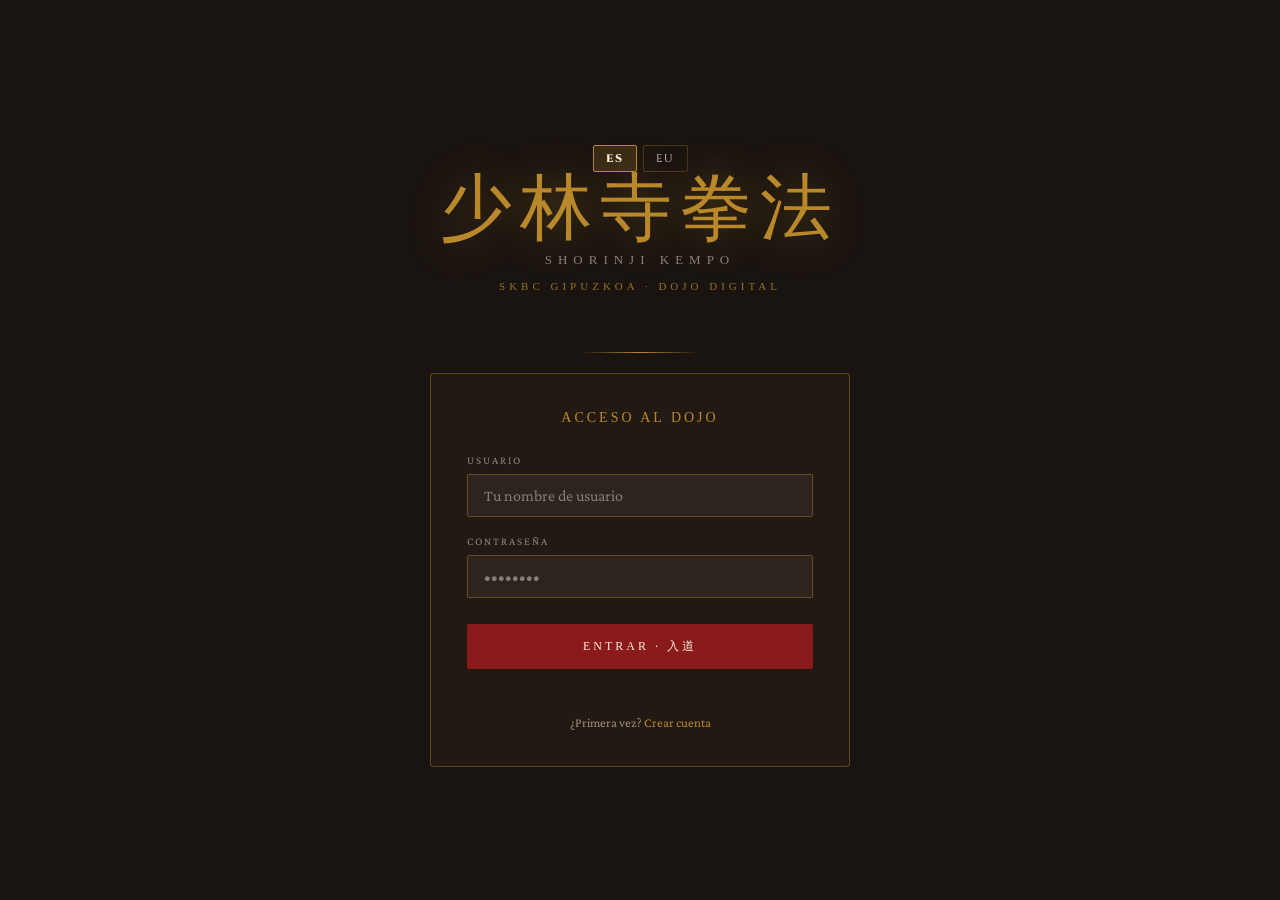
<file: index.html>
<!DOCTYPE html>

<html lang="es">
<head>
<meta charset="UTF-8">
<meta name="color-scheme" content="dark">
  <meta name="theme-color" content="#1a1410">
  <meta name="viewport" content="width=device-width, initial-scale=1.0">
<title>少林寺拳法 · Dojo Digital · SKBC Gipuzkoa</title>
<style>
  @import url('https://fonts.googleapis.com/css2?family=Cinzel:wght@400;600;900&family=Crimson+Pro:ital,wght@0,300;0,400;1,300&family=Noto+Serif+JP:wght@300;400;700&display=swap');

:root {
  --ink: #1a1410;
  --parchment: #f5ede0;
  --gold: #b8882a;
  --gold-light: #d4a847;
  --red: #8b1a1a;
  --red-light: #c0392b;
  --grey: #4a3f35;
  --mist: #e8ddd0;
  --muted: rgba(245,237,224,0.5);
  --white-belt: #f0ece4;
  --yellow-belt: #d4a017;
  --orange-belt: #d4621a;
  --green-belt: #2d6a3f;
  --blue-belt: #1a3a6a;
  --brown-belt: #5c3317;
  --black-belt: #1a1410;
  color-scheme: dark;
}


* { margin: 0; padding: 0; box-sizing: border-box; }


body {
font-family: 'Crimson Pro', Georgia, 'Times New Roman', serif;
background: #1a1410 !important;
background-color: #1a1410 !important;
color: #f5ede0 !important;
min-height: 100vh;
overflow-x: hidden;
}

/* ─── BACKGROUND ─── */
body::before {
content: ‘’;
position: fixed;
inset: 0;
background:
radial-gradient(ellipse at 20% 50%, rgba(139,26,26,0.08) 0%, transparent 60%),
radial-gradient(ellipse at 80% 50%, rgba(184,136,42,0.06) 0%, transparent 60%),
repeating-linear-gradient(0deg, transparent, transparent 60px, rgba(255,255,255,0.01) 60px, rgba(255,255,255,0.01) 61px);
pointer-events: none;
z-index: 0;
}

.kanji-bg {
position: fixed;
font-family: ‘Noto Serif JP’, ‘Hiragino Mincho ProN’, ‘Yu Mincho’, serif;
font-size: 320px;
color: rgba(255,255,255,0.03) !important;
-webkit-text-fill-color: rgba(255,255,255,0.03) !important;
top: 50%; left: 50%;
transform: translate(-50%,-50%);
pointer-events: none;
z-index: 0;
user-select: none;
letter-spacing: -20px;
opacity: 0.4;
}
@media (max-width: 600px) {
.kanji-bg { font-size: 240px !important; }
}

/* ─── SCREENS ─── */
.screen {
display: none;
position: relative;
z-index: 1;
min-height: 100vh;
}
.screen.active { display: flex; flex-direction: column; }

/* ─── SPLASH / LOGIN ─── */
#screen-login {
align-items: center;
justify-content: center;
padding: 40px 20px;
background: #1a1410;
min-height: 100vh;
}

.logo-wrap {
text-align: center;
margin-bottom: 40px;
}

.kanji-title {
font-family: ‘Noto Serif JP’, ‘Hiragino Mincho ProN’, ‘Yu Mincho’, serif;
font-size: 72px;
color: var(--gold);
text-shadow: 0 0 40px rgba(184,136,42,0.4);
letter-spacing: 8px;
line-height: 1;
}

.romaji-title {
font-family: ‘Cinzel’, ‘Palatino Linotype’, Palatino, serif;
font-size: 13px;
letter-spacing: 6px;
color: rgba(245,237,224,0.5);
margin-top: 8px;
}

.dojo-name {
font-family: ‘Cinzel’, ‘Palatino Linotype’, Palatino, serif;
font-size: 11px;
letter-spacing: 4px;
color: var(--gold);
margin-top: 12px;
opacity: 0.8;
}

.divider {
width: 120px;
height: 1px;
background: linear-gradient(90deg, transparent, var(--gold), transparent);
margin: 20px auto;
}

/* ─── CARD ─── */
.card {
background: #221a12;
border: 1px solid rgba(184,136,42,0.4);
border-radius: 4px;
padding: 36px;
max-width: 420px;
width: 100%;
}

.card-title {
font-family: ‘Cinzel’, ‘Palatino Linotype’, Palatino, serif;
font-size: 14px;
letter-spacing: 3px;
color: var(--gold);
text-align: center;
margin-bottom: 28px;
text-transform: uppercase;
}

.input-group { margin-bottom: 18px; }
.input-group label {
display: block;
font-size: 11px;
letter-spacing: 2px;
color: rgba(245,237,224,0.5);
margin-bottom: 8px;
text-transform: uppercase;
}

input, select {
width: 100%;
background: #2a1f14;
border: 1px solid rgba(184,136,42,0.4);
color: #f5ede0;
padding: 12px 16px;
font-family: 'Crimson Pro', Georgia, 'Times New Roman', serif;
font-size: 16px;
border-radius: 2px;
outline: none;
transition: border-color 0.2s;
}
input:focus, select:focus { border-color: var(--gold); }
select option { background: #1a1410; }

.btn {
width: 100%;
padding: 14px;
background: var(--red);
color: var(--parchment);
border: none;
font-family: ‘Cinzel’, ‘Palatino Linotype’, Palatino, serif;
font-size: 12px;
letter-spacing: 3px;
text-transform: uppercase;
cursor: pointer;
border-radius: 2px;
transition: background 0.2s, transform 0.1s;
margin-top: 8px;
}
.btn:hover { background: var(--red-light); }
.btn:active { transform: scale(0.99); }
.btn.secondary {
background: transparent;
border: 1px solid rgba(184,136,42,0.4);
color: var(--gold);
margin-top: 10px;
}
.btn.secondary:hover { background: rgba(184,136,42,0.1); }
.btn.gold {
background: var(--gold);
color: var(--ink);
}
.btn.gold:hover { background: var(--gold-light); }

.error-msg {
color: #e74c3c;
font-size: 13px;
text-align: center;
margin-top: 12px;
min-height: 18px;
}

.toggle-link {
text-align: center;
margin-top: 16px;
font-size: 13px;
color: #a09080;
}
.toggle-link a {
color: var(--gold);
cursor: pointer;
text-decoration: none;
}
.toggle-link a:hover { text-decoration: underline; }

/* ─── TOP BAR ─── */
.top-bar {
display: flex;
align-items: center;
justify-content: space-between;
padding: 16px 28px;
border-bottom: 1px solid rgba(184,136,42,0.15);
background: rgba(0,0,0,0.3);
backdrop-filter: blur(8px);
position: sticky;
top: 0;
z-index: 100;
}

.top-bar-left {
font-family: ‘Noto Serif JP’, ‘Hiragino Mincho ProN’, ‘Yu Mincho’, serif;
font-size: 24px;
color: var(--gold);
text-shadow: 0 0 20px rgba(184,136,42,0.3);
}

.top-bar-center {
font-family: ‘Cinzel’, ‘Palatino Linotype’, Palatino, serif;
font-size: 11px;
letter-spacing: 3px;
color: rgba(245,237,224,0.4);
text-align: center;
}

.top-bar-right {
display: flex;
align-items: center;
gap: 16px;
}

.user-badge {
font-size: 13px;
color: rgba(245,237,224,0.6);
}

.belt-indicator {
display: inline-block;
width: 32px;
height: 8px;
border-radius: 4px;
vertical-align: middle;
margin-left: 8px;
}

.btn-sm {
padding: 8px 16px;
background: transparent;
border: 1px solid rgba(184,136,42,0.3);
color: var(--gold);
font-family: ‘Cinzel’, ‘Palatino Linotype’, Palatino, serif;
font-size: 10px;
letter-spacing: 2px;
text-transform: uppercase;
cursor: pointer;
border-radius: 2px;
transition: background 0.2s;
}
.btn-sm:hover { background: rgba(184,136,42,0.1); }
.btn-sm.red { border-color: rgba(139,26,26,0.4); color: #c0392b; }
.btn-sm.red:hover { background: rgba(139,26,26,0.1); }

/* ─── MAIN CONTENT ─── */
.main-content {
flex: 1;
padding: 32px;
max-width: 1100px;
margin: 0 auto;
width: 100%;
}

/* ─── WELCOME ─── */
.welcome-header {
text-align: center;
padding: 40px 20px 32px;
}

.welcome-header h1 {
font-family: ‘Cinzel’, ‘Palatino Linotype’, Palatino, serif;
font-size: 28px;
color: var(--gold);
margin-bottom: 8px;
}

.welcome-header p {
font-size: 18px;
color: rgba(245,237,224,0.6);
font-style: italic;
}

.grade-display {
display: inline-flex;
align-items: center;
gap: 12px;
background: rgba(245,237,224,0.04);
border: 1px solid rgba(184,136,42,0.2);
padding: 12px 24px;
border-radius: 40px;
margin-top: 16px;
font-family: ‘Cinzel’, ‘Palatino Linotype’, Palatino, serif;
font-size: 13px;
letter-spacing: 2px;
color: var(--parchment);
}

/* ─── STATS ROW ─── */
.stats-row {
display: grid;
grid-template-columns: repeat(4, 1fr);
gap: 12px;
margin-bottom: 28px;
}
.stats-row > div[style*=“grid-column”] {
grid-column: 1 / -1;
}

.stat-card {
background: rgba(245,237,224,0.04);
border: 1px solid rgba(184,136,42,0.15);
padding: 20px;
border-radius: 3px;
text-align: center;
}

.stat-num {
font-family: ‘Cinzel’, ‘Palatino Linotype’, Palatino, serif;
font-size: 36px;
color: var(--gold);
line-height: 1;
}

.stat-label {
font-size: 11px;
letter-spacing: 2px;
color: rgba(245,237,224,0.4);
margin-top: 6px;
text-transform: uppercase;
}

/* ─── GAME GRID ─── */
.section-title {
font-family: ‘Cinzel’, ‘Palatino Linotype’, Palatino, serif;
font-size: 12px;
letter-spacing: 4px;
color: rgba(184,136,42,0.6);
text-transform: uppercase;
margin-bottom: 16px;
padding-bottom: 8px;
border-bottom: 1px solid rgba(184,136,42,0.1);
}

.games-grid {
display: grid;
grid-template-columns: repeat(3, 1fr);
gap: 16px;
margin-bottom: 40px;
}

.game-card {
background: rgba(245,237,224,0.04);
border: 1px solid rgba(184,136,42,0.15);
border-radius: 3px;
padding: 24px 20px;
cursor: pointer;
transition: all 0.25s;
position: relative;
overflow: hidden;
}

.game-card::before {
content: ‘’;
position: absolute;
inset: 0;
background: linear-gradient(135deg, rgba(184,136,42,0.05) 0%, transparent 60%);
opacity: 0;
transition: opacity 0.25s;
}

.game-card:hover {
border-color: rgba(184,136,42,0.4);
transform: translateY(-2px);
}
.game-card:hover::before { opacity: 1; }

.game-icon {
font-size: 36px;
margin-bottom: 12px;
display: block;
}

.game-card h3 {
font-family: ‘Cinzel’, ‘Palatino Linotype’, Palatino, serif;
font-size: 14px;
color: var(--gold);
margin-bottom: 8px;
}

.game-card p {
font-size: 14px;
color: rgba(245,237,224,0.55);
line-height: 1.5;
}

.game-tag {
display: inline-block;
margin-top: 12px;
padding: 3px 10px;
background: rgba(139,26,26,0.3);
border: 1px solid rgba(139,26,26,0.4);
color: rgba(245,237,224,0.6);
font-size: 10px;
letter-spacing: 2px;
text-transform: uppercase;
border-radius: 2px;
}

/* ─── GAME SCREEN ─── */
#screen-game {
align-items: stretch;
}

.game-header {
display: flex;
align-items: center;
justify-content: space-between;
padding: 20px 32px;
border-bottom: 1px solid rgba(184,136,42,0.1);
background: rgba(0,0,0,0.2);
}

.game-title {
font-family: ‘Cinzel’, ‘Palatino Linotype’, Palatino, serif;
font-size: 18px;
color: var(--gold);
}

.progress-bar-wrap {
flex: 1;
margin: 0 32px;
height: 4px;
background: rgba(255,255,255,0.08);
border-radius: 2px;
overflow: hidden;
}

.progress-bar-fill {
height: 100%;
background: linear-gradient(90deg, var(--red), var(--gold));
border-radius: 2px;
transition: width 0.4s ease;
}

.score-display {
font-family: ‘Cinzel’, ‘Palatino Linotype’, Palatino, serif;
font-size: 14px;
color: var(--gold);
}

.game-area {
flex: 1;
padding: 40px 32px;
max-width: 800px;
margin: 0 auto;
width: 100%;
}

.question-card {
background: rgba(245,237,224,0.04);
border: 1px solid rgba(184,136,42,0.2);
border-radius: 4px;
padding: 36px;
margin-bottom: 24px;
}

.question-num {
font-family: ‘Cinzel’, ‘Palatino Linotype’, Palatino, serif;
font-size: 11px;
letter-spacing: 3px;
color: rgba(184,136,42,0.5);
margin-bottom: 16px;
}

.question-text {
font-size: 22px;
line-height: 1.5;
color: var(--parchment);
margin-bottom: 8px;
}

.question-kanji {
font-family: ‘Noto Serif JP’, ‘Hiragino Mincho ProN’, ‘Yu Mincho’, serif;
font-size: 32px;
color: var(--gold);
margin-bottom: 4px;
}

.question-sub {
font-size: 14px;
color: rgba(245,237,224,0.4);
font-style: italic;
}

.options-grid {
display: grid;
grid-template-columns: 1fr 1fr;
gap: 12px;
}

.option-btn {
background: rgba(245,237,224,0.05);
border: 1px solid rgba(184,136,42,0.2);
color: var(--parchment);
padding: 18px 20px;
text-align: left;
font-family: ‘Crimson Pro’, Georgia, ‘Times New Roman’, serif;
font-size: 16px;
cursor: pointer;
border-radius: 3px;
transition: all 0.2s;
line-height: 1.4;
}
.option-btn:hover:not(:disabled) {
background: rgba(184,136,42,0.1);
border-color: rgba(184,136,42,0.4);
}
.option-btn.correct {
background: rgba(45,106,63,0.3);
border-color: #2d6a3f;
color: #7ddf9e;
}
.option-btn.wrong {
background: rgba(139,26,26,0.3);
border-color: var(--red);
color: #e07070;
}
.option-btn:disabled { cursor: default; }

.feedback-box {
background: rgba(245,237,224,0.04);
border-left: 3px solid var(--gold);
padding: 16px 20px;
margin-top: 20px;
font-size: 15px;
line-height: 1.6;
color: rgba(245,237,224,0.75);
display: none;
}

.next-btn-wrap {
text-align: center;
margin-top: 20px;
}

/* ─── FILL IN BLANK ─── */
.fill-input {
width: 100%;
margin-top: 20px;
}

/* ─── MATCH GAME ─── */
.match-container {
display: grid;
grid-template-columns: 1fr 1fr;
gap: 24px;
}

.match-col h4 {
font-family: ‘Cinzel’, ‘Palatino Linotype’, Palatino, serif;
font-size: 11px;
letter-spacing: 3px;
color: rgba(184,136,42,0.6);
margin-bottom: 12px;
text-transform: uppercase;
}

.match-item {
background: rgba(245,237,224,0.04);
border: 1px solid rgba(184,136,42,0.2);
padding: 14px 18px;
border-radius: 3px;
cursor: pointer;
margin-bottom: 8px;
font-size: 15px;
transition: all 0.2s;
}
.match-item:hover { border-color: rgba(184,136,42,0.5); background: rgba(184,136,42,0.08); }
.match-item.selected { border-color: var(--gold); background: rgba(184,136,42,0.15); }
.match-item.matched-correct { border-color: #2d6a3f; background: rgba(45,106,63,0.2); color: #7ddf9e; cursor: default; }
.match-item.matched-wrong { border-color: var(--red); background: rgba(139,26,26,0.2); color: #e07070; }

/* ─── FLASHCARD ─── */
.flashcard-wrap {
perspective: 1000px;
cursor: pointer;
margin-bottom: 24px;
}

.flashcard {
width: 100%;
height: 200px;
position: relative;
transform-style: preserve-3d;
transition: transform 0.5s;
}
.flashcard.flipped { transform: rotateY(180deg); }

.flashcard-face {
position: absolute;
inset: 0;
backface-visibility: hidden;
background: rgba(245,237,224,0.05);
border: 1px solid rgba(184,136,42,0.25);
border-radius: 4px;
display: flex;
flex-direction: column;
align-items: center;
justify-content: center;
padding: 32px;
text-align: center;
}

.flashcard-back { transform: rotateY(180deg); }
.flashcard-hint {
position: absolute;
bottom: 12px;
right: 16px;
font-size: 11px;
color: rgba(184,136,42,0.4);
letter-spacing: 1px;
}

/* ─── RESULTS ─── */
.results-card {
text-align: center;
padding: 48px 32px;
}

.results-score {
font-family: ‘Cinzel’, ‘Palatino Linotype’, Palatino, serif;
font-size: 80px;
color: var(--gold);
line-height: 1;
}

.results-msg {
font-size: 22px;
margin: 16px 0;
font-style: italic;
color: rgba(245,237,224,0.7);
}

.results-detail {
font-size: 15px;
color: rgba(245,237,224,0.4);
margin-bottom: 32px;
}

/* ─── SENSEI PANEL ─── */
.sensei-grid {
display: grid;
grid-template-columns: 300px 1fr;
gap: 0;
flex: 1;
max-height: calc(100vh - 65px);
}

.sensei-sidebar {
border-right: 1px solid rgba(184,136,42,0.15);
overflow-y: auto;
padding: 16px;
}

.student-list-item {
padding: 14px 16px;
border-radius: 3px;
cursor: pointer;
transition: background 0.2s;
border: 1px solid transparent;
margin-bottom: 4px;
}
.student-list-item:hover { background: rgba(245,237,224,0.04); }
.student-list-item.active { background: rgba(184,136,42,0.08); border-color: rgba(184,136,42,0.2); }

.student-name { font-family: ‘Cinzel’, ‘Palatino Linotype’, Palatino, serif; font-size: 14px; color: var(--parchment); }
.student-grade-tag {
font-size: 11px;
color: rgba(245,237,224,0.4);
margin-top: 4px;
}

.banned-badge {
display: inline-block;
padding: 2px 8px;
background: rgba(139,26,26,0.4);
color: #e07070;
font-size: 10px;
border-radius: 2px;
margin-left: 8px;
}

.sensei-detail {
padding: 32px;
overflow-y: auto;
}

.detail-header {
display: flex;
align-items: flex-start;
justify-content: space-between;
margin-bottom: 24px;
}

.detail-name {
font-family: ‘Cinzel’, ‘Palatino Linotype’, Palatino, serif;
font-size: 24px;
color: var(–-gold);
}

.detail-meta {
font-size: 14px;
color: rgba(245,237,224,0.4);
margin-top: 6px;
}

.stats-table {
width: 100%;
border-collapse: collapse;
margin-bottom: 24px;
font-size: 14px;
}
.stats-table th {
text-align: left;
padding: 10px 14px;
font-family: ‘Cinzel’, ‘Palatino Linotype’, Palatino, serif;
font-size: 10px;
letter-spacing: 2px;
color: rgba(184,136,42,0.6);
border-bottom: 1px solid rgba(184,136,42,0.1);
text-transform: uppercase;
}
.stats-table td {
padding: 12px 14px;
border-bottom: 1px solid rgba(255,255,255,0.04);
color: rgba(245,237,224,0.7);
}
.stats-table tr:hover td { background: rgba(255,255,255,0.02); }

/* ─── SORT KANJI GAME ─── */
.sort-tiles-wrap { display: flex; flex-wrap: wrap; gap: 8px; margin-bottom: 20px; }
.sort-answer-wrap {
min-height: 52px;
border: 1px dashed rgba(184,136,42,0.3);
border-radius: 3px;
padding: 8px;
display: flex;
flex-wrap: wrap;
gap: 8px;
margin-bottom: 16px;
}
.tile {
background: rgba(245,237,224,0.08);
border: 1px solid rgba(184,136,42,0.3);
padding: 10px 16px;
border-radius: 3px;
cursor: pointer;
font-family: ‘Noto Serif JP’, ‘Hiragino Mincho ProN’, ‘Yu Mincho’, serif;
font-size: 18px;
transition: all 0.15s;
}
.tile:hover { background: rgba(184,136,42,0.15); border-color: var(–-gold); }
.tile.used { opacity: 0.3; cursor: default; }

/* ─── TIMELINE ─── */
.timeline-items { display: flex; flex-direction: column; gap: 8px; margin-bottom: 16px; }
.timeline-item {
background: rgba(245,237,224,0.05);
border: 1px solid rgba(184,136,42,0.2);
padding: 14px 18px;
border-radius: 3px;
cursor: grab;
font-size: 15px;
}
.timeline-item.dragging { opacity: 0.5; }

/* ─── SEARCH ─── */
.search-input {
width: 100%;
margin-bottom: 12px;
}

/* ─── MODAL ─── */
.modal-overlay {
display: none;
position: fixed;
inset: 0;
background: rgba(0,0,0,0.7);
z-index: 200;
align-items: center;
justify-content: center;
}
.modal-overlay.active { display: flex; }
.modal {
background: #1e1812;
border: 1px solid rgba(184,136,42,0.3);
padding: 40px;
border-radius: 4px;
max-width: 500px;
width: 90%;
text-align: center;
}
.modal h3 { font-family: ‘Cinzel’, ‘Palatino Linotype’, Palatino, serif; font-size: 20px; color: var(–-gold); margin-bottom: 16px; }
.modal p { font-size: 16px; color: rgba(245,237,224,0.6); margin-bottom: 24px; }
.modal-btns { display: flex; gap: 12px; justify-content: center; }

/* ─── LOADING SPINNER ─── */
.spinner {
width: 40px; height: 40px;
border: 3px solid rgba(184,136,42,0.2);
border-top-color: var(–-gold);
border-radius: 50%;
animation: spin 0.8s linear infinite;
margin: 20px auto;
}
@keyframes spin { to { transform: rotate(360deg); } }

/* ─── RESPONSIVE ─── */
@media (max-width: 700px) {
.games-grid { grid-template-columns: 1fr; }
.stats-row { grid-template-columns: 1fr 1fr; }
.options-grid { grid-template-columns: 1fr; }
.sensei-grid { grid-template-columns: 1fr; }
.main-content { padding: 20px; }
}

/* ─── ANIMATIONS ─── */
@keyframes fadeIn { from { opacity: 0; transform: translateY(10px); } to { opacity: 1; transform: none; } }
.fade-in { animation: fadeIn 0.4s ease both; }

.correct-flash { animation: correctFlash 0.5s ease; }
@keyframes correctFlash {
0% { background: rgba(45,106,63,0.0); }
50% { background: rgba(45,106,63,0.2); }
100% { background: rgba(45,106,63,0.0); }
}

/* ─── TOOLTIP ─── */
.tooltip { position: relative; }
.tooltip:hover::after {
content: attr(data-tip);
position: absolute;
bottom: 110%;
left: 50%;
transform: translateX(-50%);
background: #2a1f14;
border: 1px solid rgba(184,136,42,0.3);
color: var(–-parchment);
padding: 6px 12px;
font-size: 12px;
white-space: nowrap;
border-radius: 3px;
pointer-events: none;
z-index: 999;
}

/* ─── NOTIFICATION ─── */
.notification {
position: fixed;
top: 80px;
right: 24px;
background: #2a1f14;
border: 1px solid var(--gold);
color: var(--parchment);
padding: 14px 20px;
border-radius: 3px;
font-size: 14px;
z-index: 300;
opacity: 0;
transform: translateX(20px);
transition: all 0.3s;
}
.notification.show { opacity: 1; transform: none; }

/* ─── SELECT BELT COLOR ─── */
.belt-minarai { background: var(--white-belt); }
.belt-5kyu { background: var(--yellow-belt); }
.belt-4kyu { background: linear-gradient(90deg, var(--yellow-belt) 50%, var(--orange-belt) 50%); }
.belt-3kyu { background: var(--orange-belt); }
.belt-2kyu { background: linear-gradient(90deg, var(--orange-belt) 50%, var(--green-belt) 50%); }
.belt-1kyu-s { background: var(--green-belt); }
.belt-1kyu { background: linear-gradient(90deg, var(--green-belt) 50%, var(--blue-belt) 50%); }
.belt-shodan { background: linear-gradient(90deg, var(--blue-belt) 50%, var(--brown-belt) 50%); }
.belt-nidan { background: var(--black-belt); }
.belt-sandan { background: var(--black-belt); }
.belt-yondan { background: var(--black-belt); }
.belt-godan { background: var(--black-belt); }

/* Dan markers */
.belt-sandan::after, .belt-yondan::after, .belt-godan::after {
content: ‘’;
display: block;
width: 100%; height: 100%;
background: repeating-linear-gradient(90deg, transparent, transparent 8px, rgba(184,136,42,0.4) 8px, rgba(184,136,42,0.4) 10px);
}

/* ═══ ANDROID WEBVIEW CONTRAST FIXES ═══ */

* { margin: 0; padding: 0; box-sizing: border-box; }

  .kanji-bg { color: rgba(255,255,255,0.03) !important; -webkit-text-fill-color: rgba(255,255,255,0.03) !important; opacity: 0.35 !important; }
  html, body { color: #f5ede0 !important; background: #1a1410 !important; }
  p, div, span, h1, h2, h3, h4, label, td, th, li {
  color: inherit;
  }
  input, select, textarea {
  color: #f5ede0 !important;
  -webkit-text-fill-color: #f5ede0 !important;
  background-color: rgba(245,237,224,0.05) !important;
  }
  input::placeholder, textarea::placeholder {
  color: rgba(245,237,224,0.45) !important;
  -webkit-text-fill-color: rgba(245,237,224,0.45) !important;
  opacity: 1 !important;
  }
  button {
  color: #f5ede0 !important;
  -webkit-text-fill-color: #f5ede0 !important;
  }
  .option-btn { color: #d4c4b0 !important; -webkit-text-fill-color: #d4c4b0 !important; }
  .option-btn:disabled { opacity: 0.6; }
  .option-btn.correct { color: #7ecfa0 !important; -webkit-text-fill-color: #7ecfa0 !important; border-color: #2d6a3f !important; background: rgba(45,106,63,0.15) !important; }
  .option-btn.wrong { color: #f08080 !important; -webkit-text-fill-color: #f08080 !important; border-color: #8b1a1a !important; background: rgba(139,26,26,0.15) !important; }
  .feedback-box { color: #f5ede0 !important; -webkit-text-fill-color: #f5ede0 !important; }
  .question-text { color: #f5ede0 !important; -webkit-text-fill-color: #f5ede0 !important; }
  .question-num { color: rgba(184,136,42,0.7) !important; }
  .question-sub { color: rgba(245,237,224,0.55) !important; }
  .stat-label { color: rgba(245,237,224,0.55) !important; }
  .stat-num { color: #d4a847 !important; }
  .section-title { color: rgba(184,136,42,0.6) !important; }
  .game-desc { color: rgba(245,237,224,0.6) !important; }
  .game-tag { color: rgba(184,136,42,0.7) !important; }
  select option { background: #2a2016 !important; color: #f5ede0 !important; }

</style>
</head>
<body>

<div class="kanji-bg">拳禅</div>

<!-- ════════════════════════════════ LOGIN SCREEN ════════════════════════════════ -->

<div id="screen-login" class="screen active">
  <div style="display:flex;justify-content:flex-end;padding:12px 20px 0;">
    <div style="display:flex;gap:6px;">
      <button onclick="setLang('es')" id="btn-lang-es" style="padding:5px 12px;border-radius:2px;border:1px solid rgba(184,136,42,0.5);background:rgba(26,20,16,0.8);color:#b8882a;font-family:'Cinzel',serif;font-size:11px;letter-spacing:2px;cursor:pointer;">ES</button>
      <button onclick="setLang('eu')" id="btn-lang-eu" style="padding:5px 12px;border-radius:2px;border:1px solid rgba(184,136,42,0.3);background:transparent;color:#b8882a;font-family:'Cinzel',serif;font-size:11px;letter-spacing:2px;cursor:pointer;">EU</button>
    </div>
  </div>
  <div class="logo-wrap">
    <div class="kanji-title">少林寺拳法</div>
    <div class="romaji-title">SHORINJI KEMPO</div>
    <div class="dojo-name">SKBC GIPUZKOA · DOJO DIGITAL</div>
  </div>
  <div class="divider"></div>

  <!-- LOGIN FORM -->

  <div id="form-login" class="card fade-in">
    <div class="card-title" data-i18n="login_title">Acceso al Dojo</div>
    <div class="input-group">
      <label data-i18n="login_user">Usuario</label>
      <input type="text" id="login-user" placeholder="Tu nombre de usuario" data-i18n-ph="login_user_ph" autocomplete="username">
    </div>
    <div class="input-group">
      <label data-i18n="login_pass">Contraseña</label>
      <input type="password" id="login-pass" placeholder="••••••••" autocomplete="current-password">
    </div>
    <button class="btn" id="login-btn" onclick="handleLogin()" data-i18n="login_btn">Entrar · 入道</button>
    <div class="error-msg" id="login-error"></div>
    <div class="toggle-link"><span data-i18n="login_first">¿Primera vez?</span> <a onclick="showRegister()" data-i18n="login_create">Crear cuenta</a></div>
  </div>

  <!-- REGISTER FORM -->

  <div id="form-register" class="card fade-in" style="display:none;">
    <div class="card-title" data-i18n="reg_title">Nuevo Kenshi · 新拳士</div>
    <div class="input-group">
      <label data-i18n="reg_user">Nombre de usuario</label>
      <input type="text" id="reg-user" placeholder="ej. yamamoto_kenji">
    </div>
    <div class="input-group">
      <label data-i18n="reg_name">Nombre completo</label>
      <input type="text" id="reg-name" placeholder="Tu nombre real">
    </div>
    <div class="input-group">
      <label>Contraseña</label>
      <input type="password" id="reg-pass" placeholder="Mínimo 6 caracteres">
    </div>
    <div class="input-group">
      <label data-i18n="reg_grade">Tu grado actual</label>
      <select id="reg-grade">
        <option value="minarai">Minarai · Blanco</option>
        <option value="5kyu">5º Kyu · Amarillo</option>
        <option value="4kyu">4º Kyu · Naranja</option>
        <option value="3kyu">3º Kyu · Verde</option>
        <option value="2kyu">2º Kyu · Azul</option>
        <option value="1kyu">1º Kyu · Marrón</option>
        <option value="shodan">Shodan · 初段 (1º Dan)</option>
        <option value="nidan">Nidan · 二段 (2º Dan)</option>
        <option value="sandan">Sandan · 三段 (3º Dan)</option>
        <option value="yondan">Yondan · 四段 (4º Dan)</option>
        <option value="godan">Godan · 五段 (5º Dan)</option>
      </select>
    </div>
    <button class="btn" id="reg-btn" onclick="handleRegister()" data-i18n="reg_btn">Unirse al Dojo</button>
    <div class="error-msg" id="reg-error"></div>
    <div class="toggle-link"><span data-i18n="reg_already">¿Ya tienes cuenta?</span> <a onclick="showLogin()" data-i18n="reg_enter">Entrar</a></div>
  </div>
</div>

<!-- ════════════════════════════════ MAIN SCREEN ════════════════════════════════ -->

<div id="screen-main" class="screen">
  <div class="top-bar">
    <div class="top-bar-left" style="font-size:20px;">卍</div>
    <div class="top-bar-center" id="top-username">KENSHI</div>
    <div class="top-bar-right">
      <span class="user-badge" id="top-grade-badge"></span>
      <span class="belt-indicator" id="top-belt"></span>
      <button class="btn-sm" onclick="showChangeGradeSelf()" style="margin-right:4px;" data-i18n="my_grade">Mi Grado</button>
      <button class="btn-sm music-btn" onclick="SK_toggleMusic()" style="padding:4px 10px;font-size:15px;" title="Música">🎵</button>
      <button class="btn-sm" onclick="logout()" data-i18n="logout">Salir</button>
      <div style="display:flex;gap:4px;margin-left:6px;">
        <button onclick="setLang('es')" id="btn-lang-es" style="padding:3px 8px;border-radius:2px;border:1px solid rgba(184,136,42,0.5);background:rgba(26,20,16,0.8);color:#b8882a;font-family:'Cinzel',serif;font-size:10px;letter-spacing:1px;cursor:pointer;">ES</button>
        <button onclick="setLang('eu')" id="btn-lang-eu" style="padding:3px 8px;border-radius:2px;border:1px solid rgba(184,136,42,0.3);background:transparent;color:#b8882a;font-family:'Cinzel',serif;font-size:10px;letter-spacing:1px;cursor:pointer;">EU</button>
      </div>
    </div>
  </div>

  <div class="main-content">
    <div id="main-content"><div class="welcome-header fade-in">
      <h1>Bienvenido, <span id="welcome-name"></span></h1>
      <p>"Vive la mitad para ti mismo, la mitad para los demás" · Doshin So</p>
      <div class="grade-display">
        <span class="belt-indicator" id="welcome-belt"></span>
        <span id="welcome-grade"></span>
      </div>
    </div>

```
<div class="stats-row fade-in" id="stats-row"></div>

<div id="sk-banner"></div>
<div style="display:flex;align-items:center;justify-content:space-between;margin-bottom:16px;">
  <div class="section-title" style="margin:0;" data-i18n="section_training">Entrenamiento Mental · 学科</div>
  <div style="display:flex;gap:6px;">
    <button class="btn-sm" onclick="showRanking()" style="font-size:11px;letter-spacing:1px;">🏆 Ranking</button>
    <button class="btn-sm" id="challenges-btn" onclick="showChallenges()" style="font-size:11px;letter-spacing:1px;">⚔️ Retos</button>
  </div>
</div>
<div class="games-grid fade-in" id="games-grid"></div>


  </div>
</div>

</div><!-- /main-content -->

<!-- ════════════════════════════════ GAME SCREEN ════════════════════════════════ -->

<div id="screen-game" class="screen">
  <div class="game-header">
    <div>
      <div class="game-title" id="game-title-display">Juego</div>
    </div>
    <div class="progress-bar-wrap">
      <div class="progress-bar-fill" id="progress-bar" style="width:0%"></div>
    </div>
    <div class="score-display" id="score-display">0 / 0</div>
    <button class="btn-sm" style="margin-left:20px;" onclick="exitGame()">← Volver</button>
    <div style="display:flex;gap:4px;margin-left:8px;">
      <button onclick="setLang('es')" id="btn-lang-es" style="padding:3px 7px;border-radius:2px;border:1px solid rgba(184,136,42,0.4);background:transparent;color:#b8882a;font-family:'Cinzel',serif;font-size:9px;cursor:pointer;">ES</button>
      <button onclick="setLang('eu')" id="btn-lang-eu" style="padding:3px 7px;border-radius:2px;border:1px solid rgba(184,136,42,0.4);background:transparent;color:#b8882a;font-family:'Cinzel',serif;font-size:9px;cursor:pointer;">EU</button>
    </div>
  </div>

  <div class="game-area fade-in" id="game-area">
    <!-- Dynamic content here -->
  </div>
</div>

<!-- ════════════════════════════════ SENSEI SCREEN ════════════════════════════════ -->

<div id="screen-sensei" class="screen">
  <div class="top-bar">
    <div class="top-bar-left">禅</div>
    <div class="top-bar-center" style="font-family:'Cinzel',serif; letter-spacing:4px; color:var(--gold);" data-i18n="sensei_panel">PANEL SENSEI</div>
    <div class="top-bar-right">
      <button class="btn-sm" onclick="logout()">Salir</button>
    </div>
  </div>

  <div class="sensei-grid">
    <div class="sensei-sidebar">
      <div style="padding:8px 0 16px; font-family:'Cinzel',serif; font-size:11px; letter-spacing:3px; color:rgba(184,136,42,0.5);" data-i18n="sensei_students">ALUMNOS REGISTRADOS</div>
      <input class="search-input" placeholder="Buscar alumno..." data-i18n-ph="sensei_search" oninput="filterStudents(this.value)" style="background:rgba(255,255,255,0.05); border:1px solid rgba(184,136,42,0.2); color:var(--parchment); padding:10px 14px; font-family:'Crimson Pro',serif; font-size:14px; border-radius:2px; outline:none;">
      <div id="student-list" style="margin-top:12px;"></div>
    </div>
    <div class="sensei-detail" id="sensei-detail">
      <div style="text-align:center; padding:80px 20px; color:rgba(245,237,224,0.3); font-style:italic; font-size:18px;">
        <span data-i18n="sensei_select">Selecciona un alumno para ver su progresión</span>
      </div>
    </div>
  </div>
</div>

<!-- Modal -->

<div class="modal-overlay" id="modal">
  <div class="modal">
    <h3 id="modal-title">Confirmar</h3>
    <p id="modal-msg">¿Estás seguro?</p>
    <div class="modal-btns">
      <button class="btn secondary" style="width:auto;padding:12px 24px;" onclick="closeModal()" data-i18n="modal_cancel">Cancelar</button>
      <button class="btn" style="width:auto;padding:12px 24px;" id="modal-confirm">Confirmar</button>
    </div>
  </div>
</div>

<!-- Notification -->

<div class="notification" id="notification"></div>

<script>
// ══════════════════════════════════════════════════════
// ROTATING GAMES SYSTEM — changes every 2 weeks
// ══════════════════════════════════════════════════════
const CLUB_FOUNDED = new Date('2023-10-01').getTime();

function SK_getCurrentPeriod() {
  const ms = 14 * 24 * 60 * 60 * 1000;
  return Math.floor((Date.now() - CLUB_FOUNDED) / ms);
}

function SK_getDaysUntilRotation() {
  const ms = 14 * 24 * 60 * 60 * 1000;
  const rem = ms - ((Date.now() - CLUB_FOUNDED) % ms);
  return Math.ceil(rem / (24 * 60 * 60 * 1000));
}

const ROTATIONS = [
  { featured: null,             label: null,                     banner: null },
  { featured: 'quiz-keimyaku', label: '⚡ Semana Keimyaku',     banner: '¡Esta semana: domina los puntos vitales!' },
  { featured: 'quiz-historia', label: '📖 Semana Historia',     banner: '¿Conoces la historia de Doshin So y el SKBC Gipuzkoa?' },
  { featured: 'quiz-filosofia',label: '⚔️ Reto Supervivencia', banner: '¡Esta semana bate tu récord de Supervivencia!' },
  { featured: 'kiai-round',    label: '😤 Campeonato Kiai',     banner: '¡Consigue la máxima puntuación en Ronda de Kiai!' },
  { featured: 'quiz-tecnicas', label: '🥋 Semana Técnica',      banner: '¡Repasa todas las técnicas del syllabus!' },
  { featured: 'match-jp-es',   label: '🔤 Semana Vocabulario',  banner: '¡Aprende vocabulario japonés esta semana!' },
  { featured: null,             label: '🏆 Torneo General',      banner: '¡Torneo quincenal! Todos los juegos esta semana.' },
];

function SK_getRotation() {
  return ROTATIONS[SK_getCurrentPeriod() % ROTATIONS.length];
}

function SK_renderBanner() {
  const r = SK_getRotation();
  if (!r.label && !r.banner) return '';
  const days = SK_getDaysUntilRotation();
  return `<div style="background:linear-gradient(135deg,rgba(184,136,42,0.1),rgba(139,26,26,0.06));
    border:1px solid rgba(184,136,42,0.3);border-radius:6px;padding:12px 16px;margin-bottom:16px;">
    <div style="display:flex;justify-content:space-between;align-items:flex-start;gap:8px;">
      <div>
        <div style="font-family:'Cinzel',serif;font-size:11px;letter-spacing:2px;color:var(--gold);margin-bottom:4px;">${r.label||''}</div>
        <div style="font-size:13px;color:rgba(245,237,224,0.7);">${r.banner||''}</div>
      </div>
      <div style="text-align:right;flex-shrink:0;">
        <div style="font-size:10px;color:var(--muted);">Próximo cambio</div>
        <div style="font-family:'Cinzel',serif;color:var(--gold);font-size:14px;font-weight:700;">${days}d</div>
      </div>
    </div>
    ${r.featured ? `<button class="btn-sm" style="margin-top:8px;font-size:11px;" onclick="startGame('${r.featured}')">⚡ Jugar juego destacado</button>` : ''}
  </div>`;
}

// ══════════════════════════════════════════════════════
// TAIKO MUSIC — Web Audio API
// ══════════════════════════════════════════════════════
let _audioCtx = null;
let _musicNodes = [];
let _musicOn = false;
let _musicTimer = null;

async function SK_playZen() {
  if (_musicOn) return true;

  try {
    _audioCtx = _audioCtx || new (window.AudioContext || window.webkitAudioContext)();

    if (_audioCtx.state === 'suspended') {
      await _audioCtx.resume();
    }

    const ctx = _audioCtx;
    _musicOn = true;

    const master = ctx.createGain();
    master.gain.value = 0.22;
    master.connect(ctx.destination);

    _musicNodes = [master];

    let step = 0;
    const tempo = 88;
    const intervalMs = 60000 / tempo / 2;

    function taikoHit(time, type = 'deep') {
      const osc = ctx.createOscillator();
      const gain = ctx.createGain();
      const filter = ctx.createBiquadFilter();

      osc.type = 'sine';
      filter.type = 'lowpass';

      if (type === 'deep') {
        osc.frequency.setValueAtTime(110, time);
        osc.frequency.exponentialRampToValueAtTime(42, time + 0.22);
        gain.gain.setValueAtTime(0.95, time);
        gain.gain.exponentialRampToValueAtTime(0.001, time + 0.34);
        filter.frequency.value = 180;
      } else if (type === 'mid') {
        osc.frequency.setValueAtTime(170, time);
        osc.frequency.exponentialRampToValueAtTime(70, time + 0.14);
        gain.gain.setValueAtTime(0.55, time);
        gain.gain.exponentialRampToValueAtTime(0.001, time + 0.22);
        filter.frequency.value = 300;
      } else {
        osc.frequency.setValueAtTime(320, time);
        osc.frequency.exponentialRampToValueAtTime(150, time + 0.08);
        gain.gain.setValueAtTime(0.25, time);
        gain.gain.exponentialRampToValueAtTime(0.001, time + 0.12);
        filter.frequency.value = 650;
      }

      osc.connect(filter);
      filter.connect(gain);
      gain.connect(master);

      osc.start(time);
      osc.stop(time + 0.4);

      _musicNodes.push(osc, gain, filter);
    }

    function schedulePattern() {
      if (!_musicOn) return;

      const pattern = [
        'deep', null, 'mid', null,
        'deep', 'rim', 'mid', null,
        'deep', null, 'mid', 'rim',
        'deep', 'mid', 'deep', null
      ];

      const hit = pattern[step % pattern.length];
      if (hit) taikoHit(ctx.currentTime + 0.02, hit);

      step++;
      _musicTimer = setTimeout(schedulePattern, intervalMs);
    }

    schedulePattern();
    updateMusicBtn();
    return true;
  } catch (e) {
    console.error('No se pudo iniciar la musica:', e);
    _musicOn = false;
    updateMusicBtn();
    return false;
  }
}

function SK_stopZen() {
  _musicOn = false;

  if (_musicTimer) {
    clearTimeout(_musicTimer);
    _musicTimer = null;
  }

  _musicNodes.forEach(n => {
    try {
      if (n.stop) n.stop();
      if (n.disconnect) n.disconnect();
    } catch (e) {}
  });

  _musicNodes = [];
  updateMusicBtn();
}

async function SK_toggleMusic() {
  if (_musicOn) {
    SK_stopZen();
    localStorage.setItem('sk_music', 'off');
    return;
  }

  localStorage.removeItem('sk_music');
  await SK_playZen();
}

function updateMusicBtn() {
  document.querySelectorAll('.music-btn').forEach(btn => {
    btn.textContent = _musicOn ? '🔇' : '🎵';
    btn.title = _musicOn ? 'Apagar musica' : 'Encender musica';
  });
}


// ══════════════════════════════════════════════════════
// SESSION & GAMIFICATION SYSTEM
// ══════════════════════════════════════════════════════

const DOSHIN_QUOTES = [
  'La fuerza sin amor es violencia. El amor sin fuerza es debilidad.',
  'Vive la mitad para ti mismo, y la mitad para los demás.',
  'El cuerpo y la mente son una sola cosa — entrena ambos.',
  'No juzgues a una persona por su apariencia, sino por sus acciones.',
  'La verdadera fuerza no intimida — protege.',
  'El dojo no es un lugar para competir, sino para crecer juntos.',
  'Quien domina su propio carácter ha conquistado el mayor adversario.',
  'La técnica sin corazón es vacía. El corazón sin técnica es impotente.',
  'Entrena el cuerpo para fortalecer el espíritu, no para dominar a los demás.',
  'Un kenshi no busca la pelea, pero tampoco la huye.',
  'La repetición es el maestro de la excelencia.',
  'El camino del kenshi no termina nunca — siempre hay algo más que aprender.',
];

function SK_getDailyQuote() {
  const day = Math.floor(Date.now() / 86400000);
  return DOSHIN_QUOTES[day % DOSHIN_QUOTES.length];
}

function SK_getDailyStreak() {
  const today = new Date().toDateString();
  const data = JSON.parse(localStorage.getItem('sk_streak') || '{"lastDay":"","streak":0}');
  const yesterday = new Date(Date.now() - 86400000).toDateString();
  if (data.lastDay === today) return data.streak;
  if (data.lastDay === yesterday) {
    const newStreak = data.streak + 1;
    localStorage.setItem('sk_streak', JSON.stringify({ lastDay: today, streak: newStreak }));
    return newStreak;
  }
  // Streak broken
  localStorage.setItem('sk_streak', JSON.stringify({ lastDay: today, streak: 1 }));
  return 1;
}

function SK_getSession() {
  const key = 'sk_session_' + (currentUser?.id || 'anon');
  return JSON.parse(localStorage.getItem(key) || '{"games":0,"correct":0,"total":0,"lastGame":"","bestStreak":0}');
}

function SK_saveSession(delta) {
  const key = 'sk_session_' + (currentUser?.id || 'anon');
  const s = SK_getSession();
  const updated = {
    games:       s.games + (delta.games || 0),
    correct:     s.correct + (delta.correct || 0),
    total:       s.total + (delta.total || 0),
    lastGame:    delta.gameId || s.lastGame,
    bestStreak:  Math.max(s.bestStreak || 0, delta.streak || 0),
    bestSurvival:Math.max(s.bestSurvival || 0, delta.bestSurvival || 0),
    bestKiai:    Math.max(s.bestKiai || 0, delta.bestKiai || 0),
    bestKeimyaku:Math.max(s.bestKeimyaku || 0, delta.bestKeimyaku || 0),
    bestDojoRush:Math.max(s.bestDojoRush || 0, delta.bestDojoRush || 0),
    perfect:     (s.perfect || 0) + (delta.perfect || 0),
    playedEU:    s.playedEU || delta.playedEU || false,
    playedES:    s.playedES || delta.playedES || false,
  };
  localStorage.setItem(key, JSON.stringify(updated));
  return updated;
}

// Badge definitions
const ALL_BADGES = [
  { id:'first_game',   emoji:'🥋', name:'Primer Paso',      eu:'Lehen Urratsa',   desc:'Completa tu primera partida',              eu_desc:'Osatu zure lehen partida',          check: s => s.games >= 1 },
  { id:'ten_games',    emoji:'⚡', name:'Kenshi Constante', eu:'Kenshi Iraunkorra',desc:'Juega 10 partidas',                        eu_desc:'Jolastu 10 partida',                check: s => s.games >= 10 },
  { id:'perfect',      emoji:'💎', name:'Perfección',       eu:'Perfekzioa',       desc:'100% en cualquier partida',               eu_desc:'%100 edozein partidatan',           check: s => s.perfect >= 1 },
  { id:'streak3',      emoji:'🔥', name:'Racha de Fuego',   eu:'Su Errenkada',     desc:'3 días seguidos entrenando',              eu_desc:'3 egun jarraian entrenatzen',       check: () => SK_getDailyStreak() >= 3 },
  { id:'streak7',      emoji:'🏆', name:'Semana Kenshi',    eu:'Kenshi Astea',     desc:'7 días seguidos entrenando',              eu_desc:'7 egun jarraian entrenatzen',       check: () => SK_getDailyStreak() >= 7 },
  { id:'survival10',   emoji:'⚔️', name:'Superviviente',   eu:'Bizirik',          desc:'Llega a 10 en Supervivencia',             eu_desc:'Iriste 10 Biziraupena moduan',      check: s => (s.bestSurvival||0) >= 10 },
  { id:'survival25',   emoji:'🥷', name:'Maestro Kenshi',   eu:'Kenshi Maisua',   desc:'Llega a 25 en Supervivencia',             eu_desc:'Iriste 25 Biziraupena moduan',      check: s => (s.bestSurvival||0) >= 25 },
  { id:'kiai20',       emoji:'😤', name:'¡KIAI!',           eu:'¡KIAI!',           desc:'20 puntos en Ronda de Kiai',              eu_desc:'20 puntu Kiai Txandan',             check: s => (s.bestKiai||0) >= 20 },
  { id:'all_keimyaku', emoji:'🎯', name:'Maestro Keimyaku', eu:'Keimyaku Maisua',  desc:'90%+ en Keimyaku en cualquier partida',   eu_desc:'%90+ Keimyaku partidatan',          check: s => (s.bestKeimyaku||0) >= 90 },
  { id:'polyglot',     emoji:'🌍', name:'Bilingüe',         eu:'Elebitasuna',      desc:'Juega tanto en EU como en ES',            eu_desc:'Jolastu EU eta ES-en',              check: s => s.playedEU && s.playedES },
];

function SK_checkBadges(session) {
  const allData = JSON.parse(localStorage.getItem('sk_badges_' + (currentUser?.id||'anon')) || '{}');
  const earned = [];
  const newlyEarned = [];

  ALL_BADGES.forEach(b => {
    if (b.check(session)) {
      earned.push(b);
      if (!allData[b.id]) {
        newlyEarned.push(b);
        allData[b.id] = Date.now();
      }
    }
  });

  localStorage.setItem('sk_badges_' + (currentUser?.id||'anon'), JSON.stringify(allData));
  return { earned, newlyEarned };
}

function showBadgeNotification(badge) {
  const el = document.createElement('div');
  el.style.cssText = `position:fixed;bottom:80px;left:50%;transform:translateX(-50%) translateY(20px);
    background:linear-gradient(135deg,#2a1f0a,#3d2f10);border:1px solid var(--gold);
    border-radius:8px;padding:16px 24px;z-index:9999;text-align:center;
    box-shadow:0 8px 32px rgba(0,0,0,0.6);transition:all 0.4s;opacity:0;min-width:220px;`;
  el.innerHTML = `
    <div style="font-size:36px;margin-bottom:6px;">${badge.emoji}</div>
    <div style="font-size:10px;letter-spacing:3px;color:var(--gold);">${LANG==='eu'?'INSIGNIA BERRIA':'NUEVA INSIGNIA'}</div>
    <div style="font-weight:900;font-size:16px;color:var(--parchment);margin:4px 0;">
      ${LANG==='eu'?badge.eu:badge.name}
    </div>
    <div style="font-size:12px;color:var(--muted);">${LANG==='eu'?badge.eu_desc:badge.desc}</div>
  `;
  document.body.appendChild(el);
  setTimeout(() => { el.style.opacity='1'; el.style.transform='translateX(-50%) translateY(0)'; }, 50);
  setTimeout(() => { el.style.opacity='0'; el.style.transform='translateX(-50%) translateY(-20px)'; }, 3500);
  setTimeout(() => el.remove(), 4000);
}

function showBadgesPanel() {
  const session = SK_getSession();
  const allData = JSON.parse(localStorage.getItem('sk_badges_' + (currentUser?.id||'anon')) || '{}');

  let panel = document.getElementById('ranking-panel');
  if (!panel) {
    panel = document.createElement('div');
    panel.id = 'ranking-panel';
    panel.style.cssText = 'position:fixed;top:0;left:0;right:0;bottom:0;background:#1a1410;z-index:500;overflow-y:auto;padding:0 0 40px;';
    document.body.appendChild(panel);
  }
  panel.style.display = 'block';

  const rows = ALL_BADGES.map(b => {
    const earned = !!allData[b.id];
    const date = earned ? new Date(allData[b.id]).toLocaleDateString(LANG==='eu'?'eu-ES':'es-ES') : '';
    return `<div style="display:flex;align-items:center;gap:14px;padding:14px 0;
      border-bottom:1px solid rgba(184,136,42,0.1);opacity:${earned?1:0.35};">
      <div style="font-size:36px;min-width:44px;text-align:center;">${earned?b.emoji:'🔒'}</div>
      <div style="flex:1;">
        <div style="font-weight:700;font-size:15px;color:${earned?'var(--parchment)':'var(--muted)'};">
          ${LANG==='eu'?b.eu:b.name}
        </div>
        <div style="font-size:12px;color:var(--muted);margin-top:2px;">${LANG==='eu'?b.eu_desc:b.desc}</div>
        ${earned?`<div style="font-size:10px;color:rgba(184,136,42,0.5);margin-top:4px;">✓ ${date}</div>`:''}
      </div>
    </div>`;
  }).join('');

  panel.innerHTML = `
    <div style="position:sticky;top:0;background:#1a1410;z-index:10;border-bottom:1px solid rgba(184,136,42,0.2);
      padding:16px 20px;display:flex;align-items:center;gap:12px;">
      <button class="btn-sm" onclick="closeRankingPanel()">← ${LANG==='eu'?'Itzuli':'Volver'}</button>
      <div style="font-family:'Cinzel',serif;font-size:13px;letter-spacing:3px;color:var(--gold);flex:1;text-align:center;">
        🏅 ${LANG==='eu'?'INSIGNIAK':'INSIGNIAS'}
      </div>
      <div style="font-family:'Cinzel',serif;font-size:13px;color:var(--gold);">
        ${Object.keys(allData).length}/${ALL_BADGES.length}
      </div>
    </div>
    <div style="padding:0 16px;">${rows}</div>
  `;
}

// ── Hook into showResults to update session stats ──
const _origShowResultsGamify = showResults;
showResults = async function() {
  // Update session stats before showing results
  const pct = gameState.total > 0 ? Math.round(gameState.score/gameState.total*100) : 0;
  const sessionDelta = {
    games: 1, correct: gameState.score, total: gameState.total,
    gameId: gameState.id,
    perfect: pct === 100 ? 1 : 0,
  };
  // Track game-specific bests
  const s = SK_getSession();
  if (gameState.id === 'quiz-filosofia') sessionDelta.bestSurvival = Math.max(s.bestSurvival||0, gameState.survivalCurrent||0);
  if (gameState.id === 'kiai-round') sessionDelta.bestKiai = Math.max(s.bestKiai||0, gameState.kiaiScore||0);
  if (gameState.id === 'quiz-keimyaku') sessionDelta.bestKeimyaku = Math.max(s.bestKeimyaku||0, pct);
  if (gameState.id === 'dojo-rush') sessionDelta.bestDojoRush = Math.max(s.bestDojoRush||0, gameState.rushPoints||0);
  if (LANG === 'eu') sessionDelta.playedEU = true;
  if (LANG === 'es') sessionDelta.playedES = true;
  SK_saveSession(sessionDelta);

  await _origShowResultsGamify();
};

// ═══════════════════════════════════════════════════════════════════════
// LANGUAGE SYSTEM — EU / ES
// ═══════════════════════════════════════════════════════════════════════
let LANG = localStorage.getItem('sk_lang') || 'es';

function setLang(l) {
  LANG = l;
  localStorage.setItem('sk_lang', l);
  applyLang();
  // Re-render current game if active
  const gameScreen = document.getElementById('screen-game');
  if (gameScreen && gameScreen.classList.contains('active') && gameState.id) {
    // Re-render current question without resetting score
    const id = gameState.id;
    if (id === 'quiz-filosofia' || id === 'quiz-tecnicas' || id === 'quiz-historia' ||
        id === 'quiz-keimyaku' || id === 'quiz-gakka') {
      if (gameState.current < gameState.total) renderMCQ();
    } else if (id === 'quiz-relampago') {
      // Don't re-render relampago mid-question (timer sensitive)
    } else if (id === 'principios') {
      if (gameState.current < gameState.total) renderPrincipios();
    } else if (id === 'nombra-tecnica') {
      if (gameState.current < gameState.total) renderNombraTecnica();
    } else if (id === 'quiz-keimyaku') {
      if (gameState.current < gameState.total) renderKeimyakuSimple();
    }
  }
}

function t(key) { return TRANSLATIONS[LANG]?.[key] || TRANSLATIONS['es'][key] || key; }

const TRANSLATIONS = {
  es: {
    // Login
    login_title: 'Acceso al Dojo',
    login_user: 'Usuario',
    login_user_ph: 'Tu nombre de usuario',
    login_pass: 'Contraseña',
    login_pass_ph: '••••••••',
    login_btn: 'Entrar · 入道',
    login_connecting: 'Conectando...',
    login_first: '¿Primera vez?',
    login_create: 'Crear cuenta',
    login_err_notfound: 'Usuario no encontrado.',
    login_err_pass: 'Contraseña incorrecta.',
    login_err_banned: 'Acceso suspendido. Contacta con tu Sensei.',
    login_err_conn: 'Error de conexión. Inténtalo de nuevo.',
    // Register
    reg_title: 'Nuevo Kenshi · 新拳士',
    reg_user: 'Nombre de usuario',
    reg_name_ph: 'Tu nombre real',
    reg_pass_ph: 'Mínimo 6 caracteres',
    reg_user_ph: 'ej. yamamoto_kenji',
    reg_name: 'Nombre completo',
    reg_name_ph: 'Tu nombre real',
    reg_pass: 'Contraseña',
    reg_pass_ph: 'Mínimo 6 caracteres',
    reg_grade: 'Tu grado actual',
    reg_btn: 'Unirse al Dojo',
    reg_registering: 'Registrando...',
    reg_already: '¿Ya tienes cuenta?',
    reg_enter: 'Entrar',
    reg_err_fields: 'Rellena todos los campos.',
    reg_err_user: 'El usuario debe tener al menos 3 caracteres.',
    reg_err_pass: 'La contraseña debe tener al menos 6 caracteres.',
    reg_err_taken: 'Ese usuario ya existe.',
    reg_err_unavail: 'Nombre de usuario no disponible.',
    reg_err_fail: 'Error al registrar. Inténtalo de nuevo.',
    // Top bar
    logout: 'Salir',
    my_grade: 'Mi Grado',
    // Welcome
    welcome: 'Bienvenido',
    welcome_quote: '"Vive la mitad para ti mismo, la mitad para los demás" · Doshin So',
    // Stats
    stat_games: 'Entrenamientos',
    stat_questions: 'Preguntas',
    stat_precision: 'Precisión',
    stat_correct: 'Correctas',
    stat_nodata: 'Sin datos aún',
    // Games section
    section_training: 'Entrenamiento Mental · 学科',
    ranking_title: 'Ranking del Dojo',
    challenges_title: 'Mis Retos',
    // Game titles
    game_relampago_name: 'Quiz Relámpago',
    game_relampago_desc: '20 preguntas, 15 segundos cada una. ¿Cuántas respondes antes de que acabe el tiempo?',
    game_relampago_tag: 'Velocidad · Concentración',
    game_principios_name: 'Principios en Contexto',
    game_principios_desc: 'Situaciones reales del dojo — ¿qué principio filosófico se aplica aquí?',
    game_principios_tag: 'Filosofía · Aplicación',
    game_tecnica_name: 'Nombra la Técnica',
    game_tecnica_desc: 'Lee la descripción de la secuencia y elige el nombre correcto del syllabus.',
    game_tecnica_tag: 'Técnica · Syllabus',
    game_historia_name: 'Historia del Club',
    game_historia_desc: 'Preguntas sobre el Shorinji Kempo, Doshin So y la historia de SKBC Gipuzkoa.',
    game_historia_tag: 'Historia · SKBC',
    game_vocab_name: 'Vocabulario Japonés',
    game_kiai_name: '¡Ronda de Kiai!',
    game_kiai_desc: 'Desliza para emparejar términos japoneses con su significado. ¡Rápido!',
    game_kiai_tag: '⚡ Reflejos',
    game_vocab_desc: 'Relaciona términos japoneses con su significado. Keimyaku, gamae, umpo ho y más.',
    game_vocab_tag: 'Vocabulario',
    game_keimyaku_name: 'Keimyaku y Atemi',
    game_keimyaku_desc: 'Identifica los puntos vitales y su zona del cuerpo. Simplificado por grado.',
    game_keimyaku_tag: 'Keimyaku',
    game_gakka_name: 'Examen de Grado',
    game_gakka_desc: 'Simulacro completo de las preguntas gakka de tu nivel. ¿Estás listo?',
    game_gakka_tag: 'Simulacro Grading',
    game_filosofia_name: 'Supervivencia Filosofía',
    game_filosofia_desc: 'Responde seguido sin parar. Un fallo y termina. ¿Cuántas aguantas?',
    game_filosofia_tag: '⚡ Supervivencia',
    game_tecnicas_name: 'Técnicas por Grado',
    game_tecnicas_desc: 'Identifica goho y juho del syllabus: bloques, golpes, liberaciones y kata.',
    game_tecnicas_tag: 'Gakka · Técnica',
    // In-game
    question_of: 'Pregunta',
    question_of2: 'de',
    technique_of: 'Técnica',
    keimyaku_of: 'Keimyaku',
    situation_of: 'Situación',
    next_btn: 'Siguiente →',
    results_btn: 'Ver Resultados →',
    correct_txt: '✓ Correcto',
    incorrect_txt: '✗ Incorrecto',
    back_dojo: '← Volver al Dojo',
    play_again: 'Jugar otra vez',
    // Results
    result_excellent: '¡Excelente! Digno de un kenshi avanzado 🏆',
    result_good: 'Buen trabajo. Sigue entrenando 💪',
    result_ok: 'Continúa practicando. ¡Ganbatte! 🥋',
    result_low: 'Hay que repasar más. ¡El dojo espera! 🔥',
    result_correct_of: 'correctas de',
    // Match game
    match_title: 'Relaciona cada término japonés con su significado en español',
    match_japanese: 'Japonés',
    match_spanish: 'Español',
    match_wrong: '✗ Incorrecto — intenta otra combinación',
    // Flashcard
    card_hint: '← clic para revelar →',
    card_of: 'Tarjeta',
    card_know: '✓ Lo sé',
    card_review: '✗ A repasar',
    // Relampago
    time_up: 'Tiempo agotado',
    // Principios
    principios_instruction: '¿Qué principio describe esta situación?',
    // Nombra tecnica
    nombra_instruction: 'Lee la secuencia · ¿Cómo se llama esta técnica?',
    nombra_grade: 'Grado:',
    // Keimyaku
    keimyaku_question: '¿En qué zona del cuerpo está este keimyaku?',
    // Exam
    exam_title: 'Simulacro de Examen',
    exam_target: 'Objetivo:',
    exam_desc: '15 preguntas de filosofía, técnica y keimyaku del grado objetivo',
    exam_start: 'Comenzar el examen →',
    // Sensei
    sensei_panel: 'PANEL SENSEI',
    sensei_students: 'ALUMNOS REGISTRADOS',
    sensei_search: 'Buscar alumno...',
    sensei_select: 'Selecciona un alumno para ver su progresión',
    sensei_registered: 'Registrado:',
    sensei_accesses: 'Accesos:',
    sensei_last: 'Último:',
    sensei_ban: 'Suspender acceso',
    sensei_unban: 'Desbloquear acceso',
    sensei_delete: 'Eliminar alumno',
    sensei_change_grade: 'Cambiar grado',
    sensei_games: 'Rendimiento por juego',
    sensei_history: 'Historial reciente',
    sensei_no_games: 'Este alumno no ha jugado todavía',
    sensei_error: 'Error al cargar datos del alumno',
    // Modal
    modal_cancel: 'Cancelar',
    modal_confirm: 'Confirmar',
    modal_ban_title: 'Suspender acceso',
    modal_ban_msg: '¿Suspender el acceso de @{u}? No podrá entrar hasta que lo restaures.',
    modal_delete_title: 'Eliminar alumno',
    modal_delete_msg: '¿Eliminar definitivamente a @{u}? Esta acción no se puede deshacer.',
    modal_grade_title: 'Cambiar Grado',
    modal_mygrade_title: 'Actualizar mi Grado',
    modal_mygrade_desc: 'Si has aprobado un examen de grado, actualiza aquí tu cinturón. Tu Sensei puede verificarlo en el panel.',
    modal_save_grade: 'Actualizar grado',
    // Notifications
    notif_access_suspended: 'Acceso suspendido',
    notif_access_restored: 'Acceso restaurado',
    notif_deleted: 'Alumno eliminado',
    notif_grade_updated: 'Grado actualizado:',
    notif_ban_err: 'Error al suspender',
    notif_restore_err: 'Error al restaurar',
    notif_delete_err: 'Error al eliminar',
    notif_update_err: 'Error al actualizar',
    // Tables
    tbl_game: 'Juego', tbl_correct: 'Correctas', tbl_precision: 'Precisión',
    tbl_result: 'Resultado', tbl_pct: '%', tbl_date: 'Fecha',
    tbl_games: 'Partidas', tbl_questions: 'Preguntas',
    // Sort game
    sort_title: 'Ordena las técnicas · Asigna cada técnica a su grado correcto',
    sort_instruction: 'Haz clic en una técnica y luego en el grado donde pertenece',
    sort_techniques: 'Técnicas',
    sort_check: 'Comprobar',
    sort_you_put: 'pusiste:',
    sort_of: 'de',
    sort_correct_label: 'correctas',
    // IKA/SKBC
    na: 'N/A',
    blocked: 'BLOQUEADO',
  },
  eu: {
    // Login
    login_title: 'Dojoerako sarrera',
    login_user: 'Erabiltzailea',
    login_user_ph: 'Zure erabiltzaile izena',
    login_pass: 'Pasahitza',
    login_pass_ph: '••••••••',
    login_btn: 'Sartu · 入道',
    login_connecting: 'Konektatzen...',
    login_first: 'Lehen aldiz?',
    login_create: 'Kontu berria sortu',
    login_err_notfound: 'Erabiltzailea ez da aurkitu.',
    login_err_pass: 'Pasahitza okerra da.',
    login_err_banned: 'Sarbidea etenda. Jarri harremanetan zure Sensei-arekin.',
    login_err_conn: 'Konexio akatsa. Saiatu berriro.',
    // Register
    reg_title: 'Kenshi Berria · 新拳士',
    reg_user: 'Erabiltzaile izena',
    reg_name_ph: 'Zure benetako izena',
    reg_pass_ph: 'Gutxienez 6 karaktere',
    reg_user_ph: 'adib. yamamoto_kenji',
    reg_name: 'Izen osoa',
    reg_name_ph: 'Zure benetako izena',
    reg_pass: 'Pasahitza',
    reg_pass_ph: 'Gutxienez 6 karaktere',
    reg_grade: 'Zure gaur egungo maila',
    reg_btn: 'Dojoan sartu',
    reg_registering: 'Erregistratzen...',
    reg_already: 'Kontu bat baduzu?',
    reg_enter: 'Sartu',
    reg_err_fields: 'Bete eremu guztiak.',
    reg_err_user: 'Erabiltzaileak gutxienez 3 karaktere behar ditu.',
    reg_err_pass: 'Pasahitzak gutxienez 6 karaktere behar ditu.',
    reg_err_taken: 'Erabiltzaile hori dagoeneko existitzen da.',
    reg_err_unavail: 'Erabiltzaile izena ez dago erabilgarri.',
    reg_err_fail: 'Erregistro akatsa. Saiatu berriro.',
    // Top bar
    logout: 'Irten',
    my_grade: 'Nire Maila',
    // Welcome
    welcome: 'Ongi etorri',
    welcome_quote: '"Bizi zaitez erdia zeure buruarentzat, erdia besteentzat" · Doshin So',
    // Stats
    stat_games: 'Entrenamendua',
    stat_questions: 'Galderak',
    stat_precision: 'Zehaztasuna',
    stat_correct: 'Zuzenak',
    stat_nodata: 'Oraindik daturik ez',
    // Games section
    section_training: 'Buruko Entrenamendua · 学科',
    ranking_title: 'Dojoko Ranking',
    challenges_title: 'Nire Erronkak',
    // Game titles
    game_relampago_name: 'Quiz Tximista',
    game_relampago_desc: '20 galdera, bakoitza 15 segundu. Zenbat erantzuten dituzu denbora bukatu aurretik?',
    game_relampago_tag: 'Abiadura · Kontzentrazioa',
    game_principios_name: 'Printzipioak Testuinguruan',
    game_principios_desc: 'Dojoko benetako egoerak — zein printzipio filosofiko aplikatzen da hemen?',
    game_principios_tag: 'Filosofia · Aplikazioa',
    game_tecnica_name: 'Izendatu Teknika',
    game_tecnica_desc: 'Irakurri sekuentziaren deskribapena eta aukeratu syllabus-eko izen zuzena.',
    game_tecnica_tag: 'Teknika · Syllabus',
    game_historia_name: 'Klubaren Historia',
    game_historia_desc: 'Galderak Shorinji Kempo-ri, Doshin So-ri eta SKBC Gipuzkoa-ren historiari buruz.',
    game_historia_tag: 'Historia · SKBC',
    game_vocab_name: 'Japoniako Hiztegia',
    game_kiai_name: '¡Kiai Txanda!',
    game_kiai_desc: 'Irristatu japonierazko terminoak euren esanahiarekin lotzeko. ¡Azkar!',
    game_kiai_tag: '⚡ Erreflexuak',
    game_vocab_desc: 'Lotu japonierazko terminoak euren esanahiarekin. Keimyaku, gamae, umpo ho eta gehiago.',
    game_vocab_tag: 'Hiztegia',
    game_keimyaku_name: 'Keimyaku eta Atemi',
    game_keimyaku_desc: 'Identifikatu puntu bitalak eta euren gorputzeko gunea. Mailaren arabera sinplifikatua.',
    game_keimyaku_tag: 'Keimyaku',
    game_gakka_name: 'Mailako Azterketa',
    game_gakka_desc: 'Zure mailako gakka galderen simulakroa. Prest zaude?',
    game_gakka_tag: 'Grading Simulakroa',
    game_filosofia_name: 'Filosofia Biziraupena',
    game_filosofia_desc: 'Erantzun etengabe. Huts bat eta amaitu. Zenbat iraun dezakezu?',
    game_filosofia_tag: '⚡ Biziraupena',
    game_tecnicas_name: 'Teknikak Mailaren Arabera',
    game_tecnicas_desc: 'Identifikatu goho eta juho syllabusean: blokeak, kolpeak, askapenetan eta kata.',
    game_tecnicas_tag: 'Gakka · Teknika',
    // In-game
    question_of: 'Galdera',
    question_of2: '-tik',
    technique_of: 'Teknika',
    keimyaku_of: 'Keimyaku',
    situation_of: 'Egoera',
    next_btn: 'Hurrengoa →',
    results_btn: 'Emaitzak ikusi →',
    correct_txt: '✓ Zuzena',
    incorrect_txt: '✗ Okerra',
    back_dojo: '← Dojora itzuli',
    play_again: 'Berriro jolastu',
    // Results
    result_excellent: 'Bikaina! Kenshi aurreratua merezi duzu 🏆',
    result_good: 'Lan ona. Jarraitu entrenatzen 💪',
    result_ok: 'Jarraitu entrenatzen. ¡Ganbatte! 🥋',
    result_low: 'Gehiago errepasatu behar da. Dojoak zain zaitu! 🔥',
    result_correct_of: 'zuzen',
    // Match
    match_title: 'Lotu japonierazko termino bakoitza bere esanahiarekin euskaraz',
    match_japanese: 'Japoniera',
    match_spanish: 'Euskara/Gaztelania',
    match_wrong: '✗ Okerra — saiatu konbinazio beste bat',
    // Flashcard
    card_hint: '← klikatu agerian jartzeko →',
    card_of: 'Txartela',
    card_know: '✓ Badakit',
    card_review: '✗ Errepasatu',
    // Relampago
    time_up: 'Denbora agortuta',
    // Principios
    principios_instruction: 'Zein printzipiok deskribatzen du egoera hau?',
    // Nombra tecnica
    nombra_instruction: 'Irakurri sekuentzia · Nola deitzen da teknika hau?',
    nombra_grade: 'Maila:',
    // Keimyaku
    keimyaku_question: 'Gorputzeko zein gunetan dago keimyaku hau?',
    // Exam
    exam_title: 'Azterketa Simulakroa',
    exam_target: 'Helburua:',
    exam_desc: 'Helburuko mailako 15 galdera filosofia, teknika eta keimyakuri buruz',
    exam_start: 'Azterketa hasi →',
    // Sensei
    sensei_panel: 'SENSEI PANELA',
    sensei_students: 'ERREGISTRATUTAKO IKASLEAK',
    sensei_search: 'Ikaslea bilatu...',
    sensei_select: 'Hautatu ikasle bat bere progresoa ikusteko',
    sensei_registered: 'Erregistratua:',
    sensei_accesses: 'Sarbideak:',
    sensei_last: 'Azkena:',
    sensei_ban: 'Sarbidea eten',
    sensei_unban: 'Sarbidea berreskuratu',
    sensei_delete: 'Ikaslea ezabatu',
    sensei_change_grade: 'Maila aldatu',
    sensei_games: 'Jokoaren araberako errendimendua',
    sensei_history: 'Azken historia',
    sensei_no_games: 'Ikasle honek oraindik ez du jolastu',
    sensei_error: 'Errorea ikaslearen datuak kargatzean',
    // Modal
    modal_cancel: 'Utzi',
    modal_confirm: 'Baieztatu',
    modal_ban_title: 'Sarbidea eten',
    modal_ban_msg: '@{u}-ren sarbidea eten? Ezin izango du sartu berreskuratu arte.',
    modal_delete_title: 'Ikaslea ezabatu',
    modal_delete_msg: '@{u} betiko ezabatu? Ekintza hau ezin da desegin.',
    modal_grade_title: 'Maila aldatu',
    modal_mygrade_title: 'Nire Maila eguneratu',
    modal_mygrade_desc: 'Mailako azterketa gainditu baduzu, eguneratu hemen zure gerriko-korda. Zure Sensei-ak egiaztatu dezake panelean.',
    modal_save_grade: 'Maila eguneratu',
    // Notifications
    notif_access_suspended: 'Sarbidea etenda',
    notif_access_restored: 'Sarbidea berreskuratua',
    notif_deleted: 'Ikaslea ezabatua',
    notif_grade_updated: 'Maila eguneratua:',
    notif_ban_err: 'Errorea etetzean',
    notif_restore_err: 'Errorea berreskuratzean',
    notif_delete_err: 'Errorea ezabatzean',
    notif_update_err: 'Errorea eguneratzean',
    // Tables
    tbl_game: 'Jokoa', tbl_correct: 'Zuzenak', tbl_precision: 'Zehaztasuna',
    tbl_result: 'Emaitza', tbl_pct: '%', tbl_date: 'Data',
    tbl_games: 'Partidak', tbl_questions: 'Galderak',
    // Sort
    sort_title: 'Teknikak ordenatu · Esleitu teknika bakoitza bere maila zuzenari',
    sort_instruction: 'Klikatu teknika batean eta gero mailan non dagokion',
    sort_techniques: 'Teknikak',
    sort_check: 'Egiaztatu',
    sort_you_put: 'jarri zenuen:',
    sort_of: '-tik',
    sort_correct_label: 'zuzen',
    na: 'E/E',
    blocked: 'BLOKEATUA',
  }
};

// ═══════════════════════════════════════════════════════════════════════
// ═══════════════════════════════════════════════════════════════════════
// SUPABASE CONFIG
// ═══════════════════════════════════════════════════════════════════════
const SB_URL = 'https://wucxazuhrgokvtajqmsr.supabase.co';
const SB_KEY = 'eyJhbGciOiJIUzI1NiIsInR5cCI6IkpXVCJ9.eyJpc3MiOiJzdXBhYmFzZSIsInJlZiI6Ind1Y3hhenVocmdva3Z0YWpxbXNyIiwicm9sZSI6ImFub24iLCJpYXQiOjE3Nzc5MjQzODQsImV4cCI6MjA5MzUwMDM4NH0.8Lg_0b7TSNEt69Uwv_1YQjJW5InFEZ3j3JXWQ1ZaYEU';

async function sbFetch(path, options = {}) {
  const res = await fetch(`${SB_URL}/rest/v1${path}`, {
    ...options,
    headers: {
      'apikey': SB_KEY,
      'Authorization': `Bearer ${SB_KEY}`,
      'Content-Type': 'application/json',
      'Prefer': options.prefer || 'return=representation',
      ...(options.headers || {})
    }
  });
  if (!res.ok) {
    const err = await res.json().catch(() => ({}));
    throw new Error(err.message || res.statusText);
  }
  const text = await res.text();
  return text ? JSON.parse(text) : null;
}

// ─── DB helpers ───
async function dbGetKenshi(username) {
  const rows = await sbFetch(`/kenshi?username=eq.${encodeURIComponent(username)}&limit=1`);
  return rows && rows[0] ? rows[0] : null;
}
async function dbGetKeimyakuPoints() {
  const rows = await sbFetch(
    '/keimyaku_points?select=name,kanji,grade,body_zone_es,body_zone_eu,hint&active=eq.true&order=grade.asc'
  ) || [];

  return rows.map(r => ({
    nombre: r.name,
    kanji: r.kanji,
    grade: r.grade,
    zona: LANG === 'eu' && r.body_zone_eu ? r.body_zone_eu : r.body_zone_es,
    zonaEs: r.body_zone_es,
    zonaEu: r.body_zone_eu,
    hint: r.hint
  }));
}

async function getOnlineKeimyakuForUser() {
  const points = await dbGetKeimyakuPoints();
  const userOrder = gradeOrder(currentUser.grade);

  return points.filter(p => gradeOrder(p.grade) <= userOrder);
}
async function dbGetGakkaQuestions(category = null) {
  const filter = category ? `&category=eq.${encodeURIComponent(category)}` : '';

  const rows = await sbFetch(
    `/gakka_questions?select=code,category,grade,question_es,question_eu,explanation_es,explanation_eu,gakka_options(option_es,option_eu,is_correct)&active=eq.true${filter}`
  ) || [];

  return rows.map(q => {
    const options = q.gakka_options || [];
    const correct = options.find(o => o.is_correct);

    return {
      q: LANG === 'eu' && q.question_eu ? q.question_eu : q.question_es,
      a: LANG === 'eu' && correct?.option_eu ? correct.option_eu : correct?.option_es,
      opts: options.map(o => LANG === 'eu' && o.option_eu ? o.option_eu : o.option_es),
      explain: LANG === 'eu' && q.explanation_eu ? q.explanation_eu : q.explanation_es,
      grade: q.grade,
      category: q.category
    };
  }).filter(q => q.a && q.opts.length >= 2);
}

async function dbGetGameQuestions(category = null, gameId = null) {
  const filters = [
    'select=id,code,game_id,category,grade,question_es,question_eu,correct_es,correct_eu,wrong1_es,wrong1_eu,wrong2_es,wrong2_eu,wrong3_es,wrong3_eu,explanation_es,explanation_eu,active,source',
    'active=eq.true'
  ];
  if (category) filters.push(`category=eq.${encodeURIComponent(category)}`);
  if (gameId) filters.push(`game_id=eq.${encodeURIComponent(gameId)}`);

  const rows = await sbFetch(`/game_questions?${filters.join('&')}`) || [];

  return rows.map(q => {
    const correct = LANG === 'eu' && q.correct_eu ? q.correct_eu : q.correct_es;
    const wrongs = [
      LANG === 'eu' && q.wrong1_eu ? q.wrong1_eu : q.wrong1_es,
      LANG === 'eu' && q.wrong2_eu ? q.wrong2_eu : q.wrong2_es,
      LANG === 'eu' && q.wrong3_eu ? q.wrong3_eu : q.wrong3_es
    ].filter(Boolean);

    return {
      q: LANG === 'eu' && q.question_eu ? q.question_eu : q.question_es,
      a: correct,
      opts: [correct, ...wrongs].filter(Boolean),
      explain: LANG === 'eu' && q.explanation_eu ? q.explanation_eu : q.explanation_es,
      grade: q.grade,
      category: q.category,
      gameId: q.game_id,
      code: q.code,
      source: q.source || 'game_questions'
    };
  }).filter(q => q.a && q.opts.length >= 2);
}

async function getOnlineGameQuestionsForUser(category = null, gameId = null) {
  const questions = await dbGetGameQuestions(category, gameId);
  const userOrder = gradeOrder(currentUser.grade);

  return questions.filter(q =>
    !q.grade || gradeOrder(q.grade) <= userOrder
  );
}

function mergeOnlineWithFallback(online, fallback) {
  const onlineText = new Set(online.map(q => (q.q || '').trim().toLowerCase()));
  return [
    ...online,
    ...fallback.filter(q => !onlineText.has((q.q || '').trim().toLowerCase()))
  ];
}

async function getOnlineGakkaForUser(category = null) {
  const questions = await dbGetGakkaQuestions(category);
  const userOrder = gradeOrder(currentUser.grade);

  return questions.filter(q =>
    !q.grade || gradeOrder(q.grade) <= userOrder
  );
}
async function setupOnlineMCQ(category, fallbackPool, limit = 12) {
  document.getElementById('game-area').innerHTML = `
    <div class="question-card fade-in" style="text-align:center;">
      <div class="spinner"></div>
      <div style="color:rgba(245,237,224,0.6);font-size:15px;">
        Cargando preguntas...
      </div>
    </div>
  `;

  try {
    const online = [
      ...await getOnlineGakkaForUser(category),
      ...await getOnlineGameQuestionsForUser(category)
    ];
    const pool = online.length
      ? mergeOnlineWithFallback(online, getQuestionsForGrade(fallbackPool))
      : getQuestionsForGrade(fallbackPool);

    if (!pool.length) {
      throw new Error('No hay preguntas disponibles.');
    }

    setupMCQ(shuffle(pool).slice(0, limit));
  } catch (e) {
    console.error(e);
    setupMCQ(shuffle(getQuestionsForGrade(fallbackPool)).slice(0, limit));
  }
}

async function dbGetKenshiById(id) {
  const rows = await sbFetch(`/kenshi?id=eq.${id}&limit=1`);
  return rows && rows[0] ? rows[0] : null;
}

async function dbGetAllKenshi() {
  return await sbFetch('/kenshi?order=grade.asc') || [];
}

async function dbGetStats(kenshiId) {
  // Cache-buster ensures fresh data from DB
  const rows = await sbFetch(`/kenshi_stats?kenshi_id=eq.${kenshiId}&limit=1&select=*`);
  return rows && rows[0] ? rows[0] : { total_games: 0, total_questions: 0, total_correct: 0 };
}

async function dbGetGameStats(kenshiId) {
  return await sbFetch(`/game_stats?kenshi_id=eq.${kenshiId}`) || [];
}

async function dbGetHistory(kenshiId, limit = 10) {
  return await sbFetch(`/game_history?kenshi_id=eq.${kenshiId}&order=played_at.desc&limit=${limit}`) || [];
}

async function dbUpsertStats(kenshiId, delta) {
  // First ensure the row exists
  await sbFetch('/kenshi_stats', {
    method: 'POST',
    prefer: 'return=minimal',
    headers: { 'Prefer': 'resolution=ignore-duplicates,return=minimal' },
    body: JSON.stringify({ kenshi_id: kenshiId, total_games: 0, total_questions: 0, total_correct: 0 })
  }).catch(()=>{});
  // Then increment using PATCH
  const cur = await dbGetStats(kenshiId);
  await sbFetch(`/kenshi_stats?kenshi_id=eq.${kenshiId}`, {
    method: 'PATCH',
    prefer: 'return=minimal',
    body: JSON.stringify({
      total_games: (cur.total_games || 0) + (delta.games || 0),
      total_questions: (cur.total_questions || 0) + (delta.questions || 0),
      total_correct: (cur.total_correct || 0) + (delta.correct || 0),
      rank_points: (cur.rank_points || 0) + (delta.rankPts || 0),
      total_score: (cur.total_score || 0) + (delta.rankPts || 0),
      updated_at: new Date().toISOString()
    })
  });
}

async function dbUpsertGameStat(kenshiId, gameId, correct, total) {
  await sbFetch('/rpc/increment_game_stats', {
    method: 'POST',
    body: JSON.stringify({
      p_kenshi_id: kenshiId,
      p_game_id: gameId,
      p_correct: correct || 0,
      p_total: total || 0
    })
  });
}
async function dbAddHistory(kenshiId, gameId, score, total, pct) {
  await sbFetch('/game_history', {
    method: 'POST',
    prefer: 'return=minimal',
    body: JSON.stringify({ kenshi_id: kenshiId, game_id: gameId, score, total, pct })
  });
}
async function dbGetTechniqueBuilder() {
  const [techniqueRows, summaryRows] = await Promise.all([
    sbFetch('/techniques?select=id,name,grade,category,source_doc,technique_steps(step_order,step_text)&active=eq.true').catch(() => []) || [],
    dbGetTechniqueSummaries().catch(() => [])
  ]);

  const structured = techniqueRows.map(t => ({
    nombre: t.name,
    grade: t.grade,
    category: t.category,
    sourceDoc: t.source_doc,
    pasos: (t.technique_steps || [])
      .sort((a, b) => a.step_order - b.step_order)
      .map(s => s.step_text)
  })).filter(t => t.pasos.length >= 2);

  const seen = new Set(structured.map(t => `${String(t.nombre).toLowerCase()}|${t.grade}`));
  const summaries = summaryRows
    .filter(t => !seen.has(`${String(t.nombre).toLowerCase()}|${t.grade}`))
    .map(t => ({
      nombre: t.nombre,
      grade: t.grade,
      category: t.category,
      sourceDoc: t.sourceDoc,
      pasos: techniqueSummaryToSteps(t.summaryEs || t.summary)
    }))
    .filter(t => t.pasos.length >= 1);

  return [...structured, ...summaries];
}

async function dbGetTechniqueSummaries() {
  const rows = await sbFetch(
    '/technique_summaries?select=id,canonical_name,section,grade,summary,summary_es,source_name'
  ) || [];

  return rows.map(t => ({
    id: t.id,
    nombre: t.source_name || t.canonical_name,
    canonicalName: t.canonical_name,
    grade: t.grade,
    category: String(t.section || 'technique').toLowerCase(),
    sourceDoc: 'technique_summaries',
    summary: t.summary,
    summaryEs: t.summary_es || t.summary
  }));
}
async function dbGetGlossaryTerms() {
  const rows = await sbFetch(
    '/glossary_terms?select=jp,es,eu,category,grade&active=eq.true&order=grade.asc'
  ) || [];

  return rows.map(r => ({
    jp: r.jp,
    es: LANG === 'eu' && r.eu ? r.eu : r.es,
    esRaw: r.es,
    eu: r.eu,
    category: r.category,
    grade: r.grade
  }));
}

async function getOnlineGlossaryForUser() {
  const terms = await dbGetGlossaryTerms();
  const userOrder = gradeOrder(currentUser.grade);

  return terms.filter(term =>
    !term.grade || gradeOrder(term.grade) <= userOrder
  );
}


function buildTechniqueDescription(tecnica) {
  return (tecnica.pasos || [])
    .map((paso, i) => `${i + 1}. ${paso}`)
    .join(' ');
}

function techniqueSummaryToSteps(summary) {
  const text = String(summary || '').trim();
  if (!text) return [];

  const normalized = text
    .replace(/\s+(A:)/g, '||$1')
    .replace(/\s+(D:)/g, '||$1')
    .replace(/\s*;\s*/g, '||')
    .replace(/\.\s+/g, '||');

  return normalized
    .split('||')
    .map(part => part.trim())
    .filter(Boolean)
    .slice(0, 6);
}

function getTechniqueOptions(correctName, allTechniques) {
  const wrong = shuffle(
    allTechniques
      .map(t => t.nombre)
      .filter(name => name !== correctName)
  ).slice(0, 3);

  return shuffle([correctName, ...wrong]);
}

async function getOnlineTechniquesForUser() {
  let onlineTechniques = [];
  try {
    onlineTechniques = await dbGetTechniqueBuilder();
  } catch (e) {
    console.warn('No se pudieron cargar técnicas Supabase; usando fuentes alternativas.', e);
  }
  const sourceTechniques = onlineTechniques.length ? onlineTechniques : TECNICA_BUILDER.map(t => ({
    nombre: t.nombre,
    grade: t.grade,
    category: t.category || 'technique',
    sourceDoc: 'HTML fijo',
    pasos: t.pasos || []
  }));
  const userOrder = gradeOrder(currentUser.grade);

  return sourceTechniques.filter(t =>
    gradeOrder(t.grade) <= userOrder &&
    t.pasos &&
    t.pasos.length >= 1
  );
}

// ─── Sensei credentials ───
const SENSEI = { user: 'aKaPi', pass: '6577011656' };

// ═══════════════════════════════════════════════════════════════════════
// AUTH
// ═══════════════════════════════════════════════════════════════════════
let currentUser = null;

async function handleLogin() {
  const u = document.getElementById('login-user').value.trim();
  const p = document.getElementById('login-pass').value;
  const err = document.getElementById('login-error');
  const btn = document.querySelector('#form-login .btn');
  err.textContent = '';
  btn.textContent = t('login_connecting'); btn.disabled = true;

  try {
    if (u === SENSEI.user && p === SENSEI.pass) {
      currentUser = { username: 'aKaPi', role: 'sensei', name: 'Sensei' };
      showSensei(); return;
    }

    const kenshi = await dbGetKenshi(u);
    if (!kenshi) { err.textContent = t('login_err_notfound'); return; }
    if (kenshi.password_hash !== p) { err.textContent = t('login_err_pass'); return; }
    if (kenshi.banned) { err.textContent = t('login_err_banned'); return; }

    // Update last login
    await sbFetch(`/kenshi?id=eq.${kenshi.id}`, {
      method: 'PATCH', prefer: 'return=minimal',
      body: JSON.stringify({ last_login_at: new Date().toISOString(), login_count: (kenshi.login_count || 0) + 1 })
    });

    currentUser = { id: kenshi.id, username: kenshi.username, name: kenshi.name, grade: kenshi.grade, banned: kenshi.banned };
    showMain();
  } catch(e) {
    err.textContent = t('login_err_conn');
    console.error(e);
  } finally {
    btn.textContent = t('login_btn'); btn.disabled = false;
  }
}

async function handleRegister() {
  const u = document.getElementById('reg-user').value.trim();
  const name = document.getElementById('reg-name').value.trim();
  const p = document.getElementById('reg-pass').value;
  const grade = document.getElementById('reg-grade').value;
  const err = document.getElementById('reg-error');
  const btn = document.querySelector('#form-register .btn');
  err.textContent = '';

  if (!u || !name || !p || !grade) { err.textContent = t('reg_err_fields'); return; }
  if (u.length < 3) { err.textContent = t('reg_err_user'); return; }
  if (p.length < 6) { err.textContent = t('reg_err_pass'); return; }
  if (u === SENSEI.user) { err.textContent = t('reg_err_unavail'); return; }

  btn.textContent = t('reg_registering'); btn.disabled = true;
  try {
    const existing = await dbGetKenshi(u);
    if (existing) { err.textContent = t('reg_err_taken'); return; }

    const rows = await sbFetch('/kenshi', {
      method: 'POST',
      body: JSON.stringify({ username: u, name, password_hash: p, grade })
    });
    const kenshi = rows && rows[0] ? rows[0] : null;
    if (!kenshi) throw new Error('No se pudo crear el usuario');

    // Init stats row
    await sbFetch('/kenshi_stats', {
      method: 'POST', prefer: 'return=minimal',
      body: JSON.stringify({ kenshi_id: kenshi.id, total_games: 0, total_questions: 0, total_correct: 0 })
    });

    currentUser = { id: kenshi.id, username: kenshi.username, name: kenshi.name, grade: kenshi.grade, banned: false };
    showMain();
  } catch(e) {
    err.textContent = t('reg_err_fail');
    console.error(e);
  } finally {
    btn.textContent = t('reg_btn'); btn.disabled = false;
  }
}

function logout() {
  currentUser = null;
  showLogin();
}

async function showChangeGradeSelf() {
  const gradeKeys = Object.keys(GRADES);
  const opts = gradeKeys.map(g => `<option value="${g}" ${g===currentUser.grade?'selected':''}>${GRADES[g].label}</option>`).join('');
  document.getElementById('modal-title').textContent = t('modal_mygrade_title');
  document.getElementById('modal-msg').innerHTML = `
    <div style="margin-bottom:12px; color:rgba(245,237,224,0.6); font-size:14px;">${t('modal_mygrade_desc')}</div>
    <select id="grade-self-modal" style="width:100%;padding:10px 14px;background:#2a1f14;border:1px solid rgba(184,136,42,0.4);color:#f5ede0;font-family:'Crimson Pro',serif;font-size:15px;border-radius:2px;outline:none;">${opts}</select>
  `;
  document.getElementById('modal-confirm').textContent = t('modal_save_grade');
  document.getElementById('modal-confirm').onclick = async () => {
    const newGrade = document.getElementById('grade-self-modal').value;
    try {
      await sbFetch(`/kenshi?id=eq.${currentUser.id}`,{method:'PATCH',prefer:'return=minimal',body:JSON.stringify({grade:newGrade})});
      currentUser.grade = newGrade;
      notify(`${t('notif_grade_updated')} ${GRADES[newGrade].label}`);
      renderMain();
    } catch(e) { notify('Error al actualizar'); }
    closeModal();
  };
  document.getElementById('modal').classList.add('active');
}

// ═══════════════════════════════════════════════════════════════════════
// SCREEN NAVIGATION
// ═══════════════════════════════════════════════════════════════════════
function showScreen(id) {
  document.querySelectorAll('.screen').forEach(s => s.classList.remove('active'));
  document.getElementById(id).classList.add('active');
}

function showLogin() { showScreen('screen-login'); document.getElementById('form-login').style.display=''; document.getElementById('form-register').style.display='none'; setTimeout(applyLang, 0); }
function showRegister() { document.getElementById('form-login').style.display='none'; document.getElementById('form-register').style.display=''; }
function showMain() {
  showScreen('screen-main');
  renderMain();
}

function showSensei() {
  showScreen('screen-sensei');
  ensureSenseiLibraryButton();
  renderSensei();
}


function exitGame() {
  if (typeof relampago_timer !== 'undefined' && relampago_timer) {
    clearInterval(relampago_timer);
    relampago_timer = null;
  }
  if (typeof dojoRushTimer !== 'undefined' && dojoRushTimer) {
    clearInterval(dojoRushTimer);
    dojoRushTimer = null;
  }
  // Save partial stats if game abandoned mid-way
  if (currentUser && currentUser.id && gameState.id && gameState._localStats) {
    const ls = gameState._localStats;
    if (ls.questions > 0) {
      Promise.all([
        dbUpsertStats(currentUser.id, { games: 1, questions: ls.questions, correct: ls.correct }),
        dbUpsertGameStat(currentUser.id, gameState.id, ls.gameCorrect, ls.gameTotal),
        dbAddHistory(currentUser.id, gameState.id, ls.gameCorrect, ls.gameTotal,
          ls.gameTotal > 0 ? Math.round(ls.gameCorrect / ls.gameTotal * 100) : 0)
      ]).then(() => {
        // Update cache after save completes
        if (currentUser._cachedStats) {
          currentUser._cachedStats.total_games += 1;
          currentUser._cachedStats.total_questions += ls.questions;
          currentUser._cachedStats.total_correct += ls.correct;
        }
      }).catch(e => console.error('exitGame save error:', e));
    }
  }
  gameState._localStats = null;
  showMain();
}

// ═══════════════════════════════════════════════════════════════════════
// GRADE SYSTEM
// ═══════════════════════════════════════════════════════════════════════
const GRADES = {
  'Minarai':  { label: 'Minarai · Blanco', belt: 'belt-Minarai', order: 1 },
  '5kyu':  { label: '5º Kyu · Amarillo', belt: 'belt-5kyu', order: 2 },
  '4kyu':  { label: '4º Kyu · Naranja', belt: 'belt-4kyu', order: 3 },
  '3kyu':  { label: '3º Kyu · Verde', belt: 'belt-3kyu', order: 4 },
  '2kyu':  { label: '2º Kyu · Azul', belt: 'belt-2kyu', order: 5 },
  '1kyu':  { label: '1º Kyu · Marrón', belt: 'belt-1kyu', order: 6 },
  'shodan':{ label: 'Shodan · 初段 (1º Dan)', belt: 'belt-shodan', order: 7 },
  'nidan': { label: 'Nidan · 二段 (2º Dan)', belt: 'belt-nidan', order: 8 },
  'sandan':{ label: 'Sandan · 三段 (3º Dan)', belt: 'belt-sandan', order: 9 },
  'yondan':{ label: 'Yondan · 四段 (4º Dan)', belt: 'belt-yondan', order: 10 },
  'godan': { label: 'Godan · 五段 (5º Dan)', belt: 'belt-godan', order: 11 }
};

function gradeOrder(g) { return (GRADES[g] || {order:0}).order; }

// ═══════════════════════════════════════════════════════════════════════
// RENDER MAIN
// ═══════════════════════════════════════════════════════════════════════
async function renderMain() {
  const u = currentUser;
  const g = GRADES[u.grade] || GRADES['5kyu'];

  document.getElementById('welcome-name').textContent = u.name;
  // Start music on first click after login
  //document.addEventListener("click", function m(){ SK_playZen(); document.removeEventListener("click",m); }, {once:true});
  document.getElementById('welcome-grade').textContent = g.label;
  document.getElementById('welcome-belt').className = 'belt-indicator ' + g.belt;
  document.getElementById('top-username').textContent = u.username.toUpperCase();
  document.getElementById('top-grade-badge').textContent = g.label;
  document.getElementById('top-belt').className = 'belt-indicator ' + g.belt;

  // Update welcome text with translation
  const welcomeH1 = document.querySelector('#screen-main .welcome-header h1');
  if (welcomeH1) welcomeH1.innerHTML = `${t('welcome')}, <span id="welcome-name-inner">${u.name}</span>`;
  const welcomeP = document.querySelector('#screen-main .welcome-header p');
  if (welcomeP) welcomeP.textContent = t('welcome_quote');

  // ── SESSION PANEL (localStorage, always instant) ──
  const session = SK_getSession();
  const badges = SK_checkBadges(session);
  const streak = SK_getDailyStreak();
  const quote = SK_getDailyQuote();

  // Streak display
  const streakHtml = streak > 0 ? `
    <div style="display:flex;align-items:center;gap:8px;margin-bottom:12px;padding:10px 16px;
      background:rgba(184,136,42,0.08);border:1px solid rgba(184,136,42,0.2);border-radius:4px;">
      <span style="font-size:24px;">${streak >= 7?'🔥':'⚡'}</span>
      <div>
        <div style="font-family:'Cinzel',serif;font-size:13px;color:var(--gold);">
          ${streak} ${LANG==='eu'?'egun jarraian':'días seguidos entrenando'}
        </div>
        <div style="font-size:11px;color:var(--muted);">${LANG==='eu'?'Jarraitu!':'¡Sigue así!'}</div>
      </div>
    </div>` : '';

  // Quote of the day
  const quoteHtml = `
    <div style="font-style:italic;font-size:13px;color:var(--muted);text-align:center;
      padding:10px 16px;margin-bottom:16px;border-left:2px solid rgba(184,136,42,0.3);line-height:1.5;">
      "${quote}"
    </div>`;

  // Session stats (this login session only)
  document.getElementById('stats-row').innerHTML = `
    ${streakHtml}
    ${quoteHtml}
    <div class="stat-card"><div class="stat-num">${session.games}</div>
      <div class="stat-label">${LANG==='eu'?'Partida':'Partidas'}<br><span style="font-size:9px;opacity:0.5;">${LANG==='eu'?'gaur':'hoy'}</span></div></div>
    <div class="stat-card"><div class="stat-num">${session.correct}</div>
      <div class="stat-label">${LANG==='eu'?'Zuzen':'Correctas'}<br><span style="font-size:9px;opacity:0.5;">${LANG==='eu'?'gaur':'hoy'}</span></div></div>
    <div class="stat-card"><div class="stat-num">${session.games>0?Math.round(session.correct/session.total*100):0}%</div>
      <div class="stat-label">${LANG==='eu'?'Zehaztasuna':'Precisión'}</div></div>
    <div class="stat-card" style="cursor:pointer;" onclick="showBadgesPanel()">
      <div class="stat-num">${badges.earned.length}</div>
      <div class="stat-label">${LANG==='eu'?'Insigniak':'Insignias'} 🏅</div></div>
  `;

  // Show new badges earned
  if (badges.newlyEarned.length > 0) {
    setTimeout(() => {
      badges.newlyEarned.forEach((b,i) => {
        setTimeout(() => showBadgeNotification(b), i * 1500);
      });
    }, 800);
  }

  const games = getAvailableGames();
  const banner = document.getElementById('sk-banner');
  if(banner) banner.innerHTML = SK_renderBanner();

  document.getElementById('games-grid').innerHTML = games.map(g => {
    const rot = SK_getRotation();
    const feat = rot && rot.featured === g.id;
    const featHtml = feat ? `<div style="font-size:9px;letter-spacing:2px;color:var(--gold);margin-bottom:2px;">⚡ DESTACADO</div>` : '';
    const featStyle = feat ? 'border-color:rgba(184,136,42,0.6);background:rgba(184,136,42,0.05);' : '';
    return `
    <div class="game-card" onclick="startGame('${g.id}')" style="${featStyle}">
    ${featHtml}
      <span class="game-icon">${g.icon}</span>
      <h3>${g.name}</h3>
      <p>${g.desc}</p>
      <span class="game-tag">${g.tag}</span>
    </div>
  `; }).join('');
}

function getAvailableGames() {
  const order = gradeOrder(currentUser.grade);
  const games = [
    { id: 'dojo-rush', icon: '⚡', name: 'Dojo Rush', desc: '60 segundos de reflejos: técnicas, keimyaku, filosofía y vocabulario mezclados a máxima velocidad.', tag: 'Arcade · Combo' },
    { id: 'construye-tecnica', icon: '🧩', name: 'Construye la Técnica', desc: 'Ordena los pasos de cada técnica: ataque, defensa, evasión y contraataque.', tag: 'Técnica · Secuencia'},
    { id: 'camino-examen', icon: '🥋', name: 'Camino al Examen', desc: 'Supera pruebas de técnica, keimyaku, gakka y vocabulario para preparar tu siguiente grado.', tag: 'Grading Quest' },
    { id: 'quiz-filosofia',   icon: '⚡', name: t('game_filosofia_name'), desc: t('game_filosofia_desc'), tag: t('game_filosofia_tag') },
    { id: 'quiz-tecnicas',    icon: '🥋', name: t('game_tecnicas_name'), desc: t('game_tecnicas_desc'), tag: t('game_tecnicas_tag') },
    { id: 'match-jp-es',      icon: '🔤', name: t('game_vocab_name'), desc: t('game_vocab_desc'), tag: t('game_vocab_tag') },
    { id: 'kiai-round',       icon: '😤', name: t('game_kiai_name'),  desc: t('game_kiai_desc'),  tag: t('game_kiai_tag') },
    { id: 'quiz-relampago',   icon: '⚡', name: t('game_relampago_name'), desc: t('game_relampago_desc'), tag: t('game_relampago_tag') },
    { id: 'principios',       icon: '🎯', name: t('game_principios_name'), desc: t('game_principios_desc'), tag: t('game_principios_tag') },
    { id: 'nombra-tecnica',   icon: '🥋', name: t('game_tecnica_name'), desc: t('game_tecnica_desc'), tag: t('game_tecnica_tag') },
    { id: 'quiz-historia',    icon: '⛩️', name: t('game_historia_name'), desc: t('game_historia_desc'), tag: t('game_historia_tag') },
    { id: 'quiz-keimyaku',    icon: '⚡', name: t('game_keimyaku_name'), desc: t('game_keimyaku_desc'), tag: t('game_keimyaku_tag') },
    { id: 'quiz-gakka',       icon: '🎯', name: t('game_gakka_name'), desc: t('game_gakka_desc'), tag: t('game_gakka_tag') },
  ];
  // All games available but content filters by grade internally
  return games;
}

// ═══════════════════════════════════════════════════════════════════════
// QUESTION BANKS — ALL REAL DATA FROM DOCUMENTS
// ═══════════════════════════════════════════════════════════════════════

const Q_FILOSOFIA = [
  { q: '¿Qué significa Ken Zen Ichinyo?', a: 'La unidad del cuerpo y la mente (el arte marcial y la meditación son una sola cosa)', opts: ['La unidad del cuerpo y la mente (el arte marcial y la meditación son una sola cosa)', 'La superioridad del espíritu sobre la técnica — el estado mental determina el resultado del combate', 'La dualidad entre la fuerza física y la sabiduría filosófica que todo kenshi debe equilibrar', 'El principio de que defensa y ataque son dos fases distintas de una misma respuesta'], explain: 'Ken Zen Ichinyo (拳禅一如): "ken" (puño/artes marciales) y "zen" (meditación/consciencia plena) son aspectos de una misma verdad unificada.', grade: '2kyu' },
  { q: '¿Qué representa "Ken" en Ken Zen Ichinyo?', a: 'El puño, la práctica física de las artes marciales y todo lo relacionado con el cuerpo', opts: ['El puño, la práctica física de las artes marciales y todo lo relacionado con el cuerpo', 'La energía interna que fluye durante el kiai y potencia la eficacia de cada técnica ejecutada', 'El carácter del practicante forjado a través de años de disciplina rigurosa en el dojo', 'El conocimiento filosófico acumulado que guía las decisiones éticas del kenshi avanzado'], explain: '"Ken" (拳) significa puño y representa la práctica física de las artes marciales y, por extensión, todo lo relacionado con el cuerpo físico.', grade: '2kyu' },
  { q: '¿Qué representa "Zen" en Ken Zen Ichinyo?', a: 'La meditación y la consciencia plena (mindfulness)', opts: ['La meditación y la consciencia plena (mindfulness)', 'El vacío mental necesario para ejecutar técnicas sin interferencia del pensamiento consciente', 'La actitud de humildad y respeto que el kenshi mantiene dentro y fuera del dojo en todo momento', 'El estudio intelectual de los textos filosóficos que sustentan el Kongo Zen de Doshin So'], explain: '"Zen" (禅) representa la práctica y mentalidad de la meditación, lo que en Occidente llamamos consciencia plena (mindfulness).', grade: '2kyu' },
  { q: '¿Qué significa "Ichinyo" en Ken Zen Ichinyo?', a: 'Unicidad o unidad — que dos cosas son aspectos de un mismo todo', opts: ['Unicidad o unidad — que dos cosas son aspectos de un mismo todo', 'Equilibrio dinámico entre fuerzas opuestas que se mantienen en tensión creativa permanente', 'La síntesis progresiva que ocurre cuando el kenshi alcanza el nivel de dan superior', 'La integración jerárquica de los principios donde el zen tiene prioridad sobre el ken'], explain: '"Ichinyo" (一如) significa unicidad: donde conceptualmente vemos dos cosas separadas, en realidad son aspectos de una misma verdad subyacente.', grade: '2kyu' },
  { q: '¿Qué significa Riki Ai Funi?', a: 'La fuerza y el amor (compasión) no son dos cosas separadas', opts: ['La fuerza y el amor (compasión) no son dos cosas separadas', 'La intensidad del entrenamiento físico debe estar siempre acompañada de respeto profundo al compañero', 'El principio que prohíbe usar la técnica contra cualquier persona fuera de situación de defensa legítima', 'La obligación del kenshi de transmitir sus conocimientos con generosidad y sin reservas egoístas'], explain: 'Riki Ai Funi (力愛不二): "riki" es fuerza, "ai" es amor/compasión, "funi" significa "no dos". La fuerza verdadera y la compasión son la misma cosa.', grade: '2kyu' },
  { q: '¿Qué es la "fuerza verdadera" (True Strength) según Riki Ai Funi?', a: 'La unión de la fuerza física/mental con la compasión', opts: ['La unión de la fuerza física/mental con la compasión', 'La capacidad de vencer al adversario sin causar daño irreversible mediante control técnico preciso', 'El dominio técnico alcanzado tras años de práctica que permite actuar con eficacia sin esfuerzo aparente', 'La voluntad inquebrantable de defender los propios principios aunque ello implique sacrificio personal'], explain: 'Riki Ai Funi nos llama a unir la fuerza (física, de voluntad, intelectual) con la compasión. Fuerza sin compasión es peligrosa; compasión sin fuerza es ineficaz.', grade: '2kyu' },
  { q: '¿Qué significa Shushu Koju?', a: 'La defensa es lo primero, el ataque es secundario', opts: ['La defensa es lo primero, el ataque es secundario', 'El practicante debe ceder terreno físicamente antes de responder con la técnica apropiada al contexto', 'La prioridad de proteger al compañero de entrenamiento sobre la demostración de superioridad técnica', 'El principio de que toda técnica debe comenzar con una postura sólida antes de generar potencia ofensiva'], explain: 'Shushu Koju (守主攻従): defender primero, atacar en segundo lugar. Es el principio ético y táctico fundamental del Shorinji Kempo.', grade: '1kyu' },
  { q: '¿Cuál es el principio de Fusatsu Katsujin?', a: 'No matar, dar vida — usar las técnicas para proteger y rehabilitar, no para destruir', opts: ['No matar, dar vida — usar las técnicas para proteger y rehabilitar, no para destruir', 'Minimizar el daño físico al adversario usando siempre la técnica de menor impacto que resuelva la situación', 'Preservar la integridad del compañero de entrenamiento evitando la aplicación completa de las proyecciones', 'El deber del kenshi de socorrer a cualquier persona herida independientemente de las circunstancias del conflicto'], explain: 'Fusatsu Katsujin (不殺活人): no matar, dar vida. Las técnicas deben usarse para proteger y rehabilitar, nunca para destruir innecesariamente.', grade: '1kyu' },
  { q: '¿Qué significa Go Ju Ittai?', a: 'Lo duro y lo suave son un cuerpo — goho y juho son complementarios e inseparables', opts: ['Lo duro y lo suave son un cuerpo — goho y juho son complementarios e inseparables', 'El kenshi debe alternar fases de entrenamiento intenso con períodos de recuperación activa y reflexión', 'La potencia del golpe aumenta cuando se combina la tensión muscular explosiva con la relajación previa al impacto', 'La rigidez postural en defensa contrasta con la fluidez necesaria en las proyecciones y controles articulares'], explain: 'Go Ju Ittai (剛柔一体): "go" es duro/fuerte, "ju" es suave/blando. Goho y juho son complementarios e inseparables en el entrenamiento.', grade: '1kyu' },
  { q: '¿Qué significa Kumite Shutai?', a: 'El entrenamiento en pareja es el método principal', opts: ['El entrenamiento en pareja es el método principal', 'El combate libre regulado es la prueba definitiva que valida la eficacia de las técnicas aprendidas', 'La práctica cooperativa supera al kata individual porque desarrolla adaptabilidad ante respuestas imprevistas', 'El sparring controlado entre compañeros de nivel similar es preferible al entrenamiento con el sensei'], explain: 'Kumite Shutai (組手主体): el entrenamiento con un compañero es el método principal, reflejando la interdependencia humana.', grade: '1kyu' },
  { q: '¿Qué significa Fuhai Shoju?', a: '¡No pierdas! — la obligación de luchar y sobrevivir cuando te atacan', opts: ['¡No pierdas! — la obligación de luchar y sobrevivir cuando te atacan', 'Mantener la postura técnica correcta incluso cuando el cansancio físico compromete la calidad del movimiento', 'Preservar la calma interior ante la presión del adversario para tomar decisiones tácticas más eficaces', 'La determinación de completar siempre el ciclo técnico completo sin interrumpirlo ante la primera resistencia'], explain: 'Fuhai Shoju (不敗勝): ¡No pierdas! No usar el arte para agredir, pero si atacan, tienes la obligación de no perder.', grade: '1kyu' },
  { q: '¿Qué significa Jiko Kakuritsu?', a: 'Establécete a ti mismo — desarrollar la fortaleza individual física y mental como primer paso', opts: ['Establécete a ti mismo — desarrollar la fortaleza individual física y mental como primer paso', 'Definir tus objetivos personales de entrenamiento y trazarte un plan sistemático para alcanzarlos', 'Consolidar tu posición jerárquica en el dojo mediante la demostración constante de excelencia técnica', 'Identificar tus debilidades técnicas específicas para diseñar un programa de mejora focalizado y eficaz'], explain: 'Jiko Kakuritsu (自己確立): establecerse uno mismo, desarrollar la fortaleza individual. Es el primer paso antes de poder ayudar a los demás.', grade: '2kyu' },
  { q: '¿Qué significa Jita Kyoraku?', a: 'Vivir en armonía con los demás — el disfrute mutuo entre uno mismo y los otros', opts: ['Vivir en armonía con los demás — el disfrute mutuo entre uno mismo y los otros', 'Compartir el conocimiento técnico adquirido con los compañeros de grado inferior para acelerar su progreso', 'Subordinar los intereses propios a las necesidades del grupo cuando el bien colectivo así lo requiere', 'Desarrollar relaciones de respeto mutuo con los kenshi de otros dojos para enriquecer la práctica común'], explain: 'Jita Kyoraku (自他共楽): uno mismo y los demás disfrutan juntos. Expansión de la perspectiva del yo hacia la comunidad y el mundo.', grade: '2kyu' },
  { q: 'El Dokun se divide en tres partes. ¿Cuáles son?', a: 'Seiku, Seigan y Shinjo', opts: ['Seiku, Seigan y Shinjo', 'Seigan, Shinjo y Zazen — las dos promesas y la meditación que las sostiene', 'Kihon, Gakka y Seigan — fundamento técnico, estudio filosófico y compromiso personal', 'Shinjo, Hokei y Seiku — credo, formas y versículo de las escrituras recitado al inicio'], explain: 'El Dokun (道訓) consta de: Seiku (versículo del Dhammapada), Seigan (promesa) y Shinjo (credo).', grade: '4kyu' },
  { q: '¿De qué texto budista proviene el Seiku del Dokun?', a: 'Del Dhammapada — colección de dichos del Buda Shakyamuni compilados por sus discípulos', opts: ['Del Dhammapada — colección de dichos del Buda Shakyamuni compilados por sus discípulos', 'Del Sutra del Loto — texto mahayana que describe la naturaleza búdica presente en todos los seres', 'De los escritos personales de Doshin So recogidos durante su estancia en China entre 1936 y 1946', 'Del Tao Te Ching de Lao Tzu, adaptado por Kaiso para expresar los valores del Kongo Zen'], explain: 'El Seiku contiene versos 160 y 165 del Dhammapada: "Confía en ti mismo y no en los demás..."', grade: '4kyu' },
  { q: '¿Cuándo se recita el Dokun durante el entrenamiento?', a: 'A ambos lados del zazen (meditación sentada), al inicio y al final de la sesión', opts: ['A ambos lados del zazen (meditación sentada), al inicio y al final de la sesión', 'Únicamente al inicio del entrenamiento, antes de comenzar el calentamiento físico y el kihon', 'Al final de cada clase después del randori, como cierre formal de la sesión de entrenamiento', 'Antes del embu de demostración y después del gakka, enmarcando el bloque filosófico del entrenamiento'], explain: 'El Dokun se recita a ambos lados del zazen, funcionando como declaración de misión para todos los kenshi.', grade: '5kyu' },
  { q: '¿En qué año fundó Doshin So el Shorinji Kempo?', a: '1947, en Tadotsu (Kagawa, Japón), tras regresar de China después de la Segunda Guerra Mundial', opts: ['1947, en Tadotsu (Kagawa, Japón), tras regresar de China después de la Segunda Guerra Mundial', '1953, cuando Doshin So obtuvo el reconocimiento oficial del gobierno japonés para la organización', '1945, el mismo año del fin de la Segunda Guerra Mundial, aprovechando el período de reconstrucción nacional', '1960, después de que Kaiso completara la sistematización del syllabus técnico y filosófico completo'], explain: 'Doshin So (宗道臣), Kaiso, creó el Shorinji Kempo en 1947 en Japón, tras sus experiencias en China.', grade: '3kyu' },
  { q: '¿Qué significa el término "Kaiso"?', a: 'Fundador — título honorífico exclusivo de Doshin So como creador del Shorinji Kempo', opts: ['Fundador — título honorífico exclusivo de Doshin So como creador del Shorinji Kempo', 'Gran Maestro — rango honorífico otorgado a quienes superan el octavo dan en cualquier arte marcial japonesa', 'Maestro supremo — denominación que reciben los directores técnicos nacionales de cada federación afiliada', 'Primer patriarca — título de la tradición Kongo Zen que designa al responsable espiritual del Sohonzan'], explain: 'Kaiso (開祖) significa literalmente "fundador". Es el título honorífico con el que se conoce a Doshin So.', grade: '3kyu' },
  { q: '¿Cuándo fue enviado Tameo Mizuno a Londres para establecer el Shorinji Kempo en el Reino Unido?', a: '1974, enviado directamente por Kaiso para difundir el Shorinji Kempo en Europa occidental', opts: ['1974, enviado directamente por Kaiso para difundir el Shorinji Kempo en Europa occidental', '1970, coincidiendo con los Juegos de la Commonwealth celebrados en Edimburgo ese mismo año', '1980, después de que la BSKA hubiera alcanzado un número suficiente de miembros para justificar la visita', '1960, siendo uno de los primeros instructores japoneses en establecerse permanentemente fuera de Asia'], explain: 'Tameo Mizuno fue enviado por Kaiso a Londres en 1974. Luego se formó la BSKA (1976) y la IKA (1989).', grade: 'shodan' },
  { q: '¿Cuáles son los tres objetivos únicos del Shorinji Kempo?', a: 'Cuerpo sano (kenchi), mente sana (seishin) y capacidad de autodefensa (goshindo) — los tres integrados', opts: ['Cuerpo sano (kenchi), mente sana (seishin) y capacidad de autodefensa (goshindo) — los tres integrados', 'Disciplina física rigurosa, comprensión filosófica profunda y aplicación práctica en situaciones reales de peligro', 'Desarrollo técnico progresivo, formación del carácter mediante el gakka y la transmisión fiel a generaciones futuras', 'Fortalecimiento individual, armonía comunitaria y contribución activa a la paz social a través del ejemplo'], explain: 'La naturaleza única del Shorinji Kempo: cuerpo sano (kenchi), mente sana (seishin) y autodefensa (goshindo).', grade: '4kyu' },
  { q: '¿Qué significa Kyakka Shoko?', a: 'Iluminar bajo tus pies — examinarse a uno mismo antes de entrar al dojo, revisar el propio estado', opts: ['Iluminar bajo tus pies — examinarse a uno mismo antes de entrar al dojo, revisar el propio estado', 'Limpiar físicamente el suelo del dojo como acto de respeto ritual antes de comenzar el entrenamiento', 'Observar con atención el suelo durante las técnicas de proyección para anticipar la posición de caída segura', 'Mantener la mirada baja como muestra de humildad ante el sensei al entrar y salir del espacio de práctica'], explain: 'Kyakka Shoko (脚下照顧): "iluminar lo que está bajo tus pies". Examinarse antes de entrar al dojo.', grade: '5kyu' },
  { q: '¿Por qué en el Shorinji Kempo se usa el Gassho Rei en lugar de la reverencia de otras artes marciales?', a: 'Siguiendo la enseñanza budista de la igualdad: las palmas juntas simbolizan dos personas que se encuentran con igual potencial humano', opts: ['Siguiendo la enseñanza budista de la igualdad: las palmas juntas simbolizan dos personas que se encuentran con igual potencial humano', 'Porque la reverencia con las manos libres puede interpretarse como señal de sumisión incompatible con el espíritu del Budo', 'Porque Doshin So observó este saludo en los templos chinos y lo adoptó como parte de la identidad única del sistema', 'Porque mantener las manos visibles y unidas frente al pecho garantiza que ninguno de los practicantes pueda atacar primero'], explain: 'El Gassho Rei (合掌礼): las dos manos simbolizan dos individuos que se encuentran como iguales en potencial humano.', grade: '5kyu' },
  { q: '¿Qué es el Samu en el contexto del dojo?', a: 'Las tareas de limpieza y preparación del espacio de entrenamiento, realizadas por todos independientemente del grado', opts: ['Las tareas de limpieza y preparación del espacio de entrenamiento, realizadas por todos independientemente del grado', 'El período de práctica libre sin supervisión directa del sensei donde el kenshi consolida lo aprendido', 'El ritual de preparación mental personal que cada practicante realiza antes de comenzar el calentamiento físico', 'Las responsabilidades administrativas que rotan entre los miembros del dojo para la gestión del club'], explain: 'Samu (作務): tareas del templo zen. En el dojo significa preparar el espacio. Lo hace todo el mundo sin excepción.', grade: '5kyu' },
  { q: '¿Qué significa literalmente la palabra "Budo"?', a: 'Camino marcial — "bu" viene del carácter que significa "parar dos lanzas", no promover la violencia', opts: ['Camino marcial — "bu" viene del carácter que significa "parar dos lanzas", no promover la violencia', 'Arte de la guerra — sistema codificado de técnicas desarrollado por los samurai del período Edo japonés', 'Disciplina del guerrero — conjunto de valores éticos y prácticas físicas propios de la clase militar nipona', 'Método marcial — término genérico que designa cualquier sistema de combate con raíces en la tradición japonesa'], explain: 'Budo (武道): "bu" significa "parar dos lanzas" (detener el conflicto), "do" es camino. El Budo cultiva el carácter.', grade: '3kyu' },
  { q: '¿Cuáles son los seis tipos de entrenamiento del Shorinji Kempo?', a: 'Kihon, Hokei, Randori, Embu, Seiho y Tetsugaku — cada uno con función específica en el desarrollo integral', opts: ['Kihon, Hokei, Randori, Embu, Seiho y Tetsugaku — cada uno con función específica en el desarrollo integral', 'Kata, Kumite, Randori, Gakka, Zazen y Embu — los seis pilares que equilibran técnica, combate y filosofía', 'Goho, Juho, Kata, Randori, Keimyaku y Gakka — clasificación basada en la naturaleza dura o suave de cada práctica', 'Kihon, Kata, Kumite, Randori, Zazen y Dokun — la secuencia progresiva de cada sesión de entrenamiento'], explain: 'Los seis tipos: Kihon (fundamentos), Hokei (formas), Randori (libre), Embu (demostración), Seiho (terapia), Tetsugaku (filosofía).', grade: 'shodan' },
  { q: '¿Qué es el Innen o Karma según la filosofía del Shorinji Kempo?', a: 'La ley de causa y efecto — las acciones pasadas crean condiciones presentes que podemos modificar con nuestras acciones futuras', opts: ['La ley de causa y efecto — las acciones pasadas crean condiciones presentes que podemos modificar con nuestras acciones futuras', 'El destino predeterminado por fuerzas cósmicas que el individuo puede comprender pero no alterar mediante su voluntad', 'La energía acumulada a través de la práctica intensa que potencia la efectividad de las técnicas avanzadas de keimyaku', 'El vínculo espiritual entre el kenshi y su linaje de maestros que transmite la esencia auténtica del sistema a través del tiempo'], explain: 'Innen (因縁): causa (in) y condición (en). Las acciones presentes crean causas que producen resultados futuros. Podemos cambiar nuestro karma.', grade: 'nidan' },
  { q: '¿Cuál es la Primera Noble Verdad del Budismo?', a: 'Dukkha — la existencia conlleva inevitablemente sufrimiento, insatisfacción e impermanencia', opts: ['Dukkha — la existencia conlleva inevitablemente sufrimiento, insatisfacción e impermanencia', 'Anicca — la impermanencia de todos los fenómenos obliga al practicante a no aferrarse a ningún resultado', 'Anatta — la ausencia de un yo permanente e independiente libera al kenshi del ego que limita el aprendizaje', 'Samsara — el ciclo de renacimiento condicionado del que el Camino Óctuple ofrece la única vía de escape'], explain: 'Las Cuatro Nobles Verdades: 1ª Dukkha (sufrimiento), 2ª Samudaya (el deseo como origen), 3ª Nirodha (cese del sufrimiento), 4ª Magga (el Camino Óctuple).', grade: 'sandan' },
  { q: '¿Cuáles son los Tres Estados de Aprendizaje (Shu Ha Ri)?', a: 'Shu (seguir las reglas fielmente), Ha (romper y cuestionar las reglas asimiladas), Ri (trascender y fluir libremente)', opts: ['Shu (seguir las reglas fielmente), Ha (romper y cuestionar las reglas asimiladas), Ri (trascender y fluir libremente)', 'Gi (aprender la forma correcta), Jutsu (aplicar con habilidad real), Ryaku (desplegar con sabiduría estratégica)', 'Shoshin (mente de principiante), Zanshin (mente alerta continua), Mushin (mente sin pensamiento deliberado)', 'Kihon (fundamentos), Kata (aplicación formal), Kumite (aplicación libre en situación de combate real)'], explain: 'Shu Ha Ri (守破離): Shu: seguir las reglas. Ha: romper las normas una vez internalizadas. Ri: trascender y fluir libremente.', grade: '1kyu' },
  { q: '¿Cuáles son los Tres Niveles de Dominar un Arte (Gi, Jutsu, Ryaku)?', a: 'Gi (técnica/forma correcta), Jutsu (arte/habilidad en la aplicación), Ryaku (estrategia/sabiduría de cuándo y cómo)', opts: ['Gi (técnica/forma correcta), Jutsu (arte/habilidad en la aplicación), Ryaku (estrategia/sabiduría de cuándo y cómo)', 'Shu (preservar la tradición recibida), Ha (innovar con criterio propio), Ri (crear un camino completamente original)', 'Kihon (movimiento base correcto), Hokei (secuencia codificada aplicada), Randori (respuesta espontánea al caos)', 'Cuerpo (precisión mecánica del movimiento), Mente (intención clara detrás de la técnica), Espíritu (kiai que unifica ambos)'], explain: 'Gi (técnica/forma), Jutsu (arte/habilidad), Ryaku (estrategia/sabiduría). Los tres juntos constituyen el dominio completo.', grade: '1kyu' },
  { q: '¿Quién es Bodhidharma y qué relación tiene con el Shorinji Kempo?', a: 'El monje indio que llevó el Zen al templo Shaolin y enseñó ejercicios físicos a los monjes debilitados por la meditación sedentaria', opts: ['El monje indio que llevó el Zen al templo Shaolin y enseñó ejercicios físicos a los monjes debilitados por la meditación sedentaria', 'El maestro chino que sistematizó por primera vez las técnicas de combate del templo Shaolin en un compendio escrito', 'El patriarca budista cuyas enseñanzas sobre la vacuidad influyeron directamente en la filosofía Kongo Zen de Doshin So', 'El legendario guerrero que defendió el templo Shaolin de los invasores y cuyas técnicas forman el núcleo del sistema'], explain: 'Bodhidharma (達磨) viajó de India a China al templo Shaolin. Enseñó ejercicios físicos a monjes debilitados por la meditación. Kaiso usaba esta historia para ilustrar Ken Zen Ichinyo.', grade: 'nidan' },
  { q: '¿Qué significa "Sen" en el contexto del Shorinji Kempo?', a: 'Iniciativa — actuar en el momento oportuno para controlar la situación sin necesariamente golpear primero', opts: ['Iniciativa — actuar en el momento oportuno para controlar la situación sin necesariamente golpear primero', 'Distancia táctica óptima que el kenshi mantiene para poder defender y contraatacar con eficacia máxima', 'La velocidad de reacción desarrollada mediante el entrenamiento sistemático de los reflejos condicionados', 'El primer movimiento de cualquier técnica que determina la dirección y el resultado de toda la secuencia'], explain: 'Sen (先): iniciativa o anticipación. No necesariamente golpear primero, sino actuar en el momento oportuno. Relacionado con Shushu Koju.', grade: 'shodan' },
  { q: '¿Qué significa el Maai (間合い) en el Shorinji Kempo?', a: 'Distancia y timing — la separación óptima entre practicantes que determina qué técnicas son posibles', opts: ['Distancia y timing — la separación óptima entre practicantes que determina qué técnicas son posibles', 'La pausa deliberada que el kenshi introduce entre técnicas para recuperar el equilibrio y la postura correcta', 'El intervalo de tiempo entre el ataque del adversario y la respuesta defensiva que define la eficacia del sistema', 'El espacio mental de calma que el kenshi mantiene durante el combate para evitar reacciones impulsivas'], explain: 'Maai (間合い): distancia y timing entre practicantes. Controlar el maai es fundamental para la efectividad técnica.', grade: 'shodan' },
  { q: '¿Qué es el Kongo Zen?', a: 'La tradición religiosa y filosófica budista fundada por Doshin So como base espiritual del Shorinji Kempo', opts: ['La tradición religiosa y filosófica budista fundada por Doshin So como base espiritual del Shorinji Kempo', 'Una antigua escuela de meditación china de la que Doshin So fue discípulo durante su etapa en Manchuria', 'El conjunto de kata avanzados de nivel dan que transmiten de forma codificada la esencia del sistema técnico', 'La organización internacional que agrupa a todas las federaciones nacionales afiliadas al Sohonzan Shorinji'], explain: 'Kongo Zen (金剛禅): tradición religiosa y filosófica fundada por Doshin So. "Kongo" (vajra en sánscrito) significa diamante o indestructible.', grade: 'nidan' },
];


const Q_TECNICAS = [
  { q: '¿Qué técnica de 5º Kyu bloquea un gyaku zuki jodan con uchi uke y contraataca al suigetsu?', a: 'Uchi uke zuki (ura) — bloqueo interior de muñeca seguido de gyaku zuki al plexo solar', opts: ['Uchi uke zuki (ura) — bloqueo interior de muñeca seguido de gyaku zuki al plexo solar', 'Uwa uke zuki (ura) — bloqueo superior de muñeca con contraataque al suigetsu del atacante', 'Soto uke zuki (ura) — bloqueo exterior con contragolpe cruzado dirigido al chudan del oponente', 'Tenshin geri — evasión lateral con kani ashi seguida de gyaku geri al cuerpo del atacante'], explain: '5º Kyu: Uchi uke zuki (ura): A lanza gyaku zuki jodan; D hace uchi uke y chudan gyaku zuki al suigetsu.', grade: '5kyu' },
  { q: '¿Qué técnica de 5º Kyu usa kani ashi como evasión ante un gyaku zuki jodan?', a: 'Tenshin geri — evasión lateral con paso de cangrejo y contraataque con gyaku geri', opts: ['Tenshin geri — evasión lateral con paso de cangrejo y contraataque con gyaku geri', 'Uwa uke geri — bloqueo superior ascendente seguido inmediatamente de patada frontal al chudan', 'Yori nuki (katate) — liberación de agarre de muñeca usando kumade zuki hacia el mikazuki', 'Uchi uke zuki (ura) — bloqueo interior con contraataque de puño cruzado al plexo solar'], explain: '5º Kyu: Tenshin geri: A lanza gyaku zuki jodan; D usa kani ashi (paso de cangrejo) y gyaku geri.', grade: '5kyu' },
  { q: '¿Qué liberación de 5º Kyu responde a un agarre en la misma mano por fuera de la muñeca?', a: 'Yori nuki (katate) — liberación usando kumade zuki dirigido al mikazuki del atacante', opts: ['Yori nuki (katate) — liberación usando kumade zuki dirigido al mikazuki del atacante', 'Kote nuki — liberación de agarre cruzado por dentro de la muñeca con uraken uchi al sango', 'Gyaku gote — control articular de muñeca en dirección contraria aplicado tras la liberación inicial', 'Johaku nuki — liberación de agarre doble en las solapas usando presión simultánea en ambos codos'], explain: '5º Kyu: Yori nuki (katate): A agarra la misma mano por fuera de la muñeca; D usa kumade zuki hacia mikazuki.', grade: '5kyu' },
  { q: '¿Qué liberación de 5º Kyu responde a un agarre cruzado por dentro de la muñeca?', a: 'Kote nuki — liberación con uraken uchi dirigido al sango o yongo del atacante', opts: ['Kote nuki — liberación con uraken uchi dirigido al sango o yongo del atacante', 'Yori nuki (katate) — liberación de agarre exterior usando kumade zuki al mikazuki del atacante', 'Maki nuki (katate) — liberación giratoria de muñeca con rotación completa del antebrazo hacia dentro', 'Johaku nuki — escapatoria de agarre bilateral en muñecas con empuje simultáneo al mae zanmai'], explain: '5º Kyu: Kote nuki: A agarra en cruz por dentro de la muñeca; D usa uraken uchi hacia sango/yongo.', grade: '5kyu' },
  { q: '¿Qué técnica de 4º Kyu comienza desde nio gamae ante un gyaku shuto uchi?', a: 'Mae ryusui geri — desde nio gamae, bloqueo mae ryusui uke y contraataque con gyaku geri', opts: ['Mae ryusui geri — desde nio gamae, bloqueo mae ryusui uke y contraataque con gyaku geri', 'Shita uke geri — desde hasso gamae, bloqueo shita uke inferior y contraataque con jun geri al chudan', 'Juji uke geri (omote) — bloqueo cruzado con ambos antebrazos seguido de patada frontal al suigetsu', 'Uwa uke zuki (omote) — bloqueo ascendente desde ichiji gamae con puño directo al suigetsu enemigo'], explain: '4º Kyu: Mae ryusui geri: A lanza gyaku shuto uchi; D adopta nio gamae, hace mae ryusui uke y gyaku geri.', grade: '4kyu' },
  { q: '¿Qué técnica de 4º Kyu comienza desde hasso gamae ante un gyaku zuki chudan?', a: 'Shita uke geri — desde hasso gamae, jun shita uke inferior y contraataque con gyaku geri', opts: ['Shita uke geri — desde hasso gamae, jun shita uke inferior y contraataque con gyaku geri', 'Mae ryusui geri — desde nio gamae con bloqueo fluido descendente y contraataque al suigetsu del atacante', 'Uwa uke zuki (ura) — bloqueo ascendente con la mano trasera y puño cruzado al cuerpo del oponente', 'Soto uke zuki (ura) — bloqueo exterior de antebrazo seguido de gyaku zuki al plexo solar del atacante'], explain: '4º Kyu: Shita uke geri: A lanza gyaku zuki chudan; D adopta hasso gamae, hace jun shita uke y gyaku geri.', grade: '4kyu' },
  { q: '¿Qué liberación de 4º Kyu responde a un agarre simultáneo en ambas muñecas?', a: 'Ryote yori nuki — liberación simultánea de ambas muñecas con me uchi y chudan dan zuki', opts: ['Ryote yori nuki — liberación simultánea de ambas muñecas con me uchi y chudan dan zuki', 'Maki nuki (katate) — liberación giratoria de una sola muñeca con rotación del antebrazo hacia dentro', 'Johaku nuki (katate) — escapatoria de agarre en la solapa con presión sobre el codo del atacante', 'Sode nuki — liberación de agarre en la manga usando rotación del hombro y paso lateral simultáneo'], explain: '4º Kyu: Ryote yori nuki: A agarra ambas muñecas; D usa me uchi y chudan dan zuki para liberarse.', grade: '4kyu' },
  { q: '¿Qué técnica de 3º Kyu usa taiki gamae ante un gyaku zuki jodan?', a: 'Tsubame gaeshi renhanko — desde taiki gamae, secuencia múltiple de ataques en combinación', opts: ['Tsubame gaeshi renhanko — desde taiki gamae, secuencia múltiple de ataques en combinación', 'Soto uke zuki (ura) renhanko — bloqueo exterior con contraataque seguido de secuencia de golpes libres', 'Ushiro ryusui geri — evasión hacia atrás con bloqueo fluido y contraataque con geri al cuerpo', 'Shita uke jun geri — bloqueo descendente desde hasso gamae con patada del mismo lado al chudan'], explain: '3º Kyu: Tsubame gaeshi renhanko: A lanza gyaku zuki jodan; D adopta taiki gamae y ejecuta el renhanko.', grade: '3kyu' },
  { q: '¿Qué liberación de 3º Kyu responde a un agarre de la muñeca por dentro con intento de tirar?', a: 'Kiri nuki (uchi) — se ofrece la mano elevada y al ser agarrada por dentro se ejecuta la liberación cortante', opts: ['Kiri nuki (uchi) — se ofrece la mano elevada y al ser agarrada por dentro se ejecuta la liberación cortante', 'Tsuki nuki (soto) — liberación de agarre exterior usando empuje lineal del puño hacia el suigetsu del atacante', 'Juji nuki (katate) — escapatoria de agarre cruzado en muñeca con rotación de la articulación del hombro', 'Okuri maki tembin — liberación con control articular de codo usando palanca de apalancamiento hacia arriba'], explain: '3º Kyu: Kiri nuki (uchi): se ofrece la mano elevada; A agarra por dentro y tira; D ejecuta la liberación.', grade: '3kyu' },
  { q: '¿Qué técnica de 2º Kyu usa kusshin (agacharse) como evasión ante un furi zuki?', a: 'Kusshin zuki — agacharse bajo el furi zuki, jun uchi age uke y contraataque con gyaku zuki', opts: ['Kusshin zuki — agacharse bajo el furi zuki, jun uchi age uke y contraataque con gyaku zuki', 'Kusshin geri — agacharse bajo el ataque circular y responder con patada ascendente al kinteki del atacante', 'Han tenshin geri — medio giro lateral para esquivar el furi zuki con uchi otoshi uke y jun geri', 'Yoko tenshin geri — evasión lateral completa ante el golpe circular con bloqueo y contraataque de patada'], explain: '2º Kyu: Kusshin zuki: A lanza furi zuki; D se agacha (kusshin), hace jun uchi age uke y gyaku zuki.', grade: '2kyu' },
  { q: '¿Qué técnica de 2º Kyu responde a un gyaku geri lanzado desde ichiji gamae?', a: 'Han tenshin geri — medio giro, uchi otoshi uke y jun geri al cuerpo del atacante', opts: ['Han tenshin geri — medio giro, uchi otoshi uke y jun geri al cuerpo del atacante', 'Yoko tenshin geri — evasión lateral completa con bloqueo de antebrazo y gyaku geri al suigetsu', 'Kusshin geri — agacharse bajo la patada y responder con geri ascendente al kinteki del atacante', 'Kusshin zuki — esquivar la patada bajando el nivel del cuerpo y responder con gyaku zuki al chudan'], explain: '2º Kyu: Han tenshin geri: A lanza gyaku geri; D hace uchi otoshi uke y jun geri.', grade: '2kyu' },
  { q: '¿Qué técnica de 1º Kyu usa hasso gamae y shita uke contra un jun zuki?', a: 'Shita uke zuki (ura & omote) — desde hasso gamae, shita uke y jodan gyaku zuki de contraataque', opts: ['Shita uke zuki (ura & omote) — desde hasso gamae, shita uke y jodan gyaku zuki de contraataque', 'Harai uke geri — barrido lateral del ataque con el antebrazo y contraataque inmediato con geri al chudan', 'Gyaku tenshin geri — giro inverso para salir de la línea del ataque con bloqueo y contrapatada giratoria', 'Kaishin zuki — evasión circular completa que sitúa al defensor detrás del atacante con puño al jinchu'], explain: '1º Kyu: Shita uke zuki: D adopta hasso gamae, hace shita uke y lanza jodan gyaku zuki.', grade: '1kyu' },
  { q: '¿Qué liberación de 1º Kyu usa manji gamae ante un intento de ude gyaku dori?', a: 'Morote oshi nuki — desde manji gamae, liberación empujando con ambas manos para neutralizar el control', opts: ['Morote oshi nuki — desde manji gamae, liberación empujando con ambas manos para neutralizar el control', 'Gyaku tembin — contrapalanca articular de codo que invierte el control del adversario usando su propio peso', 'Hiki otoshi — liberación tirando hacia abajo y girando la muñeca para romper el agarre del atacante', 'Ude gyaku dori to morote maki gote — aplicación del propio ude gyaku como respuesta al intento del adversario'], explain: '1º Kyu: Morote oshi nuki: D adopta manji gamae como defensa contra el gyaku tembin.', grade: '1kyu' },
  { q: '¿En qué grado aparece por primera vez en el syllabus una técnica contra arma (tanto)?', a: 'Shodan (1º Dan) — tanto furi age ryusui geri, tanto tsuki komi shita uke geri y tanto tsuki komi kote nage', opts: ['Shodan (1º Dan) — tanto furi age ryusui geri, tanto tsuki komi shita uke geri y tanto tsuki komi kote nage', '1º Kyu — las técnicas contra tanto aparecen en el último nivel kyu como preparación para el primer dan', 'Nidan (2º Dan) — las técnicas contra arma requieren la madurez técnica del segundo dan para ejecutarse con seguridad', '2º Kyu — el syllabus introduce el tanto en el nivel previo a los kyu superiores para ampliar el repertorio'], explain: 'En Shodan aparecen por primera vez técnicas contra tanto: tanto furi age ryusui geri, shita uke uchi otoshi geri y shita uke geri kote nage.', grade: 'shodan' },
  { q: '¿Qué familia de kata se introduce en Shodan además de los Tenchi ken dai ichi a dai seis?', a: 'Byakuren ken dai ichi y Ko manji ken, junto con Giwa ken dai ichi y dai ni', opts: ['Byakuren ken dai ichi y Ko manji ken, junto con Giwa ken dai ichi y dai ni', 'Giwa ken dai ni exclusivamente — los demás kata del Shodan son los mismos que en el nivel de 1º Kyu', 'Ko manji ken únicamente — el kata especial del manji que representa la filosofía dual del Shorinji Kempo', 'Giwa ken dai ichi — primer kata de la familia Giwa que sirve de puente entre los niveles kyu y dan'], explain: 'En Shodan: Tenchi ken dai ichi-dai roku, Giwa ken dai ichi y dai ni, Byakuren ken dai ichi y Ko manji ken.', grade: 'shodan' },
  { q: '¿Qué kata tan-en aprende el kenshi de 5º Kyu?', a: 'Tenchiken dai ichi y Ryuoken dai ichi — los dos primeros kata individuales del sistema', opts: ['Tenchiken dai ichi y Ryuoken dai ichi — los dos primeros kata individuales del sistema', 'Giwa ken dai ichi — primer kata de la familia Giwa que se introduce junto con los Tenchi ken básicos', 'Tenchi ken dai ni — la segunda forma de la familia Tenchi que amplía el repertorio del quinto kyu', 'Byakuren ken dai ichi — kata de nivel avanzado que excepcionalmente se introduce en el nivel inicial'], explain: '5º Kyu: Kata tan-en: Tenchiken dai ichi y Ryuoken dai ichi. El kata sotai comienza en 4º Kyu.', grade: '5kyu' },
  { q: '¿Qué kata nuevo aprende el kenshi en 3º Kyu?', a: 'Tenchi ken dai ni — segunda forma de la familia Tenchi que se añade al repertorio de kata individuales', opts: ['Tenchi ken dai ni — segunda forma de la familia Tenchi que se añade al repertorio de kata individuales', 'Tenchi ken dai san y dai yon — tercera y cuarta formas que completan la familia Tenchi en este nivel', 'Giwa ken dai ichi — primera forma de la familia Giwa introducida en el nivel de tercer kyu del sistema', 'Byakuren ken dai ichi — kata especial de la familia Byakuren que aparece en el nivel de tercer kyu'], explain: '3º Kyu: Kata tan-en: Tenchi ken dai ni. (4º Kyu: Giwa ken dai ichi y sotai de Tenchi ken dai ichi y Ryuo ken dai ichi.)', grade: '3kyu' },
  { q: '¿Qué tipo de randori se introduce por primera vez en 2º Kyu?', a: 'Goho free randori (combate libre de ataque sin restricciones de técnica), además del Gentei juho', opts: ['Goho free randori (combate libre de ataque sin restricciones de técnica), además del Gentei juho', 'Gentei goho randori con ataques limitados a tsuki y geri básicos previamente acordados entre los participantes', 'Gentei juho randori con agarres restringidos al área de muñeca y antebrazo del compañero de práctica', 'Gentei go-ju randori que combina ataques y liberaciones en secuencia libre determinada por el sensei'], explain: '2º Kyu: Goho free randori (combate libre). En grados anteriores solo había goho y juho gentei (con restricciones).', grade: '2kyu' },
  { q: '¿Qué keimyaku se aprenden en 5º Kyu?', a: 'Suigetsu (plexo solar), Mikazuki y Hakusetsu — los tres primeros puntos vitales del sistema', opts: ['Suigetsu (plexo solar), Mikazuki y Hakusetsu — los tres primeros puntos vitales del sistema', 'Mae zanmai, Yoko zanmai y Shin-e — los puntos del cuello y la cabeza que se estudian en el cuarto kyu', 'Sango, Yongo, Tenchu y Amon — los cuatro puntos vitales de la cabeza introducidos en el tercer kyu', 'Sunmyaku, San inko y Fushi — puntos del cuello y rodilla que aparecen en el nivel de segundo kyu'], explain: '5º Kyu: Keimyaku: Suigetsu (plexo solar), Mikazuki y Hakusetsu. Los primeros tres puntos vitales.', grade: '5kyu' },
  { q: '¿Qué keimyaku se aprenden en 4º Kyu?', a: 'Mae zanmai, Yoko zanmai, Shin-e e Hyaku-e — cuatro puntos de la zona craneal y cervical', opts: ['Mae zanmai, Yoko zanmai, Shin-e e Hyaku-e — cuatro puntos de la zona craneal y cervical', 'Suigetsu, Mikazuki y Hakusetsu — plexo solar, barbilla y antebrazo aprendidos en quinto kyu', 'Sango, Yongo, Tenchu y Amon — los cuatro puntos vitales de la cabeza que se estudian en tercer kyu', 'Kekkai, Matsukaze, Rinkyu y Danchu — los puntos de las piernas y el tronco del nivel de primer kyu'], explain: '4º Kyu: Keimyaku: Mae zanmai, Yoko zanmai, Shin-e e Hyaku-e.', grade: '4kyu' },
  { q: '¿Qué keimyaku se aprenden en 3º Kyu?', a: 'Sango, Yongo, Tenchu y Amon — cuatro puntos del área de la cabeza y la nuca', opts: ['Sango, Yongo, Tenchu y Amon — cuatro puntos del área de la cabeza y la nuca', 'Sunmyaku, San inko y Fushi — tres puntos del cuello, muslo y rodilla del nivel de segundo kyu', 'Kekkai, Matsukaze, Rinkyu y Danchu — puntos de muslos y pantorrillas introducidos en primer kyu', 'Mae zanmai y Yoko zanmai — los dos primeros puntos cranofaciales aprendidos en el cuarto kyu'], explain: '3º Kyu: Keimyaku: Sango, Yongo, Tenchu y Amon.', grade: '3kyu' },
];


const Q_VOCABJP = [
  // Comandos dojo
  { jp: '始め (Hajime)', es: 'Comenzar / Empezar', explain: 'Hajime (始め) es la orden del sensei para comenzar el ejercicio o el randori.' },
  { jp: '止め (Yame)', es: 'Parar / Detener', explain: 'Yame (止め) es la orden de detener lo que se está haciendo.' },
  { jp: '気合 (Kiai)', es: 'Grito de espíritu', explain: 'Kiai (気合) es el grito que concentra y libera la energía (ki) en el momento del impacto.' },
  { jp: '構え (Kamae)', es: 'Postura / Guardia', explain: 'Kamae (構え) se refiere a la postura de guardia adoptada al comienzo o durante el combate.' },
  { jp: '礼 (Rei)', es: 'Saludo con gassho rei', explain: 'Rei (礼) es la señal para realizar el gassho rei (saludo con palmas juntas).' },
  { jp: '直れ (Naore)', es: 'Volver a kesshu gamae', explain: 'Naore (直れ) indica volver a la posición kesshu (manos unidas frente al pecho).' },
  { jp: '結手 (Kesshu)', es: 'Adoptar kesshu gamae', explain: 'Kesshu (結手) es la posición de descanso con las manos unidas frente al pecho.' },
  { jp: '起立 (Kiritsu)', es: 'Levantarse', explain: 'Kiritsu (起立) es la orden de ponerse en pie.' },
  { jp: '着座 (Chakuza)', es: 'Sentarse', explain: 'Chakuza (着座) es la orden de sentarse.' },
  { jp: '正座 (Seiza)', es: 'Sentado en posición japonesa formal (arrodillado)', explain: 'Seiza (正座): sentarse sobre los talones con la espalda recta. Postura formal en el dojo.' },
  // Técnica
  { jp: '突き (Tsuki / Zuki)', es: 'Golpe de puño', explain: 'Tsuki (突き) significa puñetazo o golpe de puño.' },
  { jp: '蹴り (Keri / Geri)', es: 'Patada / Golpe de pie', explain: 'Keri (蹴り) significa patada.' },
  { jp: '受け (Uke)', es: 'Bloqueo / Defensa', explain: 'Uke (受け) significa bloqueo o recepción del ataque.' },
  { jp: '受身 (Ukemi)', es: 'Técnica de caída', explain: 'Ukemi (受身) son las técnicas para caer de forma segura.' },
  { jp: '抜き (Nuki)', es: 'Liberación / Escapar de un agarre', explain: 'Nuki (抜き) se refiere a las técnicas para liberarse de agarres.' },
  { jp: '手首 (Kote / Gote)', es: 'Muñeca', explain: 'Kote (手首) significa muñeca. Muchas técnicas de control incluyen "gote" en su nombre.' },
  { jp: '取り (Dori)', es: 'Llave / Control / Derribo', explain: 'Dori (取り) significa tomar o llevar al suelo a alguien.' },
  { jp:'間合い (Maai)', es:'Distancia y timing', explain:'Maai (間合い): la distancia óptima entre practicantes.' },
  { jp:'転換 (Tenkan)', es:'Giro / Cambio de dirección', explain:'Tenkan (転換): giro para reposicionarse.' },
  // Posiciones/gamae
  { jp: '一字構え (Ichiji gamae)', es: 'Postura básica del defensor en goho', explain: 'Ichiji gamae (一字構え) es la postura que adopta el defensor al inicio de las técnicas goho.' },
  { jp: '中段構え (Chudan gamae)', es: 'Postura de nivel medio', explain: 'Chudan gamae (中段構え) es la postura de guardia al nivel del pecho, usada por el atacante en goho y por ambos en juho.' },
  { jp: '八相構え (Hasso gamae)', es: 'Postura con el brazo delantero levantado', explain: 'Hasso gamae (八相構え): postura usada especialmente en shita uke geri y similares.' },
  // Dirección
  { jp: '右 (Migi)', es: 'Derecha', explain: 'Migi (右): derecha. Importante para especificar el lado en las técnicas.' },
  { jp: '左 (Hidari)', es: 'Izquierda', explain: 'Hidari (左): izquierda.' },
  { jp: '順 (Jun)', es: 'Lado delantero / Mismo lado', explain: 'Jun (順) indica el mismo lado que el pie adelantado. Jun zuki = golpe del mismo lado.' },
  { jp: '逆 (Gyaku)', es: 'Lado trasero / Lado contrario', explain: 'Gyaku (逆) indica el lado contrario al pie adelantado. Gyaku zuki = golpe cruzado.' },
  // Números
  { jp: '一 (Ichi)', es: '1', explain: 'Ichi (一) es el número uno en japonés. Se usa en secuencias y nombres de kata.' },
  { jp: '二 (Ni)', es: '2', explain: 'Ni (二) es el número dos.' },
  { jp: '三 (San)', es: '3', explain: 'San (三) es el número tres.' },
  { jp: '四/四 (Shi/Yon)', es: '4', explain: 'Shi/Yon (四/四): ambas son válidas para el número cuatro.' },
  { jp: '五 (Go)', es: '5', explain: 'Go (五) es el número cinco.' },
  // Fórmulas de cortesía
  { jp: 'お願いします (O-negai shimasu)', es: 'Por favor (inicio de entrenamiento)', explain: 'O-negai shimasu: literalmente "te lo pido", se usa al inicio de un ejercicio con el compañero.' },
  { jp: 'ありがとうございました (Arigato gozaimashita)', es: 'Muchas gracias (al terminar)', explain: 'Arigato gozaimashita se usa al finalizar el entrenamiento o el ejercicio.' },
  // Keimyaku
  { jp: '水月 (Suigetsu)', es: 'Plexo solar', explain: 'Suigetsu (水月): punto vital en el plexo solar. Uno de los primeros keimyaku que aprende el kenshi (5º Kyu).' },
  { jp: '三江 (Sango)', es: 'Punto en la sien', explain: 'Sango (三江): punto vital en la zona de la sien. Se aprende en 3º Kyu.' },
  { jp: '天柱 (Tenchu)', es: 'Punto en la nuca', explain: 'Tenchu (天柱): punto vital en la nuca. Se aprende en 3º Kyu.' },
  // Familia de técnicas
  { jp: '剛法 (Goho)', es: 'Técnicas duras (ataque y defensa directa)', explain: 'Goho (剛法): las técnicas "duras" del Shorinji Kempo, que incluyen golpes, patadas y bloqueos.' },
  { jp: '柔法 (Juho)', es: 'Técnicas suaves (liberaciones y controles)', explain: 'Juho (柔法): las técnicas "suaves", que incluyen liberaciones de agarres, proyecciones y controles articulares.' },
];

const Q_HISTORIA = [
  { q: '¿Dónde nació Doshin So (Kaiso), fundador del Shorinji Kempo?', a: 'Japón, en la región de Kagawa — donde también estableció posteriormente el Sohonzan Shorinji', opts: ['Japón, en la región de Kagawa — donde también estableció posteriormente el Sohonzan Shorinji', 'China, en la región de Manchuria donde vivió durante la guerra y donde aprendió las técnicas del sistema', 'Corea, durante el período de ocupación japonesa, lo que influyó profundamente en su visión de la paz', 'Japón, en la región de Osaka, ciudad portuaria desde la que viajó por primera vez al continente asiático'], explain: 'Doshin So nació en Japón. Sus experiencias en China durante la guerra fueron fundamentales para crear el Shorinji Kempo.', grade: '3kyu' },
  { q: '¿Cuál es el nombre completo del templo matriz del Shorinji Kempo y dónde está ubicado?', a: 'Sohonzan Shorinji — ubicado en Tadotsu, prefectura de Kagawa, en la isla de Shikoku, Japón', opts: ['Sohonzan Shorinji — ubicado en Tadotsu, prefectura de Kagawa, en la isla de Shikoku, Japón', 'Templo Shaolin de China — el templo histórico del que Doshin So tomó el nombre para su organización', 'WSKO Honbu Dojo — la sede central de la World Shorinji Kempo Organization establecida en Tokio', 'Tomo-no-kai Honbu — el dojo principal de Japón donde Kaiso impartió personalmente las primeras clases'], explain: 'El Sohonzan Shorinji (総本山少林寺) es el templo matriz en Tadotsu, Japón.', grade: 'shodan' },
  { q: '¿Qué significa exactamente el término "Kenshi" aplicado a los practicantes de Shorinji Kempo?', a: 'Literalmente "samurai del puño" — traducido mejor como "damas y caballeros del Kempo", término para todos los practicantes', opts: ['Literalmente "samurai del puño" — traducido mejor como "damas y caballeros del Kempo", término para todos los practicantes', 'Maestro certificado de artes marciales — título otorgado a quienes superan el examen de segundo dan con distinción', 'Estudiante avanzado registrado oficialmente en el Sohonzan y reconocido por la organización internacional', 'Instructor cualificado con licencia para enseñar de forma independiente bajo el aval de la federación nacional'], explain: 'Kenshi (拳士): "ken" es puño, "shi" es samurai. Es como se llama a todos los practicantes sin distinción de grado.', grade: '5kyu' },
  { q: '¿Qué significa exactamente el término "Sensei" en el contexto del Shorinji Kempo?', a: 'Nacido antes — alguien cuya autoridad se basa en mayor experiencia y tiempo de dedicación, no en jerarquía arbitraria', opts: ['Nacido antes — alguien cuya autoridad se basa en mayor experiencia y tiempo de dedicación, no en jerarquía arbitraria', 'Gran maestro supremo — título reservado a los practicantes que han alcanzado el nivel de quinto dan o superior', 'Instructor certificado por el Sohonzan Shorinji con licencia renovable anualmente para impartir enseñanza oficial', 'El kenshi más fuerte del dojo — quien demuestra mayor eficacia técnica en el randori y el embu de competición'], explain: 'Sensei (先生): "el que nació antes". La autoridad del sensei se basa en dedicación y experiencia, no en autoridad arbitraria.', grade: '5kyu' },
  { q: '¿Qué es el Manji y cuál es su significado en el contexto del Shorinji Kempo?', a: 'El símbolo del IKA — antiguo símbolo budista de buena fortuna y flujo de energía universal, distinto de la esvástica', opts: ['El símbolo del IKA — antiguo símbolo budista de buena fortuna y flujo de energía universal, distinto de la esvástica', 'El logotipo oficial del Sohonzan Shorinji en Japón — marca registrada de la organización internacional (WSKO)', 'Un kata especial de nivel dan que solo se enseña a kenshi con permiso expreso del Sohonzan Shorinji', 'La insignia de rango del sensei que lo distingue visualmente de los demás kenshi durante los actos oficiales'], explain: 'El Manji (卍) es el símbolo del IKA: antiguo símbolo budista de buena fortuna, distinto de la esvástica nazi.', grade: 'shodan' },
  { q: '¿Cuáles son los tres "contenedores" o Vessels del Shorinji Kempo y qué representa cada uno?', a: 'Ken (sistema técnico), Kai (organización comunitaria) y Oshi (enseñanzas filosóficas) — los tres son necesarios', opts: ['Ken (sistema técnico), Kai (organización comunitaria) y Oshi (enseñanzas filosóficas) — los tres son necesarios', 'Goho (técnicas duras), Juho (técnicas suaves) y Kata (formas) — los tres sistemas técnicos complementarios del arte', 'Kihon (fundamentos), Hokei (formas predeterminadas) y Randori (combate libre) — los tres métodos principales de práctica', 'Jiko (individuo), Jita (comunidad) y Kongo (espíritu) — los tres niveles de desarrollo que persigue el Shorinji Kempo'], explain: 'Los 3 Vessels: sistema técnico (ken), organización de la comunidad (kai) y enseñanzas filosóficas (oshi). Los tres son inseparables.', grade: 'shodan' },
  { q: '¿En qué año cambió la British Shorinji Kempo Association su nombre a British Shorinji Kempo Federation?', a: '1989 — la BSKA fundada en 1976 pasó a denominarse IKA manteniendo la misma estructura organizativa', opts: ['1989 — la BSKA fundada en 1976 pasó a denominarse IKA manteniendo la misma estructura organizativa', '1974 — coincidiendo con la llegada de Tameo Mizuno a Londres enviado directamente por Doshin So (Kaiso)', '1976 — el mismo año en que se constituyó formalmente la primera asociación británica de Shorinji Kempo', '2000 — cuando la federación alcanzó el número mínimo de miembros exigido por el Sohonzan para el cambio'], explain: 'La BSKA (1976) pasó a llamarse IKA en 1989. Tameo Mizuno llegó a Londres en 1974 enviado por Kaiso.', grade: 'shodan' },
];


const Q_KEIMYAKU = [
  { q: '¿Qué keimyaku corresponde al plexo solar y cuál es su nombre en japonés?', a: 'Suigetsu (水月) — "luna reflejada en el agua", el primer keimyaku del 5º Kyu', opts: ['Suigetsu (水月) — "luna reflejada en el agua", el primer keimyaku del 5º Kyu', 'Mikazuki (三日月) — "luna creciente", punto vital en el área facial que se aprende junto al Suigetsu', 'Hakusetsu (白雪) — "nieve blanca", punto vital del antebrazo aprendido también en el quinto kyu', 'Tenchu (天柱) — "pilar del cielo", punto vital en la nuca que forma parte del syllabus de tercer kyu'], explain: 'Suigetsu (水月): "luna reflejada en el agua" — el plexo solar. Primer keimyaku del 5º Kyu.', grade: '5kyu' },
  { q: '¿En qué zona del cuerpo se localiza el keimyaku Hakusetsu y qué significa su nombre?', a: 'Antebrazo - cara lateral externa del antebrazo, zona media entre el codo y la muñeca — "nieve blanca", punto vital aprendido en 5º Kyu', opts: ['Antebrazo - cara lateral externa del antebrazo, zona media entre el codo y la muñeca — "nieve blanca", punto vital aprendido en 5º Kyu', 'Plexo solar — zona del abdomen superior donde convergen nervios del sistema nervioso autónomo central', 'Zona de la sien — punto craneal lateral muy sensible que se estudia en el nivel de tercer kyu del sistema', 'Nuca — zona posterior del cuello donde la columna cervical es especialmente vulnerable a presión precisa'], explain: 'Hakusetsu (白雪): "nieve blanca" — antebrazo, cara lateral externa, zona media entre el codo y la muñeca. Punto vital del 5º Kyu.', grade: '5kyu' },
  { q: '¿Cuántos keimyaku acumula el kenshi al llegar a Shodan y cuáles son los aprendidos en ese grado?', a: 'En Shodan se añaden Kisha, Bukkotsu, Chuin y Nichigetsu — sumando todos los de kyu anteriores', opts: ['En Shodan se añaden Kisha, Bukkotsu, Chuin y Nichigetsu — sumando todos los de kyu anteriores', 'En Shodan se aprenden únicamente los tres primeros keimyaku avanzados sin acumular los de nivel kyu', 'Solo se estudian los keimyaku de kyu — en dan el énfasis se desplaza completamente hacia el Appo (presión)', 'Solo los keimyaku clasificados como jodan se exigen en Shodan, siendo los chudan opcionales hasta Nidan'], explain: 'Para Shodan: todos los keimyaku de los kyu más Kisha, Bukkotsu, Chuin y Nichigetsu (propios de Shodan).', grade: 'shodan' },
  { q: '¿Qué keimyaku nuevos se introducen en 2º Kyu?', a: 'Sunmyaku, San inko y Fushi — puntos del cuello, parte posterior del muslo y zona de la rodilla', opts: ['Sunmyaku, San inko y Fushi — puntos del cuello, parte posterior del muslo y zona de la rodilla', 'Kekkai, Matsukaze, Rinkyu y Danchu — los cuatro keimyaku de las piernas introducidos en primer kyu', 'Sango, Yongo, Tenchu y Amon — los cuatro puntos de la cabeza y la nuca del nivel de tercer kyu', 'Mae zanmai y Yoko zanmai — los primeros keimyaku del área craneal estudiados en el cuarto kyu'], explain: '2º Kyu: Keimyaku: Sunmyaku (vena del cuello), San inko y Fushi.', grade: '2kyu' },
  { q: '¿Qué keimyaku nuevos se introducen en 1º Kyu?', a: 'Kekkai, Matsukaze, Rinkyu y Danchu — puntos de las extremidades inferiores y el tronco', opts: ['Kekkai, Matsukaze, Rinkyu y Danchu — puntos de las extremidades inferiores y el tronco', 'Sunmyaku, San inko y Fushi — puntos del cuello y rodilla que corresponden al nivel de segundo kyu', 'Kisha, Bukkotsu, Chuin y Nichigetsu — los cuatro keimyaku propios del nivel de primer dan (Shodan)', 'Sango, Yongo, Tenchu y Amon — los puntos de la cabeza y nuca introducidos en tercer kyu del sistema'], explain: '1º Kyu: Keimyaku: Kekkai, Matsukaze, Rinkyu y Danchu.', grade: '1kyu' },
  { q: '¿Qué keimyaku nuevos se introducen específicamente en el nivel de Shodan?', a: 'Kisha, Bukkotsu, Chuin y Nichigetsu — cuatro nuevos puntos vitales del área dorsal y craneal', opts: ['Kisha, Bukkotsu, Chuin y Nichigetsu — cuatro nuevos puntos vitales del área dorsal y craneal', 'Kekkai, Matsukaze, Rinkyu y Danchu — los keimyaku de las piernas que corresponden al nivel 1º Kyu', 'Todos los keimyaku de Nidan simultáneamente — el Shodan solo consolida los aprendidos en los kyu', 'Yongo zeme y Sango zeme en técnica de Appo — la presión aplicada a keimyaku ya conocidos del kyu'], explain: 'Shodan: Keimyaku: Kisha, Bukkotsu, Chuin y Nichigetsu — cuatro nuevos puntos vitales propios de este nivel.', grade: 'shodan' },
  { q: '¿Qué puntos de Appo (técnica de presión) aprende el kenshi de Yondan?', a: 'Oyayubi zeme, Yongo zeme, Sango zeme y Bukkotsu zeme — cuatro aplicaciones de presión con el pulgar', opts: ['Oyayubi zeme, Yongo zeme, Sango zeme y Bukkotsu zeme — cuatro aplicaciones de presión con el pulgar', 'Tsurigane zeme, Sunmyaku zeme y Gokoku zeme — puntos de presión del nivel inferior de Sandan del sistema', 'Los mismos puntos de Appo que en Godan — Yondan consolida lo aprendido sin añadir nuevas técnicas de presión', 'Los mismos puntos de Appo que en Sandan — el Yondan enfoca el estudio en la profundización, no en nuevos puntos'], explain: 'Yondan: Appo: Oyayubi zeme, Yongo zeme, Sango zeme y Bukkotsu zeme.', grade: 'yondan' },
];


const Q_DOKUN = [
  { line: '"Confía en _____ y no en los demás; nadie es tan fiable como tu propio _____ bien disciplinado."', answer: 'ti mismo / yo (uno mismo)', blanks: ['ti mismo', 'yo'], explain: 'Seiku del Dokun, vers. 160 del Dhammapada: "Rely on yourself and not on others; no one is as reliable as your own well-disciplined self."' },
  { line: '"Al cometer el mal, te manchas a _____; al evitar el mal, alcanzas la _____."', answer: 'ti mismo / pureza', blanks: ['ti mismo', 'pureza'], explain: 'Seiku del Dokun, verso 165 del Dhammapada: "By committing evil, you defile yourself; by avoiding evil, you attain purity."' },
  { line: '"En la adquisición de este arte, nos comprometemos a honrar a nuestro _____ y a no traicionar a nuestros _____."', answer: 'fundador / maestros', blanks: ['fundador', 'maestros'], explain: 'Primera parte del Seigan: el compromiso de mantener la visión original de Doshin So y respetar la jerarquía de la organización.' },
  { line: '"Nos comprometemos a nunca realizar nuestro arte por razones _____, sino para el beneficio de toda la _____."', answer: 'egoístas / humanidad', blanks: ['egoístas', 'humanidad'], explain: 'Última parte del Seigan: el arte se practica para el bien de todos, no para el ego propio o el enriquecimiento personal.' },
  { line: '"Somos agradecidos de estar dotados de nuestras almas por el _____ y de nuestros cuerpos por nuestros _____."', answer: 'Dharma / padres', blanks: ['Dharma', 'padres'], explain: 'Primera parte del Shinjo: gratitud hacia el Dharma (la fuerza de la naturaleza, la ley del universo) y hacia los padres que nos dieron vida.' },
  { line: '"Amamos la justicia, respetamos la _____, observamos la cortesía, mantenemos la paz y determinamos ser _____ y valientes."', answer: 'humanidad / verdaderos (íntegros)', blanks: ['humanidad', 'verdaderos'], explain: 'Tercera parte del Shinjo: el compromiso con la justicia, el respeto, la paz y la valentía íntegra.' },
];

// Dan-level gakka questions
const Q_DAN_GAKKA = [
  { q: '¿Cuáles son los dos temas gakka que el candidato a Shodan (Shokenshi) debe enviar por escrito con antelación?', a: '"Half For Your Own Happiness, Half For Others" y "On Self Defence" — enviados antes del grading', opts: ['"Half For Your Own Happiness, Half For Others" y "On Self Defence" — enviados antes del grading', '"Doshin So and the Founding of Shorinji Kempo" y "Gyo — The Discipline of Shorinji Kempo"', '"Ken Zen Ichinyo in Practice" y "Riki Ai Funi — Strength and Compassion in Daily Life"', '"The Four Noble Truths as Applied to Training" y "The Eightfold Path and the Shorinji Kempo Practitioner"'], explain: 'Para Shodan: se envían "Half For Your Own Happiness, Half For Others" y "On Self Defence". En el examen se preguntan tres temas al azar.', grade: 'shodan' },
  { q: '¿Cuáles son los dos temas que el candidato a Nidan (Shokenshi) debe enviar por escrito antes del examen?', a: '"Doshin So and the Founding of Shorinji Kempo" y "Gyo — The Discipline of Shorinji Kempo"', opts: ['"Doshin So and the Founding of Shorinji Kempo" y "Gyo — The Discipline of Shorinji Kempo"', '"Half For Your Own Happiness, Half For Others" y "On Self Defence" — los mismos temas que en Shodan', '"The Four Noble Truths as a Framework" y "The Eightfold Noble Path in Kempo Practice"', '"On Leadership in Shorinji Kempo" y "Buddhism and Science — Complementary Worldviews"'], explain: 'Para Nidan: "Doshin So and the Founding" y "Gyo". Los temas examinados incluyen el Dokun, Kongo Zen, Dharma, Karma y el Camino Medio.', grade: 'nidan' },
  { q: '¿Cuántos ensayos escritos debe presentar el candidato a Sandan (Chukenshi) y sobre qué temas?', a: 'Seis ensayos: Liderazgo, Cuatro Nobles Verdades, Camino Óctuple, Vacuidad y No-yo, Budismo y Moral, Budismo y Ciencia', opts: ['Seis ensayos: Liderazgo, Cuatro Nobles Verdades, Camino Óctuple, Vacuidad y No-yo, Budismo y Moral, Budismo y Ciencia', 'Dos ensayos como en Nidan más una presentación oral sobre la historia del Shorinji Kempo en el Reino Unido', 'Tres ensayos sobre Ken Zen Ichinyo, Riki Ai Funi y Shushu Koju aplicados a la práctica diaria del kenshi', 'Cuatro ensayos sobre los mismos temas de Nidan ampliados con reflexiones personales sobre el propio camino'], explain: 'Para Sandan: seis ensayos sobre Liderazgo, Cuatro Nobles Verdades, Camino Óctuple, Vacuidad, Budismo y Moral, Budismo y Ciencia.', grade: 'sandan' },
];



// ═══════════════════════════════════════════════════════════════════════
// EXTENDED QUESTION BANKS
// ═══════════════════════════════════════════════════════════════════════

const Q_GAKKA_KYU = [
  // 3rd kyu written topics
  { q: '¿Qué tema gakka escrito se exige en 3º Kyu sobre la disciplina?', a: 'Gyo — The Discipline of Shorinji Kempo', opts: ['Gyo — The Discipline of Shorinji Kempo', 'Shushu Koju — la defensa como principio ético del sistema', 'Ken Zen Ichinyo — la unidad de la práctica física y mental', 'On Chinkon — el método de recogimiento espiritual del Kongo Zen'], explain: '3º Kyu (escrito): Doshin So and the Founding, On Chinkon, The Dokun, What is Budo and Why Do We Practise It?, Gyo, Half For Your Own Happiness Half For Others.', grade: '3kyu' },
  { q: '¿Qué tema gakka del 3º Kyu habla sobre el fundador?', a: 'Doshin So and the Founding of Shorinji Kempo', opts: ['Doshin So and the Founding of Shorinji Kempo', 'The History of the IKA desde su fundación en Londres en 1974', 'Bodhidharma, Zen and the Shaolin Temple — el origen chino del sistema', 'The Key Teachings of Kaiso — los siete principios fundamentales'], explain: '3º Kyu (escrito): uno de los temas es "Doshin So and the Founding of Shorinji Kempo".', grade: '3kyu' },
  // 2nd kyu written topics
  { q: '¿Qué tema gakka del 2º Kyu habla sobre el desarrollo personal?', a: 'Establish Yourself, Live in Harmony with Others (Jiko Kakuritsu / Jita Kyoraku)', opts: ['Establish Yourself, Live in Harmony with Others (Jiko Kakuritsu / Jita Kyoraku)', 'Guidelines for Effective Training — pautas para maximizar el rendimiento en el dojo', 'The Growth Mindset — la mentalidad de crecimiento aplicada al entrenamiento', 'Ars Longa, Vita Brevis — la vida es corta pero el arte es largo'], explain: '2º Kyu (escrito): Establish Yourself / Live in Harmony, Ken Zen Ichi Nyo, Riki Ai Funi, Guidelines for Effective Training, The Growth Mindset, Ars Longa Vita Brevis.', grade: '2kyu' },
  { q: '¿Cuáles son los dos principios filosóficos que se estudian como gakka en 2º Kyu?', a: 'Ken Zen Ichi Nyo y Riki Ai Funi', opts: ['Ken Zen Ichi Nyo y Riki Ai Funi', 'Shushu Koju y Fusatsu Katsujin — defensa primero y no matar', 'Go Ju Ittai y Kumite Shutai — duro/suave y entrenamiento en pareja', 'Jiko Kakuritsu y Jita Kyoraku — establecerse y vivir en armonía'], explain: '2º Kyu (escrito): incluye Ken Zen Ichi Nyo y Riki Ai Funi como temas filosóficos específicos.', grade: '2kyu' },
  // 1st kyu written topics
  { q: '¿Qué cinco principios éticos son temas gakka del 1º Kyu?', a: 'Shushu Koju, Fusatsu Katsujin, Go Ju Ittai, Kumite Shutai y Fuhai Shoju', opts: ['Shushu Koju, Fusatsu Katsujin, Go Ju Ittai, Kumite Shutai y Fuhai Shoju', 'Ken Zen Ichinyo, Riki Ai Funi, Jiko Kakuritsu, Jita Kyoraku y Kongo Zen', 'Gi, Jutsu, Ryaku, Shu Ha Ri y los tipos de entrenamiento del sistema', 'Los Tres Tesoros, Las Cuatro Nobles Verdades, El Camino Óctuple y el Dharma'], explain: '1º Kyu (escrito): Shushu Koju, Fusatsu Katsujin, Go Ju Ittai, Kumite Shutai, Fuhai Shoju, Gi/Jutsu/Ryaku, Shu/Ha/Ri.', grade: '1kyu' },
  // Shodan gakka at grading
  { q: '¿Qué temas se examinan verbalmente en el grading de Shodan?', a: 'The Key Teachings, Guidelines for Effective Training, The Three Levels of Art, The Three Stages of Learning, Types of Training, The Five Elements of Atemi, Sen, Maai', opts: ['The Key Teachings, Guidelines for Effective Training, The Three Levels of Art, The Three Stages of Learning, Types of Training, The Five Elements of Atemi, Sen, Maai', 'Solo el Dokun y los keimyaku hasta Shodan — el resto se evalúa mediante el embu', 'On Kongo Zen, The Key Elements of Buddha Teaching, Dharma, Fate and Free Will, Karma and Destiny, The Middle Way', 'Doshin So and the Founding, Gyo, The Dokun, y los tres temas enviados por escrito'], explain: 'En el grading de Shodan se examinan verbalmente: Key Teachings, Guidelines, Gi/Jutsu/Ryaku, Shu/Ha/Ri, Types of Training, Five Elements of Atemi, Sen, Maai.', grade: 'shodan' },
];

const Q_UMPO = [
  { q: '¿Qué es el Umpo Ho en el Shorinji Kempo?', a: 'Los métodos de desplazamiento — las formas de mover los pies durante la práctica', opts: ['Los métodos de desplazamiento — las formas de mover los pies durante la práctica', 'Las posiciones de guardia desde las que se inician las técnicas defensivas del sistema', 'El conjunto de técnicas de caída que permiten recibir proyecciones sin lesionarse', 'Los métodos de respiración practicados durante el zazen y el kihon del entrenamiento'], explain: 'Umpo Ho (運歩法): métodos de desplazamiento. Incluye chidori ashi, kani ashi, kumo ashi, juji ashi, sashi komi ashi, zen tenkan, han tenkan...', grade: '5kyu' },
  { q: '¿Qué tipo de paso es el Kani Ashi?', a: 'Paso de cangrejo — desplazamiento lateral que se usa como evasión en técnicas como Tenshin geri', opts: ['Paso de cangrejo — desplazamiento lateral que se usa como evasión en técnicas como Tenshin geri', 'Paso cruzado hacia adelante usado para cerrar distancia rápidamente antes del contraataque', 'Paso giratorio completo de 180 grados que permite reposicionarse detrás del atacante', 'Paso de penetración profunda hacia el interior de la guardia del atacante en goho avanzado'], explain: 'Kani ashi (蟹足): "paso de cangrejo" — desplazamiento lateral. Se usa en Tenshin geri (5º Kyu).', grade: '5kyu' },
  { q: '¿Qué es el Zen Tenkan?', a: 'Giro completo de 180 grados hacia adelante para reposicionarse ante el atacante', opts: ['Giro completo de 180 grados hacia adelante para reposicionarse ante el atacante', 'Paso lateral doble que permite esquivar ataques consecutivos de la misma dirección', 'Desplazamiento diagonal hacia atrás que aumenta la distancia de seguridad respecto al atacante', 'Paso en zigzag que alterna el pie adelantado para confundir al atacante sobre la guardia'], explain: 'Zen tenkan (全転換): giro completo hacia adelante. Parte del Umpo Ho del 5º Kyu.', grade: '5kyu' },
  { q: '¿Qué es el Sashi Komi Ashi?', a: 'Paso de penetración — entrada rápida hacia el interior de la guardia del oponente', opts: ['Paso de penetración — entrada rápida hacia el interior de la guardia del oponente', 'Paso de retroceso rápido para ganar distancia ante un ataque inesperado del adversario', 'Desplazamiento lateral con cambio de pie adelantado para alterar el ángulo de defensa', 'Paso cruzado por detrás que permite cambiar la posición sin exponer la espalda al atacante'], explain: 'Sashi komi ashi (差込足): paso de penetración hacia el interior. Se introduce en 4º Kyu.', grade: '4kyu' },
];

const Q_UKEMI = [
  { q: '¿Qué Ukemi se aprende en 5º Kyu?', a: 'Daisharin (rueda grande) y Yoko ukemi (caída lateral)', opts: ['Daisharin (rueda grande) y Yoko ukemi (caída lateral)', 'Ushiro ukemi (caída hacia atrás) y Mae ukemi (caída hacia adelante)', 'Tobi komi mae ukemi (caída hacia adelante saltando) y Yoko ukemi', 'Ippon se nage ukemi (caída desde proyección de hombro) y Daisharin'], explain: '5º Kyu: Ukemi: Daisharin y Yoko ukemi. El ushiro ukemi se introduce en 4º Kyu.', grade: '5kyu' },
  { q: '¿Qué Ukemi nuevo se introduce en 4º Kyu?', a: 'Ushiro ukemi — caída hacia atrás', opts: ['Ushiro ukemi — caída hacia atrás', 'Mae ukemi — caída hacia adelante sobre las manos y antebrazos', 'Tobi ukemi — caída saltando para superar un obstáculo en el suelo', 'Ippon se nage ukemi — caída desde la proyección clásica de hombro'], explain: '4º Kyu: Ukemi: Ushiro ukemi. El mae ukemi se introduce en 3º Kyu.', grade: '4kyu' },
  { q: '¿Qué Ukemi nuevo se introduce en 3º Kyu?', a: 'Mae ukemi — caída hacia adelante', opts: ['Mae ukemi — caída hacia adelante', 'Ushiro ukemi — caída hacia atrás introducida ya en 4º Kyu', 'Tobi komi mae ukemi — caída saltando que aparece en 2º Kyu', 'Ippon se nage ukemi — caída desde proyección de hombro del nivel Shodan'], explain: '3º Kyu: Ukemi: Mae ukemi. El tobi komi mae ukemi (salto) se introduce en 2º Kyu.', grade: '3kyu' },
  { q: '¿Qué Ukemi especial se introduce en 2º Kyu?', a: 'Tobi komi mae ukemi — caída hacia adelante saltando para superar un obstáculo', opts: ['Tobi komi mae ukemi — caída hacia adelante saltando para superar un obstáculo', 'Mae ukemi estándar — la caída hacia adelante básica introducida en tercer kyu', 'Ippon se nage ukemi — caída desde la proyección de hombro del nivel Shodan', 'Tobi ukemi desde nage waza — caída desde proyección que aparece en 1º Kyu'], explain: '2º Kyu: Ukemi: Tobi komi mae ukemi (para superar un obstáculo). El tobi ukemi de nage waza es de 1º Kyu.', grade: '2kyu' },
];

const Q_GAMAE = [
  { q: '¿Qué postura (gamae) se introduce en 3º Kyu además de las ya aprendidas?', a: 'Taiki gamae — postura de espera usada en Tsubame gaeshi renhanko y técnicas avanzadas', opts: ['Taiki gamae — postura de espera usada en Tsubame gaeshi renhanko y técnicas avanzadas', 'Midare gamae — postura de guardia libre introducida en el nivel de segundo kyu', 'Tate muso gamae — postura de un solo brazo vertical del nivel de primer kyu', 'Nio gamae — postura de los reyes guardianes usada en Mae ryusui geri de 4º Kyu'], explain: 'Taiki gamae (待機構え): postura de espera. Se introduce en 3º Kyu y se usa en Tsubame gaeshi renhanko.', grade: '3kyu' },
  { q: '¿Qué postura nueva se introduce en 2º Kyu?', a: 'Midare gamae — postura libre usada en Kaishin zuki y técnicas avanzadas de goho', opts: ['Midare gamae — postura libre usada en Kaishin zuki y técnicas avanzadas de goho', 'Taiki gamae — postura de espera del tercer kyu usada en Tsubame gaeshi renhanko', 'Manji gamae — postura del símbolo manji introducida en el nivel de primer kyu', 'Nio gamae — postura de los reyes guardianes del cuarto kyu para mae ryusui geri'], explain: 'Midare gamae (乱れ構え): postura libre/desordenada. Se introduce en 2º Kyu.', grade: '2kyu' },
  { q: '¿Qué dos posturas nuevas se introducen en 1º Kyu?', a: 'Tate muso gamae y Yoko muso gamae — posturas de un solo brazo vertical y horizontal', opts: ['Tate muso gamae y Yoko muso gamae — posturas de un solo brazo vertical y horizontal', 'Midare gamae y Taiki gamae — postura libre y postura de espera de grados anteriores', 'Nio gamae y Manji gamae — postura de guardianes y postura del símbolo manji', 'Hasso gamae y Gedan gamae — postura con brazo elevado y postura baja de defensa'], explain: '1º Kyu: Tai gamae: Tate muso gamae y Yoko muso gamae. Ambas usadas en técnicas avanzadas de 1º Kyu.', grade: '1kyu' },
  { q: '¿Qué postura (gamae) es exclusiva de Shodan?', a: 'Nio gamae — aunque se introduce en 4º Kyu, en Shodan se usa para las técnicas contra tanto', opts: ['Nio gamae — aunque se introduce en 4º Kyu, en Shodan se usa para las técnicas contra tanto', 'Manji gamae — postura del símbolo manji usada en Morote oshi nuki de 1º Kyu', 'Taiki gamae — postura de espera introducida en 3º Kyu y usada en técnicas avanzadas', 'Tate muso gamae — postura de un solo brazo del 1º Kyu usada en defensa de mawashi geri'], explain: 'En Shodan se introduce Nio gamae específicamente para Tanto furi age ryusui geri y las técnicas contra cuchillo.', grade: 'shodan' },
];

const Q_RANDORI = [
  { q: '¿Qué tipo de randori se practica en 5º Kyu?', a: 'Gentei goho randori con ataques simples (single attacks)', opts: ['Gentei goho randori con ataques simples (single attacks)', 'Goho free randori sin restricciones de ataque combinado entre los participantes', 'Gentei juho randori con agarres simples de una mano en la muñeca del compañero', 'Gentei go-ju randori que combina ataques de puño y liberaciones de agarre en secuencia'], explain: '5º Kyu: Randori: Gentei goho (single attacks). Las combinaciones goho vienen en 4º Kyu.', grade: '5kyu' },
  { q: '¿Qué randori se añade en 4º Kyu además del Gentei goho?', a: 'Gentei goho con combinaciones de ataques y Gentei juho con agarres simples', opts: ['Gentei goho con combinaciones de ataques y Gentei juho con agarres simples', 'Goho free randori sin restricciones — el combate completamente libre de ataque', 'Gentei go-ju randori que mezcla ataques directos y agarres de muñeca en secuencia', 'Solo Gentei juho con agarres de muñeca — el goho pasa a ser libre desde 4º Kyu'], explain: '4º Kyu: Gentei goho (combinations) y Gentei juho (single grabs). El free randori llega en 2º Kyu.', grade: '4kyu' },
  { q: '¿Cuándo aparece el Gentei go-ju randori (ataque y agarre combinados) en el syllabus?', a: 'En Sandan (3º Dan) — es el randori más avanzado que combina goho y juho libremente', opts: ['En Sandan (3º Dan) — es el randori más avanzado que combina goho y juho libremente', 'En 2º Kyu — cuando aparece el goho free randori se introduce también el go-ju gentei', 'En Shodan — el primer dan introduce el randori combinado de ataque y agarre libre', 'En 1º Kyu — el último kyu añade el go-ju randori como preparación para el dan'], explain: 'El Gentei go-ju randori (single attack) aparece en Sandan. En Yondan se practica ya sin restricción.', grade: 'sandan' },
];

const Q_EMBU = [
  { q: '¿Qué es el Embu en el Shorinji Kempo?', a: 'Demostración predeterminada en pareja — combinación de técnicas goho y juho ejecutadas coordinadamente', opts: ['Demostración predeterminada en pareja — combinación de técnicas goho y juho ejecutadas coordinadamente', 'Combate libre sin restricciones donde ambos compañeros alternan ataque y defensa libremente', 'Kata individual que el kenshi ejecuta solo frente al panel de examinadores en el grading', 'Ejercicio de calentamiento en pareja que prepara el cuerpo para las técnicas más exigentes'], explain: 'Embu (演武): demostración en pareja. Contiene seis secuencias de hokei (con renhanko y katame) o kata sotai.', grade: '4kyu' },
  { q: '¿Cuánto tiempo debe durar el Kumi Embu en el taikai?', a: 'Entre 90 y 120 segundos', opts: ['Entre 90 y 120 segundos', 'Entre 60 y 90 segundos — lo suficiente para ejecutar las seis secuencias con calidad', 'Entre 2 y 3 minutos — el tiempo necesario para demostrar todas las técnicas del nivel', 'Exactamente 60 segundos — la duración estándar del embu en todos los niveles de taikai'], explain: 'El Kumi Embu debe durar entre 90 y 120 segundos según las reglas de taikai del IKA.', grade: '4kyu' },
  { q: '¿Cuántas secuencias debe contener el Kumi Embu?', a: 'Seis secuencias, alternando atacante y defensor en cada una', opts: ['Seis secuencias, alternando atacante y defensor en cada una', 'Cuatro secuencias mínimo — el número aumenta con el grado hasta ocho en dan', 'Ocho secuencias obligatorias que cubren goho y juho del nivel correspondiente', 'Sin número fijo — el kenshi elige libremente cuántas secuencias incluir dentro del tiempo'], explain: 'El Kumi Embu contiene seis secuencias. Ambos compañeros alternan atacante/defensor. Dura 90-120 segundos.', grade: '4kyu' },
  { q: '¿Cuándo comienza el Kata Sotai (kata en pareja) en el syllabus kyu?', a: 'En 4º Kyu — con Tenchi ken dai ichi y Ryuo ken dai ichi en pareja', opts: ['En 4º Kyu — con Tenchi ken dai ichi y Ryuo ken dai ichi en pareja', 'En 5º Kyu — los kata sotai comienzan desde el primer nivel junto con los kata individuales', 'En 3º Kyu — cuando se introduce el Tenchi ken dai ni aparece también su versión en pareja', 'En 2º Kyu — el kata sotai se introduce junto con el goho free randori del segundo kyu'], explain: 'Kata sotai comienza en 4º Kyu con Tenchi ken dai ichi y Ryuo ken dai ichi en versión pareja.', grade: '4kyu' },
];

const Q_SHAKUJO = [
  { q: '¿En qué grado se introduce el Shakujo (bastón) en el syllabus?', a: 'Shodan (1º Dan) — Shakujo kihon furi y Tenchi ken dai ichi a dai san con shakujo', opts: ['Shodan (1º Dan) — Shakujo kihon furi y Tenchi ken dai ichi a dai san con shakujo', '1º Kyu — el último kyu antes del dan introduce el arma como preparación para el grading', 'Nidan (2º Dan) — el shakujo avanzado aparece en segundo dan con más formas', 'Sandan (3º Dan) — el bastón ritual del Kongo Zen se introduce en el nivel de tercer dan'], explain: 'Shodan: Shakujo kihon furi, Tenchi ken dai ichi-dai san y Giwa ken dai ichi-dai ni con shakujo.', grade: 'shodan' },
  { q: '¿Cuántas formas de Tenchi ken con Shakujo se exigen en Shodan?', a: 'Tenchi ken dai ichi a dai san (tres formas) con shakujo', opts: ['Tenchi ken dai ichi a dai san (tres formas) con shakujo', 'Solo Tenchi ken dai ichi — la primera forma del bastón para el nivel de primer dan', 'Tenchi ken dai ichi a dai seis — todas las formas Tenchi ken ejecutadas con shakujo', 'Tenchi ken dai ichi a dai cuatro — cuatro formas de bastón para el examen de Shodan'], explain: 'Shodan con shakujo: kihon furi, Tenchi ken dai ichi-dai san, Giwa ken dai ichi-dai ni.', grade: 'shodan' },
];

const Q_SKBC = [
  {
    q: '¿En qué ciudad entrena el SKBC Gipuzkoa?',
    a: 'Gainberri, Tolosa (Gipuzkoa)',
    opts: ['Gainberri, Tolosa (Gipuzkoa)', 'Donostia-San Sebastián', 'Bilbao', 'Irun'],
    explain: 'El SKBC Gipuzkoa entrena en Gainberri, en Tolosa, Gipuzkoa.',
    grade: '5kyu'
  },
  {
    q: '¿En qué año y mes se fundó el SKBC Gipuzkoa?',
    a: 'Octubre de 2023',
    opts: ['Octubre de 2023', 'Enero de 2020', 'Septiembre de 2019', 'Marzo de 2022'],
    explain: 'El SKBC Gipuzkoa fue fundado en octubre de 2023 en Tolosa.',
    grade: '5kyu'
  },
  {
    q: '¿Qué significan las siglas SKBC?',
    a: 'Shorinji Kempo Basque Country',
    opts: ['Shorinji Kempo Basque Country', 'Shorinji Kempo Branch Club', 'Shorinji Kempo Basque Center', 'Shorinji Kempo Budo Club'],
    explain: 'SKBC significa Shorinji Kempo Basque Country.',
    grade: '5kyu'
  },
  {
    q: '¿A qué federación está afiliado el SKBC Gipuzkoa?',
    a: 'IKA (International Kempo Association)',
    opts: ['IKA (International Kempo Association)', 'FESK (Federación Española de Shorinji Kempo)', 'WSKO directamente', 'Ninguna federación'],
    explain: 'El SKBC Gipuzkoa está afiliado a la IKA — British Shorinji Kempo Federation — siguiendo la tradición del Shorinji Kempo en el Reino Unido.',
    grade: '5kyu'
  },
  {
    q: '¿En qué territorio histórico está Tolosa, donde entrena el SKBC Gipuzkoa?',
    a: 'Gipuzkoa (País Vasco)',
    opts: ['Gipuzkoa (País Vasco)', 'Bizkaia (País Vasco)', 'Álava (País Vasco)', 'Navarra'],
    explain: 'Tolosa está en Gipuzkoa, uno de los tres territorios históricos del País Vasco. ¡De ahí viene el nombre del club!',
    grade: '5kyu'
  },
  {
    q: '¿Cómo se dice "Shorinji Kempo" en euskera (el idioma vasco)?',
    a: 'Se mantiene igual — Shorinji Kempo es japonés',
    opts: ['Se mantiene igual — Shorinji Kempo es japonés', 'Eskuko Borroka', 'Arte Martzialak', 'Borroka Gipuzkoarra'],
    explain: 'El nombre "Shorinji Kempo" es japonés y se mantiene igual en todos los idiomas, incluido el euskera.',
    grade: '5kyu'
  },
  {
    q: '¿Dónde entrena actualmente el SKBC Gipuzkoa?',
    a: 'En la escuela deportiva Gainberri de Tolosa',
    opts: ['En la escuela deportiva Gainberri de Tolosa', 'En un polideportivo municipal de Donostia', 'En el Palacio de los Deportes de Vitoria', 'En el Frontón Ategorrieta de San Sebastián'],
    explain: 'El SKBC Gipuzkoa entrena en la escuela deportiva Gainberri, situada en Tolosa (Gipuzkoa).',
    grade: '5kyu'
  }
];


const Q_TRES_VESSELS = [
  { q: '¿Qué son los "3 Systems" dentro de los 3 Vessels del Shorinji Kempo?', a: 'Los tres sistemas son: entrenamiento técnico (ken), organización comunitaria (kai) y enseñanzas filosóficas (oshi)', opts: ['Los tres sistemas son: entrenamiento técnico (ken), organización comunitaria (kai) y enseñanzas filosóficas (oshi)', 'Goho (técnicas duras), Juho (técnicas suaves) y Kata (formas) — los tres métodos técnicos del sistema', 'Kihon, Hokei y Randori — los tres tipos principales de entrenamiento físico del Shorinji Kempo', 'Cuerpo, mente y espíritu — los tres aspectos del ser humano que desarrolla el Kongo Zen'], explain: 'Los 3 Vessels son: Ken (técnica), Kai (comunidad), Oshi (enseñanza). Los 25 Groups son las familias técnicas.', grade: 'shodan' },
  { q: '¿Cuántos grupos técnicos (25 Groups) tiene el Shorinji Kempo?', a: '25 grupos técnicos organizados en familias de goho y juho', opts: ['25 grupos técnicos organizados en familias de goho y juho', '18 grupos técnicos divididos en nueve familias goho y nueve familias juho del sistema', '32 grupos técnicos que aumentan con cada revisión del kyohan oficial del Sohonzan', '12 grupos técnicos fundamentales más apéndices de técnicas especiales de nivel dan'], explain: 'El sistema se organiza en 3 Vessels, 3 Systems y 25 Groups (familias técnicas de goho y juho).', grade: 'shodan' },
];

const Q_FAMILIAS_TECNICAS = [
  { q: '¿A qué familia técnica pertenece el Tenshin geri?', a: 'Nio ken — la familia de técnicas de evasión y contraataque del goho', opts: ['Nio ken — la familia de técnicas de evasión y contraataque del goho', 'Sango ken — la familia de técnicas con bloqueo de pierna y contraataque', 'Byakuren ken — la familia de técnicas de refuerzo avanzado del sistema', 'Tenno ken — la familia de combinaciones numeradas de golpes y bloqueos'], explain: 'Tenshin geri pertenece a la familia Nio ken (técnica número 12 en orden del kyohan).', grade: 'shodan' },
  { q: '¿A qué familia técnica pertenece el Harai uke geri?', a: 'Sango ken — la familia de técnicas de barrido y bloqueo con contraataque de patada', opts: ['Sango ken — la familia de técnicas de barrido y bloqueo con contraataque de patada', 'Nio ken — la familia principal de técnicas goho que incluye las evasiones básicas', 'Byakuren ken — la familia de técnicas de refuerzo con golpes múltiples avanzados', 'Kakaritsu ken — la familia de contraataques especiales a puntos vitales bajos'], explain: 'Harai uke geri es la técnica número 1 de la familia Sango ken del goho.', grade: 'shodan' },
  { q: '¿A qué familia técnica pertenecen el Tsuki ten ichi, Keri ten ichi y Gyaku ten ichi?', a: 'Tenno ken — la familia de combinaciones numeradas (ten ichi, ten ni, ten san)', opts: ['Tenno ken — la familia de combinaciones numeradas (ten ichi, ten ni, ten san)', 'Sango ken — la familia de técnicas con bloqueo de pierna y contraataque de geri', 'Kakaritsu ken — la familia de contraataques especiales que incluye nami gaeshi', 'Byakuren ken — la familia avanzada que incluye Tsubame gaeshi y Chidori gaeshi'], explain: 'Tenno ken incluye: Tsuki ten ichi, Keri ten ichi, Gyaku ten ichi, Furi ten ni, Tsuki ten ni, Keri ten san, Tsuki ten san, Kon ten ichi, Tai ten ichi.', grade: 'shodan' },
  { q: '¿A qué familia juho pertenece el Gyaku gote y el Okuri gote?', a: 'Ryuka ken — la familia de controles articulares y proyecciones de muñeca', opts: ['Ryuka ken — la familia de controles articulares y proyecciones de muñeca', 'Ryuo ken — la familia de liberaciones (nuki) que incluye kote nuki y yori nuki', 'Kongo ken — la familia de controles (gatame) que incluye ude juji y kannuki', 'Goka ken — la familia de proyecciones con bloqueo ascendente como uwa uke nage'], explain: 'Ryuka ken incluye Gyaku gote, Okuri gote, Kiri gote, Juji gote, Oshi gote y sus variantes.', grade: 'shodan' },
];

const Q_CHINKON = [
  { q: '¿Qué es el Chinkon en el Shorinji Kempo?', a: 'Método de recogimiento espiritual — práctica de meditación para calmar y concentrar el espíritu', opts: ['Método de recogimiento espiritual — práctica de meditación para calmar y concentrar el espíritu', 'Técnica de respiración específica practicada durante el kihon para maximizar la potencia del kiai', 'El ritual de limpieza del dojo (samu) realizado al inicio de cada sesión de entrenamiento', 'El período de estudio filosófico individual que el kenshi realiza antes del examen de grado'], explain: 'Chinkon (鎮魂): "calmar el alma/espíritu" — práctica meditativa del Kongo Zen. Es tema gakka del 3º Kyu.', grade: '3kyu' },
  { q: '¿Qué significa "Anza" en el vocabulario del dojo?', a: 'Posición de medio loto — sentarse con las piernas cruzadas informalmente', opts: ['Posición de medio loto — sentarse con las piernas cruzadas informalmente', 'Posición de seiza — arrodillarse sobre los talones con la espalda recta en el dojo', 'La posición de zazen — meditación sentada en pleno loto con la espalda recta', 'La posición de descanso en kesshu gamae con las manos unidas frente al pecho'], explain: 'Anza (安座): posición de medio loto, sentado con piernas cruzadas. Alternativa a seiza en el vocabulario del dojo.', grade: '5kyu' },
  { q: '¿Qué significan los niveles Jo, Chu y Ge (dan)?', a: 'Jodan (alto), Chudan (medio) y Gedan (bajo) — los tres niveles de altura para técnicas y ataques', opts: ['Jodan (alto), Chudan (medio) y Gedan (bajo) — los tres niveles de altura para técnicas y ataques', 'Jo (primero), Chu (segundo) y Ge (tercero) — los tres grados de avance dentro de cada kyu', 'Jodan (fuerte), Chudan (medio) y Gedan (suave) — la intensidad de aplicación de las técnicas', 'Jo (exterior), Chu (interior) y Ge (inferior) — los tres planos de bloqueo del sistema defensivo'], explain: 'Jo-/Chu-/Ge- (dan): Jodan = alto (cabeza/cuello), Chudan = medio (torso), Gedan = bajo (abdomen/piernas).', grade: '5kyu' },
];

// Add these to the game pools by extending existing ones
const Q_FILOSOFIA_EXTRA = [...Q_GAKKA_KYU, ...Q_CHINKON];
const Q_TECNICAS_EXTRA = [...Q_UMPO, ...Q_UKEMI, ...Q_GAMAE, ...Q_RANDORI, ...Q_EMBU, ...Q_SHAKUJO, ...Q_FAMILIAS_TECNICAS];
const Q_HISTORIA_EXTRA = [...Q_TRES_VESSELS];

const TECNICA_BUILDER = [
  {
    nombre: 'Uchi uke zuki (ura)',
    grade: '5kyu',
    pasos: [
      'D adopta ichiji gamae',
      'A lanza gyaku zuki jodan',
      'D bloquea con uchi uke',
      'D contraataca con gyaku zuki al suigetsu'
    ]
  },
  {
    nombre: 'Tenshin geri',
    grade: '5kyu',
    pasos: [
      'D adopta ichiji gamae',
      'A lanza gyaku zuki jodan',
      'D evade lateralmente con kani ashi',
      'D contraataca con gyaku geri'
    ]
  },
  {
    nombre: 'Yori nuki (katate)',
    grade: '5kyu',
    pasos: [
      'A agarra la misma mano por fuera de la muñeca',
      'D dirige la mano hacia la línea débil del agarre',
      'D usa kumade zuki hacia mikazuki',
      'D recupera distancia y zanshin'
    ]
  },
  {
    nombre: 'Kote nuki',
    grade: '5kyu',
    pasos: [
      'A agarra la muñeca en cruz por dentro',
      'D gira la muñeca hacia el punto débil del agarre',
      'D libera con kote nuki',
      'D contraataca con uraken uchi hacia sango o yongo'
    ]
  },
  {
    nombre: 'Mae ryusui geri',
    grade: '4kyu',
    pasos: [
      'D adopta nio gamae',
      'A lanza gyaku shuto uchi',
      'D bloquea con mae ryusui uke',
      'D contraataca con gyaku geri'
    ]
  },
  {
    nombre: 'Shita uke geri',
    grade: '4kyu',
    pasos: [
      'D adopta hasso gamae',
      'A lanza gyaku zuki chudan',
      'D bloquea con jun shita uke',
      'D contraataca con gyaku geri'
    ]
  },
  {
    nombre: 'Ryote yori nuki',
    grade: '4kyu',
    pasos: [
      'A agarra ambas muñecas de D',
      'D usa me uchi para crear apertura',
      'D libera ambas muñecas',
      'D contraataca con chudan dan zuki'
    ]
  },
  {
    nombre: 'Tsubame gaeshi renhanko',
    grade: '3kyu',
    pasos: [
      'D adopta taiki gamae',
      'A lanza gyaku zuki jodan',
      'D responde con tsubame gaeshi',
      'D continúa con renhanko'
    ]
  },
  {
    nombre: 'Kusshin zuki',
    grade: '2kyu',
    pasos: [
      'A lanza furi zuki',
      'D baja el cuerpo con kusshin',
      'D bloquea con jun uchi age uke',
      'D contraataca con gyaku zuki'
    ]
  },
  {
    nombre: 'Han tenshin geri',
    grade: '2kyu',
    pasos: [
      'A lanza gyaku geri',
      'D hace medio giro con han tenshin',
      'D bloquea con uchi otoshi uke',
      'D contraataca con jun geri'
    ]
  },
  {
    nombre: 'Shita uke zuki',
    grade: '1kyu',
    pasos: [
      'D adopta hasso gamae',
      'A lanza jun zuki',
      'D bloquea con shita uke',
      'D contraataca con jodan gyaku zuki'
    ]
  },
  {
    nombre: 'Tanto furi age ryusui geri',
    grade: 'shodan',
    pasos: [
      'A ataca con tanto furi age',
      'D adopta nio gamae',
      'D defiende con ryusui',
      'D contraataca con gyaku geri'
    ]
  }
];

// ═══════════════════════════════════════════════════════════════════════
// GAME ENGINE
// ═══════════════════════════════════════════════════════════════════════
let gameState = {};

function getQuestionsForGrade(pool) {
  const userOrder = gradeOrder(currentUser.grade);
  return pool.filter(q => {
    if (!q.grade) return true;
    return gradeOrder(q.grade) <= userOrder;
  });
}

function shuffle(arr) {
  const a = [...arr];
  for (let i = a.length - 1; i > 0; i--) {
    const j = Math.floor(Math.random() * (i + 1));
    [a[i], a[j]] = [a[j], a[i]];
  }
  return a;
}

function startGame(gameId) {
  // Clear any running relampago timer
  if (typeof relampago_timer !== 'undefined' && relampago_timer) {
    clearInterval(relampago_timer);
    relampago_timer = null;
  }
  if (typeof dojoRushTimer !== 'undefined' && dojoRushTimer) {
    clearInterval(dojoRushTimer);
    dojoRushTimer = null;
  }
  showScreen('screen-game');
  gameState = { id: gameId, score: 0, total: 0, current: 0, questions: [], answered: false };

  const titleMap = {
    'dojo-rush': '⚡ Dojo Rush',
    'construye-tecnica': '🧩 Construye la Técnica',
    'camino-examen': '🥋 Camino al Examen',
    'quiz-filosofia': '⚡ Supervivencia',
    'quiz-tecnicas': 'Técnicas por Grado',
    'match-jp-es': 'Vocabulario Japonés',
    'kiai-round': '😤 Ronda de Kiai',
    'quiz-relampago': 'Quiz Relámpago ⚡',
    'principios':     'Principios en Contexto',
    'nombra-tecnica': 'Nombra la Técnica',
    'quiz-historia':  'Historia del Club',
    'quiz-keimyaku': 'Keimyaku y Atemi',
    'quiz-gakka': 'Examen de Grado',
  };
  document.getElementById('game-title-display').textContent = titleMap[gameId] || gameId;

  switch(gameId) {
    case 'dojo-rush': setupDojoRush(); break;
    case 'construye-tecnica': setupConstruyeTecnica(); break;
    case 'camino-examen': setupCaminoExamen(); break;
    case 'quiz-filosofia': setupSupervivencia(); break;
    case 'quiz-tecnicas': setupQuizTecnicasOnline(); break;
    case 'quiz-historia': setupOnlineMCQ('history', [...Q_HISTORIA, ...Q_HISTORIA_EXTRA, ...Q_SKBC], 10); break;
    case 'quiz-keimyaku':  setupKeimyakuSimple(); break;
    case 'quiz-gakka':     setupExamenGrado(); break;
    case 'match-jp-es':    setupMatch(); break;
    case 'kiai-round':     setupKiai(); break;
    case 'quiz-relampago': setupRelampago(); break;
    case 'principios':     setupPrincipios(); break;
    case 'nombra-tecnica': setupNombraTecnica(); break;
  }
}

// ─── MCQ ───
// Track questions shown this session to avoid repeats
if (!window._shownQuestions) window._shownQuestions = new Set();

function setupMCQ(questions) {
  // Prefer unseen questions, then cycle through seen ones
  const unseen = questions.filter(q => !window._shownQuestions.has(q.q));
  const seen = questions.filter(q => window._shownQuestions.has(q.q));
  // Use unseen first, pad with seen if needed
  const ordered = [...shuffle(unseen), ...shuffle(seen)];
  const pool = ordered.slice(0, questions.length);
  // Mark as shown
  pool.forEach(q => window._shownQuestions.add(q.q));
  // If we've shown everything, reset the tracker
  if (window._shownQuestions.size > 200) window._shownQuestions.clear();

  gameState.questions = pool;
  gameState.total = pool.length;
  gameState.current = 0;
  gameState.score = 0;
  renderMCQ();
}

function renderMCQ() {
  const q = gameState.questions[gameState.current];
  if (!q) { showResults(); return; }

  updateProgress();

  // EU language support: use eu_q/eu_a/eu_opts if available
  const qText = (LANG==='eu' && q.eu_q) ? q.eu_q : q.q;
  const aText = (LANG==='eu' && q.eu_a) ? q.eu_a : q.a;
  const optsRaw = (LANG==='eu' && q.eu_opts) ? q.eu_opts : q.opts;
  const opts = shuffle([...optsRaw]);
  gameState.currentOpts = opts;
  gameState.correctIndex = opts.indexOf(aText);
  gameState.currentExplain = (LANG==='eu' && q.eu_explain) ? q.eu_explain : q.explain;

  document.getElementById('game-area').innerHTML = `
    <div class="question-card fade-in">
      <div class="question-num">${t('question_of')} ${gameState.current + 1} ${t('question_of2')} ${gameState.total}</div>
      ${q.kanji ? `<div class="question-kanji">${q.kanji}</div>` : ''}
      <div class="question-text">${qText}</div>
      ${q.sub ? `<div class="question-sub">${q.sub}</div>` : ''}
    </div>
    <div class="options-grid">
      ${opts.map((opt, i) => `
        <button class="option-btn" onclick="checkMCQ(this, ${i})" style="color:#d4c4b0;-webkit-text-fill-color:#d4c4b0;">
          ${opt}
        </button>
      `).join('')}
    </div>
    <div class="feedback-box" id="feedback"></div>
    <div class="next-btn-wrap" id="next-wrap" style="display:none;">
      <button class="btn gold" style="max-width:200px;" onclick="nextMCQ()">
        ${gameState.current + 1 >= gameState.total ? t('results_btn') : t('next_btn')}
      </button>
    </div>
  `;
}

function checkMCQ(btn, selectedIndex) {
  if (gameState.answered) return;
  gameState.answered = true;

  const q = gameState.questions[gameState.current];
  const correct = selectedIndex === gameState.correctIndex;

  document.querySelectorAll('.option-btn').forEach((b, i) => {
    b.disabled = true;
    if (i === gameState.correctIndex) b.classList.add('correct');
  });

  if (!correct) { btn.classList.add('wrong'); }
  else { gameState.score++; }

  const fb = document.getElementById('feedback');
  fb.style.display = 'block';
  const explainText = gameState.currentExplain || q.explain;
  fb.innerHTML = `<strong>${correct ? t('correct_txt') : t('incorrect_txt')}</strong> — ${explainText}`;
  fb.style.borderColor = correct ? '#2d6a3f' : 'var(--red)';

  document.getElementById('next-wrap').style.display = 'block';
  updateScore();
  saveGameProgress(correct);
}

function nextMCQ() {
  gameState.current++;
  gameState.answered = false;
  if (gameState.current >= gameState.total) { showResults(); return; }
  renderMCQ();
}

// ─── MATCH GAME ───
async function setupMatch() {
  document.getElementById('game-area').innerHTML = `
    <div class="question-card fade-in" style="text-align:center;">
      <div class="spinner"></div>
      <div style="color:rgba(245,237,224,0.6);font-size:15px;">
        Cargando vocabulario...
      </div>
    </div>
  `;

  try {
    const terms = await getOnlineGlossaryForUser();

    if (terms.length < 6) {
      throw new Error('No hay suficiente vocabulario.');
    }

    const pool = shuffle(terms).slice(0, 6);

    gameState.matchPool = pool;
    gameState.selected = null;
    gameState.matched = [];
    gameState.matchScore = 0;
    gameState.total = pool.length;
    gameState.score = 0;

    gameState.leftOrder = shuffle(pool.map((_, i) => i));
    gameState.rightOrder = shuffle(pool.map((_, i) => i));

    renderMatch();
  } catch (e) {
    console.error(e);
    document.getElementById('game-area').innerHTML = `
      <div class="question-card fade-in" style="text-align:center;">
        <div class="question-text">No se pudo cargar el vocabulario.</div>
        <button class="btn secondary" style="max-width:220px;margin-top:20px;" onclick="exitGame()">
          ${t('back_dojo')}
        </button>
      </div>
    `;
  }
}


function renderMatch() {
  const pool = gameState.matchPool;
  const li = gameState.leftOrder;
  const ri = gameState.rightOrder;

  document.getElementById('game-area').innerHTML = `
    <div class="question-card fade-in" style="margin-bottom:16px;">
      <div class="question-text" style="font-size:18px;">${t('match_title')}</div>
    </div>
    <div class="match-container">
      <div class="match-col">
        <h4>${t('match_japanese')}</h4>
        ${li.map((idx, pos) => `
          <div class="match-item ${gameState.matched.includes(idx) ? 'matched-correct' : ''}"
               id="left-${pos}" onclick="selectMatch('left', ${pos}, ${idx})">
            ${pool[idx].jp}
          </div>
        `).join('')}
      </div>
      <div class="match-col">
        <h4>${t('match_spanish')}</h4>
        ${ri.map((idx, pos) => `
          <div class="match-item ${gameState.matched.includes(idx) ? 'matched-correct' : ''}"
               id="right-${pos}" onclick="selectMatch('right', ${pos}, ${idx})">
            ${pool[idx].es}
          </div>
        `).join('')}
      </div>
    </div>
    <div id="match-result" style="margin-top:20px; font-size:16px; color:var(--gold);"></div>
  `;
  updateScore();
}

function selectMatch(side, pos, idx) {
  if (gameState.matched.includes(idx)) return;
  const el = document.getElementById(`${side}-${pos}`);

  if (!gameState.selected) {
    // First selection
    gameState.selected = { side, pos, idx };
    el.classList.add('selected');
  } else {
    const prev = gameState.selected;
    if (prev.side === side) {
      // Same side — change selection
      document.getElementById(`${prev.side}-${prev.pos}`).classList.remove('selected');
      gameState.selected = { side, pos, idx };
      el.classList.add('selected');
      return;
    }
    // Different sides — check match
    if (prev.idx === idx) {
      // Correct!
      gameState.matched.push(idx);
      gameState.score++;
      saveGameProgress(true);
      document.getElementById(`${prev.side}-${prev.pos}`).classList.remove('selected');
      document.getElementById(`${prev.side}-${prev.pos}`).classList.add('matched-correct');
      el.classList.add('matched-correct');
      document.getElementById('match-result').textContent = `✓ ¡Correcto! ${Q_VOCABJP.find(x=>x.jp===gameState.matchPool[idx].jp)?.explain||''}`;

      if (gameState.matched.length === gameState.total) {
        setTimeout(showResults, 1200);
      }
    } else {
      // Wrong
      saveGameProgress(false);
      document.getElementById(`${prev.side}-${prev.pos}`).classList.remove('selected');
      document.getElementById(`${prev.side}-${prev.pos}`).classList.add('matched-wrong');
      el.classList.add('matched-wrong');
      document.getElementById('match-result').textContent = t('match_wrong');
      setTimeout(() => {
        document.getElementById(`${prev.side}-${prev.pos}`) && document.getElementById(`${prev.side}-${prev.pos}`).classList.remove('matched-wrong');
        el.classList.remove('matched-wrong');
        document.getElementById('match-result').textContent = '';
      }, 1000);
    }
    gameState.selected = null;
    updateScore();
  }
}

// ─── FLASHCARDS ───
function setupFlashcards() {
  const userOrder = gradeOrder(currentUser.grade);
  const pool = shuffle([
    ...Q_FILOSOFIA.filter(q => gradeOrder(q.grade||'5kyu') <= userOrder),
    ...Q_VOCABJP.map(v => ({ q: v.jp, a: v.es, explain: v.explain, type: 'vocab' }))
  ]).slice(0, 12);

  gameState.questions = pool;
  gameState.current = 0;
  gameState.total = pool.length;
  gameState.score = 0;
  renderFlashcard();
}

function renderFlashcard() {
  const q = gameState.questions[gameState.current];
  if (!q) { showResults(); return; }
  updateProgress();

  const isVocab = q.type === 'vocab';

  document.getElementById('game-area').innerHTML = `
    <div class="question-card" style="padding:12px 20px; margin-bottom:20px;">
      <div style="font-size:13px; color:rgba(245,237,224,0.4); letter-spacing:2px;">
        Tarjeta ${gameState.current + 1} de ${gameState.total} · Haz clic para voltear
      </div>
    </div>
    <div class="flashcard-wrap" onclick="flipCard()">
      <div class="flashcard" id="flashcard">
        <div class="flashcard-face">
          <div style="font-family:'Noto Serif JP',serif; font-size:${isVocab ? '28px' : '20px'}; color:var(--gold); margin-bottom:12px;">${isVocab ? q.q : '?'}</div>
          ${!isVocab ? `<div style="font-size:18px;">${q.q}</div>` : ''}
          <div class="flashcard-hint">← clic para revelar →</div>
        </div>
        <div class="flashcard-face flashcard-back">
          <div style="font-size:18px; margin-bottom:8px;">${q.a}</div>
          <div style="font-size:13px; color:rgba(245,237,224,0.5);">${q.explain}</div>
        </div>
      </div>
    </div>
    <div style="display:flex; gap:12px; justify-content:center; margin-top:16px;">
      <button class="btn secondary" style="max-width:160px;" onclick="rateFlashcard(false)">✗ A repasar</button>
      <button class="btn gold" style="max-width:160px;" onclick="rateFlashcard(true)">✓ Lo sé</button>
    </div>
  `;
}

function flipCard() {
  document.getElementById('flashcard').classList.toggle('flipped');
}

function rateFlashcard(knew) {
  if (knew) gameState.score++;
  saveGameProgress(knew);
  gameState.current++;
  if (gameState.current >= gameState.total) { showResults(); return; }
  renderFlashcard();
}

// ─── FILL BLANK ───
function setupFillBlank() {
  const pool = shuffle(Q_DOKUN).slice(0, 5);
  gameState.questions = pool;
  gameState.total = pool.length;
  gameState.current = 0;
  gameState.score = 0;
  renderFillBlank();
}

function renderFillBlank() {
  const q = gameState.questions[gameState.current];
  if (!q) { showResults(); return; }
  updateProgress();

  document.getElementById('game-area').innerHTML = `
    <div class="question-card fade-in">
      <div class="question-num">El Dokun · Pregunta ${gameState.current + 1} de ${gameState.total}</div>
      <div class="question-text" style="font-size:20px; font-style:italic; line-height:1.7;">${q.line}</div>
      <div class="question-sub" style="margin-top:8px;">Escribe la respuesta completa</div>
    </div>
    <input class="fill-input" id="fill-answer" placeholder="Tu respuesta..." style="margin-bottom:16px;">
    <button class="btn" style="max-width:200px;" onclick="checkFill()">Comprobar</button>
    <div class="feedback-box" id="feedback" style="margin-top:16px;"></div>
    <div class="next-btn-wrap" id="next-wrap" style="display:none;">
      <button class="btn gold" style="max-width:200px;" onclick="nextFill()">
        ${gameState.current + 1 >= gameState.total ? t('results_btn') : t('next_btn')}
      </button>
    </div>
  `;

  document.getElementById('fill-answer').addEventListener('keydown', e => {
    if (e.key === 'Enter') checkFill();
  });
}

function checkFill() {
  if (document.getElementById('next-wrap').style.display !== 'none') return;
  const q = gameState.questions[gameState.current];
  const input = document.getElementById('fill-answer').value.trim().toLowerCase();
  const correct = q.blanks.some(b => input.includes(b.toLowerCase()));

  const fb = document.getElementById('feedback');
  fb.style.display = 'block';
  fb.innerHTML = `<strong>${correct ? '✓ Correcto' : '✗ Incorrecto'}</strong> — Respuesta: ${q.answer}<br><br>${q.explain}`;
  fb.style.borderColor = correct ? '#2d6a3f' : 'var(--red)';
  if (correct) gameState.score++;
  saveGameProgress(correct);
  document.getElementById('fill-answer').disabled = true;
  document.getElementById('next-wrap').style.display = 'block';
}

function nextFill() {
  gameState.current++;
  if (gameState.current >= gameState.total) { showResults(); return; }
  renderFillBlank();
}

// ─── SORT GAME ───
function setupSortGame() {
  // Create items that belong to specific grades — player sorts them
  const items = [
    { name: 'Uchi uke zuki (ura)', grade: '5kyu' },
    { name: 'Tenshin geri', grade: '5kyu' },
    { name: 'Mae ryusui geri', grade: '4kyu' },
    { name: 'Shita uke geri', grade: '4kyu' },
    { name: 'Tsuki ten ichi', grade: '4kyu' },
    { name: 'Tsubame gaeshi renhanko', grade: '3kyu' },
    { name: 'Ushiro ryusui geri', grade: '3kyu' },
    { name: 'Kusshin zuki', grade: '2kyu' },
    { name: 'Han tenshin geri', grade: '2kyu' },
    { name: 'Kaishin zuki', grade: '1kyu' },
  ];

  const userOrder = gradeOrder(currentUser.grade);
  const validItems = items.filter(it => gradeOrder(it.grade) <= userOrder);
  gameState.sortItems = shuffle(validItems).slice(0, 6);
  gameState.sortAnswers = {};
  gameState.sortDone = false;
  gameState.total = gameState.sortItems.length;
  gameState.score = 0;
  renderSortGame();
}

function renderSortGame() {
  const grades = ['5kyu', '4kyu', '3kyu', '2kyu', '1kyu', 'shodan', 'nidan', 'sandan'];
  const userOrder = gradeOrder(currentUser.grade);
  const relevantGrades = grades.filter(g => gradeOrder(g) <= userOrder);

  document.getElementById('game-area').innerHTML = `
    <div class="question-card fade-in">
      <div class="question-num">Ordena las técnicas · Asigna cada técnica a su grado correcto</div>
      <div class="question-text" style="font-size:17px;">Haz clic en una técnica y luego en el grado donde pertenece</div>
    </div>
    <div style="margin-bottom:20px;">
      <div style="font-family:'Cinzel',serif; font-size:11px; letter-spacing:3px; color:rgba(184,136,42,0.6); margin-bottom:10px; text-transform:uppercase;">Técnicas</div>
      <div class="sort-tiles-wrap" id="sort-tiles">
        ${gameState.sortItems.map((it, i) => `
          <div class="tile" id="tile-${i}" onclick="selectTile(${i})">${it.name}</div>
        `).join('')}
      </div>
    </div>
    <div id="sort-grade-cols">
      ${relevantGrades.map(g => `
        <div style="margin-bottom:12px;">
          <div style="font-size:12px; letter-spacing:2px; color:rgba(245,237,224,0.4); margin-bottom:6px;">${GRADES[g].label}</div>
          <div class="sort-answer-wrap" id="zone-${g}" onclick="placeInGrade('${g}')"></div>
        </div>
      `).join('')}
    </div>
    <div class="next-btn-wrap">
      <button class="btn" style="max-width:200px;" onclick="checkSort()">Comprobar</button>
    </div>
    <div class="feedback-box" id="sort-feedback" style="margin-top:16px;"></div>
  `;
  gameState.selectedTile = null;
}

function selectTile(i) {
  gameState.selectedTile = i;
  document.querySelectorAll('.tile').forEach(t => t.classList.remove('selected'));
  document.getElementById(`tile-${i}`).classList.add('selected');
}

function placeInGrade(grade) {
  if (gameState.selectedTile === null) return;
  const i = gameState.selectedTile;
  const item = gameState.sortItems[i];

  // Remove from previous zone if any
  Object.keys(gameState.sortAnswers).forEach(g => {
    gameState.sortAnswers[g] = (gameState.sortAnswers[g] || []).filter(idx => idx !== i);
  });

  if (!gameState.sortAnswers[grade]) gameState.sortAnswers[grade] = [];
  gameState.sortAnswers[grade].push(i);

  // Re-render zones
  Object.keys(gameState.sortAnswers).forEach(g => {
    const zone = document.getElementById(`zone-${g}`);
    if (zone) {
      zone.innerHTML = (gameState.sortAnswers[g] || []).map(idx => `
        <div class="tile" style="cursor:default; font-size:13px;">${gameState.sortItems[idx].name}</div>
      `).join('');
    }
  });

  // Mark tile as used
  document.getElementById(`tile-${i}`).classList.add('used');
  gameState.selectedTile = null;
}

function checkSort() {
  let correct = 0;
  gameState.sortItems.forEach((item, i) => {
    const placed = Object.keys(gameState.sortAnswers).find(g => (gameState.sortAnswers[g]||[]).includes(i));
    if (placed === item.grade) correct++;
  });

  gameState.score = correct;
  gameState.total = gameState.sortItems.length;

  const fb = document.getElementById('sort-feedback');
  fb.style.display = 'block';
  let html = `<strong>${correct} de ${gameState.sortItems.length} correctas</strong><br><br>`;
  gameState.sortItems.forEach((item, i) => {
    const placed = Object.keys(gameState.sortAnswers).find(g => (gameState.sortAnswers[g]||[]).includes(i));
    const ok = placed === item.grade;
    html += `${ok ? '✓' : '✗'} <strong>${item.name}</strong> → ${GRADES[item.grade].label}${!ok && placed ? ` (pusiste: ${GRADES[placed]?.label||placed})` : ''}<br>`;
  });
  fb.innerHTML = html;

  saveGameProgress(null, correct, gameState.sortItems.length);

  const nb = document.querySelector('.next-btn-wrap button');
  nb.textContent = 'Ver Resultados →';
  nb.onclick = showResults;
}

// ─── SUPERVIVENCIA ───
async function setupSupervivencia() {
  // Full pool — ALL philosophy questions, no grade filter, truly shuffled
  // Reset session tracker for survival to maximize variety
  const fallbackQ = getQuestionsForGrade([
    ...Q_FILOSOFIA, ...Q_FILOSOFIA_EXTRA, ...Q_DAN_GAKKA,
    ...Q_HISTORIA, ...Q_HISTORIA_EXTRA, ...Q_SKBC
  ]);
  const onlineQ = await getOnlineGameQuestionsForUser(null, 'quiz-filosofia')
    .catch(e => {
      console.error('game_questions survival load error:', e);
      return [];
    });
  const allQ = shuffle(onlineQ.length ? mergeOnlineWithFallback(onlineQ, fallbackQ) : fallbackQ);
  // Rotate: put recently-seen at end
  const seenNow = window._shownQuestions || new Set();
  const unseen = allQ.filter(q => !seenNow.has(q.q));
  const seen = allQ.filter(q => seenNow.has(q.q));
  const finalPool = [...unseen, ...shuffle(seen)];

  const myBest = currentUser ? await dbGetMyBestSurvival(currentUser.id) : 0;
  const leaderboard = await dbGetSurvivalLeaderboard();

  gameState.survivalPool = finalPool;
  gameState.survivalCurrent = 0;
  gameState.survivalAlive = true;
  gameState.score = 0;
  gameState.total = 0;
  gameState.id = 'quiz-filosofia';
  gameState._localStats = null;

  // Show survival intro
  const topRows = leaderboard.slice(0,5).map((r,i) => {
    const medal = ['🥇','🥈','🥉','4.','5.'][i];
    const isMe = r.kenshi_id === currentUser?.id;
    return `<div style="display:flex;justify-content:space-between;align-items:center;padding:8px 0;border-bottom:1px solid rgba(184,136,42,0.1);">
      <span style="color:var(--gold);font-family:'Cinzel',serif;min-width:28px;">${medal}</span>
      <span style="flex:1;font-weight:${isMe?'900':'600'};color:${isMe?'var(--gold)':'var(--parchment)'};">${r.name}</span>
      <span style="font-family:'Cinzel',serif;font-size:20px;color:${isMe?'var(--gold)':'var(--parchment)'};">${r.best_record||0}</span>
    </div>`;
  }).join('');

  document.getElementById('game-area').innerHTML = `
    <div class="question-card fade-in" style="text-align:center;padding:32px 24px;">
      <div style="font-size:64px;margin-bottom:8px;">⚡</div>
      <div style="font-family:'Cinzel',serif;font-size:22px;color:var(--gold);letter-spacing:2px;margin-bottom:8px;">
        ${LANG==='eu'?'BIZIRAUPENA':'SUPERVIVENCIA'}
      </div>
      <div style="color:var(--muted);font-size:14px;margin-bottom:24px;line-height:1.6;">
        ${LANG==='eu'?'Galdera bat huts = amaitu. Zenbat iraun dezakezu?':'Un fallo = game over. ¿Cuántas aguantas?'}
      </div>
      ${myBest > 0 ? `<div style="background:rgba(184,136,42,0.1);border:1px solid rgba(184,136,42,0.3);border-radius:4px;padding:12px;margin-bottom:20px;">
        <div style="font-size:12px;letter-spacing:2px;color:var(--muted);">${LANG==='eu'?'NIRE ERREKORRA':'TU RÉCORD'}</div>
        <div style="font-family:'Cinzel',serif;font-size:36px;color:var(--gold);font-weight:900;">${myBest}</div>
      </div>` : ''}
      ${leaderboard.length ? `
        <div style="text-align:left;margin-bottom:20px;">
          <div style="font-size:11px;letter-spacing:3px;color:var(--muted);margin-bottom:8px;">🏆 ${LANG==='eu'?'DOJOAREN ERREKORRA':'RÉCORD DEL DOJO'}</div>
          ${topRows}
        </div>` : ''}
      <button class="btn gold" style="max-width:220px;font-size:16px;" onclick="renderSupervivencia()">
        ${LANG==='eu'?'¡Hasi! ⚡':'¡Empezar! ⚡'}
      </button>
    </div>
  `;
}

function renderSupervivencia() {
  if (!gameState.survivalAlive) return;
  const q = gameState.survivalPool[gameState.survivalCurrent];
  if (!q) {
    // Ran out of questions — you survived them all!
    endSupervivencia(true);
    return;
  }

  const qText = (LANG==='eu' && q.eu_q) ? q.eu_q : q.q;
  const aText = (LANG==='eu' && q.eu_a) ? q.eu_a : q.a;
  const optsRaw = (LANG==='eu' && q.eu_opts) ? q.eu_opts : q.opts;
  const opts = shuffle([...optsRaw]);
  gameState.answered = false;
  gameState.correctIndex = opts.indexOf(aText);
  gameState.currentExplain = (LANG==='eu' && q.eu_explain) ? q.eu_explain : q.explain;
  gameState.total = gameState.survivalCurrent + 1;

  document.getElementById('game-area').innerHTML = `
    <div class="question-card fade-in" style="border-color:rgba(184,136,42,0.3);">
      <div style="display:flex;justify-content:space-between;align-items:center;margin-bottom:16px;">
        <div style="font-family:'Cinzel',serif;font-size:13px;color:var(--muted);letter-spacing:2px;">
          ${LANG==='eu'?'BIZIRIK':'EN PIE'}
        </div>
        <div style="font-family:'Cinzel',serif;font-size:32px;color:var(--gold);font-weight:900;">
          ${gameState.survivalCurrent}
        </div>
        <div style="font-size:20px;">⚡</div>
      </div>
      <div style="height:3px;background:rgba(255,255,255,0.06);border-radius:2px;margin-bottom:16px;overflow:hidden;">
        <div style="height:100%;background:linear-gradient(90deg,var(--gold),#e8a020);border-radius:2px;width:${Math.min(100,(gameState.survivalCurrent/50)*100)}%;transition:width 0.4s;"></div>
      </div>
      ${q.kanji ? `<div class="question-kanji">${q.kanji}</div>` : ''}
      <div class="question-text">${qText}</div>
    </div>
    <div class="options-grid" style="grid-template-columns:1fr;">
      ${opts.map((opt,i) => `
        <button class="option-btn" onclick="checkSupervivencia(this,${i})"
          style="color:#d4c4b0;-webkit-text-fill-color:#d4c4b0;text-align:left;">
          ${opt}
        </button>
      `).join('')}
    </div>
    <div class="feedback-box" id="feedback" style="display:none;"></div>
  `;
}

function checkSupervivencia(btn, idx) {
  if (gameState.answered) return;
  gameState.answered = true;
  const correct = idx === gameState.correctIndex;

  document.querySelectorAll('.option-btn').forEach((b,i) => {
    b.disabled = true;
    b.style.webkitTextFillColor = i === gameState.correctIndex ? '#7ecfa0' : '';
    if (i === gameState.correctIndex) b.classList.add('correct');
  });

  if (correct) {
    gameState.score++;
    gameState.survivalCurrent++;
    saveGameProgress(true);
    // Brief green flash then next question
    setTimeout(() => renderSupervivencia(), 700);
  } else {
    btn.classList.add('wrong');
    btn.style.webkitTextFillColor = '#f08080';
    const fb = document.getElementById('feedback');
    if (fb) {
      fb.style.display = 'block';
      fb.style.borderColor = 'var(--red)';
      fb.innerHTML = `<strong>⚡ Game Over</strong> — ${gameState.currentExplain || ''}`;
    }
    gameState.survivalAlive = false;
    saveGameProgress(false);
    setTimeout(() => endSupervivencia(false), 2000);
  }
}

async function endSupervivencia(survived) {
  const record = gameState.survivalCurrent;
  const totalAnswered = record + (survived ? 0 : 1);
  const previousBest = SK_getSession().bestSurvival || 0;
  const isNewRecord = record > previousBest;

  // ── Save session stats (localStorage dashboard) ──
  const survPct = totalAnswered > 0 ? Math.round(record / totalAnswered * 100) : 0;
  const session = SK_saveSession({
    games: 1, correct: record, total: totalAnswered,
    gameId: 'quiz-filosofia',
    bestSurvival: record,
    perfect: survPct === 100 ? 1 : 0,
    playedEU: LANG==='eu', playedES: LANG==='es'
  });

  const badges = SK_checkBadges(session);
  if (badges.newlyEarned.length > 0) {
    badges.newlyEarned.forEach((b, i) => {
      setTimeout(() => showBadgeNotification(b), i * 900);
    });
  }

  gameState._localStats = null;

  document.getElementById('game-area').innerHTML = `
    <div class="question-card fade-in" style="text-align:center;padding:32px 24px;">
      <div style="font-size:56px;margin-bottom:8px;">${survived?'🏆':isNewRecord?'🎉':'💀'}</div>
      <div style="font-family:'Cinzel',serif;font-size:18px;color:var(--gold);margin-bottom:6px;">
        ${survived?(LANG==='eu'?'¡Guztiak erantzun dituzu!':'¡Lo has respondido todo!')
          :isNewRecord?(LANG==='eu'?'¡Errekorra!':'¡Nuevo récord!')
          :(LANG==='eu'?'Game Over':'Game Over')}
      </div>
      <div style="font-family:'Cinzel',serif;font-size:64px;color:var(--gold);font-weight:900;line-height:1;">${record}</div>
      <div style="color:var(--muted);font-size:14px;margin-bottom:4px;">${LANG==='eu'?'galdera zuzen':'correctas seguidas'}</div>
      ${isNewRecord && record>0 ? `<div style="color:#7ecfa0;font-size:13px;margin-bottom:16px;">↑ ${LANG==='eu'?'Errekorra hobetu duzu!':'¡Récord personal mejorado!'}</div>` : ''}
      <div id="survival-save-status" style="font-size:12px;color:var(--muted);margin:10px 0 16px;">
        ${currentUser ? (LANG==='eu'?'Errekorra gordetzen...':'Guardando récord...') : ''}
      </div>
      <div id="survival-leaderboard-block"></div>
      <div style="display:grid;grid-template-columns:1fr 1fr;gap:10px;">
        <button class="btn gold" onclick="setupSupervivencia()">${LANG==='eu'?'Berriro! ⚡':'¡Otra vez! ⚡'}</button>
        <button class="btn secondary" onclick="exitGame()">${t('back_dojo')}</button>
      </div>
    </div>
  `;

  if (currentUser && record > 0) {
    (async () => {
      try {
        await dbSaveSurvivalRecord(currentUser.id, record);
        await dbUpsertStats(currentUser.id, {
          games: 1,
          questions: totalAnswered,
          correct: record,
          rankPts: Math.min(record, 20)
        });
        await dbAddHistory(currentUser.id, 'quiz-filosofia', record, totalAnswered, survPct);
        if (currentUser._cachedStats) {
          currentUser._cachedStats.total_games += 1;
          currentUser._cachedStats.total_questions += totalAnswered;
          currentUser._cachedStats.total_correct += record;
          currentUser._cachedStats.rank_points += Math.min(record, 20);
        }

        const leaderboard = await dbGetSurvivalLeaderboard();
        const myPos = leaderboard.findIndex(r => r.kenshi_id === currentUser?.id);
        const topRows = leaderboard.slice(0,5).map((r,i) => {
          const medal = ['🥇','🥈','🥉','4.','5.'][i];
          const isMe = r.kenshi_id === currentUser?.id;
          return `<div style="display:flex;justify-content:space-between;align-items:center;padding:8px 0;border-bottom:1px solid rgba(184,136,42,0.1);">
            <span style="color:var(--gold);font-family:'Cinzel',serif;min-width:28px;">${medal}</span>
            <span style="flex:1;font-weight:${isMe?'900':'600'};color:${isMe?'var(--gold)':'var(--parchment)'};">${r.name}</span>
            <span style="font-family:'Cinzel',serif;font-size:20px;color:${isMe?'var(--gold)':'var(--parchment)'};">${r.best_record||0}</span>
          </div>`;
        }).join('');

        const status = document.getElementById('survival-save-status');
        if (status) status.textContent = LANG==='eu' ? 'Errekorra gordeta.' : 'Récord guardado.';

        const block = document.getElementById('survival-leaderboard-block');
        if (block && leaderboard.length) {
          block.innerHTML = `
            ${myPos>=0 ? `<div style="font-size:13px;color:var(--muted);margin-bottom:20px;">${LANG==='eu'?'Dojoan':'En el dojo'}: #${myPos+1}</div>` : ''}
            <div style="text-align:left;margin-bottom:24px;">
              <div style="font-size:11px;letter-spacing:3px;color:var(--muted);margin-bottom:8px;">🏆 ${LANG==='eu'?'ERREKORDAK':'RÉCORDS'}</div>
              ${topRows}
            </div>
          `;
        }
      } catch (e) {
        console.error('survival save error:', e);
        const status = document.getElementById('survival-save-status');
        if (status) status.textContent = LANG==='eu'
          ? 'Emaitza lokalean gordeta. Sareko sailkapena gero eguneratuko da.'
          : 'Resultado guardado localmente. El ranking online se actualizará cuando haya conexión.';
      }
    })();
  }
}


// ─── RONDA DE KIAI ───
const KIAI_PAIRS = [
  // Técnica
  {jp:'Tsuki',es:'Golpe de puño'}, {jp:'Keri',es:'Patada'}, {jp:'Uke',es:'Bloqueo'},
  {jp:'Uchi',es:'Golpe'}, {jp:'Nuki',es:'Liberación'}, {jp:'Geri',es:'Patada'},
  {jp:'Ate',es:'Ataque directo'}, {jp:'Shuto',es:'Canto de mano'}, {jp:'Empi',es:'Codo'},
  {jp:'Hiza',es:'Rodilla'}, {jp:'Mae',es:'Frontal / Adelante'}, {jp:'Yoko',es:'Lateral'},
  {jp:'Ushiro',es:'Hacia atrás'}, {jp:'Mawashi',es:'Circular'}, {jp:'Jun',es:'Directo / Del mismo lado'},
  {jp:'Gyaku',es:'Inverso / Contrario'}, {jp:'Jodan',es:'Zona alta (cara)'}, {jp:'Chudan',es:'Zona media (torso)'},
  {jp:'Gedan',es:'Zona baja (piernas)'}, {jp:'Soto',es:'Por fuera'}, {jp:'Uchi',es:'Por dentro'},
  // Posiciones
  {jp:'Gamae',es:'Guardia / Postura'}, {jp:'Kihon',es:'Técnica básica'}, {jp:'Kata',es:'Forma / Secuencia'},
  {jp:'Randori',es:'Combate libre'}, {jp:'Kumite',es:'Entrenamiento en pareja'}, {jp:'Hokei',es:'Técnica formal'},
  {jp:'Seiza',es:'Sentado formal (rodillas)'}, {jp:'Zazen',es:'Meditación sentada'},
  {jp:'Kesshu',es:'Manos unidas al pecho'}, {jp:'Gassho',es:'Palmas juntas (saludo)'},
  // Filosofía
  {jp:'Ken',es:'Puño / Arte marcial'}, {jp:'Zen',es:'Meditación'}, {jp:'Do',es:'Camino'},
  {jp:'Go',es:'Duro / Fuerte'}, {jp:'Ju',es:'Suave / Flexible'}, {jp:'Riki',es:'Fuerza'},
  {jp:'Ai',es:'Amor / Compasión'}, {jp:'Ji',es:'Uno mismo'}, {jp:'Ta',es:'Los demás'},
  // Comandos
  {jp:'Hajime',es:'Comenzar'}, {jp:'Yame',es:'Parar'}, {jp:'Naore',es:'Descanso / Volver'},
  {jp:'Moku so',es:'Meditación en silencio'}, {jp:'Rei',es:'Saludo'}, {jp:'Kiai',es:'Grito de espíritu'},
  {jp:'Kaiso',es:'Fundador'}, {jp:'Sensei',es:'Maestro'}, {jp:'Kenshi',es:'Practicante'},
  {jp:'Dojo',es:'Lugar de entrenamiento'}, {jp:'Gi',es:'Traje de entrenamiento'},
  // Keimyaku
  {jp:'Suigetsu',es:'Plexo solar'}, {jp:'Mikazuki',es:'Barbilla'}, {jp:'Tenchu',es:'Nuca'},
  {jp:'Danchu',es:'Esternón'}, {jp:'Kekkai',es:'Interior del muslo'}, {jp:'Rinkyu',es:'Empeine del pie'},
];

async function setupKiai() {
  document.getElementById('game-area').innerHTML = `
    <div class="question-card fade-in" style="text-align:center;">
      <div class="spinner"></div>
      <div style="color:rgba(245,237,224,0.6);font-size:15px;">
        Cargando ronda de Kiai...
      </div>
    </div>
  `;

  try {
    const terms = await getOnlineGlossaryForUser();

    if (terms.length < 8) {
      throw new Error('No hay suficiente vocabulario.');
    }

    gameState.kiaiPool = shuffle(terms);
    gameState.kiaiIdx = 0;
    gameState.kiaiScore = 0;
    gameState.kiaiStreak = 0;
    gameState.kiaiTotal = 0;
    gameState.kiaiLife = 3;
    gameState.score = 0;
    gameState.total = 0;
    gameState.id = 'kiai-round';
    gameState._localStats = null;

    renderKiai();
  } catch (e) {
    console.error(e);
    document.getElementById('game-area').innerHTML = `
      <div class="question-card fade-in" style="text-align:center;">
        <div class="question-text">No se pudo cargar la Ronda de Kiai.</div>
        <button class="btn secondary" style="max-width:220px;margin-top:20px;" onclick="exitGame()">
          ${t('back_dojo')}
        </button>
      </div>
    `;
  }
}


function renderKiai() {
  if (gameState.kiaiLife <= 0) {
    endKiai(); return;
  }
  if (gameState.kiaiIdx >= gameState.kiaiPool.length) {
    gameState.kiaiPool = shuffle([...KIAI_PAIRS]);
    gameState.kiaiIdx = 0;
  }

  const pair = gameState.kiaiPool[gameState.kiaiIdx];

  if (!pair) {
    endKiai();return;
  }

  // 50/50: show JP ask ES, or show ES ask JP
  const showJP = Math.random() > 0.5;
  const question = showJP ? pair.jp : pair.es;
  const correctAnswer = showJP ? pair.es : pair.jp;

  // Get 3 wrong answers from pool
  const wrongs = shuffle(gameState.kiaiPool.filter((_,i) => i !== gameState.kiaiIdx))
    .slice(0,3)
    .map(p => showJP ? p.es : p.jp);

  const opts = shuffle([correctAnswer, ...wrongs]);
  gameState.kiaiCorrect = correctAnswer;
  gameState.kiaiShowJP = showJP;
  gameState.answered = false;

  const lives = '❤️'.repeat(gameState.kiaiLife) + '🖤'.repeat(3 - gameState.kiaiLife);
  const streakColor = gameState.kiaiStreak >= 5 ? '#f39c12' : gameState.kiaiStreak >= 3 ? '#7ecfa0' : 'var(--muted)';

  document.getElementById('game-area').innerHTML = `
    <div class="question-card fade-in" style="border-color:rgba(184,136,42,0.3);">
      <div style="display:flex;justify-content:space-between;align-items:center;margin-bottom:12px;">
        <div style="font-size:18px;">${lives}</div>
        <div style="font-family:'Cinzel',serif;font-size:13px;color:${streakColor};">
          ${gameState.kiaiStreak >= 2 ? `🔥 ${gameState.kiaiStreak}` : `${gameState.kiaiScore} pts`}
        </div>
        <div style="font-size:12px;color:var(--muted);">${gameState.kiaiIdx+1} / ${gameState.kiaiPool.length}</div>
      </div>
      <div style="text-align:center;padding:16px 0;">
        <div style="font-size:11px;letter-spacing:3px;color:var(--muted);margin-bottom:10px;">
          ${showJP ? (LANG==='eu'?'JAPONIERA':'JAPONÉS') : (LANG==='eu'?'ESANAHIA':'SIGNIFICADO')}
        </div>
        <div style="font-family:'Cinzel',serif;font-size:28px;font-weight:700;color:var(--gold);line-height:1.2;">${question}</div>
      </div>
    </div>
    <div style="display:grid;grid-template-columns:1fr 1fr;gap:8px;margin-bottom:12px;">
      ${opts.map((opt,i) => `
        <button class="option-btn" onclick="checkKiai(this,'${opt.replace(/'/g,"\'")}',${i})"
          style="color:#d4c4b0;-webkit-text-fill-color:#d4c4b0;text-align:center;padding:18px 12px;font-size:14px;min-height:70px;">
          ${opt}
        </button>
      `).join('')}
    </div>
  `;
}

function checkKiai(btn, selected, idx) {
  if (gameState.answered) return;
  gameState.answered = true;
  gameState.kiaiTotal++;
  gameState.total++;

  const correct = selected === gameState.kiaiCorrect;

  document.querySelectorAll('.option-btn').forEach(b => {
    b.disabled = true;
    if (b.textContent.trim() === gameState.kiaiCorrect) {
      b.classList.add('correct');
      b.style.webkitTextFillColor = '#7ecfa0';
    }
  });

  if (correct) {
    gameState.kiaiStreak++;
    const bonus = gameState.kiaiStreak >= 5 ? 3 : gameState.kiaiStreak >= 3 ? 2 : 1;
    gameState.kiaiScore += bonus;
    gameState.score++;
    saveGameProgress(true);
    btn.style.transform = 'scale(1.04)';
    // Flash score
    if (gameState.kiaiStreak >= 3) {
      btn.textContent = gameState.kiaiStreak >= 5 ? '+3 🔥🔥🔥' : '+2 🔥';
    }
    setTimeout(() => { gameState.kiaiIdx++; renderKiai(); }, 600);
  } else {
    btn.classList.add('wrong');
    btn.style.webkitTextFillColor = '#f08080';
    gameState.kiaiLife--;
    gameState.kiaiStreak = 0;
    saveGameProgress(false);
    if (gameState.kiaiLife <= 0) {
      setTimeout(() => endKiai(), 1200);
    } else {
      setTimeout(() => { gameState.kiaiIdx++; renderKiai(); }, 1200);
    }
  }
}

async function endKiai() {
  const score = gameState.kiaiScore || 0;
  const total = gameState.kiaiTotal || 0;
  const correctAnswers = gameState.score || 0;
  const pct = total > 0 ? Math.round(correctAnswers / total * 100) : 0;

  // Guardar sesión local SIEMPRE, aunque Supabase falle.
  const session = SK_saveSession({
    games: 1,
    correct: correctAnswers,
    total,
    gameId: 'kiai-round',
    bestKiai: score,
    perfect: pct === 100 ? 1 : 0,
    playedEU: LANG === 'eu',
    playedES: LANG === 'es'
  });

  const badges = SK_checkBadges(session);
  if (badges.newlyEarned.length > 0) {
    setTimeout(() => {
      badges.newlyEarned.forEach((b, i) => {
        setTimeout(() => showBadgeNotification(b), i * 1500);
      });
    }, 600);
  }

  // Intentar guardar en Supabase, pero sin bloquear el resultado.
  if (currentUser && currentUser.id && total > 0) {
    try {
      await Promise.all([
        dbUpsertStats(currentUser.id, {
          games: 1,
          questions: total,
          correct: correctAnswers,
          rankPts: Math.min(score, 15)
        }),
        dbUpsertGameStat(currentUser.id, 'kiai-round', correctAnswers, total),
        dbAddHistory(currentUser.id, 'kiai-round', correctAnswers, total, pct)
      ]);

      if (currentUser._cachedStats) {
        currentUser._cachedStats.total_games += 1;
        currentUser._cachedStats.total_questions += total;
        currentUser._cachedStats.total_correct += correctAnswers;
      }
    } catch (e) {
      console.error('Error saving kiai stats:', e);
      notify('Resultado guardado localmente. Error al sincronizar ranking.');
    }
  }

  gameState._localStats = null;

  const stars = score >= 20 ? '⭐⭐⭐' : score >= 10 ? '⭐⭐' : score >= 5 ? '⭐' : '';

  document.getElementById('game-area').innerHTML = `
    <div class="question-card fade-in" style="text-align:center;padding:32px 24px;">
      <div style="font-size:56px;margin-bottom:8px;">😤</div>
      <div style="font-family:'Cinzel',serif;font-size:18px;color:var(--gold);margin-bottom:8px;">KIAI!</div>
      <div style="font-family:'Cinzel',serif;font-size:56px;color:var(--gold);font-weight:900;line-height:1;">${score}</div>
      <div style="color:var(--muted);font-size:14px;margin-bottom:4px;">${LANG === 'eu' ? 'puntu' : 'puntos'}</div>
      ${stars ? `<div style="font-size:32px;margin:8px 0;">${stars}</div>` : ''}
      <div style="font-size:13px;color:var(--muted);margin-bottom:24px;">${correctAnswers}/${total} ${LANG === 'eu' ? 'zuzen' : 'correctas'} · ${pct}%</div>
      <div style="display:grid;grid-template-columns:1fr 1fr;gap:10px;">
        <button class="btn gold" onclick="setupKiai()">${LANG === 'eu' ? 'Berriro! 😤' : '¡Otra vez! 😤'}</button>
        <button class="btn secondary" onclick="exitGame()">${t('back_dojo')}</button>
      </div>
    </div>
  `;
}


// ─── QUIZ RELÁMPAGO ───
let relampago_timer = null;

async function setupRelampago() {
  document.getElementById('game-area').innerHTML = `
    <div class="question-card fade-in" style="text-align:center;">
      <div class="spinner"></div>
      <div style="color:rgba(245,237,224,0.6);font-size:15px;">
        Cargando Quiz Relámpago...
      </div>
    </div>
  `;

  const fallback = getQuestionsForGrade([
    ...Q_FILOSOFIA, ...Q_FILOSOFIA_EXTRA, ...Q_TECNICAS,
    ...Q_HISTORIA, ...Q_HISTORIA_EXTRA, ...Q_SKBC, ...Q_KEIMYAKU
  ]);
  const online = await getOnlineGameQuestionsForUser(null, 'quiz-relampago')
    .catch(e => {
      console.error('game_questions relampago load error:', e);
      return [];
    });
  const all = online.length ? mergeOnlineWithFallback(online, fallback) : fallback;
  const seenNow = window._shownQuestions || new Set();
  const unseen = shuffle(all.filter(q => !seenNow.has(q.q)));
  const seen = shuffle(all.filter(q => seenNow.has(q.q)));
  const pool = [...unseen, ...seen].slice(0, 20);
  pool.forEach(q => { if(window._shownQuestions) window._shownQuestions.add(q.q); });
  gameState.questions = pool;
  gameState.total = pool.length;
  gameState.current = 0;
  gameState.score = 0;
  gameState.relampago_timeLeft = 15;
  renderRelampago();
}

function renderRelampago() {
  if (relampago_timer) clearInterval(relampago_timer);
  const q = gameState.questions[gameState.current];
  if (!q) { showResults(); return; }
  updateProgress();

  gameState.relampago_timeLeft = 15;
  const opts = shuffle(q.opts);
  gameState.correctIndex = opts.indexOf(q.a);

  document.getElementById('game-area').innerHTML = `
    <div class="question-card fade-in" style="border-color: rgba(184,136,42,0.4);">
      <div style="display:flex; justify-content:space-between; align-items:center; margin-bottom:12px;">
        <div class="question-num">Pregunta ${gameState.current + 1} / ${gameState.total}</div>
        <div id="relampago-timer" style="font-family:'Cinzel',serif; font-size:28px; color:var(--gold); font-weight:900;">15</div>
      </div>
      <div style="height:4px; background:rgba(255,255,255,0.08); border-radius:2px; margin-bottom:16px;">
        <div id="timer-bar" style="height:100%; width:100%; background:linear-gradient(90deg,var(--red),var(--gold)); border-radius:2px; transition:width 1s linear;"></div>
      </div>
      <div class="question-text">${q.q}</div>
    </div>
    <div class="options-grid">
      ${opts.map((opt, i) => `
        <button class="option-btn" onclick="checkRelampago(this, ${i})" style="color:#d4c4b0;-webkit-text-fill-color:#d4c4b0;">${opt}</button>
      `).join('')}
    </div>
    <div class="feedback-box" id="feedback"></div>
  `;

  // Start countdown
  relampago_timer = setInterval(() => {
    gameState.relampago_timeLeft--;
    const timerEl = document.getElementById('relampago-timer');
    const barEl = document.getElementById('timer-bar');
    if (!timerEl) { clearInterval(relampago_timer); return; }
    timerEl.textContent = gameState.relampago_timeLeft;
    timerEl.style.color = gameState.relampago_timeLeft <= 5 ? '#e74c3c' : 'var(--gold)';
    if (barEl) barEl.style.width = (gameState.relampago_timeLeft / 15 * 100) + '%';
    if (gameState.relampago_timeLeft <= 0) {
      clearInterval(relampago_timer);
      // Time's up — auto-advance
      checkRelampago(null, -1);
    }
  }, 1000);
}

function checkRelampago(btn, selectedIndex) {
  if (gameState.answered) return;
  gameState.answered = true;
  if (relampago_timer) clearInterval(relampago_timer);

  const correct = selectedIndex === gameState.correctIndex;
  document.querySelectorAll('.option-btn').forEach((b, i) => {
    b.disabled = true;
    if (i === gameState.correctIndex) b.classList.add('correct');
  });
  if (btn && !correct) btn.classList.add('wrong');
  if (correct) gameState.score++;

  const fb = document.getElementById('feedback');
  if (fb) {
    fb.style.display = 'block';
    fb.innerHTML = selectedIndex === -1
      ? `<strong>⏱ ${t('time_up')}</strong> — ${gameState.questions[gameState.current].explain}`
      : `<strong>${correct ? '✓ Correcto' : '✗ Incorrecto'}</strong> — ${gameState.questions[gameState.current].explain}`;
    fb.style.borderColor = correct ? '#2d6a3f' : 'var(--red)';
  }
  updateScore();
  saveGameProgress(correct);
  setTimeout(() => {
    gameState.current++;
    gameState.answered = false;
    renderRelampago();
  }, correct ? 900 : 1600);
}

// ─── PRINCIPIOS EN CONTEXTO ───
const PRINCIPIOS_CONTEXTO = [
  { situacion: 'Tu compañero te ataca con un gyaku zuki. Antes de contraatacar, primero bloqueas.', principio: 'Shushu Koju', opts: ['Shushu Koju', 'Riki Ai Funi', 'Fuhai Shoju', 'Kumite Shutai'], explain: '¡Shushu Koju! Defender primero (shushu), atacar después (koju). El bloqueo va antes del contraataque.' },
  { situacion: 'Durante el randori recibes un golpe. Sabes que debes responder — no puedes dejarte ganar.', principio: 'Fuhai Shoju', opts: ['Fuhai Shoju', 'Shushu Koju', 'Ken Zen Ichinyo', 'Go Ju Ittai'], explain: '¡Fuhai Shoju! "¡No pierdas!" — cuando te atacan tienes la obligación de defender y no rendirte.' },
  { situacion: 'Practicas el kata con concentración total — el movimiento externo y la mente interior, perfectamente unidos.', principio: 'Ken Zen Ichinyo', opts: ['Ken Zen Ichinyo', 'Go Ju Ittai', 'Kumite Shutai', 'Jiko Kakuritsu'], explain: '¡Ken Zen Ichinyo! El arte marcial (ken) y la meditación (zen) son una sola cosa — cuerpo y mente unidos.' },
  { situacion: 'Eres técnicamente superior a tu compañero pero decides no lesionarle — usas solo la fuerza necesaria.', principio: 'Fusatsu Katsujin', opts: ['Fusatsu Katsujin', 'Fuhai Shoju', 'Riki Ai Funi', 'Shushu Koju'], explain: '¡Fusatsu Katsujin! No matar, dar vida. Las técnicas se usan para proteger, no para destruir innecesariamente.' },
  { situacion: 'Practicas tanto goho (golpes) como juho (liberaciones) porque los dos son necesarios y se complementan.', principio: 'Go Ju Ittai', opts: ['Go Ju Ittai', 'Ken Zen Ichinyo', 'Kumite Shutai', 'Riki Ai Funi'], explain: '¡Go Ju Ittai! Lo duro (go) y lo suave (ju) son un cuerpo (ittai) — goho y juho son inseparables.' },
  { situacion: 'Decides entrenar con tu compañero porque sabes que el hokei en solitario no es suficiente.', principio: 'Kumite Shutai', opts: ['Kumite Shutai', 'Go Ju Ittai', 'Jita Kyoraku', 'Jiko Kakuritsu'], explain: '¡Kumite Shutai! El entrenamiento en pareja (kumite) es el método principal — refleja la interdependencia humana.' },
  { situacion: 'Eres fuerte y competente, pero también compasivo. No usas tu habilidad para intimidar sino para ayudar.', principio: 'Riki Ai Funi', opts: ['Riki Ai Funi', 'Fusatsu Katsujin', 'Fuhai Shoju', 'Jiko Kakuritsu'], explain: '¡Riki Ai Funi! La fuerza (riki) y el amor/compasión (ai) no son dos cosas separadas (funi). La fuerza verdadera incluye compasión.' },
  { situacion: 'Trabajas duro en tu propio desarrollo — técnica, carácter, mente — antes de intentar ayudar a los demás.', principio: 'Jiko Kakuritsu', opts: ['Jiko Kakuritsu', 'Jita Kyoraku', 'Ken Zen Ichinyo', 'Riki Ai Funi'], explain: '¡Jiko Kakuritsu! Establécete a ti mismo primero. El desarrollo individual es el primer paso antes de poder ayudar a los demás.' },
  { situacion: 'El entrenamiento te hace crecer como persona y eso repercute positivamente en tu familia, amigos y comunidad.', principio: 'Jita Kyoraku', opts: ['Jita Kyoraku', 'Jiko Kakuritsu', 'Riki Ai Funi', 'Ken Zen Ichinyo'], explain: '¡Jita Kyoraku! Uno mismo (ji) y los demás (ta) disfrutan juntos (kyoraku). El beneficio se extiende a toda la comunidad.' },
  { situacion: 'Durante el zazen antes del entrenamiento, tu mente se calma y al practicar las técnicas fluyen mucho mejor.', principio: 'Ken Zen Ichinyo', opts: ['Ken Zen Ichinyo', 'Jiko Kakuritsu', 'Kumite Shutai', 'Go Ju Ittai'], explain: '¡Ken Zen Ichinyo! La meditación (zen) mejora directamente la técnica (ken). Son una sola cosa — por eso el zazen es parte del entrenamiento.' },
  { situacion: 'En una situación de peligro real decides defenderte porque tienes la obligación de protegerte.', principio: 'Fuhai Shoju', opts: ['Fuhai Shoju', 'Fusatsu Katsujin', 'Shushu Koju', 'Riki Ai Funi'], explain: '¡Fuhai Shoju! ¡No pierdas! No usamos el arte para agredir, pero si nos atacan tenemos la obligación de no perder.' },
  { situacion: 'Aprendes que la meditación no es separada del entrenamiento físico — ambas forman parte del mismo camino.', principio: 'Ken Zen Ichinyo', opts: ['Ken Zen Ichinyo', 'Shu Ha Ri', 'Go Ju Ittai', 'Jita Kyoraku'], explain: '¡Ken Zen Ichinyo! El puño (ken) y la meditación (zen) son "una sola cosa" (ichinyo). Doshin So lo tomó de la historia de Bodhidharma en Shaolin.' },
  { situacion: 'Tu Sensei te enseña paso a paso las formas exactas. Por ahora las sigues sin cuestionarlas.', principio: 'Shu Ha Ri — fase Shu', opts: ['Shu Ha Ri — fase Shu', 'Shu Ha Ri — fase Ha', 'Shu Ha Ri — fase Ri', 'Gi Jutsu Ryaku'], explain: '¡Fase Shu! Shu significa seguir y preservar las reglas fielmente. Es la primera etapa del aprendizaje.' },
  { situacion: 'Llevas años practicando y empiezas a adaptar las técnicas según el contexto, con criterio propio.', principio: 'Shu Ha Ri — fase Ha', opts: ['Shu Ha Ri — fase Ha', 'Shu Ha Ri — fase Shu', 'Shu Ha Ri — fase Ri', 'Gi Jutsu Ryaku'], explain: '¡Fase Ha! Ha significa romper — una vez asimiladas las reglas, empiezas a cuestionarlas y adaptarlas.' },
  { situacion: 'Un maestro avanzado actúa con total naturalidad sin pensar conscientemente en la técnica — fluye.', principio: 'Shu Ha Ri — fase Ri', opts: ['Shu Ha Ri — fase Ri', 'Shu Ha Ri — fase Ha', 'Gi Jutsu Ryaku — Ryaku', 'Ken Zen Ichinyo'], explain: '¡Fase Ri! Ri significa trascender — el conocimiento ya no son reglas externas sino expresión natural de uno mismo.' },
  { situacion: 'Conoces perfectamente la forma correcta de la técnica pero aún no la aplicas bien en randori.', principio: 'Gi Jutsu Ryaku — nivel Gi', opts: ['Gi Jutsu Ryaku — nivel Gi', 'Gi Jutsu Ryaku — nivel Jutsu', 'Gi Jutsu Ryaku — nivel Ryaku', 'Shu Ha Ri — fase Shu'], explain: '¡Nivel Gi! Gi es la técnica/forma correcta. Es saber cómo se hace, pero aún no dominarlo en aplicación real.' },
  { situacion: 'Puedes aplicar la técnica con eficacia real en randori aunque no siempre eliges el momento ideal.', principio: 'Gi Jutsu Ryaku — nivel Jutsu', opts: ['Gi Jutsu Ryaku — nivel Jutsu', 'Gi Jutsu Ryaku — nivel Gi', 'Gi Jutsu Ryaku — nivel Ryaku', 'Shu Ha Ri — fase Ha'], explain: '¡Nivel Jutsu! Jutsu es el arte — aplicar con habilidad real. Ya funciona, pero falta la sabiduría estratégica.' },
];

function setupPrincipios() {
  const seenNow = window._shownQuestions || new Set();
  const unseen = PRINCIPIOS_CONTEXTO.filter(q => !seenNow.has(q.situacion));
  const seen = PRINCIPIOS_CONTEXTO.filter(q => seenNow.has(q.situacion));
  const pool = [...shuffle(unseen), ...shuffle(seen)].slice(0, 10);
  pool.forEach(q => { if(window._shownQuestions) window._shownQuestions.add(q.situacion); });
  gameState.questions = pool;
  gameState.total = pool.length;
  gameState.current = 0;
  gameState.score = 0;
  renderPrincipios();
}

function renderPrincipios() {
  const q = gameState.questions[gameState.current];
  if (!q) { showResults(); return; }
  updateProgress();
  const sitText = (LANG==='eu' && q.eu_situacion) ? q.eu_situacion : q.situacion;
  const opts = shuffle([...(q.opts)]);
  gameState.correctIndex = opts.indexOf(q.principio);

  document.getElementById('game-area').innerHTML = `
    <div class="question-card fade-in">
      <div class="question-num">${t('situation_of')} ${gameState.current + 1} ${t('question_of2')} ${gameState.total}</div>
      <div style="font-size:13px; letter-spacing:1px; color:rgba(184,136,42,0.6); margin-bottom:12px; text-transform:uppercase;">${t('principios_instruction')}</div>
      <div class="question-text" style="font-style:italic; font-size:19px; line-height:1.6; border-left:3px solid var(--gold); padding-left:16px;">"${sitText}"</div>
    </div>
    <div class="options-grid">
      ${opts.map((opt, i) => `
        <button class="option-btn" onclick="checkPrincipios(this, ${i})" style="color:#d4c4b0;-webkit-text-fill-color:#d4c4b0;">${opt}</button>
      `).join('')}
    </div>
    <div class="feedback-box" id="feedback"></div>
    <div class="next-btn-wrap" id="next-wrap" style="display:none;">
      <button class="btn gold" style="max-width:200px;" onclick="nextPrincipios()">
        ${gameState.current + 1 >= gameState.total ? t('results_btn') : t('next_btn')}
      </button>
    </div>
  `;
}

function checkPrincipios(btn, idx) {
  if (gameState.answered) return;
  gameState.answered = true;
  const correct = idx === gameState.correctIndex;
  document.querySelectorAll('.option-btn').forEach((b, i) => {
    b.disabled = true;
    if (i === gameState.correctIndex) b.classList.add('correct');
  });
  if (!correct) btn.classList.add('wrong');
  else gameState.score++;
  const fb = document.getElementById('feedback');
  fb.style.display = 'block';
  const pq = gameState.questions[gameState.current];
  const pExplain = (LANG==='eu' && pq.eu_explain) ? pq.eu_explain : pq.explain;
  fb.innerHTML = `<strong>${correct ? t('correct_txt') : t('incorrect_txt')}</strong> — ${pExplain}`;
  fb.style.borderColor = correct ? '#2d6a3f' : 'var(--red)';
  document.getElementById('next-wrap').style.display = 'block';
  updateScore();
  saveGameProgress(correct);
}
function nextPrincipios() {
  gameState.current++; gameState.answered = false;
  if (gameState.current >= gameState.total) { showResults(); return; }
  renderPrincipios();
}

// ─── NOMBRA LA TÉCNICA ───
const TECNICAS_DESCRIPCION = [
  { desc: 'A lanza gyaku zuki jodan. D en ichiji gamae hace uchi uke con la mano delantera y contraataca con gyaku zuki al suigetsu.', nombre: 'Uchi uke zuki (ura)', opts: ['Uchi uke zuki (ura)', 'Soto uke zuki (ura)', 'Uwa uke zuki (ura)', 'Tenshin geri'], grade: '5kyu' },
  { desc: 'A lanza gyaku zuki jodan. D usa kani ashi para evadir lateralmente y contraataca con gyaku geri.', nombre: 'Tenshin geri', opts: ['Tenshin geri', 'Han tenshin geri', 'Yoko tenshin geri', 'Uchi uke zuki'], grade: '5kyu' },
  { desc: 'A agarra la misma mano de D por fuera de la muñeca. D usa kumade zuki hacia el mikazuki para liberarse.', nombre: 'Yori nuki (katate)', opts: ['Yori nuki (katate)', 'Kote nuki', 'Maki nuki', 'Johaku nuki'], grade: '5kyu' },
  { desc: 'A agarra la muñeca de D en cruz por dentro. D usa uraken uchi hacia sango/yongo.', nombre: 'Kote nuki', opts: ['Kote nuki', 'Yori nuki (katate)', 'Maki nuki', 'Tsuki nuki'], grade: '5kyu' },
  { desc: 'A lanza gyaku shuto uchi. D adopta nio gamae, hace mae ryusui uke y contraataca con gyaku geri.', nombre: 'Mae ryusui geri', opts: ['Mae ryusui geri', 'Shita uke geri', 'Tenshin geri', 'Ushiro ryusui geri'], grade: '4kyu' },
  { desc: 'A lanza gyaku zuki chudan. D adopta hasso gamae, hace jun shita uke y contraataca con gyaku geri.', nombre: 'Shita uke geri', opts: ['Shita uke geri', 'Mae ryusui geri', 'Uwa uke geri', 'Juji uke geri'], grade: '4kyu' },
  { desc: 'A agarra ambas muñecas de D simultáneamente. D usa me uchi y contraataca con chudan dan zuki.', nombre: 'Ryote yori nuki', opts: ['Ryote yori nuki', 'Ryote maki nuki', 'Johaku nuki', 'Morote oshi nuki'], grade: '4kyu' },
  { desc: 'A lanza gyaku zuki jodan. D adopta taiki gamae y ejecuta una secuencia múltiple de ataques combinados.', nombre: 'Tsubame gaeshi renhanko', opts: ['Tsubame gaeshi renhanko', 'Soto uke zuki renhanko', 'Chidori gaeshi renhanko', 'Kaishin renhanko'], grade: '3kyu' },
  { desc: 'D ofrece la mano elevada. A la agarra por dentro y tira. D ejecuta la liberación cortante.', nombre: 'Kiri nuki (uchi)', opts: ['Kiri nuki (uchi)', 'Tsuki nuki (soto)', 'Juji nuki', 'Maki nuki (katate)'], grade: '3kyu' },
  { desc: 'A lanza furi zuki. D se agacha (kusshin) bajo el golpe, hace jun uchi age uke y contraataca con gyaku zuki.', nombre: 'Kusshin zuki', opts: ['Kusshin zuki', 'Kusshin geri', 'Han tenshin geri', 'Yoko tenshin geri'], grade: '2kyu' },
  { desc: 'A en ichiji gamae lanza gyaku geri. D hace uchi otoshi uke y contraataca con jun geri haciendo medio giro.', nombre: 'Han tenshin geri', opts: ['Han tenshin geri', 'Yoko tenshin geri', 'Kusshin geri', 'Gyaku tenshin geri'], grade: '2kyu' },
  { desc: 'A lanza jun zuki. D adopta hasso gamae, hace shita uke y contraataca con jodan gyaku zuki.', nombre: 'Shita uke zuki (ura & omote)', opts: ['Shita uke zuki (ura & omote)', 'Harai uke geri', 'Uwa uke zuki', 'Soto uke zuki'], grade: '1kyu' },
  { desc: 'D adopta manji gamae como defensa. Ante el intento de ude gyaku dori, empuja con ambas manos para neutralizar.', nombre: 'Morote oshi nuki', opts: ['Morote oshi nuki', 'Gyaku tembin', 'Hiki otoshi', 'Morote maki gote'], grade: '1kyu' },
  { desc: 'A lanza harai geri. D hace uchi otoshi uke con el antebrazo trasero y contraataca con jun geri al cuerpo.', nombre: 'Harai uke geri', opts: ['Harai uke geri', 'Han tenshin geri', 'Shita uke geri', 'Soto uke geri'], grade: '1kyu' },
  { desc: 'A ataca con tanto furi age. D adopta nio gamae y ejecuta el bloqueo ryusui seguido de gyaku geri.', nombre: 'Tanto furi age ryusui geri', opts: ['Tanto furi age ryusui geri', 'Tanto tsuki komi shita uke geri', 'Tanto tsuki komi kote nage', 'Mae ryusui geri'], grade: 'shodan' },
  { desc: 'A lanza gyaku zuki jodan con fuerza. D en taiki gamae ejecuta el bloqueo doble y la serie de contraataques.', nombre: 'Tsubame gaeshi renhanko', opts: ['Tsubame gaeshi renhanko', 'Kusshin renhanko', 'Tenshin renhanko', 'Harai renhanko'], grade: '3kyu' },
  { desc: 'D adopta ichiji gamae. A lanza jun zuki jodan. D hace soto uke con la mano trasera y gyaku zuki al suigetsu.', nombre: 'Soto uke zuki (ura)', opts: ['Soto uke zuki (ura)', 'Uchi uke zuki (ura)', 'Uwa uke zuki (ura)', 'Shita uke zuki (ura)'], grade: '5kyu' },
  { desc: 'A agarra ambas solapas de D. D usa me uchi hacia los ojos y contraataca con gyaku zuki al suigetsu.', nombre: 'Johaku nuki', opts: ['Johaku nuki', 'Ryote yori nuki', 'Sode nuki', 'Morote oshi nuki'], grade: '4kyu' },
  { desc: 'A lanza gyaku geri desde chudan gamae. D evasiona lateralmente con yoko tenshin y contraataca con gyaku geri.', nombre: 'Yoko tenshin geri', opts: ['Yoko tenshin geri', 'Han tenshin geri', 'Gyaku tenshin geri', 'Tenshin geri'], grade: '2kyu' },
  { desc: 'D adopta midare gamae. Ante furi zuki de A, gira 180 grados y golpea la nuca del atacante con gyaku zuki.', nombre: 'Kaishin zuki', opts: ['Kaishin zuki', 'Kusshin zuki', 'Han tenshin zuki', 'Gyaku tenshin zuki'], grade: '2kyu' },
];

async function setupNombraTecnica() {
  document.getElementById('game-area').innerHTML = `
    <div class="question-card fade-in" style="text-align:center;">
      <div class="spinner"></div>
      <div style="color:rgba(245,237,224,0.6);font-size:15px;">
        Cargando técnicas del syllabus...
      </div>
    </div>
  `;

  try {
    const eligible = await getOnlineTechniquesForUser();

    if (!eligible.length) {
      throw new Error('No hay técnicas disponibles.');
    }

    const pool = shuffle(eligible).slice(0, 10).map(tecnica => ({
      desc: buildTechniqueDescription(tecnica),
      nombre: tecnica.nombre,
      opts: getTechniqueOptions(tecnica.nombre, eligible),
      grade: tecnica.grade
    }));

    gameState.questions = pool;
    gameState.total = pool.length;
    gameState.current = 0;
    gameState.score = 0;
    gameState.answered = false;

    renderNombraTecnica();
  } catch (e) {
    console.error(e);
    document.getElementById('game-area').innerHTML = `
      <div class="question-card fade-in" style="text-align:center;">
        <div class="question-text">No se pudieron cargar las técnicas.</div>
        <button class="btn secondary" style="max-width:220px;margin-top:20px;" onclick="exitGame()">
          ${t('back_dojo')}
        </button>
      </div>
    `;
  }
}
async function setupQuizTecnicasOnline() {
  document.getElementById('game-area').innerHTML = `
    <div class="question-card fade-in" style="text-align:center;">
      <div class="spinner"></div>
      <div style="color:rgba(245,237,224,0.6);font-size:15px;">
        Preparando preguntas técnicas...
      </div>
    </div>
  `;

  try {
    const eligible = await getOnlineTechniquesForUser();

    if (!eligible.length) {
      throw new Error('No hay técnicas disponibles.');
    }

    const categoryNames = {
      goho: 'Goho',
      juho: 'Juho',
      technique: 'Técnica'
    };

    const gradeLabels = Object.keys(GRADES).map(g => GRADES[g].label);

    const questions = shuffle(eligible).slice(0, 12).map(tecnica => {
      const mode = Math.random();

      if (mode < 0.45) {
        return {
          q: `Lee la secuencia. ¿Qué técnica es? ${buildTechniqueDescription(tecnica)}`,
          a: tecnica.nombre,
          opts: getTechniqueOptions(tecnica.nombre, eligible),
          explain: `${tecnica.nombre} pertenece a ${GRADES[tecnica.grade]?.label || tecnica.grade}.`,
          grade: tecnica.grade
        };
      }

      if (mode < 0.75) {
        const correctGrade = GRADES[tecnica.grade]?.label || tecnica.grade;
        const wrongGrades = shuffle(gradeLabels.filter(g => g !== correctGrade)).slice(0, 3);

        return {
          q: `¿A qué grado pertenece ${tecnica.nombre}?`,
          a: correctGrade,
          opts: shuffle([correctGrade, ...wrongGrades]),
          explain: `${tecnica.nombre} pertenece a ${correctGrade}.`,
          grade: tecnica.grade
        };
      }

      const correctCategory = categoryNames[tecnica.category] || tecnica.category || 'Técnica';

      return {
        q: `¿Qué tipo de técnica es ${tecnica.nombre}?`,
        a: correctCategory,
        opts: shuffle([correctCategory, 'Goho', 'Juho', 'Kata'].filter((v, i, arr) => arr.indexOf(v) === i)).slice(0, 4),
        explain: `${tecnica.nombre} está clasificada como ${correctCategory}.`,
        grade: tecnica.grade
      };
    });

    gameState.questions = questions;
    gameState.total = questions.length;
    gameState.current = 0;
    gameState.score = 0;
    gameState.answered = false;

    renderMCQ();
  } catch (e) {
    console.error(e);
    document.getElementById('game-area').innerHTML = `
      <div class="question-card fade-in" style="text-align:center;">
        <div class="question-text">No se pudieron cargar las preguntas técnicas.</div>
        <button class="btn secondary" style="max-width:220px;margin-top:20px;" onclick="exitGame()">
          ${t('back_dojo')}
        </button>
      </div>
    `;
  }
}


function renderNombraTecnica() {
  const q = gameState.questions[gameState.current];
  if (!q) { showResults(); return; }
  updateProgress();
  const opts = shuffle(q.opts);
  gameState.correctIndex = opts.indexOf(q.nombre);

  const descText = (LANG==='eu' && q.eu_desc) ? q.eu_desc : (q.desc || q.q || '');
  document.getElementById('game-area').innerHTML = `
    <div class="question-card fade-in">
      <div class="question-num">${t('technique_of')} ${gameState.current + 1} ${t('question_of2')} ${gameState.total}</div>
      <div style="font-size:12px; letter-spacing:2px; color:rgba(184,136,42,0.5); margin-bottom:12px; text-transform:uppercase;">${t('nombra_instruction')}</div>
      <div class="question-text" style="font-size:18px; line-height:1.7; font-family:'Crimson Pro',serif; font-style:italic;">${descText}</div>
      <div class="question-sub" style="margin-top:8px;">${t('nombra_grade')} ${GRADES[q.grade]?.label || q.grade}</div>
    </div>
    <div class="options-grid">
      ${opts.map((opt, i) => `
        <button class="option-btn" onclick="checkNombraTecnica(this, ${i})" style="color:#d4c4b0;-webkit-text-fill-color:#d4c4b0;">${opt}</button>
      `).join('')}
    </div>
    <div class="feedback-box" id="feedback"></div>
    <div class="next-btn-wrap" id="next-wrap" style="display:none;">
      <button class="btn gold" style="max-width:200px;" onclick="nextNombraTecnica()">
        ${gameState.current + 1 >= gameState.total ? t('results_btn') : t('next_btn')}
      </button>
    </div>
  `;
}

function checkNombraTecnica(btn, idx) {
  if (gameState.answered) return;
  gameState.answered = true;
  const correct = idx === gameState.correctIndex;
  document.querySelectorAll('.option-btn').forEach((b, i) => {
    b.disabled = true;
    if (i === gameState.correctIndex) b.classList.add('correct');
  });
  if (!correct) btn.classList.add('wrong');
  else gameState.score++;
  const fb = document.getElementById('feedback');
  fb.style.display = 'block';
  fb.innerHTML = `<strong>${correct ? '✓ Correcto' : '✗ Incorrecto'}</strong> — <strong>${gameState.questions[gameState.current].nombre}</strong>`;
  fb.style.borderColor = correct ? '#2d6a3f' : 'var(--red)';
  document.getElementById('next-wrap').style.display = 'block';
  updateScore();
  saveGameProgress(correct);
}
function nextNombraTecnica() {
  gameState.current++; gameState.answered = false;
  if (gameState.current >= gameState.total) { showResults(); return; }
  renderNombraTecnica();
}

// ─── KEIMYAKU SIMPLE ───
const KEIMYAKU_SIMPLE = [
  // ─── 5º KYU ───
  { nombre:'Suigetsu', kanji:'水月', kyu:'5º Kyu', emoji:'⭐',
    zona:'Plexo solar — hueco debajo del esternón, zona epigástrica central',
    eu_zona:'Plexo solarra — esternoi azpiko zuloa, zona epigastrikoa',
    opts:['Plexo solar — hueco debajo del esternón, zona epigástrica central',
          'Esternón — centro del pecho entre las costillas',
          'Lateral del cuello — arteria carótida',
          'Nuca — base del cráneo, parte posterior del cuello'],
    eu_opts:['Plexo solarra — esternoi azpiko zuloa','Esternoia — bularraren erdia','Lepoko alboa — arteria karotidoa','Lepoko atzea — garezurraren oinarria']
  },
  { nombre:'Mikazuki', kanji:'三日月', kyu:'5º Kyu', emoji:'🌙',
    zona:'Mandíbula lateral — ángulo mandibular debajo del pómulo',
opts:['Mandíbula lateral — ángulo mandibular debajo del pómulo',
      'Barbilla — parte inferior de la cara bajo el labio',
      'Frente — zona central entre las cejas',
      'Plexo solar — hueco debajo del esternón'],
    eu_opts:['Kokotsa — aurpegiko beheko zatia','Kopeta — bekain arteko zona','Masailezurra — masailezurraren angelua','Plexo solarra — esternoi azpiko zuloa']
  },
  { nombre:'Hakusetsu', kanji:'白雪', kyu:'5º Kyu', emoji:'❄️',
    zona:'Antebrazo — cara lateral externa del antebrazo, zona media entre el codo y la muñeca',
    eu_zona:'Besaurrean — besaurrearen kanpoko albo aldea, ukondo eta eskumuturren arteko erdi zona',
    opts:['Antebrazo — cara lateral externa del antebrazo, zona media entre el codo y la muñeca',
          'Muñeca — cara interna, zona del pulso radial',
          'Cara interna del codo — epicóndilo medial',
          'Dorso de la mano — entre el pulgar y el índice'],
    eu_opts:['Besaurrean — besaurrearen kanpoko aldea, ukondo eta eskumuturren artean','Eskumuturra — barne aldea, erradio pultsuaren zona','Ukondoaren barne aldea — epikondilo mediala','Eskuaren bizkarrean — erpuru eta erakuslearen artean']
  },
  // ─── 4º KYU ───
  { nombre:'Mae zanmai', kanji:'前三昧', kyu:'4º Kyu', emoji:'🎯',
    zona:'Costillas frontales del torso — cara anterior del tórax, zona costal inferior bajo el pecho',
opts:['Costillas frontales del torso — cara anterior del tórax, zona costal inferior bajo el pecho',
      'Lateral del cuello — arteria carótida',
      'Base del cuello — fosa supraclavicular',
      'Nuca — parte posterior del cuello'],
    eu_opts:['Lepoko aurrea — eztarria, tiroideoaren gainean','Lepoko alboa — arteria karotidoa','Lepoko oinarria — fosa supraklabikularra','Lepoko atzea']
  },
  { nombre:'Yoko zanmai', kanji:'横三昧', kyu:'4º Kyu', emoji:'⚡',
    zona:'Lateral del torso — costado del cuerpo, zona lateral del abdomen / hipocondrio',
    eu_zona:'Enborraren alboa — gorputzaren alboko zatia, abdomenaren albo zona / hipokondrioa',
    opts:['Lateral del torso — costado del cuerpo, zona lateral del abdomen / hipocondrio',
          'Lateral del cuello — arteria carótida',
          'Parte frontal del cuello — garganta / tráquea',
          'Plexo solar — centro del abdomen bajo el esternón'],
    eu_opts:['Enborraren alboa — gorputzaren alboko zatia, abdomenaren albo zona','Lepoko alboa — arteria karotidoa','Lepoko aurrea — eztarria / trakea','Plexo solarra — esternoi azpiko abdomena']
  },
  { nombre:'Shin-e', kanji:'神恵', kyu:'4º Kyu', emoji:'🔮',
    zona:'Frente alta — zona superior de la frente, cerca de la línea del cabello (bregma)',
    eu_zona:'Kopeta goikoa — kopetaren goi zona, ilerraren muga ondoan (bregma)',
    opts:['Frente — zona central de la frente, entre las cejas (entrecejo / glabela)',
          'Coronilla — parte más alta de la cabeza',
          'Frente alta — por encima de la línea del cabello',
          'Nariz — puente nasal'],
    eu_opts:['Kopeta — kopetaren zona zentrala, bekain artean','Koroila — buruaren puntu altuena','Kopeta goikoa — ilerraren gainean','Sudurra — sudur zubia']
  },
  { nombre:'Hyaku-e', kanji:'百会', kyu:'4º Kyu', emoji:'👑',
    zona:'Coronilla — punto más alto de la cabeza, vértex del cráneo',
    eu_zona:'Koroila — buruaren puntu altuena, garezurraren bértex-a',
    opts:['Coronilla — punto más alto de la cabeza, vértex del cráneo',
          'Frente — zona central entre las cejas',
          'Nuca — base del cráneo posterior',
          'Parte posterior alta del cráneo — detrás de la coronilla'],
    eu_opts:['Koroila — buruaren puntu altuena, bértex-a','Kopeta — bekain arteko zona','Lepoko atzea — garezurraren oinarria','Garezurraren atzeko goikoa']
  },
  // ─── 3º KYU ───
  { nombre:'Sango', kanji:'三合', kyu:'3º Kyu', emoji:'💥',
    zona:'Sien derecha — lateral derecho de la cabeza, zona temporal, delante de la oreja derecha',
    eu_zona:'Eskuineko tenplua — buruaren eskuineko albo temporal zona, eskuineko belarri aurrean',
    opts:['Sien derecha — lateral derecho de la cabeza, zona temporal, delante de la oreja derecha',
          'Sien izquierda — lateral izquierdo de la cabeza (punto Yongo)',
          'Frente — zona central entre las cejas',
          'Nuca — base del cráneo posterior'],
    eu_opts:['Eskuineko tenplua — buruaren eskuineko aldea, belarri aurrean','Ezkerreko tenplua — buruaren ezkerreko aldea (Yongo puntua)','Kopeta — bekain arteko zona','Lepoko atzea — garezurraren oinarria']
  },
  { nombre:'Yongo', kanji:'四合', kyu:'3º Kyu', emoji:'⚡',
    zona:'Sien izquierda — lateral izquierdo de la cabeza, zona temporal, delante de la oreja izquierda',
    eu_zona:'Ezkerreko tenplua — buruaren ezkerreko albo temporal zona, ezkerreko belarri aurrean',
    opts:['Sien izquierda — lateral izquierdo de la cabeza, zona temporal, delante de la oreja izquierda',
          'Sien derecha — lateral derecho de la cabeza (punto Sango)',
          'Mandíbula lateral — ángulo mandibular debajo del pómulo',
          'Coronilla — punto más alto de la cabeza'],
    eu_opts:['Ezkerreko tenplua — buruaren ezkerreko aldea, belarri aurrean','Eskuineko tenplua — buruaren eskuineko aldea (Sango puntua)','Masailezurra — masailezurraren angelua','Koroila — buruaren puntu altuena']
  },
  { nombre:'Tenchu', kanji:'天柱', kyu:'3º Kyu', emoji:'💫',
    zona:'Nuca — parte posterior del cuello, músculos cervicales, base del cráneo',
    eu_zona:'Lepoko atzea — lepoko atzeko zatia, muskulu zerbikal, garezurraren oinarria',
    opts:['Nuca — parte posterior del cuello, músculos cervicales, base del cráneo',
          'Parte frontal del cuello — garganta / tráquea',
          'Lateral del cuello — arteria carótida',
          'Parte posterior baja del cráneo — zona occipital (punto Amon)'],
    eu_opts:['Lepoko atzea — lepoko atzeko zatia, garezurraren oinarria','Lepoko aurrea — eztarria / trakea','Lepoko alboa — arteria karotidoa','Garezurraren atzeko behea — zona okzipitala (Amon puntua)']
  },
  { nombre:'Amon', kanji:'亜門', kyu:'3º Kyu', emoji:'🌀',
    zona:'Parte posterior baja del cráneo — zona occipital, justo debajo de Hyaku-e en la nuca',
    eu_zona:'Garezurraren atzeko behekoa — zona okzipitala, Hyaku-e-ren azpian, lepoko atzealdean',
    opts:['Parte posterior baja del cráneo — zona occipital, justo debajo de Hyaku-e en la nuca',
          'Nuca — músculos cervicales, base del cuello posterior (punto Tenchu)',
          'Detrás de la oreja — zona mastoidea',
          'Coronilla — punto más alto de la cabeza'],
    eu_opts:['Garezurraren atzeko behekoa — zona okzipitala, lepoko atzealdean','Lepoko atzea — muskulu zerbikal (Tenchu puntua)','Belarriaren atzean — zona mastoidea','Koroila — buruaren puntu altuena']
  },
  // ─── 2º KYU ───
  { nombre:'Sunmyaku', kanji:'寸脈', kyu:'2º Kyu', emoji:'🩸',
    zona:'Muñeca — cara interna de la muñeca, zona del pulso radial (cara palmar del antebrazo distal)',
    eu_zona:'Eskumuturra — eskumuturren barne aldea, erradio pultsuaren zona (besaurre distalaren palmar aldea)',
    opts:['Muñeca — cara interna de la muñeca, zona del pulso radial (cara palmar del antebrazo distal)',
          'Lateral del cuello — arteria carótida',
          'Cara interna del codo — epicóndilo medial',
          'Antebrazo lateral — cara externa del antebrazo'],
    eu_opts:['Eskumuturra — barne aldea, erradio pultsuaren zona','Lepoko alboa — arteria karotidoa','Ukondoaren barne aldea — epikondilo mediala','Besaurre laterala — besaurrearen kanpoko aldea']
  },
  { nombre:'San inko', kanji:'三陰交', kyu:'2º Kyu', emoji:'🦵',
    zona:'Cara interna de la pierna — cara interna de la pantorrilla, cuatro dedos por encima del maléolo interno',
    eu_zona:'Hankaren barne aldea — txingelaren barne aldea, barne maleolotik lau hatz gorago',
    opts:['Cara interna de la pierna — cara interna de la pantorrilla, cuatro dedos por encima del maléolo interno',
          'Cara interna del muslo — zona inguinal superior',
          'Parte posterior de la rodilla — hueco poplíteo',
          'Empeine del pie — dorso del pie'],
    eu_opts:['Hankaren barne aldea — txingelaren barne aldea, maleolotik lau hatz gorago','Izterraren barne aldea — zona inguinal goikoa','Belaunaren atzeko zatia — hueco popliteoa','Oinaren gainaldea — oinaren bizkarra']
  },
  { nombre:'Fushi', kanji:'附子', kyu:'2º Kyu', emoji:'🦾',
    zona:'Lateral exterior de la rodilla — cara lateral externa, zona del peroné proximal (cabeza del peroné)',
    eu_zona:'Belaunaren kanpoko alboa — albo kanpoko aldea, fibularen zona proximala (fibula burua)',
    opts:['Lateral exterior de la rodilla — cara lateral externa, zona del peroné proximal (cabeza del peroné)',
          'Parte posterior de la rodilla — hueco poplíteo',
          'Cara interna de la rodilla — epicóndilo medial',
          'Cara interna de la pantorrilla — sobre el maléolo interno'],
    eu_opts:['Belaunaren kanpoko alboa — albo kanpoko aldea, fibularen zona proximala','Belaunaren atzeko zatia — hueco popliteoa','Belaunaren barne aldea — epikondilo mediala','Txingelaren barne aldea — maleoloen gainean']
  },
  // ─── 1º KYU ───
  { nombre:'Kekkai', kanji:'結界', kyu:'1º Kyu', emoji:'🔴',
    zona:'Cara interna del muslo — cara interna superior de la pierna, zona femoral (encima de la rodilla)',
    eu_zona:'Izterraren barne aldea — hankaren barne goiko aldea, zona femorala (belauna gainean)',
    opts:['Cara interna del muslo — cara interna superior de la pierna, zona femoral (encima de la rodilla)',
          'Cara externa del muslo — zona lateral del fémur',
          'Parte posterior del muslo — zona isquiotibial',
          'Lateral exterior de la rodilla — cabeza del peroné'],
    eu_opts:['Izterraren barne aldea — hankaren barne goikoa, zona femorala','Izterraren kanpoko aldea — femuaren albo zona','Izterraren atzeko zatia — isquiotibial zona','Belaunaren kanpoko alboa — fibularen burua']
  },
  { nombre:'Matsukaze', kanji:'松風', kyu:'1º Kyu', emoji:'🌬️',
    zona:'Lateral del cuello — músculo esternocleidomastoideo, zona media entre oído y clavícula',
    eu_zona:'Lepoko alboa — esternokleido mastoidea muskulu, belarri eta klabikularen arteko erdi zona',
    opts:['Lateral del cuello — músculo esternocleidomastoideo, zona media entre oído y clavícula',
          'Parte frontal del cuello — garganta / cartílago tiroides',
          'Base del cuello — fosa supraclavicular (punto Kisha)',
          'Arteria carótida — lateral del cuello superior'],
    eu_opts:['Lepoko alboa — esternokleido mastoidea, belarri eta klabikularen artean','Lepoko aurrea — eztarria / tiroideoaren kartilago','Lepoko oinarria — fosa supraklabikularra (Kisha puntua)','Lepoko albo goikoa — arteria karotidoa (Yoko zanmai)']
  },
  { nombre:'Rinkyu', kanji:'臨泣', kyu:'1º Kyu', emoji:'🦶',
    zona:'Empeine del pie — dorso del pie, entre el 4º y 5º metatarsiano',
    eu_zona:'Oinaren gainaldea — oinaren bizkarra, 4. eta 5. metatartsianoen artean',
    opts:['Empeine del pie — dorso del pie, entre el 4º y 5º metatarsiano',
          'Tobillo — zona lateral externa del maléolo',
          'Planta del pie — cara inferior',
          'Cara interna de la pantorrilla — sobre el maléolo interno'],
    eu_opts:['Oinaren gainaldea — oinaren bizkarra, 4. eta 5. metatartsianoen artean','Orkatila — maleolaren kanpoko albo zona','Oinazpia — oinaren azpiko aldea','Txingelaren barne aldea — maleoloen gainean']
  },
  { nombre:'Danchu', kanji:'膻中', kyu:'1º Kyu', emoji:'❤️',
    zona:'Esternón — centro del pecho, punto medio del esternón a la altura de la 4ª costilla',
    eu_zona:'Esternoia — bularraren erdia, esternoi puntu erdia 4. saihets-hezurraren mailan',
    opts:['Esternón — centro del pecho, punto medio del esternón a la altura de la 4ª costilla',
          'Plexo solar — hueco debajo del esternón, zona epigástrica',
          'Clavícula — parte superior del tórax',
          'Zona costal lateral — debajo de las costillas flotantes'],
    eu_opts:['Esternoia — bularraren erdia, 4. saihets-hezurraren mailan','Plexo solarra — esternoi azpiko zuloa','Klabikulak — toraxaren goi zatia','Alboko saihets zona — saihets-hezur flotagarrien azpian']
  },
  // ─── SHODAN ───
  { nombre:'Kisha', kanji:'気舎', kyu:'Shodan', emoji:'🟡',
    zona:'Base anterior del cuello — fosa supraclavicular, hueco encima de la clavícula lateral a la tráquea',
    eu_zona:'Lepoko aurreko oinarria — fosa supraklabikularra, klabikularen gaineko zuloa, trakrearen alboan',
    opts:['Base anterior del cuello — fosa supraclavicular, hueco encima de la clavícula lateral a la tráquea',
          'Centro de la garganta — cartílago tiroides / tráquea',
          'Lateral del cuello — músculo esternocleidomastoideo',
          'Esternón — centro del pecho'],
    eu_opts:['Lepoko aurreko oinarria — fosa supraklabikularra, klabikularen gaineko zuloa','Eztarriaren erdia — tiroideoaren kartilago / trakea','Lepoko alboa — esternokleido mastoidea','Esternoia — bularraren erdia']
  },
  { nombre:'Bukkotsu', kanji:'仏骨', kyu:'Shodan', emoji:'💀',
    zona:'Parte frontal baja del cuello — cartílago cricoides, bajo el cartílago tiroides (nuez de Adán), sobre el esternón',
    eu_zona:'Lepoko aurreko beheko zatia — kartilago krikoideoa, tiroideoaren (Adan sagarra) azpian',
    opts:['Parte frontal baja del cuello — cartílago cricoides, bajo el cartílago tiroides (nuez de Adán), sobre el esternón',
          'Fosa supraclavicular — hueco encima de la clavícula (punto Kisha)',
          'Garganta alta — zona del cartílago tiroideo (punto Mae zanmai)',
          'Lateral del cuello — músculo esternocleidomastoideo'],
    eu_opts:['Lepoko aurreko beheko zatia — kartilago krikoideoa, tiroideoaren azpian','Fosa supraklabikularra — klabikularen gainean (Kisha puntua)','Eztarri goikoa — tiroideoaren kartilago zona (Mae zanmai)','Lepoko alboa — esternokleido mastoidea']
  },
  { nombre:'Chuin', kanji:'肘陰', kyu:'Shodan', emoji:'🎗️',
    zona:'Cara interna del codo — pliegue del codo (fosa antecubital), cara interna de la articulación del codo',
    eu_zona:'Ukondoaren barne aldea — ukondoaren tolestura (fosa antekubitala), ukondoaren artikulazioaren barne aldea',
    opts:['Cara interna del codo — pliegue del codo (fosa antecubital), cara interna de la articulación del codo',
          'Cara externa del codo — epicóndilo lateral, punta del codo',
          'Cara interna del brazo — zona axilar, biceps braquial',
          'Antebrazo interno — cara palmar, zona media'],
    eu_opts:['Ukondoaren barne aldea — ukondoaren tolestura (fosa antekubitala)','Ukondoaren kanpoko aldea — epikondilo laterala','Besoaren barne aldea — zona axilarra, bizeps brakiala','Besaurre barne aldea — palmar aldea, erdi zona']
  },
  { nombre:'Nichigetsu', kanji:'日月', kyu:'Shodan', emoji:'🌗',
    zona:'Entrecejo — zona central entre las cejas, glabela (entre los ojos)',
opts:['Entrecejo — zona central entre las cejas, glabela (entre los ojos)',
      'Coronilla — punto más alto de la cabeza',
      'Lateral de la cabeza — zona temporal sobre la sien',
      'Frente alta — por encima de la línea del cabello'],
    eu_opts:['Bekain artea — bekain arteko zona zentrala, glabela','Koroila — buruaren puntu altuena','Alboko hipokondrioa — saihets-hezur flotagarrien azpian','Kopeta goikoa — ilerraren gainean']
  },
  // ─── NIDAN ───
  { nombre:'Kinteki', kanji:'金的', kyu:'Nidan', emoji:'🔴',
    zona:'Zona inguinal — entrepierna, parte inferior del bajo vientre',
    opts:['Zona inguinal — entrepierna, parte inferior del bajo vientre',
          'Cara interna del muslo — zona femoral encima de la rodilla',
          'Plexo solar — hueco debajo del esternón',
          'Esternón — centro del pecho'],
  },
  { nombre:'Kikai', kanji:'気海', kyu:'Nidan', emoji:'⚡',
    zona:'Bajo vientre — punto central del abdomen, dos dedos bajo el ombligo',
    opts:['Bajo vientre — punto central del abdomen, dos dedos bajo el ombligo',
          'Plexo solar — hueco debajo del esternón, zona epigástrica',
          'Esternón — centro del pecho a la altura de la 4ª costilla',
          'Zona inguinal — entrepierna, parte inferior del bajo vientre'],
  },
  { nombre:'Jinchu', kanji:'人中', kyu:'Nidan', emoji:'💫',
    zona:'Filtrum — zona entre la nariz y el labio superior (surco nasolabial)',
    opts:['Filtrum — zona entre la nariz y el labio superior (surco nasolabial)',
          'Entrecejo — zona central entre las cejas, glabela',
          'Barbilla — parte inferior de la cara bajo el labio',
          'Nariz — puente nasal entre los ojos'],
  },
  { nombre:'Ryogan', kanji:'両眼', kyu:'Nidan', emoji:'👁️',
    zona:'Ojos — zona ocular, globo ocular y cuenca',
    opts:['Ojos — zona ocular, globo ocular y cuenca',
          'Entrecejo — zona central entre las cejas, glabela',
          'Frente alta — zona superior de la frente cerca de la línea del cabello',
          'Sien — zona temporal lateral de la cabeza'],
  },
  { nombre:'Gokoku', kanji:'合谷', kyu:'Nidan', emoji:'🤚',
    zona:'Dorso de la mano — entre el pulgar y el índice, zona del primer interóseo',
    opts:['Dorso de la mano — entre el pulgar y el índice, zona del primer interóseo',
          'Muñeca — cara interna, zona del pulso radial (Sunmyaku)',
          'Antebrazo — cara lateral externa entre codo y muñeca (Hakusetsu)',
          'Cara interna del codo — pliegue del codo, fosa antecubital (Chuin)'],
  },

  // ─── SANDAN ───
  { nombre:'Kyosen', kanji:'虚船', kyu:'Sandan', emoji:'🫁',
    zona:'Costillas flotantes — zona costal inferior lateral, debajo de las últimas costillas',
    opts:['Costillas flotantes — zona costal inferior lateral, debajo de las últimas costillas',
          'Esternón — centro del pecho a la altura de la 4ª costilla (Danchu)',
          'Plexo solar — hueco debajo del esternón, zona epigástrica',
          'Bajo vientre — dos dedos bajo el ombligo (Kikai)'],
  },
  { nombre:'Tentotsu', kanji:'天突', kyu:'Sandan', emoji:'🔵',
    zona:'Base anterior del cuello — fosa yugular, hueco entre las clavículas sobre el esternón',
    opts:['Base anterior del cuello — fosa yugular, hueco entre las clavículas sobre el esternón',
          'Parte frontal baja del cuello — cartílago cricoides bajo la nuez de Adán (Bukkotsu)',
          'Fosa supraclavicular — hueco encima de la clavícula lateral a la tráquea (Kisha)',
          'Garganta alta — cartílago tiroideo / nuez de Adán (Mae zanmai)'],
  },
  { nombre:'Reikyo', kanji:'霊虚', kyu:'Sandan', emoji:'🟡',
    zona:'Lateral del pecho — zona intercostal lateral, entre las costillas en el costado',
    opts:['Lateral del pecho — zona intercostal lateral, entre las costillas en el costado',
          'Lateral del torso bajo — zona costal inferior lateral (Kyosen)',
          'Esternón — centro del pecho a la altura de la 4ª costilla (Danchu)',
          'Plexo solar — hueco debajo del esternón'],
  },
  { nombre:'Yako', kanji:'野虎', kyu:'Sandan', emoji:'🦵',
    zona:'Cara interna del muslo — zona femoral superior, cerca de la ingle',
    opts:['Cara interna del muslo — zona femoral superior, cerca de la ingle',
          'Cara interna del muslo medio — zona femoral encima de la rodilla (Kekkai)',
          'Cara interna de la pantorrilla — cuatro dedos sobre el maléolo (San inko)',
          'Zona inguinal — entrepierna (Kinteki)'],
  },
];
  

async function setupKeimyakuSimple() {
  document.getElementById('game-area').innerHTML = `
    <div class="question-card fade-in" style="text-align:center;">
      <div class="spinner"></div>
      <div style="color:rgba(245,237,224,0.6);font-size:15px;">
        Cargando keimyaku...
      </div>
    </div>
  `;

  try {
    const poolAll = await getOnlineKeimyakuForUser();

    if (poolAll.length < 4) {
      throw new Error('No hay suficientes puntos keimyaku.');
    }

    const pool = shuffle(poolAll).slice(0, 10);

    gameState.questions = pool.map(point => {
      const wrong = shuffle(
        poolAll
          .filter(p => p.nombre !== point.nombre)
          .map(p => p.zona)
      ).slice(0, 3);

      return {
        ...point,
        opts: shuffle([point.zona, ...wrong])
      };
    });

    gameState.total = gameState.questions.length;
    gameState.current = 0;
    gameState.score = 0;
    gameState.answered = false;

    renderKeimyakuSimple();
  } catch (e) {
    console.error(e);
    document.getElementById('game-area').innerHTML = `
      <div class="question-card fade-in" style="text-align:center;">
        <div class="question-text">No se pudo cargar Keimyaku.</div>
        <button class="btn secondary" style="max-width:220px;margin-top:20px;" onclick="exitGame()">
          ${t('back_dojo')}
        </button>
      </div>
    `;
  }
}


function renderKeimyakuSimple() {
  const q = gameState.questions[gameState.current];
  if (!q) { showResults(); return; }
  updateProgress();
  // Use EU options if available and EU language selected
  const zonaText = q.zona;
  const opts = shuffle([...q.opts]);
  gameState.correctIndex = opts.indexOf(zonaText);
  gameState.currentZona = zonaText;


  document.getElementById('game-area').innerHTML = `
    <div class="question-card fade-in">
      <div class="question-num">${t('keimyaku_of')} ${gameState.current + 1} ${t('question_of2')} ${gameState.total} · ${q.kyu}</div>
      <div style="font-family:'Noto Serif JP',serif; font-size:36px; color:var(--gold); margin-bottom:8px;">${q.emoji}</div>
      <div class="question-text" style="font-size:24px;">${q.nombre}</div>
      <div class="question-sub">${t('keimyaku_question')}</div>
    </div>
    <div class="options-grid" style="grid-template-columns:1fr;">
      ${opts.map((opt, i) => `
        <button class="option-btn" onclick="checkKeimyakuSimple(this, ${i})" style="color:#d4c4b0;-webkit-text-fill-color:#d4c4b0;">${opt}</button>
      `).join('')}
    </div>
    <div class="feedback-box" id="feedback"></div>
    <div class="next-btn-wrap" id="next-wrap" style="display:none;">
      <button class="btn gold" style="max-width:200px;" onclick="nextKeimyakuSimple()">
        ${gameState.current + 1 >= gameState.total ? t('results_btn') : t('next_btn')}
      </button>
    </div>
  `;
}

function checkKeimyakuSimple(btn, idx) {
  if (gameState.answered) return;
  gameState.answered = true;
  const correct = idx === gameState.correctIndex;
  document.querySelectorAll('.option-btn').forEach((b, i) => {
    b.disabled = true;
    if (i === gameState.correctIndex) b.classList.add('correct');
  });
  if (!correct) btn.classList.add('wrong');
  else gameState.score++;
  const fb = document.getElementById('feedback');
  fb.style.display = 'block';
  const kq = gameState.questions[gameState.current];
  const zonaFb = gameState.currentZona || kq.zona;
  fb.innerHTML = `<strong>${correct ? t('correct_txt') : t('incorrect_txt')}</strong> — ${kq.nombre} (${kq.kyu}): ${zonaFb}`;
  fb.style.borderColor = correct ? '#2d6a3f' : 'var(--red)';
  document.getElementById('next-wrap').style.display = 'block';
  updateScore();
  saveGameProgress(correct);
}
function nextKeimyakuSimple() {
  gameState.current++; gameState.answered = false;
  if (gameState.current >= gameState.total) { showResults(); return; }
  renderKeimyakuSimple();
}

// ─── EXAMEN DE GRADO ───
async function setupExamenGrado() {
  document.getElementById('game-area').innerHTML = `
    <div class="question-card fade-in" style="text-align:center;">
      <div class="spinner"></div>
      <div style="color:rgba(245,237,224,0.6);font-size:15px;">
        Preparando simulacro de examen...
      </div>
    </div>
  `;

  try {
    const online = await getOnlineGakkaForUser(null);
    const allPool = online.length
      ? online
      : [...Q_FILOSOFIA, ...Q_FILOSOFIA_EXTRA, ...Q_TECNICAS, ...Q_TECNICAS_EXTRA, ...Q_KEIMYAKU, ...Q_DAN_GAKKA];

    const pool = shuffle(allPool).slice(0, 15);

    gameState.questions = pool;
    gameState.total = pool.length;
    gameState.current = 0;
    gameState.score = 0;

    document.getElementById('game-area').innerHTML = `
      <div class="question-card fade-in" style="text-align:center; padding:48px 32px;">
        <div style="font-family:'Noto Serif JP',serif; font-size:48px; color:var(--gold); margin-bottom:16px;">試験</div>
        <div style="font-family:'Cinzel',serif; font-size:20px; color:var(--gold); margin-bottom:8px;">${t('exam_title')}</div>
        <div style="font-size:14px; color:rgba(245,237,224,0.4); margin-bottom:32px;">${t('exam_desc')}</div>
        <button class="btn gold" style="max-width:220px;" onclick="renderMCQ()">${t('exam_start')}</button>
      </div>
    `;
  } catch (e) {
    console.error(e);
    setupMCQ(shuffle(getQuestionsForGrade([...Q_FILOSOFIA, ...Q_TECNICAS, ...Q_KEIMYAKU])).slice(0, 15));
  }
}

function setupCaminoExamen() {
  const gradeKeys = Object.keys(GRADES);
  const currentIdx = gradeKeys.indexOf(currentUser.grade);
  const targetGrade = gradeKeys[Math.min(currentIdx + 1, gradeKeys.length - 1)];
  const targetOrder = gradeOrder(targetGrade);

  const tecnicaPool = [...Q_TECNICAS, ...Q_TECNICAS_EXTRA].filter(q => gradeOrder(q.grade || '5kyu') <= targetOrder);
  const filosofiaPool = [...Q_FILOSOFIA, ...Q_FILOSOFIA_EXTRA, ...Q_DAN_GAKKA].filter(q => gradeOrder(q.grade || '5kyu') <= targetOrder);
  const historiaPool = [...Q_HISTORIA, ...Q_HISTORIA_EXTRA, ...Q_SKBC].filter(q => gradeOrder(q.grade || '5kyu') <= targetOrder);
  const keimyakuPool = Q_KEIMYAKU.filter(q => gradeOrder(q.grade || '5kyu') <= targetOrder);

  const examQuestions = [
    ...shuffle(tecnicaPool).slice(0, 4),
    ...shuffle(filosofiaPool).slice(0, 4),
    ...shuffle(historiaPool).slice(0, 2),
    ...shuffle(keimyakuPool).slice(0, 2)
  ];

  gameState.questions = shuffle(examQuestions);
  gameState.total = gameState.questions.length;
  gameState.current = 0;
  gameState.score = 0;
  gameState.targetGrade = targetGrade;
  gameState.id = 'camino-examen';

  document.getElementById('game-area').innerHTML = `
    <div class="question-card fade-in" style="text-align:center; padding:42px 28px;">
      <div style="font-size:56px; margin-bottom:12px;">🥋</div>
      <div style="font-family:'Cinzel',serif; font-size:22px; color:var(--gold); margin-bottom:8px;">
        Camino al Examen
      </div>
      <div style="font-size:16px; color:rgba(245,237,224,0.7); margin-bottom:10px;">
        Objetivo: <strong style="color:var(--gold);">${GRADES[targetGrade]?.label || targetGrade}</strong>
      </div>
      <div style="font-size:14px; color:rgba(245,237,224,0.45); line-height:1.6; margin-bottom:28px;">
        12 preguntas mezcladas de técnica, filosofía, historia y keimyaku. Necesitas 80% para considerar el reto superado.
      </div>
      <button class="btn gold" style="max-width:240px;" onclick="renderMCQ()">
        Empezar camino →
      </button>
    </div>
  `;
}
async function setupConstruyeTecnica() {
  document.getElementById('game-area').innerHTML = `
    <div class="question-card fade-in" style="text-align:center;">
      <div class="spinner"></div>
      <div style="color:rgba(245,237,224,0.6);font-size:15px;">
        Cargando técnicas del syllabus...
      </div>
    </div>
  `;

  try {
    const eligible = await getOnlineTechniquesForUser();

    if (!eligible.length) {
      throw new Error('No hay técnicas disponibles para tu grado.');
    }

    const pool = shuffle(eligible).slice(0, 8);

    gameState.questions = pool;
    gameState.total = pool.length;
    gameState.current = 0;
    gameState.score = 0;
    gameState.answered = false;

    renderConstruyeTecnica();
  } catch (e) {
    console.error(e);

    document.getElementById('game-area').innerHTML = `
      <div class="question-card fade-in" style="text-align:center;">
        <div class="question-text">No se pudieron cargar las técnicas.</div>
        <div class="question-sub" style="margin-top:8px;">
          Revisa que las tablas techniques y technique_steps tengan datos activos.
        </div>
        <button class="btn secondary" style="max-width:220px;margin-top:20px;" onclick="exitGame()">
          ${t('back_dojo')}
        </button>
      </div>
    `;
  }
}


function renderConstruyeTecnica() {
  const tecnica = gameState.questions[gameState.current];
  if (!tecnica) {
    showResults();
    return;
  }

  updateProgress();

  gameState.builderSelected = [];
  gameState.builderAnswered = false;
  gameState.builderPieces = shuffle(
    tecnica.pasos.map((text, order) => ({ text, order }))
  );

  document.getElementById('game-area').innerHTML = `
    <div class="question-card fade-in">
      <div class="question-num">
        Técnica ${gameState.current + 1} de ${gameState.total} · ${GRADES[tecnica.grade]?.label || tecnica.grade}
      </div>
      <div class="question-text" style="font-size:24px;color:var(--gold);">
        ${tecnica.nombre}
      </div>
      <div class="question-sub">
        Pulsa los pasos en el orden correcto.
      </div>
    </div>

    <div class="question-card" style="padding:18px;margin-bottom:18px;">
      <div style="font-family:'Cinzel',serif;font-size:11px;letter-spacing:2px;color:rgba(184,136,42,0.6);margin-bottom:10px;text-transform:uppercase;">
        Tu secuencia
      </div>
      <div id="builder-answer" class="sort-answer-wrap" style="min-height:64px;"></div>
    </div>

    <div class="sort-tiles-wrap">
      ${gameState.builderPieces.map((piece, i) => `
        <button class="tile" id="builder-piece-${i}" onclick="selectTechniqueStep(${i})">
          ${piece.text}
        </button>
      `).join('')}
    </div>

    <div class="next-btn-wrap">
      <button class="btn secondary" style="max-width:180px;" onclick="resetTechniqueSteps()">
        Reiniciar
      </button>
      <button class="btn gold" style="max-width:180px;" onclick="checkTechniqueSteps()">
        Comprobar
      </button>
    </div>

    <div class="feedback-box" id="feedback"></div>

    <div class="next-btn-wrap" id="next-wrap" style="display:none;">
      <button class="btn gold" style="max-width:220px;" onclick="nextConstruyeTecnica()">
        ${gameState.current + 1 >= gameState.total ? t('results_btn') : t('next_btn')}
      </button>
    </div>
  `;
}

function selectTechniqueStep(index) {
  if (gameState.builderAnswered) return;

  const piece = gameState.builderPieces[index];
  if (!piece || gameState.builderSelected.some(p => p.index === index)) return;

  gameState.builderSelected.push({ ...piece, index });

  const btn = document.getElementById(`builder-piece-${index}`);
  if (btn) {
    btn.classList.add('used');
    btn.disabled = true;
  }

  renderBuilderAnswer();
}

function renderBuilderAnswer() {
  const answer = document.getElementById('builder-answer');
  if (!answer) return;

  answer.innerHTML = gameState.builderSelected.map((piece, pos) => `
    <button class="tile" style="font-size:13px;" onclick="removeTechniqueStep(${pos})">
      ${pos + 1}. ${piece.text}
    </button>
  `).join('');
}

function removeTechniqueStep(position) {
  if (gameState.builderAnswered) return;

  const removed = gameState.builderSelected.splice(position, 1)[0];
  if (removed) {
    const btn = document.getElementById(`builder-piece-${removed.index}`);
    if (btn) {
      btn.classList.remove('used');
      btn.disabled = false;
    }
  }

  renderBuilderAnswer();
}

function resetTechniqueSteps() {
  if (gameState.builderAnswered) return;

  gameState.builderSelected = [];
  document.querySelectorAll('[id^="builder-piece-"]').forEach(btn => {
    btn.classList.remove('used');
    btn.disabled = false;
  });

  renderBuilderAnswer();
}

function checkTechniqueSteps() {
  if (gameState.builderAnswered) return;

  const tecnica = gameState.questions[gameState.current];
  const fb = document.getElementById('feedback');

  if (gameState.builderSelected.length < tecnica.pasos.length) {
    fb.style.display = 'block';
    fb.style.borderColor = 'var(--red)';
    fb.innerHTML = '<strong>Faltan pasos</strong> — coloca todos los pasos antes de comprobar.';
    return;
  }

  gameState.builderAnswered = true;

  const correct = gameState.builderSelected.every((piece, index) => piece.order === index);

  if (correct) {
    gameState.score++;
  }

  saveGameProgress(correct);
  updateScore();

  fb.style.display = 'block';
  fb.style.borderColor = correct ? '#2d6a3f' : 'var(--red)';
  fb.innerHTML = `
    <strong>${correct ? t('correct_txt') : t('incorrect_txt')}</strong>
    <br><br>
    <div style="font-size:13px;color:rgba(245,237,224,0.65);margin-bottom:8px;">Orden correcto:</div>
    ${tecnica.pasos.map((paso, i) => `${i + 1}. ${paso}`).join('<br>')}
  `;

  document.querySelectorAll('[id^="builder-piece-"]').forEach(btn => {
    btn.disabled = true;
  });

  document.getElementById('next-wrap').style.display = 'block';
}

function nextConstruyeTecnica() {
  gameState.current++;
  gameState.answered = false;

  if (gameState.current >= gameState.total) {
    showResults();
    return;
  }

  renderConstruyeTecnica();
}

// ─── DOJO RUSH ───
let dojoRushTimer = null;

function makeRushMCQ(kind, label, q) {
  return {
    kind,
    label,
    q: q.q,
    a: q.a,
    opts: q.opts,
    explain: q.explain || '',
    grade: q.grade
  };
}

function makeRushTechnique(tecnica, allTechniques) {
  const desc = buildTechniqueDescription(tecnica);
  return {
    kind: 'TÉCNICA',
    label: 'Respuesta técnica',
    q: desc ? `Lee la secuencia y responde rápido: ${desc}` : `¿Qué técnica es ${tecnica.nombre}?`,
    a: tecnica.nombre,
    opts: getTechniqueOptions(tecnica.nombre, allTechniques),
    explain: `${tecnica.nombre} · ${GRADES[tecnica.grade]?.label || tecnica.grade}`,
    grade: tecnica.grade
  };
}

function makeRushGlossary(term, allTerms) {
  const wrong = shuffle(allTerms
    .filter(t => t.jp !== term.jp)
    .map(t => t.es)
    .filter(Boolean)
  ).slice(0, 3);

  return {
    kind: 'VOCABULARIO',
    label: 'Traducción',
    q: `¿Qué significa ${term.jp}?`,
    a: term.es,
    opts: shuffle([term.es, ...wrong]),
    explain: `${term.jp} → ${term.es}`,
    grade: term.grade
  };
}

function makeRushKeimyaku(point, allPoints) {
  const wrong = shuffle(allPoints
    .filter(p => p.nombre !== point.nombre)
    .map(p => p.zona)
    .filter(Boolean)
  ).slice(0, 3);

  return {
    kind: 'KEIMYAKU',
    label: point.kanji || 'Punto vital',
    q: `¿Dónde está ${point.nombre}?`,
    a: point.zona,
    opts: shuffle([point.zona, ...wrong]),
    explain: `${point.nombre}: ${point.zona}`,
    grade: point.grade
  };
}

async function buildDojoRushPool() {
  const fallbackMcq = getQuestionsForGrade([
    ...Q_FILOSOFIA, ...Q_FILOSOFIA_EXTRA,
    ...Q_TECNICAS, ...Q_TECNICAS_EXTRA,
    ...Q_HISTORIA, ...Q_HISTORIA_EXTRA, ...Q_SKBC,
    ...Q_KEIMYAKU
  ]).map(q => makeRushMCQ('GAKKA', 'Respuesta rápida', q));

  const onlineRush = await getOnlineGameQuestionsForUser(null, 'dojo-rush')
    .catch(() => []);
  const onlineGeneric = await getOnlineGameQuestionsForUser(null, 'quiz-relampago')
    .catch(() => []);

  const onlineMcq = [...onlineRush, ...onlineGeneric]
    .map(q => makeRushMCQ('GAKKA', 'Respuesta rápida', q));

  const techniques = await getOnlineTechniquesForUser().catch(() => []);
  const techniqueRush = techniques.map(t => makeRushTechnique(t, techniques));

  const glossary = await getOnlineGlossaryForUser().catch(() => []);
  const glossaryRush = glossary.length >= 4
    ? glossary.map(term => makeRushGlossary(term, glossary))
    : [];

  const keimyaku = await getOnlineKeimyakuForUser().catch(() => []);
  const keimyakuRush = keimyaku.length >= 4
    ? keimyaku.map(point => makeRushKeimyaku(point, keimyaku))
    : [];

  const pool = [
    ...onlineMcq,
    ...fallbackMcq,
    ...techniqueRush,
    ...glossaryRush,
    ...keimyakuRush
  ].filter(q => q.a && q.opts && q.opts.length >= 2);

  return shuffle(pool);
}

async function setupDojoRush() {
  document.getElementById('game-area').innerHTML = `
    <div class="question-card fade-in" style="text-align:center;">
      <div class="spinner"></div>
      <div style="color:rgba(245,237,224,0.6);font-size:15px;">
        Preparando Dojo Rush...
      </div>
    </div>
  `;

  const pool = await buildDojoRushPool();
  if (!pool.length) {
    document.getElementById('game-area').innerHTML = `
      <div class="question-card fade-in" style="text-align:center;">
        <div class="question-text">No hay preguntas suficientes para Dojo Rush.</div>
        <button class="btn secondary" style="max-width:220px;margin-top:20px;" onclick="exitGame()">
          ${t('back_dojo')}
        </button>
      </div>
    `;
    return;
  }

  gameState.questions = pool;
  gameState.total = 0;
  gameState.score = 0;
  gameState.current = 0;
  gameState.answered = false;
  gameState.rushPoints = 0;
  gameState.rushCombo = 0;
  gameState.rushBestCombo = 0;
  gameState.rushLives = 3;
  gameState.rushTimeLeft = 60;
  gameState.rushStartedAt = Date.now();

  renderDojoRush();

  dojoRushTimer = setInterval(() => {
    gameState.rushTimeLeft--;
    updateDojoRushHud();
    if (gameState.rushTimeLeft <= 0) finishDojoRush();
  }, 1000);
}

function updateDojoRushHud() {
  const timeEl = document.getElementById('dojo-rush-time');
  const pointsEl = document.getElementById('dojo-rush-points');
  const comboEl = document.getElementById('dojo-rush-combo');
  const livesEl = document.getElementById('dojo-rush-lives');
  const barEl = document.getElementById('progress-bar');

  if (timeEl) timeEl.textContent = gameState.rushTimeLeft;
  if (pointsEl) pointsEl.textContent = gameState.rushPoints;
  if (comboEl) comboEl.textContent = `x${gameState.rushCombo}`;
  if (livesEl) livesEl.textContent = '●'.repeat(gameState.rushLives) + '○'.repeat(Math.max(0, 3 - gameState.rushLives));
  if (barEl) barEl.style.width = `${Math.max(0, gameState.rushTimeLeft) / 60 * 100}%`;

  document.getElementById('score-display').textContent = `${gameState.rushPoints} pts`;
}

function renderDojoRush() {
  if (gameState.rushLives <= 0 || gameState.rushTimeLeft <= 0) {
    finishDojoRush();
    return;
  }

  const q = gameState.questions[gameState.current % gameState.questions.length];
  gameState.currentRushQuestion = q;
  gameState.answered = false;

  const opts = shuffle([...q.opts]).slice(0, 4);
  if (!opts.includes(q.a)) {
    opts[Math.floor(Math.random() * opts.length)] = q.a;
  }
  const finalOpts = shuffle(opts);
  gameState.correctIndex = finalOpts.indexOf(q.a);

  document.getElementById('game-area').innerHTML = `
    <div class="question-card fade-in" style="padding:24px;border-color:rgba(184,136,42,0.35);">
      <div style="display:grid;grid-template-columns:repeat(4,1fr);gap:10px;margin-bottom:18px;">
        <div class="stat-card" style="padding:12px;">
          <div class="stat-num" id="dojo-rush-time" style="font-size:28px;">${gameState.rushTimeLeft}</div>
          <div class="stat-label">Tiempo</div>
        </div>
        <div class="stat-card" style="padding:12px;">
          <div class="stat-num" id="dojo-rush-points" style="font-size:28px;">${gameState.rushPoints}</div>
          <div class="stat-label">Puntos</div>
        </div>
        <div class="stat-card" style="padding:12px;">
          <div class="stat-num" id="dojo-rush-combo" style="font-size:28px;">x${gameState.rushCombo}</div>
          <div class="stat-label">Combo</div>
        </div>
        <div class="stat-card" style="padding:12px;">
          <div class="stat-num" id="dojo-rush-lives" style="font-size:24px;letter-spacing:2px;">${'●'.repeat(gameState.rushLives)}${'○'.repeat(3 - gameState.rushLives)}</div>
          <div class="stat-label">Vidas</div>
        </div>
      </div>
      <div style="font-family:'Cinzel',serif;font-size:11px;letter-spacing:3px;color:var(--gold);margin-bottom:10px;">
        ${q.kind} · ${q.label}
      </div>
      <div class="question-text" style="font-size:22px;">${q.q}</div>
      ${gameState.rushCombo >= 5 ? `<div style="margin-top:10px;color:var(--gold);font-family:'Cinzel',serif;font-size:12px;letter-spacing:2px;">KIAI COMBO x${gameState.rushCombo}</div>` : ''}
    </div>
    <div class="options-grid">
      ${finalOpts.map((opt, i) => `
        <button class="option-btn" onclick="checkDojoRush(this, ${i})" style="color:#d4c4b0;-webkit-text-fill-color:#d4c4b0;">${opt}</button>
      `).join('')}
    </div>
    <div class="feedback-box" id="feedback"></div>
  `;

  updateDojoRushHud();
}

function checkDojoRush(btn, selectedIndex) {
  if (gameState.answered) return;
  gameState.answered = true;

  const q = gameState.currentRushQuestion;
  const correct = selectedIndex === gameState.correctIndex;

  document.querySelectorAll('.option-btn').forEach((b, i) => {
    b.disabled = true;
    if (i === gameState.correctIndex) b.classList.add('correct');
  });

  if (correct) {
    gameState.score++;
    gameState.rushCombo++;
    gameState.rushBestCombo = Math.max(gameState.rushBestCombo, gameState.rushCombo);
    gameState.rushPoints += 100 + Math.min(500, gameState.rushCombo * 25);
  } else {
    if (btn) btn.classList.add('wrong');
    gameState.rushCombo = 0;
    gameState.rushLives--;
  }

  gameState.total++;
  saveGameProgress(correct);
  updateDojoRushHud();

  const fb = document.getElementById('feedback');
  if (fb) {
    fb.style.display = 'block';
    fb.style.borderColor = correct ? '#2d6a3f' : 'var(--red)';
    fb.innerHTML = `<strong>${correct ? t('correct_txt') : t('incorrect_txt')}</strong> — ${q.explain || q.a}`;
  }

  setTimeout(() => {
    gameState.current++;
    if (gameState.rushLives <= 0) finishDojoRush();
    else renderDojoRush();
  }, correct ? 450 : 900);
}

function finishDojoRush() {
  if (dojoRushTimer) {
    clearInterval(dojoRushTimer);
    dojoRushTimer = null;
  }
  showResults();
}

// ─── PROGRESS & RESULTS ───
function updateProgress() {
  const pct = gameState.total > 0 ? (gameState.current / gameState.total) * 100 : 0;
  document.getElementById('progress-bar').style.width = pct + '%';
  updateScore();
}

function updateScore() {
  document.getElementById('score-display').textContent = `${gameState.score} / ${gameState.total}`;
}

function saveGameProgress(correct, bulkCorrect, bulkTotal) {
  // Accumulate locally during game — save to Supabase only at end (showResults)
  if (!gameState._localStats) gameState._localStats = { questions: 0, correct: 0, gameCorrect: 0, gameTotal: 0 };
  if (bulkCorrect !== undefined) {
    gameState._localStats.questions += bulkTotal;
    gameState._localStats.correct += bulkCorrect;
    gameState._localStats.gameCorrect += bulkCorrect;
    gameState._localStats.gameTotal += bulkTotal;
  } else if (correct !== null) {
    gameState._localStats.questions += 1;
    gameState._localStats.correct += (correct ? 1 : 0);
    gameState._localStats.gameCorrect += (correct ? 1 : 0);
    gameState._localStats.gameTotal += 1;
  }
}

async function showResults() {
  if (typeof dojoRushTimer !== 'undefined' && dojoRushTimer) {
    clearInterval(dojoRushTimer);
    dojoRushTimer = null;
  }
  const pct = gameState.total > 0 ? Math.round(gameState.score / gameState.total * 100) : 0;
  let msg = '';
  if (pct >= 90) msg = t('result_excellent');
  else if (pct >= 70) msg = t('result_good');
  else if (pct >= 50) msg = t('result_ok');
  else msg = t('result_low');

  // Save all accumulated stats to Supabase at game end (awaited)
  if (currentUser && currentUser.id && gameState._localStats !== null) {
    const ls = gameState._localStats || { questions: gameState.total, correct: gameState.score, gameCorrect: gameState.score, gameTotal: gameState.total };
    try {
      const rankPts = Math.round((pct / 100) * 10);
      const questions = ls.questions || gameState.total;
      const correct = ls.correct || gameState.score;
      await Promise.all([
        dbUpsertStats(currentUser.id, { games: 1, questions, correct, rankPts }),
        dbUpsertGameStat(currentUser.id, gameState.id, ls.gameCorrect || gameState.score, ls.gameTotal || gameState.total),
        dbAddHistory(currentUser.id, gameState.id, gameState.score, gameState.total, pct)
      ]);
      // Cache fresh stats so dashboard shows updated data immediately on return
      if (!currentUser._cachedStats) currentUser._cachedStats = { total_games:0, total_questions:0, total_correct:0, rank_points:0 };
      currentUser._cachedStats.total_games += 1;
      currentUser._cachedStats.total_questions += questions;
      currentUser._cachedStats.total_correct += correct;
      currentUser._cachedStats.rank_points += rankPts;
      gameState._localStats = null; // mark as saved
    } catch(e) { console.error('Error saving stats:', e); }
  }

  document.getElementById('progress-bar').style.width = '100%';
  if (gameState.id === 'dojo-rush') {
    const rushPoints = gameState.rushPoints || 0;
    const bestCombo = gameState.rushBestCombo || 0;
    const answered = gameState.total || 0;
    const correct = gameState.score || 0;

    document.getElementById('score-display').textContent = `${rushPoints} pts`;
    document.getElementById('game-area').innerHTML = `
      <div class="results-card fade-in">
        <div style="font-family:'Cinzel',serif;font-size:12px;letter-spacing:4px;color:var(--gold);margin-bottom:10px;">
          DOJO RUSH
        </div>
        <div class="results-score">${rushPoints}</div>
        <div class="results-msg">${bestCombo >= 10 ? 'Kiai imparable.' : bestCombo >= 5 ? 'Buen ritmo de combate.' : 'Calma, precisión y otra ronda.'}</div>
        <div class="results-detail">
          ${correct}/${answered} correctas · ${pct}% · combo máximo x${bestCombo}
        </div>
        <div style="display:grid;grid-template-columns:repeat(3,1fr);gap:12px;max-width:520px;margin:0 auto 28px;">
          <div class="stat-card"><div class="stat-num" style="font-size:28px;">${correct}</div><div class="stat-label">Aciertos</div></div>
          <div class="stat-card"><div class="stat-num" style="font-size:28px;">${bestCombo}</div><div class="stat-label">Combo</div></div>
          <div class="stat-card"><div class="stat-num" style="font-size:28px;">${pct}%</div><div class="stat-label">Precisión</div></div>
        </div>
        <div style="display:flex; gap:16px; justify-content:center; flex-wrap:wrap;">
          <button class="btn" style="max-width:200px;" onclick="startGame('dojo-rush')">${t('play_again')}</button>
          <button class="btn secondary" style="max-width:200px;" onclick="exitGame()">${t('back_dojo')}</button>
        </div>
      </div>
    `;
    return;
  }

  document.getElementById('game-area').innerHTML = `
    <div class="results-card fade-in">
      <div class="results-score">${pct}%</div>
      <div class="results-msg">${msg}</div>
      <div class="results-detail">${gameState.score} ${t('result_correct_of')} ${gameState.total} · ${new Date().toLocaleDateString('es-ES')}</div>
      <div style="display:flex; gap:16px; justify-content:center; flex-wrap:wrap;">
        <button class="btn" style="max-width:200px;" onclick="startGame('${gameState.id}')">${t('play_again')}</button>
        <button class="btn secondary" style="max-width:200px;" onclick="exitGame()">${t('back_dojo')}</button>
      </div>
    </div>
  `;
}

// ═══════════════════════════════════════════════════════════════════════
// RANKING & CHALLENGES
// ═══════════════════════════════════════════════════════════════════════

async function dbSaveSurvivalRecord(kenshiId, record) {
  return await sbFetch('/survival_records', {
    method: 'POST',
    prefer: 'return=minimal',
    body: JSON.stringify({ kenshi_id: kenshiId, record })
  });
}

async function dbGetSurvivalLeaderboard() {
  return await sbFetch('/survival_leaderboard?order=best_record.desc&limit=20') || [];
}

async function dbGetMyBestSurvival(kenshiId) {
  const rows = await sbFetch(`/survival_records?kenshi_id=eq.${kenshiId}&order=record.desc&limit=1`) || [];
  return rows[0]?.record || 0;
}

async function dbGetRanking() {
  // Join kenshi + kenshi_stats, order by rank_points desc
  const rows = await sbFetch('/kenshi?select=id,username,name,grade&order=username.asc&limit=50') || [];
  const statsRows = await sbFetch('/kenshi_stats?select=kenshi_id,total_games,total_correct,total_questions,rank_points&order=rank_points.desc&limit=50') || [];
  const statsMap = {};
  statsRows.forEach(s => { statsMap[s.kenshi_id] = s; });
  return rows.map(k => ({ ...k, stats: statsMap[k.id] || { total_games:0, total_correct:0, rank_points:0 } }))
    .sort((a,b) => (b.stats.rank_points||0) - (a.stats.rank_points||0));
}

async function dbGetChallenges(kenshiId) {
  return await sbFetch(`/challenges?or=(challenger_id.eq.${kenshiId},challenged_id.eq.${kenshiId})&order=created_at.desc&limit=20`) || [];
}

async function dbCreateChallenge(challengerId, challengedId, gameId) {
  return await sbFetch('/challenges', {
    method: 'POST',
    prefer: 'return=representation',
    body: JSON.stringify({ challenger_id: challengerId, challenged_id: challengedId, game_id: gameId })
  });
}

async function dbAcceptChallenge(challengeId, score, total, pct) {
  const challenge = (await sbFetch(`/challenges?id=eq.${challengeId}&limit=1`) || [])[0];
  if (!challenge) return;
  const won = pct > (challenge.challenger_pct || 0);
  await sbFetch(`/challenges?id=eq.${challengeId}`, {
    method: 'PATCH',
    prefer: 'return=minimal',
    body: JSON.stringify({
      status: 'completed',
      challenged_score: score, challenged_total: total, challenged_pct: pct,
      winner_id: won ? currentUser.id : challenge.challenger_id,
      completed_at: new Date().toISOString()
    })
  });
  return { won, challengerPct: challenge.challenger_pct };
}

async function dbSubmitChallengerScore(challengeId, score, total, pct) {
  await sbFetch(`/challenges?id=eq.${challengeId}`, {
    method: 'PATCH',
    prefer: 'return=minimal',
    body: JSON.stringify({
      status: 'accepted',
      challenger_score: score, challenger_total: total, challenger_pct: pct
    })
  });
}

// ─── Ranking Screen ───
async function showRanking() {
  // Show overlay panel
  let panel = document.getElementById('ranking-panel');
  if (!panel) {
    panel = document.createElement('div');
    panel.id = 'ranking-panel';
    panel.style.cssText = 'position:fixed;top:0;left:0;right:0;bottom:0;background:#1a1410;z-index:500;overflow-y:auto;padding:0 0 40px;';
    document.body.appendChild(panel);
  }
  panel.style.display = 'block';
  panel.innerHTML = `<div style="padding:20px;text-align:center;color:var(--muted);">Cargando ranking...</div>`;

  try {
    const ranking = await dbGetRanking();
    // Store ranking data globally for onclick access
    window._rankingData = ranking;
    const rows = ranking.map((k, i) => {
      const g = GRADES[k.grade] || {};
      const pct = k.stats.total_questions > 0 ? Math.round(k.stats.total_correct / k.stats.total_questions * 100) : 0;
      const isMe = k.id === currentUser?.id;
      const medal = i === 0 ? '🥇' : i === 1 ? '🥈' : i === 2 ? '🥉' : `<span style="font-size:14px;">${i+1}.</span>`;
      return `<div class="student-item" style="cursor:${isMe?'default':'pointer'};background:${isMe?'rgba(184,136,42,0.08)':''};border-bottom:1px solid rgba(184,136,42,0.08);"
        ${isMe ? '' : `onclick="window._rankingData && showChallengeModal(window._rankingData[${i}].id, window._rankingData[${i}].username, window._rankingData[${i}].name)"`}>
        <div style="display:flex;align-items:center;gap:12px;flex:1;padding:14px 0;">
          <div style="font-family:'Cinzel',serif;font-size:20px;min-width:36px;color:var(--gold);text-align:center;">${medal}</div>
          <div style="flex:1;">
            <div style="font-weight:700;font-size:15px;color:var(--parchment);">${k.name}${isMe?' <span style="color:var(--gold);font-size:11px;">◀ TÚ</span>':''}</div>
            <div style="font-size:12px;color:var(--muted);margin-top:2px;">@${k.username} · ${g.label||k.grade}</div>
          </div>
          <div style="text-align:right;flex-shrink:0;">
            <div style="font-family:'Cinzel',serif;color:var(--gold);font-size:17px;font-weight:900;">${k.stats.rank_points||0} pts</div>
            <div style="font-size:11px;color:var(--muted);">${k.stats.total_games||0} part · ${pct}%</div>
          </div>
        </div>
      </div>`;
    }).join('');

    panel.innerHTML = `
      <div style="position:sticky;top:0;background:#1a1410;z-index:10;border-bottom:1px solid rgba(184,136,42,0.2);padding:16px 20px;display:flex;align-items:center;gap:12px;">
        <button class="btn-sm" onclick="closeRankingPanel()" style="flex-shrink:0;">← ${LANG==='eu'?'Itzuli':'Volver'}</button>
        <div style="font-family:'Cinzel',serif;font-size:14px;letter-spacing:3px;color:var(--gold);flex:1;text-align:center;">🏆 RANKING</div>
        <button class="btn-sm" onclick="showChallenges()" style="flex-shrink:0;">⚔️ ${LANG==='eu'?'Erronkak':'Retos'}</button>
      </div>
      <div style="padding:12px 16px;font-size:13px;color:var(--muted);">${LANG==='eu'?'Tap egin kenshi bati erronka egiteko':'Toca un kenshi para retarle'}</div>
      <div style="padding:0 16px;">
        ${rows || '<div style="padding:40px;text-align:center;color:var(--muted);">Sin datos aún</div>'}
      </div>
    `;
  } catch(e) {
    panel.innerHTML = `<div style="padding:40px;text-align:center;color:var(--red);">Error al cargar el ranking</div>
      <div style="text-align:center;"><button class="btn-sm" onclick="closeRankingPanel()">← Volver</button></div>`;
  }
}

function closeRankingPanel() {
  const panel = document.getElementById('ranking-panel');
  if (panel) panel.style.display = 'none';
}

// ─── Challenge Modal ───
function showChallengeModal(challengedId, challengedUsername, challengedName) {
  if (!currentUser || challengedId === currentUser.id) return;
  const games = [
    { id:'quiz-filosofia', label: LANG==='eu'?'Filosofia Quiz':'Quiz Filosofía' },
    { id:'quiz-relampago', label: LANG==='eu'?'Quiz Tximista':'Quiz Relámpago' },
    { id:'quiz-keimyaku', label: LANG==='eu'?'Keimyaku':'Keimyaku' },
    { id:'quiz-historia', label: LANG==='eu'?'Klub Historia':'Historia del Club' },
    { id:'quiz-tecnicas', label: LANG==='eu'?'Teknikak':'Técnicas' },
  ];

  // Use a sub-panel inside the ranking panel
  let panel = document.getElementById('ranking-panel');
  if (!panel) return;

  panel.innerHTML = `
    <div style="position:sticky;top:0;background:#1a1410;z-index:10;border-bottom:1px solid rgba(184,136,42,0.2);padding:16px 20px;display:flex;align-items:center;gap:12px;">
      <button class="btn-sm" onclick="showRanking()" style="flex-shrink:0;">← ${LANG==='eu'?'Itzuli':'Volver'}</button>
      <div style="font-family:'Cinzel',serif;font-size:13px;letter-spacing:2px;color:var(--gold);flex:1;text-align:center;">⚔️ ${LANG==='eu'?'ERRONKA':'RETO'}</div>
    </div>
    <div style="padding:24px 20px;">
      <div style="text-align:center;margin-bottom:24px;">
        <div style="font-family:'Cinzel',serif;font-size:22px;color:var(--gold);margin-bottom:6px;">vs @${challengedUsername}</div>
        <div style="font-size:14px;color:var(--muted);">${challengedName}</div>
        <div style="font-size:13px;color:rgba(184,136,42,0.6);margin-top:8px;">${LANG==='eu'?'Aukeratu jokoa. Lehenengo zuk jolastu, gero bera erronka jasoko du.':'Elige el juego. Tú juegas primero, luego él/ella recibirá el reto.'}</div>
      </div>
      <div style="display:grid;gap:10px;">
        ${games.map(g => `
          <button class="option-btn" style="color:#d4c4b0;-webkit-text-fill-color:#d4c4b0;text-align:center;padding:16px;font-size:15px;"
            onclick="createChallenge('${challengedId}','${g.id}')">
            ${g.label}
          </button>
        `).join('')}
      </div>
    </div>
  `;
}

async function createChallenge(challengedId, gameId) {
  closeModal();
  // First play the game yourself
  gameState.challengeMode = { challengedId, gameId, isChallenger: true };
  startGame(gameId);
  notify(LANG==='eu'?'Jolastu eta zure emaitza gordeko da!':'¡Juega y tu resultado quedará guardado para el reto!');
}

// ─── Challenges list ───
async function showChallenges() {
  if (!currentUser) return;
  // Reuse the ranking panel
  let panel = document.getElementById('ranking-panel');
  if (!panel) {
    panel = document.createElement('div');
    panel.id = 'ranking-panel';
    panel.style.cssText = 'position:fixed;top:0;left:0;right:0;bottom:0;background:#1a1410;z-index:500;overflow-y:auto;padding:0 0 40px;';
    document.body.appendChild(panel);
  }
  panel.style.display = 'block';
  panel.innerHTML = `<div style="padding:20px;text-align:center;color:var(--muted);">Cargando retos...</div>`;

  try {
    const all = await dbGetChallenges(currentUser.id);
    const allKenshi = await sbFetch('/kenshi?select=id,username,name&limit=100') || [];
    const kMap = {};
    allKenshi.forEach(k => { kMap[k.id] = k; });

    const pending = all.filter(c => c.challenged_id === currentUser.id && c.status === 'pending');
    const active = all.filter(c => c.status !== 'completed' && c.status !== 'expired');
    const done = all.filter(c => c.status === 'completed' || c.status === 'expired');

    const renderC = (c, role) => {
      const other = role==='challenger' ? kMap[c.challenged_id] : kMap[c.challenger_id];
      const statusLabel = {pending:'⏳ Pendiente', accepted:'🎮 En juego', completed:'✅ Completado', rejected:'❌ Rechazado', expired:'⏰ Expirado'}[c.status]||c.status;
      const myPct = role==='challenger' ? c.challenger_pct : c.challenged_pct;
      const theirPct = role==='challenger' ? c.challenged_pct : c.challenger_pct;
      const won = c.winner_id === currentUser.id;
      return `<div style="border:1px solid rgba(184,136,42,0.2);border-radius:4px;padding:14px;margin-bottom:8px;background:rgba(245,237,224,0.02);">
        <div style="display:flex;justify-content:space-between;align-items:flex-start;gap:8px;">
          <div>
            <div style="font-weight:700;font-size:15px;color:var(--parchment);">vs @${other?.username||'?'}</div>
            <div style="font-size:12px;color:var(--muted);margin-top:2px;">${c.game_id} · ${statusLabel}${c.winner_id?(won?' 🏆 Ganaste':' 💔 Perdiste'):''}</div>
            ${myPct!=null?`<div style="font-size:12px;color:var(--gold);margin-top:4px;">Tú: ${myPct}%${theirPct!=null?' · Ellos: '+theirPct+'%':''}</div>`:''}
          </div>
          ${c.status==='pending' && role==='challenged' ? `<button class="btn-sm" onclick="acceptChallenge('${c.id}','${c.game_id}')" style="flex-shrink:0;">¡Aceptar!</button>` : ''}
        </div>
      </div>`;
    };

    panel.innerHTML = `
      <div style="position:sticky;top:0;background:#1a1410;z-index:10;border-bottom:1px solid rgba(184,136,42,0.2);padding:16px 20px;display:flex;align-items:center;gap:12px;">
        <button class="btn-sm" onclick="closeRankingPanel()" style="flex-shrink:0;">← ${LANG==='eu'?'Itzuli':'Volver'}</button>
        <div style="font-family:'Cinzel',serif;font-size:13px;letter-spacing:3px;color:var(--gold);flex:1;text-align:center;">⚔️ ${LANG==='eu'?'ERRONKAK':'RETOS'}</div>
        <button class="btn-sm" onclick="showRanking()" style="flex-shrink:0;">🏆 Ranking</button>
      </div>
      <div style="padding:16px;">
        ${pending.length ? `<div style="color:var(--gold);font-weight:700;margin-bottom:10px;">🔔 Retos pendientes (${pending.length})</div>${pending.map(c=>renderC(c,'challenged')).join('')}` : ''}
        ${active.filter(c=>c.challenger_id===currentUser.id).length ? `<div style="color:var(--muted);font-size:12px;margin:12px 0 8px;font-weight:700;letter-spacing:1px;">ENVIADOS</div>${active.filter(c=>c.challenger_id===currentUser.id).map(c=>renderC(c,'challenger')).join('')}` : ''}
        ${done.length ? `<div style="color:var(--muted);font-size:12px;margin:12px 0 8px;font-weight:700;letter-spacing:1px;">HISTORIAL</div>${done.slice(0,5).map(c=>renderC(c,c.challenger_id===currentUser.id?'challenger':'challenged')).join('')}` : ''}
        ${!all.length ? '<div style="padding:40px;text-align:center;color:var(--muted);">Sin retos aún.<br>Ve al Ranking para retar a alguien.</div>' : ''}
      </div>
    `;
  } catch(e) {
    panel.innerHTML = `<div style="padding:40px;text-align:center;color:var(--red);">Error al cargar retos</div>
      <div style="text-align:center;"><button class="btn-sm" onclick="closeRankingPanel()">← Volver</button></div>`;
  }
}

async function acceptChallenge(challengeId, gameId) {
  gameState.challengeMode = { challengeId, gameId, isChallenger: false };
  startGame(gameId);
  notify(LANG==='eu'?'Erronka onartua! Jolastu!':'¡Reto aceptado! ¡A jugar!');
}

// ─── Hook into showResults for challenge mode ───
const _origShowResults = showResults;
showResults = async function() {
  await _origShowResults();
  if (gameState.challengeMode && currentUser) {
    const cm = gameState.challengeMode;
    const pct = gameState.total > 0 ? Math.round(gameState.score / gameState.total * 100) : 0;
    if (cm.isChallenger && cm.challengedId) {
      const res = await dbCreateChallenge(currentUser.id, cm.challengedId, cm.gameId);
      if (res && res[0]) {
        await dbSubmitChallengerScore(res[0].id, gameState.score, gameState.total, pct);
        notify(LANG==='eu'?'Erronka bidali da!':'¡Reto enviado! Ahora espera su respuesta.');
      }
    } else if (!cm.isChallenger && cm.challengeId) {
      const result = await dbAcceptChallenge(cm.challengeId, gameState.score, gameState.total, pct);
      if (result) {
        notify(result.won
          ? `🏆 ${LANG==='eu'?'Irabazi duzu!':'¡Ganaste!'} (${pct}% vs ${result.challengerPct}%)`
          : `💔 ${LANG==='eu'?'Galdu duzu.':'Perdiste.'} (${pct}% vs ${result.challengerPct}%)`);
      }
    }
    gameState.challengeMode = null;
  }
};
// ═══════════════════════════════════════════════════════════════════════
// DOJO LIBRARY PANEL — SUPABASE CONTENT DASHBOARD
// ═══════════════════════════════════════════════════════════════════════

async function dbGetDojoLibrarySummary() {
  function fixedTechniqueRows(source, rows) {
    return rows.map((t, i) => ({
      id: `${source}_${i}`,
      name: t.nombre || '',
      grade: t.grade || '',
      category: t.category || 'technique',
      source_doc: source,
      technique_steps: (t.pasos || []).map((step, stepIndex) => ({
        step_order: stepIndex + 1,
        step_text: step
      }))
    }));
  }

  function fixedDescriptionTechniqueRows(rows) {
    return rows.map((t, i) => ({
      id: `TECNICAS_DESCRIPCION_${i}`,
      name: t.nombre || '',
      grade: t.grade || '',
      category: 'technique',
      source_doc: 'TECNICAS_DESCRIPCION',
      summary: t.desc || '',
      technique_steps: t.desc ? [{ step_order: 1, step_text: t.desc }] : []
    }));
  }

  function fixedQuestionRows(source, gameId, category, rows) {
    return rows.map((q, i) => ({
      id: `${source}_${i}`,
      code: `${source}_${i + 1}`,
      game_id: gameId,
      category,
      grade: q.grade || '',
      question_es: q.q || q.situacion || q.nombre || '',
      correct_es: q.a || q.principio || q.nombre || '',
      explanation_es: q.explain || '',
      source
    }));
  }

  const fixedGameQuestions = [
    ...fixedQuestionRows('Q_FILOSOFIA', 'quiz-filosofia', 'philosophy', Q_FILOSOFIA),
    ...fixedQuestionRows('Q_FILOSOFIA_EXTRA', 'quiz-filosofia', 'philosophy', Q_FILOSOFIA_EXTRA),
    ...fixedQuestionRows('Q_DAN_GAKKA', 'quiz-filosofia', 'gakka', Q_DAN_GAKKA),
    ...fixedQuestionRows('Q_HISTORIA', 'quiz-historia', 'history', Q_HISTORIA),
    ...fixedQuestionRows('Q_HISTORIA_EXTRA', 'quiz-historia', 'history', Q_HISTORIA_EXTRA),
    ...fixedQuestionRows('Q_SKBC', 'quiz-historia', 'skbc', Q_SKBC),
    ...fixedQuestionRows('Q_KEIMYAKU', 'quiz-keimyaku', 'keimyaku', Q_KEIMYAKU),
    ...fixedQuestionRows('Q_TECNICAS', 'quiz-tecnicas', 'technique', Q_TECNICAS),
    ...fixedQuestionRows('Q_TECNICAS_EXTRA', 'quiz-tecnicas', 'technique', Q_TECNICAS_EXTRA)
  ];
  const fixedTechniques = [
    ...fixedTechniqueRows('TECNICA_BUILDER', TECNICA_BUILDER),
    ...fixedDescriptionTechniqueRows(TECNICAS_DESCRIPCION)
  ];

  const [techniques, techniqueSummaries, glossary, keimyaku, gakka, gameQuestions] = await Promise.all([
    sbFetch('/techniques?select=id,name,grade,category,source_doc,active,technique_steps(step_order,step_text)&active=eq.true') || [],
    sbFetch('/technique_summaries?select=id,canonical_name,section,grade,summary,summary_es,source_name').catch(() => []) || [],
    sbFetch('/glossary_terms?select=id,jp,es,eu,category,grade,active&active=eq.true') || [],
    sbFetch('/keimyaku_points?select=id,name,kanji,grade,body_zone_es,body_zone_eu,hint,active&active=eq.true') || [],
    sbFetch('/gakka_questions?select=id,code,category,grade,question_es,explanation_es,active,gakka_options(option_es,is_correct)&active=eq.true') || [],
    sbFetch('/game_questions?select=id,code,game_id,category,grade,question_es,correct_es,wrong1_es,wrong2_es,wrong3_es,explanation_es,source,active&active=eq.true').catch(() => []) || []

  ]);

  return { techniques, techniqueSummaries, fixedTechniques, glossary, keimyaku, gakka, gameQuestions, fixedGameQuestions };
}
function getKeimyakuLibraryRows() {
  const rows = window._dojoLibraryCache?.keimyaku || [];

  return rows
    .slice()
    .sort((a, b) => {
      const ga = gradeOrder(a.grade);
      const gb = gradeOrder(b.grade);
      if (ga !== gb) return ga - gb;
      return (a.name || '').localeCompare(b.name || '');
    });
}

function renderKeimyakuPickerHtml() {
  const points = getKeimyakuLibraryRows();

  if (!points.length) {
    return `
      <div style="padding:12px;border:1px solid rgba(184,136,42,0.2);color:rgba(245,237,224,0.6);">
        Primero abre Biblioteca para cargar los puntos Keimyaku.
      </div>
    `;
  }

  return `
    <div class="input-group">
      <label>Keimyaku existente</label>
      <select id="gen-existing-keimyaku" onchange="fillKeimyakuGeneratorFromExisting()">
        <option value="">Selecciona un punto...</option>
        ${points.map(p => `
          <option value="${p.id}">
            ${p.name} · ${p.grade}
          </option>
        `).join('')}
      </select>
    </div>
  `;
}

function fillKeimyakuGeneratorFromExisting() {
  const id = document.getElementById('gen-existing-keimyaku')?.value;
  if (!id) return;

  const point = getKeimyakuLibraryRows().find(p => p.id === id);
  if (!point) return;

  document.getElementById('gen-name').value = point.name || '';
  document.getElementById('gen-kanji').value = point.kanji || '';
  document.getElementById('gen-grade').value = point.grade || '5kyu';
  document.getElementById('gen-zone-es').value = point.body_zone_es || '';
  document.getElementById('gen-zone-eu').value = point.body_zone_eu || '';
  document.getElementById('gen-hint').value = point.hint || '';
}

function countBy(items, key) {
  return items.reduce((acc, item) => {
    const value = item[key] || 'sin_categoria';
    acc[value] = (acc[value] || 0) + 1;
    return acc;
  }, {});
}

function getUnifiedTechniqueLibraryRows(data = window._dojoLibraryCache || {}) {
  const structured = (data.techniques || []).map(item => ({
    id: item.id,
    name: item.name,
    grade: item.grade,
    category: item.category || 'technique',
    source: item.source_doc || 'techniques',
    summary: '',
    technique_steps: item.technique_steps || []
  }));

  const seen = new Set(structured.map(item =>
    `${String(item.name || '').trim().toLowerCase()}|${String(item.grade || '').trim().toLowerCase()}`
  ));

  const summaries = (data.techniqueSummaries || [])
    .filter(item => {
      const key = `${String(item.source_name || item.canonical_name || '').trim().toLowerCase()}|${String(item.grade || '').trim().toLowerCase()}`;
      return !seen.has(key);
    })
    .map(item => ({
      id: item.id,
      name: item.source_name || item.canonical_name,
      grade: item.grade,
      category: String(item.section || 'technique').toLowerCase(),
      source: 'technique_summaries',
      summary: item.summary_es || item.summary || '',
      technique_steps: []
    }));

  const fixed = (data.fixedTechniques || [])
    .filter(item => {
      const key = `${String(item.name || '').trim().toLowerCase()}|${String(item.grade || '').trim().toLowerCase()}`;
      return item.name && !seen.has(key);
    })
    .map(item => ({
      id: item.id,
      name: item.name,
      grade: item.grade,
      category: item.category || 'technique',
      source: item.source_doc || 'HTML fijo',
      summary: item.summary || '',
      technique_steps: item.technique_steps || []
    }));

  summaries.forEach(item => {
    seen.add(`${String(item.name || '').trim().toLowerCase()}|${String(item.grade || '').trim().toLowerCase()}`);
  });

  const uniqueFixed = fixed.filter(item => {
    const key = `${String(item.name || '').trim().toLowerCase()}|${String(item.grade || '').trim().toLowerCase()}`;
    if (seen.has(key)) return false;
    seen.add(key);
    return true;
  });

  return [...structured, ...summaries, ...uniqueFixed].sort((a, b) => {
    const ga = gradeOrder(a.grade);
    const gb = gradeOrder(b.grade);
    if (ga !== gb) return ga - gb;
    return String(a.name || '').localeCompare(String(b.name || ''));
  });
}

function renderCountChips(counts) {
  return Object.entries(counts)
    .sort((a, b) => a[0].localeCompare(b[0]))
    .map(([name, total]) => `
      <span style="display:inline-flex;align-items:center;gap:6px;padding:5px 9px;
        border:1px solid rgba(184,136,42,0.25);border-radius:3px;
        background:rgba(245,237,224,0.04);font-size:12px;color:rgba(245,237,224,0.72);">
        <strong style="color:var(--gold);">${total}</strong> ${name}
      </span>
    `).join('');
}

function ensureSenseiLibraryButton() {
  const topRight = document.querySelector('#screen-sensei .top-bar-right');
  if (!topRight || document.getElementById('dojo-library-btn')) return;

  const btn = document.createElement('button');
  btn.id = 'dojo-library-btn';
  btn.className = 'btn-sm';
  btn.textContent = 'Biblioteca';
  btn.onclick = showDojoLibraryPanel;

  topRight.insertBefore(btn, topRight.firstChild);
}

async function showDojoLibraryPanel() {
  let panel = document.getElementById('dojo-library-panel');

  if (!panel) {
    panel = document.createElement('div');
    panel.id = 'dojo-library-panel';
    panel.style.cssText = 'position:fixed;inset:0;background:#1a1410;z-index:650;overflow-y:auto;padding-bottom:40px;';
    document.body.appendChild(panel);
  }

  panel.style.display = 'block';
  panel.innerHTML = `
    <div style="position:sticky;top:0;background:#1a1410;z-index:10;
      border-bottom:1px solid rgba(184,136,42,0.2);
      padding:16px 20px;display:flex;align-items:center;gap:12px;">
      <button class="btn-sm" onclick="closeDojoLibraryPanel()">← Volver</button>
      <div style="font-family:'Cinzel',serif;font-size:13px;letter-spacing:3px;color:var(--gold);flex:1;text-align:center;">
        BIBLIOTECA DEL DOJO · v-tecnicas-2
      </div>
    </div>
    <div style="padding:40px;text-align:center;color:rgba(245,237,224,0.55);">
      <div class="spinner"></div>
      Cargando contenido...
    </div>
  `;

  try {
    const data = await dbGetDojoLibrarySummary();
    window._dojoLibraryCache = data;
    const unifiedTechniques = getUnifiedTechniqueLibraryRows(data);

    const cards = [
      {
        id: 'techniques',
        title: 'Técnicas',
        total: unifiedTechniques.length,
        detail: renderCountChips(countBy(unifiedTechniques, 'grade')),
        action: 'showDojoLibraryList("techniques")'
      },
      {
        id: 'techniqueSummaries',
        title: 'Técnicas resumen',
        total: data.techniqueSummaries.length,
        detail: renderCountChips(countBy(data.techniqueSummaries, 'grade')),
        action: 'showDojoLibraryList("techniqueSummaries")'
      },
      {
        id: 'fixedTechniques',
        title: 'Técnicas fijas HTML',
        total: data.fixedTechniques.length,
        detail: renderCountChips(countBy(data.fixedTechniques, 'grade')),
        action: 'showDojoLibraryList("fixedTechniques")'
      },
      {
        id: 'glossary',
        title: 'Glosario',
        total: data.glossary.length,
        detail: renderCountChips(countBy(data.glossary, 'category')),
        action: 'showDojoLibraryList("glossary")'
      },
      {
        id: 'keimyaku',
        title: 'Keimyaku',
        total: data.keimyaku.length,
        detail: renderCountChips(countBy(data.keimyaku, 'grade')),
        action: 'showDojoLibraryList("keimyaku")'
      },
      {
        id: 'gakka',
        title: 'Preguntas Gakka',
        total: data.gakka.length,
        detail: renderCountChips(countBy(data.gakka, 'category')),
        action: 'showDojoLibraryList("gakka")'
      },
      {
        id: 'gameQuestions',
        title: 'Preguntas de juegos',
        total: data.gameQuestions.length,
        detail: renderCountChips(countBy(data.gameQuestions, 'game_id')),
        action: 'showDojoLibraryList("gameQuestions")'
      },
      {
        id: 'fixedGameQuestions',
        title: 'Preguntas fijas HTML',
        total: data.fixedGameQuestions.length,
        detail: renderCountChips(countBy(data.fixedGameQuestions, 'source')),
        action: 'showDojoLibraryList("fixedGameQuestions")'
      }
    ];

    panel.innerHTML = `
      <div style="position:sticky;top:0;background:#1a1410;z-index:10;
        border-bottom:1px solid rgba(184,136,42,0.2);
        padding:16px 20px;display:flex;align-items:center;gap:12px;">
        <button class="btn-sm" onclick="closeDojoLibraryPanel()">← Volver</button>
        <div style="font-family:'Cinzel',serif;font-size:13px;letter-spacing:3px;color:var(--gold);flex:1;text-align:center;">
          BIBLIOTECA DEL DOJO · v-tecnicas-2
        </div>
      </div>

      <div style="padding:20px;display:grid;gap:14px;max-width:900px;margin:0 auto;">
              <div style="border:1px solid rgba(184,136,42,0.28);background:rgba(184,136,42,0.06);
          border-radius:4px;padding:18px;display:flex;align-items:center;justify-content:space-between;gap:16px;">
          <div>
            <div style="font-family:'Cinzel',serif;font-size:15px;color:var(--gold);letter-spacing:2px;">
              Generador Sensei
            </div>
            <div style="font-size:13px;color:rgba(245,237,224,0.58);margin-top:6px;">
              Crea SQL seguro para añadir preguntas, vocabulario, keimyaku o técnicas.
            </div>
          </div>
          <button class="btn-sm" onclick="showSenseiSqlGenerator()">Crear</button>
        </div>

        ${cards.map(card => `
          <div style="border:1px solid rgba(184,136,42,0.2);background:rgba(245,237,224,0.035);
            border-radius:4px;padding:18px;">
            <div style="display:flex;align-items:flex-start;justify-content:space-between;gap:16px;margin-bottom:12px;">
              <div>
                <div style="font-family:'Cinzel',serif;font-size:15px;color:var(--gold);letter-spacing:2px;">
                  ${card.title}
                </div>
                <div style="font-size:36px;font-family:'Cinzel',serif;color:var(--parchment);line-height:1;margin-top:8px;">
                  ${card.total}
                </div>
              </div>
              <button class="btn-sm" onclick='${card.action}'>Ver</button>
            </div>
            <div style="display:flex;flex-wrap:wrap;gap:7px;">${card.detail}</div>
          </div>
        `).join('')}
      </div>
    `;
  } catch (e) {
    console.error(e);
    panel.innerHTML = `
      <div style="padding:40px;text-align:center;color:#e07070;">
        Error al cargar la biblioteca.
        <div style="margin-top:20px;">
          <button class="btn-sm" onclick="closeDojoLibraryPanel()">← Volver</button>
        </div>
      </div>
    `;
  }
}

function showDojoLibraryList(type) {
  const data = window._dojoLibraryCache;
  const panel = document.getElementById('dojo-library-panel');
  if (!data || !panel) return;

  const config = {
    techniques: {
      title: 'Técnicas',
      rows: getUnifiedTechniqueLibraryRows(data),
      render: item => `${item.name} · ${item.grade || 'sin grado'} · ${item.category || 'technique'} · ${item.source}${item.summary ? ' · ' + item.summary : ''}`
    },
    techniqueSummaries: {
      title: 'Técnicas resumen',
      rows: data.techniqueSummaries,
      render: item => `${item.source_name || item.canonical_name} · ${item.grade || 'sin grado'} · ${item.section || 'sin sección'} · ${item.summary_es || item.summary || ''}`
    },
    fixedTechniques: {
      title: 'Técnicas fijas HTML',
      rows: data.fixedTechniques,
      render: item => `${item.name} · ${item.grade} · ${item.category || 'technique'} · ${(item.technique_steps || []).length} pasos`
    },
    glossary: {
      title: 'Glosario',
      rows: data.glossary,
      render: item => `${item.jp} → ${item.es} · ${item.category || 'general'} · ${item.grade || ''}`
    },
    keimyaku: {
      title: 'Keimyaku',
      rows: data.keimyaku,
      render: item => `${item.name} · ${item.grade} · ${item.body_zone_es}`
    },
    gakka: {
      title: 'Preguntas Gakka',
      rows: data.gakka,
      render: item => `${item.question_es} · ${item.category} · ${item.grade}`
    },
    gameQuestions: {
      title: 'Preguntas de juegos',
      rows: data.gameQuestions,
      render: item => `${item.question_es} · ${item.game_id} · ${item.category} · ${item.grade || 'sin grado'}`
    },
    fixedGameQuestions: {
      title: 'Preguntas fijas HTML',
      rows: data.fixedGameQuestions,
      render: item => `${item.question_es} · ${item.source} · ${item.game_id} · ${item.grade || 'sin grado'}`
    }
  }[type];

  if (!config) return;

  panel.innerHTML = `
    <div style="position:sticky;top:0;background:#1a1410;z-index:10;
      border-bottom:1px solid rgba(184,136,42,0.2);
      padding:16px 20px;display:flex;align-items:center;gap:12px;">
      <button class="btn-sm" onclick="showDojoLibraryPanel()">← Biblioteca</button>
      <div style="font-family:'Cinzel',serif;font-size:13px;letter-spacing:3px;color:var(--gold);flex:1;text-align:center;">
        ${config.title.toUpperCase()}
      </div>
      <div style="font-family:'Cinzel',serif;color:var(--gold);">${config.rows.length}</div>
    </div>

    <div style="padding:16px;max-width:900px;margin:0 auto;">
      ${config.rows.map(item => `
        <div style="padding:12px 0;border-bottom:1px solid rgba(184,136,42,0.1);
          color:rgba(245,237,224,0.75);font-size:14px;line-height:1.45;">
          ${config.render(item)}
        </div>
      `).join('')}
    </div>
  `;
}

function closeDojoLibraryPanel() {
  const panel = document.getElementById('dojo-library-panel');
  if (panel) panel.style.display = 'none';
}
function sqlEscape(value) {
  return String(value || '').replace(/'/g, "''");
}
function gradeSelectHtml(id, selected = '5kyu') {
  const grades = [
    ['5kyu', '5º Kyu'],
    ['4kyu', '4º Kyu'],
    ['3kyu', '3º Kyu'],
    ['2kyu', '2º Kyu'],
    ['1kyu', '1º Kyu'],
    ['shodan', 'Shodan'],
    ['nidan', 'Nidan'],
    ['sandan', 'Sandan'],
    ['yondan', 'Yondan'],
    ['godan', 'Godan']
  ];

  return `
    <select id="${id}">
      ${grades.map(([value, label]) => `
        <option value="${value}" ${value === selected ? 'selected' : ''}>${label}</option>
      `).join('')}
    </select>
  `;
}

function copyGeneratedSql() {
  const out = document.getElementById('sql-generator-output');
  if (!out || !out.value.trim()) return;

  navigator.clipboard.writeText(out.value)
    .then(() => notify('SQL copiado'))
    .catch(() => {
      out.select();
      document.execCommand('copy');
      notify('SQL copiado');
    });
}
function getTechniqueLibraryRows() {
  const rows = window._dojoLibraryCache?.techniques || [];

  return rows
    .map(t => ({
      ...t,
      technique_steps: (t.technique_steps || [])
        .sort((a, b) => a.step_order - b.step_order)
    }))
    .sort((a, b) => {
      const ga = gradeOrder(a.grade);
      const gb = gradeOrder(b.grade);
      if (ga !== gb) return ga - gb;
      return a.name.localeCompare(b.name);
    });
}

function sourceSelectHtml(id, selected = 'Sensei manual entry') {
  const sources = [
    ['Sensei manual entry', 'Nueva entrada manual'],
    ['BSKF kyu syllabus 2024', 'Syllabus kyu'],
    ['BSKF dan syllabus 2024', 'Syllabus dan']
  ];

  return `
    <select id="${id}">
      ${sources.map(([value, label]) => `
        <option value="${value}" ${value === selected ? 'selected' : ''}>${label}</option>
      `).join('')}
    </select>
  `;
}

function renderTechniquePickerHtml() {
  const techniques = getTechniqueLibraryRows();

  if (!techniques.length) {
    return `
      <div style="padding:12px;border:1px solid rgba(184,136,42,0.2);color:rgba(245,237,224,0.6);">
        Primero abre Biblioteca para cargar las técnicas.
      </div>
    `;
  }

  return `
    <div class="input-group">
      <label>Técnica existente</label>
      <select id="gen-existing-technique" onchange="fillTechniqueGeneratorFromExisting()">
        <option value="">Selecciona una técnica...</option>
        ${techniques.map(t => `
          <option value="${t.id}">
            ${t.name} · ${t.grade} · ${t.source_doc || 'sin origen'}
          </option>
        `).join('')}
      </select>
    </div>
  `;
}

function fillTechniqueGeneratorFromExisting() {
  const id = document.getElementById('gen-existing-technique')?.value;
  if (!id) return;

  const technique = getTechniqueLibraryRows().find(t => t.id === id);
  if (!technique) return;

  document.getElementById('gen-name').value = technique.name || '';
  document.getElementById('gen-grade').value = technique.grade || '5kyu';
  document.getElementById('gen-category').value = technique.category || 'technique';
  document.getElementById('gen-source').value = technique.source_doc || 'Sensei manual entry';

  const steps = technique.technique_steps || [];

  for (let i = 1; i <= 5; i++) {
    const input = document.getElementById(`gen-step${i}`);
    if (input) input.value = steps[i - 1]?.step_text || '';
  }
}
function getGakkaLibraryRows() {
  const rows = window._dojoLibraryCache?.gakka || [];

  return rows
    .map(q => ({
      ...q,
      gakka_options: q.gakka_options || []
    }))
    .sort((a, b) => {
      const ga = gradeOrder(a.grade);
      const gb = gradeOrder(b.grade);
      if (ga !== gb) return ga - gb;
      return (a.code || '').localeCompare(b.code || '');
    });
}

function renderGakkaPickerHtml() {
  const questions = getGakkaLibraryRows();

  if (!questions.length) {
    return `
      <div style="padding:12px;border:1px solid rgba(184,136,42,0.2);color:rgba(245,237,224,0.6);">
        Primero abre Biblioteca para cargar las preguntas Gakka.
      </div>
    `;
  }

  return `
    <div class="input-group">
      <label>Pregunta existente</label>
      <select id="gen-existing-gakka" onchange="fillGakkaGeneratorFromExisting()">
        <option value="">Selecciona una pregunta...</option>
        ${questions.map(q => `
          <option value="${q.id}">
            ${q.code} · ${q.grade} · ${q.category}
          </option>
        `).join('')}
      </select>
    </div>
  `;
}

function fillGakkaGeneratorFromExisting() {
  const id = document.getElementById('gen-existing-gakka')?.value;
  if (!id) return;

  const question = getGakkaLibraryRows().find(q => q.id === id);
  if (!question) return;

  const options = question.gakka_options || [];
  const correct = options.find(o => o.is_correct);
  const wrong = options.filter(o => !o.is_correct);

  document.getElementById('gen-code').value = question.code || '';
  document.getElementById('gen-category').value = question.category || 'gakka';
  document.getElementById('gen-grade').value = question.grade || '5kyu';
  document.getElementById('gen-question').value = question.question_es || '';
  document.getElementById('gen-correct').value = correct?.option_es || '';
  document.getElementById('gen-wrong1').value = wrong[0]?.option_es || '';
  document.getElementById('gen-wrong2').value = wrong[1]?.option_es || '';
  document.getElementById('gen-wrong3').value = wrong[2]?.option_es || '';
  document.getElementById('gen-explain').value = question.explanation_es || '';
}
function getGlossaryLibraryRows() {
  const rows = window._dojoLibraryCache?.glossary || [];

  return rows
    .slice()
    .sort((a, b) => {
      const ga = gradeOrder(a.grade);
      const gb = gradeOrder(b.grade);
      if (ga !== gb) return ga - gb;
      return (a.jp || '').localeCompare(b.jp || '');
    });
}

function renderGlossaryPickerHtml() {
  const terms = getGlossaryLibraryRows();

  if (!terms.length) {
    return `
      <div style="padding:12px;border:1px solid rgba(184,136,42,0.2);color:rgba(245,237,224,0.6);">
        Primero abre Biblioteca para cargar el glosario.
      </div>
    `;
  }

  return `
    <div class="input-group">
      <label>Término existente</label>
      <select id="gen-existing-glossary" onchange="fillGlossaryGeneratorFromExisting()">
        <option value="">Selecciona un término...</option>
        ${terms.map(term => `
          <option value="${term.id}">
            ${term.jp} → ${term.es} · ${term.category || 'general'} · ${term.grade || ''}
          </option>
        `).join('')}
      </select>
    </div>
  `;
}

function fillGlossaryGeneratorFromExisting() {
  const id = document.getElementById('gen-existing-glossary')?.value;
  if (!id) return;

  const term = getGlossaryLibraryRows().find(t => t.id === id);
  if (!term) return;

  document.getElementById('gen-jp').value = term.jp || '';
  document.getElementById('gen-es').value = term.es || '';
  document.getElementById('gen-eu').value = term.eu || '';
  document.getElementById('gen-category').value = term.category || '';
  document.getElementById('gen-grade').value = term.grade || '5kyu';
}

function getGameQuestionLibraryRows() {
  const rows = window._dojoLibraryCache?.gameQuestions || [];

  return rows
    .slice()
    .sort((a, b) => {
      const gameCmp = (a.game_id || '').localeCompare(b.game_id || '');
      if (gameCmp) return gameCmp;
      const ga = gradeOrder(a.grade);
      const gb = gradeOrder(b.grade);
      if (ga !== gb) return ga - gb;
      return (a.question_es || '').localeCompare(b.question_es || '');
    });
}

function renderGameQuestionPickerHtml() {
  const questions = getGameQuestionLibraryRows();

  if (!questions.length) {
    return `
      <div style="padding:12px;border:1px solid rgba(184,136,42,0.2);color:rgba(245,237,224,0.6);">
        Todavía no hay preguntas editables en Supabase. Puedes crear una nueva.
      </div>
    `;
  }

  return `
    <div class="input-group">
      <label>Pregunta existente</label>
      <select id="gen-existing-game-question" onchange="fillGameQuestionGeneratorFromExisting()">
        <option value="">Selecciona una pregunta...</option>
        ${questions.map(q => `
          <option value="${q.id}">
            ${q.game_id} · ${q.grade || 'sin grado'} · ${q.question_es}
          </option>
        `).join('')}
      </select>
    </div>
  `;
}

function fillGameQuestionGeneratorFromExisting() {
  const id = document.getElementById('gen-existing-game-question')?.value;
  if (!id) return;

  const q = getGameQuestionLibraryRows().find(x => x.id === id);
  if (!q) return;

  document.getElementById('gen-code').value = q.code || '';
  document.getElementById('gen-game-id').value = q.game_id || 'quiz-filosofia';
  document.getElementById('gen-category').value = q.category || 'general';
  document.getElementById('gen-grade').value = q.grade || '5kyu';
  document.getElementById('gen-question').value = q.question_es || '';
  document.getElementById('gen-correct').value = q.correct_es || '';
  document.getElementById('gen-wrong1').value = q.wrong1_es || '';
  document.getElementById('gen-wrong2').value = q.wrong2_es || '';
  document.getElementById('gen-wrong3').value = q.wrong3_es || '';
  document.getElementById('gen-explain').value = q.explanation_es || '';
}

function showSenseiSqlGenerator() {
  const panel = document.getElementById('dojo-library-panel');
  if (!panel) return;

  panel.style.display = 'block';
  panel.innerHTML = `
    <div style="position:sticky;top:0;background:#1a1410;z-index:10;
      border-bottom:1px solid rgba(184,136,42,0.2);
      padding:16px 20px;display:flex;align-items:center;gap:12px;">
      <button class="btn-sm" onclick="showDojoLibraryPanel()">← Biblioteca</button>
      <div style="font-family:'Cinzel',serif;font-size:13px;letter-spacing:3px;color:var(--gold);flex:1;text-align:center;">
        GENERADOR SENSEI
      </div>
    </div>

    <div style="padding:20px;max-width:760px;margin:0 auto;">
      <div class="input-group">
        <label>Tipo de contenido</label>
        <select id="sql-gen-type" onchange="renderSqlGeneratorForm()">
          <option value="game-question">Pregunta de cualquier juego</option>
          <option value="gakka">Pregunta Gakka / Filosofía / Historia</option>
          <option value="glossary">Glosario</option>
          <option value="keimyaku">Keimyaku</option>
          <option value="technique">Técnica con pasos</option>
        </select>
      </div>

      <div id="sql-generator-form"></div>
            <div style="border:1px solid rgba(184,136,42,0.25);background:rgba(245,237,224,0.035);
        padding:14px;border-radius:4px;margin-top:14px;font-size:13px;line-height:1.55;color:rgba(245,237,224,0.68);">
        <strong style="color:var(--gold);">Importante:</strong>
        el SQL generado aquí no se pega en GitHub ni dentro del código HTML.
        Se pega en <strong>Supabase → SQL Editor → New query → Run</strong>.
        GitHub guarda la app; Supabase guarda el contenido vivo del dojo.
      </div>

      <div style="display:grid;grid-template-columns:1fr 1fr;gap:10px;">
        <button class="btn gold" onclick="generateSenseiSql()">Generar SQL</button>
        <button class="btn secondary" onclick="copyGeneratedSql()">Copiar SQL</button>
      </div>
      <textarea id="sql-generator-output" readonly
        style="width:100%;min-height:220px;margin-top:18px;background:#111;border:1px solid rgba(184,136,42,0.25);
        color:#f5ede0;padding:14px;font-family:Consolas,monospace;font-size:12px;line-height:1.45;border-radius:4px;"></textarea>
    </div>
  `;

  renderSqlGeneratorForm();
}

function renderSqlGeneratorForm() {
  const type = document.getElementById('sql-gen-type').value;
  const form = document.getElementById('sql-generator-form');

  if (type === 'game-question') {
    const currentMode = document.getElementById('gen-game-question-mode')?.value || 'new';

    form.innerHTML = `
      <div class="input-group">
        <label>Modo</label>
        <select id="gen-game-question-mode" onchange="renderSqlGeneratorForm()">
          <option value="new" ${currentMode === 'new' ? 'selected' : ''}>Nueva pregunta editable</option>
          <option value="edit" ${currentMode === 'edit' ? 'selected' : ''}>Modificar pregunta editable existente</option>
        </select>
      </div>

      ${currentMode === 'edit' ? renderGameQuestionPickerHtml() : ''}

      <div class="input-group"><label>Código único</label><input id="gen-code" placeholder="ej. survival_hakusetsu_01"></div>
      <div class="input-group"><label>Juego</label>
        <select id="gen-game-id">
          <option value="quiz-filosofia">Supervivencia</option>
          <option value="quiz-relampago">Quiz Relámpago</option>
          <option value="quiz-historia">Historia</option>
          <option value="quiz-keimyaku">Keimyaku</option>
          <option value="camino-examen">Camino al Examen</option>
          <option value="general">General / varios juegos</option>
        </select>
      </div>
      <div class="input-group"><label>Categoría</label><input id="gen-category" placeholder="philosophy, history, keimyaku, skbc..."></div>
      <div class="input-group"><label>Grado</label>${gradeSelectHtml('gen-grade')}</div>
      <div class="input-group"><label>Pregunta</label><input id="gen-question" placeholder="Pregunta..."></div>
      <div class="input-group"><label>Respuesta correcta</label><input id="gen-correct" placeholder="Respuesta correcta"></div>
      <div class="input-group"><label>Respuesta falsa 1</label><input id="gen-wrong1"></div>
      <div class="input-group"><label>Respuesta falsa 2</label><input id="gen-wrong2"></div>
      <div class="input-group"><label>Respuesta falsa 3</label><input id="gen-wrong3"></div>
      <div class="input-group"><label>Explicación</label><input id="gen-explain" placeholder="Explicación breve"></div>
    `;
    return;
  }

  if (type === 'gakka') {
  const currentMode = document.getElementById('gen-gakka-mode')?.value || 'new';

  form.innerHTML = `
    <div class="input-group">
      <label>Modo</label>
      <select id="gen-gakka-mode" onchange="renderSqlGeneratorForm()">
        <option value="new" ${currentMode === 'new' ? 'selected' : ''}>Nueva pregunta</option>
        <option value="edit" ${currentMode === 'edit' ? 'selected' : ''}>Modificar pregunta existente</option>
      </select>
    </div>

    ${currentMode === 'edit' ? renderGakkaPickerHtml() : ''}

    <div class="input-group"><label>Código único</label><input id="gen-code" placeholder="ej. ken_zen_extra_01"></div>
    <div class="input-group"><label>Categoría</label>
      <select id="gen-category">
        <option value="gakka">gakka</option>
        <option value="philosophy">philosophy</option>
        <option value="history">history</option>
      </select>
    </div>
    <div class="input-group"><label>Grado</label>${gradeSelectHtml('gen-grade')}</div>
    <div class="input-group"><label>Pregunta</label><input id="gen-question" placeholder="Pregunta..."></div>
    <div class="input-group"><label>Respuesta correcta</label><input id="gen-correct" placeholder="Respuesta correcta"></div>
    <div class="input-group"><label>Respuesta falsa 1</label><input id="gen-wrong1"></div>
    <div class="input-group"><label>Respuesta falsa 2</label><input id="gen-wrong2"></div>
    <div class="input-group"><label>Respuesta falsa 3</label><input id="gen-wrong3"></div>
    <div class="input-group"><label>Explicación</label><input id="gen-explain" placeholder="Explicación breve"></div>
  `;
  return;
}


  if (type === 'glossary') {
  const currentMode = document.getElementById('gen-glossary-mode')?.value || 'new';

  form.innerHTML = `
    <div class="input-group">
      <label>Modo</label>
      <select id="gen-glossary-mode" onchange="renderSqlGeneratorForm()">
        <option value="new" ${currentMode === 'new' ? 'selected' : ''}>Nuevo término</option>
        <option value="edit" ${currentMode === 'edit' ? 'selected' : ''}>Modificar término existente</option>
      </select>
    </div>

    ${currentMode === 'edit' ? renderGlossaryPickerHtml() : ''}

    <div class="input-group"><label>Japonés</label><input id="gen-jp" placeholder="ej. Gassho Rei"></div>
    <div class="input-group"><label>Español</label><input id="gen-es" placeholder="Significado en español"></div>
    <div class="input-group"><label>Euskera</label><input id="gen-eu" placeholder="Opcional"></div>
    <div class="input-group"><label>Categoría</label><input id="gen-category" placeholder="tecnica, dojo, filosofia, keimyaku..."></div>
    <div class="input-group"><label>Grado</label>${gradeSelectHtml('gen-grade')}</div>
  `;
  return;
}


  if (type === 'keimyaku') {
  const currentMode = document.getElementById('gen-keimyaku-mode')?.value || 'new';

  form.innerHTML = `
    <div class="input-group">
      <label>Modo</label>
      <select id="gen-keimyaku-mode" onchange="renderSqlGeneratorForm()">
        <option value="new" ${currentMode === 'new' ? 'selected' : ''}>Nuevo Keimyaku</option>
        <option value="edit" ${currentMode === 'edit' ? 'selected' : ''}>Modificar Keimyaku existente</option>
      </select>
    </div>

    ${currentMode === 'edit' ? renderKeimyakuPickerHtml() : ''}

    <div class="input-group"><label>Nombre</label><input id="gen-name" placeholder="ej. Shin-e"></div>
    <div class="input-group"><label>Kanji</label><input id="gen-kanji" placeholder="Opcional"></div>
    <div class="input-group"><label>Grado</label>${gradeSelectHtml('gen-grade')}</div>
    <div class="input-group"><label>Zona ES</label><input id="gen-zone-es" placeholder="Zona corporal precisa"></div>
    <div class="input-group"><label>Zona EU</label><input id="gen-zone-eu" placeholder="Opcional"></div>
    <div class="input-group"><label>Pista</label><input id="gen-hint" placeholder="Pista breve"></div>
  `;
  return;
}


  form.innerHTML = `
  <div class="input-group">
    <label>Modo</label>
    <select id="gen-technique-mode" onchange="renderSqlGeneratorForm()">
      <option value="new">Nueva técnica</option>
      <option value="edit">Modificar técnica existente</option>
    </select>
  </div>

  ${document.getElementById('gen-technique-mode')?.value === 'edit' ? renderTechniquePickerHtml() : ''}

  <div class="input-group"><label>Nombre técnica</label><input id="gen-name" placeholder="ej. Uchi uke zuki (ura)"></div>
  <div class="input-group"><label>Grado</label>${gradeSelectHtml('gen-grade')}</div>

  <div class="input-group">
    <label>Origen</label>
    ${sourceSelectHtml('gen-source')}
  </div>

  <div class="input-group"><label>Categoría</label>
    <select id="gen-category">
      <option value="goho">goho</option>
      <option value="juho">juho</option>
      <option value="technique">technique</option>
    </select>
  </div>

  <div class="input-group"><label>Paso 1</label><input id="gen-step1" placeholder="D adopta..."></div>
  <div class="input-group"><label>Paso 2</label><input id="gen-step2" placeholder="A ataca..."></div>
  <div class="input-group"><label>Paso 3</label><input id="gen-step3"></div>
  <div class="input-group"><label>Paso 4</label><input id="gen-step4"></div>
  <div class="input-group"><label>Paso 5</label><input id="gen-step5" placeholder="Opcional"></div>
`;
}

function generateSenseiSql() {
  const type = document.getElementById('sql-gen-type').value;
  const out = document.getElementById('sql-generator-output');

  if (type === 'game-question') {
    const code = sqlEscape(document.getElementById('gen-code').value);
    const gameId = sqlEscape(document.getElementById('gen-game-id').value);
    const category = sqlEscape(document.getElementById('gen-category').value);
    const grade = sqlEscape(document.getElementById('gen-grade').value);
    const question = sqlEscape(document.getElementById('gen-question').value);
    const correct = sqlEscape(document.getElementById('gen-correct').value);
    const wrong1 = sqlEscape(document.getElementById('gen-wrong1').value);
    const wrong2 = sqlEscape(document.getElementById('gen-wrong2').value);
    const wrong3 = sqlEscape(document.getElementById('gen-wrong3').value);
    const explain = sqlEscape(document.getElementById('gen-explain').value);

    out.value = `insert into public.game_questions (
  code, game_id, category, grade,
  question_es, correct_es, wrong1_es, wrong2_es, wrong3_es,
  explanation_es, active, source
)
values (
  '${code}', '${gameId}', '${category}', '${grade}',
  '${question}', '${correct}', '${wrong1}', '${wrong2}', '${wrong3}',
  '${explain}', true, 'sensei'
)
on conflict (code)
do update set
  game_id = excluded.game_id,
  category = excluded.category,
  grade = excluded.grade,
  question_es = excluded.question_es,
  correct_es = excluded.correct_es,
  wrong1_es = excluded.wrong1_es,
  wrong2_es = excluded.wrong2_es,
  wrong3_es = excluded.wrong3_es,
  explanation_es = excluded.explanation_es,
  active = true,
  updated_at = now();`;

    return;
  }

  if (type === 'gakka') {
    const code = sqlEscape(document.getElementById('gen-code').value);
    const category = sqlEscape(document.getElementById('gen-category').value);
    const grade = sqlEscape(document.getElementById('gen-grade').value);
    const question = sqlEscape(document.getElementById('gen-question').value);
    const correct = sqlEscape(document.getElementById('gen-correct').value);
    const wrong1 = sqlEscape(document.getElementById('gen-wrong1').value);
    const wrong2 = sqlEscape(document.getElementById('gen-wrong2').value);
    const wrong3 = sqlEscape(document.getElementById('gen-wrong3').value);
    const explain = sqlEscape(document.getElementById('gen-explain').value);

    out.value = `do $$
declare
  v_question_id uuid;
begin
  insert into public.gakka_questions (code, category, grade, question_es, explanation_es, active)
  values ('${code}', '${category}', '${grade}', '${question}', '${explain}', true)
  on conflict (code) do update set
    category = excluded.category,
    grade = excluded.grade,
    question_es = excluded.question_es,
    explanation_es = excluded.explanation_es,
    active = true
  returning id into v_question_id;

  delete from public.gakka_options
  where question_id = v_question_id;

  insert into public.gakka_options (question_id, option_es, is_correct)
  values
    (v_question_id, '${correct}', true),
    (v_question_id, '${wrong1}', false),
    (v_question_id, '${wrong2}', false),
    (v_question_id, '${wrong3}', false);
end $$;`;

    return;
  }

  if (type === 'glossary') {
    const jp = sqlEscape(document.getElementById('gen-jp').value);
    const es = sqlEscape(document.getElementById('gen-es').value);
    const eu = sqlEscape(document.getElementById('gen-eu').value);
    const category = sqlEscape(document.getElementById('gen-category').value);
    const grade = sqlEscape(document.getElementById('gen-grade').value);

    out.value = `insert into public.glossary_terms (jp, es, eu, category, grade, active)
values ('${jp}', '${es}', '${eu}', '${category}', '${grade}', true)
on conflict (jp, es)
do update set
  eu = excluded.eu,
  category = excluded.category,
  grade = excluded.grade,
  active = true;`;
    return;
  }

  if (type === 'keimyaku') {
    const name = sqlEscape(document.getElementById('gen-name').value);
    const kanji = sqlEscape(document.getElementById('gen-kanji').value);
    const grade = sqlEscape(document.getElementById('gen-grade').value);
    const zoneEs = sqlEscape(document.getElementById('gen-zone-es').value);
    const zoneEu = sqlEscape(document.getElementById('gen-zone-eu').value);
    const hint = sqlEscape(document.getElementById('gen-hint').value);

    out.value = `insert into public.keimyaku_points (name, kanji, grade, body_zone_es, body_zone_eu, hint, active)
values ('${name}', '${kanji}', '${grade}', '${zoneEs}', '${zoneEu}', '${hint}', true)
on conflict (name, grade)
do update set
  kanji = excluded.kanji,
  body_zone_es = excluded.body_zone_es,
  body_zone_eu = excluded.body_zone_eu,
  hint = excluded.hint,
  active = true;`;
    return;
  }

  const name = sqlEscape(document.getElementById('gen-name').value);
  const grade = sqlEscape(document.getElementById('gen-grade').value);
  const category = sqlEscape(document.getElementById('gen-category').value);
  const sourceDoc = sqlEscape(document.getElementById('gen-source').value);
  const steps = [1, 2, 3, 4, 5]
    .map(i => document.getElementById(`gen-step${i}`).value.trim())
    .filter(Boolean)
    .map(sqlEscape);

  if (!steps.length) {
    out.value = '-- Añade al menos un paso antes de generar el SQL.';
    return;
  }

  const stepsSql = steps.map((step, i) =>
    `(v_technique_id, ${i + 1}, '${step}')`
  ).join(',\n    ');

  out.value = `do $$
declare
  v_technique_id uuid;
begin
  insert into public.techniques (name, grade, category, source_doc, active)
  values ('${name}', '${grade}', '${category}', '${sourceDoc}', true)
  on conflict (name, grade, source_doc)
  do update set
    category = excluded.category,
    active = true
  returning id into v_technique_id;

  delete from public.technique_steps
  where technique_id = v_technique_id;

  insert into public.technique_steps (technique_id, step_order, step_text)
  values
    ${stepsSql};
end $$;`;

}

// ═══════════════════════════════════════════════════════════════════════
// SENSEI PANEL
// ═══════════════════════════════════════════════════════════════════════
let selectedStudent = null;

async function renderSensei() {
  filterStudents('');
}

let _allStudents = [];
async function filterStudents(query) {
  try {
    _allStudents = await dbGetAllKenshi();
  } catch(e) { _allStudents = []; }
  const users = _allStudents
    .filter(u => !query || u.username.toLowerCase().includes(query.toLowerCase()) || u.name.toLowerCase().includes(query.toLowerCase()))
    .sort((a, b) => gradeOrder(b.grade) - gradeOrder(a.grade));

  document.getElementById('student-list').innerHTML = users.length === 0
    ? `<div style="color:rgba(245,237,224,0.3); font-size:14px; padding:20px; text-align:center;">No hay alumnos registrados aún</div>`
    : users.map(u => `
    <div class="student-list-item ${selectedStudent === u.username ? 'active' : ''}" onclick="selectStudent('${u.username}')">
      <div class="student-name">${u.name} ${u.banned ? `<span class="banned-badge">${t('blocked')}</span>` : ''}</div>
      <div class="student-grade-tag">${GRADES[u.grade]?.label || u.grade} · @${u.username}</div>
    </div>
  `).join('');
}

async function selectStudent(username) {
  selectedStudent = username;
  document.getElementById('sensei-detail').innerHTML = `<div style="text-align:center; padding:60px;"><div class="spinner"></div></div>`;

  // Re-render sidebar with new selection highlighted
  const users = _allStudents
    .sort((a, b) => gradeOrder(b.grade) - gradeOrder(a.grade));
  document.getElementById('student-list').innerHTML = users.map(u => `
    <div class="student-list-item ${selectedStudent === u.username ? 'active' : ''}" onclick="selectStudent('${u.username}')">
      <div class="student-name">${u.name} ${u.banned ? `<span class="banned-badge">${t('blocked')}</span>` : ''}</div>
      <div class="student-grade-tag">${GRADES[u.grade]?.label || u.grade} · @${u.username}</div>
    </div>
  `).join('');

  try {
    const u = await dbGetKenshi(username);
    if (!u) return;
    const [stats, gameStatsArr, history] = await Promise.all([
      dbGetStats(u.id),
      dbGetGameStats(u.id),
      dbGetHistory(u.id, 10)
    ]);

    const total = stats.total_questions || 0;
    const correct = stats.total_correct || 0;
    const pct = total > 0 ? Math.round(correct/total*100) : 0;

    const gameNames = {
      'quiz-filosofia': 'Filosofía Kongo Zen', 'quiz-tecnicas': 'Técnicas por Grado',
      'match-jp-es': 'Vocabulario', 'flashcards': 'Flashcards', 'fill-blank': 'Dokun',
      'sort-grade': 'Ordenar técnicas', 'quiz-historia': 'Historia',
      'quiz-keimyaku': 'Keimyaku', 'quiz-gakka': 'Examen de Grado',
    };

    const historyRows = history.map(h => `
      <tr>
        <td>${gameNames[h.game_id] || h.game_id}</td>
        <td>${h.score}/${h.total}</td>
        <td>${h.pct}%</td>
        <td>${new Date(h.played_at).toLocaleDateString('es-ES')}</td>
      </tr>
    `).join('');

    const gameStatsRows = gameStatsArr.map(gs => `
      <tr>
        <td>${gameNames[gs.game_id] || gs.game_id}</td>
        <td>${gs.correct}/${gs.total}</td>
        <td>${gs.total > 0 ? Math.round(gs.correct/gs.total*100) : 0}%</td>
      </tr>
    `).join('');

    document.getElementById('sensei-detail').innerHTML = `
      <div class="detail-header">
        <div>
          <div class="detail-name">${u.name}</div>
          <div class="detail-meta">@${u.username} · ${GRADES[u.grade]?.label || u.grade}</div>
          <div class="detail-meta">${t('sensei_registered')} ${new Date(u.registered_at).toLocaleDateString('es-ES')} · ${t('sensei_accesses')} ${u.login_count || 0} · ${t('sensei_last')} ${u.last_login_at ? new Date(u.last_login_at).toLocaleDateString('es-ES') : t('na')}</div>
        </div>
        <div style="display:flex; flex-direction:column; gap:8px;">
          ${u.banned
            ? `<button class="btn-sm" onclick="unbanUser('${username}')">Desbloquear acceso</button>`
            : `<button class="btn-sm red" onclick="banUser('${username}')">${t('sensei_ban')}</button>`
          }
          <button class="btn-sm" onclick="changeGrade('${username}','${u.grade}')">${t('sensei_change_grade')}</button>
          <button class="btn-sm red" onclick="confirmDeleteUser('${username}')">${t('sensei_delete')}</button>
        </div>
      </div>
      <div class="stats-row" style="grid-template-columns: repeat(4, 1fr); margin-bottom:28px;">
        <div class="stat-card"><div class="stat-num">${stats.total_games || 0}</div><div class="stat-label">${t('tbl_games')}</div></div>
        <div class="stat-card"><div class="stat-num">${total}</div><div class="stat-label">${t('tbl_questions')}</div></div>
        <div class="stat-card"><div class="stat-num">${pct}%</div><div class="stat-label">${t('stat_precision')}</div></div>
        <div class="stat-card"><div class="stat-num">${correct}</div><div class="stat-label">${t('stat_correct')}</div></div>
      </div>
      ${gameStatsRows ? `
      <div class="section-title">${t('sensei_games')}</div>
      <table class="stats-table" style="margin-bottom:28px;">
        <thead><tr><th>${t('tbl_game')}</th><th>${t('tbl_correct')}</th><th>${t('tbl_precision')}</th></tr></thead>
        <tbody>${gameStatsRows}</tbody>
      </table>` : ''}
      ${historyRows ? `
      <div class="section-title">${t('sensei_history')}</div>
      <table class="stats-table">
        <thead><tr><th>${t('tbl_game')}</th><th>${t('tbl_result')}</th><th>${t('tbl_pct')}</th><th>${t('tbl_date')}</th></tr></thead>
        <tbody>${historyRows}</tbody>
      </table>` : '<div style="color:rgba(245,237,224,0.3);font-style:italic;text-align:center;padding:40px;">Este alumno no ha jugado todavía</div>'}
    `;
  } catch(e) {
    document.getElementById('sensei-detail').innerHTML = `<div style="text-align:center;padding:60px;color:#e07070;">${t('sensei_error')}</div>`;
  }
}

async function changeGrade(username, currentGrade) {
  const gradeKeys = Object.keys(GRADES);
  const opts = gradeKeys.map(g => `<option value="${g}" ${g===currentGrade?'selected':''}>${GRADES[g].label}</option>`).join('');
  document.getElementById('modal-title').textContent = t('modal_grade_title');
  document.getElementById('modal-msg').innerHTML = `
    <div style="margin-bottom:12px; color:rgba(245,237,224,0.6);">Alumno: <strong style="color:var(--gold);">${username}</strong></div>
    <select id="grade-select-modal" style="width:100%;padding:10px 14px;background:#2a1f14;border:1px solid rgba(184,136,42,0.4);color:#f5ede0;font-family:'Crimson Pro',serif;font-size:15px;border-radius:2px;outline:none;">${opts}</select>
  `;
  document.getElementById('modal-confirm').textContent = t('modal_save_grade');
  document.getElementById('modal-confirm').onclick = async () => {
    const newGrade = document.getElementById('grade-select-modal').value;
    const u = _allStudents.find(x=>x.username===username);
    if(u) {
      await sbFetch(`/kenshi?id=eq.${u.id}`,{method:'PATCH',prefer:'return=minimal',body:JSON.stringify({grade:newGrade})});
      notify(`${t('notif_grade_updated')} ${GRADES[newGrade].label}`);
      _allStudents = _allStudents.map(s => s.username===username ? {...s,grade:newGrade} : s);
      selectStudent(username);
      filterStudents('');
    }
    closeModal();
  };
  document.getElementById('modal').classList.add('active');
}

function banUser(username) {
  showModal('Suspender acceso', `¿Suspender el acceso de @${username}? No podrá entrar hasta que lo restaures.`, async () => {
    try {
      const u = await dbGetKenshi(username);
      await sbFetch(`/kenshi?id=eq.${u.id}`, { method: 'PATCH', prefer: 'return=minimal', body: JSON.stringify({ banned: true }) });
      notify(t('notif_access_suspended'));
      _allStudents = _allStudents.map(s => s.username === username ? {...s, banned: true} : s);
      selectStudent(username);
    } catch(e) { notify('Error al suspender'); }
  });
}

async function unbanUser(username) {
  try {
    const u = await dbGetKenshi(username);
    await sbFetch(`/kenshi?id=eq.${u.id}`, { method: 'PATCH', prefer: 'return=minimal', body: JSON.stringify({ banned: false }) });
    notify(t('notif_access_restored'));
    _allStudents = _allStudents.map(s => s.username === username ? {...s, banned: false} : s);
    selectStudent(username);
  } catch(e) { notify('Error al restaurar'); }
}

function confirmDeleteUser(username) {
  showModal('Eliminar alumno', `¿Eliminar definitivamente a @${username}? Esta acción no se puede deshacer.`, async () => {
    try {
      const u = await dbGetKenshi(username);
      await sbFetch(`/kenshi?id=eq.${u.id}`, { method: 'DELETE', prefer: 'return=minimal' });
      selectedStudent = null;
      _allStudents = _allStudents.filter(s => s.username !== username);
      document.getElementById('sensei-detail').innerHTML = `<div style="text-align:center; padding:80px; color:rgba(245,237,224,0.3); font-style:italic; font-size:18px;">Alumno eliminado</div>`;
      filterStudents('');
      notify(t('notif_deleted'));
    } catch(e) { notify('Error al eliminar'); }
  });
}

// ═══════════════════════════════════════════════════════════════════════
// MODAL & NOTIFICATIONS
// ═══════════════════════════════════════════════════════════════════════
function showModal(title, msg, onConfirm) {
  document.getElementById('modal-title').textContent = title;
  document.getElementById('modal-msg').textContent = msg;
  document.getElementById('modal-confirm').onclick = () => { onConfirm(); closeModal(); };
  document.getElementById('modal').classList.add('active');
}

function closeModal() {
  document.getElementById('modal').classList.remove('active');
}

function notify(msg) {
  const n = document.getElementById('notification');
  n.textContent = msg;
  n.classList.add('show');
  setTimeout(() => n.classList.remove('show'), 2500);
}

// ═══════════════════════════════════════════════════════════════════════
// KEYBOARD SHORTCUTS
// ═══════════════════════════════════════════════════════════════════════
document.addEventListener('keydown', e => {
  if (e.key === 'Escape') {
    if (document.getElementById('modal').classList.contains('active')) closeModal();
  }
});

// ═══════════════════════════════════════════════════════════════════════
// APPLY LANGUAGE
// ═══════════════════════════════════════════════════════════════════════
function applyLang() {
  // Update ALL lang toggle buttons (multiple per page now)
  document.querySelectorAll('[id="btn-lang-es"]').forEach(btn => {
    btn.style.background = LANG==='es' ? 'rgba(184,136,42,0.2)' : 'transparent';
    btn.style.border = LANG==='es' ? '1px solid var(--gold)' : '1px solid rgba(184,136,42,0.3)';
    btn.style.fontWeight = LANG==='es' ? '900' : '400';
  });
  document.querySelectorAll('[id="btn-lang-eu"]').forEach(btn => {
    btn.style.background = LANG==='eu' ? 'rgba(184,136,42,0.2)' : 'transparent';
    btn.style.border = LANG==='eu' ? '1px solid var(--gold)' : '1px solid rgba(184,136,42,0.3)';
    btn.style.fontWeight = LANG==='eu' ? '900' : '400';
  });

  // Update all data-i18n elements
  document.querySelectorAll('[data-i18n]').forEach(el => {
    const key = el.getAttribute('data-i18n');
    el.textContent = t(key);
  });

  // Update placeholders explicitly by ID first
  const _lu = document.getElementById('login-user');
  if (_lu) _lu.placeholder = t('login_user_ph');
  const _lp = document.getElementById('login-pass');
  if (_lp) _lp.placeholder = t('login_pass_ph');

  // Update all data-i18n-ph elements
  document.querySelectorAll('[data-i18n-ph]').forEach(el => {
    const key = el.getAttribute('data-i18n-ph');
    const val = t(key);
    if (val && val !== key) el.placeholder = val;
  });

  // Update reg-user placeholder
  const regUserInput = document.getElementById('reg-user');
  if (regUserInput) regUserInput.placeholder = t('reg_user_ph');
  const regNameInput = document.getElementById('reg-name');
  if (regNameInput) regNameInput.placeholder = t('reg_name_ph');
  const regPassInput = document.getElementById('reg-pass');
  if (regPassInput) regPassInput.placeholder = t('reg_pass_ph');

  // Update ranking/challenge buttons
  const challengesBtn = document.getElementById('challenges-btn');
  if (challengesBtn) challengesBtn.textContent = '⚔️ ' + t('challenges_title');

  // Re-render dynamic content if on main screen
  const mainScreen = document.getElementById('screen-main');
  if (mainScreen && mainScreen.classList.contains('active') && currentUser) {
    renderMain();
  }
}

// ═══════════════════════════════════════════════════════════════════════
// INIT
// ═══════════════════════════════════════════════════════════════════════
document.getElementById('login-user').addEventListener('keydown', e => { if(e.key==='Enter') document.getElementById('login-pass').focus(); });
document.getElementById('login-pass').addEventListener('keydown', e => { if(e.key==='Enter') handleLogin(); });

// Check if sensei is viewing
applyLang();
showLogin();
</script>

</body>
</html>
</file>
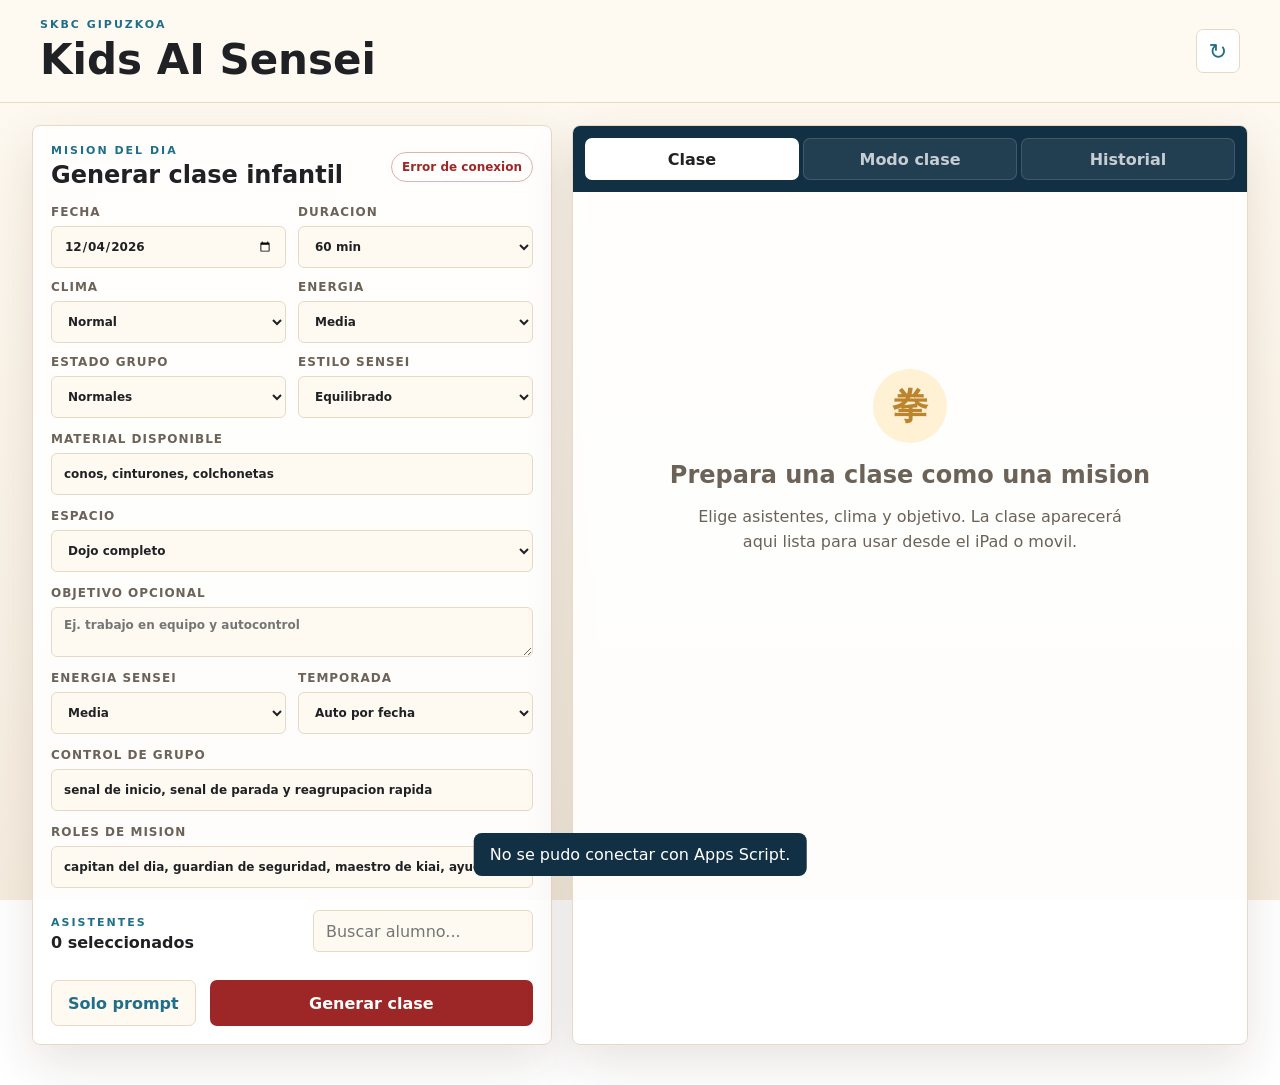
<file: kids/index.html>
<!DOCTYPE html>
<html lang="es">
<head>
  <meta charset="UTF-8">
  <meta name="viewport" content="width=device-width, initial-scale=1.0">
  <meta name="theme-color" content="#f7efe1">
  <title>SKBC Kids AI Sensei</title>
  <link rel="stylesheet" href="./styles.css">
</head>
<body>
  <header class="app-header">
    <div>
      <p class="eyebrow">SKBC Gipuzkoa</p>
      <h1>Kids AI Sensei</h1>
    </div>
    <button id="refreshBtn" class="icon-btn" type="button" title="Actualizar datos">↻</button>
  </header>

  <main class="app-shell">
    <section class="planner-panel" aria-label="Generador de clase infantil">
      <div class="section-head">
        <div>
          <p class="eyebrow">Mision del dia</p>
          <h2>Generar clase infantil</h2>
        </div>
        <span id="backendStatus" class="status-pill">Sin conectar</span>
      </div>

      <form id="classForm" class="class-form">
        <div class="field-grid">
          <label>
            Fecha
            <input id="dateInput" name="fecha" type="date" required>
          </label>
          <label>
            Duracion
            <select id="durationInput" name="duracion">
              <option value="45">45 min</option>
              <option value="60" selected>60 min</option>
              <option value="75">75 min</option>
            </select>
          </label>
          <label>
            Clima
            <select id="weatherInput" name="clima">
              <option value="normal">Normal</option>
              <option value="mucho calor">Mucho calor</option>
              <option value="frio">Frio</option>
              <option value="lluvia">Lluvia</option>
            </select>
          </label>
          <label>
            Energia
            <select id="energyInput" name="energiaGrupo">
              <option value="baja">Baja</option>
              <option value="media" selected>Media</option>
              <option value="alta">Alta</option>
            </select>
          </label>
          <label>
            Estado grupo
            <select id="groupStateInput" name="estadoGrupo">
              <option value="normales" selected>Normales</option>
              <option value="muy excitados">Muy excitados</option>
              <option value="cansados">Cansados</option>
              <option value="dispersos">Dispersos</option>
              <option value="frustrados">Frustrados</option>
              <option value="muy motivados">Muy motivados</option>
            </select>
          </label>
          <label>
            Estilo sensei
            <select id="senseiStyleInput" name="estiloSensei">
              <option value="equilibrado" selected>Equilibrado</option>
              <option value="muy dinamico">Muy dinamico</option>
              <option value="muy tecnico">Muy tecnico</option>
            </select>
          </label>
        </div>

        <label>
          Material disponible
          <input id="materialInput" name="material" type="text" value="conos, cinturones, colchonetas">
        </label>

        <label>
          Espacio
          <select id="spaceInput" name="espacio">
            <option value="dojo completo">Dojo completo</option>
            <option value="medio dojo">Medio dojo</option>
            <option value="espacio pequeno">Espacio pequeno</option>
          </select>
        </label>

        <label>
          Objetivo opcional
          <textarea id="goalInput" name="objetivo" rows="2" placeholder="Ej. trabajo en equipo y autocontrol"></textarea>
        </label>

        <div class="field-grid">
          <label>
            Energia sensei
            <select id="senseiEnergyInput" name="energiaSensei">
              <option value="alta">Alta</option>
              <option value="media" selected>Media</option>
              <option value="baja">Baja</option>
            </select>
          </label>
          <label>
            Temporada
            <select id="seasonInput" name="temporada">
              <option value="auto" selected>Auto por fecha</option>
              <option value="septiembre-octubre cohesion normas confianza">Sep-Oct cohesion</option>
              <option value="noviembre-diciembre autonomia cooperacion">Nov-Dic autonomia</option>
              <option value="enero-febrero perseverancia">Ene-Feb perseverancia</option>
              <option value="marzo-abril liderazgo">Mar-Abr liderazgo</option>
              <option value="mayo-junio consolidacion">May-Jun consolidacion</option>
            </select>
          </label>
        </div>

        <label>
          Control de grupo
          <input id="groupControlInput" name="controlGrupo" type="text" value="senal de inicio, senal de parada y reagrupacion rapida">
        </label>

        <label>
          Roles de mision
          <input id="missionRolesInput" name="rolesMision" type="text" value="capitan del dia, guardian de seguridad, maestro de kiai, ayudante de material">
        </label>

        <div class="students-toolbar">
          <div>
            <p class="eyebrow">Asistentes</p>
            <strong id="selectedCount">0 seleccionados</strong>
          </div>
          <input id="studentSearch" type="search" placeholder="Buscar alumno...">
        </div>

        <div id="studentsGrid" class="students-grid" aria-live="polite"></div>

        <div class="actions-row">
          <button id="promptBtn" class="secondary-btn" type="button">Solo prompt</button>
          <button id="generateBtn" class="primary-btn" type="submit">Generar clase</button>
        </div>
      </form>
    </section>

    <section class="result-panel" aria-label="Clase generada">
      <div class="tabs">
        <button class="tab active" type="button" data-tab="class">Clase</button>
        <button class="tab" type="button" data-tab="mode">Modo clase</button>
        <button class="tab" type="button" data-tab="history">Historial</button>
      </div>

      <div id="classTab" class="tab-panel active">
        <div id="emptyState" class="empty-state">
          <div class="badge-icon">拳</div>
          <h2>Prepara una clase como una mision</h2>
          <p>Elige asistentes, clima y objetivo. La clase aparecerá aqui lista para usar desde el iPad o movil.</p>
        </div>
        <article id="classOutput" class="class-output hidden"></article>
      </div>

      <div id="modeTab" class="tab-panel">
        <div class="mode-header">
          <button id="prevBlockBtn" class="icon-btn" type="button" title="Anterior">←</button>
          <div>
            <p class="eyebrow">Modo clase</p>
            <h2 id="modeTitle">Sin clase cargada</h2>
          </div>
          <button id="nextBlockBtn" class="icon-btn" type="button" title="Siguiente">→</button>
        </div>
        <div id="modeCard" class="mode-card">Genera una clase para activar esta vista.</div>
      </div>

      <div id="historyTab" class="tab-panel">
        <div class="section-head">
          <div>
            <p class="eyebrow">Archivo</p>
            <h2>Ultimas clases</h2>
          </div>
        </div>
        <div id="historyList" class="history-list"></div>
      </div>
    </section>
  </main>

  <div id="toast" class="toast" role="status"></div>

  <script src="./config.js"></script>
  <script src="./app.js"></script>
</body>
</html>
</file>
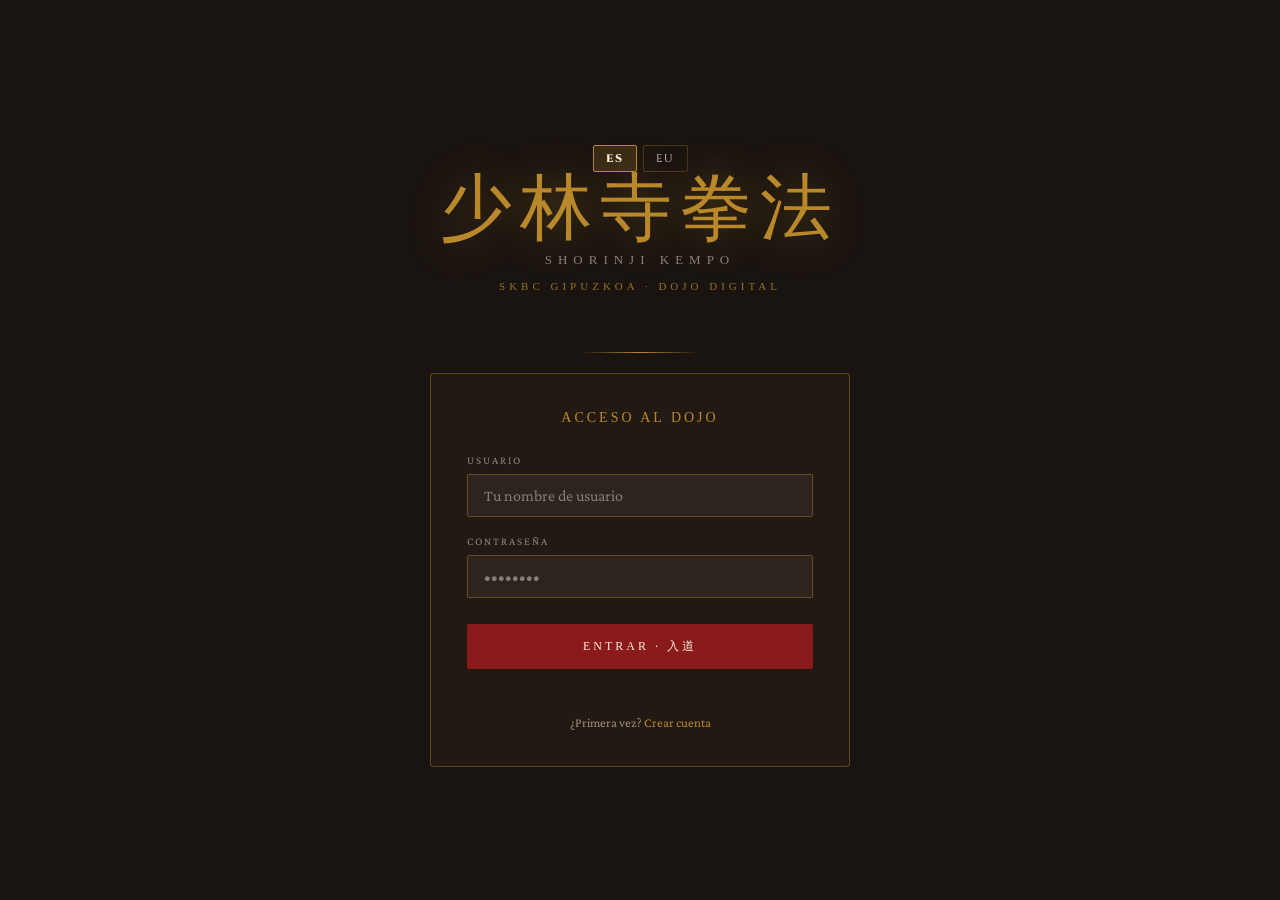
<file: index2.html>
<!DOCTYPE html>

<html lang="es">
<head>
<meta charset="UTF-8">
<meta name="color-scheme" content="dark">
  <meta name="theme-color" content="#1a1410">
  <meta name="viewport" content="width=device-width, initial-scale=1.0">
<title>少林寺拳法 · Dojo Digital · SKBC Gipuzkoa</title>
<style>
  @import url('https://fonts.googleapis.com/css2?family=Cinzel:wght@400;600;900&family=Crimson+Pro:ital,wght@0,300;0,400;1,300&family=Noto+Serif+JP:wght@300;400;700&display=swap');

:root {
  --ink: #1a1410;
  --parchment: #f5ede0;
  --gold: #b8882a;
  --gold-light: #d4a847;
  --red: #8b1a1a;
  --red-light: #c0392b;
  --grey: #4a3f35;
  --mist: #e8ddd0;
  --muted: rgba(245,237,224,0.5);
  --white-belt: #f0ece4;
  --yellow-belt: #d4a017;
  --orange-belt: #d4621a;
  --green-belt: #2d6a3f;
  --blue-belt: #1a3a6a;
  --brown-belt: #5c3317;
  --black-belt: #1a1410;
  color-scheme: dark;
}


* { margin: 0; padding: 0; box-sizing: border-box; }


body {
font-family: 'Crimson Pro', Georgia, 'Times New Roman', serif;
background: #1a1410 !important;
background-color: #1a1410 !important;
color: #f5ede0 !important;
min-height: 100vh;
overflow-x: hidden;
}

/* ─── BACKGROUND ─── */
body::before {
content: ‘’;
position: fixed;
inset: 0;
background:
radial-gradient(ellipse at 20% 50%, rgba(139,26,26,0.08) 0%, transparent 60%),
radial-gradient(ellipse at 80% 50%, rgba(184,136,42,0.06) 0%, transparent 60%),
repeating-linear-gradient(0deg, transparent, transparent 60px, rgba(255,255,255,0.01) 60px, rgba(255,255,255,0.01) 61px);
pointer-events: none;
z-index: 0;
}

.kanji-bg {
position: fixed;
font-family: ‘Noto Serif JP’, ‘Hiragino Mincho ProN’, ‘Yu Mincho’, serif;
font-size: 320px;
color: rgba(255,255,255,0.03) !important;
-webkit-text-fill-color: rgba(255,255,255,0.03) !important;
top: 50%; left: 50%;
transform: translate(-50%,-50%);
pointer-events: none;
z-index: 0;
user-select: none;
letter-spacing: -20px;
opacity: 0.4;
}
@media (max-width: 600px) {
.kanji-bg { font-size: 240px !important; }
}

/* ─── SCREENS ─── */
.screen {
display: none;
position: relative;
z-index: 1;
min-height: 100vh;
}
.screen.active { display: flex; flex-direction: column; }

/* ─── SPLASH / LOGIN ─── */
#screen-login {
align-items: center;
justify-content: center;
padding: 40px 20px;
background: #1a1410;
min-height: 100vh;
}

.logo-wrap {
text-align: center;
margin-bottom: 40px;
}

.kanji-title {
font-family: ‘Noto Serif JP’, ‘Hiragino Mincho ProN’, ‘Yu Mincho’, serif;
font-size: 72px;
color: var(--gold);
text-shadow: 0 0 40px rgba(184,136,42,0.4);
letter-spacing: 8px;
line-height: 1;
}

.romaji-title {
font-family: ‘Cinzel’, ‘Palatino Linotype’, Palatino, serif;
font-size: 13px;
letter-spacing: 6px;
color: rgba(245,237,224,0.5);
margin-top: 8px;
}

.dojo-name {
font-family: ‘Cinzel’, ‘Palatino Linotype’, Palatino, serif;
font-size: 11px;
letter-spacing: 4px;
color: var(--gold);
margin-top: 12px;
opacity: 0.8;
}

.divider {
width: 120px;
height: 1px;
background: linear-gradient(90deg, transparent, var(--gold), transparent);
margin: 20px auto;
}

/* ─── CARD ─── */
.card {
background: #221a12;
border: 1px solid rgba(184,136,42,0.4);
border-radius: 4px;
padding: 36px;
max-width: 420px;
width: 100%;
}

.card-title {
font-family: ‘Cinzel’, ‘Palatino Linotype’, Palatino, serif;
font-size: 14px;
letter-spacing: 3px;
color: var(--gold);
text-align: center;
margin-bottom: 28px;
text-transform: uppercase;
}

.input-group { margin-bottom: 18px; }
.input-group label {
display: block;
font-size: 11px;
letter-spacing: 2px;
color: rgba(245,237,224,0.5);
margin-bottom: 8px;
text-transform: uppercase;
}

input, select {
width: 100%;
background: #2a1f14;
border: 1px solid rgba(184,136,42,0.4);
color: #f5ede0;
padding: 12px 16px;
font-family: 'Crimson Pro', Georgia, 'Times New Roman', serif;
font-size: 16px;
border-radius: 2px;
outline: none;
transition: border-color 0.2s;
}
input:focus, select:focus { border-color: var(--gold); }
select option { background: #1a1410; }

.btn {
width: 100%;
padding: 14px;
background: var(--red);
color: var(--parchment);
border: none;
font-family: ‘Cinzel’, ‘Palatino Linotype’, Palatino, serif;
font-size: 12px;
letter-spacing: 3px;
text-transform: uppercase;
cursor: pointer;
border-radius: 2px;
transition: background 0.2s, transform 0.1s;
margin-top: 8px;
}
.btn:hover { background: var(--red-light); }
.btn:active { transform: scale(0.99); }
.btn.secondary {
background: transparent;
border: 1px solid rgba(184,136,42,0.4);
color: var(--gold);
margin-top: 10px;
}
.btn.secondary:hover { background: rgba(184,136,42,0.1); }
.btn.gold {
background: var(--gold);
color: var(--ink);
}
.btn.gold:hover { background: var(--gold-light); }

.error-msg {
color: #e74c3c;
font-size: 13px;
text-align: center;
margin-top: 12px;
min-height: 18px;
}

.toggle-link {
text-align: center;
margin-top: 16px;
font-size: 13px;
color: #a09080;
}
.toggle-link a {
color: var(--gold);
cursor: pointer;
text-decoration: none;
}
.toggle-link a:hover { text-decoration: underline; }

/* ─── TOP BAR ─── */
.top-bar {
display: flex;
align-items: center;
justify-content: space-between;
padding: 16px 28px;
border-bottom: 1px solid rgba(184,136,42,0.15);
background: rgba(0,0,0,0.3);
backdrop-filter: blur(8px);
position: sticky;
top: 0;
z-index: 100;
}

.top-bar-left {
font-family: ‘Noto Serif JP’, ‘Hiragino Mincho ProN’, ‘Yu Mincho’, serif;
font-size: 24px;
color: var(--gold);
text-shadow: 0 0 20px rgba(184,136,42,0.3);
}

.top-bar-center {
font-family: ‘Cinzel’, ‘Palatino Linotype’, Palatino, serif;
font-size: 11px;
letter-spacing: 3px;
color: rgba(245,237,224,0.4);
text-align: center;
}

.top-bar-right {
display: flex;
align-items: center;
gap: 16px;
}

.user-badge {
font-size: 13px;
color: rgba(245,237,224,0.6);
}

.belt-indicator {
display: inline-block;
width: 32px;
height: 8px;
border-radius: 4px;
vertical-align: middle;
margin-left: 8px;
}

.btn-sm {
padding: 8px 16px;
background: transparent;
border: 1px solid rgba(184,136,42,0.3);
color: var(--gold);
font-family: ‘Cinzel’, ‘Palatino Linotype’, Palatino, serif;
font-size: 10px;
letter-spacing: 2px;
text-transform: uppercase;
cursor: pointer;
border-radius: 2px;
transition: background 0.2s;
}
.btn-sm:hover { background: rgba(184,136,42,0.1); }
.btn-sm.red { border-color: rgba(139,26,26,0.4); color: #c0392b; }
.btn-sm.red:hover { background: rgba(139,26,26,0.1); }

/* ─── MAIN CONTENT ─── */
.main-content {
flex: 1;
padding: 32px;
max-width: 1100px;
margin: 0 auto;
width: 100%;
}

/* ─── WELCOME ─── */
.welcome-header {
text-align: center;
padding: 40px 20px 32px;
}

.welcome-header h1 {
font-family: ‘Cinzel’, ‘Palatino Linotype’, Palatino, serif;
font-size: 28px;
color: var(--gold);
margin-bottom: 8px;
}

.welcome-header p {
font-size: 18px;
color: rgba(245,237,224,0.6);
font-style: italic;
}

.grade-display {
display: inline-flex;
align-items: center;
gap: 12px;
background: rgba(245,237,224,0.04);
border: 1px solid rgba(184,136,42,0.2);
padding: 12px 24px;
border-radius: 40px;
margin-top: 16px;
font-family: ‘Cinzel’, ‘Palatino Linotype’, Palatino, serif;
font-size: 13px;
letter-spacing: 2px;
color: var(--parchment);
}

/* ─── STATS ROW ─── */
.stats-row {
display: grid;
grid-template-columns: repeat(4, 1fr);
gap: 12px;
margin-bottom: 28px;
}
.stats-row > div[style*=“grid-column”] {
grid-column: 1 / -1;
}

.stat-card {
background: rgba(245,237,224,0.04);
border: 1px solid rgba(184,136,42,0.15);
padding: 20px;
border-radius: 3px;
text-align: center;
}

.stat-num {
font-family: ‘Cinzel’, ‘Palatino Linotype’, Palatino, serif;
font-size: 36px;
color: var(--gold);
line-height: 1;
}

.stat-label {
font-size: 11px;
letter-spacing: 2px;
color: rgba(245,237,224,0.4);
margin-top: 6px;
text-transform: uppercase;
}

/* ─── GAME GRID ─── */
.section-title {
font-family: ‘Cinzel’, ‘Palatino Linotype’, Palatino, serif;
font-size: 12px;
letter-spacing: 4px;
color: rgba(184,136,42,0.6);
text-transform: uppercase;
margin-bottom: 16px;
padding-bottom: 8px;
border-bottom: 1px solid rgba(184,136,42,0.1);
}

.games-grid {
display: grid;
grid-template-columns: repeat(3, 1fr);
gap: 16px;
margin-bottom: 40px;
}

.game-card {
background: rgba(245,237,224,0.04);
border: 1px solid rgba(184,136,42,0.15);
border-radius: 3px;
padding: 24px 20px;
cursor: pointer;
transition: all 0.25s;
position: relative;
overflow: hidden;
}

.game-card::before {
content: ‘’;
position: absolute;
inset: 0;
background: linear-gradient(135deg, rgba(184,136,42,0.05) 0%, transparent 60%);
opacity: 0;
transition: opacity 0.25s;
}

.game-card:hover {
border-color: rgba(184,136,42,0.4);
transform: translateY(-2px);
}
.game-card:hover::before { opacity: 1; }

.game-icon {
font-size: 36px;
margin-bottom: 12px;
display: block;
}

.game-card h3 {
font-family: ‘Cinzel’, ‘Palatino Linotype’, Palatino, serif;
font-size: 14px;
color: var(--gold);
margin-bottom: 8px;
}

.game-card p {
font-size: 14px;
color: rgba(245,237,224,0.55);
line-height: 1.5;
}

.game-tag {
display: inline-block;
margin-top: 12px;
padding: 3px 10px;
background: rgba(139,26,26,0.3);
border: 1px solid rgba(139,26,26,0.4);
color: rgba(245,237,224,0.6);
font-size: 10px;
letter-spacing: 2px;
text-transform: uppercase;
border-radius: 2px;
}

/* ─── GAME SCREEN ─── */
#screen-game {
align-items: stretch;
}

.game-header {
display: flex;
align-items: center;
justify-content: space-between;
padding: 20px 32px;
border-bottom: 1px solid rgba(184,136,42,0.1);
background: rgba(0,0,0,0.2);
}

.game-title {
font-family: ‘Cinzel’, ‘Palatino Linotype’, Palatino, serif;
font-size: 18px;
color: var(--gold);
}

.progress-bar-wrap {
flex: 1;
margin: 0 32px;
height: 4px;
background: rgba(255,255,255,0.08);
border-radius: 2px;
overflow: hidden;
}

.progress-bar-fill {
height: 100%;
background: linear-gradient(90deg, var(--red), var(--gold));
border-radius: 2px;
transition: width 0.4s ease;
}

.score-display {
font-family: ‘Cinzel’, ‘Palatino Linotype’, Palatino, serif;
font-size: 14px;
color: var(--gold);
}

.game-area {
flex: 1;
padding: 40px 32px;
max-width: 800px;
margin: 0 auto;
width: 100%;
}

.question-card {
background: rgba(245,237,224,0.04);
border: 1px solid rgba(184,136,42,0.2);
border-radius: 4px;
padding: 36px;
margin-bottom: 24px;
}

.question-num {
font-family: ‘Cinzel’, ‘Palatino Linotype’, Palatino, serif;
font-size: 11px;
letter-spacing: 3px;
color: rgba(184,136,42,0.5);
margin-bottom: 16px;
}

.question-text {
font-size: 22px;
line-height: 1.5;
color: var(--parchment);
margin-bottom: 8px;
}

.question-kanji {
font-family: ‘Noto Serif JP’, ‘Hiragino Mincho ProN’, ‘Yu Mincho’, serif;
font-size: 32px;
color: var(--gold);
margin-bottom: 4px;
}

.question-sub {
font-size: 14px;
color: rgba(245,237,224,0.4);
font-style: italic;
}

.options-grid {
display: grid;
grid-template-columns: 1fr 1fr;
gap: 12px;
}

.option-btn {
background: rgba(245,237,224,0.05);
border: 1px solid rgba(184,136,42,0.2);
color: var(--parchment);
padding: 18px 20px;
text-align: left;
font-family: ‘Crimson Pro’, Georgia, ‘Times New Roman’, serif;
font-size: 16px;
cursor: pointer;
border-radius: 3px;
transition: all 0.2s;
line-height: 1.4;
}
.option-btn:hover:not(:disabled) {
background: rgba(184,136,42,0.1);
border-color: rgba(184,136,42,0.4);
}
.option-btn.correct {
background: rgba(45,106,63,0.3);
border-color: #2d6a3f;
color: #7ddf9e;
}
.option-btn.wrong {
background: rgba(139,26,26,0.3);
border-color: var(--red);
color: #e07070;
}
.option-btn:disabled { cursor: default; }

.feedback-box {
background: rgba(245,237,224,0.04);
border-left: 3px solid var(--gold);
padding: 16px 20px;
margin-top: 20px;
font-size: 15px;
line-height: 1.6;
color: rgba(245,237,224,0.75);
display: none;
}

.next-btn-wrap {
text-align: center;
margin-top: 20px;
}

/* ─── FILL IN BLANK ─── */
.fill-input {
width: 100%;
margin-top: 20px;
}

/* ─── MATCH GAME ─── */
.match-container {
display: grid;
grid-template-columns: 1fr 1fr;
gap: 24px;
}

.match-col h4 {
font-family: ‘Cinzel’, ‘Palatino Linotype’, Palatino, serif;
font-size: 11px;
letter-spacing: 3px;
color: rgba(184,136,42,0.6);
margin-bottom: 12px;
text-transform: uppercase;
}

.match-item {
background: rgba(245,237,224,0.04);
border: 1px solid rgba(184,136,42,0.2);
padding: 14px 18px;
border-radius: 3px;
cursor: pointer;
margin-bottom: 8px;
font-size: 15px;
transition: all 0.2s;
}
.match-item:hover { border-color: rgba(184,136,42,0.5); background: rgba(184,136,42,0.08); }
.match-item.selected { border-color: var(--gold); background: rgba(184,136,42,0.15); }
.match-item.matched-correct { border-color: #2d6a3f; background: rgba(45,106,63,0.2); color: #7ddf9e; cursor: default; }
.match-item.matched-wrong { border-color: var(--red); background: rgba(139,26,26,0.2); color: #e07070; }

/* ─── FLASHCARD ─── */
.flashcard-wrap {
perspective: 1000px;
cursor: pointer;
margin-bottom: 24px;
}

.flashcard {
width: 100%;
height: 200px;
position: relative;
transform-style: preserve-3d;
transition: transform 0.5s;
}
.flashcard.flipped { transform: rotateY(180deg); }

.flashcard-face {
position: absolute;
inset: 0;
backface-visibility: hidden;
background: rgba(245,237,224,0.05);
border: 1px solid rgba(184,136,42,0.25);
border-radius: 4px;
display: flex;
flex-direction: column;
align-items: center;
justify-content: center;
padding: 32px;
text-align: center;
}

.flashcard-back { transform: rotateY(180deg); }
.flashcard-hint {
position: absolute;
bottom: 12px;
right: 16px;
font-size: 11px;
color: rgba(184,136,42,0.4);
letter-spacing: 1px;
}

/* ─── RESULTS ─── */
.results-card {
text-align: center;
padding: 48px 32px;
}

.results-score {
font-family: ‘Cinzel’, ‘Palatino Linotype’, Palatino, serif;
font-size: 80px;
color: var(--gold);
line-height: 1;
}

.results-msg {
font-size: 22px;
margin: 16px 0;
font-style: italic;
color: rgba(245,237,224,0.7);
}

.results-detail {
font-size: 15px;
color: rgba(245,237,224,0.4);
margin-bottom: 32px;
}

/* ─── SENSEI PANEL ─── */
.sensei-grid {
display: grid;
grid-template-columns: 300px 1fr;
gap: 0;
flex: 1;
max-height: calc(100vh - 65px);
}

.sensei-sidebar {
border-right: 1px solid rgba(184,136,42,0.15);
overflow-y: auto;
padding: 16px;
}

.student-list-item {
padding: 14px 16px;
border-radius: 3px;
cursor: pointer;
transition: background 0.2s;
border: 1px solid transparent;
margin-bottom: 4px;
}
.student-list-item:hover { background: rgba(245,237,224,0.04); }
.student-list-item.active { background: rgba(184,136,42,0.08); border-color: rgba(184,136,42,0.2); }

.student-name { font-family: ‘Cinzel’, ‘Palatino Linotype’, Palatino, serif; font-size: 14px; color: var(--parchment); }
.student-grade-tag {
font-size: 11px;
color: rgba(245,237,224,0.4);
margin-top: 4px;
}

.banned-badge {
display: inline-block;
padding: 2px 8px;
background: rgba(139,26,26,0.4);
color: #e07070;
font-size: 10px;
border-radius: 2px;
margin-left: 8px;
}

.sensei-detail {
padding: 32px;
overflow-y: auto;
}

.detail-header {
display: flex;
align-items: flex-start;
justify-content: space-between;
margin-bottom: 24px;
}

.detail-name {
font-family: ‘Cinzel’, ‘Palatino Linotype’, Palatino, serif;
font-size: 24px;
color: var(–-gold);
}

.detail-meta {
font-size: 14px;
color: rgba(245,237,224,0.4);
margin-top: 6px;
}

.stats-table {
width: 100%;
border-collapse: collapse;
margin-bottom: 24px;
font-size: 14px;
}
.stats-table th {
text-align: left;
padding: 10px 14px;
font-family: ‘Cinzel’, ‘Palatino Linotype’, Palatino, serif;
font-size: 10px;
letter-spacing: 2px;
color: rgba(184,136,42,0.6);
border-bottom: 1px solid rgba(184,136,42,0.1);
text-transform: uppercase;
}
.stats-table td {
padding: 12px 14px;
border-bottom: 1px solid rgba(255,255,255,0.04);
color: rgba(245,237,224,0.7);
}
.stats-table tr:hover td { background: rgba(255,255,255,0.02); }

/* ─── SORT KANJI GAME ─── */
.sort-tiles-wrap { display: flex; flex-wrap: wrap; gap: 8px; margin-bottom: 20px; }
.sort-answer-wrap {
min-height: 52px;
border: 1px dashed rgba(184,136,42,0.3);
border-radius: 3px;
padding: 8px;
display: flex;
flex-wrap: wrap;
gap: 8px;
margin-bottom: 16px;
}
.tile {
background: rgba(245,237,224,0.08);
border: 1px solid rgba(184,136,42,0.3);
padding: 10px 16px;
border-radius: 3px;
cursor: pointer;
font-family: ‘Noto Serif JP’, ‘Hiragino Mincho ProN’, ‘Yu Mincho’, serif;
font-size: 18px;
transition: all 0.15s;
}
.tile:hover { background: rgba(184,136,42,0.15); border-color: var(–-gold); }
.tile.used { opacity: 0.3; cursor: default; }

/* ─── TIMELINE ─── */
.timeline-items { display: flex; flex-direction: column; gap: 8px; margin-bottom: 16px; }
.timeline-item {
background: rgba(245,237,224,0.05);
border: 1px solid rgba(184,136,42,0.2);
padding: 14px 18px;
border-radius: 3px;
cursor: grab;
font-size: 15px;
}
.timeline-item.dragging { opacity: 0.5; }

/* ─── SEARCH ─── */
.search-input {
width: 100%;
margin-bottom: 12px;
}

/* ─── MODAL ─── */
.modal-overlay {
display: none;
position: fixed;
inset: 0;
background: rgba(0,0,0,0.7);
z-index: 200;
align-items: center;
justify-content: center;
}
.modal-overlay.active { display: flex; }
.modal {
background: #1e1812;
border: 1px solid rgba(184,136,42,0.3);
padding: 40px;
border-radius: 4px;
max-width: 500px;
width: 90%;
text-align: center;
}
.modal h3 { font-family: ‘Cinzel’, ‘Palatino Linotype’, Palatino, serif; font-size: 20px; color: var(–-gold); margin-bottom: 16px; }
.modal p { font-size: 16px; color: rgba(245,237,224,0.6); margin-bottom: 24px; }
.modal-btns { display: flex; gap: 12px; justify-content: center; }

/* ─── LOADING SPINNER ─── */
.spinner {
width: 40px; height: 40px;
border: 3px solid rgba(184,136,42,0.2);
border-top-color: var(–-gold);
border-radius: 50%;
animation: spin 0.8s linear infinite;
margin: 20px auto;
}
@keyframes spin { to { transform: rotate(360deg); } }

/* ─── RESPONSIVE ─── */
@media (max-width: 700px) {
.games-grid { grid-template-columns: 1fr; }
.stats-row { grid-template-columns: 1fr 1fr; }
.options-grid { grid-template-columns: 1fr; }
.sensei-grid { grid-template-columns: 1fr; }
.main-content { padding: 20px; }
}

/* ─── ANIMATIONS ─── */
@keyframes fadeIn { from { opacity: 0; transform: translateY(10px); } to { opacity: 1; transform: none; } }
.fade-in { animation: fadeIn 0.4s ease both; }

.correct-flash { animation: correctFlash 0.5s ease; }
@keyframes correctFlash {
0% { background: rgba(45,106,63,0.0); }
50% { background: rgba(45,106,63,0.2); }
100% { background: rgba(45,106,63,0.0); }
}

/* ─── TOOLTIP ─── */
.tooltip { position: relative; }
.tooltip:hover::after {
content: attr(data-tip);
position: absolute;
bottom: 110%;
left: 50%;
transform: translateX(-50%);
background: #2a1f14;
border: 1px solid rgba(184,136,42,0.3);
color: var(–-parchment);
padding: 6px 12px;
font-size: 12px;
white-space: nowrap;
border-radius: 3px;
pointer-events: none;
z-index: 999;
}

/* ─── NOTIFICATION ─── */
.notification {
position: fixed;
top: 80px;
right: 24px;
background: #2a1f14;
border: 1px solid var(--gold);
color: var(--parchment);
padding: 14px 20px;
border-radius: 3px;
font-size: 14px;
z-index: 300;
opacity: 0;
transform: translateX(20px);
transition: all 0.3s;
}
.notification.show { opacity: 1; transform: none; }

/* ─── SELECT BELT COLOR ─── */
.belt-minarai { background: var(--white-belt); }
.belt-5kyu { background: var(--yellow-belt); }
.belt-4kyu { background: linear-gradient(90deg, var(--yellow-belt) 50%, var(--orange-belt) 50%); }
.belt-3kyu { background: var(--orange-belt); }
.belt-2kyu { background: linear-gradient(90deg, var(--orange-belt) 50%, var(--green-belt) 50%); }
.belt-1kyu-s { background: var(--green-belt); }
.belt-1kyu { background: linear-gradient(90deg, var(--green-belt) 50%, var(--blue-belt) 50%); }
.belt-shodan { background: linear-gradient(90deg, var(--blue-belt) 50%, var(--brown-belt) 50%); }
.belt-nidan { background: var(--black-belt); }
.belt-sandan { background: var(--black-belt); }
.belt-yondan { background: var(--black-belt); }
.belt-godan { background: var(--black-belt); }

/* Dan markers */
.belt-sandan::after, .belt-yondan::after, .belt-godan::after {
content: ‘’;
display: block;
width: 100%; height: 100%;
background: repeating-linear-gradient(90deg, transparent, transparent 8px, rgba(184,136,42,0.4) 8px, rgba(184,136,42,0.4) 10px);
}

/* ═══ ANDROID WEBVIEW CONTRAST FIXES ═══ */

* { margin: 0; padding: 0; box-sizing: border-box; }

  .kanji-bg { color: rgba(255,255,255,0.03) !important; -webkit-text-fill-color: rgba(255,255,255,0.03) !important; opacity: 0.35 !important; }
  html, body { color: #f5ede0 !important; background: #1a1410 !important; }
  p, div, span, h1, h2, h3, h4, label, td, th, li {
  color: inherit;
  }
  input, select, textarea {
  color: #f5ede0 !important;
  -webkit-text-fill-color: #f5ede0 !important;
  background-color: rgba(245,237,224,0.05) !important;
  }
  input::placeholder, textarea::placeholder {
  color: rgba(245,237,224,0.45) !important;
  -webkit-text-fill-color: rgba(245,237,224,0.45) !important;
  opacity: 1 !important;
  }
  button {
  color: #f5ede0 !important;
  -webkit-text-fill-color: #f5ede0 !important;
  }
  .option-btn { color: #d4c4b0 !important; -webkit-text-fill-color: #d4c4b0 !important; }
  .option-btn:disabled { opacity: 0.6; }
  .option-btn.correct { color: #7ecfa0 !important; -webkit-text-fill-color: #7ecfa0 !important; border-color: #2d6a3f !important; background: rgba(45,106,63,0.15) !important; }
  .option-btn.wrong { color: #f08080 !important; -webkit-text-fill-color: #f08080 !important; border-color: #8b1a1a !important; background: rgba(139,26,26,0.15) !important; }
  .feedback-box { color: #f5ede0 !important; -webkit-text-fill-color: #f5ede0 !important; }
  .question-text { color: #f5ede0 !important; -webkit-text-fill-color: #f5ede0 !important; }
  .question-num { color: rgba(184,136,42,0.7) !important; }
  .question-sub { color: rgba(245,237,224,0.55) !important; }
  .stat-label { color: rgba(245,237,224,0.55) !important; }
  .stat-num { color: #d4a847 !important; }
  .section-title { color: rgba(184,136,42,0.6) !important; }
  .game-desc { color: rgba(245,237,224,0.6) !important; }
  .game-tag { color: rgba(184,136,42,0.7) !important; }
  select option { background: #2a2016 !important; color: #f5ede0 !important; }

</style>
</head>
<body>

<div class="kanji-bg">拳禅</div>

<!-- ════════════════════════════════ LOGIN SCREEN ════════════════════════════════ -->

<div id="screen-login" class="screen active">
  <div style="display:flex;justify-content:flex-end;padding:12px 20px 0;">
    <div style="display:flex;gap:6px;">
      <button onclick="setLang('es')" id="btn-lang-es" style="padding:5px 12px;border-radius:2px;border:1px solid rgba(184,136,42,0.5);background:rgba(26,20,16,0.8);color:#b8882a;font-family:'Cinzel',serif;font-size:11px;letter-spacing:2px;cursor:pointer;">ES</button>
      <button onclick="setLang('eu')" id="btn-lang-eu" style="padding:5px 12px;border-radius:2px;border:1px solid rgba(184,136,42,0.3);background:transparent;color:#b8882a;font-family:'Cinzel',serif;font-size:11px;letter-spacing:2px;cursor:pointer;">EU</button>
    </div>
  </div>
  <div class="logo-wrap">
    <div class="kanji-title">少林寺拳法</div>
    <div class="romaji-title">SHORINJI KEMPO</div>
    <div class="dojo-name">SKBC GIPUZKOA · DOJO DIGITAL</div>
  </div>
  <div class="divider"></div>

  <!-- LOGIN FORM -->

  <div id="form-login" class="card fade-in">
    <div class="card-title" data-i18n="login_title">Acceso al Dojo</div>
    <div class="input-group">
      <label data-i18n="login_user">Usuario</label>
      <input type="text" id="login-user" placeholder="Tu nombre de usuario" data-i18n-ph="login_user_ph" autocomplete="username">
    </div>
    <div class="input-group">
      <label data-i18n="login_pass">Contraseña</label>
      <input type="password" id="login-pass" placeholder="••••••••" autocomplete="current-password">
    </div>
    <button class="btn" id="login-btn" onclick="handleLogin()" data-i18n="login_btn">Entrar · 入道</button>
    <div class="error-msg" id="login-error"></div>
    <div class="toggle-link"><span data-i18n="login_first">¿Primera vez?</span> <a onclick="showRegister()" data-i18n="login_create">Crear cuenta</a></div>
  </div>

  <!-- REGISTER FORM -->

  <div id="form-register" class="card fade-in" style="display:none;">
    <div class="card-title" data-i18n="reg_title">Nuevo Kenshi · 新拳士</div>
    <div class="input-group">
      <label data-i18n="reg_user">Nombre de usuario</label>
      <input type="text" id="reg-user" placeholder="ej. yamamoto_kenji">
    </div>
    <div class="input-group">
      <label data-i18n="reg_name">Nombre completo</label>
      <input type="text" id="reg-name" placeholder="Tu nombre real">
    </div>
    <div class="input-group">
      <label>Contraseña</label>
      <input type="password" id="reg-pass" placeholder="Mínimo 6 caracteres">
    </div>
    <div class="input-group">
      <label data-i18n="reg_grade">Tu grado actual</label>
      <select id="reg-grade">
        <option value="minarai">Minarai · Blanco</option>
        <option value="5kyu">5º Kyu · Amarillo</option>
        <option value="4kyu">4º Kyu · Naranja</option>
        <option value="3kyu">3º Kyu · Verde</option>
        <option value="2kyu">2º Kyu · Azul</option>
        <option value="1kyu">1º Kyu · Marrón</option>
        <option value="shodan">Shodan · 初段 (1º Dan)</option>
        <option value="nidan">Nidan · 二段 (2º Dan)</option>
        <option value="sandan">Sandan · 三段 (3º Dan)</option>
        <option value="yondan">Yondan · 四段 (4º Dan)</option>
        <option value="godan">Godan · 五段 (5º Dan)</option>
      </select>
    </div>
    <button class="btn" id="reg-btn" onclick="handleRegister()" data-i18n="reg_btn">Unirse al Dojo</button>
    <div class="error-msg" id="reg-error"></div>
    <div class="toggle-link"><span data-i18n="reg_already">¿Ya tienes cuenta?</span> <a onclick="showLogin()" data-i18n="reg_enter">Entrar</a></div>
  </div>
</div>

<!-- ════════════════════════════════ MAIN SCREEN ════════════════════════════════ -->

<div id="screen-main" class="screen">
  <div class="top-bar">
    <div class="top-bar-left" style="font-size:20px;">卍</div>
    <div class="top-bar-center" id="top-username">KENSHI</div>
    <div class="top-bar-right">
      <span class="user-badge" id="top-grade-badge"></span>
      <span class="belt-indicator" id="top-belt"></span>
      <button class="btn-sm" onclick="showChangeGradeSelf()" style="margin-right:4px;" data-i18n="my_grade">Mi Grado</button>
      <button class="btn-sm music-btn" onclick="SK_toggleMusic()" style="padding:4px 10px;font-size:15px;" title="Música">🎵</button>
      <button class="btn-sm" onclick="logout()" data-i18n="logout">Salir</button>
      <div style="display:flex;gap:4px;margin-left:6px;">
        <button onclick="setLang('es')" id="btn-lang-es" style="padding:3px 8px;border-radius:2px;border:1px solid rgba(184,136,42,0.5);background:rgba(26,20,16,0.8);color:#b8882a;font-family:'Cinzel',serif;font-size:10px;letter-spacing:1px;cursor:pointer;">ES</button>
        <button onclick="setLang('eu')" id="btn-lang-eu" style="padding:3px 8px;border-radius:2px;border:1px solid rgba(184,136,42,0.3);background:transparent;color:#b8882a;font-family:'Cinzel',serif;font-size:10px;letter-spacing:1px;cursor:pointer;">EU</button>
      </div>
    </div>
  </div>

  <div class="main-content">
    <div id="main-content"><div class="welcome-header fade-in">
      <h1>Bienvenido, <span id="welcome-name"></span></h1>
      <p>"Vive la mitad para ti mismo, la mitad para los demás" · Doshin So</p>
      <div class="grade-display">
        <span class="belt-indicator" id="welcome-belt"></span>
        <span id="welcome-grade"></span>
      </div>
    </div>

```
<div class="stats-row fade-in" id="stats-row"></div>

<div id="sk-banner"></div>
<div style="display:flex;align-items:center;justify-content:space-between;margin-bottom:16px;">
  <div class="section-title" style="margin:0;" data-i18n="section_training">Entrenamiento Mental · 学科</div>
  <div style="display:flex;gap:6px;">
    <button class="btn-sm" onclick="showRanking()" style="font-size:11px;letter-spacing:1px;">🏆 Ranking</button>
    <button class="btn-sm" id="challenges-btn" onclick="showChallenges()" style="font-size:11px;letter-spacing:1px;">⚔️ Retos</button>
  </div>
</div>
<div class="games-grid fade-in" id="games-grid"></div>


  </div>
</div>

</div><!-- /main-content -->

<!-- ════════════════════════════════ GAME SCREEN ════════════════════════════════ -->

<div id="screen-game" class="screen">
  <div class="game-header">
    <div>
      <div class="game-title" id="game-title-display">Juego</div>
    </div>
    <div class="progress-bar-wrap">
      <div class="progress-bar-fill" id="progress-bar" style="width:0%"></div>
    </div>
    <div class="score-display" id="score-display">0 / 0</div>
    <button class="btn-sm" style="margin-left:20px;" onclick="exitGame()">← Volver</button>
    <div style="display:flex;gap:4px;margin-left:8px;">
      <button onclick="setLang('es')" id="btn-lang-es" style="padding:3px 7px;border-radius:2px;border:1px solid rgba(184,136,42,0.4);background:transparent;color:#b8882a;font-family:'Cinzel',serif;font-size:9px;cursor:pointer;">ES</button>
      <button onclick="setLang('eu')" id="btn-lang-eu" style="padding:3px 7px;border-radius:2px;border:1px solid rgba(184,136,42,0.4);background:transparent;color:#b8882a;font-family:'Cinzel',serif;font-size:9px;cursor:pointer;">EU</button>
    </div>
  </div>

  <div class="game-area fade-in" id="game-area">
    <!-- Dynamic content here -->
  </div>
</div>

<!-- ════════════════════════════════ SENSEI SCREEN ════════════════════════════════ -->

<div id="screen-sensei" class="screen">
  <div class="top-bar">
    <div class="top-bar-left">禅</div>
    <div class="top-bar-center" style="font-family:'Cinzel',serif; letter-spacing:4px; color:var(--gold);" data-i18n="sensei_panel">PANEL SENSEI</div>
    <div class="top-bar-right">
      <button class="btn-sm" onclick="logout()">Salir</button>
    </div>
  </div>

  <div class="sensei-grid">
    <div class="sensei-sidebar">
      <div style="padding:8px 0 16px; font-family:'Cinzel',serif; font-size:11px; letter-spacing:3px; color:rgba(184,136,42,0.5);" data-i18n="sensei_students">ALUMNOS REGISTRADOS</div>
      <input class="search-input" placeholder="Buscar alumno..." data-i18n-ph="sensei_search" oninput="filterStudents(this.value)" style="background:rgba(255,255,255,0.05); border:1px solid rgba(184,136,42,0.2); color:var(--parchment); padding:10px 14px; font-family:'Crimson Pro',serif; font-size:14px; border-radius:2px; outline:none;">
      <div id="student-list" style="margin-top:12px;"></div>
    </div>
    <div class="sensei-detail" id="sensei-detail">
      <div style="text-align:center; padding:80px 20px; color:rgba(245,237,224,0.3); font-style:italic; font-size:18px;">
        <span data-i18n="sensei_select">Selecciona un alumno para ver su progresión</span>
      </div>
    </div>
  </div>
</div>

<!-- Modal -->

<div class="modal-overlay" id="modal">
  <div class="modal">
    <h3 id="modal-title">Confirmar</h3>
    <p id="modal-msg">¿Estás seguro?</p>
    <div class="modal-btns">
      <button class="btn secondary" style="width:auto;padding:12px 24px;" onclick="closeModal()" data-i18n="modal_cancel">Cancelar</button>
      <button class="btn" style="width:auto;padding:12px 24px;" id="modal-confirm">Confirmar</button>
    </div>
  </div>
</div>

<!-- Notification -->

<div class="notification" id="notification"></div>

<script>
// ══════════════════════════════════════════════════════
// ROTATING GAMES SYSTEM — changes every 2 weeks
// ══════════════════════════════════════════════════════
const CLUB_FOUNDED = new Date('2023-10-01').getTime();

function SK_getCurrentPeriod() {
  const ms = 14 * 24 * 60 * 60 * 1000;
  return Math.floor((Date.now() - CLUB_FOUNDED) / ms);
}

function SK_getDaysUntilRotation() {
  const ms = 14 * 24 * 60 * 60 * 1000;
  const rem = ms - ((Date.now() - CLUB_FOUNDED) % ms);
  return Math.ceil(rem / (24 * 60 * 60 * 1000));
}

const ROTATIONS = [
  { featured: null,             label: null,                     banner: null },
  { featured: 'quiz-keimyaku', label: '⚡ Semana Keimyaku',     banner: '¡Esta semana: domina los puntos vitales!' },
  { featured: 'quiz-historia', label: '📖 Semana Historia',     banner: '¿Conoces la historia de Doshin So y el SKBC Gipuzkoa?' },
  { featured: 'quiz-filosofia',label: '⚔️ Reto Supervivencia', banner: '¡Esta semana bate tu récord de Supervivencia!' },
  { featured: 'kiai-round',    label: '😤 Campeonato Kiai',     banner: '¡Consigue la máxima puntuación en Ronda de Kiai!' },
  { featured: 'quiz-tecnicas', label: '🥋 Semana Técnica',      banner: '¡Repasa todas las técnicas del syllabus!' },
  { featured: 'match-jp-es',   label: '🔤 Semana Vocabulario',  banner: '¡Aprende vocabulario japonés esta semana!' },
  { featured: null,             label: '🏆 Torneo General',      banner: '¡Torneo quincenal! Todos los juegos esta semana.' },
];

function SK_getRotation() {
  return ROTATIONS[SK_getCurrentPeriod() % ROTATIONS.length];
}

function SK_renderBanner() {
  const r = SK_getRotation();
  if (!r.label && !r.banner) return '';
  const days = SK_getDaysUntilRotation();
  return `<div style="background:linear-gradient(135deg,rgba(184,136,42,0.1),rgba(139,26,26,0.06));
    border:1px solid rgba(184,136,42,0.3);border-radius:6px;padding:12px 16px;margin-bottom:16px;">
    <div style="display:flex;justify-content:space-between;align-items:flex-start;gap:8px;">
      <div>
        <div style="font-family:'Cinzel',serif;font-size:11px;letter-spacing:2px;color:var(--gold);margin-bottom:4px;">${r.label||''}</div>
        <div style="font-size:13px;color:rgba(245,237,224,0.7);">${r.banner||''}</div>
      </div>
      <div style="text-align:right;flex-shrink:0;">
        <div style="font-size:10px;color:var(--muted);">Próximo cambio</div>
        <div style="font-family:'Cinzel',serif;color:var(--gold);font-size:14px;font-weight:700;">${days}d</div>
      </div>
    </div>
    ${r.featured ? `<button class="btn-sm" style="margin-top:8px;font-size:11px;" onclick="startGame('${r.featured}')">⚡ Jugar juego destacado</button>` : ''}
  </div>`;
}

// ══════════════════════════════════════════════════════
// TAIKO MUSIC — Web Audio API
// ══════════════════════════════════════════════════════
let _audioCtx = null;
let _musicNodes = [];
let _musicOn = false;
let _musicTimer = null;

async function SK_playZen() {
  if (_musicOn) return true;

  try {
    _audioCtx = _audioCtx || new (window.AudioContext || window.webkitAudioContext)();

    if (_audioCtx.state === 'suspended') {
      await _audioCtx.resume();
    }

    const ctx = _audioCtx;
    _musicOn = true;

    const master = ctx.createGain();
    master.gain.value = 0.22;
    master.connect(ctx.destination);

    _musicNodes = [master];

    let step = 0;
    const tempo = 88;
    const intervalMs = 60000 / tempo / 2;

    function taikoHit(time, type = 'deep') {
      const osc = ctx.createOscillator();
      const gain = ctx.createGain();
      const filter = ctx.createBiquadFilter();

      osc.type = 'sine';
      filter.type = 'lowpass';

      if (type === 'deep') {
        osc.frequency.setValueAtTime(110, time);
        osc.frequency.exponentialRampToValueAtTime(42, time + 0.22);
        gain.gain.setValueAtTime(0.95, time);
        gain.gain.exponentialRampToValueAtTime(0.001, time + 0.34);
        filter.frequency.value = 180;
      } else if (type === 'mid') {
        osc.frequency.setValueAtTime(170, time);
        osc.frequency.exponentialRampToValueAtTime(70, time + 0.14);
        gain.gain.setValueAtTime(0.55, time);
        gain.gain.exponentialRampToValueAtTime(0.001, time + 0.22);
        filter.frequency.value = 300;
      } else {
        osc.frequency.setValueAtTime(320, time);
        osc.frequency.exponentialRampToValueAtTime(150, time + 0.08);
        gain.gain.setValueAtTime(0.25, time);
        gain.gain.exponentialRampToValueAtTime(0.001, time + 0.12);
        filter.frequency.value = 650;
      }

      osc.connect(filter);
      filter.connect(gain);
      gain.connect(master);

      osc.start(time);
      osc.stop(time + 0.4);

      _musicNodes.push(osc, gain, filter);
    }

    function schedulePattern() {
      if (!_musicOn) return;

      const pattern = [
        'deep', null, 'mid', null,
        'deep', 'rim', 'mid', null,
        'deep', null, 'mid', 'rim',
        'deep', 'mid', 'deep', null
      ];

      const hit = pattern[step % pattern.length];
      if (hit) taikoHit(ctx.currentTime + 0.02, hit);

      step++;
      _musicTimer = setTimeout(schedulePattern, intervalMs);
    }

    schedulePattern();
    updateMusicBtn();
    return true;
  } catch (e) {
    console.error('No se pudo iniciar la musica:', e);
    _musicOn = false;
    updateMusicBtn();
    return false;
  }
}

function SK_stopZen() {
  _musicOn = false;

  if (_musicTimer) {
    clearTimeout(_musicTimer);
    _musicTimer = null;
  }

  _musicNodes.forEach(n => {
    try {
      if (n.stop) n.stop();
      if (n.disconnect) n.disconnect();
    } catch (e) {}
  });

  _musicNodes = [];
  updateMusicBtn();
}

async function SK_toggleMusic() {
  if (_musicOn) {
    SK_stopZen();
    localStorage.setItem('sk_music', 'off');
    return;
  }

  localStorage.removeItem('sk_music');
  await SK_playZen();
}

function updateMusicBtn() {
  document.querySelectorAll('.music-btn').forEach(btn => {
    btn.textContent = _musicOn ? '🔇' : '🎵';
    btn.title = _musicOn ? 'Apagar musica' : 'Encender musica';
  });
}


// ══════════════════════════════════════════════════════
// SESSION & GAMIFICATION SYSTEM
// ══════════════════════════════════════════════════════

const DOSHIN_QUOTES = [
  'La fuerza sin amor es violencia. El amor sin fuerza es debilidad.',
  'Vive la mitad para ti mismo, y la mitad para los demás.',
  'El cuerpo y la mente son una sola cosa — entrena ambos.',
  'No juzgues a una persona por su apariencia, sino por sus acciones.',
  'La verdadera fuerza no intimida — protege.',
  'El dojo no es un lugar para competir, sino para crecer juntos.',
  'Quien domina su propio carácter ha conquistado el mayor adversario.',
  'La técnica sin corazón es vacía. El corazón sin técnica es impotente.',
  'Entrena el cuerpo para fortalecer el espíritu, no para dominar a los demás.',
  'Un kenshi no busca la pelea, pero tampoco la huye.',
  'La repetición es el maestro de la excelencia.',
  'El camino del kenshi no termina nunca — siempre hay algo más que aprender.',
];

function SK_getDailyQuote() {
  const day = Math.floor(Date.now() / 86400000);
  return DOSHIN_QUOTES[day % DOSHIN_QUOTES.length];
}

function SK_getDailyStreak() {
  const today = new Date().toDateString();
  const data = JSON.parse(localStorage.getItem('sk_streak') || '{"lastDay":"","streak":0}');
  const yesterday = new Date(Date.now() - 86400000).toDateString();
  if (data.lastDay === today) return data.streak;
  if (data.lastDay === yesterday) {
    const newStreak = data.streak + 1;
    localStorage.setItem('sk_streak', JSON.stringify({ lastDay: today, streak: newStreak }));
    return newStreak;
  }
  // Streak broken
  localStorage.setItem('sk_streak', JSON.stringify({ lastDay: today, streak: 1 }));
  return 1;
}

function SK_getSession() {
  const key = 'sk_session_' + (currentUser?.id || 'anon');
  return JSON.parse(localStorage.getItem(key) || '{"games":0,"correct":0,"total":0,"lastGame":"","bestStreak":0}');
}

function SK_saveSession(delta) {
  const key = 'sk_session_' + (currentUser?.id || 'anon');
  const s = SK_getSession();
  const updated = {
    games:       s.games + (delta.games || 0),
    correct:     s.correct + (delta.correct || 0),
    total:       s.total + (delta.total || 0),
    lastGame:    delta.gameId || s.lastGame,
    bestStreak:  Math.max(s.bestStreak || 0, delta.streak || 0),
    bestSurvival:Math.max(s.bestSurvival || 0, delta.bestSurvival || 0),
    bestKiai:    Math.max(s.bestKiai || 0, delta.bestKiai || 0),
    bestKeimyaku:Math.max(s.bestKeimyaku || 0, delta.bestKeimyaku || 0),
    bestDojoRush:Math.max(s.bestDojoRush || 0, delta.bestDojoRush || 0),
    perfect:     (s.perfect || 0) + (delta.perfect || 0),
    playedEU:    s.playedEU || delta.playedEU || false,
    playedES:    s.playedES || delta.playedES || false,
  };
  localStorage.setItem(key, JSON.stringify(updated));
  return updated;
}

// Badge definitions
const ALL_BADGES = [
  { id:'first_game',   emoji:'🥋', name:'Primer Paso',      eu:'Lehen Urratsa',   desc:'Completa tu primera partida',              eu_desc:'Osatu zure lehen partida',          check: s => s.games >= 1 },
  { id:'ten_games',    emoji:'⚡', name:'Kenshi Constante', eu:'Kenshi Iraunkorra',desc:'Juega 10 partidas',                        eu_desc:'Jolastu 10 partida',                check: s => s.games >= 10 },
  { id:'perfect',      emoji:'💎', name:'Perfección',       eu:'Perfekzioa',       desc:'100% en cualquier partida',               eu_desc:'%100 edozein partidatan',           check: s => s.perfect >= 1 },
  { id:'streak3',      emoji:'🔥', name:'Racha de Fuego',   eu:'Su Errenkada',     desc:'3 días seguidos entrenando',              eu_desc:'3 egun jarraian entrenatzen',       check: () => SK_getDailyStreak() >= 3 },
  { id:'streak7',      emoji:'🏆', name:'Semana Kenshi',    eu:'Kenshi Astea',     desc:'7 días seguidos entrenando',              eu_desc:'7 egun jarraian entrenatzen',       check: () => SK_getDailyStreak() >= 7 },
  { id:'survival10',   emoji:'⚔️', name:'Superviviente',   eu:'Bizirik',          desc:'Llega a 10 en Supervivencia',             eu_desc:'Iriste 10 Biziraupena moduan',      check: s => (s.bestSurvival||0) >= 10 },
  { id:'survival25',   emoji:'🥷', name:'Maestro Kenshi',   eu:'Kenshi Maisua',   desc:'Llega a 25 en Supervivencia',             eu_desc:'Iriste 25 Biziraupena moduan',      check: s => (s.bestSurvival||0) >= 25 },
  { id:'kiai20',       emoji:'😤', name:'¡KIAI!',           eu:'¡KIAI!',           desc:'20 puntos en Ronda de Kiai',              eu_desc:'20 puntu Kiai Txandan',             check: s => (s.bestKiai||0) >= 20 },
  { id:'all_keimyaku', emoji:'🎯', name:'Maestro Keimyaku', eu:'Keimyaku Maisua',  desc:'90%+ en Keimyaku en cualquier partida',   eu_desc:'%90+ Keimyaku partidatan',          check: s => (s.bestKeimyaku||0) >= 90 },
  { id:'polyglot',     emoji:'🌍', name:'Bilingüe',         eu:'Elebitasuna',      desc:'Juega tanto en EU como en ES',            eu_desc:'Jolastu EU eta ES-en',              check: s => s.playedEU && s.playedES },
];

function SK_checkBadges(session) {
  const allData = JSON.parse(localStorage.getItem('sk_badges_' + (currentUser?.id||'anon')) || '{}');
  const earned = [];
  const newlyEarned = [];

  ALL_BADGES.forEach(b => {
    if (b.check(session)) {
      earned.push(b);
      if (!allData[b.id]) {
        newlyEarned.push(b);
        allData[b.id] = Date.now();
      }
    }
  });

  localStorage.setItem('sk_badges_' + (currentUser?.id||'anon'), JSON.stringify(allData));
  return { earned, newlyEarned };
}

function showBadgeNotification(badge) {
  const el = document.createElement('div');
  el.style.cssText = `position:fixed;bottom:80px;left:50%;transform:translateX(-50%) translateY(20px);
    background:linear-gradient(135deg,#2a1f0a,#3d2f10);border:1px solid var(--gold);
    border-radius:8px;padding:16px 24px;z-index:9999;text-align:center;
    box-shadow:0 8px 32px rgba(0,0,0,0.6);transition:all 0.4s;opacity:0;min-width:220px;`;
  el.innerHTML = `
    <div style="font-size:36px;margin-bottom:6px;">${badge.emoji}</div>
    <div style="font-size:10px;letter-spacing:3px;color:var(--gold);">${LANG==='eu'?'INSIGNIA BERRIA':'NUEVA INSIGNIA'}</div>
    <div style="font-weight:900;font-size:16px;color:var(--parchment);margin:4px 0;">
      ${LANG==='eu'?badge.eu:badge.name}
    </div>
    <div style="font-size:12px;color:var(--muted);">${LANG==='eu'?badge.eu_desc:badge.desc}</div>
  `;
  document.body.appendChild(el);
  setTimeout(() => { el.style.opacity='1'; el.style.transform='translateX(-50%) translateY(0)'; }, 50);
  setTimeout(() => { el.style.opacity='0'; el.style.transform='translateX(-50%) translateY(-20px)'; }, 3500);
  setTimeout(() => el.remove(), 4000);
}

function showBadgesPanel() {
  const session = SK_getSession();
  const allData = JSON.parse(localStorage.getItem('sk_badges_' + (currentUser?.id||'anon')) || '{}');

  let panel = document.getElementById('ranking-panel');
  if (!panel) {
    panel = document.createElement('div');
    panel.id = 'ranking-panel';
    panel.style.cssText = 'position:fixed;top:0;left:0;right:0;bottom:0;background:#1a1410;z-index:500;overflow-y:auto;padding:0 0 40px;';
    document.body.appendChild(panel);
  }
  panel.style.display = 'block';

  const rows = ALL_BADGES.map(b => {
    const earned = !!allData[b.id];
    const date = earned ? new Date(allData[b.id]).toLocaleDateString(LANG==='eu'?'eu-ES':'es-ES') : '';
    return `<div style="display:flex;align-items:center;gap:14px;padding:14px 0;
      border-bottom:1px solid rgba(184,136,42,0.1);opacity:${earned?1:0.35};">
      <div style="font-size:36px;min-width:44px;text-align:center;">${earned?b.emoji:'🔒'}</div>
      <div style="flex:1;">
        <div style="font-weight:700;font-size:15px;color:${earned?'var(--parchment)':'var(--muted)'};">
          ${LANG==='eu'?b.eu:b.name}
        </div>
        <div style="font-size:12px;color:var(--muted);margin-top:2px;">${LANG==='eu'?b.eu_desc:b.desc}</div>
        ${earned?`<div style="font-size:10px;color:rgba(184,136,42,0.5);margin-top:4px;">✓ ${date}</div>`:''}
      </div>
    </div>`;
  }).join('');

  panel.innerHTML = `
    <div style="position:sticky;top:0;background:#1a1410;z-index:10;border-bottom:1px solid rgba(184,136,42,0.2);
      padding:16px 20px;display:flex;align-items:center;gap:12px;">
      <button class="btn-sm" onclick="closeRankingPanel()">← ${LANG==='eu'?'Itzuli':'Volver'}</button>
      <div style="font-family:'Cinzel',serif;font-size:13px;letter-spacing:3px;color:var(--gold);flex:1;text-align:center;">
        🏅 ${LANG==='eu'?'INSIGNIAK':'INSIGNIAS'}
      </div>
      <div style="font-family:'Cinzel',serif;font-size:13px;color:var(--gold);">
        ${Object.keys(allData).length}/${ALL_BADGES.length}
      </div>
    </div>
    <div style="padding:0 16px;">${rows}</div>
  `;
}

// ── Hook into showResults to update session stats ──
const _origShowResultsGamify = showResults;
showResults = async function() {
  // Update session stats before showing results
  const pct = gameState.total > 0 ? Math.round(gameState.score/gameState.total*100) : 0;
  const sessionDelta = {
    games: 1, correct: gameState.score, total: gameState.total,
    gameId: gameState.id,
    perfect: pct === 100 ? 1 : 0,
  };
  // Track game-specific bests
  const s = SK_getSession();
  if (gameState.id === 'quiz-filosofia') sessionDelta.bestSurvival = Math.max(s.bestSurvival||0, gameState.survivalCurrent||0);
  if (gameState.id === 'kiai-round') sessionDelta.bestKiai = Math.max(s.bestKiai||0, gameState.kiaiScore||0);
  if (gameState.id === 'quiz-keimyaku') sessionDelta.bestKeimyaku = Math.max(s.bestKeimyaku||0, pct);
  if (gameState.id === 'dojo-rush') sessionDelta.bestDojoRush = Math.max(s.bestDojoRush||0, gameState.rushPoints||0);
  if (LANG === 'eu') sessionDelta.playedEU = true;
  if (LANG === 'es') sessionDelta.playedES = true;
  SK_saveSession(sessionDelta);

  await _origShowResultsGamify();
};

// ═══════════════════════════════════════════════════════════════════════
// LANGUAGE SYSTEM — EU / ES
// ═══════════════════════════════════════════════════════════════════════
let LANG = localStorage.getItem('sk_lang') || 'es';

function setLang(l) {
  LANG = l;
  localStorage.setItem('sk_lang', l);
  applyLang();
  // Re-render current game if active
  const gameScreen = document.getElementById('screen-game');
  if (gameScreen && gameScreen.classList.contains('active') && gameState.id) {
    // Re-render current question without resetting score
    const id = gameState.id;
    if (id === 'quiz-filosofia' || id === 'quiz-tecnicas' || id === 'quiz-historia' ||
        id === 'quiz-keimyaku' || id === 'quiz-gakka') {
      if (gameState.current < gameState.total) renderMCQ();
    } else if (id === 'quiz-relampago') {
      // Don't re-render relampago mid-question (timer sensitive)
    } else if (id === 'principios') {
      if (gameState.current < gameState.total) renderPrincipios();
    } else if (id === 'nombra-tecnica') {
      if (gameState.current < gameState.total) renderNombraTecnica();
    } else if (id === 'quiz-keimyaku') {
      if (gameState.current < gameState.total) renderKeimyakuSimple();
    }
  }
}

function t(key) { return TRANSLATIONS[LANG]?.[key] || TRANSLATIONS['es'][key] || key; }

const TRANSLATIONS = {
  es: {
    // Login
    login_title: 'Acceso al Dojo',
    login_user: 'Usuario',
    login_user_ph: 'Tu nombre de usuario',
    login_pass: 'Contraseña',
    login_pass_ph: '••••••••',
    login_btn: 'Entrar · 入道',
    login_connecting: 'Conectando...',
    login_first: '¿Primera vez?',
    login_create: 'Crear cuenta',
    login_err_notfound: 'Usuario no encontrado.',
    login_err_pass: 'Contraseña incorrecta.',
    login_err_banned: 'Acceso suspendido. Contacta con tu Sensei.',
    login_err_conn: 'Error de conexión. Inténtalo de nuevo.',
    // Register
    reg_title: 'Nuevo Kenshi · 新拳士',
    reg_user: 'Nombre de usuario',
    reg_name_ph: 'Tu nombre real',
    reg_pass_ph: 'Mínimo 6 caracteres',
    reg_user_ph: 'ej. yamamoto_kenji',
    reg_name: 'Nombre completo',
    reg_name_ph: 'Tu nombre real',
    reg_pass: 'Contraseña',
    reg_pass_ph: 'Mínimo 6 caracteres',
    reg_grade: 'Tu grado actual',
    reg_btn: 'Unirse al Dojo',
    reg_registering: 'Registrando...',
    reg_already: '¿Ya tienes cuenta?',
    reg_enter: 'Entrar',
    reg_err_fields: 'Rellena todos los campos.',
    reg_err_user: 'El usuario debe tener al menos 3 caracteres.',
    reg_err_pass: 'La contraseña debe tener al menos 6 caracteres.',
    reg_err_taken: 'Ese usuario ya existe.',
    reg_err_unavail: 'Nombre de usuario no disponible.',
    reg_err_fail: 'Error al registrar. Inténtalo de nuevo.',
    // Top bar
    logout: 'Salir',
    my_grade: 'Mi Grado',
    // Welcome
    welcome: 'Bienvenido',
    welcome_quote: '"Vive la mitad para ti mismo, la mitad para los demás" · Doshin So',
    // Stats
    stat_games: 'Entrenamientos',
    stat_questions: 'Preguntas',
    stat_precision: 'Precisión',
    stat_correct: 'Correctas',
    stat_nodata: 'Sin datos aún',
    // Games section
    section_training: 'Entrenamiento Mental · 学科',
    ranking_title: 'Ranking del Dojo',
    challenges_title: 'Mis Retos',
    // Game titles
    game_relampago_name: 'Quiz Relámpago',
    game_relampago_desc: '20 preguntas, 15 segundos cada una. ¿Cuántas respondes antes de que acabe el tiempo?',
    game_relampago_tag: 'Velocidad · Concentración',
    game_principios_name: 'Principios en Contexto',
    game_principios_desc: 'Situaciones reales del dojo — ¿qué principio filosófico se aplica aquí?',
    game_principios_tag: 'Filosofía · Aplicación',
    game_tecnica_name: 'Nombra la Técnica',
    game_tecnica_desc: 'Lee la descripción de la secuencia y elige el nombre correcto del syllabus.',
    game_tecnica_tag: 'Técnica · Syllabus',
    game_historia_name: 'Historia del Club',
    game_historia_desc: 'Preguntas sobre el Shorinji Kempo, Doshin So y la historia de SKBC Gipuzkoa.',
    game_historia_tag: 'Historia · SKBC',
    game_vocab_name: 'Vocabulario Japonés',
    game_kiai_name: '¡Ronda de Kiai!',
    game_kiai_desc: 'Desliza para emparejar términos japoneses con su significado. ¡Rápido!',
    game_kiai_tag: '⚡ Reflejos',
    game_vocab_desc: 'Relaciona términos japoneses con su significado. Keimyaku, gamae, umpo ho y más.',
    game_vocab_tag: 'Vocabulario',
    game_keimyaku_name: 'Keimyaku y Atemi',
    game_keimyaku_desc: 'Identifica los puntos vitales y su zona del cuerpo. Simplificado por grado.',
    game_keimyaku_tag: 'Keimyaku',
    game_gakka_name: 'Examen de Grado',
    game_gakka_desc: 'Simulacro completo de las preguntas gakka de tu nivel. ¿Estás listo?',
    game_gakka_tag: 'Simulacro Grading',
    game_filosofia_name: 'Supervivencia Filosofía',
    game_filosofia_desc: 'Responde seguido sin parar. Un fallo y termina. ¿Cuántas aguantas?',
    game_filosofia_tag: '⚡ Supervivencia',
    game_tecnicas_name: 'Técnicas por Grado',
    game_tecnicas_desc: 'Identifica goho y juho del syllabus: bloques, golpes, liberaciones y kata.',
    game_tecnicas_tag: 'Gakka · Técnica',
    // In-game
    question_of: 'Pregunta',
    question_of2: 'de',
    technique_of: 'Técnica',
    keimyaku_of: 'Keimyaku',
    situation_of: 'Situación',
    next_btn: 'Siguiente →',
    results_btn: 'Ver Resultados →',
    correct_txt: '✓ Correcto',
    incorrect_txt: '✗ Incorrecto',
    back_dojo: '← Volver al Dojo',
    play_again: 'Jugar otra vez',
    // Results
    result_excellent: '¡Excelente! Digno de un kenshi avanzado 🏆',
    result_good: 'Buen trabajo. Sigue entrenando 💪',
    result_ok: 'Continúa practicando. ¡Ganbatte! 🥋',
    result_low: 'Hay que repasar más. ¡El dojo espera! 🔥',
    result_correct_of: 'correctas de',
    // Match game
    match_title: 'Relaciona cada término japonés con su significado en español',
    match_japanese: 'Japonés',
    match_spanish: 'Español',
    match_wrong: '✗ Incorrecto — intenta otra combinación',
    // Flashcard
    card_hint: '← clic para revelar →',
    card_of: 'Tarjeta',
    card_know: '✓ Lo sé',
    card_review: '✗ A repasar',
    // Relampago
    time_up: 'Tiempo agotado',
    // Principios
    principios_instruction: '¿Qué principio describe esta situación?',
    // Nombra tecnica
    nombra_instruction: 'Lee la secuencia · ¿Cómo se llama esta técnica?',
    nombra_grade: 'Grado:',
    // Keimyaku
    keimyaku_question: '¿En qué zona del cuerpo está este keimyaku?',
    // Exam
    exam_title: 'Simulacro de Examen',
    exam_target: 'Objetivo:',
    exam_desc: '15 preguntas de filosofía, técnica y keimyaku del grado objetivo',
    exam_start: 'Comenzar el examen →',
    // Sensei
    sensei_panel: 'PANEL SENSEI',
    sensei_students: 'ALUMNOS REGISTRADOS',
    sensei_search: 'Buscar alumno...',
    sensei_select: 'Selecciona un alumno para ver su progresión',
    sensei_registered: 'Registrado:',
    sensei_accesses: 'Accesos:',
    sensei_last: 'Último:',
    sensei_ban: 'Suspender acceso',
    sensei_unban: 'Desbloquear acceso',
    sensei_delete: 'Eliminar alumno',
    sensei_change_grade: 'Cambiar grado',
    sensei_games: 'Rendimiento por juego',
    sensei_history: 'Historial reciente',
    sensei_no_games: 'Este alumno no ha jugado todavía',
    sensei_error: 'Error al cargar datos del alumno',
    // Modal
    modal_cancel: 'Cancelar',
    modal_confirm: 'Confirmar',
    modal_ban_title: 'Suspender acceso',
    modal_ban_msg: '¿Suspender el acceso de @{u}? No podrá entrar hasta que lo restaures.',
    modal_delete_title: 'Eliminar alumno',
    modal_delete_msg: '¿Eliminar definitivamente a @{u}? Esta acción no se puede deshacer.',
    modal_grade_title: 'Cambiar Grado',
    modal_mygrade_title: 'Actualizar mi Grado',
    modal_mygrade_desc: 'Si has aprobado un examen de grado, actualiza aquí tu cinturón. Tu Sensei puede verificarlo en el panel.',
    modal_save_grade: 'Actualizar grado',
    // Notifications
    notif_access_suspended: 'Acceso suspendido',
    notif_access_restored: 'Acceso restaurado',
    notif_deleted: 'Alumno eliminado',
    notif_grade_updated: 'Grado actualizado:',
    notif_ban_err: 'Error al suspender',
    notif_restore_err: 'Error al restaurar',
    notif_delete_err: 'Error al eliminar',
    notif_update_err: 'Error al actualizar',
    // Tables
    tbl_game: 'Juego', tbl_correct: 'Correctas', tbl_precision: 'Precisión',
    tbl_result: 'Resultado', tbl_pct: '%', tbl_date: 'Fecha',
    tbl_games: 'Partidas', tbl_questions: 'Preguntas',
    // Sort game
    sort_title: 'Ordena las técnicas · Asigna cada técnica a su grado correcto',
    sort_instruction: 'Haz clic en una técnica y luego en el grado donde pertenece',
    sort_techniques: 'Técnicas',
    sort_check: 'Comprobar',
    sort_you_put: 'pusiste:',
    sort_of: 'de',
    sort_correct_label: 'correctas',
    // IKA/SKBC
    na: 'N/A',
    blocked: 'BLOQUEADO',
  },
  eu: {
    // Login
    login_title: 'Dojoerako sarrera',
    login_user: 'Erabiltzailea',
    login_user_ph: 'Zure erabiltzaile izena',
    login_pass: 'Pasahitza',
    login_pass_ph: '••••••••',
    login_btn: 'Sartu · 入道',
    login_connecting: 'Konektatzen...',
    login_first: 'Lehen aldiz?',
    login_create: 'Kontu berria sortu',
    login_err_notfound: 'Erabiltzailea ez da aurkitu.',
    login_err_pass: 'Pasahitza okerra da.',
    login_err_banned: 'Sarbidea etenda. Jarri harremanetan zure Sensei-arekin.',
    login_err_conn: 'Konexio akatsa. Saiatu berriro.',
    // Register
    reg_title: 'Kenshi Berria · 新拳士',
    reg_user: 'Erabiltzaile izena',
    reg_name_ph: 'Zure benetako izena',
    reg_pass_ph: 'Gutxienez 6 karaktere',
    reg_user_ph: 'adib. yamamoto_kenji',
    reg_name: 'Izen osoa',
    reg_name_ph: 'Zure benetako izena',
    reg_pass: 'Pasahitza',
    reg_pass_ph: 'Gutxienez 6 karaktere',
    reg_grade: 'Zure gaur egungo maila',
    reg_btn: 'Dojoan sartu',
    reg_registering: 'Erregistratzen...',
    reg_already: 'Kontu bat baduzu?',
    reg_enter: 'Sartu',
    reg_err_fields: 'Bete eremu guztiak.',
    reg_err_user: 'Erabiltzaileak gutxienez 3 karaktere behar ditu.',
    reg_err_pass: 'Pasahitzak gutxienez 6 karaktere behar ditu.',
    reg_err_taken: 'Erabiltzaile hori dagoeneko existitzen da.',
    reg_err_unavail: 'Erabiltzaile izena ez dago erabilgarri.',
    reg_err_fail: 'Erregistro akatsa. Saiatu berriro.',
    // Top bar
    logout: 'Irten',
    my_grade: 'Nire Maila',
    // Welcome
    welcome: 'Ongi etorri',
    welcome_quote: '"Bizi zaitez erdia zeure buruarentzat, erdia besteentzat" · Doshin So',
    // Stats
    stat_games: 'Entrenamendua',
    stat_questions: 'Galderak',
    stat_precision: 'Zehaztasuna',
    stat_correct: 'Zuzenak',
    stat_nodata: 'Oraindik daturik ez',
    // Games section
    section_training: 'Buruko Entrenamendua · 学科',
    ranking_title: 'Dojoko Ranking',
    challenges_title: 'Nire Erronkak',
    // Game titles
    game_relampago_name: 'Quiz Tximista',
    game_relampago_desc: '20 galdera, bakoitza 15 segundu. Zenbat erantzuten dituzu denbora bukatu aurretik?',
    game_relampago_tag: 'Abiadura · Kontzentrazioa',
    game_principios_name: 'Printzipioak Testuinguruan',
    game_principios_desc: 'Dojoko benetako egoerak — zein printzipio filosofiko aplikatzen da hemen?',
    game_principios_tag: 'Filosofia · Aplikazioa',
    game_tecnica_name: 'Izendatu Teknika',
    game_tecnica_desc: 'Irakurri sekuentziaren deskribapena eta aukeratu syllabus-eko izen zuzena.',
    game_tecnica_tag: 'Teknika · Syllabus',
    game_historia_name: 'Klubaren Historia',
    game_historia_desc: 'Galderak Shorinji Kempo-ri, Doshin So-ri eta SKBC Gipuzkoa-ren historiari buruz.',
    game_historia_tag: 'Historia · SKBC',
    game_vocab_name: 'Japoniako Hiztegia',
    game_kiai_name: '¡Kiai Txanda!',
    game_kiai_desc: 'Irristatu japonierazko terminoak euren esanahiarekin lotzeko. ¡Azkar!',
    game_kiai_tag: '⚡ Erreflexuak',
    game_vocab_desc: 'Lotu japonierazko terminoak euren esanahiarekin. Keimyaku, gamae, umpo ho eta gehiago.',
    game_vocab_tag: 'Hiztegia',
    game_keimyaku_name: 'Keimyaku eta Atemi',
    game_keimyaku_desc: 'Identifikatu puntu bitalak eta euren gorputzeko gunea. Mailaren arabera sinplifikatua.',
    game_keimyaku_tag: 'Keimyaku',
    game_gakka_name: 'Mailako Azterketa',
    game_gakka_desc: 'Zure mailako gakka galderen simulakroa. Prest zaude?',
    game_gakka_tag: 'Grading Simulakroa',
    game_filosofia_name: 'Filosofia Biziraupena',
    game_filosofia_desc: 'Erantzun etengabe. Huts bat eta amaitu. Zenbat iraun dezakezu?',
    game_filosofia_tag: '⚡ Biziraupena',
    game_tecnicas_name: 'Teknikak Mailaren Arabera',
    game_tecnicas_desc: 'Identifikatu goho eta juho syllabusean: blokeak, kolpeak, askapenetan eta kata.',
    game_tecnicas_tag: 'Gakka · Teknika',
    // In-game
    question_of: 'Galdera',
    question_of2: '-tik',
    technique_of: 'Teknika',
    keimyaku_of: 'Keimyaku',
    situation_of: 'Egoera',
    next_btn: 'Hurrengoa →',
    results_btn: 'Emaitzak ikusi →',
    correct_txt: '✓ Zuzena',
    incorrect_txt: '✗ Okerra',
    back_dojo: '← Dojora itzuli',
    play_again: 'Berriro jolastu',
    // Results
    result_excellent: 'Bikaina! Kenshi aurreratua merezi duzu 🏆',
    result_good: 'Lan ona. Jarraitu entrenatzen 💪',
    result_ok: 'Jarraitu entrenatzen. ¡Ganbatte! 🥋',
    result_low: 'Gehiago errepasatu behar da. Dojoak zain zaitu! 🔥',
    result_correct_of: 'zuzen',
    // Match
    match_title: 'Lotu japonierazko termino bakoitza bere esanahiarekin euskaraz',
    match_japanese: 'Japoniera',
    match_spanish: 'Euskara/Gaztelania',
    match_wrong: '✗ Okerra — saiatu konbinazio beste bat',
    // Flashcard
    card_hint: '← klikatu agerian jartzeko →',
    card_of: 'Txartela',
    card_know: '✓ Badakit',
    card_review: '✗ Errepasatu',
    // Relampago
    time_up: 'Denbora agortuta',
    // Principios
    principios_instruction: 'Zein printzipiok deskribatzen du egoera hau?',
    // Nombra tecnica
    nombra_instruction: 'Irakurri sekuentzia · Nola deitzen da teknika hau?',
    nombra_grade: 'Maila:',
    // Keimyaku
    keimyaku_question: 'Gorputzeko zein gunetan dago keimyaku hau?',
    // Exam
    exam_title: 'Azterketa Simulakroa',
    exam_target: 'Helburua:',
    exam_desc: 'Helburuko mailako 15 galdera filosofia, teknika eta keimyakuri buruz',
    exam_start: 'Azterketa hasi →',
    // Sensei
    sensei_panel: 'SENSEI PANELA',
    sensei_students: 'ERREGISTRATUTAKO IKASLEAK',
    sensei_search: 'Ikaslea bilatu...',
    sensei_select: 'Hautatu ikasle bat bere progresoa ikusteko',
    sensei_registered: 'Erregistratua:',
    sensei_accesses: 'Sarbideak:',
    sensei_last: 'Azkena:',
    sensei_ban: 'Sarbidea eten',
    sensei_unban: 'Sarbidea berreskuratu',
    sensei_delete: 'Ikaslea ezabatu',
    sensei_change_grade: 'Maila aldatu',
    sensei_games: 'Jokoaren araberako errendimendua',
    sensei_history: 'Azken historia',
    sensei_no_games: 'Ikasle honek oraindik ez du jolastu',
    sensei_error: 'Errorea ikaslearen datuak kargatzean',
    // Modal
    modal_cancel: 'Utzi',
    modal_confirm: 'Baieztatu',
    modal_ban_title: 'Sarbidea eten',
    modal_ban_msg: '@{u}-ren sarbidea eten? Ezin izango du sartu berreskuratu arte.',
    modal_delete_title: 'Ikaslea ezabatu',
    modal_delete_msg: '@{u} betiko ezabatu? Ekintza hau ezin da desegin.',
    modal_grade_title: 'Maila aldatu',
    modal_mygrade_title: 'Nire Maila eguneratu',
    modal_mygrade_desc: 'Mailako azterketa gainditu baduzu, eguneratu hemen zure gerriko-korda. Zure Sensei-ak egiaztatu dezake panelean.',
    modal_save_grade: 'Maila eguneratu',
    // Notifications
    notif_access_suspended: 'Sarbidea etenda',
    notif_access_restored: 'Sarbidea berreskuratua',
    notif_deleted: 'Ikaslea ezabatua',
    notif_grade_updated: 'Maila eguneratua:',
    notif_ban_err: 'Errorea etetzean',
    notif_restore_err: 'Errorea berreskuratzean',
    notif_delete_err: 'Errorea ezabatzean',
    notif_update_err: 'Errorea eguneratzean',
    // Tables
    tbl_game: 'Jokoa', tbl_correct: 'Zuzenak', tbl_precision: 'Zehaztasuna',
    tbl_result: 'Emaitza', tbl_pct: '%', tbl_date: 'Data',
    tbl_games: 'Partidak', tbl_questions: 'Galderak',
    // Sort
    sort_title: 'Teknikak ordenatu · Esleitu teknika bakoitza bere maila zuzenari',
    sort_instruction: 'Klikatu teknika batean eta gero mailan non dagokion',
    sort_techniques: 'Teknikak',
    sort_check: 'Egiaztatu',
    sort_you_put: 'jarri zenuen:',
    sort_of: '-tik',
    sort_correct_label: 'zuzen',
    na: 'E/E',
    blocked: 'BLOKEATUA',
  }
};

// ═══════════════════════════════════════════════════════════════════════
// ═══════════════════════════════════════════════════════════════════════
// SUPABASE CONFIG
// ═══════════════════════════════════════════════════════════════════════
const SB_URL = 'https://wucxazuhrgokvtajqmsr.supabase.co';
const SB_KEY = 'eyJhbGciOiJIUzI1NiIsInR5cCI6IkpXVCJ9.eyJpc3MiOiJzdXBhYmFzZSIsInJlZiI6Ind1Y3hhenVocmdva3Z0YWpxbXNyIiwicm9sZSI6ImFub24iLCJpYXQiOjE3Nzc5MjQzODQsImV4cCI6MjA5MzUwMDM4NH0.8Lg_0b7TSNEt69Uwv_1YQjJW5InFEZ3j3JXWQ1ZaYEU';

async function sbFetch(path, options = {}) {
  const res = await fetch(`${SB_URL}/rest/v1${path}`, {
    ...options,
    headers: {
      'apikey': SB_KEY,
      'Authorization': `Bearer ${SB_KEY}`,
      'Content-Type': 'application/json',
      'Prefer': options.prefer || 'return=representation',
      ...(options.headers || {})
    }
  });
  if (!res.ok) {
    const err = await res.json().catch(() => ({}));
    throw new Error(err.message || res.statusText);
  }
  const text = await res.text();
  return text ? JSON.parse(text) : null;
}

// ─── DB helpers ───
async function dbGetKenshi(username) {
  const rows = await sbFetch(`/kenshi?username=eq.${encodeURIComponent(username)}&limit=1`);
  return rows && rows[0] ? rows[0] : null;
}
async function dbGetKeimyakuPoints() {
  const rows = await sbFetch(
    '/keimyaku_points?select=name,kanji,grade,body_zone_es,body_zone_eu,hint&active=eq.true&order=grade.asc'
  ) || [];

  return rows.map(r => ({
    nombre: r.name,
    kanji: r.kanji,
    grade: r.grade,
    zona: LANG === 'eu' && r.body_zone_eu ? r.body_zone_eu : r.body_zone_es,
    zonaEs: r.body_zone_es,
    zonaEu: r.body_zone_eu,
    hint: r.hint
  }));
}

async function getOnlineKeimyakuForUser() {
  const points = await dbGetKeimyakuPoints();
  const userOrder = gradeOrder(currentUser.grade);

  return points.filter(p => gradeOrder(p.grade) <= userOrder);
}
async function dbGetGakkaQuestions(category = null) {
  const filter = category ? `&category=eq.${encodeURIComponent(category)}` : '';

  const rows = await sbFetch(
    `/gakka_questions?select=code,category,grade,question_es,question_eu,explanation_es,explanation_eu,gakka_options(option_es,option_eu,is_correct)&active=eq.true${filter}`
  ) || [];

  return rows.map(q => {
    const options = q.gakka_options || [];
    const correct = options.find(o => o.is_correct);

    return {
      q: LANG === 'eu' && q.question_eu ? q.question_eu : q.question_es,
      a: LANG === 'eu' && correct?.option_eu ? correct.option_eu : correct?.option_es,
      opts: options.map(o => LANG === 'eu' && o.option_eu ? o.option_eu : o.option_es),
      explain: LANG === 'eu' && q.explanation_eu ? q.explanation_eu : q.explanation_es,
      grade: q.grade,
      category: q.category
    };
  }).filter(q => q.a && q.opts.length >= 2);
}

async function dbGetGameQuestions(category = null, gameId = null) {
  const filters = [
    'select=id,code,game_id,category,grade,question_es,question_eu,correct_es,correct_eu,wrong1_es,wrong1_eu,wrong2_es,wrong2_eu,wrong3_es,wrong3_eu,explanation_es,explanation_eu,active,source',
    'active=eq.true'
  ];
  if (category) filters.push(`category=eq.${encodeURIComponent(category)}`);
  if (gameId) filters.push(`game_id=eq.${encodeURIComponent(gameId)}`);

  const rows = await sbFetch(`/game_questions?${filters.join('&')}`) || [];

  return rows.map(q => {
    const correct = LANG === 'eu' && q.correct_eu ? q.correct_eu : q.correct_es;
    const wrongs = [
      LANG === 'eu' && q.wrong1_eu ? q.wrong1_eu : q.wrong1_es,
      LANG === 'eu' && q.wrong2_eu ? q.wrong2_eu : q.wrong2_es,
      LANG === 'eu' && q.wrong3_eu ? q.wrong3_eu : q.wrong3_es
    ].filter(Boolean);

    return {
      q: LANG === 'eu' && q.question_eu ? q.question_eu : q.question_es,
      a: correct,
      opts: [correct, ...wrongs].filter(Boolean),
      explain: LANG === 'eu' && q.explanation_eu ? q.explanation_eu : q.explanation_es,
      grade: q.grade,
      category: q.category,
      gameId: q.game_id,
      code: q.code,
      source: q.source || 'game_questions'
    };
  }).filter(q => q.a && q.opts.length >= 2);
}

async function getOnlineGameQuestionsForUser(category = null, gameId = null) {
  const questions = await dbGetGameQuestions(category, gameId);
  const userOrder = gradeOrder(currentUser.grade);

  return questions.filter(q =>
    !q.grade || gradeOrder(q.grade) <= userOrder
  );
}

function mergeOnlineWithFallback(online, fallback) {
  const onlineText = new Set(online.map(q => (q.q || '').trim().toLowerCase()));
  return [
    ...online,
    ...fallback.filter(q => !onlineText.has((q.q || '').trim().toLowerCase()))
  ];
}

async function getOnlineGakkaForUser(category = null) {
  const questions = await dbGetGakkaQuestions(category);
  const userOrder = gradeOrder(currentUser.grade);

  return questions.filter(q =>
    !q.grade || gradeOrder(q.grade) <= userOrder
  );
}
async function setupOnlineMCQ(category, fallbackPool, limit = 12) {
  document.getElementById('game-area').innerHTML = `
    <div class="question-card fade-in" style="text-align:center;">
      <div class="spinner"></div>
      <div style="color:rgba(245,237,224,0.6);font-size:15px;">
        Cargando preguntas...
      </div>
    </div>
  `;

  try {
    const online = [
      ...await getOnlineGakkaForUser(category),
      ...await getOnlineGameQuestionsForUser(category)
    ];
    const pool = online.length
      ? mergeOnlineWithFallback(online, getQuestionsForGrade(fallbackPool))
      : getQuestionsForGrade(fallbackPool);

    if (!pool.length) {
      throw new Error('No hay preguntas disponibles.');
    }

    setupMCQ(shuffle(pool).slice(0, limit));
  } catch (e) {
    console.error(e);
    setupMCQ(shuffle(getQuestionsForGrade(fallbackPool)).slice(0, limit));
  }
}

async function dbGetKenshiById(id) {
  const rows = await sbFetch(`/kenshi?id=eq.${id}&limit=1`);
  return rows && rows[0] ? rows[0] : null;
}

async function dbGetAllKenshi() {
  return await sbFetch('/kenshi?order=grade.asc') || [];
}

async function dbGetStats(kenshiId) {
  // Cache-buster ensures fresh data from DB
  const rows = await sbFetch(`/kenshi_stats?kenshi_id=eq.${kenshiId}&limit=1&select=*`);
  return rows && rows[0] ? rows[0] : { total_games: 0, total_questions: 0, total_correct: 0 };
}

async function dbGetGameStats(kenshiId) {
  return await sbFetch(`/game_stats?kenshi_id=eq.${kenshiId}`) || [];
}

async function dbGetHistory(kenshiId, limit = 10) {
  return await sbFetch(`/game_history?kenshi_id=eq.${kenshiId}&order=played_at.desc&limit=${limit}`) || [];
}

async function dbUpsertStats(kenshiId, delta) {
  // First ensure the row exists
  await sbFetch('/kenshi_stats', {
    method: 'POST',
    prefer: 'return=minimal',
    headers: { 'Prefer': 'resolution=ignore-duplicates,return=minimal' },
    body: JSON.stringify({ kenshi_id: kenshiId, total_games: 0, total_questions: 0, total_correct: 0 })
  }).catch(()=>{});
  // Then increment using PATCH
  const cur = await dbGetStats(kenshiId);
  await sbFetch(`/kenshi_stats?kenshi_id=eq.${kenshiId}`, {
    method: 'PATCH',
    prefer: 'return=minimal',
    body: JSON.stringify({
      total_games: (cur.total_games || 0) + (delta.games || 0),
      total_questions: (cur.total_questions || 0) + (delta.questions || 0),
      total_correct: (cur.total_correct || 0) + (delta.correct || 0),
      rank_points: (cur.rank_points || 0) + (delta.rankPts || 0),
      total_score: (cur.total_score || 0) + (delta.rankPts || 0),
      updated_at: new Date().toISOString()
    })
  });
}

async function dbUpsertGameStat(kenshiId, gameId, correct, total) {
  await sbFetch('/rpc/increment_game_stats', {
    method: 'POST',
    body: JSON.stringify({
      p_kenshi_id: kenshiId,
      p_game_id: gameId,
      p_correct: correct || 0,
      p_total: total || 0
    })
  });
}
async function dbAddHistory(kenshiId, gameId, score, total, pct) {
  await sbFetch('/game_history', {
    method: 'POST',
    prefer: 'return=minimal',
    body: JSON.stringify({ kenshi_id: kenshiId, game_id: gameId, score, total, pct })
  });
}
async function dbGetTechniqueBuilder() {
  const [techniqueRows, summaryRows] = await Promise.all([
    sbFetch('/techniques?select=id,name,grade,category,source_doc,technique_steps(step_order,step_text)&active=eq.true').catch(() => []) || [],
    dbGetTechniqueSummaries().catch(() => [])
  ]);

  const structured = techniqueRows.map(t => ({
    nombre: t.name,
    grade: t.grade,
    category: t.category,
    sourceDoc: t.source_doc,
    pasos: (t.technique_steps || [])
      .sort((a, b) => a.step_order - b.step_order)
      .map(s => s.step_text)
  })).filter(t => t.pasos.length >= 2);

  const seen = new Set(structured.map(t => `${String(t.nombre).toLowerCase()}|${t.grade}`));
  const summaries = summaryRows
    .filter(t => !seen.has(`${String(t.nombre).toLowerCase()}|${t.grade}`))
    .map(t => ({
      nombre: t.nombre,
      grade: t.grade,
      category: t.category,
      sourceDoc: t.sourceDoc,
      pasos: techniqueSummaryToSteps(t.summaryEs || t.summary)
    }))
    .filter(t => t.pasos.length >= 1);

  return [...structured, ...summaries];
}

async function dbGetTechniqueSummaries() {
  const rows = await sbFetch(
    '/technique_summaries?select=id,canonical_name,section,grade,summary,summary_es,source_name'
  ) || [];

  return rows.map(t => ({
    id: t.id,
    nombre: t.source_name || t.canonical_name,
    canonicalName: t.canonical_name,
    grade: t.grade,
    category: String(t.section || 'technique').toLowerCase(),
    sourceDoc: 'technique_summaries',
    summary: t.summary,
    summaryEs: t.summary_es || t.summary
  }));
}
async function dbGetGlossaryTerms() {
  const rows = await sbFetch(
    '/glossary_terms?select=jp,es,eu,category,grade&active=eq.true&order=grade.asc'
  ) || [];

  return rows.map(r => ({
    jp: r.jp,
    es: LANG === 'eu' && r.eu ? r.eu : r.es,
    esRaw: r.es,
    eu: r.eu,
    category: r.category,
    grade: r.grade
  }));
}

async function getOnlineGlossaryForUser() {
  const terms = await dbGetGlossaryTerms();
  const userOrder = gradeOrder(currentUser.grade);

  return terms.filter(term =>
    !term.grade || gradeOrder(term.grade) <= userOrder
  );
}


function buildTechniqueDescription(tecnica) {
  return (tecnica.pasos || [])
    .map((paso, i) => `${i + 1}. ${paso}`)
    .join(' ');
}

function techniqueSummaryToSteps(summary) {
  const text = String(summary || '').trim();
  if (!text) return [];

  const normalized = text
    .replace(/\s+(A:)/g, '||$1')
    .replace(/\s+(D:)/g, '||$1')
    .replace(/\s*;\s*/g, '||')
    .replace(/\.\s+/g, '||');

  return normalized
    .split('||')
    .map(part => part.trim())
    .filter(Boolean)
    .slice(0, 6);
}

function getTechniqueOptions(correctName, allTechniques) {
  const wrong = shuffle(
    allTechniques
      .map(t => t.nombre)
      .filter(name => name !== correctName)
  ).slice(0, 3);

  return shuffle([correctName, ...wrong]);
}

async function getOnlineTechniquesForUser() {
  let onlineTechniques = [];
  try {
    onlineTechniques = await dbGetTechniqueBuilder();
  } catch (e) {
    console.warn('No se pudieron cargar técnicas Supabase; usando fuentes alternativas.', e);
  }
  const sourceTechniques = onlineTechniques.length ? onlineTechniques : TECNICA_BUILDER.map(t => ({
    nombre: t.nombre,
    grade: t.grade,
    category: t.category || 'technique',
    sourceDoc: 'HTML fijo',
    pasos: t.pasos || []
  }));
  const userOrder = gradeOrder(currentUser.grade);

  return sourceTechniques.filter(t =>
    gradeOrder(t.grade) <= userOrder &&
    t.pasos &&
    t.pasos.length >= 1
  );
}

// ─── Sensei credentials ───
const SENSEI = { user: 'aKaPi', pass: '6577011656' };

// ═══════════════════════════════════════════════════════════════════════
// AUTH
// ═══════════════════════════════════════════════════════════════════════
let currentUser = null;

async function handleLogin() {
  const u = document.getElementById('login-user').value.trim();
  const p = document.getElementById('login-pass').value;
  const err = document.getElementById('login-error');
  const btn = document.querySelector('#form-login .btn');
  err.textContent = '';
  btn.textContent = t('login_connecting'); btn.disabled = true;

  try {
    if (u === SENSEI.user && p === SENSEI.pass) {
      currentUser = { username: 'aKaPi', role: 'sensei', name: 'Sensei' };
      showSensei(); return;
    }

    const kenshi = await dbGetKenshi(u);
    if (!kenshi) { err.textContent = t('login_err_notfound'); return; }
    if (kenshi.password_hash !== p) { err.textContent = t('login_err_pass'); return; }
    if (kenshi.banned) { err.textContent = t('login_err_banned'); return; }

    // Update last login
    await sbFetch(`/kenshi?id=eq.${kenshi.id}`, {
      method: 'PATCH', prefer: 'return=minimal',
      body: JSON.stringify({ last_login_at: new Date().toISOString(), login_count: (kenshi.login_count || 0) + 1 })
    });

    currentUser = { id: kenshi.id, username: kenshi.username, name: kenshi.name, grade: kenshi.grade, banned: kenshi.banned };
    showMain();
  } catch(e) {
    err.textContent = t('login_err_conn');
    console.error(e);
  } finally {
    btn.textContent = t('login_btn'); btn.disabled = false;
  }
}

async function handleRegister() {
  const u = document.getElementById('reg-user').value.trim();
  const name = document.getElementById('reg-name').value.trim();
  const p = document.getElementById('reg-pass').value;
  const grade = document.getElementById('reg-grade').value;
  const err = document.getElementById('reg-error');
  const btn = document.querySelector('#form-register .btn');
  err.textContent = '';

  if (!u || !name || !p || !grade) { err.textContent = t('reg_err_fields'); return; }
  if (u.length < 3) { err.textContent = t('reg_err_user'); return; }
  if (p.length < 6) { err.textContent = t('reg_err_pass'); return; }
  if (u === SENSEI.user) { err.textContent = t('reg_err_unavail'); return; }

  btn.textContent = t('reg_registering'); btn.disabled = true;
  try {
    const existing = await dbGetKenshi(u);
    if (existing) { err.textContent = t('reg_err_taken'); return; }

    const rows = await sbFetch('/kenshi', {
      method: 'POST',
      body: JSON.stringify({ username: u, name, password_hash: p, grade })
    });
    const kenshi = rows && rows[0] ? rows[0] : null;
    if (!kenshi) throw new Error('No se pudo crear el usuario');

    // Init stats row
    await sbFetch('/kenshi_stats', {
      method: 'POST', prefer: 'return=minimal',
      body: JSON.stringify({ kenshi_id: kenshi.id, total_games: 0, total_questions: 0, total_correct: 0 })
    });

    currentUser = { id: kenshi.id, username: kenshi.username, name: kenshi.name, grade: kenshi.grade, banned: false };
    showMain();
  } catch(e) {
    err.textContent = t('reg_err_fail');
    console.error(e);
  } finally {
    btn.textContent = t('reg_btn'); btn.disabled = false;
  }
}

function logout() {
  currentUser = null;
  showLogin();
}

async function showChangeGradeSelf() {
  const gradeKeys = Object.keys(GRADES);
  const opts = gradeKeys.map(g => `<option value="${g}" ${g===currentUser.grade?'selected':''}>${GRADES[g].label}</option>`).join('');
  document.getElementById('modal-title').textContent = t('modal_mygrade_title');
  document.getElementById('modal-msg').innerHTML = `
    <div style="margin-bottom:12px; color:rgba(245,237,224,0.6); font-size:14px;">${t('modal_mygrade_desc')}</div>
    <select id="grade-self-modal" style="width:100%;padding:10px 14px;background:#2a1f14;border:1px solid rgba(184,136,42,0.4);color:#f5ede0;font-family:'Crimson Pro',serif;font-size:15px;border-radius:2px;outline:none;">${opts}</select>
  `;
  document.getElementById('modal-confirm').textContent = t('modal_save_grade');
  document.getElementById('modal-confirm').onclick = async () => {
    const newGrade = document.getElementById('grade-self-modal').value;
    try {
      await sbFetch(`/kenshi?id=eq.${currentUser.id}`,{method:'PATCH',prefer:'return=minimal',body:JSON.stringify({grade:newGrade})});
      currentUser.grade = newGrade;
      notify(`${t('notif_grade_updated')} ${GRADES[newGrade].label}`);
      renderMain();
    } catch(e) { notify('Error al actualizar'); }
    closeModal();
  };
  document.getElementById('modal').classList.add('active');
}

// ═══════════════════════════════════════════════════════════════════════
// SCREEN NAVIGATION
// ═══════════════════════════════════════════════════════════════════════
function showScreen(id) {
  document.querySelectorAll('.screen').forEach(s => s.classList.remove('active'));
  document.getElementById(id).classList.add('active');
}

function showLogin() { showScreen('screen-login'); document.getElementById('form-login').style.display=''; document.getElementById('form-register').style.display='none'; setTimeout(applyLang, 0); }
function showRegister() { document.getElementById('form-login').style.display='none'; document.getElementById('form-register').style.display=''; }
function showMain() {
  showScreen('screen-main');
  renderMain();
}

function showSensei() {
  showScreen('screen-sensei');
  ensureSenseiLibraryButton();
  renderSensei();
}


function exitGame() {
  if (typeof relampago_timer !== 'undefined' && relampago_timer) {
    clearInterval(relampago_timer);
    relampago_timer = null;
  }
  if (typeof dojoRushTimer !== 'undefined' && dojoRushTimer) {
    clearInterval(dojoRushTimer);
    dojoRushTimer = null;
  }
  // Save partial stats if game abandoned mid-way
  if (currentUser && currentUser.id && gameState.id && gameState._localStats) {
    const ls = gameState._localStats;
    if (ls.questions > 0) {
      Promise.all([
        dbUpsertStats(currentUser.id, { games: 1, questions: ls.questions, correct: ls.correct }),
        dbUpsertGameStat(currentUser.id, gameState.id, ls.gameCorrect, ls.gameTotal),
        dbAddHistory(currentUser.id, gameState.id, ls.gameCorrect, ls.gameTotal,
          ls.gameTotal > 0 ? Math.round(ls.gameCorrect / ls.gameTotal * 100) : 0)
      ]).then(() => {
        // Update cache after save completes
        if (currentUser._cachedStats) {
          currentUser._cachedStats.total_games += 1;
          currentUser._cachedStats.total_questions += ls.questions;
          currentUser._cachedStats.total_correct += ls.correct;
        }
      }).catch(e => console.error('exitGame save error:', e));
    }
  }
  gameState._localStats = null;
  showMain();
}

// ═══════════════════════════════════════════════════════════════════════
// GRADE SYSTEM
// ═══════════════════════════════════════════════════════════════════════
const GRADES = {
  'Minarai':  { label: 'Minarai · Blanco', belt: 'belt-Minarai', order: 1 },
  '5kyu':  { label: '5º Kyu · Amarillo', belt: 'belt-5kyu', order: 2 },
  '4kyu':  { label: '4º Kyu · Naranja', belt: 'belt-4kyu', order: 3 },
  '3kyu':  { label: '3º Kyu · Verde', belt: 'belt-3kyu', order: 4 },
  '2kyu':  { label: '2º Kyu · Azul', belt: 'belt-2kyu', order: 5 },
  '1kyu':  { label: '1º Kyu · Marrón', belt: 'belt-1kyu', order: 6 },
  'shodan':{ label: 'Shodan · 初段 (1º Dan)', belt: 'belt-shodan', order: 7 },
  'nidan': { label: 'Nidan · 二段 (2º Dan)', belt: 'belt-nidan', order: 8 },
  'sandan':{ label: 'Sandan · 三段 (3º Dan)', belt: 'belt-sandan', order: 9 },
  'yondan':{ label: 'Yondan · 四段 (4º Dan)', belt: 'belt-yondan', order: 10 },
  'godan': { label: 'Godan · 五段 (5º Dan)', belt: 'belt-godan', order: 11 }
};

function gradeOrder(g) { return (GRADES[g] || {order:0}).order; }

// ═══════════════════════════════════════════════════════════════════════
// RENDER MAIN
// ═══════════════════════════════════════════════════════════════════════
async function renderMain() {
  const u = currentUser;
  const g = GRADES[u.grade] || GRADES['5kyu'];

  document.getElementById('welcome-name').textContent = u.name;
  // Start music on first click after login
  //document.addEventListener("click", function m(){ SK_playZen(); document.removeEventListener("click",m); }, {once:true});
  document.getElementById('welcome-grade').textContent = g.label;
  document.getElementById('welcome-belt').className = 'belt-indicator ' + g.belt;
  document.getElementById('top-username').textContent = u.username.toUpperCase();
  document.getElementById('top-grade-badge').textContent = g.label;
  document.getElementById('top-belt').className = 'belt-indicator ' + g.belt;

  // Update welcome text with translation
  const welcomeH1 = document.querySelector('#screen-main .welcome-header h1');
  if (welcomeH1) welcomeH1.innerHTML = `${t('welcome')}, <span id="welcome-name-inner">${u.name}</span>`;
  const welcomeP = document.querySelector('#screen-main .welcome-header p');
  if (welcomeP) welcomeP.textContent = t('welcome_quote');

  // ── SESSION PANEL (localStorage, always instant) ──
  const session = SK_getSession();
  const badges = SK_checkBadges(session);
  const streak = SK_getDailyStreak();
  const quote = SK_getDailyQuote();

  // Streak display
  const streakHtml = streak > 0 ? `
    <div style="display:flex;align-items:center;gap:8px;margin-bottom:12px;padding:10px 16px;
      background:rgba(184,136,42,0.08);border:1px solid rgba(184,136,42,0.2);border-radius:4px;">
      <span style="font-size:24px;">${streak >= 7?'🔥':'⚡'}</span>
      <div>
        <div style="font-family:'Cinzel',serif;font-size:13px;color:var(--gold);">
          ${streak} ${LANG==='eu'?'egun jarraian':'días seguidos entrenando'}
        </div>
        <div style="font-size:11px;color:var(--muted);">${LANG==='eu'?'Jarraitu!':'¡Sigue así!'}</div>
      </div>
    </div>` : '';

  // Quote of the day
  const quoteHtml = `
    <div style="font-style:italic;font-size:13px;color:var(--muted);text-align:center;
      padding:10px 16px;margin-bottom:16px;border-left:2px solid rgba(184,136,42,0.3);line-height:1.5;">
      "${quote}"
    </div>`;

  // Session stats (this login session only)
  document.getElementById('stats-row').innerHTML = `
    ${streakHtml}
    ${quoteHtml}
    <div class="stat-card"><div class="stat-num">${session.games}</div>
      <div class="stat-label">${LANG==='eu'?'Partida':'Partidas'}<br><span style="font-size:9px;opacity:0.5;">${LANG==='eu'?'gaur':'hoy'}</span></div></div>
    <div class="stat-card"><div class="stat-num">${session.correct}</div>
      <div class="stat-label">${LANG==='eu'?'Zuzen':'Correctas'}<br><span style="font-size:9px;opacity:0.5;">${LANG==='eu'?'gaur':'hoy'}</span></div></div>
    <div class="stat-card"><div class="stat-num">${session.games>0?Math.round(session.correct/session.total*100):0}%</div>
      <div class="stat-label">${LANG==='eu'?'Zehaztasuna':'Precisión'}</div></div>
    <div class="stat-card" style="cursor:pointer;" onclick="showBadgesPanel()">
      <div class="stat-num">${badges.earned.length}</div>
      <div class="stat-label">${LANG==='eu'?'Insigniak':'Insignias'} 🏅</div></div>
  `;

  // Show new badges earned
  if (badges.newlyEarned.length > 0) {
    setTimeout(() => {
      badges.newlyEarned.forEach((b,i) => {
        setTimeout(() => showBadgeNotification(b), i * 1500);
      });
    }, 800);
  }

  const games = getAvailableGames();
  const banner = document.getElementById('sk-banner');
  if(banner) banner.innerHTML = SK_renderBanner();

  document.getElementById('games-grid').innerHTML = games.map(g => {
    const rot = SK_getRotation();
    const feat = rot && rot.featured === g.id;
    const featHtml = feat ? `<div style="font-size:9px;letter-spacing:2px;color:var(--gold);margin-bottom:2px;">⚡ DESTACADO</div>` : '';
    const featStyle = feat ? 'border-color:rgba(184,136,42,0.6);background:rgba(184,136,42,0.05);' : '';
    return `
    <div class="game-card" onclick="startGame('${g.id}')" style="${featStyle}">
    ${featHtml}
      <span class="game-icon">${g.icon}</span>
      <h3>${g.name}</h3>
      <p>${g.desc}</p>
      <span class="game-tag">${g.tag}</span>
    </div>
  `; }).join('');
}

function getAvailableGames() {
  const order = gradeOrder(currentUser.grade);
  const games = [
    { id: 'dojo-rush', icon: '⚡', name: 'Dojo Rush', desc: '60 segundos de reflejos: técnicas, keimyaku, filosofía y vocabulario mezclados a máxima velocidad.', tag: 'Arcade · Combo' },
    { id: 'construye-tecnica', icon: '🧩', name: 'Construye la Técnica', desc: 'Ordena los pasos de cada técnica: ataque, defensa, evasión y contraataque.', tag: 'Técnica · Secuencia'},
    { id: 'camino-examen', icon: '🥋', name: 'Camino al Examen', desc: 'Supera pruebas de técnica, keimyaku, gakka y vocabulario para preparar tu siguiente grado.', tag: 'Grading Quest' },
    { id: 'quiz-filosofia',   icon: '⚡', name: t('game_filosofia_name'), desc: t('game_filosofia_desc'), tag: t('game_filosofia_tag') },
    { id: 'quiz-tecnicas',    icon: '🥋', name: t('game_tecnicas_name'), desc: t('game_tecnicas_desc'), tag: t('game_tecnicas_tag') },
    { id: 'match-jp-es',      icon: '🔤', name: t('game_vocab_name'), desc: t('game_vocab_desc'), tag: t('game_vocab_tag') },
    { id: 'kiai-round',       icon: '😤', name: t('game_kiai_name'),  desc: t('game_kiai_desc'),  tag: t('game_kiai_tag') },
    { id: 'quiz-relampago',   icon: '⚡', name: t('game_relampago_name'), desc: t('game_relampago_desc'), tag: t('game_relampago_tag') },
    { id: 'principios',       icon: '🎯', name: t('game_principios_name'), desc: t('game_principios_desc'), tag: t('game_principios_tag') },
    { id: 'nombra-tecnica',   icon: '🥋', name: t('game_tecnica_name'), desc: t('game_tecnica_desc'), tag: t('game_tecnica_tag') },
    { id: 'quiz-historia',    icon: '⛩️', name: t('game_historia_name'), desc: t('game_historia_desc'), tag: t('game_historia_tag') },
    { id: 'quiz-keimyaku',    icon: '⚡', name: t('game_keimyaku_name'), desc: t('game_keimyaku_desc'), tag: t('game_keimyaku_tag') },
    { id: 'quiz-gakka',       icon: '🎯', name: t('game_gakka_name'), desc: t('game_gakka_desc'), tag: t('game_gakka_tag') },
  ];
  // All games available but content filters by grade internally
  return games;
}

// ═══════════════════════════════════════════════════════════════════════
// QUESTION BANKS — ALL REAL DATA FROM DOCUMENTS
// ═══════════════════════════════════════════════════════════════════════

const Q_FILOSOFIA = [
  { q: '¿Qué significa Ken Zen Ichinyo?', a: 'La unidad del cuerpo y la mente (el arte marcial y la meditación son una sola cosa)', opts: ['La unidad del cuerpo y la mente (el arte marcial y la meditación son una sola cosa)', 'La superioridad del espíritu sobre la técnica — el estado mental determina el resultado del combate', 'La dualidad entre la fuerza física y la sabiduría filosófica que todo kenshi debe equilibrar', 'El principio de que defensa y ataque son dos fases distintas de una misma respuesta'], explain: 'Ken Zen Ichinyo (拳禅一如): "ken" (puño/artes marciales) y "zen" (meditación/consciencia plena) son aspectos de una misma verdad unificada.', grade: '2kyu' },
  { q: '¿Qué representa "Ken" en Ken Zen Ichinyo?', a: 'El puño, la práctica física de las artes marciales y todo lo relacionado con el cuerpo', opts: ['El puño, la práctica física de las artes marciales y todo lo relacionado con el cuerpo', 'La energía interna que fluye durante el kiai y potencia la eficacia de cada técnica ejecutada', 'El carácter del practicante forjado a través de años de disciplina rigurosa en el dojo', 'El conocimiento filosófico acumulado que guía las decisiones éticas del kenshi avanzado'], explain: '"Ken" (拳) significa puño y representa la práctica física de las artes marciales y, por extensión, todo lo relacionado con el cuerpo físico.', grade: '2kyu' },
  { q: '¿Qué representa "Zen" en Ken Zen Ichinyo?', a: 'La meditación y la consciencia plena (mindfulness)', opts: ['La meditación y la consciencia plena (mindfulness)', 'El vacío mental necesario para ejecutar técnicas sin interferencia del pensamiento consciente', 'La actitud de humildad y respeto que el kenshi mantiene dentro y fuera del dojo en todo momento', 'El estudio intelectual de los textos filosóficos que sustentan el Kongo Zen de Doshin So'], explain: '"Zen" (禅) representa la práctica y mentalidad de la meditación, lo que en Occidente llamamos consciencia plena (mindfulness).', grade: '2kyu' },
  { q: '¿Qué significa "Ichinyo" en Ken Zen Ichinyo?', a: 'Unicidad o unidad — que dos cosas son aspectos de un mismo todo', opts: ['Unicidad o unidad — que dos cosas son aspectos de un mismo todo', 'Equilibrio dinámico entre fuerzas opuestas que se mantienen en tensión creativa permanente', 'La síntesis progresiva que ocurre cuando el kenshi alcanza el nivel de dan superior', 'La integración jerárquica de los principios donde el zen tiene prioridad sobre el ken'], explain: '"Ichinyo" (一如) significa unicidad: donde conceptualmente vemos dos cosas separadas, en realidad son aspectos de una misma verdad subyacente.', grade: '2kyu' },
  { q: '¿Qué significa Riki Ai Funi?', a: 'La fuerza y el amor (compasión) no son dos cosas separadas', opts: ['La fuerza y el amor (compasión) no son dos cosas separadas', 'La intensidad del entrenamiento físico debe estar siempre acompañada de respeto profundo al compañero', 'El principio que prohíbe usar la técnica contra cualquier persona fuera de situación de defensa legítima', 'La obligación del kenshi de transmitir sus conocimientos con generosidad y sin reservas egoístas'], explain: 'Riki Ai Funi (力愛不二): "riki" es fuerza, "ai" es amor/compasión, "funi" significa "no dos". La fuerza verdadera y la compasión son la misma cosa.', grade: '2kyu' },
  { q: '¿Qué es la "fuerza verdadera" (True Strength) según Riki Ai Funi?', a: 'La unión de la fuerza física/mental con la compasión', opts: ['La unión de la fuerza física/mental con la compasión', 'La capacidad de vencer al adversario sin causar daño irreversible mediante control técnico preciso', 'El dominio técnico alcanzado tras años de práctica que permite actuar con eficacia sin esfuerzo aparente', 'La voluntad inquebrantable de defender los propios principios aunque ello implique sacrificio personal'], explain: 'Riki Ai Funi nos llama a unir la fuerza (física, de voluntad, intelectual) con la compasión. Fuerza sin compasión es peligrosa; compasión sin fuerza es ineficaz.', grade: '2kyu' },
  { q: '¿Qué significa Shushu Koju?', a: 'La defensa es lo primero, el ataque es secundario', opts: ['La defensa es lo primero, el ataque es secundario', 'El practicante debe ceder terreno físicamente antes de responder con la técnica apropiada al contexto', 'La prioridad de proteger al compañero de entrenamiento sobre la demostración de superioridad técnica', 'El principio de que toda técnica debe comenzar con una postura sólida antes de generar potencia ofensiva'], explain: 'Shushu Koju (守主攻従): defender primero, atacar en segundo lugar. Es el principio ético y táctico fundamental del Shorinji Kempo.', grade: '1kyu' },
  { q: '¿Cuál es el principio de Fusatsu Katsujin?', a: 'No matar, dar vida — usar las técnicas para proteger y rehabilitar, no para destruir', opts: ['No matar, dar vida — usar las técnicas para proteger y rehabilitar, no para destruir', 'Minimizar el daño físico al adversario usando siempre la técnica de menor impacto que resuelva la situación', 'Preservar la integridad del compañero de entrenamiento evitando la aplicación completa de las proyecciones', 'El deber del kenshi de socorrer a cualquier persona herida independientemente de las circunstancias del conflicto'], explain: 'Fusatsu Katsujin (不殺活人): no matar, dar vida. Las técnicas deben usarse para proteger y rehabilitar, nunca para destruir innecesariamente.', grade: '1kyu' },
  { q: '¿Qué significa Go Ju Ittai?', a: 'Lo duro y lo suave son un cuerpo — goho y juho son complementarios e inseparables', opts: ['Lo duro y lo suave son un cuerpo — goho y juho son complementarios e inseparables', 'El kenshi debe alternar fases de entrenamiento intenso con períodos de recuperación activa y reflexión', 'La potencia del golpe aumenta cuando se combina la tensión muscular explosiva con la relajación previa al impacto', 'La rigidez postural en defensa contrasta con la fluidez necesaria en las proyecciones y controles articulares'], explain: 'Go Ju Ittai (剛柔一体): "go" es duro/fuerte, "ju" es suave/blando. Goho y juho son complementarios e inseparables en el entrenamiento.', grade: '1kyu' },
  { q: '¿Qué significa Kumite Shutai?', a: 'El entrenamiento en pareja es el método principal', opts: ['El entrenamiento en pareja es el método principal', 'El combate libre regulado es la prueba definitiva que valida la eficacia de las técnicas aprendidas', 'La práctica cooperativa supera al kata individual porque desarrolla adaptabilidad ante respuestas imprevistas', 'El sparring controlado entre compañeros de nivel similar es preferible al entrenamiento con el sensei'], explain: 'Kumite Shutai (組手主体): el entrenamiento con un compañero es el método principal, reflejando la interdependencia humana.', grade: '1kyu' },
  { q: '¿Qué significa Fuhai Shoju?', a: '¡No pierdas! — la obligación de luchar y sobrevivir cuando te atacan', opts: ['¡No pierdas! — la obligación de luchar y sobrevivir cuando te atacan', 'Mantener la postura técnica correcta incluso cuando el cansancio físico compromete la calidad del movimiento', 'Preservar la calma interior ante la presión del adversario para tomar decisiones tácticas más eficaces', 'La determinación de completar siempre el ciclo técnico completo sin interrumpirlo ante la primera resistencia'], explain: 'Fuhai Shoju (不敗勝): ¡No pierdas! No usar el arte para agredir, pero si atacan, tienes la obligación de no perder.', grade: '1kyu' },
  { q: '¿Qué significa Jiko Kakuritsu?', a: 'Establécete a ti mismo — desarrollar la fortaleza individual física y mental como primer paso', opts: ['Establécete a ti mismo — desarrollar la fortaleza individual física y mental como primer paso', 'Definir tus objetivos personales de entrenamiento y trazarte un plan sistemático para alcanzarlos', 'Consolidar tu posición jerárquica en el dojo mediante la demostración constante de excelencia técnica', 'Identificar tus debilidades técnicas específicas para diseñar un programa de mejora focalizado y eficaz'], explain: 'Jiko Kakuritsu (自己確立): establecerse uno mismo, desarrollar la fortaleza individual. Es el primer paso antes de poder ayudar a los demás.', grade: '2kyu' },
  { q: '¿Qué significa Jita Kyoraku?', a: 'Vivir en armonía con los demás — el disfrute mutuo entre uno mismo y los otros', opts: ['Vivir en armonía con los demás — el disfrute mutuo entre uno mismo y los otros', 'Compartir el conocimiento técnico adquirido con los compañeros de grado inferior para acelerar su progreso', 'Subordinar los intereses propios a las necesidades del grupo cuando el bien colectivo así lo requiere', 'Desarrollar relaciones de respeto mutuo con los kenshi de otros dojos para enriquecer la práctica común'], explain: 'Jita Kyoraku (自他共楽): uno mismo y los demás disfrutan juntos. Expansión de la perspectiva del yo hacia la comunidad y el mundo.', grade: '2kyu' },
  { q: 'El Dokun se divide en tres partes. ¿Cuáles son?', a: 'Seiku, Seigan y Shinjo', opts: ['Seiku, Seigan y Shinjo', 'Seigan, Shinjo y Zazen — las dos promesas y la meditación que las sostiene', 'Kihon, Gakka y Seigan — fundamento técnico, estudio filosófico y compromiso personal', 'Shinjo, Hokei y Seiku — credo, formas y versículo de las escrituras recitado al inicio'], explain: 'El Dokun (道訓) consta de: Seiku (versículo del Dhammapada), Seigan (promesa) y Shinjo (credo).', grade: '4kyu' },
  { q: '¿De qué texto budista proviene el Seiku del Dokun?', a: 'Del Dhammapada — colección de dichos del Buda Shakyamuni compilados por sus discípulos', opts: ['Del Dhammapada — colección de dichos del Buda Shakyamuni compilados por sus discípulos', 'Del Sutra del Loto — texto mahayana que describe la naturaleza búdica presente en todos los seres', 'De los escritos personales de Doshin So recogidos durante su estancia en China entre 1936 y 1946', 'Del Tao Te Ching de Lao Tzu, adaptado por Kaiso para expresar los valores del Kongo Zen'], explain: 'El Seiku contiene versos 160 y 165 del Dhammapada: "Confía en ti mismo y no en los demás..."', grade: '4kyu' },
  { q: '¿Cuándo se recita el Dokun durante el entrenamiento?', a: 'A ambos lados del zazen (meditación sentada), al inicio y al final de la sesión', opts: ['A ambos lados del zazen (meditación sentada), al inicio y al final de la sesión', 'Únicamente al inicio del entrenamiento, antes de comenzar el calentamiento físico y el kihon', 'Al final de cada clase después del randori, como cierre formal de la sesión de entrenamiento', 'Antes del embu de demostración y después del gakka, enmarcando el bloque filosófico del entrenamiento'], explain: 'El Dokun se recita a ambos lados del zazen, funcionando como declaración de misión para todos los kenshi.', grade: '5kyu' },
  { q: '¿En qué año fundó Doshin So el Shorinji Kempo?', a: '1947, en Tadotsu (Kagawa, Japón), tras regresar de China después de la Segunda Guerra Mundial', opts: ['1947, en Tadotsu (Kagawa, Japón), tras regresar de China después de la Segunda Guerra Mundial', '1953, cuando Doshin So obtuvo el reconocimiento oficial del gobierno japonés para la organización', '1945, el mismo año del fin de la Segunda Guerra Mundial, aprovechando el período de reconstrucción nacional', '1960, después de que Kaiso completara la sistematización del syllabus técnico y filosófico completo'], explain: 'Doshin So (宗道臣), Kaiso, creó el Shorinji Kempo en 1947 en Japón, tras sus experiencias en China.', grade: '3kyu' },
  { q: '¿Qué significa el término "Kaiso"?', a: 'Fundador — título honorífico exclusivo de Doshin So como creador del Shorinji Kempo', opts: ['Fundador — título honorífico exclusivo de Doshin So como creador del Shorinji Kempo', 'Gran Maestro — rango honorífico otorgado a quienes superan el octavo dan en cualquier arte marcial japonesa', 'Maestro supremo — denominación que reciben los directores técnicos nacionales de cada federación afiliada', 'Primer patriarca — título de la tradición Kongo Zen que designa al responsable espiritual del Sohonzan'], explain: 'Kaiso (開祖) significa literalmente "fundador". Es el título honorífico con el que se conoce a Doshin So.', grade: '3kyu' },
  { q: '¿Cuándo fue enviado Tameo Mizuno a Londres para establecer el Shorinji Kempo en el Reino Unido?', a: '1974, enviado directamente por Kaiso para difundir el Shorinji Kempo en Europa occidental', opts: ['1974, enviado directamente por Kaiso para difundir el Shorinji Kempo en Europa occidental', '1970, coincidiendo con los Juegos de la Commonwealth celebrados en Edimburgo ese mismo año', '1980, después de que la BSKA hubiera alcanzado un número suficiente de miembros para justificar la visita', '1960, siendo uno de los primeros instructores japoneses en establecerse permanentemente fuera de Asia'], explain: 'Tameo Mizuno fue enviado por Kaiso a Londres en 1974. Luego se formó la BSKA (1976) y la IKA (1989).', grade: 'shodan' },
  { q: '¿Cuáles son los tres objetivos únicos del Shorinji Kempo?', a: 'Cuerpo sano (kenchi), mente sana (seishin) y capacidad de autodefensa (goshindo) — los tres integrados', opts: ['Cuerpo sano (kenchi), mente sana (seishin) y capacidad de autodefensa (goshindo) — los tres integrados', 'Disciplina física rigurosa, comprensión filosófica profunda y aplicación práctica en situaciones reales de peligro', 'Desarrollo técnico progresivo, formación del carácter mediante el gakka y la transmisión fiel a generaciones futuras', 'Fortalecimiento individual, armonía comunitaria y contribución activa a la paz social a través del ejemplo'], explain: 'La naturaleza única del Shorinji Kempo: cuerpo sano (kenchi), mente sana (seishin) y autodefensa (goshindo).', grade: '4kyu' },
  { q: '¿Qué significa Kyakka Shoko?', a: 'Iluminar bajo tus pies — examinarse a uno mismo antes de entrar al dojo, revisar el propio estado', opts: ['Iluminar bajo tus pies — examinarse a uno mismo antes de entrar al dojo, revisar el propio estado', 'Limpiar físicamente el suelo del dojo como acto de respeto ritual antes de comenzar el entrenamiento', 'Observar con atención el suelo durante las técnicas de proyección para anticipar la posición de caída segura', 'Mantener la mirada baja como muestra de humildad ante el sensei al entrar y salir del espacio de práctica'], explain: 'Kyakka Shoko (脚下照顧): "iluminar lo que está bajo tus pies". Examinarse antes de entrar al dojo.', grade: '5kyu' },
  { q: '¿Por qué en el Shorinji Kempo se usa el Gassho Rei en lugar de la reverencia de otras artes marciales?', a: 'Siguiendo la enseñanza budista de la igualdad: las palmas juntas simbolizan dos personas que se encuentran con igual potencial humano', opts: ['Siguiendo la enseñanza budista de la igualdad: las palmas juntas simbolizan dos personas que se encuentran con igual potencial humano', 'Porque la reverencia con las manos libres puede interpretarse como señal de sumisión incompatible con el espíritu del Budo', 'Porque Doshin So observó este saludo en los templos chinos y lo adoptó como parte de la identidad única del sistema', 'Porque mantener las manos visibles y unidas frente al pecho garantiza que ninguno de los practicantes pueda atacar primero'], explain: 'El Gassho Rei (合掌礼): las dos manos simbolizan dos individuos que se encuentran como iguales en potencial humano.', grade: '5kyu' },
  { q: '¿Qué es el Samu en el contexto del dojo?', a: 'Las tareas de limpieza y preparación del espacio de entrenamiento, realizadas por todos independientemente del grado', opts: ['Las tareas de limpieza y preparación del espacio de entrenamiento, realizadas por todos independientemente del grado', 'El período de práctica libre sin supervisión directa del sensei donde el kenshi consolida lo aprendido', 'El ritual de preparación mental personal que cada practicante realiza antes de comenzar el calentamiento físico', 'Las responsabilidades administrativas que rotan entre los miembros del dojo para la gestión del club'], explain: 'Samu (作務): tareas del templo zen. En el dojo significa preparar el espacio. Lo hace todo el mundo sin excepción.', grade: '5kyu' },
  { q: '¿Qué significa literalmente la palabra "Budo"?', a: 'Camino marcial — "bu" viene del carácter que significa "parar dos lanzas", no promover la violencia', opts: ['Camino marcial — "bu" viene del carácter que significa "parar dos lanzas", no promover la violencia', 'Arte de la guerra — sistema codificado de técnicas desarrollado por los samurai del período Edo japonés', 'Disciplina del guerrero — conjunto de valores éticos y prácticas físicas propios de la clase militar nipona', 'Método marcial — término genérico que designa cualquier sistema de combate con raíces en la tradición japonesa'], explain: 'Budo (武道): "bu" significa "parar dos lanzas" (detener el conflicto), "do" es camino. El Budo cultiva el carácter.', grade: '3kyu' },
  { q: '¿Cuáles son los seis tipos de entrenamiento del Shorinji Kempo?', a: 'Kihon, Hokei, Randori, Embu, Seiho y Tetsugaku — cada uno con función específica en el desarrollo integral', opts: ['Kihon, Hokei, Randori, Embu, Seiho y Tetsugaku — cada uno con función específica en el desarrollo integral', 'Kata, Kumite, Randori, Gakka, Zazen y Embu — los seis pilares que equilibran técnica, combate y filosofía', 'Goho, Juho, Kata, Randori, Keimyaku y Gakka — clasificación basada en la naturaleza dura o suave de cada práctica', 'Kihon, Kata, Kumite, Randori, Zazen y Dokun — la secuencia progresiva de cada sesión de entrenamiento'], explain: 'Los seis tipos: Kihon (fundamentos), Hokei (formas), Randori (libre), Embu (demostración), Seiho (terapia), Tetsugaku (filosofía).', grade: 'shodan' },
  { q: '¿Qué es el Innen o Karma según la filosofía del Shorinji Kempo?', a: 'La ley de causa y efecto — las acciones pasadas crean condiciones presentes que podemos modificar con nuestras acciones futuras', opts: ['La ley de causa y efecto — las acciones pasadas crean condiciones presentes que podemos modificar con nuestras acciones futuras', 'El destino predeterminado por fuerzas cósmicas que el individuo puede comprender pero no alterar mediante su voluntad', 'La energía acumulada a través de la práctica intensa que potencia la efectividad de las técnicas avanzadas de keimyaku', 'El vínculo espiritual entre el kenshi y su linaje de maestros que transmite la esencia auténtica del sistema a través del tiempo'], explain: 'Innen (因縁): causa (in) y condición (en). Las acciones presentes crean causas que producen resultados futuros. Podemos cambiar nuestro karma.', grade: 'nidan' },
  { q: '¿Cuál es la Primera Noble Verdad del Budismo?', a: 'Dukkha — la existencia conlleva inevitablemente sufrimiento, insatisfacción e impermanencia', opts: ['Dukkha — la existencia conlleva inevitablemente sufrimiento, insatisfacción e impermanencia', 'Anicca — la impermanencia de todos los fenómenos obliga al practicante a no aferrarse a ningún resultado', 'Anatta — la ausencia de un yo permanente e independiente libera al kenshi del ego que limita el aprendizaje', 'Samsara — el ciclo de renacimiento condicionado del que el Camino Óctuple ofrece la única vía de escape'], explain: 'Las Cuatro Nobles Verdades: 1ª Dukkha (sufrimiento), 2ª Samudaya (el deseo como origen), 3ª Nirodha (cese del sufrimiento), 4ª Magga (el Camino Óctuple).', grade: 'sandan' },
  { q: '¿Cuáles son los Tres Estados de Aprendizaje (Shu Ha Ri)?', a: 'Shu (seguir las reglas fielmente), Ha (romper y cuestionar las reglas asimiladas), Ri (trascender y fluir libremente)', opts: ['Shu (seguir las reglas fielmente), Ha (romper y cuestionar las reglas asimiladas), Ri (trascender y fluir libremente)', 'Gi (aprender la forma correcta), Jutsu (aplicar con habilidad real), Ryaku (desplegar con sabiduría estratégica)', 'Shoshin (mente de principiante), Zanshin (mente alerta continua), Mushin (mente sin pensamiento deliberado)', 'Kihon (fundamentos), Kata (aplicación formal), Kumite (aplicación libre en situación de combate real)'], explain: 'Shu Ha Ri (守破離): Shu: seguir las reglas. Ha: romper las normas una vez internalizadas. Ri: trascender y fluir libremente.', grade: '1kyu' },
  { q: '¿Cuáles son los Tres Niveles de Dominar un Arte (Gi, Jutsu, Ryaku)?', a: 'Gi (técnica/forma correcta), Jutsu (arte/habilidad en la aplicación), Ryaku (estrategia/sabiduría de cuándo y cómo)', opts: ['Gi (técnica/forma correcta), Jutsu (arte/habilidad en la aplicación), Ryaku (estrategia/sabiduría de cuándo y cómo)', 'Shu (preservar la tradición recibida), Ha (innovar con criterio propio), Ri (crear un camino completamente original)', 'Kihon (movimiento base correcto), Hokei (secuencia codificada aplicada), Randori (respuesta espontánea al caos)', 'Cuerpo (precisión mecánica del movimiento), Mente (intención clara detrás de la técnica), Espíritu (kiai que unifica ambos)'], explain: 'Gi (técnica/forma), Jutsu (arte/habilidad), Ryaku (estrategia/sabiduría). Los tres juntos constituyen el dominio completo.', grade: '1kyu' },
  { q: '¿Quién es Bodhidharma y qué relación tiene con el Shorinji Kempo?', a: 'El monje indio que llevó el Zen al templo Shaolin y enseñó ejercicios físicos a los monjes debilitados por la meditación sedentaria', opts: ['El monje indio que llevó el Zen al templo Shaolin y enseñó ejercicios físicos a los monjes debilitados por la meditación sedentaria', 'El maestro chino que sistematizó por primera vez las técnicas de combate del templo Shaolin en un compendio escrito', 'El patriarca budista cuyas enseñanzas sobre la vacuidad influyeron directamente en la filosofía Kongo Zen de Doshin So', 'El legendario guerrero que defendió el templo Shaolin de los invasores y cuyas técnicas forman el núcleo del sistema'], explain: 'Bodhidharma (達磨) viajó de India a China al templo Shaolin. Enseñó ejercicios físicos a monjes debilitados por la meditación. Kaiso usaba esta historia para ilustrar Ken Zen Ichinyo.', grade: 'nidan' },
  { q: '¿Qué significa "Sen" en el contexto del Shorinji Kempo?', a: 'Iniciativa — actuar en el momento oportuno para controlar la situación sin necesariamente golpear primero', opts: ['Iniciativa — actuar en el momento oportuno para controlar la situación sin necesariamente golpear primero', 'Distancia táctica óptima que el kenshi mantiene para poder defender y contraatacar con eficacia máxima', 'La velocidad de reacción desarrollada mediante el entrenamiento sistemático de los reflejos condicionados', 'El primer movimiento de cualquier técnica que determina la dirección y el resultado de toda la secuencia'], explain: 'Sen (先): iniciativa o anticipación. No necesariamente golpear primero, sino actuar en el momento oportuno. Relacionado con Shushu Koju.', grade: 'shodan' },
  { q: '¿Qué significa el Maai (間合い) en el Shorinji Kempo?', a: 'Distancia y timing — la separación óptima entre practicantes que determina qué técnicas son posibles', opts: ['Distancia y timing — la separación óptima entre practicantes que determina qué técnicas son posibles', 'La pausa deliberada que el kenshi introduce entre técnicas para recuperar el equilibrio y la postura correcta', 'El intervalo de tiempo entre el ataque del adversario y la respuesta defensiva que define la eficacia del sistema', 'El espacio mental de calma que el kenshi mantiene durante el combate para evitar reacciones impulsivas'], explain: 'Maai (間合い): distancia y timing entre practicantes. Controlar el maai es fundamental para la efectividad técnica.', grade: 'shodan' },
  { q: '¿Qué es el Kongo Zen?', a: 'La tradición religiosa y filosófica budista fundada por Doshin So como base espiritual del Shorinji Kempo', opts: ['La tradición religiosa y filosófica budista fundada por Doshin So como base espiritual del Shorinji Kempo', 'Una antigua escuela de meditación china de la que Doshin So fue discípulo durante su etapa en Manchuria', 'El conjunto de kata avanzados de nivel dan que transmiten de forma codificada la esencia del sistema técnico', 'La organización internacional que agrupa a todas las federaciones nacionales afiliadas al Sohonzan Shorinji'], explain: 'Kongo Zen (金剛禅): tradición religiosa y filosófica fundada por Doshin So. "Kongo" (vajra en sánscrito) significa diamante o indestructible.', grade: 'nidan' },
];


const Q_TECNICAS = [
  { q: '¿Qué técnica de 5º Kyu bloquea un gyaku zuki jodan con uchi uke y contraataca al suigetsu?', a: 'Uchi uke zuki (ura) — bloqueo interior de muñeca seguido de gyaku zuki al plexo solar', opts: ['Uchi uke zuki (ura) — bloqueo interior de muñeca seguido de gyaku zuki al plexo solar', 'Uwa uke zuki (ura) — bloqueo superior de muñeca con contraataque al suigetsu del atacante', 'Soto uke zuki (ura) — bloqueo exterior con contragolpe cruzado dirigido al chudan del oponente', 'Tenshin geri — evasión lateral con kani ashi seguida de gyaku geri al cuerpo del atacante'], explain: '5º Kyu: Uchi uke zuki (ura): A lanza gyaku zuki jodan; D hace uchi uke y chudan gyaku zuki al suigetsu.', grade: '5kyu' },
  { q: '¿Qué técnica de 5º Kyu usa kani ashi como evasión ante un gyaku zuki jodan?', a: 'Tenshin geri — evasión lateral con paso de cangrejo y contraataque con gyaku geri', opts: ['Tenshin geri — evasión lateral con paso de cangrejo y contraataque con gyaku geri', 'Uwa uke geri — bloqueo superior ascendente seguido inmediatamente de patada frontal al chudan', 'Yori nuki (katate) — liberación de agarre de muñeca usando kumade zuki hacia el mikazuki', 'Uchi uke zuki (ura) — bloqueo interior con contraataque de puño cruzado al plexo solar'], explain: '5º Kyu: Tenshin geri: A lanza gyaku zuki jodan; D usa kani ashi (paso de cangrejo) y gyaku geri.', grade: '5kyu' },
  { q: '¿Qué liberación de 5º Kyu responde a un agarre en la misma mano por fuera de la muñeca?', a: 'Yori nuki (katate) — liberación usando kumade zuki dirigido al mikazuki del atacante', opts: ['Yori nuki (katate) — liberación usando kumade zuki dirigido al mikazuki del atacante', 'Kote nuki — liberación de agarre cruzado por dentro de la muñeca con uraken uchi al sango', 'Gyaku gote — control articular de muñeca en dirección contraria aplicado tras la liberación inicial', 'Johaku nuki — liberación de agarre doble en las solapas usando presión simultánea en ambos codos'], explain: '5º Kyu: Yori nuki (katate): A agarra la misma mano por fuera de la muñeca; D usa kumade zuki hacia mikazuki.', grade: '5kyu' },
  { q: '¿Qué liberación de 5º Kyu responde a un agarre cruzado por dentro de la muñeca?', a: 'Kote nuki — liberación con uraken uchi dirigido al sango o yongo del atacante', opts: ['Kote nuki — liberación con uraken uchi dirigido al sango o yongo del atacante', 'Yori nuki (katate) — liberación de agarre exterior usando kumade zuki al mikazuki del atacante', 'Maki nuki (katate) — liberación giratoria de muñeca con rotación completa del antebrazo hacia dentro', 'Johaku nuki — escapatoria de agarre bilateral en muñecas con empuje simultáneo al mae zanmai'], explain: '5º Kyu: Kote nuki: A agarra en cruz por dentro de la muñeca; D usa uraken uchi hacia sango/yongo.', grade: '5kyu' },
  { q: '¿Qué técnica de 4º Kyu comienza desde nio gamae ante un gyaku shuto uchi?', a: 'Mae ryusui geri — desde nio gamae, bloqueo mae ryusui uke y contraataque con gyaku geri', opts: ['Mae ryusui geri — desde nio gamae, bloqueo mae ryusui uke y contraataque con gyaku geri', 'Shita uke geri — desde hasso gamae, bloqueo shita uke inferior y contraataque con jun geri al chudan', 'Juji uke geri (omote) — bloqueo cruzado con ambos antebrazos seguido de patada frontal al suigetsu', 'Uwa uke zuki (omote) — bloqueo ascendente desde ichiji gamae con puño directo al suigetsu enemigo'], explain: '4º Kyu: Mae ryusui geri: A lanza gyaku shuto uchi; D adopta nio gamae, hace mae ryusui uke y gyaku geri.', grade: '4kyu' },
  { q: '¿Qué técnica de 4º Kyu comienza desde hasso gamae ante un gyaku zuki chudan?', a: 'Shita uke geri — desde hasso gamae, jun shita uke inferior y contraataque con gyaku geri', opts: ['Shita uke geri — desde hasso gamae, jun shita uke inferior y contraataque con gyaku geri', 'Mae ryusui geri — desde nio gamae con bloqueo fluido descendente y contraataque al suigetsu del atacante', 'Uwa uke zuki (ura) — bloqueo ascendente con la mano trasera y puño cruzado al cuerpo del oponente', 'Soto uke zuki (ura) — bloqueo exterior de antebrazo seguido de gyaku zuki al plexo solar del atacante'], explain: '4º Kyu: Shita uke geri: A lanza gyaku zuki chudan; D adopta hasso gamae, hace jun shita uke y gyaku geri.', grade: '4kyu' },
  { q: '¿Qué liberación de 4º Kyu responde a un agarre simultáneo en ambas muñecas?', a: 'Ryote yori nuki — liberación simultánea de ambas muñecas con me uchi y chudan dan zuki', opts: ['Ryote yori nuki — liberación simultánea de ambas muñecas con me uchi y chudan dan zuki', 'Maki nuki (katate) — liberación giratoria de una sola muñeca con rotación del antebrazo hacia dentro', 'Johaku nuki (katate) — escapatoria de agarre en la solapa con presión sobre el codo del atacante', 'Sode nuki — liberación de agarre en la manga usando rotación del hombro y paso lateral simultáneo'], explain: '4º Kyu: Ryote yori nuki: A agarra ambas muñecas; D usa me uchi y chudan dan zuki para liberarse.', grade: '4kyu' },
  { q: '¿Qué técnica de 3º Kyu usa taiki gamae ante un gyaku zuki jodan?', a: 'Tsubame gaeshi renhanko — desde taiki gamae, secuencia múltiple de ataques en combinación', opts: ['Tsubame gaeshi renhanko — desde taiki gamae, secuencia múltiple de ataques en combinación', 'Soto uke zuki (ura) renhanko — bloqueo exterior con contraataque seguido de secuencia de golpes libres', 'Ushiro ryusui geri — evasión hacia atrás con bloqueo fluido y contraataque con geri al cuerpo', 'Shita uke jun geri — bloqueo descendente desde hasso gamae con patada del mismo lado al chudan'], explain: '3º Kyu: Tsubame gaeshi renhanko: A lanza gyaku zuki jodan; D adopta taiki gamae y ejecuta el renhanko.', grade: '3kyu' },
  { q: '¿Qué liberación de 3º Kyu responde a un agarre de la muñeca por dentro con intento de tirar?', a: 'Kiri nuki (uchi) — se ofrece la mano elevada y al ser agarrada por dentro se ejecuta la liberación cortante', opts: ['Kiri nuki (uchi) — se ofrece la mano elevada y al ser agarrada por dentro se ejecuta la liberación cortante', 'Tsuki nuki (soto) — liberación de agarre exterior usando empuje lineal del puño hacia el suigetsu del atacante', 'Juji nuki (katate) — escapatoria de agarre cruzado en muñeca con rotación de la articulación del hombro', 'Okuri maki tembin — liberación con control articular de codo usando palanca de apalancamiento hacia arriba'], explain: '3º Kyu: Kiri nuki (uchi): se ofrece la mano elevada; A agarra por dentro y tira; D ejecuta la liberación.', grade: '3kyu' },
  { q: '¿Qué técnica de 2º Kyu usa kusshin (agacharse) como evasión ante un furi zuki?', a: 'Kusshin zuki — agacharse bajo el furi zuki, jun uchi age uke y contraataque con gyaku zuki', opts: ['Kusshin zuki — agacharse bajo el furi zuki, jun uchi age uke y contraataque con gyaku zuki', 'Kusshin geri — agacharse bajo el ataque circular y responder con patada ascendente al kinteki del atacante', 'Han tenshin geri — medio giro lateral para esquivar el furi zuki con uchi otoshi uke y jun geri', 'Yoko tenshin geri — evasión lateral completa ante el golpe circular con bloqueo y contraataque de patada'], explain: '2º Kyu: Kusshin zuki: A lanza furi zuki; D se agacha (kusshin), hace jun uchi age uke y gyaku zuki.', grade: '2kyu' },
  { q: '¿Qué técnica de 2º Kyu responde a un gyaku geri lanzado desde ichiji gamae?', a: 'Han tenshin geri — medio giro, uchi otoshi uke y jun geri al cuerpo del atacante', opts: ['Han tenshin geri — medio giro, uchi otoshi uke y jun geri al cuerpo del atacante', 'Yoko tenshin geri — evasión lateral completa con bloqueo de antebrazo y gyaku geri al suigetsu', 'Kusshin geri — agacharse bajo la patada y responder con geri ascendente al kinteki del atacante', 'Kusshin zuki — esquivar la patada bajando el nivel del cuerpo y responder con gyaku zuki al chudan'], explain: '2º Kyu: Han tenshin geri: A lanza gyaku geri; D hace uchi otoshi uke y jun geri.', grade: '2kyu' },
  { q: '¿Qué técnica de 1º Kyu usa hasso gamae y shita uke contra un jun zuki?', a: 'Shita uke zuki (ura & omote) — desde hasso gamae, shita uke y jodan gyaku zuki de contraataque', opts: ['Shita uke zuki (ura & omote) — desde hasso gamae, shita uke y jodan gyaku zuki de contraataque', 'Harai uke geri — barrido lateral del ataque con el antebrazo y contraataque inmediato con geri al chudan', 'Gyaku tenshin geri — giro inverso para salir de la línea del ataque con bloqueo y contrapatada giratoria', 'Kaishin zuki — evasión circular completa que sitúa al defensor detrás del atacante con puño al jinchu'], explain: '1º Kyu: Shita uke zuki: D adopta hasso gamae, hace shita uke y lanza jodan gyaku zuki.', grade: '1kyu' },
  { q: '¿Qué liberación de 1º Kyu usa manji gamae ante un intento de ude gyaku dori?', a: 'Morote oshi nuki — desde manji gamae, liberación empujando con ambas manos para neutralizar el control', opts: ['Morote oshi nuki — desde manji gamae, liberación empujando con ambas manos para neutralizar el control', 'Gyaku tembin — contrapalanca articular de codo que invierte el control del adversario usando su propio peso', 'Hiki otoshi — liberación tirando hacia abajo y girando la muñeca para romper el agarre del atacante', 'Ude gyaku dori to morote maki gote — aplicación del propio ude gyaku como respuesta al intento del adversario'], explain: '1º Kyu: Morote oshi nuki: D adopta manji gamae como defensa contra el gyaku tembin.', grade: '1kyu' },
  { q: '¿En qué grado aparece por primera vez en el syllabus una técnica contra arma (tanto)?', a: 'Shodan (1º Dan) — tanto furi age ryusui geri, tanto tsuki komi shita uke geri y tanto tsuki komi kote nage', opts: ['Shodan (1º Dan) — tanto furi age ryusui geri, tanto tsuki komi shita uke geri y tanto tsuki komi kote nage', '1º Kyu — las técnicas contra tanto aparecen en el último nivel kyu como preparación para el primer dan', 'Nidan (2º Dan) — las técnicas contra arma requieren la madurez técnica del segundo dan para ejecutarse con seguridad', '2º Kyu — el syllabus introduce el tanto en el nivel previo a los kyu superiores para ampliar el repertorio'], explain: 'En Shodan aparecen por primera vez técnicas contra tanto: tanto furi age ryusui geri, shita uke uchi otoshi geri y shita uke geri kote nage.', grade: 'shodan' },
  { q: '¿Qué familia de kata se introduce en Shodan además de los Tenchi ken dai ichi a dai seis?', a: 'Byakuren ken dai ichi y Ko manji ken, junto con Giwa ken dai ichi y dai ni', opts: ['Byakuren ken dai ichi y Ko manji ken, junto con Giwa ken dai ichi y dai ni', 'Giwa ken dai ni exclusivamente — los demás kata del Shodan son los mismos que en el nivel de 1º Kyu', 'Ko manji ken únicamente — el kata especial del manji que representa la filosofía dual del Shorinji Kempo', 'Giwa ken dai ichi — primer kata de la familia Giwa que sirve de puente entre los niveles kyu y dan'], explain: 'En Shodan: Tenchi ken dai ichi-dai roku, Giwa ken dai ichi y dai ni, Byakuren ken dai ichi y Ko manji ken.', grade: 'shodan' },
  { q: '¿Qué kata tan-en aprende el kenshi de 5º Kyu?', a: 'Tenchiken dai ichi y Ryuoken dai ichi — los dos primeros kata individuales del sistema', opts: ['Tenchiken dai ichi y Ryuoken dai ichi — los dos primeros kata individuales del sistema', 'Giwa ken dai ichi — primer kata de la familia Giwa que se introduce junto con los Tenchi ken básicos', 'Tenchi ken dai ni — la segunda forma de la familia Tenchi que amplía el repertorio del quinto kyu', 'Byakuren ken dai ichi — kata de nivel avanzado que excepcionalmente se introduce en el nivel inicial'], explain: '5º Kyu: Kata tan-en: Tenchiken dai ichi y Ryuoken dai ichi. El kata sotai comienza en 4º Kyu.', grade: '5kyu' },
  { q: '¿Qué kata nuevo aprende el kenshi en 3º Kyu?', a: 'Tenchi ken dai ni — segunda forma de la familia Tenchi que se añade al repertorio de kata individuales', opts: ['Tenchi ken dai ni — segunda forma de la familia Tenchi que se añade al repertorio de kata individuales', 'Tenchi ken dai san y dai yon — tercera y cuarta formas que completan la familia Tenchi en este nivel', 'Giwa ken dai ichi — primera forma de la familia Giwa introducida en el nivel de tercer kyu del sistema', 'Byakuren ken dai ichi — kata especial de la familia Byakuren que aparece en el nivel de tercer kyu'], explain: '3º Kyu: Kata tan-en: Tenchi ken dai ni. (4º Kyu: Giwa ken dai ichi y sotai de Tenchi ken dai ichi y Ryuo ken dai ichi.)', grade: '3kyu' },
  { q: '¿Qué tipo de randori se introduce por primera vez en 2º Kyu?', a: 'Goho free randori (combate libre de ataque sin restricciones de técnica), además del Gentei juho', opts: ['Goho free randori (combate libre de ataque sin restricciones de técnica), además del Gentei juho', 'Gentei goho randori con ataques limitados a tsuki y geri básicos previamente acordados entre los participantes', 'Gentei juho randori con agarres restringidos al área de muñeca y antebrazo del compañero de práctica', 'Gentei go-ju randori que combina ataques y liberaciones en secuencia libre determinada por el sensei'], explain: '2º Kyu: Goho free randori (combate libre). En grados anteriores solo había goho y juho gentei (con restricciones).', grade: '2kyu' },
  { q: '¿Qué keimyaku se aprenden en 5º Kyu?', a: 'Suigetsu (plexo solar), Mikazuki y Hakusetsu — los tres primeros puntos vitales del sistema', opts: ['Suigetsu (plexo solar), Mikazuki y Hakusetsu — los tres primeros puntos vitales del sistema', 'Mae zanmai, Yoko zanmai y Shin-e — los puntos del cuello y la cabeza que se estudian en el cuarto kyu', 'Sango, Yongo, Tenchu y Amon — los cuatro puntos vitales de la cabeza introducidos en el tercer kyu', 'Sunmyaku, San inko y Fushi — puntos del cuello y rodilla que aparecen en el nivel de segundo kyu'], explain: '5º Kyu: Keimyaku: Suigetsu (plexo solar), Mikazuki y Hakusetsu. Los primeros tres puntos vitales.', grade: '5kyu' },
  { q: '¿Qué keimyaku se aprenden en 4º Kyu?', a: 'Mae zanmai, Yoko zanmai, Shin-e e Hyaku-e — cuatro puntos de la zona craneal y cervical', opts: ['Mae zanmai, Yoko zanmai, Shin-e e Hyaku-e — cuatro puntos de la zona craneal y cervical', 'Suigetsu, Mikazuki y Hakusetsu — plexo solar, barbilla y antebrazo aprendidos en quinto kyu', 'Sango, Yongo, Tenchu y Amon — los cuatro puntos vitales de la cabeza que se estudian en tercer kyu', 'Kekkai, Matsukaze, Rinkyu y Danchu — los puntos de las piernas y el tronco del nivel de primer kyu'], explain: '4º Kyu: Keimyaku: Mae zanmai, Yoko zanmai, Shin-e e Hyaku-e.', grade: '4kyu' },
  { q: '¿Qué keimyaku se aprenden en 3º Kyu?', a: 'Sango, Yongo, Tenchu y Amon — cuatro puntos del área de la cabeza y la nuca', opts: ['Sango, Yongo, Tenchu y Amon — cuatro puntos del área de la cabeza y la nuca', 'Sunmyaku, San inko y Fushi — tres puntos del cuello, muslo y rodilla del nivel de segundo kyu', 'Kekkai, Matsukaze, Rinkyu y Danchu — puntos de muslos y pantorrillas introducidos en primer kyu', 'Mae zanmai y Yoko zanmai — los dos primeros puntos cranofaciales aprendidos en el cuarto kyu'], explain: '3º Kyu: Keimyaku: Sango, Yongo, Tenchu y Amon.', grade: '3kyu' },
];


const Q_VOCABJP = [
  // Comandos dojo
  { jp: '始め (Hajime)', es: 'Comenzar / Empezar', explain: 'Hajime (始め) es la orden del sensei para comenzar el ejercicio o el randori.' },
  { jp: '止め (Yame)', es: 'Parar / Detener', explain: 'Yame (止め) es la orden de detener lo que se está haciendo.' },
  { jp: '気合 (Kiai)', es: 'Grito de espíritu', explain: 'Kiai (気合) es el grito que concentra y libera la energía (ki) en el momento del impacto.' },
  { jp: '構え (Kamae)', es: 'Postura / Guardia', explain: 'Kamae (構え) se refiere a la postura de guardia adoptada al comienzo o durante el combate.' },
  { jp: '礼 (Rei)', es: 'Saludo con gassho rei', explain: 'Rei (礼) es la señal para realizar el gassho rei (saludo con palmas juntas).' },
  { jp: '直れ (Naore)', es: 'Volver a kesshu gamae', explain: 'Naore (直れ) indica volver a la posición kesshu (manos unidas frente al pecho).' },
  { jp: '結手 (Kesshu)', es: 'Adoptar kesshu gamae', explain: 'Kesshu (結手) es la posición de descanso con las manos unidas frente al pecho.' },
  { jp: '起立 (Kiritsu)', es: 'Levantarse', explain: 'Kiritsu (起立) es la orden de ponerse en pie.' },
  { jp: '着座 (Chakuza)', es: 'Sentarse', explain: 'Chakuza (着座) es la orden de sentarse.' },
  { jp: '正座 (Seiza)', es: 'Sentado en posición japonesa formal (arrodillado)', explain: 'Seiza (正座): sentarse sobre los talones con la espalda recta. Postura formal en el dojo.' },
  // Técnica
  { jp: '突き (Tsuki / Zuki)', es: 'Golpe de puño', explain: 'Tsuki (突き) significa puñetazo o golpe de puño.' },
  { jp: '蹴り (Keri / Geri)', es: 'Patada / Golpe de pie', explain: 'Keri (蹴り) significa patada.' },
  { jp: '受け (Uke)', es: 'Bloqueo / Defensa', explain: 'Uke (受け) significa bloqueo o recepción del ataque.' },
  { jp: '受身 (Ukemi)', es: 'Técnica de caída', explain: 'Ukemi (受身) son las técnicas para caer de forma segura.' },
  { jp: '抜き (Nuki)', es: 'Liberación / Escapar de un agarre', explain: 'Nuki (抜き) se refiere a las técnicas para liberarse de agarres.' },
  { jp: '手首 (Kote / Gote)', es: 'Muñeca', explain: 'Kote (手首) significa muñeca. Muchas técnicas de control incluyen "gote" en su nombre.' },
  { jp: '取り (Dori)', es: 'Llave / Control / Derribo', explain: 'Dori (取り) significa tomar o llevar al suelo a alguien.' },
  { jp:'間合い (Maai)', es:'Distancia y timing', explain:'Maai (間合い): la distancia óptima entre practicantes.' },
  { jp:'転換 (Tenkan)', es:'Giro / Cambio de dirección', explain:'Tenkan (転換): giro para reposicionarse.' },
  // Posiciones/gamae
  { jp: '一字構え (Ichiji gamae)', es: 'Postura básica del defensor en goho', explain: 'Ichiji gamae (一字構え) es la postura que adopta el defensor al inicio de las técnicas goho.' },
  { jp: '中段構え (Chudan gamae)', es: 'Postura de nivel medio', explain: 'Chudan gamae (中段構え) es la postura de guardia al nivel del pecho, usada por el atacante en goho y por ambos en juho.' },
  { jp: '八相構え (Hasso gamae)', es: 'Postura con el brazo delantero levantado', explain: 'Hasso gamae (八相構え): postura usada especialmente en shita uke geri y similares.' },
  // Dirección
  { jp: '右 (Migi)', es: 'Derecha', explain: 'Migi (右): derecha. Importante para especificar el lado en las técnicas.' },
  { jp: '左 (Hidari)', es: 'Izquierda', explain: 'Hidari (左): izquierda.' },
  { jp: '順 (Jun)', es: 'Lado delantero / Mismo lado', explain: 'Jun (順) indica el mismo lado que el pie adelantado. Jun zuki = golpe del mismo lado.' },
  { jp: '逆 (Gyaku)', es: 'Lado trasero / Lado contrario', explain: 'Gyaku (逆) indica el lado contrario al pie adelantado. Gyaku zuki = golpe cruzado.' },
  // Números
  { jp: '一 (Ichi)', es: '1', explain: 'Ichi (一) es el número uno en japonés. Se usa en secuencias y nombres de kata.' },
  { jp: '二 (Ni)', es: '2', explain: 'Ni (二) es el número dos.' },
  { jp: '三 (San)', es: '3', explain: 'San (三) es el número tres.' },
  { jp: '四/四 (Shi/Yon)', es: '4', explain: 'Shi/Yon (四/四): ambas son válidas para el número cuatro.' },
  { jp: '五 (Go)', es: '5', explain: 'Go (五) es el número cinco.' },
  // Fórmulas de cortesía
  { jp: 'お願いします (O-negai shimasu)', es: 'Por favor (inicio de entrenamiento)', explain: 'O-negai shimasu: literalmente "te lo pido", se usa al inicio de un ejercicio con el compañero.' },
  { jp: 'ありがとうございました (Arigato gozaimashita)', es: 'Muchas gracias (al terminar)', explain: 'Arigato gozaimashita se usa al finalizar el entrenamiento o el ejercicio.' },
  // Keimyaku
  { jp: '水月 (Suigetsu)', es: 'Plexo solar', explain: 'Suigetsu (水月): punto vital en el plexo solar. Uno de los primeros keimyaku que aprende el kenshi (5º Kyu).' },
  { jp: '三江 (Sango)', es: 'Punto en la sien', explain: 'Sango (三江): punto vital en la zona de la sien. Se aprende en 3º Kyu.' },
  { jp: '天柱 (Tenchu)', es: 'Punto en la nuca', explain: 'Tenchu (天柱): punto vital en la nuca. Se aprende en 3º Kyu.' },
  // Familia de técnicas
  { jp: '剛法 (Goho)', es: 'Técnicas duras (ataque y defensa directa)', explain: 'Goho (剛法): las técnicas "duras" del Shorinji Kempo, que incluyen golpes, patadas y bloqueos.' },
  { jp: '柔法 (Juho)', es: 'Técnicas suaves (liberaciones y controles)', explain: 'Juho (柔法): las técnicas "suaves", que incluyen liberaciones de agarres, proyecciones y controles articulares.' },
];

const Q_HISTORIA = [
  { q: '¿Dónde nació Doshin So (Kaiso), fundador del Shorinji Kempo?', a: 'Japón, en la región de Kagawa — donde también estableció posteriormente el Sohonzan Shorinji', opts: ['Japón, en la región de Kagawa — donde también estableció posteriormente el Sohonzan Shorinji', 'China, en la región de Manchuria donde vivió durante la guerra y donde aprendió las técnicas del sistema', 'Corea, durante el período de ocupación japonesa, lo que influyó profundamente en su visión de la paz', 'Japón, en la región de Osaka, ciudad portuaria desde la que viajó por primera vez al continente asiático'], explain: 'Doshin So nació en Japón. Sus experiencias en China durante la guerra fueron fundamentales para crear el Shorinji Kempo.', grade: '3kyu' },
  { q: '¿Cuál es el nombre completo del templo matriz del Shorinji Kempo y dónde está ubicado?', a: 'Sohonzan Shorinji — ubicado en Tadotsu, prefectura de Kagawa, en la isla de Shikoku, Japón', opts: ['Sohonzan Shorinji — ubicado en Tadotsu, prefectura de Kagawa, en la isla de Shikoku, Japón', 'Templo Shaolin de China — el templo histórico del que Doshin So tomó el nombre para su organización', 'WSKO Honbu Dojo — la sede central de la World Shorinji Kempo Organization establecida en Tokio', 'Tomo-no-kai Honbu — el dojo principal de Japón donde Kaiso impartió personalmente las primeras clases'], explain: 'El Sohonzan Shorinji (総本山少林寺) es el templo matriz en Tadotsu, Japón.', grade: 'shodan' },
  { q: '¿Qué significa exactamente el término "Kenshi" aplicado a los practicantes de Shorinji Kempo?', a: 'Literalmente "samurai del puño" — traducido mejor como "damas y caballeros del Kempo", término para todos los practicantes', opts: ['Literalmente "samurai del puño" — traducido mejor como "damas y caballeros del Kempo", término para todos los practicantes', 'Maestro certificado de artes marciales — título otorgado a quienes superan el examen de segundo dan con distinción', 'Estudiante avanzado registrado oficialmente en el Sohonzan y reconocido por la organización internacional', 'Instructor cualificado con licencia para enseñar de forma independiente bajo el aval de la federación nacional'], explain: 'Kenshi (拳士): "ken" es puño, "shi" es samurai. Es como se llama a todos los practicantes sin distinción de grado.', grade: '5kyu' },
  { q: '¿Qué significa exactamente el término "Sensei" en el contexto del Shorinji Kempo?', a: 'Nacido antes — alguien cuya autoridad se basa en mayor experiencia y tiempo de dedicación, no en jerarquía arbitraria', opts: ['Nacido antes — alguien cuya autoridad se basa en mayor experiencia y tiempo de dedicación, no en jerarquía arbitraria', 'Gran maestro supremo — título reservado a los practicantes que han alcanzado el nivel de quinto dan o superior', 'Instructor certificado por el Sohonzan Shorinji con licencia renovable anualmente para impartir enseñanza oficial', 'El kenshi más fuerte del dojo — quien demuestra mayor eficacia técnica en el randori y el embu de competición'], explain: 'Sensei (先生): "el que nació antes". La autoridad del sensei se basa en dedicación y experiencia, no en autoridad arbitraria.', grade: '5kyu' },
  { q: '¿Qué es el Manji y cuál es su significado en el contexto del Shorinji Kempo?', a: 'El símbolo del IKA — antiguo símbolo budista de buena fortuna y flujo de energía universal, distinto de la esvástica', opts: ['El símbolo del IKA — antiguo símbolo budista de buena fortuna y flujo de energía universal, distinto de la esvástica', 'El logotipo oficial del Sohonzan Shorinji en Japón — marca registrada de la organización internacional (WSKO)', 'Un kata especial de nivel dan que solo se enseña a kenshi con permiso expreso del Sohonzan Shorinji', 'La insignia de rango del sensei que lo distingue visualmente de los demás kenshi durante los actos oficiales'], explain: 'El Manji (卍) es el símbolo del IKA: antiguo símbolo budista de buena fortuna, distinto de la esvástica nazi.', grade: 'shodan' },
  { q: '¿Cuáles son los tres "contenedores" o Vessels del Shorinji Kempo y qué representa cada uno?', a: 'Ken (sistema técnico), Kai (organización comunitaria) y Oshi (enseñanzas filosóficas) — los tres son necesarios', opts: ['Ken (sistema técnico), Kai (organización comunitaria) y Oshi (enseñanzas filosóficas) — los tres son necesarios', 'Goho (técnicas duras), Juho (técnicas suaves) y Kata (formas) — los tres sistemas técnicos complementarios del arte', 'Kihon (fundamentos), Hokei (formas predeterminadas) y Randori (combate libre) — los tres métodos principales de práctica', 'Jiko (individuo), Jita (comunidad) y Kongo (espíritu) — los tres niveles de desarrollo que persigue el Shorinji Kempo'], explain: 'Los 3 Vessels: sistema técnico (ken), organización de la comunidad (kai) y enseñanzas filosóficas (oshi). Los tres son inseparables.', grade: 'shodan' },
  { q: '¿En qué año cambió la British Shorinji Kempo Association su nombre a British Shorinji Kempo Federation?', a: '1989 — la BSKA fundada en 1976 pasó a denominarse IKA manteniendo la misma estructura organizativa', opts: ['1989 — la BSKA fundada en 1976 pasó a denominarse IKA manteniendo la misma estructura organizativa', '1974 — coincidiendo con la llegada de Tameo Mizuno a Londres enviado directamente por Doshin So (Kaiso)', '1976 — el mismo año en que se constituyó formalmente la primera asociación británica de Shorinji Kempo', '2000 — cuando la federación alcanzó el número mínimo de miembros exigido por el Sohonzan para el cambio'], explain: 'La BSKA (1976) pasó a llamarse IKA en 1989. Tameo Mizuno llegó a Londres en 1974 enviado por Kaiso.', grade: 'shodan' },
];


const Q_KEIMYAKU = [
  { q: '¿Qué keimyaku corresponde al plexo solar y cuál es su nombre en japonés?', a: 'Suigetsu (水月) — "luna reflejada en el agua", el primer keimyaku del 5º Kyu', opts: ['Suigetsu (水月) — "luna reflejada en el agua", el primer keimyaku del 5º Kyu', 'Mikazuki (三日月) — "luna creciente", punto vital en el área facial que se aprende junto al Suigetsu', 'Hakusetsu (白雪) — "nieve blanca", punto vital del antebrazo aprendido también en el quinto kyu', 'Tenchu (天柱) — "pilar del cielo", punto vital en la nuca que forma parte del syllabus de tercer kyu'], explain: 'Suigetsu (水月): "luna reflejada en el agua" — el plexo solar. Primer keimyaku del 5º Kyu.', grade: '5kyu' },
  { q: '¿En qué zona del cuerpo se localiza el keimyaku Hakusetsu y qué significa su nombre?', a: 'Antebrazo - cara lateral externa del antebrazo, zona media entre el codo y la muñeca — "nieve blanca", punto vital aprendido en 5º Kyu', opts: ['Antebrazo - cara lateral externa del antebrazo, zona media entre el codo y la muñeca — "nieve blanca", punto vital aprendido en 5º Kyu', 'Plexo solar — zona del abdomen superior donde convergen nervios del sistema nervioso autónomo central', 'Zona de la sien — punto craneal lateral muy sensible que se estudia en el nivel de tercer kyu del sistema', 'Nuca — zona posterior del cuello donde la columna cervical es especialmente vulnerable a presión precisa'], explain: 'Hakusetsu (白雪): "nieve blanca" — antebrazo, cara lateral externa, zona media entre el codo y la muñeca. Punto vital del 5º Kyu.', grade: '5kyu' },
  { q: '¿Cuántos keimyaku acumula el kenshi al llegar a Shodan y cuáles son los aprendidos en ese grado?', a: 'En Shodan se añaden Kisha, Bukkotsu, Chuin y Nichigetsu — sumando todos los de kyu anteriores', opts: ['En Shodan se añaden Kisha, Bukkotsu, Chuin y Nichigetsu — sumando todos los de kyu anteriores', 'En Shodan se aprenden únicamente los tres primeros keimyaku avanzados sin acumular los de nivel kyu', 'Solo se estudian los keimyaku de kyu — en dan el énfasis se desplaza completamente hacia el Appo (presión)', 'Solo los keimyaku clasificados como jodan se exigen en Shodan, siendo los chudan opcionales hasta Nidan'], explain: 'Para Shodan: todos los keimyaku de los kyu más Kisha, Bukkotsu, Chuin y Nichigetsu (propios de Shodan).', grade: 'shodan' },
  { q: '¿Qué keimyaku nuevos se introducen en 2º Kyu?', a: 'Sunmyaku, San inko y Fushi — puntos del cuello, parte posterior del muslo y zona de la rodilla', opts: ['Sunmyaku, San inko y Fushi — puntos del cuello, parte posterior del muslo y zona de la rodilla', 'Kekkai, Matsukaze, Rinkyu y Danchu — los cuatro keimyaku de las piernas introducidos en primer kyu', 'Sango, Yongo, Tenchu y Amon — los cuatro puntos de la cabeza y la nuca del nivel de tercer kyu', 'Mae zanmai y Yoko zanmai — los primeros keimyaku del área craneal estudiados en el cuarto kyu'], explain: '2º Kyu: Keimyaku: Sunmyaku (vena del cuello), San inko y Fushi.', grade: '2kyu' },
  { q: '¿Qué keimyaku nuevos se introducen en 1º Kyu?', a: 'Kekkai, Matsukaze, Rinkyu y Danchu — puntos de las extremidades inferiores y el tronco', opts: ['Kekkai, Matsukaze, Rinkyu y Danchu — puntos de las extremidades inferiores y el tronco', 'Sunmyaku, San inko y Fushi — puntos del cuello y rodilla que corresponden al nivel de segundo kyu', 'Kisha, Bukkotsu, Chuin y Nichigetsu — los cuatro keimyaku propios del nivel de primer dan (Shodan)', 'Sango, Yongo, Tenchu y Amon — los puntos de la cabeza y nuca introducidos en tercer kyu del sistema'], explain: '1º Kyu: Keimyaku: Kekkai, Matsukaze, Rinkyu y Danchu.', grade: '1kyu' },
  { q: '¿Qué keimyaku nuevos se introducen específicamente en el nivel de Shodan?', a: 'Kisha, Bukkotsu, Chuin y Nichigetsu — cuatro nuevos puntos vitales del área dorsal y craneal', opts: ['Kisha, Bukkotsu, Chuin y Nichigetsu — cuatro nuevos puntos vitales del área dorsal y craneal', 'Kekkai, Matsukaze, Rinkyu y Danchu — los keimyaku de las piernas que corresponden al nivel 1º Kyu', 'Todos los keimyaku de Nidan simultáneamente — el Shodan solo consolida los aprendidos en los kyu', 'Yongo zeme y Sango zeme en técnica de Appo — la presión aplicada a keimyaku ya conocidos del kyu'], explain: 'Shodan: Keimyaku: Kisha, Bukkotsu, Chuin y Nichigetsu — cuatro nuevos puntos vitales propios de este nivel.', grade: 'shodan' },
  { q: '¿Qué puntos de Appo (técnica de presión) aprende el kenshi de Yondan?', a: 'Oyayubi zeme, Yongo zeme, Sango zeme y Bukkotsu zeme — cuatro aplicaciones de presión con el pulgar', opts: ['Oyayubi zeme, Yongo zeme, Sango zeme y Bukkotsu zeme — cuatro aplicaciones de presión con el pulgar', 'Tsurigane zeme, Sunmyaku zeme y Gokoku zeme — puntos de presión del nivel inferior de Sandan del sistema', 'Los mismos puntos de Appo que en Godan — Yondan consolida lo aprendido sin añadir nuevas técnicas de presión', 'Los mismos puntos de Appo que en Sandan — el Yondan enfoca el estudio en la profundización, no en nuevos puntos'], explain: 'Yondan: Appo: Oyayubi zeme, Yongo zeme, Sango zeme y Bukkotsu zeme.', grade: 'yondan' },
];


const Q_DOKUN = [
  { line: '"Confía en _____ y no en los demás; nadie es tan fiable como tu propio _____ bien disciplinado."', answer: 'ti mismo / yo (uno mismo)', blanks: ['ti mismo', 'yo'], explain: 'Seiku del Dokun, vers. 160 del Dhammapada: "Rely on yourself and not on others; no one is as reliable as your own well-disciplined self."' },
  { line: '"Al cometer el mal, te manchas a _____; al evitar el mal, alcanzas la _____."', answer: 'ti mismo / pureza', blanks: ['ti mismo', 'pureza'], explain: 'Seiku del Dokun, verso 165 del Dhammapada: "By committing evil, you defile yourself; by avoiding evil, you attain purity."' },
  { line: '"En la adquisición de este arte, nos comprometemos a honrar a nuestro _____ y a no traicionar a nuestros _____."', answer: 'fundador / maestros', blanks: ['fundador', 'maestros'], explain: 'Primera parte del Seigan: el compromiso de mantener la visión original de Doshin So y respetar la jerarquía de la organización.' },
  { line: '"Nos comprometemos a nunca realizar nuestro arte por razones _____, sino para el beneficio de toda la _____."', answer: 'egoístas / humanidad', blanks: ['egoístas', 'humanidad'], explain: 'Última parte del Seigan: el arte se practica para el bien de todos, no para el ego propio o el enriquecimiento personal.' },
  { line: '"Somos agradecidos de estar dotados de nuestras almas por el _____ y de nuestros cuerpos por nuestros _____."', answer: 'Dharma / padres', blanks: ['Dharma', 'padres'], explain: 'Primera parte del Shinjo: gratitud hacia el Dharma (la fuerza de la naturaleza, la ley del universo) y hacia los padres que nos dieron vida.' },
  { line: '"Amamos la justicia, respetamos la _____, observamos la cortesía, mantenemos la paz y determinamos ser _____ y valientes."', answer: 'humanidad / verdaderos (íntegros)', blanks: ['humanidad', 'verdaderos'], explain: 'Tercera parte del Shinjo: el compromiso con la justicia, el respeto, la paz y la valentía íntegra.' },
];

// Dan-level gakka questions
const Q_DAN_GAKKA = [
  { q: '¿Cuáles son los dos temas gakka que el candidato a Shodan (Shokenshi) debe enviar por escrito con antelación?', a: '"Half For Your Own Happiness, Half For Others" y "On Self Defence" — enviados antes del grading', opts: ['"Half For Your Own Happiness, Half For Others" y "On Self Defence" — enviados antes del grading', '"Doshin So and the Founding of Shorinji Kempo" y "Gyo — The Discipline of Shorinji Kempo"', '"Ken Zen Ichinyo in Practice" y "Riki Ai Funi — Strength and Compassion in Daily Life"', '"The Four Noble Truths as Applied to Training" y "The Eightfold Path and the Shorinji Kempo Practitioner"'], explain: 'Para Shodan: se envían "Half For Your Own Happiness, Half For Others" y "On Self Defence". En el examen se preguntan tres temas al azar.', grade: 'shodan' },
  { q: '¿Cuáles son los dos temas que el candidato a Nidan (Shokenshi) debe enviar por escrito antes del examen?', a: '"Doshin So and the Founding of Shorinji Kempo" y "Gyo — The Discipline of Shorinji Kempo"', opts: ['"Doshin So and the Founding of Shorinji Kempo" y "Gyo — The Discipline of Shorinji Kempo"', '"Half For Your Own Happiness, Half For Others" y "On Self Defence" — los mismos temas que en Shodan', '"The Four Noble Truths as a Framework" y "The Eightfold Noble Path in Kempo Practice"', '"On Leadership in Shorinji Kempo" y "Buddhism and Science — Complementary Worldviews"'], explain: 'Para Nidan: "Doshin So and the Founding" y "Gyo". Los temas examinados incluyen el Dokun, Kongo Zen, Dharma, Karma y el Camino Medio.', grade: 'nidan' },
  { q: '¿Cuántos ensayos escritos debe presentar el candidato a Sandan (Chukenshi) y sobre qué temas?', a: 'Seis ensayos: Liderazgo, Cuatro Nobles Verdades, Camino Óctuple, Vacuidad y No-yo, Budismo y Moral, Budismo y Ciencia', opts: ['Seis ensayos: Liderazgo, Cuatro Nobles Verdades, Camino Óctuple, Vacuidad y No-yo, Budismo y Moral, Budismo y Ciencia', 'Dos ensayos como en Nidan más una presentación oral sobre la historia del Shorinji Kempo en el Reino Unido', 'Tres ensayos sobre Ken Zen Ichinyo, Riki Ai Funi y Shushu Koju aplicados a la práctica diaria del kenshi', 'Cuatro ensayos sobre los mismos temas de Nidan ampliados con reflexiones personales sobre el propio camino'], explain: 'Para Sandan: seis ensayos sobre Liderazgo, Cuatro Nobles Verdades, Camino Óctuple, Vacuidad, Budismo y Moral, Budismo y Ciencia.', grade: 'sandan' },
];



// ═══════════════════════════════════════════════════════════════════════
// EXTENDED QUESTION BANKS
// ═══════════════════════════════════════════════════════════════════════

const Q_GAKKA_KYU = [
  // 3rd kyu written topics
  { q: '¿Qué tema gakka escrito se exige en 3º Kyu sobre la disciplina?', a: 'Gyo — The Discipline of Shorinji Kempo', opts: ['Gyo — The Discipline of Shorinji Kempo', 'Shushu Koju — la defensa como principio ético del sistema', 'Ken Zen Ichinyo — la unidad de la práctica física y mental', 'On Chinkon — el método de recogimiento espiritual del Kongo Zen'], explain: '3º Kyu (escrito): Doshin So and the Founding, On Chinkon, The Dokun, What is Budo and Why Do We Practise It?, Gyo, Half For Your Own Happiness Half For Others.', grade: '3kyu' },
  { q: '¿Qué tema gakka del 3º Kyu habla sobre el fundador?', a: 'Doshin So and the Founding of Shorinji Kempo', opts: ['Doshin So and the Founding of Shorinji Kempo', 'The History of the IKA desde su fundación en Londres en 1974', 'Bodhidharma, Zen and the Shaolin Temple — el origen chino del sistema', 'The Key Teachings of Kaiso — los siete principios fundamentales'], explain: '3º Kyu (escrito): uno de los temas es "Doshin So and the Founding of Shorinji Kempo".', grade: '3kyu' },
  // 2nd kyu written topics
  { q: '¿Qué tema gakka del 2º Kyu habla sobre el desarrollo personal?', a: 'Establish Yourself, Live in Harmony with Others (Jiko Kakuritsu / Jita Kyoraku)', opts: ['Establish Yourself, Live in Harmony with Others (Jiko Kakuritsu / Jita Kyoraku)', 'Guidelines for Effective Training — pautas para maximizar el rendimiento en el dojo', 'The Growth Mindset — la mentalidad de crecimiento aplicada al entrenamiento', 'Ars Longa, Vita Brevis — la vida es corta pero el arte es largo'], explain: '2º Kyu (escrito): Establish Yourself / Live in Harmony, Ken Zen Ichi Nyo, Riki Ai Funi, Guidelines for Effective Training, The Growth Mindset, Ars Longa Vita Brevis.', grade: '2kyu' },
  { q: '¿Cuáles son los dos principios filosóficos que se estudian como gakka en 2º Kyu?', a: 'Ken Zen Ichi Nyo y Riki Ai Funi', opts: ['Ken Zen Ichi Nyo y Riki Ai Funi', 'Shushu Koju y Fusatsu Katsujin — defensa primero y no matar', 'Go Ju Ittai y Kumite Shutai — duro/suave y entrenamiento en pareja', 'Jiko Kakuritsu y Jita Kyoraku — establecerse y vivir en armonía'], explain: '2º Kyu (escrito): incluye Ken Zen Ichi Nyo y Riki Ai Funi como temas filosóficos específicos.', grade: '2kyu' },
  // 1st kyu written topics
  { q: '¿Qué cinco principios éticos son temas gakka del 1º Kyu?', a: 'Shushu Koju, Fusatsu Katsujin, Go Ju Ittai, Kumite Shutai y Fuhai Shoju', opts: ['Shushu Koju, Fusatsu Katsujin, Go Ju Ittai, Kumite Shutai y Fuhai Shoju', 'Ken Zen Ichinyo, Riki Ai Funi, Jiko Kakuritsu, Jita Kyoraku y Kongo Zen', 'Gi, Jutsu, Ryaku, Shu Ha Ri y los tipos de entrenamiento del sistema', 'Los Tres Tesoros, Las Cuatro Nobles Verdades, El Camino Óctuple y el Dharma'], explain: '1º Kyu (escrito): Shushu Koju, Fusatsu Katsujin, Go Ju Ittai, Kumite Shutai, Fuhai Shoju, Gi/Jutsu/Ryaku, Shu/Ha/Ri.', grade: '1kyu' },
  // Shodan gakka at grading
  { q: '¿Qué temas se examinan verbalmente en el grading de Shodan?', a: 'The Key Teachings, Guidelines for Effective Training, The Three Levels of Art, The Three Stages of Learning, Types of Training, The Five Elements of Atemi, Sen, Maai', opts: ['The Key Teachings, Guidelines for Effective Training, The Three Levels of Art, The Three Stages of Learning, Types of Training, The Five Elements of Atemi, Sen, Maai', 'Solo el Dokun y los keimyaku hasta Shodan — el resto se evalúa mediante el embu', 'On Kongo Zen, The Key Elements of Buddha Teaching, Dharma, Fate and Free Will, Karma and Destiny, The Middle Way', 'Doshin So and the Founding, Gyo, The Dokun, y los tres temas enviados por escrito'], explain: 'En el grading de Shodan se examinan verbalmente: Key Teachings, Guidelines, Gi/Jutsu/Ryaku, Shu/Ha/Ri, Types of Training, Five Elements of Atemi, Sen, Maai.', grade: 'shodan' },
];

const Q_UMPO = [
  { q: '¿Qué es el Umpo Ho en el Shorinji Kempo?', a: 'Los métodos de desplazamiento — las formas de mover los pies durante la práctica', opts: ['Los métodos de desplazamiento — las formas de mover los pies durante la práctica', 'Las posiciones de guardia desde las que se inician las técnicas defensivas del sistema', 'El conjunto de técnicas de caída que permiten recibir proyecciones sin lesionarse', 'Los métodos de respiración practicados durante el zazen y el kihon del entrenamiento'], explain: 'Umpo Ho (運歩法): métodos de desplazamiento. Incluye chidori ashi, kani ashi, kumo ashi, juji ashi, sashi komi ashi, zen tenkan, han tenkan...', grade: '5kyu' },
  { q: '¿Qué tipo de paso es el Kani Ashi?', a: 'Paso de cangrejo — desplazamiento lateral que se usa como evasión en técnicas como Tenshin geri', opts: ['Paso de cangrejo — desplazamiento lateral que se usa como evasión en técnicas como Tenshin geri', 'Paso cruzado hacia adelante usado para cerrar distancia rápidamente antes del contraataque', 'Paso giratorio completo de 180 grados que permite reposicionarse detrás del atacante', 'Paso de penetración profunda hacia el interior de la guardia del atacante en goho avanzado'], explain: 'Kani ashi (蟹足): "paso de cangrejo" — desplazamiento lateral. Se usa en Tenshin geri (5º Kyu).', grade: '5kyu' },
  { q: '¿Qué es el Zen Tenkan?', a: 'Giro completo de 180 grados hacia adelante para reposicionarse ante el atacante', opts: ['Giro completo de 180 grados hacia adelante para reposicionarse ante el atacante', 'Paso lateral doble que permite esquivar ataques consecutivos de la misma dirección', 'Desplazamiento diagonal hacia atrás que aumenta la distancia de seguridad respecto al atacante', 'Paso en zigzag que alterna el pie adelantado para confundir al atacante sobre la guardia'], explain: 'Zen tenkan (全転換): giro completo hacia adelante. Parte del Umpo Ho del 5º Kyu.', grade: '5kyu' },
  { q: '¿Qué es el Sashi Komi Ashi?', a: 'Paso de penetración — entrada rápida hacia el interior de la guardia del oponente', opts: ['Paso de penetración — entrada rápida hacia el interior de la guardia del oponente', 'Paso de retroceso rápido para ganar distancia ante un ataque inesperado del adversario', 'Desplazamiento lateral con cambio de pie adelantado para alterar el ángulo de defensa', 'Paso cruzado por detrás que permite cambiar la posición sin exponer la espalda al atacante'], explain: 'Sashi komi ashi (差込足): paso de penetración hacia el interior. Se introduce en 4º Kyu.', grade: '4kyu' },
];

const Q_UKEMI = [
  { q: '¿Qué Ukemi se aprende en 5º Kyu?', a: 'Daisharin (rueda grande) y Yoko ukemi (caída lateral)', opts: ['Daisharin (rueda grande) y Yoko ukemi (caída lateral)', 'Ushiro ukemi (caída hacia atrás) y Mae ukemi (caída hacia adelante)', 'Tobi komi mae ukemi (caída hacia adelante saltando) y Yoko ukemi', 'Ippon se nage ukemi (caída desde proyección de hombro) y Daisharin'], explain: '5º Kyu: Ukemi: Daisharin y Yoko ukemi. El ushiro ukemi se introduce en 4º Kyu.', grade: '5kyu' },
  { q: '¿Qué Ukemi nuevo se introduce en 4º Kyu?', a: 'Ushiro ukemi — caída hacia atrás', opts: ['Ushiro ukemi — caída hacia atrás', 'Mae ukemi — caída hacia adelante sobre las manos y antebrazos', 'Tobi ukemi — caída saltando para superar un obstáculo en el suelo', 'Ippon se nage ukemi — caída desde la proyección clásica de hombro'], explain: '4º Kyu: Ukemi: Ushiro ukemi. El mae ukemi se introduce en 3º Kyu.', grade: '4kyu' },
  { q: '¿Qué Ukemi nuevo se introduce en 3º Kyu?', a: 'Mae ukemi — caída hacia adelante', opts: ['Mae ukemi — caída hacia adelante', 'Ushiro ukemi — caída hacia atrás introducida ya en 4º Kyu', 'Tobi komi mae ukemi — caída saltando que aparece en 2º Kyu', 'Ippon se nage ukemi — caída desde proyección de hombro del nivel Shodan'], explain: '3º Kyu: Ukemi: Mae ukemi. El tobi komi mae ukemi (salto) se introduce en 2º Kyu.', grade: '3kyu' },
  { q: '¿Qué Ukemi especial se introduce en 2º Kyu?', a: 'Tobi komi mae ukemi — caída hacia adelante saltando para superar un obstáculo', opts: ['Tobi komi mae ukemi — caída hacia adelante saltando para superar un obstáculo', 'Mae ukemi estándar — la caída hacia adelante básica introducida en tercer kyu', 'Ippon se nage ukemi — caída desde la proyección de hombro del nivel Shodan', 'Tobi ukemi desde nage waza — caída desde proyección que aparece en 1º Kyu'], explain: '2º Kyu: Ukemi: Tobi komi mae ukemi (para superar un obstáculo). El tobi ukemi de nage waza es de 1º Kyu.', grade: '2kyu' },
];

const Q_GAMAE = [
  { q: '¿Qué postura (gamae) se introduce en 3º Kyu además de las ya aprendidas?', a: 'Taiki gamae — postura de espera usada en Tsubame gaeshi renhanko y técnicas avanzadas', opts: ['Taiki gamae — postura de espera usada en Tsubame gaeshi renhanko y técnicas avanzadas', 'Midare gamae — postura de guardia libre introducida en el nivel de segundo kyu', 'Tate muso gamae — postura de un solo brazo vertical del nivel de primer kyu', 'Nio gamae — postura de los reyes guardianes usada en Mae ryusui geri de 4º Kyu'], explain: 'Taiki gamae (待機構え): postura de espera. Se introduce en 3º Kyu y se usa en Tsubame gaeshi renhanko.', grade: '3kyu' },
  { q: '¿Qué postura nueva se introduce en 2º Kyu?', a: 'Midare gamae — postura libre usada en Kaishin zuki y técnicas avanzadas de goho', opts: ['Midare gamae — postura libre usada en Kaishin zuki y técnicas avanzadas de goho', 'Taiki gamae — postura de espera del tercer kyu usada en Tsubame gaeshi renhanko', 'Manji gamae — postura del símbolo manji introducida en el nivel de primer kyu', 'Nio gamae — postura de los reyes guardianes del cuarto kyu para mae ryusui geri'], explain: 'Midare gamae (乱れ構え): postura libre/desordenada. Se introduce en 2º Kyu.', grade: '2kyu' },
  { q: '¿Qué dos posturas nuevas se introducen en 1º Kyu?', a: 'Tate muso gamae y Yoko muso gamae — posturas de un solo brazo vertical y horizontal', opts: ['Tate muso gamae y Yoko muso gamae — posturas de un solo brazo vertical y horizontal', 'Midare gamae y Taiki gamae — postura libre y postura de espera de grados anteriores', 'Nio gamae y Manji gamae — postura de guardianes y postura del símbolo manji', 'Hasso gamae y Gedan gamae — postura con brazo elevado y postura baja de defensa'], explain: '1º Kyu: Tai gamae: Tate muso gamae y Yoko muso gamae. Ambas usadas en técnicas avanzadas de 1º Kyu.', grade: '1kyu' },
  { q: '¿Qué postura (gamae) es exclusiva de Shodan?', a: 'Nio gamae — aunque se introduce en 4º Kyu, en Shodan se usa para las técnicas contra tanto', opts: ['Nio gamae — aunque se introduce en 4º Kyu, en Shodan se usa para las técnicas contra tanto', 'Manji gamae — postura del símbolo manji usada en Morote oshi nuki de 1º Kyu', 'Taiki gamae — postura de espera introducida en 3º Kyu y usada en técnicas avanzadas', 'Tate muso gamae — postura de un solo brazo del 1º Kyu usada en defensa de mawashi geri'], explain: 'En Shodan se introduce Nio gamae específicamente para Tanto furi age ryusui geri y las técnicas contra cuchillo.', grade: 'shodan' },
];

const Q_RANDORI = [
  { q: '¿Qué tipo de randori se practica en 5º Kyu?', a: 'Gentei goho randori con ataques simples (single attacks)', opts: ['Gentei goho randori con ataques simples (single attacks)', 'Goho free randori sin restricciones de ataque combinado entre los participantes', 'Gentei juho randori con agarres simples de una mano en la muñeca del compañero', 'Gentei go-ju randori que combina ataques de puño y liberaciones de agarre en secuencia'], explain: '5º Kyu: Randori: Gentei goho (single attacks). Las combinaciones goho vienen en 4º Kyu.', grade: '5kyu' },
  { q: '¿Qué randori se añade en 4º Kyu además del Gentei goho?', a: 'Gentei goho con combinaciones de ataques y Gentei juho con agarres simples', opts: ['Gentei goho con combinaciones de ataques y Gentei juho con agarres simples', 'Goho free randori sin restricciones — el combate completamente libre de ataque', 'Gentei go-ju randori que mezcla ataques directos y agarres de muñeca en secuencia', 'Solo Gentei juho con agarres de muñeca — el goho pasa a ser libre desde 4º Kyu'], explain: '4º Kyu: Gentei goho (combinations) y Gentei juho (single grabs). El free randori llega en 2º Kyu.', grade: '4kyu' },
  { q: '¿Cuándo aparece el Gentei go-ju randori (ataque y agarre combinados) en el syllabus?', a: 'En Sandan (3º Dan) — es el randori más avanzado que combina goho y juho libremente', opts: ['En Sandan (3º Dan) — es el randori más avanzado que combina goho y juho libremente', 'En 2º Kyu — cuando aparece el goho free randori se introduce también el go-ju gentei', 'En Shodan — el primer dan introduce el randori combinado de ataque y agarre libre', 'En 1º Kyu — el último kyu añade el go-ju randori como preparación para el dan'], explain: 'El Gentei go-ju randori (single attack) aparece en Sandan. En Yondan se practica ya sin restricción.', grade: 'sandan' },
];

const Q_EMBU = [
  { q: '¿Qué es el Embu en el Shorinji Kempo?', a: 'Demostración predeterminada en pareja — combinación de técnicas goho y juho ejecutadas coordinadamente', opts: ['Demostración predeterminada en pareja — combinación de técnicas goho y juho ejecutadas coordinadamente', 'Combate libre sin restricciones donde ambos compañeros alternan ataque y defensa libremente', 'Kata individual que el kenshi ejecuta solo frente al panel de examinadores en el grading', 'Ejercicio de calentamiento en pareja que prepara el cuerpo para las técnicas más exigentes'], explain: 'Embu (演武): demostración en pareja. Contiene seis secuencias de hokei (con renhanko y katame) o kata sotai.', grade: '4kyu' },
  { q: '¿Cuánto tiempo debe durar el Kumi Embu en el taikai?', a: 'Entre 90 y 120 segundos', opts: ['Entre 90 y 120 segundos', 'Entre 60 y 90 segundos — lo suficiente para ejecutar las seis secuencias con calidad', 'Entre 2 y 3 minutos — el tiempo necesario para demostrar todas las técnicas del nivel', 'Exactamente 60 segundos — la duración estándar del embu en todos los niveles de taikai'], explain: 'El Kumi Embu debe durar entre 90 y 120 segundos según las reglas de taikai del IKA.', grade: '4kyu' },
  { q: '¿Cuántas secuencias debe contener el Kumi Embu?', a: 'Seis secuencias, alternando atacante y defensor en cada una', opts: ['Seis secuencias, alternando atacante y defensor en cada una', 'Cuatro secuencias mínimo — el número aumenta con el grado hasta ocho en dan', 'Ocho secuencias obligatorias que cubren goho y juho del nivel correspondiente', 'Sin número fijo — el kenshi elige libremente cuántas secuencias incluir dentro del tiempo'], explain: 'El Kumi Embu contiene seis secuencias. Ambos compañeros alternan atacante/defensor. Dura 90-120 segundos.', grade: '4kyu' },
  { q: '¿Cuándo comienza el Kata Sotai (kata en pareja) en el syllabus kyu?', a: 'En 4º Kyu — con Tenchi ken dai ichi y Ryuo ken dai ichi en pareja', opts: ['En 4º Kyu — con Tenchi ken dai ichi y Ryuo ken dai ichi en pareja', 'En 5º Kyu — los kata sotai comienzan desde el primer nivel junto con los kata individuales', 'En 3º Kyu — cuando se introduce el Tenchi ken dai ni aparece también su versión en pareja', 'En 2º Kyu — el kata sotai se introduce junto con el goho free randori del segundo kyu'], explain: 'Kata sotai comienza en 4º Kyu con Tenchi ken dai ichi y Ryuo ken dai ichi en versión pareja.', grade: '4kyu' },
];

const Q_SHAKUJO = [
  { q: '¿En qué grado se introduce el Shakujo (bastón) en el syllabus?', a: 'Shodan (1º Dan) — Shakujo kihon furi y Tenchi ken dai ichi a dai san con shakujo', opts: ['Shodan (1º Dan) — Shakujo kihon furi y Tenchi ken dai ichi a dai san con shakujo', '1º Kyu — el último kyu antes del dan introduce el arma como preparación para el grading', 'Nidan (2º Dan) — el shakujo avanzado aparece en segundo dan con más formas', 'Sandan (3º Dan) — el bastón ritual del Kongo Zen se introduce en el nivel de tercer dan'], explain: 'Shodan: Shakujo kihon furi, Tenchi ken dai ichi-dai san y Giwa ken dai ichi-dai ni con shakujo.', grade: 'shodan' },
  { q: '¿Cuántas formas de Tenchi ken con Shakujo se exigen en Shodan?', a: 'Tenchi ken dai ichi a dai san (tres formas) con shakujo', opts: ['Tenchi ken dai ichi a dai san (tres formas) con shakujo', 'Solo Tenchi ken dai ichi — la primera forma del bastón para el nivel de primer dan', 'Tenchi ken dai ichi a dai seis — todas las formas Tenchi ken ejecutadas con shakujo', 'Tenchi ken dai ichi a dai cuatro — cuatro formas de bastón para el examen de Shodan'], explain: 'Shodan con shakujo: kihon furi, Tenchi ken dai ichi-dai san, Giwa ken dai ichi-dai ni.', grade: 'shodan' },
];

const Q_SKBC = [
  {
    q: '¿En qué ciudad entrena el SKBC Gipuzkoa?',
    a: 'Gainberri, Tolosa (Gipuzkoa)',
    opts: ['Gainberri, Tolosa (Gipuzkoa)', 'Donostia-San Sebastián', 'Bilbao', 'Irun'],
    explain: 'El SKBC Gipuzkoa entrena en Gainberri, en Tolosa, Gipuzkoa.',
    grade: '5kyu'
  },
  {
    q: '¿En qué año y mes se fundó el SKBC Gipuzkoa?',
    a: 'Octubre de 2023',
    opts: ['Octubre de 2023', 'Enero de 2020', 'Septiembre de 2019', 'Marzo de 2022'],
    explain: 'El SKBC Gipuzkoa fue fundado en octubre de 2023 en Tolosa.',
    grade: '5kyu'
  },
  {
    q: '¿Qué significan las siglas SKBC?',
    a: 'Shorinji Kempo Basque Country',
    opts: ['Shorinji Kempo Basque Country', 'Shorinji Kempo Branch Club', 'Shorinji Kempo Basque Center', 'Shorinji Kempo Budo Club'],
    explain: 'SKBC significa Shorinji Kempo Basque Country.',
    grade: '5kyu'
  },
  {
    q: '¿A qué federación está afiliado el SKBC Gipuzkoa?',
    a: 'IKA (International Kempo Association)',
    opts: ['IKA (International Kempo Association)', 'FESK (Federación Española de Shorinji Kempo)', 'WSKO directamente', 'Ninguna federación'],
    explain: 'El SKBC Gipuzkoa está afiliado a la IKA — British Shorinji Kempo Federation — siguiendo la tradición del Shorinji Kempo en el Reino Unido.',
    grade: '5kyu'
  },
  {
    q: '¿En qué territorio histórico está Tolosa, donde entrena el SKBC Gipuzkoa?',
    a: 'Gipuzkoa (País Vasco)',
    opts: ['Gipuzkoa (País Vasco)', 'Bizkaia (País Vasco)', 'Álava (País Vasco)', 'Navarra'],
    explain: 'Tolosa está en Gipuzkoa, uno de los tres territorios históricos del País Vasco. ¡De ahí viene el nombre del club!',
    grade: '5kyu'
  },
  {
    q: '¿Cómo se dice "Shorinji Kempo" en euskera (el idioma vasco)?',
    a: 'Se mantiene igual — Shorinji Kempo es japonés',
    opts: ['Se mantiene igual — Shorinji Kempo es japonés', 'Eskuko Borroka', 'Arte Martzialak', 'Borroka Gipuzkoarra'],
    explain: 'El nombre "Shorinji Kempo" es japonés y se mantiene igual en todos los idiomas, incluido el euskera.',
    grade: '5kyu'
  },
  {
    q: '¿Dónde entrena actualmente el SKBC Gipuzkoa?',
    a: 'En la escuela deportiva Gainberri de Tolosa',
    opts: ['En la escuela deportiva Gainberri de Tolosa', 'En un polideportivo municipal de Donostia', 'En el Palacio de los Deportes de Vitoria', 'En el Frontón Ategorrieta de San Sebastián'],
    explain: 'El SKBC Gipuzkoa entrena en la escuela deportiva Gainberri, situada en Tolosa (Gipuzkoa).',
    grade: '5kyu'
  }
];


const Q_TRES_VESSELS = [
  { q: '¿Qué son los "3 Systems" dentro de los 3 Vessels del Shorinji Kempo?', a: 'Los tres sistemas son: entrenamiento técnico (ken), organización comunitaria (kai) y enseñanzas filosóficas (oshi)', opts: ['Los tres sistemas son: entrenamiento técnico (ken), organización comunitaria (kai) y enseñanzas filosóficas (oshi)', 'Goho (técnicas duras), Juho (técnicas suaves) y Kata (formas) — los tres métodos técnicos del sistema', 'Kihon, Hokei y Randori — los tres tipos principales de entrenamiento físico del Shorinji Kempo', 'Cuerpo, mente y espíritu — los tres aspectos del ser humano que desarrolla el Kongo Zen'], explain: 'Los 3 Vessels son: Ken (técnica), Kai (comunidad), Oshi (enseñanza). Los 25 Groups son las familias técnicas.', grade: 'shodan' },
  { q: '¿Cuántos grupos técnicos (25 Groups) tiene el Shorinji Kempo?', a: '25 grupos técnicos organizados en familias de goho y juho', opts: ['25 grupos técnicos organizados en familias de goho y juho', '18 grupos técnicos divididos en nueve familias goho y nueve familias juho del sistema', '32 grupos técnicos que aumentan con cada revisión del kyohan oficial del Sohonzan', '12 grupos técnicos fundamentales más apéndices de técnicas especiales de nivel dan'], explain: 'El sistema se organiza en 3 Vessels, 3 Systems y 25 Groups (familias técnicas de goho y juho).', grade: 'shodan' },
];

const Q_FAMILIAS_TECNICAS = [
  { q: '¿A qué familia técnica pertenece el Tenshin geri?', a: 'Nio ken — la familia de técnicas de evasión y contraataque del goho', opts: ['Nio ken — la familia de técnicas de evasión y contraataque del goho', 'Sango ken — la familia de técnicas con bloqueo de pierna y contraataque', 'Byakuren ken — la familia de técnicas de refuerzo avanzado del sistema', 'Tenno ken — la familia de combinaciones numeradas de golpes y bloqueos'], explain: 'Tenshin geri pertenece a la familia Nio ken (técnica número 12 en orden del kyohan).', grade: 'shodan' },
  { q: '¿A qué familia técnica pertenece el Harai uke geri?', a: 'Sango ken — la familia de técnicas de barrido y bloqueo con contraataque de patada', opts: ['Sango ken — la familia de técnicas de barrido y bloqueo con contraataque de patada', 'Nio ken — la familia principal de técnicas goho que incluye las evasiones básicas', 'Byakuren ken — la familia de técnicas de refuerzo con golpes múltiples avanzados', 'Kakaritsu ken — la familia de contraataques especiales a puntos vitales bajos'], explain: 'Harai uke geri es la técnica número 1 de la familia Sango ken del goho.', grade: 'shodan' },
  { q: '¿A qué familia técnica pertenecen el Tsuki ten ichi, Keri ten ichi y Gyaku ten ichi?', a: 'Tenno ken — la familia de combinaciones numeradas (ten ichi, ten ni, ten san)', opts: ['Tenno ken — la familia de combinaciones numeradas (ten ichi, ten ni, ten san)', 'Sango ken — la familia de técnicas con bloqueo de pierna y contraataque de geri', 'Kakaritsu ken — la familia de contraataques especiales que incluye nami gaeshi', 'Byakuren ken — la familia avanzada que incluye Tsubame gaeshi y Chidori gaeshi'], explain: 'Tenno ken incluye: Tsuki ten ichi, Keri ten ichi, Gyaku ten ichi, Furi ten ni, Tsuki ten ni, Keri ten san, Tsuki ten san, Kon ten ichi, Tai ten ichi.', grade: 'shodan' },
  { q: '¿A qué familia juho pertenece el Gyaku gote y el Okuri gote?', a: 'Ryuka ken — la familia de controles articulares y proyecciones de muñeca', opts: ['Ryuka ken — la familia de controles articulares y proyecciones de muñeca', 'Ryuo ken — la familia de liberaciones (nuki) que incluye kote nuki y yori nuki', 'Kongo ken — la familia de controles (gatame) que incluye ude juji y kannuki', 'Goka ken — la familia de proyecciones con bloqueo ascendente como uwa uke nage'], explain: 'Ryuka ken incluye Gyaku gote, Okuri gote, Kiri gote, Juji gote, Oshi gote y sus variantes.', grade: 'shodan' },
];

const Q_CHINKON = [
  { q: '¿Qué es el Chinkon en el Shorinji Kempo?', a: 'Método de recogimiento espiritual — práctica de meditación para calmar y concentrar el espíritu', opts: ['Método de recogimiento espiritual — práctica de meditación para calmar y concentrar el espíritu', 'Técnica de respiración específica practicada durante el kihon para maximizar la potencia del kiai', 'El ritual de limpieza del dojo (samu) realizado al inicio de cada sesión de entrenamiento', 'El período de estudio filosófico individual que el kenshi realiza antes del examen de grado'], explain: 'Chinkon (鎮魂): "calmar el alma/espíritu" — práctica meditativa del Kongo Zen. Es tema gakka del 3º Kyu.', grade: '3kyu' },
  { q: '¿Qué significa "Anza" en el vocabulario del dojo?', a: 'Posición de medio loto — sentarse con las piernas cruzadas informalmente', opts: ['Posición de medio loto — sentarse con las piernas cruzadas informalmente', 'Posición de seiza — arrodillarse sobre los talones con la espalda recta en el dojo', 'La posición de zazen — meditación sentada en pleno loto con la espalda recta', 'La posición de descanso en kesshu gamae con las manos unidas frente al pecho'], explain: 'Anza (安座): posición de medio loto, sentado con piernas cruzadas. Alternativa a seiza en el vocabulario del dojo.', grade: '5kyu' },
  { q: '¿Qué significan los niveles Jo, Chu y Ge (dan)?', a: 'Jodan (alto), Chudan (medio) y Gedan (bajo) — los tres niveles de altura para técnicas y ataques', opts: ['Jodan (alto), Chudan (medio) y Gedan (bajo) — los tres niveles de altura para técnicas y ataques', 'Jo (primero), Chu (segundo) y Ge (tercero) — los tres grados de avance dentro de cada kyu', 'Jodan (fuerte), Chudan (medio) y Gedan (suave) — la intensidad de aplicación de las técnicas', 'Jo (exterior), Chu (interior) y Ge (inferior) — los tres planos de bloqueo del sistema defensivo'], explain: 'Jo-/Chu-/Ge- (dan): Jodan = alto (cabeza/cuello), Chudan = medio (torso), Gedan = bajo (abdomen/piernas).', grade: '5kyu' },
];

// Add these to the game pools by extending existing ones
const Q_FILOSOFIA_EXTRA = [...Q_GAKKA_KYU, ...Q_CHINKON];
const Q_TECNICAS_EXTRA = [...Q_UMPO, ...Q_UKEMI, ...Q_GAMAE, ...Q_RANDORI, ...Q_EMBU, ...Q_SHAKUJO, ...Q_FAMILIAS_TECNICAS];
const Q_HISTORIA_EXTRA = [...Q_TRES_VESSELS];

const TECNICA_BUILDER = [
  {
    nombre: 'Uchi uke zuki (ura)',
    grade: '5kyu',
    pasos: [
      'D adopta ichiji gamae',
      'A lanza gyaku zuki jodan',
      'D bloquea con uchi uke',
      'D contraataca con gyaku zuki al suigetsu'
    ]
  },
  {
    nombre: 'Tenshin geri',
    grade: '5kyu',
    pasos: [
      'D adopta ichiji gamae',
      'A lanza gyaku zuki jodan',
      'D evade lateralmente con kani ashi',
      'D contraataca con gyaku geri'
    ]
  },
  {
    nombre: 'Yori nuki (katate)',
    grade: '5kyu',
    pasos: [
      'A agarra la misma mano por fuera de la muñeca',
      'D dirige la mano hacia la línea débil del agarre',
      'D usa kumade zuki hacia mikazuki',
      'D recupera distancia y zanshin'
    ]
  },
  {
    nombre: 'Kote nuki',
    grade: '5kyu',
    pasos: [
      'A agarra la muñeca en cruz por dentro',
      'D gira la muñeca hacia el punto débil del agarre',
      'D libera con kote nuki',
      'D contraataca con uraken uchi hacia sango o yongo'
    ]
  },
  {
    nombre: 'Mae ryusui geri',
    grade: '4kyu',
    pasos: [
      'D adopta nio gamae',
      'A lanza gyaku shuto uchi',
      'D bloquea con mae ryusui uke',
      'D contraataca con gyaku geri'
    ]
  },
  {
    nombre: 'Shita uke geri',
    grade: '4kyu',
    pasos: [
      'D adopta hasso gamae',
      'A lanza gyaku zuki chudan',
      'D bloquea con jun shita uke',
      'D contraataca con gyaku geri'
    ]
  },
  {
    nombre: 'Ryote yori nuki',
    grade: '4kyu',
    pasos: [
      'A agarra ambas muñecas de D',
      'D usa me uchi para crear apertura',
      'D libera ambas muñecas',
      'D contraataca con chudan dan zuki'
    ]
  },
  {
    nombre: 'Tsubame gaeshi renhanko',
    grade: '3kyu',
    pasos: [
      'D adopta taiki gamae',
      'A lanza gyaku zuki jodan',
      'D responde con tsubame gaeshi',
      'D continúa con renhanko'
    ]
  },
  {
    nombre: 'Kusshin zuki',
    grade: '2kyu',
    pasos: [
      'A lanza furi zuki',
      'D baja el cuerpo con kusshin',
      'D bloquea con jun uchi age uke',
      'D contraataca con gyaku zuki'
    ]
  },
  {
    nombre: 'Han tenshin geri',
    grade: '2kyu',
    pasos: [
      'A lanza gyaku geri',
      'D hace medio giro con han tenshin',
      'D bloquea con uchi otoshi uke',
      'D contraataca con jun geri'
    ]
  },
  {
    nombre: 'Shita uke zuki',
    grade: '1kyu',
    pasos: [
      'D adopta hasso gamae',
      'A lanza jun zuki',
      'D bloquea con shita uke',
      'D contraataca con jodan gyaku zuki'
    ]
  },
  {
    nombre: 'Tanto furi age ryusui geri',
    grade: 'shodan',
    pasos: [
      'A ataca con tanto furi age',
      'D adopta nio gamae',
      'D defiende con ryusui',
      'D contraataca con gyaku geri'
    ]
  }
];

// ═══════════════════════════════════════════════════════════════════════
// GAME ENGINE
// ═══════════════════════════════════════════════════════════════════════
let gameState = {};

function getQuestionsForGrade(pool) {
  const userOrder = gradeOrder(currentUser.grade);
  return pool.filter(q => {
    if (!q.grade) return true;
    return gradeOrder(q.grade) <= userOrder;
  });
}

function shuffle(arr) {
  const a = [...arr];
  for (let i = a.length - 1; i > 0; i--) {
    const j = Math.floor(Math.random() * (i + 1));
    [a[i], a[j]] = [a[j], a[i]];
  }
  return a;
}

function startGame(gameId) {
  // Clear any running relampago timer
  if (typeof relampago_timer !== 'undefined' && relampago_timer) {
    clearInterval(relampago_timer);
    relampago_timer = null;
  }
  if (typeof dojoRushTimer !== 'undefined' && dojoRushTimer) {
    clearInterval(dojoRushTimer);
    dojoRushTimer = null;
  }
  showScreen('screen-game');
  gameState = { id: gameId, score: 0, total: 0, current: 0, questions: [], answered: false };

  const titleMap = {
    'dojo-rush': '⚡ Dojo Rush',
    'construye-tecnica': '🧩 Construye la Técnica',
    'camino-examen': '🥋 Camino al Examen',
    'quiz-filosofia': '⚡ Supervivencia',
    'quiz-tecnicas': 'Técnicas por Grado',
    'match-jp-es': 'Vocabulario Japonés',
    'kiai-round': '😤 Ronda de Kiai',
    'quiz-relampago': 'Quiz Relámpago ⚡',
    'principios':     'Principios en Contexto',
    'nombra-tecnica': 'Nombra la Técnica',
    'quiz-historia':  'Historia del Club',
    'quiz-keimyaku': 'Keimyaku y Atemi',
    'quiz-gakka': 'Examen de Grado',
  };
  document.getElementById('game-title-display').textContent = titleMap[gameId] || gameId;

  switch(gameId) {
    case 'dojo-rush': setupDojoRush(); break;
    case 'construye-tecnica': setupConstruyeTecnica(); break;
    case 'camino-examen': setupCaminoExamen(); break;
    case 'quiz-filosofia': setupSupervivencia(); break;
    case 'quiz-tecnicas': setupQuizTecnicasOnline(); break;
    case 'quiz-historia': setupOnlineMCQ('history', [...Q_HISTORIA, ...Q_HISTORIA_EXTRA, ...Q_SKBC], 10); break;
    case 'quiz-keimyaku':  setupKeimyakuSimple(); break;
    case 'quiz-gakka':     setupExamenGrado(); break;
    case 'match-jp-es':    setupMatch(); break;
    case 'kiai-round':     setupKiai(); break;
    case 'quiz-relampago': setupRelampago(); break;
    case 'principios':     setupPrincipios(); break;
    case 'nombra-tecnica': setupNombraTecnica(); break;
  }
}

// ─── MCQ ───
// Track questions shown this session to avoid repeats
if (!window._shownQuestions) window._shownQuestions = new Set();

function setupMCQ(questions) {
  // Prefer unseen questions, then cycle through seen ones
  const unseen = questions.filter(q => !window._shownQuestions.has(q.q));
  const seen = questions.filter(q => window._shownQuestions.has(q.q));
  // Use unseen first, pad with seen if needed
  const ordered = [...shuffle(unseen), ...shuffle(seen)];
  const pool = ordered.slice(0, questions.length);
  // Mark as shown
  pool.forEach(q => window._shownQuestions.add(q.q));
  // If we've shown everything, reset the tracker
  if (window._shownQuestions.size > 200) window._shownQuestions.clear();

  gameState.questions = pool;
  gameState.total = pool.length;
  gameState.current = 0;
  gameState.score = 0;
  renderMCQ();
}

function renderMCQ() {
  const q = gameState.questions[gameState.current];
  if (!q) { showResults(); return; }

  updateProgress();

  // EU language support: use eu_q/eu_a/eu_opts if available
  const qText = (LANG==='eu' && q.eu_q) ? q.eu_q : q.q;
  const aText = (LANG==='eu' && q.eu_a) ? q.eu_a : q.a;
  const optsRaw = (LANG==='eu' && q.eu_opts) ? q.eu_opts : q.opts;
  const opts = shuffle([...optsRaw]);
  gameState.currentOpts = opts;
  gameState.correctIndex = opts.indexOf(aText);
  gameState.currentExplain = (LANG==='eu' && q.eu_explain) ? q.eu_explain : q.explain;

  document.getElementById('game-area').innerHTML = `
    <div class="question-card fade-in">
      <div class="question-num">${t('question_of')} ${gameState.current + 1} ${t('question_of2')} ${gameState.total}</div>
      ${q.kanji ? `<div class="question-kanji">${q.kanji}</div>` : ''}
      <div class="question-text">${qText}</div>
      ${q.sub ? `<div class="question-sub">${q.sub}</div>` : ''}
    </div>
    <div class="options-grid">
      ${opts.map((opt, i) => `
        <button class="option-btn" onclick="checkMCQ(this, ${i})" style="color:#d4c4b0;-webkit-text-fill-color:#d4c4b0;">
          ${opt}
        </button>
      `).join('')}
    </div>
    <div class="feedback-box" id="feedback"></div>
    <div class="next-btn-wrap" id="next-wrap" style="display:none;">
      <button class="btn gold" style="max-width:200px;" onclick="nextMCQ()">
        ${gameState.current + 1 >= gameState.total ? t('results_btn') : t('next_btn')}
      </button>
    </div>
  `;
}

function checkMCQ(btn, selectedIndex) {
  if (gameState.answered) return;
  gameState.answered = true;

  const q = gameState.questions[gameState.current];
  const correct = selectedIndex === gameState.correctIndex;

  document.querySelectorAll('.option-btn').forEach((b, i) => {
    b.disabled = true;
    if (i === gameState.correctIndex) b.classList.add('correct');
  });

  if (!correct) { btn.classList.add('wrong'); }
  else { gameState.score++; }

  const fb = document.getElementById('feedback');
  fb.style.display = 'block';
  const explainText = gameState.currentExplain || q.explain;
  fb.innerHTML = `<strong>${correct ? t('correct_txt') : t('incorrect_txt')}</strong> — ${explainText}`;
  fb.style.borderColor = correct ? '#2d6a3f' : 'var(--red)';

  document.getElementById('next-wrap').style.display = 'block';
  updateScore();
  saveGameProgress(correct);
}

function nextMCQ() {
  gameState.current++;
  gameState.answered = false;
  if (gameState.current >= gameState.total) { showResults(); return; }
  renderMCQ();
}

// ─── MATCH GAME ───
async function setupMatch() {
  document.getElementById('game-area').innerHTML = `
    <div class="question-card fade-in" style="text-align:center;">
      <div class="spinner"></div>
      <div style="color:rgba(245,237,224,0.6);font-size:15px;">
        Cargando vocabulario...
      </div>
    </div>
  `;

  try {
    const terms = await getOnlineGlossaryForUser();

    if (terms.length < 6) {
      throw new Error('No hay suficiente vocabulario.');
    }

    const pool = shuffle(terms).slice(0, 6);

    gameState.matchPool = pool;
    gameState.selected = null;
    gameState.matched = [];
    gameState.matchScore = 0;
    gameState.total = pool.length;
    gameState.score = 0;

    gameState.leftOrder = shuffle(pool.map((_, i) => i));
    gameState.rightOrder = shuffle(pool.map((_, i) => i));

    renderMatch();
  } catch (e) {
    console.error(e);
    document.getElementById('game-area').innerHTML = `
      <div class="question-card fade-in" style="text-align:center;">
        <div class="question-text">No se pudo cargar el vocabulario.</div>
        <button class="btn secondary" style="max-width:220px;margin-top:20px;" onclick="exitGame()">
          ${t('back_dojo')}
        </button>
      </div>
    `;
  }
}


function renderMatch() {
  const pool = gameState.matchPool;
  const li = gameState.leftOrder;
  const ri = gameState.rightOrder;

  document.getElementById('game-area').innerHTML = `
    <div class="question-card fade-in" style="margin-bottom:16px;">
      <div class="question-text" style="font-size:18px;">${t('match_title')}</div>
    </div>
    <div class="match-container">
      <div class="match-col">
        <h4>${t('match_japanese')}</h4>
        ${li.map((idx, pos) => `
          <div class="match-item ${gameState.matched.includes(idx) ? 'matched-correct' : ''}"
               id="left-${pos}" onclick="selectMatch('left', ${pos}, ${idx})">
            ${pool[idx].jp}
          </div>
        `).join('')}
      </div>
      <div class="match-col">
        <h4>${t('match_spanish')}</h4>
        ${ri.map((idx, pos) => `
          <div class="match-item ${gameState.matched.includes(idx) ? 'matched-correct' : ''}"
               id="right-${pos}" onclick="selectMatch('right', ${pos}, ${idx})">
            ${pool[idx].es}
          </div>
        `).join('')}
      </div>
    </div>
    <div id="match-result" style="margin-top:20px; font-size:16px; color:var(--gold);"></div>
  `;
  updateScore();
}

function selectMatch(side, pos, idx) {
  if (gameState.matched.includes(idx)) return;
  const el = document.getElementById(`${side}-${pos}`);

  if (!gameState.selected) {
    // First selection
    gameState.selected = { side, pos, idx };
    el.classList.add('selected');
  } else {
    const prev = gameState.selected;
    if (prev.side === side) {
      // Same side — change selection
      document.getElementById(`${prev.side}-${prev.pos}`).classList.remove('selected');
      gameState.selected = { side, pos, idx };
      el.classList.add('selected');
      return;
    }
    // Different sides — check match
    if (prev.idx === idx) {
      // Correct!
      gameState.matched.push(idx);
      gameState.score++;
      saveGameProgress(true);
      document.getElementById(`${prev.side}-${prev.pos}`).classList.remove('selected');
      document.getElementById(`${prev.side}-${prev.pos}`).classList.add('matched-correct');
      el.classList.add('matched-correct');
      document.getElementById('match-result').textContent = `✓ ¡Correcto! ${Q_VOCABJP.find(x=>x.jp===gameState.matchPool[idx].jp)?.explain||''}`;

      if (gameState.matched.length === gameState.total) {
        setTimeout(showResults, 1200);
      }
    } else {
      // Wrong
      saveGameProgress(false);
      document.getElementById(`${prev.side}-${prev.pos}`).classList.remove('selected');
      document.getElementById(`${prev.side}-${prev.pos}`).classList.add('matched-wrong');
      el.classList.add('matched-wrong');
      document.getElementById('match-result').textContent = t('match_wrong');
      setTimeout(() => {
        document.getElementById(`${prev.side}-${prev.pos}`) && document.getElementById(`${prev.side}-${prev.pos}`).classList.remove('matched-wrong');
        el.classList.remove('matched-wrong');
        document.getElementById('match-result').textContent = '';
      }, 1000);
    }
    gameState.selected = null;
    updateScore();
  }
}

// ─── FLASHCARDS ───
function setupFlashcards() {
  const userOrder = gradeOrder(currentUser.grade);
  const pool = shuffle([
    ...Q_FILOSOFIA.filter(q => gradeOrder(q.grade||'5kyu') <= userOrder),
    ...Q_VOCABJP.map(v => ({ q: v.jp, a: v.es, explain: v.explain, type: 'vocab' }))
  ]).slice(0, 12);

  gameState.questions = pool;
  gameState.current = 0;
  gameState.total = pool.length;
  gameState.score = 0;
  renderFlashcard();
}

function renderFlashcard() {
  const q = gameState.questions[gameState.current];
  if (!q) { showResults(); return; }
  updateProgress();

  const isVocab = q.type === 'vocab';

  document.getElementById('game-area').innerHTML = `
    <div class="question-card" style="padding:12px 20px; margin-bottom:20px;">
      <div style="font-size:13px; color:rgba(245,237,224,0.4); letter-spacing:2px;">
        Tarjeta ${gameState.current + 1} de ${gameState.total} · Haz clic para voltear
      </div>
    </div>
    <div class="flashcard-wrap" onclick="flipCard()">
      <div class="flashcard" id="flashcard">
        <div class="flashcard-face">
          <div style="font-family:'Noto Serif JP',serif; font-size:${isVocab ? '28px' : '20px'}; color:var(--gold); margin-bottom:12px;">${isVocab ? q.q : '?'}</div>
          ${!isVocab ? `<div style="font-size:18px;">${q.q}</div>` : ''}
          <div class="flashcard-hint">← clic para revelar →</div>
        </div>
        <div class="flashcard-face flashcard-back">
          <div style="font-size:18px; margin-bottom:8px;">${q.a}</div>
          <div style="font-size:13px; color:rgba(245,237,224,0.5);">${q.explain}</div>
        </div>
      </div>
    </div>
    <div style="display:flex; gap:12px; justify-content:center; margin-top:16px;">
      <button class="btn secondary" style="max-width:160px;" onclick="rateFlashcard(false)">✗ A repasar</button>
      <button class="btn gold" style="max-width:160px;" onclick="rateFlashcard(true)">✓ Lo sé</button>
    </div>
  `;
}

function flipCard() {
  document.getElementById('flashcard').classList.toggle('flipped');
}

function rateFlashcard(knew) {
  if (knew) gameState.score++;
  saveGameProgress(knew);
  gameState.current++;
  if (gameState.current >= gameState.total) { showResults(); return; }
  renderFlashcard();
}

// ─── FILL BLANK ───
function setupFillBlank() {
  const pool = shuffle(Q_DOKUN).slice(0, 5);
  gameState.questions = pool;
  gameState.total = pool.length;
  gameState.current = 0;
  gameState.score = 0;
  renderFillBlank();
}

function renderFillBlank() {
  const q = gameState.questions[gameState.current];
  if (!q) { showResults(); return; }
  updateProgress();

  document.getElementById('game-area').innerHTML = `
    <div class="question-card fade-in">
      <div class="question-num">El Dokun · Pregunta ${gameState.current + 1} de ${gameState.total}</div>
      <div class="question-text" style="font-size:20px; font-style:italic; line-height:1.7;">${q.line}</div>
      <div class="question-sub" style="margin-top:8px;">Escribe la respuesta completa</div>
    </div>
    <input class="fill-input" id="fill-answer" placeholder="Tu respuesta..." style="margin-bottom:16px;">
    <button class="btn" style="max-width:200px;" onclick="checkFill()">Comprobar</button>
    <div class="feedback-box" id="feedback" style="margin-top:16px;"></div>
    <div class="next-btn-wrap" id="next-wrap" style="display:none;">
      <button class="btn gold" style="max-width:200px;" onclick="nextFill()">
        ${gameState.current + 1 >= gameState.total ? t('results_btn') : t('next_btn')}
      </button>
    </div>
  `;

  document.getElementById('fill-answer').addEventListener('keydown', e => {
    if (e.key === 'Enter') checkFill();
  });
}

function checkFill() {
  if (document.getElementById('next-wrap').style.display !== 'none') return;
  const q = gameState.questions[gameState.current];
  const input = document.getElementById('fill-answer').value.trim().toLowerCase();
  const correct = q.blanks.some(b => input.includes(b.toLowerCase()));

  const fb = document.getElementById('feedback');
  fb.style.display = 'block';
  fb.innerHTML = `<strong>${correct ? '✓ Correcto' : '✗ Incorrecto'}</strong> — Respuesta: ${q.answer}<br><br>${q.explain}`;
  fb.style.borderColor = correct ? '#2d6a3f' : 'var(--red)';
  if (correct) gameState.score++;
  saveGameProgress(correct);
  document.getElementById('fill-answer').disabled = true;
  document.getElementById('next-wrap').style.display = 'block';
}

function nextFill() {
  gameState.current++;
  if (gameState.current >= gameState.total) { showResults(); return; }
  renderFillBlank();
}

// ─── SORT GAME ───
function setupSortGame() {
  // Create items that belong to specific grades — player sorts them
  const items = [
    { name: 'Uchi uke zuki (ura)', grade: '5kyu' },
    { name: 'Tenshin geri', grade: '5kyu' },
    { name: 'Mae ryusui geri', grade: '4kyu' },
    { name: 'Shita uke geri', grade: '4kyu' },
    { name: 'Tsuki ten ichi', grade: '4kyu' },
    { name: 'Tsubame gaeshi renhanko', grade: '3kyu' },
    { name: 'Ushiro ryusui geri', grade: '3kyu' },
    { name: 'Kusshin zuki', grade: '2kyu' },
    { name: 'Han tenshin geri', grade: '2kyu' },
    { name: 'Kaishin zuki', grade: '1kyu' },
  ];

  const userOrder = gradeOrder(currentUser.grade);
  const validItems = items.filter(it => gradeOrder(it.grade) <= userOrder);
  gameState.sortItems = shuffle(validItems).slice(0, 6);
  gameState.sortAnswers = {};
  gameState.sortDone = false;
  gameState.total = gameState.sortItems.length;
  gameState.score = 0;
  renderSortGame();
}

function renderSortGame() {
  const grades = ['5kyu', '4kyu', '3kyu', '2kyu', '1kyu', 'shodan', 'nidan', 'sandan'];
  const userOrder = gradeOrder(currentUser.grade);
  const relevantGrades = grades.filter(g => gradeOrder(g) <= userOrder);

  document.getElementById('game-area').innerHTML = `
    <div class="question-card fade-in">
      <div class="question-num">Ordena las técnicas · Asigna cada técnica a su grado correcto</div>
      <div class="question-text" style="font-size:17px;">Haz clic en una técnica y luego en el grado donde pertenece</div>
    </div>
    <div style="margin-bottom:20px;">
      <div style="font-family:'Cinzel',serif; font-size:11px; letter-spacing:3px; color:rgba(184,136,42,0.6); margin-bottom:10px; text-transform:uppercase;">Técnicas</div>
      <div class="sort-tiles-wrap" id="sort-tiles">
        ${gameState.sortItems.map((it, i) => `
          <div class="tile" id="tile-${i}" onclick="selectTile(${i})">${it.name}</div>
        `).join('')}
      </div>
    </div>
    <div id="sort-grade-cols">
      ${relevantGrades.map(g => `
        <div style="margin-bottom:12px;">
          <div style="font-size:12px; letter-spacing:2px; color:rgba(245,237,224,0.4); margin-bottom:6px;">${GRADES[g].label}</div>
          <div class="sort-answer-wrap" id="zone-${g}" onclick="placeInGrade('${g}')"></div>
        </div>
      `).join('')}
    </div>
    <div class="next-btn-wrap">
      <button class="btn" style="max-width:200px;" onclick="checkSort()">Comprobar</button>
    </div>
    <div class="feedback-box" id="sort-feedback" style="margin-top:16px;"></div>
  `;
  gameState.selectedTile = null;
}

function selectTile(i) {
  gameState.selectedTile = i;
  document.querySelectorAll('.tile').forEach(t => t.classList.remove('selected'));
  document.getElementById(`tile-${i}`).classList.add('selected');
}

function placeInGrade(grade) {
  if (gameState.selectedTile === null) return;
  const i = gameState.selectedTile;
  const item = gameState.sortItems[i];

  // Remove from previous zone if any
  Object.keys(gameState.sortAnswers).forEach(g => {
    gameState.sortAnswers[g] = (gameState.sortAnswers[g] || []).filter(idx => idx !== i);
  });

  if (!gameState.sortAnswers[grade]) gameState.sortAnswers[grade] = [];
  gameState.sortAnswers[grade].push(i);

  // Re-render zones
  Object.keys(gameState.sortAnswers).forEach(g => {
    const zone = document.getElementById(`zone-${g}`);
    if (zone) {
      zone.innerHTML = (gameState.sortAnswers[g] || []).map(idx => `
        <div class="tile" style="cursor:default; font-size:13px;">${gameState.sortItems[idx].name}</div>
      `).join('');
    }
  });

  // Mark tile as used
  document.getElementById(`tile-${i}`).classList.add('used');
  gameState.selectedTile = null;
}

function checkSort() {
  let correct = 0;
  gameState.sortItems.forEach((item, i) => {
    const placed = Object.keys(gameState.sortAnswers).find(g => (gameState.sortAnswers[g]||[]).includes(i));
    if (placed === item.grade) correct++;
  });

  gameState.score = correct;
  gameState.total = gameState.sortItems.length;

  const fb = document.getElementById('sort-feedback');
  fb.style.display = 'block';
  let html = `<strong>${correct} de ${gameState.sortItems.length} correctas</strong><br><br>`;
  gameState.sortItems.forEach((item, i) => {
    const placed = Object.keys(gameState.sortAnswers).find(g => (gameState.sortAnswers[g]||[]).includes(i));
    const ok = placed === item.grade;
    html += `${ok ? '✓' : '✗'} <strong>${item.name}</strong> → ${GRADES[item.grade].label}${!ok && placed ? ` (pusiste: ${GRADES[placed]?.label||placed})` : ''}<br>`;
  });
  fb.innerHTML = html;

  saveGameProgress(null, correct, gameState.sortItems.length);

  const nb = document.querySelector('.next-btn-wrap button');
  nb.textContent = 'Ver Resultados →';
  nb.onclick = showResults;
}

// ─── SUPERVIVENCIA ───
async function setupSupervivencia() {
  // Full pool — ALL philosophy questions, no grade filter, truly shuffled
  // Reset session tracker for survival to maximize variety
  const fallbackQ = getQuestionsForGrade([
    ...Q_FILOSOFIA, ...Q_FILOSOFIA_EXTRA, ...Q_DAN_GAKKA,
    ...Q_HISTORIA, ...Q_HISTORIA_EXTRA, ...Q_SKBC
  ]);
  const onlineQ = await getOnlineGameQuestionsForUser(null, 'quiz-filosofia')
    .catch(e => {
      console.error('game_questions survival load error:', e);
      return [];
    });
  const allQ = shuffle(onlineQ.length ? mergeOnlineWithFallback(onlineQ, fallbackQ) : fallbackQ);
  // Rotate: put recently-seen at end
  const seenNow = window._shownQuestions || new Set();
  const unseen = allQ.filter(q => !seenNow.has(q.q));
  const seen = allQ.filter(q => seenNow.has(q.q));
  const finalPool = [...unseen, ...shuffle(seen)];

  const myBest = currentUser ? await dbGetMyBestSurvival(currentUser.id) : 0;
  const leaderboard = await dbGetSurvivalLeaderboard();

  gameState.survivalPool = finalPool;
  gameState.survivalCurrent = 0;
  gameState.survivalAlive = true;
  gameState.score = 0;
  gameState.total = 0;
  gameState.id = 'quiz-filosofia';
  gameState._localStats = null;

  // Show survival intro
  const topRows = leaderboard.slice(0,5).map((r,i) => {
    const medal = ['🥇','🥈','🥉','4.','5.'][i];
    const isMe = r.kenshi_id === currentUser?.id;
    return `<div style="display:flex;justify-content:space-between;align-items:center;padding:8px 0;border-bottom:1px solid rgba(184,136,42,0.1);">
      <span style="color:var(--gold);font-family:'Cinzel',serif;min-width:28px;">${medal}</span>
      <span style="flex:1;font-weight:${isMe?'900':'600'};color:${isMe?'var(--gold)':'var(--parchment)'};">${r.name}</span>
      <span style="font-family:'Cinzel',serif;font-size:20px;color:${isMe?'var(--gold)':'var(--parchment)'};">${r.best_record||0}</span>
    </div>`;
  }).join('');

  document.getElementById('game-area').innerHTML = `
    <div class="question-card fade-in" style="text-align:center;padding:32px 24px;">
      <div style="font-size:64px;margin-bottom:8px;">⚡</div>
      <div style="font-family:'Cinzel',serif;font-size:22px;color:var(--gold);letter-spacing:2px;margin-bottom:8px;">
        ${LANG==='eu'?'BIZIRAUPENA':'SUPERVIVENCIA'}
      </div>
      <div style="color:var(--muted);font-size:14px;margin-bottom:24px;line-height:1.6;">
        ${LANG==='eu'?'Galdera bat huts = amaitu. Zenbat iraun dezakezu?':'Un fallo = game over. ¿Cuántas aguantas?'}
      </div>
      ${myBest > 0 ? `<div style="background:rgba(184,136,42,0.1);border:1px solid rgba(184,136,42,0.3);border-radius:4px;padding:12px;margin-bottom:20px;">
        <div style="font-size:12px;letter-spacing:2px;color:var(--muted);">${LANG==='eu'?'NIRE ERREKORRA':'TU RÉCORD'}</div>
        <div style="font-family:'Cinzel',serif;font-size:36px;color:var(--gold);font-weight:900;">${myBest}</div>
      </div>` : ''}
      ${leaderboard.length ? `
        <div style="text-align:left;margin-bottom:20px;">
          <div style="font-size:11px;letter-spacing:3px;color:var(--muted);margin-bottom:8px;">🏆 ${LANG==='eu'?'DOJOAREN ERREKORRA':'RÉCORD DEL DOJO'}</div>
          ${topRows}
        </div>` : ''}
      <button class="btn gold" style="max-width:220px;font-size:16px;" onclick="renderSupervivencia()">
        ${LANG==='eu'?'¡Hasi! ⚡':'¡Empezar! ⚡'}
      </button>
    </div>
  `;
}

function renderSupervivencia() {
  if (!gameState.survivalAlive) return;
  const q = gameState.survivalPool[gameState.survivalCurrent];
  if (!q) {
    // Ran out of questions — you survived them all!
    endSupervivencia(true);
    return;
  }

  const qText = (LANG==='eu' && q.eu_q) ? q.eu_q : q.q;
  const aText = (LANG==='eu' && q.eu_a) ? q.eu_a : q.a;
  const optsRaw = (LANG==='eu' && q.eu_opts) ? q.eu_opts : q.opts;
  const opts = shuffle([...optsRaw]);
  gameState.answered = false;
  gameState.correctIndex = opts.indexOf(aText);
  gameState.currentExplain = (LANG==='eu' && q.eu_explain) ? q.eu_explain : q.explain;
  gameState.total = gameState.survivalCurrent + 1;

  document.getElementById('game-area').innerHTML = `
    <div class="question-card fade-in" style="border-color:rgba(184,136,42,0.3);">
      <div style="display:flex;justify-content:space-between;align-items:center;margin-bottom:16px;">
        <div style="font-family:'Cinzel',serif;font-size:13px;color:var(--muted);letter-spacing:2px;">
          ${LANG==='eu'?'BIZIRIK':'EN PIE'}
        </div>
        <div style="font-family:'Cinzel',serif;font-size:32px;color:var(--gold);font-weight:900;">
          ${gameState.survivalCurrent}
        </div>
        <div style="font-size:20px;">⚡</div>
      </div>
      <div style="height:3px;background:rgba(255,255,255,0.06);border-radius:2px;margin-bottom:16px;overflow:hidden;">
        <div style="height:100%;background:linear-gradient(90deg,var(--gold),#e8a020);border-radius:2px;width:${Math.min(100,(gameState.survivalCurrent/50)*100)}%;transition:width 0.4s;"></div>
      </div>
      ${q.kanji ? `<div class="question-kanji">${q.kanji}</div>` : ''}
      <div class="question-text">${qText}</div>
    </div>
    <div class="options-grid" style="grid-template-columns:1fr;">
      ${opts.map((opt,i) => `
        <button class="option-btn" onclick="checkSupervivencia(this,${i})"
          style="color:#d4c4b0;-webkit-text-fill-color:#d4c4b0;text-align:left;">
          ${opt}
        </button>
      `).join('')}
    </div>
    <div class="feedback-box" id="feedback" style="display:none;"></div>
  `;
}

function checkSupervivencia(btn, idx) {
  if (gameState.answered) return;
  gameState.answered = true;
  const correct = idx === gameState.correctIndex;

  document.querySelectorAll('.option-btn').forEach((b,i) => {
    b.disabled = true;
    b.style.webkitTextFillColor = i === gameState.correctIndex ? '#7ecfa0' : '';
    if (i === gameState.correctIndex) b.classList.add('correct');
  });

  if (correct) {
    gameState.score++;
    gameState.survivalCurrent++;
    saveGameProgress(true);
    // Brief green flash then next question
    setTimeout(() => renderSupervivencia(), 700);
  } else {
    btn.classList.add('wrong');
    btn.style.webkitTextFillColor = '#f08080';
    const fb = document.getElementById('feedback');
    if (fb) {
      fb.style.display = 'block';
      fb.style.borderColor = 'var(--red)';
      fb.innerHTML = `<strong>⚡ Game Over</strong> — ${gameState.currentExplain || ''}`;
    }
    gameState.survivalAlive = false;
    saveGameProgress(false);
    setTimeout(() => endSupervivencia(false), 2000);
  }
}

async function endSupervivencia(survived) {
  const record = gameState.survivalCurrent;
  const totalAnswered = record + (survived ? 0 : 1);
  const previousBest = SK_getSession().bestSurvival || 0;
  const isNewRecord = record > previousBest;

  // ── Save session stats (localStorage dashboard) ──
  const survPct = totalAnswered > 0 ? Math.round(record / totalAnswered * 100) : 0;
  const session = SK_saveSession({
    games: 1, correct: record, total: totalAnswered,
    gameId: 'quiz-filosofia',
    bestSurvival: record,
    perfect: survPct === 100 ? 1 : 0,
    playedEU: LANG==='eu', playedES: LANG==='es'
  });

  const badges = SK_checkBadges(session);
  if (badges.newlyEarned.length > 0) {
    badges.newlyEarned.forEach((b, i) => {
      setTimeout(() => showBadgeNotification(b), i * 900);
    });
  }

  gameState._localStats = null;

  document.getElementById('game-area').innerHTML = `
    <div class="question-card fade-in" style="text-align:center;padding:32px 24px;">
      <div style="font-size:56px;margin-bottom:8px;">${survived?'🏆':isNewRecord?'🎉':'💀'}</div>
      <div style="font-family:'Cinzel',serif;font-size:18px;color:var(--gold);margin-bottom:6px;">
        ${survived?(LANG==='eu'?'¡Guztiak erantzun dituzu!':'¡Lo has respondido todo!')
          :isNewRecord?(LANG==='eu'?'¡Errekorra!':'¡Nuevo récord!')
          :(LANG==='eu'?'Game Over':'Game Over')}
      </div>
      <div style="font-family:'Cinzel',serif;font-size:64px;color:var(--gold);font-weight:900;line-height:1;">${record}</div>
      <div style="color:var(--muted);font-size:14px;margin-bottom:4px;">${LANG==='eu'?'galdera zuzen':'correctas seguidas'}</div>
      ${isNewRecord && record>0 ? `<div style="color:#7ecfa0;font-size:13px;margin-bottom:16px;">↑ ${LANG==='eu'?'Errekorra hobetu duzu!':'¡Récord personal mejorado!'}</div>` : ''}
      <div id="survival-save-status" style="font-size:12px;color:var(--muted);margin:10px 0 16px;">
        ${currentUser ? (LANG==='eu'?'Errekorra gordetzen...':'Guardando récord...') : ''}
      </div>
      <div id="survival-leaderboard-block"></div>
      <div style="display:grid;grid-template-columns:1fr 1fr;gap:10px;">
        <button class="btn gold" onclick="setupSupervivencia()">${LANG==='eu'?'Berriro! ⚡':'¡Otra vez! ⚡'}</button>
        <button class="btn secondary" onclick="exitGame()">${t('back_dojo')}</button>
      </div>
    </div>
  `;

  if (currentUser && record > 0) {
    (async () => {
      try {
        await dbSaveSurvivalRecord(currentUser.id, record);
        await dbUpsertStats(currentUser.id, {
          games: 1,
          questions: totalAnswered,
          correct: record,
          rankPts: Math.min(record, 20)
        });
        await dbAddHistory(currentUser.id, 'quiz-filosofia', record, totalAnswered, survPct);
        if (currentUser._cachedStats) {
          currentUser._cachedStats.total_games += 1;
          currentUser._cachedStats.total_questions += totalAnswered;
          currentUser._cachedStats.total_correct += record;
          currentUser._cachedStats.rank_points += Math.min(record, 20);
        }

        const leaderboard = await dbGetSurvivalLeaderboard();
        const myPos = leaderboard.findIndex(r => r.kenshi_id === currentUser?.id);
        const topRows = leaderboard.slice(0,5).map((r,i) => {
          const medal = ['🥇','🥈','🥉','4.','5.'][i];
          const isMe = r.kenshi_id === currentUser?.id;
          return `<div style="display:flex;justify-content:space-between;align-items:center;padding:8px 0;border-bottom:1px solid rgba(184,136,42,0.1);">
            <span style="color:var(--gold);font-family:'Cinzel',serif;min-width:28px;">${medal}</span>
            <span style="flex:1;font-weight:${isMe?'900':'600'};color:${isMe?'var(--gold)':'var(--parchment)'};">${r.name}</span>
            <span style="font-family:'Cinzel',serif;font-size:20px;color:${isMe?'var(--gold)':'var(--parchment)'};">${r.best_record||0}</span>
          </div>`;
        }).join('');

        const status = document.getElementById('survival-save-status');
        if (status) status.textContent = LANG==='eu' ? 'Errekorra gordeta.' : 'Récord guardado.';

        const block = document.getElementById('survival-leaderboard-block');
        if (block && leaderboard.length) {
          block.innerHTML = `
            ${myPos>=0 ? `<div style="font-size:13px;color:var(--muted);margin-bottom:20px;">${LANG==='eu'?'Dojoan':'En el dojo'}: #${myPos+1}</div>` : ''}
            <div style="text-align:left;margin-bottom:24px;">
              <div style="font-size:11px;letter-spacing:3px;color:var(--muted);margin-bottom:8px;">🏆 ${LANG==='eu'?'ERREKORDAK':'RÉCORDS'}</div>
              ${topRows}
            </div>
          `;
        }
      } catch (e) {
        console.error('survival save error:', e);
        const status = document.getElementById('survival-save-status');
        if (status) status.textContent = LANG==='eu'
          ? 'Emaitza lokalean gordeta. Sareko sailkapena gero eguneratuko da.'
          : 'Resultado guardado localmente. El ranking online se actualizará cuando haya conexión.';
      }
    })();
  }
}


// ─── RONDA DE KIAI ───
const KIAI_PAIRS = [
  // Técnica
  {jp:'Tsuki',es:'Golpe de puño'}, {jp:'Keri',es:'Patada'}, {jp:'Uke',es:'Bloqueo'},
  {jp:'Uchi',es:'Golpe'}, {jp:'Nuki',es:'Liberación'}, {jp:'Geri',es:'Patada'},
  {jp:'Ate',es:'Ataque directo'}, {jp:'Shuto',es:'Canto de mano'}, {jp:'Empi',es:'Codo'},
  {jp:'Hiza',es:'Rodilla'}, {jp:'Mae',es:'Frontal / Adelante'}, {jp:'Yoko',es:'Lateral'},
  {jp:'Ushiro',es:'Hacia atrás'}, {jp:'Mawashi',es:'Circular'}, {jp:'Jun',es:'Directo / Del mismo lado'},
  {jp:'Gyaku',es:'Inverso / Contrario'}, {jp:'Jodan',es:'Zona alta (cara)'}, {jp:'Chudan',es:'Zona media (torso)'},
  {jp:'Gedan',es:'Zona baja (piernas)'}, {jp:'Soto',es:'Por fuera'}, {jp:'Uchi',es:'Por dentro'},
  // Posiciones
  {jp:'Gamae',es:'Guardia / Postura'}, {jp:'Kihon',es:'Técnica básica'}, {jp:'Kata',es:'Forma / Secuencia'},
  {jp:'Randori',es:'Combate libre'}, {jp:'Kumite',es:'Entrenamiento en pareja'}, {jp:'Hokei',es:'Técnica formal'},
  {jp:'Seiza',es:'Sentado formal (rodillas)'}, {jp:'Zazen',es:'Meditación sentada'},
  {jp:'Kesshu',es:'Manos unidas al pecho'}, {jp:'Gassho',es:'Palmas juntas (saludo)'},
  // Filosofía
  {jp:'Ken',es:'Puño / Arte marcial'}, {jp:'Zen',es:'Meditación'}, {jp:'Do',es:'Camino'},
  {jp:'Go',es:'Duro / Fuerte'}, {jp:'Ju',es:'Suave / Flexible'}, {jp:'Riki',es:'Fuerza'},
  {jp:'Ai',es:'Amor / Compasión'}, {jp:'Ji',es:'Uno mismo'}, {jp:'Ta',es:'Los demás'},
  // Comandos
  {jp:'Hajime',es:'Comenzar'}, {jp:'Yame',es:'Parar'}, {jp:'Naore',es:'Descanso / Volver'},
  {jp:'Moku so',es:'Meditación en silencio'}, {jp:'Rei',es:'Saludo'}, {jp:'Kiai',es:'Grito de espíritu'},
  {jp:'Kaiso',es:'Fundador'}, {jp:'Sensei',es:'Maestro'}, {jp:'Kenshi',es:'Practicante'},
  {jp:'Dojo',es:'Lugar de entrenamiento'}, {jp:'Gi',es:'Traje de entrenamiento'},
  // Keimyaku
  {jp:'Suigetsu',es:'Plexo solar'}, {jp:'Mikazuki',es:'Barbilla'}, {jp:'Tenchu',es:'Nuca'},
  {jp:'Danchu',es:'Esternón'}, {jp:'Kekkai',es:'Interior del muslo'}, {jp:'Rinkyu',es:'Empeine del pie'},
];

async function setupKiai() {
  document.getElementById('game-area').innerHTML = `
    <div class="question-card fade-in" style="text-align:center;">
      <div class="spinner"></div>
      <div style="color:rgba(245,237,224,0.6);font-size:15px;">
        Cargando ronda de Kiai...
      </div>
    </div>
  `;

  try {
    const terms = await getOnlineGlossaryForUser();

    if (terms.length < 8) {
      throw new Error('No hay suficiente vocabulario.');
    }

    gameState.kiaiPool = shuffle(terms);
    gameState.kiaiIdx = 0;
    gameState.kiaiScore = 0;
    gameState.kiaiStreak = 0;
    gameState.kiaiTotal = 0;
    gameState.kiaiLife = 3;
    gameState.score = 0;
    gameState.total = 0;
    gameState.id = 'kiai-round';
    gameState._localStats = null;

    renderKiai();
  } catch (e) {
    console.error(e);
    document.getElementById('game-area').innerHTML = `
      <div class="question-card fade-in" style="text-align:center;">
        <div class="question-text">No se pudo cargar la Ronda de Kiai.</div>
        <button class="btn secondary" style="max-width:220px;margin-top:20px;" onclick="exitGame()">
          ${t('back_dojo')}
        </button>
      </div>
    `;
  }
}


function renderKiai() {
  if (gameState.kiaiLife <= 0) {
    endKiai(); return;
  }
  if (gameState.kiaiIdx >= gameState.kiaiPool.length) {
    gameState.kiaiPool = shuffle([...KIAI_PAIRS]);
    gameState.kiaiIdx = 0;
  }

  const pair = gameState.kiaiPool[gameState.kiaiIdx];

  if (!pair) {
    endKiai();return;
  }

  // 50/50: show JP ask ES, or show ES ask JP
  const showJP = Math.random() > 0.5;
  const question = showJP ? pair.jp : pair.es;
  const correctAnswer = showJP ? pair.es : pair.jp;

  // Get 3 wrong answers from pool
  const wrongs = shuffle(gameState.kiaiPool.filter((_,i) => i !== gameState.kiaiIdx))
    .slice(0,3)
    .map(p => showJP ? p.es : p.jp);

  const opts = shuffle([correctAnswer, ...wrongs]);
  gameState.kiaiCorrect = correctAnswer;
  gameState.kiaiShowJP = showJP;
  gameState.answered = false;

  const lives = '❤️'.repeat(gameState.kiaiLife) + '🖤'.repeat(3 - gameState.kiaiLife);
  const streakColor = gameState.kiaiStreak >= 5 ? '#f39c12' : gameState.kiaiStreak >= 3 ? '#7ecfa0' : 'var(--muted)';

  document.getElementById('game-area').innerHTML = `
    <div class="question-card fade-in" style="border-color:rgba(184,136,42,0.3);">
      <div style="display:flex;justify-content:space-between;align-items:center;margin-bottom:12px;">
        <div style="font-size:18px;">${lives}</div>
        <div style="font-family:'Cinzel',serif;font-size:13px;color:${streakColor};">
          ${gameState.kiaiStreak >= 2 ? `🔥 ${gameState.kiaiStreak}` : `${gameState.kiaiScore} pts`}
        </div>
        <div style="font-size:12px;color:var(--muted);">${gameState.kiaiIdx+1} / ${gameState.kiaiPool.length}</div>
      </div>
      <div style="text-align:center;padding:16px 0;">
        <div style="font-size:11px;letter-spacing:3px;color:var(--muted);margin-bottom:10px;">
          ${showJP ? (LANG==='eu'?'JAPONIERA':'JAPONÉS') : (LANG==='eu'?'ESANAHIA':'SIGNIFICADO')}
        </div>
        <div style="font-family:'Cinzel',serif;font-size:28px;font-weight:700;color:var(--gold);line-height:1.2;">${question}</div>
      </div>
    </div>
    <div style="display:grid;grid-template-columns:1fr 1fr;gap:8px;margin-bottom:12px;">
      ${opts.map((opt,i) => `
        <button class="option-btn" onclick="checkKiai(this,'${opt.replace(/'/g,"\'")}',${i})"
          style="color:#d4c4b0;-webkit-text-fill-color:#d4c4b0;text-align:center;padding:18px 12px;font-size:14px;min-height:70px;">
          ${opt}
        </button>
      `).join('')}
    </div>
  `;
}

function checkKiai(btn, selected, idx) {
  if (gameState.answered) return;
  gameState.answered = true;
  gameState.kiaiTotal++;
  gameState.total++;

  const correct = selected === gameState.kiaiCorrect;

  document.querySelectorAll('.option-btn').forEach(b => {
    b.disabled = true;
    if (b.textContent.trim() === gameState.kiaiCorrect) {
      b.classList.add('correct');
      b.style.webkitTextFillColor = '#7ecfa0';
    }
  });

  if (correct) {
    gameState.kiaiStreak++;
    const bonus = gameState.kiaiStreak >= 5 ? 3 : gameState.kiaiStreak >= 3 ? 2 : 1;
    gameState.kiaiScore += bonus;
    gameState.score++;
    saveGameProgress(true);
    btn.style.transform = 'scale(1.04)';
    // Flash score
    if (gameState.kiaiStreak >= 3) {
      btn.textContent = gameState.kiaiStreak >= 5 ? '+3 🔥🔥🔥' : '+2 🔥';
    }
    setTimeout(() => { gameState.kiaiIdx++; renderKiai(); }, 600);
  } else {
    btn.classList.add('wrong');
    btn.style.webkitTextFillColor = '#f08080';
    gameState.kiaiLife--;
    gameState.kiaiStreak = 0;
    saveGameProgress(false);
    if (gameState.kiaiLife <= 0) {
      setTimeout(() => endKiai(), 1200);
    } else {
      setTimeout(() => { gameState.kiaiIdx++; renderKiai(); }, 1200);
    }
  }
}

async function endKiai() {
  const score = gameState.kiaiScore || 0;
  const total = gameState.kiaiTotal || 0;
  const correctAnswers = gameState.score || 0;
  const pct = total > 0 ? Math.round(correctAnswers / total * 100) : 0;

  // Guardar sesión local SIEMPRE, aunque Supabase falle.
  const session = SK_saveSession({
    games: 1,
    correct: correctAnswers,
    total,
    gameId: 'kiai-round',
    bestKiai: score,
    perfect: pct === 100 ? 1 : 0,
    playedEU: LANG === 'eu',
    playedES: LANG === 'es'
  });

  const badges = SK_checkBadges(session);
  if (badges.newlyEarned.length > 0) {
    setTimeout(() => {
      badges.newlyEarned.forEach((b, i) => {
        setTimeout(() => showBadgeNotification(b), i * 1500);
      });
    }, 600);
  }

  // Intentar guardar en Supabase, pero sin bloquear el resultado.
  if (currentUser && currentUser.id && total > 0) {
    try {
      await Promise.all([
        dbUpsertStats(currentUser.id, {
          games: 1,
          questions: total,
          correct: correctAnswers,
          rankPts: Math.min(score, 15)
        }),
        dbUpsertGameStat(currentUser.id, 'kiai-round', correctAnswers, total),
        dbAddHistory(currentUser.id, 'kiai-round', correctAnswers, total, pct)
      ]);

      if (currentUser._cachedStats) {
        currentUser._cachedStats.total_games += 1;
        currentUser._cachedStats.total_questions += total;
        currentUser._cachedStats.total_correct += correctAnswers;
      }
    } catch (e) {
      console.error('Error saving kiai stats:', e);
      notify('Resultado guardado localmente. Error al sincronizar ranking.');
    }
  }

  gameState._localStats = null;

  const stars = score >= 20 ? '⭐⭐⭐' : score >= 10 ? '⭐⭐' : score >= 5 ? '⭐' : '';

  document.getElementById('game-area').innerHTML = `
    <div class="question-card fade-in" style="text-align:center;padding:32px 24px;">
      <div style="font-size:56px;margin-bottom:8px;">😤</div>
      <div style="font-family:'Cinzel',serif;font-size:18px;color:var(--gold);margin-bottom:8px;">KIAI!</div>
      <div style="font-family:'Cinzel',serif;font-size:56px;color:var(--gold);font-weight:900;line-height:1;">${score}</div>
      <div style="color:var(--muted);font-size:14px;margin-bottom:4px;">${LANG === 'eu' ? 'puntu' : 'puntos'}</div>
      ${stars ? `<div style="font-size:32px;margin:8px 0;">${stars}</div>` : ''}
      <div style="font-size:13px;color:var(--muted);margin-bottom:24px;">${correctAnswers}/${total} ${LANG === 'eu' ? 'zuzen' : 'correctas'} · ${pct}%</div>
      <div style="display:grid;grid-template-columns:1fr 1fr;gap:10px;">
        <button class="btn gold" onclick="setupKiai()">${LANG === 'eu' ? 'Berriro! 😤' : '¡Otra vez! 😤'}</button>
        <button class="btn secondary" onclick="exitGame()">${t('back_dojo')}</button>
      </div>
    </div>
  `;
}


// ─── QUIZ RELÁMPAGO ───
let relampago_timer = null;

async function setupRelampago() {
  document.getElementById('game-area').innerHTML = `
    <div class="question-card fade-in" style="text-align:center;">
      <div class="spinner"></div>
      <div style="color:rgba(245,237,224,0.6);font-size:15px;">
        Cargando Quiz Relámpago...
      </div>
    </div>
  `;

  const fallback = getQuestionsForGrade([
    ...Q_FILOSOFIA, ...Q_FILOSOFIA_EXTRA, ...Q_TECNICAS,
    ...Q_HISTORIA, ...Q_HISTORIA_EXTRA, ...Q_SKBC, ...Q_KEIMYAKU
  ]);
  const online = await getOnlineGameQuestionsForUser(null, 'quiz-relampago')
    .catch(e => {
      console.error('game_questions relampago load error:', e);
      return [];
    });
  const all = online.length ? mergeOnlineWithFallback(online, fallback) : fallback;
  const seenNow = window._shownQuestions || new Set();
  const unseen = shuffle(all.filter(q => !seenNow.has(q.q)));
  const seen = shuffle(all.filter(q => seenNow.has(q.q)));
  const pool = [...unseen, ...seen].slice(0, 20);
  pool.forEach(q => { if(window._shownQuestions) window._shownQuestions.add(q.q); });
  gameState.questions = pool;
  gameState.total = pool.length;
  gameState.current = 0;
  gameState.score = 0;
  gameState.relampago_timeLeft = 15;
  renderRelampago();
}

function renderRelampago() {
  if (relampago_timer) clearInterval(relampago_timer);
  const q = gameState.questions[gameState.current];
  if (!q) { showResults(); return; }
  updateProgress();

  gameState.relampago_timeLeft = 15;
  const opts = shuffle(q.opts);
  gameState.correctIndex = opts.indexOf(q.a);

  document.getElementById('game-area').innerHTML = `
    <div class="question-card fade-in" style="border-color: rgba(184,136,42,0.4);">
      <div style="display:flex; justify-content:space-between; align-items:center; margin-bottom:12px;">
        <div class="question-num">Pregunta ${gameState.current + 1} / ${gameState.total}</div>
        <div id="relampago-timer" style="font-family:'Cinzel',serif; font-size:28px; color:var(--gold); font-weight:900;">15</div>
      </div>
      <div style="height:4px; background:rgba(255,255,255,0.08); border-radius:2px; margin-bottom:16px;">
        <div id="timer-bar" style="height:100%; width:100%; background:linear-gradient(90deg,var(--red),var(--gold)); border-radius:2px; transition:width 1s linear;"></div>
      </div>
      <div class="question-text">${q.q}</div>
    </div>
    <div class="options-grid">
      ${opts.map((opt, i) => `
        <button class="option-btn" onclick="checkRelampago(this, ${i})" style="color:#d4c4b0;-webkit-text-fill-color:#d4c4b0;">${opt}</button>
      `).join('')}
    </div>
    <div class="feedback-box" id="feedback"></div>
  `;

  // Start countdown
  relampago_timer = setInterval(() => {
    gameState.relampago_timeLeft--;
    const timerEl = document.getElementById('relampago-timer');
    const barEl = document.getElementById('timer-bar');
    if (!timerEl) { clearInterval(relampago_timer); return; }
    timerEl.textContent = gameState.relampago_timeLeft;
    timerEl.style.color = gameState.relampago_timeLeft <= 5 ? '#e74c3c' : 'var(--gold)';
    if (barEl) barEl.style.width = (gameState.relampago_timeLeft / 15 * 100) + '%';
    if (gameState.relampago_timeLeft <= 0) {
      clearInterval(relampago_timer);
      // Time's up — auto-advance
      checkRelampago(null, -1);
    }
  }, 1000);
}

function checkRelampago(btn, selectedIndex) {
  if (gameState.answered) return;
  gameState.answered = true;
  if (relampago_timer) clearInterval(relampago_timer);

  const correct = selectedIndex === gameState.correctIndex;
  document.querySelectorAll('.option-btn').forEach((b, i) => {
    b.disabled = true;
    if (i === gameState.correctIndex) b.classList.add('correct');
  });
  if (btn && !correct) btn.classList.add('wrong');
  if (correct) gameState.score++;

  const fb = document.getElementById('feedback');
  if (fb) {
    fb.style.display = 'block';
    fb.innerHTML = selectedIndex === -1
      ? `<strong>⏱ ${t('time_up')}</strong> — ${gameState.questions[gameState.current].explain}`
      : `<strong>${correct ? '✓ Correcto' : '✗ Incorrecto'}</strong> — ${gameState.questions[gameState.current].explain}`;
    fb.style.borderColor = correct ? '#2d6a3f' : 'var(--red)';
  }
  updateScore();
  saveGameProgress(correct);
  setTimeout(() => {
    gameState.current++;
    gameState.answered = false;
    renderRelampago();
  }, correct ? 900 : 1600);
}

// ─── PRINCIPIOS EN CONTEXTO ───
const PRINCIPIOS_CONTEXTO = [
  { situacion: 'Tu compañero te ataca con un gyaku zuki. Antes de contraatacar, primero bloqueas.', principio: 'Shushu Koju', opts: ['Shushu Koju', 'Riki Ai Funi', 'Fuhai Shoju', 'Kumite Shutai'], explain: '¡Shushu Koju! Defender primero (shushu), atacar después (koju). El bloqueo va antes del contraataque.' },
  { situacion: 'Durante el randori recibes un golpe. Sabes que debes responder — no puedes dejarte ganar.', principio: 'Fuhai Shoju', opts: ['Fuhai Shoju', 'Shushu Koju', 'Ken Zen Ichinyo', 'Go Ju Ittai'], explain: '¡Fuhai Shoju! "¡No pierdas!" — cuando te atacan tienes la obligación de defender y no rendirte.' },
  { situacion: 'Practicas el kata con concentración total — el movimiento externo y la mente interior, perfectamente unidos.', principio: 'Ken Zen Ichinyo', opts: ['Ken Zen Ichinyo', 'Go Ju Ittai', 'Kumite Shutai', 'Jiko Kakuritsu'], explain: '¡Ken Zen Ichinyo! El arte marcial (ken) y la meditación (zen) son una sola cosa — cuerpo y mente unidos.' },
  { situacion: 'Eres técnicamente superior a tu compañero pero decides no lesionarle — usas solo la fuerza necesaria.', principio: 'Fusatsu Katsujin', opts: ['Fusatsu Katsujin', 'Fuhai Shoju', 'Riki Ai Funi', 'Shushu Koju'], explain: '¡Fusatsu Katsujin! No matar, dar vida. Las técnicas se usan para proteger, no para destruir innecesariamente.' },
  { situacion: 'Practicas tanto goho (golpes) como juho (liberaciones) porque los dos son necesarios y se complementan.', principio: 'Go Ju Ittai', opts: ['Go Ju Ittai', 'Ken Zen Ichinyo', 'Kumite Shutai', 'Riki Ai Funi'], explain: '¡Go Ju Ittai! Lo duro (go) y lo suave (ju) son un cuerpo (ittai) — goho y juho son inseparables.' },
  { situacion: 'Decides entrenar con tu compañero porque sabes que el hokei en solitario no es suficiente.', principio: 'Kumite Shutai', opts: ['Kumite Shutai', 'Go Ju Ittai', 'Jita Kyoraku', 'Jiko Kakuritsu'], explain: '¡Kumite Shutai! El entrenamiento en pareja (kumite) es el método principal — refleja la interdependencia humana.' },
  { situacion: 'Eres fuerte y competente, pero también compasivo. No usas tu habilidad para intimidar sino para ayudar.', principio: 'Riki Ai Funi', opts: ['Riki Ai Funi', 'Fusatsu Katsujin', 'Fuhai Shoju', 'Jiko Kakuritsu'], explain: '¡Riki Ai Funi! La fuerza (riki) y el amor/compasión (ai) no son dos cosas separadas (funi). La fuerza verdadera incluye compasión.' },
  { situacion: 'Trabajas duro en tu propio desarrollo — técnica, carácter, mente — antes de intentar ayudar a los demás.', principio: 'Jiko Kakuritsu', opts: ['Jiko Kakuritsu', 'Jita Kyoraku', 'Ken Zen Ichinyo', 'Riki Ai Funi'], explain: '¡Jiko Kakuritsu! Establécete a ti mismo primero. El desarrollo individual es el primer paso antes de poder ayudar a los demás.' },
  { situacion: 'El entrenamiento te hace crecer como persona y eso repercute positivamente en tu familia, amigos y comunidad.', principio: 'Jita Kyoraku', opts: ['Jita Kyoraku', 'Jiko Kakuritsu', 'Riki Ai Funi', 'Ken Zen Ichinyo'], explain: '¡Jita Kyoraku! Uno mismo (ji) y los demás (ta) disfrutan juntos (kyoraku). El beneficio se extiende a toda la comunidad.' },
  { situacion: 'Durante el zazen antes del entrenamiento, tu mente se calma y al practicar las técnicas fluyen mucho mejor.', principio: 'Ken Zen Ichinyo', opts: ['Ken Zen Ichinyo', 'Jiko Kakuritsu', 'Kumite Shutai', 'Go Ju Ittai'], explain: '¡Ken Zen Ichinyo! La meditación (zen) mejora directamente la técnica (ken). Son una sola cosa — por eso el zazen es parte del entrenamiento.' },
  { situacion: 'En una situación de peligro real decides defenderte porque tienes la obligación de protegerte.', principio: 'Fuhai Shoju', opts: ['Fuhai Shoju', 'Fusatsu Katsujin', 'Shushu Koju', 'Riki Ai Funi'], explain: '¡Fuhai Shoju! ¡No pierdas! No usamos el arte para agredir, pero si nos atacan tenemos la obligación de no perder.' },
  { situacion: 'Aprendes que la meditación no es separada del entrenamiento físico — ambas forman parte del mismo camino.', principio: 'Ken Zen Ichinyo', opts: ['Ken Zen Ichinyo', 'Shu Ha Ri', 'Go Ju Ittai', 'Jita Kyoraku'], explain: '¡Ken Zen Ichinyo! El puño (ken) y la meditación (zen) son "una sola cosa" (ichinyo). Doshin So lo tomó de la historia de Bodhidharma en Shaolin.' },
  { situacion: 'Tu Sensei te enseña paso a paso las formas exactas. Por ahora las sigues sin cuestionarlas.', principio: 'Shu Ha Ri — fase Shu', opts: ['Shu Ha Ri — fase Shu', 'Shu Ha Ri — fase Ha', 'Shu Ha Ri — fase Ri', 'Gi Jutsu Ryaku'], explain: '¡Fase Shu! Shu significa seguir y preservar las reglas fielmente. Es la primera etapa del aprendizaje.' },
  { situacion: 'Llevas años practicando y empiezas a adaptar las técnicas según el contexto, con criterio propio.', principio: 'Shu Ha Ri — fase Ha', opts: ['Shu Ha Ri — fase Ha', 'Shu Ha Ri — fase Shu', 'Shu Ha Ri — fase Ri', 'Gi Jutsu Ryaku'], explain: '¡Fase Ha! Ha significa romper — una vez asimiladas las reglas, empiezas a cuestionarlas y adaptarlas.' },
  { situacion: 'Un maestro avanzado actúa con total naturalidad sin pensar conscientemente en la técnica — fluye.', principio: 'Shu Ha Ri — fase Ri', opts: ['Shu Ha Ri — fase Ri', 'Shu Ha Ri — fase Ha', 'Gi Jutsu Ryaku — Ryaku', 'Ken Zen Ichinyo'], explain: '¡Fase Ri! Ri significa trascender — el conocimiento ya no son reglas externas sino expresión natural de uno mismo.' },
  { situacion: 'Conoces perfectamente la forma correcta de la técnica pero aún no la aplicas bien en randori.', principio: 'Gi Jutsu Ryaku — nivel Gi', opts: ['Gi Jutsu Ryaku — nivel Gi', 'Gi Jutsu Ryaku — nivel Jutsu', 'Gi Jutsu Ryaku — nivel Ryaku', 'Shu Ha Ri — fase Shu'], explain: '¡Nivel Gi! Gi es la técnica/forma correcta. Es saber cómo se hace, pero aún no dominarlo en aplicación real.' },
  { situacion: 'Puedes aplicar la técnica con eficacia real en randori aunque no siempre eliges el momento ideal.', principio: 'Gi Jutsu Ryaku — nivel Jutsu', opts: ['Gi Jutsu Ryaku — nivel Jutsu', 'Gi Jutsu Ryaku — nivel Gi', 'Gi Jutsu Ryaku — nivel Ryaku', 'Shu Ha Ri — fase Ha'], explain: '¡Nivel Jutsu! Jutsu es el arte — aplicar con habilidad real. Ya funciona, pero falta la sabiduría estratégica.' },
];

function setupPrincipios() {
  const seenNow = window._shownQuestions || new Set();
  const unseen = PRINCIPIOS_CONTEXTO.filter(q => !seenNow.has(q.situacion));
  const seen = PRINCIPIOS_CONTEXTO.filter(q => seenNow.has(q.situacion));
  const pool = [...shuffle(unseen), ...shuffle(seen)].slice(0, 10);
  pool.forEach(q => { if(window._shownQuestions) window._shownQuestions.add(q.situacion); });
  gameState.questions = pool;
  gameState.total = pool.length;
  gameState.current = 0;
  gameState.score = 0;
  renderPrincipios();
}

function renderPrincipios() {
  const q = gameState.questions[gameState.current];
  if (!q) { showResults(); return; }
  updateProgress();
  const sitText = (LANG==='eu' && q.eu_situacion) ? q.eu_situacion : q.situacion;
  const opts = shuffle([...(q.opts)]);
  gameState.correctIndex = opts.indexOf(q.principio);

  document.getElementById('game-area').innerHTML = `
    <div class="question-card fade-in">
      <div class="question-num">${t('situation_of')} ${gameState.current + 1} ${t('question_of2')} ${gameState.total}</div>
      <div style="font-size:13px; letter-spacing:1px; color:rgba(184,136,42,0.6); margin-bottom:12px; text-transform:uppercase;">${t('principios_instruction')}</div>
      <div class="question-text" style="font-style:italic; font-size:19px; line-height:1.6; border-left:3px solid var(--gold); padding-left:16px;">"${sitText}"</div>
    </div>
    <div class="options-grid">
      ${opts.map((opt, i) => `
        <button class="option-btn" onclick="checkPrincipios(this, ${i})" style="color:#d4c4b0;-webkit-text-fill-color:#d4c4b0;">${opt}</button>
      `).join('')}
    </div>
    <div class="feedback-box" id="feedback"></div>
    <div class="next-btn-wrap" id="next-wrap" style="display:none;">
      <button class="btn gold" style="max-width:200px;" onclick="nextPrincipios()">
        ${gameState.current + 1 >= gameState.total ? t('results_btn') : t('next_btn')}
      </button>
    </div>
  `;
}

function checkPrincipios(btn, idx) {
  if (gameState.answered) return;
  gameState.answered = true;
  const correct = idx === gameState.correctIndex;
  document.querySelectorAll('.option-btn').forEach((b, i) => {
    b.disabled = true;
    if (i === gameState.correctIndex) b.classList.add('correct');
  });
  if (!correct) btn.classList.add('wrong');
  else gameState.score++;
  const fb = document.getElementById('feedback');
  fb.style.display = 'block';
  const pq = gameState.questions[gameState.current];
  const pExplain = (LANG==='eu' && pq.eu_explain) ? pq.eu_explain : pq.explain;
  fb.innerHTML = `<strong>${correct ? t('correct_txt') : t('incorrect_txt')}</strong> — ${pExplain}`;
  fb.style.borderColor = correct ? '#2d6a3f' : 'var(--red)';
  document.getElementById('next-wrap').style.display = 'block';
  updateScore();
  saveGameProgress(correct);
}
function nextPrincipios() {
  gameState.current++; gameState.answered = false;
  if (gameState.current >= gameState.total) { showResults(); return; }
  renderPrincipios();
}

// ─── NOMBRA LA TÉCNICA ───
const TECNICAS_DESCRIPCION = [
  { desc: 'A lanza gyaku zuki jodan. D en ichiji gamae hace uchi uke con la mano delantera y contraataca con gyaku zuki al suigetsu.', nombre: 'Uchi uke zuki (ura)', opts: ['Uchi uke zuki (ura)', 'Soto uke zuki (ura)', 'Uwa uke zuki (ura)', 'Tenshin geri'], grade: '5kyu' },
  { desc: 'A lanza gyaku zuki jodan. D usa kani ashi para evadir lateralmente y contraataca con gyaku geri.', nombre: 'Tenshin geri', opts: ['Tenshin geri', 'Han tenshin geri', 'Yoko tenshin geri', 'Uchi uke zuki'], grade: '5kyu' },
  { desc: 'A agarra la misma mano de D por fuera de la muñeca. D usa kumade zuki hacia el mikazuki para liberarse.', nombre: 'Yori nuki (katate)', opts: ['Yori nuki (katate)', 'Kote nuki', 'Maki nuki', 'Johaku nuki'], grade: '5kyu' },
  { desc: 'A agarra la muñeca de D en cruz por dentro. D usa uraken uchi hacia sango/yongo.', nombre: 'Kote nuki', opts: ['Kote nuki', 'Yori nuki (katate)', 'Maki nuki', 'Tsuki nuki'], grade: '5kyu' },
  { desc: 'A lanza gyaku shuto uchi. D adopta nio gamae, hace mae ryusui uke y contraataca con gyaku geri.', nombre: 'Mae ryusui geri', opts: ['Mae ryusui geri', 'Shita uke geri', 'Tenshin geri', 'Ushiro ryusui geri'], grade: '4kyu' },
  { desc: 'A lanza gyaku zuki chudan. D adopta hasso gamae, hace jun shita uke y contraataca con gyaku geri.', nombre: 'Shita uke geri', opts: ['Shita uke geri', 'Mae ryusui geri', 'Uwa uke geri', 'Juji uke geri'], grade: '4kyu' },
  { desc: 'A agarra ambas muñecas de D simultáneamente. D usa me uchi y contraataca con chudan dan zuki.', nombre: 'Ryote yori nuki', opts: ['Ryote yori nuki', 'Ryote maki nuki', 'Johaku nuki', 'Morote oshi nuki'], grade: '4kyu' },
  { desc: 'A lanza gyaku zuki jodan. D adopta taiki gamae y ejecuta una secuencia múltiple de ataques combinados.', nombre: 'Tsubame gaeshi renhanko', opts: ['Tsubame gaeshi renhanko', 'Soto uke zuki renhanko', 'Chidori gaeshi renhanko', 'Kaishin renhanko'], grade: '3kyu' },
  { desc: 'D ofrece la mano elevada. A la agarra por dentro y tira. D ejecuta la liberación cortante.', nombre: 'Kiri nuki (uchi)', opts: ['Kiri nuki (uchi)', 'Tsuki nuki (soto)', 'Juji nuki', 'Maki nuki (katate)'], grade: '3kyu' },
  { desc: 'A lanza furi zuki. D se agacha (kusshin) bajo el golpe, hace jun uchi age uke y contraataca con gyaku zuki.', nombre: 'Kusshin zuki', opts: ['Kusshin zuki', 'Kusshin geri', 'Han tenshin geri', 'Yoko tenshin geri'], grade: '2kyu' },
  { desc: 'A en ichiji gamae lanza gyaku geri. D hace uchi otoshi uke y contraataca con jun geri haciendo medio giro.', nombre: 'Han tenshin geri', opts: ['Han tenshin geri', 'Yoko tenshin geri', 'Kusshin geri', 'Gyaku tenshin geri'], grade: '2kyu' },
  { desc: 'A lanza jun zuki. D adopta hasso gamae, hace shita uke y contraataca con jodan gyaku zuki.', nombre: 'Shita uke zuki (ura & omote)', opts: ['Shita uke zuki (ura & omote)', 'Harai uke geri', 'Uwa uke zuki', 'Soto uke zuki'], grade: '1kyu' },
  { desc: 'D adopta manji gamae como defensa. Ante el intento de ude gyaku dori, empuja con ambas manos para neutralizar.', nombre: 'Morote oshi nuki', opts: ['Morote oshi nuki', 'Gyaku tembin', 'Hiki otoshi', 'Morote maki gote'], grade: '1kyu' },
  { desc: 'A lanza harai geri. D hace uchi otoshi uke con el antebrazo trasero y contraataca con jun geri al cuerpo.', nombre: 'Harai uke geri', opts: ['Harai uke geri', 'Han tenshin geri', 'Shita uke geri', 'Soto uke geri'], grade: '1kyu' },
  { desc: 'A ataca con tanto furi age. D adopta nio gamae y ejecuta el bloqueo ryusui seguido de gyaku geri.', nombre: 'Tanto furi age ryusui geri', opts: ['Tanto furi age ryusui geri', 'Tanto tsuki komi shita uke geri', 'Tanto tsuki komi kote nage', 'Mae ryusui geri'], grade: 'shodan' },
  { desc: 'A lanza gyaku zuki jodan con fuerza. D en taiki gamae ejecuta el bloqueo doble y la serie de contraataques.', nombre: 'Tsubame gaeshi renhanko', opts: ['Tsubame gaeshi renhanko', 'Kusshin renhanko', 'Tenshin renhanko', 'Harai renhanko'], grade: '3kyu' },
  { desc: 'D adopta ichiji gamae. A lanza jun zuki jodan. D hace soto uke con la mano trasera y gyaku zuki al suigetsu.', nombre: 'Soto uke zuki (ura)', opts: ['Soto uke zuki (ura)', 'Uchi uke zuki (ura)', 'Uwa uke zuki (ura)', 'Shita uke zuki (ura)'], grade: '5kyu' },
  { desc: 'A agarra ambas solapas de D. D usa me uchi hacia los ojos y contraataca con gyaku zuki al suigetsu.', nombre: 'Johaku nuki', opts: ['Johaku nuki', 'Ryote yori nuki', 'Sode nuki', 'Morote oshi nuki'], grade: '4kyu' },
  { desc: 'A lanza gyaku geri desde chudan gamae. D evasiona lateralmente con yoko tenshin y contraataca con gyaku geri.', nombre: 'Yoko tenshin geri', opts: ['Yoko tenshin geri', 'Han tenshin geri', 'Gyaku tenshin geri', 'Tenshin geri'], grade: '2kyu' },
  { desc: 'D adopta midare gamae. Ante furi zuki de A, gira 180 grados y golpea la nuca del atacante con gyaku zuki.', nombre: 'Kaishin zuki', opts: ['Kaishin zuki', 'Kusshin zuki', 'Han tenshin zuki', 'Gyaku tenshin zuki'], grade: '2kyu' },
];

async function setupNombraTecnica() {
  document.getElementById('game-area').innerHTML = `
    <div class="question-card fade-in" style="text-align:center;">
      <div class="spinner"></div>
      <div style="color:rgba(245,237,224,0.6);font-size:15px;">
        Cargando técnicas del syllabus...
      </div>
    </div>
  `;

  try {
    const eligible = await getOnlineTechniquesForUser();

    if (!eligible.length) {
      throw new Error('No hay técnicas disponibles.');
    }

    const pool = shuffle(eligible).slice(0, 10).map(tecnica => ({
      desc: buildTechniqueDescription(tecnica),
      nombre: tecnica.nombre,
      opts: getTechniqueOptions(tecnica.nombre, eligible),
      grade: tecnica.grade
    }));

    gameState.questions = pool;
    gameState.total = pool.length;
    gameState.current = 0;
    gameState.score = 0;
    gameState.answered = false;

    renderNombraTecnica();
  } catch (e) {
    console.error(e);
    document.getElementById('game-area').innerHTML = `
      <div class="question-card fade-in" style="text-align:center;">
        <div class="question-text">No se pudieron cargar las técnicas.</div>
        <button class="btn secondary" style="max-width:220px;margin-top:20px;" onclick="exitGame()">
          ${t('back_dojo')}
        </button>
      </div>
    `;
  }
}
async function setupQuizTecnicasOnline() {
  document.getElementById('game-area').innerHTML = `
    <div class="question-card fade-in" style="text-align:center;">
      <div class="spinner"></div>
      <div style="color:rgba(245,237,224,0.6);font-size:15px;">
        Preparando preguntas técnicas...
      </div>
    </div>
  `;

  try {
    const eligible = await getOnlineTechniquesForUser();

    if (!eligible.length) {
      throw new Error('No hay técnicas disponibles.');
    }

    const categoryNames = {
      goho: 'Goho',
      juho: 'Juho',
      technique: 'Técnica'
    };

    const gradeLabels = Object.keys(GRADES).map(g => GRADES[g].label);

    const questions = shuffle(eligible).slice(0, 12).map(tecnica => {
      const mode = Math.random();

      if (mode < 0.45) {
        return {
          q: `Lee la secuencia. ¿Qué técnica es? ${buildTechniqueDescription(tecnica)}`,
          a: tecnica.nombre,
          opts: getTechniqueOptions(tecnica.nombre, eligible),
          explain: `${tecnica.nombre} pertenece a ${GRADES[tecnica.grade]?.label || tecnica.grade}.`,
          grade: tecnica.grade
        };
      }

      if (mode < 0.75) {
        const correctGrade = GRADES[tecnica.grade]?.label || tecnica.grade;
        const wrongGrades = shuffle(gradeLabels.filter(g => g !== correctGrade)).slice(0, 3);

        return {
          q: `¿A qué grado pertenece ${tecnica.nombre}?`,
          a: correctGrade,
          opts: shuffle([correctGrade, ...wrongGrades]),
          explain: `${tecnica.nombre} pertenece a ${correctGrade}.`,
          grade: tecnica.grade
        };
      }

      const correctCategory = categoryNames[tecnica.category] || tecnica.category || 'Técnica';

      return {
        q: `¿Qué tipo de técnica es ${tecnica.nombre}?`,
        a: correctCategory,
        opts: shuffle([correctCategory, 'Goho', 'Juho', 'Kata'].filter((v, i, arr) => arr.indexOf(v) === i)).slice(0, 4),
        explain: `${tecnica.nombre} está clasificada como ${correctCategory}.`,
        grade: tecnica.grade
      };
    });

    gameState.questions = questions;
    gameState.total = questions.length;
    gameState.current = 0;
    gameState.score = 0;
    gameState.answered = false;

    renderMCQ();
  } catch (e) {
    console.error(e);
    document.getElementById('game-area').innerHTML = `
      <div class="question-card fade-in" style="text-align:center;">
        <div class="question-text">No se pudieron cargar las preguntas técnicas.</div>
        <button class="btn secondary" style="max-width:220px;margin-top:20px;" onclick="exitGame()">
          ${t('back_dojo')}
        </button>
      </div>
    `;
  }
}


function renderNombraTecnica() {
  const q = gameState.questions[gameState.current];
  if (!q) { showResults(); return; }
  updateProgress();
  const opts = shuffle(q.opts);
  gameState.correctIndex = opts.indexOf(q.nombre);

  const descText = (LANG==='eu' && q.eu_desc) ? q.eu_desc : (q.desc || q.q || '');
  document.getElementById('game-area').innerHTML = `
    <div class="question-card fade-in">
      <div class="question-num">${t('technique_of')} ${gameState.current + 1} ${t('question_of2')} ${gameState.total}</div>
      <div style="font-size:12px; letter-spacing:2px; color:rgba(184,136,42,0.5); margin-bottom:12px; text-transform:uppercase;">${t('nombra_instruction')}</div>
      <div class="question-text" style="font-size:18px; line-height:1.7; font-family:'Crimson Pro',serif; font-style:italic;">${descText}</div>
      <div class="question-sub" style="margin-top:8px;">${t('nombra_grade')} ${GRADES[q.grade]?.label || q.grade}</div>
    </div>
    <div class="options-grid">
      ${opts.map((opt, i) => `
        <button class="option-btn" onclick="checkNombraTecnica(this, ${i})" style="color:#d4c4b0;-webkit-text-fill-color:#d4c4b0;">${opt}</button>
      `).join('')}
    </div>
    <div class="feedback-box" id="feedback"></div>
    <div class="next-btn-wrap" id="next-wrap" style="display:none;">
      <button class="btn gold" style="max-width:200px;" onclick="nextNombraTecnica()">
        ${gameState.current + 1 >= gameState.total ? t('results_btn') : t('next_btn')}
      </button>
    </div>
  `;
}

function checkNombraTecnica(btn, idx) {
  if (gameState.answered) return;
  gameState.answered = true;
  const correct = idx === gameState.correctIndex;
  document.querySelectorAll('.option-btn').forEach((b, i) => {
    b.disabled = true;
    if (i === gameState.correctIndex) b.classList.add('correct');
  });
  if (!correct) btn.classList.add('wrong');
  else gameState.score++;
  const fb = document.getElementById('feedback');
  fb.style.display = 'block';
  fb.innerHTML = `<strong>${correct ? '✓ Correcto' : '✗ Incorrecto'}</strong> — <strong>${gameState.questions[gameState.current].nombre}</strong>`;
  fb.style.borderColor = correct ? '#2d6a3f' : 'var(--red)';
  document.getElementById('next-wrap').style.display = 'block';
  updateScore();
  saveGameProgress(correct);
}
function nextNombraTecnica() {
  gameState.current++; gameState.answered = false;
  if (gameState.current >= gameState.total) { showResults(); return; }
  renderNombraTecnica();
}

// ─── KEIMYAKU SIMPLE ───
const KEIMYAKU_SIMPLE = [
  // ─── 5º KYU ───
  { nombre:'Suigetsu', kanji:'水月', kyu:'5º Kyu', emoji:'⭐',
    zona:'Plexo solar — hueco debajo del esternón, zona epigástrica central',
    eu_zona:'Plexo solarra — esternoi azpiko zuloa, zona epigastrikoa',
    opts:['Plexo solar — hueco debajo del esternón, zona epigástrica central',
          'Esternón — centro del pecho entre las costillas',
          'Lateral del cuello — arteria carótida',
          'Nuca — base del cráneo, parte posterior del cuello'],
    eu_opts:['Plexo solarra — esternoi azpiko zuloa','Esternoia — bularraren erdia','Lepoko alboa — arteria karotidoa','Lepoko atzea — garezurraren oinarria']
  },
  { nombre:'Mikazuki', kanji:'三日月', kyu:'5º Kyu', emoji:'🌙',
    zona:'Mandíbula lateral — ángulo mandibular debajo del pómulo',
opts:['Mandíbula lateral — ángulo mandibular debajo del pómulo',
      'Barbilla — parte inferior de la cara bajo el labio',
      'Frente — zona central entre las cejas',
      'Plexo solar — hueco debajo del esternón'],
    eu_opts:['Kokotsa — aurpegiko beheko zatia','Kopeta — bekain arteko zona','Masailezurra — masailezurraren angelua','Plexo solarra — esternoi azpiko zuloa']
  },
  { nombre:'Hakusetsu', kanji:'白雪', kyu:'5º Kyu', emoji:'❄️',
    zona:'Antebrazo — cara lateral externa del antebrazo, zona media entre el codo y la muñeca',
    eu_zona:'Besaurrean — besaurrearen kanpoko albo aldea, ukondo eta eskumuturren arteko erdi zona',
    opts:['Antebrazo — cara lateral externa del antebrazo, zona media entre el codo y la muñeca',
          'Muñeca — cara interna, zona del pulso radial',
          'Cara interna del codo — epicóndilo medial',
          'Dorso de la mano — entre el pulgar y el índice'],
    eu_opts:['Besaurrean — besaurrearen kanpoko aldea, ukondo eta eskumuturren artean','Eskumuturra — barne aldea, erradio pultsuaren zona','Ukondoaren barne aldea — epikondilo mediala','Eskuaren bizkarrean — erpuru eta erakuslearen artean']
  },
  // ─── 4º KYU ───
  { nombre:'Mae zanmai', kanji:'前三昧', kyu:'4º Kyu', emoji:'🎯',
    zona:'Costillas frontales del torso — cara anterior del tórax, zona costal inferior bajo el pecho',
opts:['Costillas frontales del torso — cara anterior del tórax, zona costal inferior bajo el pecho',
      'Lateral del cuello — arteria carótida',
      'Base del cuello — fosa supraclavicular',
      'Nuca — parte posterior del cuello'],
    eu_opts:['Lepoko aurrea — eztarria, tiroideoaren gainean','Lepoko alboa — arteria karotidoa','Lepoko oinarria — fosa supraklabikularra','Lepoko atzea']
  },
  { nombre:'Yoko zanmai', kanji:'横三昧', kyu:'4º Kyu', emoji:'⚡',
    zona:'Lateral del torso — costado del cuerpo, zona lateral del abdomen / hipocondrio',
    eu_zona:'Enborraren alboa — gorputzaren alboko zatia, abdomenaren albo zona / hipokondrioa',
    opts:['Lateral del torso — costado del cuerpo, zona lateral del abdomen / hipocondrio',
          'Lateral del cuello — arteria carótida',
          'Parte frontal del cuello — garganta / tráquea',
          'Plexo solar — centro del abdomen bajo el esternón'],
    eu_opts:['Enborraren alboa — gorputzaren alboko zatia, abdomenaren albo zona','Lepoko alboa — arteria karotidoa','Lepoko aurrea — eztarria / trakea','Plexo solarra — esternoi azpiko abdomena']
  },
  { nombre:'Shin-e', kanji:'神恵', kyu:'4º Kyu', emoji:'🔮',
    zona:'Frente alta — zona superior de la frente, cerca de la línea del cabello (bregma)',
    eu_zona:'Kopeta goikoa — kopetaren goi zona, ilerraren muga ondoan (bregma)',
    opts:['Frente — zona central de la frente, entre las cejas (entrecejo / glabela)',
          'Coronilla — parte más alta de la cabeza',
          'Frente alta — por encima de la línea del cabello',
          'Nariz — puente nasal'],
    eu_opts:['Kopeta — kopetaren zona zentrala, bekain artean','Koroila — buruaren puntu altuena','Kopeta goikoa — ilerraren gainean','Sudurra — sudur zubia']
  },
  { nombre:'Hyaku-e', kanji:'百会', kyu:'4º Kyu', emoji:'👑',
    zona:'Coronilla — punto más alto de la cabeza, vértex del cráneo',
    eu_zona:'Koroila — buruaren puntu altuena, garezurraren bértex-a',
    opts:['Coronilla — punto más alto de la cabeza, vértex del cráneo',
          'Frente — zona central entre las cejas',
          'Nuca — base del cráneo posterior',
          'Parte posterior alta del cráneo — detrás de la coronilla'],
    eu_opts:['Koroila — buruaren puntu altuena, bértex-a','Kopeta — bekain arteko zona','Lepoko atzea — garezurraren oinarria','Garezurraren atzeko goikoa']
  },
  // ─── 3º KYU ───
  { nombre:'Sango', kanji:'三合', kyu:'3º Kyu', emoji:'💥',
    zona:'Sien derecha — lateral derecho de la cabeza, zona temporal, delante de la oreja derecha',
    eu_zona:'Eskuineko tenplua — buruaren eskuineko albo temporal zona, eskuineko belarri aurrean',
    opts:['Sien derecha — lateral derecho de la cabeza, zona temporal, delante de la oreja derecha',
          'Sien izquierda — lateral izquierdo de la cabeza (punto Yongo)',
          'Frente — zona central entre las cejas',
          'Nuca — base del cráneo posterior'],
    eu_opts:['Eskuineko tenplua — buruaren eskuineko aldea, belarri aurrean','Ezkerreko tenplua — buruaren ezkerreko aldea (Yongo puntua)','Kopeta — bekain arteko zona','Lepoko atzea — garezurraren oinarria']
  },
  { nombre:'Yongo', kanji:'四合', kyu:'3º Kyu', emoji:'⚡',
    zona:'Sien izquierda — lateral izquierdo de la cabeza, zona temporal, delante de la oreja izquierda',
    eu_zona:'Ezkerreko tenplua — buruaren ezkerreko albo temporal zona, ezkerreko belarri aurrean',
    opts:['Sien izquierda — lateral izquierdo de la cabeza, zona temporal, delante de la oreja izquierda',
          'Sien derecha — lateral derecho de la cabeza (punto Sango)',
          'Mandíbula lateral — ángulo mandibular debajo del pómulo',
          'Coronilla — punto más alto de la cabeza'],
    eu_opts:['Ezkerreko tenplua — buruaren ezkerreko aldea, belarri aurrean','Eskuineko tenplua — buruaren eskuineko aldea (Sango puntua)','Masailezurra — masailezurraren angelua','Koroila — buruaren puntu altuena']
  },
  { nombre:'Tenchu', kanji:'天柱', kyu:'3º Kyu', emoji:'💫',
    zona:'Nuca — parte posterior del cuello, músculos cervicales, base del cráneo',
    eu_zona:'Lepoko atzea — lepoko atzeko zatia, muskulu zerbikal, garezurraren oinarria',
    opts:['Nuca — parte posterior del cuello, músculos cervicales, base del cráneo',
          'Parte frontal del cuello — garganta / tráquea',
          'Lateral del cuello — arteria carótida',
          'Parte posterior baja del cráneo — zona occipital (punto Amon)'],
    eu_opts:['Lepoko atzea — lepoko atzeko zatia, garezurraren oinarria','Lepoko aurrea — eztarria / trakea','Lepoko alboa — arteria karotidoa','Garezurraren atzeko behea — zona okzipitala (Amon puntua)']
  },
  { nombre:'Amon', kanji:'亜門', kyu:'3º Kyu', emoji:'🌀',
    zona:'Parte posterior baja del cráneo — zona occipital, justo debajo de Hyaku-e en la nuca',
    eu_zona:'Garezurraren atzeko behekoa — zona okzipitala, Hyaku-e-ren azpian, lepoko atzealdean',
    opts:['Parte posterior baja del cráneo — zona occipital, justo debajo de Hyaku-e en la nuca',
          'Nuca — músculos cervicales, base del cuello posterior (punto Tenchu)',
          'Detrás de la oreja — zona mastoidea',
          'Coronilla — punto más alto de la cabeza'],
    eu_opts:['Garezurraren atzeko behekoa — zona okzipitala, lepoko atzealdean','Lepoko atzea — muskulu zerbikal (Tenchu puntua)','Belarriaren atzean — zona mastoidea','Koroila — buruaren puntu altuena']
  },
  // ─── 2º KYU ───
  { nombre:'Sunmyaku', kanji:'寸脈', kyu:'2º Kyu', emoji:'🩸',
    zona:'Muñeca — cara interna de la muñeca, zona del pulso radial (cara palmar del antebrazo distal)',
    eu_zona:'Eskumuturra — eskumuturren barne aldea, erradio pultsuaren zona (besaurre distalaren palmar aldea)',
    opts:['Muñeca — cara interna de la muñeca, zona del pulso radial (cara palmar del antebrazo distal)',
          'Lateral del cuello — arteria carótida',
          'Cara interna del codo — epicóndilo medial',
          'Antebrazo lateral — cara externa del antebrazo'],
    eu_opts:['Eskumuturra — barne aldea, erradio pultsuaren zona','Lepoko alboa — arteria karotidoa','Ukondoaren barne aldea — epikondilo mediala','Besaurre laterala — besaurrearen kanpoko aldea']
  },
  { nombre:'San inko', kanji:'三陰交', kyu:'2º Kyu', emoji:'🦵',
    zona:'Cara interna de la pierna — cara interna de la pantorrilla, cuatro dedos por encima del maléolo interno',
    eu_zona:'Hankaren barne aldea — txingelaren barne aldea, barne maleolotik lau hatz gorago',
    opts:['Cara interna de la pierna — cara interna de la pantorrilla, cuatro dedos por encima del maléolo interno',
          'Cara interna del muslo — zona inguinal superior',
          'Parte posterior de la rodilla — hueco poplíteo',
          'Empeine del pie — dorso del pie'],
    eu_opts:['Hankaren barne aldea — txingelaren barne aldea, maleolotik lau hatz gorago','Izterraren barne aldea — zona inguinal goikoa','Belaunaren atzeko zatia — hueco popliteoa','Oinaren gainaldea — oinaren bizkarra']
  },
  { nombre:'Fushi', kanji:'附子', kyu:'2º Kyu', emoji:'🦾',
    zona:'Lateral exterior de la rodilla — cara lateral externa, zona del peroné proximal (cabeza del peroné)',
    eu_zona:'Belaunaren kanpoko alboa — albo kanpoko aldea, fibularen zona proximala (fibula burua)',
    opts:['Lateral exterior de la rodilla — cara lateral externa, zona del peroné proximal (cabeza del peroné)',
          'Parte posterior de la rodilla — hueco poplíteo',
          'Cara interna de la rodilla — epicóndilo medial',
          'Cara interna de la pantorrilla — sobre el maléolo interno'],
    eu_opts:['Belaunaren kanpoko alboa — albo kanpoko aldea, fibularen zona proximala','Belaunaren atzeko zatia — hueco popliteoa','Belaunaren barne aldea — epikondilo mediala','Txingelaren barne aldea — maleoloen gainean']
  },
  // ─── 1º KYU ───
  { nombre:'Kekkai', kanji:'結界', kyu:'1º Kyu', emoji:'🔴',
    zona:'Cara interna del muslo — cara interna superior de la pierna, zona femoral (encima de la rodilla)',
    eu_zona:'Izterraren barne aldea — hankaren barne goiko aldea, zona femorala (belauna gainean)',
    opts:['Cara interna del muslo — cara interna superior de la pierna, zona femoral (encima de la rodilla)',
          'Cara externa del muslo — zona lateral del fémur',
          'Parte posterior del muslo — zona isquiotibial',
          'Lateral exterior de la rodilla — cabeza del peroné'],
    eu_opts:['Izterraren barne aldea — hankaren barne goikoa, zona femorala','Izterraren kanpoko aldea — femuaren albo zona','Izterraren atzeko zatia — isquiotibial zona','Belaunaren kanpoko alboa — fibularen burua']
  },
  { nombre:'Matsukaze', kanji:'松風', kyu:'1º Kyu', emoji:'🌬️',
    zona:'Lateral del cuello — músculo esternocleidomastoideo, zona media entre oído y clavícula',
    eu_zona:'Lepoko alboa — esternokleido mastoidea muskulu, belarri eta klabikularen arteko erdi zona',
    opts:['Lateral del cuello — músculo esternocleidomastoideo, zona media entre oído y clavícula',
          'Parte frontal del cuello — garganta / cartílago tiroides',
          'Base del cuello — fosa supraclavicular (punto Kisha)',
          'Arteria carótida — lateral del cuello superior'],
    eu_opts:['Lepoko alboa — esternokleido mastoidea, belarri eta klabikularen artean','Lepoko aurrea — eztarria / tiroideoaren kartilago','Lepoko oinarria — fosa supraklabikularra (Kisha puntua)','Lepoko albo goikoa — arteria karotidoa (Yoko zanmai)']
  },
  { nombre:'Rinkyu', kanji:'臨泣', kyu:'1º Kyu', emoji:'🦶',
    zona:'Empeine del pie — dorso del pie, entre el 4º y 5º metatarsiano',
    eu_zona:'Oinaren gainaldea — oinaren bizkarra, 4. eta 5. metatartsianoen artean',
    opts:['Empeine del pie — dorso del pie, entre el 4º y 5º metatarsiano',
          'Tobillo — zona lateral externa del maléolo',
          'Planta del pie — cara inferior',
          'Cara interna de la pantorrilla — sobre el maléolo interno'],
    eu_opts:['Oinaren gainaldea — oinaren bizkarra, 4. eta 5. metatartsianoen artean','Orkatila — maleolaren kanpoko albo zona','Oinazpia — oinaren azpiko aldea','Txingelaren barne aldea — maleoloen gainean']
  },
  { nombre:'Danchu', kanji:'膻中', kyu:'1º Kyu', emoji:'❤️',
    zona:'Esternón — centro del pecho, punto medio del esternón a la altura de la 4ª costilla',
    eu_zona:'Esternoia — bularraren erdia, esternoi puntu erdia 4. saihets-hezurraren mailan',
    opts:['Esternón — centro del pecho, punto medio del esternón a la altura de la 4ª costilla',
          'Plexo solar — hueco debajo del esternón, zona epigástrica',
          'Clavícula — parte superior del tórax',
          'Zona costal lateral — debajo de las costillas flotantes'],
    eu_opts:['Esternoia — bularraren erdia, 4. saihets-hezurraren mailan','Plexo solarra — esternoi azpiko zuloa','Klabikulak — toraxaren goi zatia','Alboko saihets zona — saihets-hezur flotagarrien azpian']
  },
  // ─── SHODAN ───
  { nombre:'Kisha', kanji:'気舎', kyu:'Shodan', emoji:'🟡',
    zona:'Base anterior del cuello — fosa supraclavicular, hueco encima de la clavícula lateral a la tráquea',
    eu_zona:'Lepoko aurreko oinarria — fosa supraklabikularra, klabikularen gaineko zuloa, trakrearen alboan',
    opts:['Base anterior del cuello — fosa supraclavicular, hueco encima de la clavícula lateral a la tráquea',
          'Centro de la garganta — cartílago tiroides / tráquea',
          'Lateral del cuello — músculo esternocleidomastoideo',
          'Esternón — centro del pecho'],
    eu_opts:['Lepoko aurreko oinarria — fosa supraklabikularra, klabikularen gaineko zuloa','Eztarriaren erdia — tiroideoaren kartilago / trakea','Lepoko alboa — esternokleido mastoidea','Esternoia — bularraren erdia']
  },
  { nombre:'Bukkotsu', kanji:'仏骨', kyu:'Shodan', emoji:'💀',
    zona:'Parte frontal baja del cuello — cartílago cricoides, bajo el cartílago tiroides (nuez de Adán), sobre el esternón',
    eu_zona:'Lepoko aurreko beheko zatia — kartilago krikoideoa, tiroideoaren (Adan sagarra) azpian',
    opts:['Parte frontal baja del cuello — cartílago cricoides, bajo el cartílago tiroides (nuez de Adán), sobre el esternón',
          'Fosa supraclavicular — hueco encima de la clavícula (punto Kisha)',
          'Garganta alta — zona del cartílago tiroideo (punto Mae zanmai)',
          'Lateral del cuello — músculo esternocleidomastoideo'],
    eu_opts:['Lepoko aurreko beheko zatia — kartilago krikoideoa, tiroideoaren azpian','Fosa supraklabikularra — klabikularen gainean (Kisha puntua)','Eztarri goikoa — tiroideoaren kartilago zona (Mae zanmai)','Lepoko alboa — esternokleido mastoidea']
  },
  { nombre:'Chuin', kanji:'肘陰', kyu:'Shodan', emoji:'🎗️',
    zona:'Cara interna del codo — pliegue del codo (fosa antecubital), cara interna de la articulación del codo',
    eu_zona:'Ukondoaren barne aldea — ukondoaren tolestura (fosa antekubitala), ukondoaren artikulazioaren barne aldea',
    opts:['Cara interna del codo — pliegue del codo (fosa antecubital), cara interna de la articulación del codo',
          'Cara externa del codo — epicóndilo lateral, punta del codo',
          'Cara interna del brazo — zona axilar, biceps braquial',
          'Antebrazo interno — cara palmar, zona media'],
    eu_opts:['Ukondoaren barne aldea — ukondoaren tolestura (fosa antekubitala)','Ukondoaren kanpoko aldea — epikondilo laterala','Besoaren barne aldea — zona axilarra, bizeps brakiala','Besaurre barne aldea — palmar aldea, erdi zona']
  },
  { nombre:'Nichigetsu', kanji:'日月', kyu:'Shodan', emoji:'🌗',
    zona:'Entrecejo — zona central entre las cejas, glabela (entre los ojos)',
opts:['Entrecejo — zona central entre las cejas, glabela (entre los ojos)',
      'Coronilla — punto más alto de la cabeza',
      'Lateral de la cabeza — zona temporal sobre la sien',
      'Frente alta — por encima de la línea del cabello'],
    eu_opts:['Bekain artea — bekain arteko zona zentrala, glabela','Koroila — buruaren puntu altuena','Alboko hipokondrioa — saihets-hezur flotagarrien azpian','Kopeta goikoa — ilerraren gainean']
  },
  // ─── NIDAN ───
  { nombre:'Kinteki', kanji:'金的', kyu:'Nidan', emoji:'🔴',
    zona:'Zona inguinal — entrepierna, parte inferior del bajo vientre',
    opts:['Zona inguinal — entrepierna, parte inferior del bajo vientre',
          'Cara interna del muslo — zona femoral encima de la rodilla',
          'Plexo solar — hueco debajo del esternón',
          'Esternón — centro del pecho'],
  },
  { nombre:'Kikai', kanji:'気海', kyu:'Nidan', emoji:'⚡',
    zona:'Bajo vientre — punto central del abdomen, dos dedos bajo el ombligo',
    opts:['Bajo vientre — punto central del abdomen, dos dedos bajo el ombligo',
          'Plexo solar — hueco debajo del esternón, zona epigástrica',
          'Esternón — centro del pecho a la altura de la 4ª costilla',
          'Zona inguinal — entrepierna, parte inferior del bajo vientre'],
  },
  { nombre:'Jinchu', kanji:'人中', kyu:'Nidan', emoji:'💫',
    zona:'Filtrum — zona entre la nariz y el labio superior (surco nasolabial)',
    opts:['Filtrum — zona entre la nariz y el labio superior (surco nasolabial)',
          'Entrecejo — zona central entre las cejas, glabela',
          'Barbilla — parte inferior de la cara bajo el labio',
          'Nariz — puente nasal entre los ojos'],
  },
  { nombre:'Ryogan', kanji:'両眼', kyu:'Nidan', emoji:'👁️',
    zona:'Ojos — zona ocular, globo ocular y cuenca',
    opts:['Ojos — zona ocular, globo ocular y cuenca',
          'Entrecejo — zona central entre las cejas, glabela',
          'Frente alta — zona superior de la frente cerca de la línea del cabello',
          'Sien — zona temporal lateral de la cabeza'],
  },
  { nombre:'Gokoku', kanji:'合谷', kyu:'Nidan', emoji:'🤚',
    zona:'Dorso de la mano — entre el pulgar y el índice, zona del primer interóseo',
    opts:['Dorso de la mano — entre el pulgar y el índice, zona del primer interóseo',
          'Muñeca — cara interna, zona del pulso radial (Sunmyaku)',
          'Antebrazo — cara lateral externa entre codo y muñeca (Hakusetsu)',
          'Cara interna del codo — pliegue del codo, fosa antecubital (Chuin)'],
  },

  // ─── SANDAN ───
  { nombre:'Kyosen', kanji:'虚船', kyu:'Sandan', emoji:'🫁',
    zona:'Costillas flotantes — zona costal inferior lateral, debajo de las últimas costillas',
    opts:['Costillas flotantes — zona costal inferior lateral, debajo de las últimas costillas',
          'Esternón — centro del pecho a la altura de la 4ª costilla (Danchu)',
          'Plexo solar — hueco debajo del esternón, zona epigástrica',
          'Bajo vientre — dos dedos bajo el ombligo (Kikai)'],
  },
  { nombre:'Tentotsu', kanji:'天突', kyu:'Sandan', emoji:'🔵',
    zona:'Base anterior del cuello — fosa yugular, hueco entre las clavículas sobre el esternón',
    opts:['Base anterior del cuello — fosa yugular, hueco entre las clavículas sobre el esternón',
          'Parte frontal baja del cuello — cartílago cricoides bajo la nuez de Adán (Bukkotsu)',
          'Fosa supraclavicular — hueco encima de la clavícula lateral a la tráquea (Kisha)',
          'Garganta alta — cartílago tiroideo / nuez de Adán (Mae zanmai)'],
  },
  { nombre:'Reikyo', kanji:'霊虚', kyu:'Sandan', emoji:'🟡',
    zona:'Lateral del pecho — zona intercostal lateral, entre las costillas en el costado',
    opts:['Lateral del pecho — zona intercostal lateral, entre las costillas en el costado',
          'Lateral del torso bajo — zona costal inferior lateral (Kyosen)',
          'Esternón — centro del pecho a la altura de la 4ª costilla (Danchu)',
          'Plexo solar — hueco debajo del esternón'],
  },
  { nombre:'Yako', kanji:'野虎', kyu:'Sandan', emoji:'🦵',
    zona:'Cara interna del muslo — zona femoral superior, cerca de la ingle',
    opts:['Cara interna del muslo — zona femoral superior, cerca de la ingle',
          'Cara interna del muslo medio — zona femoral encima de la rodilla (Kekkai)',
          'Cara interna de la pantorrilla — cuatro dedos sobre el maléolo (San inko)',
          'Zona inguinal — entrepierna (Kinteki)'],
  },
];
  

async function setupKeimyakuSimple() {
  document.getElementById('game-area').innerHTML = `
    <div class="question-card fade-in" style="text-align:center;">
      <div class="spinner"></div>
      <div style="color:rgba(245,237,224,0.6);font-size:15px;">
        Cargando keimyaku...
      </div>
    </div>
  `;

  try {
    const poolAll = await getOnlineKeimyakuForUser();

    if (poolAll.length < 4) {
      throw new Error('No hay suficientes puntos keimyaku.');
    }

    const pool = shuffle(poolAll).slice(0, 10);

    gameState.questions = pool.map(point => {
      const wrong = shuffle(
        poolAll
          .filter(p => p.nombre !== point.nombre)
          .map(p => p.zona)
      ).slice(0, 3);

      return {
        ...point,
        opts: shuffle([point.zona, ...wrong])
      };
    });

    gameState.total = gameState.questions.length;
    gameState.current = 0;
    gameState.score = 0;
    gameState.answered = false;

    renderKeimyakuSimple();
  } catch (e) {
    console.error(e);
    document.getElementById('game-area').innerHTML = `
      <div class="question-card fade-in" style="text-align:center;">
        <div class="question-text">No se pudo cargar Keimyaku.</div>
        <button class="btn secondary" style="max-width:220px;margin-top:20px;" onclick="exitGame()">
          ${t('back_dojo')}
        </button>
      </div>
    `;
  }
}


function renderKeimyakuSimple() {
  const q = gameState.questions[gameState.current];
  if (!q) { showResults(); return; }
  updateProgress();
  // Use EU options if available and EU language selected
  const zonaText = q.zona;
  const opts = shuffle([...q.opts]);
  gameState.correctIndex = opts.indexOf(zonaText);
  gameState.currentZona = zonaText;


  document.getElementById('game-area').innerHTML = `
    <div class="question-card fade-in">
      <div class="question-num">${t('keimyaku_of')} ${gameState.current + 1} ${t('question_of2')} ${gameState.total} · ${q.kyu}</div>
      <div style="font-family:'Noto Serif JP',serif; font-size:36px; color:var(--gold); margin-bottom:8px;">${q.emoji}</div>
      <div class="question-text" style="font-size:24px;">${q.nombre}</div>
      <div class="question-sub">${t('keimyaku_question')}</div>
    </div>
    <div class="options-grid" style="grid-template-columns:1fr;">
      ${opts.map((opt, i) => `
        <button class="option-btn" onclick="checkKeimyakuSimple(this, ${i})" style="color:#d4c4b0;-webkit-text-fill-color:#d4c4b0;">${opt}</button>
      `).join('')}
    </div>
    <div class="feedback-box" id="feedback"></div>
    <div class="next-btn-wrap" id="next-wrap" style="display:none;">
      <button class="btn gold" style="max-width:200px;" onclick="nextKeimyakuSimple()">
        ${gameState.current + 1 >= gameState.total ? t('results_btn') : t('next_btn')}
      </button>
    </div>
  `;
}

function checkKeimyakuSimple(btn, idx) {
  if (gameState.answered) return;
  gameState.answered = true;
  const correct = idx === gameState.correctIndex;
  document.querySelectorAll('.option-btn').forEach((b, i) => {
    b.disabled = true;
    if (i === gameState.correctIndex) b.classList.add('correct');
  });
  if (!correct) btn.classList.add('wrong');
  else gameState.score++;
  const fb = document.getElementById('feedback');
  fb.style.display = 'block';
  const kq = gameState.questions[gameState.current];
  const zonaFb = gameState.currentZona || kq.zona;
  fb.innerHTML = `<strong>${correct ? t('correct_txt') : t('incorrect_txt')}</strong> — ${kq.nombre} (${kq.kyu}): ${zonaFb}`;
  fb.style.borderColor = correct ? '#2d6a3f' : 'var(--red)';
  document.getElementById('next-wrap').style.display = 'block';
  updateScore();
  saveGameProgress(correct);
}
function nextKeimyakuSimple() {
  gameState.current++; gameState.answered = false;
  if (gameState.current >= gameState.total) { showResults(); return; }
  renderKeimyakuSimple();
}

// ─── EXAMEN DE GRADO ───
async function setupExamenGrado() {
  document.getElementById('game-area').innerHTML = `
    <div class="question-card fade-in" style="text-align:center;">
      <div class="spinner"></div>
      <div style="color:rgba(245,237,224,0.6);font-size:15px;">
        Preparando simulacro de examen...
      </div>
    </div>
  `;

  try {
    const online = await getOnlineGakkaForUser(null);
    const allPool = online.length
      ? online
      : [...Q_FILOSOFIA, ...Q_FILOSOFIA_EXTRA, ...Q_TECNICAS, ...Q_TECNICAS_EXTRA, ...Q_KEIMYAKU, ...Q_DAN_GAKKA];

    const pool = shuffle(allPool).slice(0, 15);

    gameState.questions = pool;
    gameState.total = pool.length;
    gameState.current = 0;
    gameState.score = 0;

    document.getElementById('game-area').innerHTML = `
      <div class="question-card fade-in" style="text-align:center; padding:48px 32px;">
        <div style="font-family:'Noto Serif JP',serif; font-size:48px; color:var(--gold); margin-bottom:16px;">試験</div>
        <div style="font-family:'Cinzel',serif; font-size:20px; color:var(--gold); margin-bottom:8px;">${t('exam_title')}</div>
        <div style="font-size:14px; color:rgba(245,237,224,0.4); margin-bottom:32px;">${t('exam_desc')}</div>
        <button class="btn gold" style="max-width:220px;" onclick="renderMCQ()">${t('exam_start')}</button>
      </div>
    `;
  } catch (e) {
    console.error(e);
    setupMCQ(shuffle(getQuestionsForGrade([...Q_FILOSOFIA, ...Q_TECNICAS, ...Q_KEIMYAKU])).slice(0, 15));
  }
}

function setupCaminoExamen() {
  const gradeKeys = Object.keys(GRADES);
  const currentIdx = gradeKeys.indexOf(currentUser.grade);
  const targetGrade = gradeKeys[Math.min(currentIdx + 1, gradeKeys.length - 1)];
  const targetOrder = gradeOrder(targetGrade);

  const tecnicaPool = [...Q_TECNICAS, ...Q_TECNICAS_EXTRA].filter(q => gradeOrder(q.grade || '5kyu') <= targetOrder);
  const filosofiaPool = [...Q_FILOSOFIA, ...Q_FILOSOFIA_EXTRA, ...Q_DAN_GAKKA].filter(q => gradeOrder(q.grade || '5kyu') <= targetOrder);
  const historiaPool = [...Q_HISTORIA, ...Q_HISTORIA_EXTRA, ...Q_SKBC].filter(q => gradeOrder(q.grade || '5kyu') <= targetOrder);
  const keimyakuPool = Q_KEIMYAKU.filter(q => gradeOrder(q.grade || '5kyu') <= targetOrder);

  const examQuestions = [
    ...shuffle(tecnicaPool).slice(0, 4),
    ...shuffle(filosofiaPool).slice(0, 4),
    ...shuffle(historiaPool).slice(0, 2),
    ...shuffle(keimyakuPool).slice(0, 2)
  ];

  gameState.questions = shuffle(examQuestions);
  gameState.total = gameState.questions.length;
  gameState.current = 0;
  gameState.score = 0;
  gameState.targetGrade = targetGrade;
  gameState.id = 'camino-examen';

  document.getElementById('game-area').innerHTML = `
    <div class="question-card fade-in" style="text-align:center; padding:42px 28px;">
      <div style="font-size:56px; margin-bottom:12px;">🥋</div>
      <div style="font-family:'Cinzel',serif; font-size:22px; color:var(--gold); margin-bottom:8px;">
        Camino al Examen
      </div>
      <div style="font-size:16px; color:rgba(245,237,224,0.7); margin-bottom:10px;">
        Objetivo: <strong style="color:var(--gold);">${GRADES[targetGrade]?.label || targetGrade}</strong>
      </div>
      <div style="font-size:14px; color:rgba(245,237,224,0.45); line-height:1.6; margin-bottom:28px;">
        12 preguntas mezcladas de técnica, filosofía, historia y keimyaku. Necesitas 80% para considerar el reto superado.
      </div>
      <button class="btn gold" style="max-width:240px;" onclick="renderMCQ()">
        Empezar camino →
      </button>
    </div>
  `;
}
async function setupConstruyeTecnica() {
  document.getElementById('game-area').innerHTML = `
    <div class="question-card fade-in" style="text-align:center;">
      <div class="spinner"></div>
      <div style="color:rgba(245,237,224,0.6);font-size:15px;">
        Cargando técnicas del syllabus...
      </div>
    </div>
  `;

  try {
    const eligible = await getOnlineTechniquesForUser();

    if (!eligible.length) {
      throw new Error('No hay técnicas disponibles para tu grado.');
    }

    const pool = shuffle(eligible).slice(0, 8);

    gameState.questions = pool;
    gameState.total = pool.length;
    gameState.current = 0;
    gameState.score = 0;
    gameState.answered = false;

    renderConstruyeTecnica();
  } catch (e) {
    console.error(e);

    document.getElementById('game-area').innerHTML = `
      <div class="question-card fade-in" style="text-align:center;">
        <div class="question-text">No se pudieron cargar las técnicas.</div>
        <div class="question-sub" style="margin-top:8px;">
          Revisa que las tablas techniques y technique_steps tengan datos activos.
        </div>
        <button class="btn secondary" style="max-width:220px;margin-top:20px;" onclick="exitGame()">
          ${t('back_dojo')}
        </button>
      </div>
    `;
  }
}


function renderConstruyeTecnica() {
  const tecnica = gameState.questions[gameState.current];
  if (!tecnica) {
    showResults();
    return;
  }

  updateProgress();

  gameState.builderSelected = [];
  gameState.builderAnswered = false;
  gameState.builderPieces = shuffle(
    tecnica.pasos.map((text, order) => ({ text, order }))
  );

  document.getElementById('game-area').innerHTML = `
    <div class="question-card fade-in">
      <div class="question-num">
        Técnica ${gameState.current + 1} de ${gameState.total} · ${GRADES[tecnica.grade]?.label || tecnica.grade}
      </div>
      <div class="question-text" style="font-size:24px;color:var(--gold);">
        ${tecnica.nombre}
      </div>
      <div class="question-sub">
        Pulsa los pasos en el orden correcto.
      </div>
    </div>

    <div class="question-card" style="padding:18px;margin-bottom:18px;">
      <div style="font-family:'Cinzel',serif;font-size:11px;letter-spacing:2px;color:rgba(184,136,42,0.6);margin-bottom:10px;text-transform:uppercase;">
        Tu secuencia
      </div>
      <div id="builder-answer" class="sort-answer-wrap" style="min-height:64px;"></div>
    </div>

    <div class="sort-tiles-wrap">
      ${gameState.builderPieces.map((piece, i) => `
        <button class="tile" id="builder-piece-${i}" onclick="selectTechniqueStep(${i})">
          ${piece.text}
        </button>
      `).join('')}
    </div>

    <div class="next-btn-wrap">
      <button class="btn secondary" style="max-width:180px;" onclick="resetTechniqueSteps()">
        Reiniciar
      </button>
      <button class="btn gold" style="max-width:180px;" onclick="checkTechniqueSteps()">
        Comprobar
      </button>
    </div>

    <div class="feedback-box" id="feedback"></div>

    <div class="next-btn-wrap" id="next-wrap" style="display:none;">
      <button class="btn gold" style="max-width:220px;" onclick="nextConstruyeTecnica()">
        ${gameState.current + 1 >= gameState.total ? t('results_btn') : t('next_btn')}
      </button>
    </div>
  `;
}

function selectTechniqueStep(index) {
  if (gameState.builderAnswered) return;

  const piece = gameState.builderPieces[index];
  if (!piece || gameState.builderSelected.some(p => p.index === index)) return;

  gameState.builderSelected.push({ ...piece, index });

  const btn = document.getElementById(`builder-piece-${index}`);
  if (btn) {
    btn.classList.add('used');
    btn.disabled = true;
  }

  renderBuilderAnswer();
}

function renderBuilderAnswer() {
  const answer = document.getElementById('builder-answer');
  if (!answer) return;

  answer.innerHTML = gameState.builderSelected.map((piece, pos) => `
    <button class="tile" style="font-size:13px;" onclick="removeTechniqueStep(${pos})">
      ${pos + 1}. ${piece.text}
    </button>
  `).join('');
}

function removeTechniqueStep(position) {
  if (gameState.builderAnswered) return;

  const removed = gameState.builderSelected.splice(position, 1)[0];
  if (removed) {
    const btn = document.getElementById(`builder-piece-${removed.index}`);
    if (btn) {
      btn.classList.remove('used');
      btn.disabled = false;
    }
  }

  renderBuilderAnswer();
}

function resetTechniqueSteps() {
  if (gameState.builderAnswered) return;

  gameState.builderSelected = [];
  document.querySelectorAll('[id^="builder-piece-"]').forEach(btn => {
    btn.classList.remove('used');
    btn.disabled = false;
  });

  renderBuilderAnswer();
}

function checkTechniqueSteps() {
  if (gameState.builderAnswered) return;

  const tecnica = gameState.questions[gameState.current];
  const fb = document.getElementById('feedback');

  if (gameState.builderSelected.length < tecnica.pasos.length) {
    fb.style.display = 'block';
    fb.style.borderColor = 'var(--red)';
    fb.innerHTML = '<strong>Faltan pasos</strong> — coloca todos los pasos antes de comprobar.';
    return;
  }

  gameState.builderAnswered = true;

  const correct = gameState.builderSelected.every((piece, index) => piece.order === index);

  if (correct) {
    gameState.score++;
  }

  saveGameProgress(correct);
  updateScore();

  fb.style.display = 'block';
  fb.style.borderColor = correct ? '#2d6a3f' : 'var(--red)';
  fb.innerHTML = `
    <strong>${correct ? t('correct_txt') : t('incorrect_txt')}</strong>
    <br><br>
    <div style="font-size:13px;color:rgba(245,237,224,0.65);margin-bottom:8px;">Orden correcto:</div>
    ${tecnica.pasos.map((paso, i) => `${i + 1}. ${paso}`).join('<br>')}
  `;

  document.querySelectorAll('[id^="builder-piece-"]').forEach(btn => {
    btn.disabled = true;
  });

  document.getElementById('next-wrap').style.display = 'block';
}

function nextConstruyeTecnica() {
  gameState.current++;
  gameState.answered = false;

  if (gameState.current >= gameState.total) {
    showResults();
    return;
  }

  renderConstruyeTecnica();
}

// ─── DOJO RUSH ───
let dojoRushTimer = null;

function makeRushMCQ(kind, label, q) {
  return {
    kind,
    label,
    q: q.q,
    a: q.a,
    opts: q.opts,
    explain: q.explain || '',
    grade: q.grade
  };
}

function makeRushTechnique(tecnica, allTechniques) {
  const desc = buildTechniqueDescription(tecnica);
  return {
    kind: 'TÉCNICA',
    label: 'Respuesta técnica',
    q: desc ? `Lee la secuencia y responde rápido: ${desc}` : `¿Qué técnica es ${tecnica.nombre}?`,
    a: tecnica.nombre,
    opts: getTechniqueOptions(tecnica.nombre, allTechniques),
    explain: `${tecnica.nombre} · ${GRADES[tecnica.grade]?.label || tecnica.grade}`,
    grade: tecnica.grade
  };
}

function makeRushGlossary(term, allTerms) {
  const wrong = shuffle(allTerms
    .filter(t => t.jp !== term.jp)
    .map(t => t.es)
    .filter(Boolean)
  ).slice(0, 3);

  return {
    kind: 'VOCABULARIO',
    label: 'Traducción',
    q: `¿Qué significa ${term.jp}?`,
    a: term.es,
    opts: shuffle([term.es, ...wrong]),
    explain: `${term.jp} → ${term.es}`,
    grade: term.grade
  };
}

function makeRushKeimyaku(point, allPoints) {
  const wrong = shuffle(allPoints
    .filter(p => p.nombre !== point.nombre)
    .map(p => p.zona)
    .filter(Boolean)
  ).slice(0, 3);

  return {
    kind: 'KEIMYAKU',
    label: point.kanji || 'Punto vital',
    q: `¿Dónde está ${point.nombre}?`,
    a: point.zona,
    opts: shuffle([point.zona, ...wrong]),
    explain: `${point.nombre}: ${point.zona}`,
    grade: point.grade
  };
}

async function buildDojoRushPool() {
  const fallbackMcq = getQuestionsForGrade([
    ...Q_FILOSOFIA, ...Q_FILOSOFIA_EXTRA,
    ...Q_TECNICAS, ...Q_TECNICAS_EXTRA,
    ...Q_HISTORIA, ...Q_HISTORIA_EXTRA, ...Q_SKBC,
    ...Q_KEIMYAKU
  ]).map(q => makeRushMCQ('GAKKA', 'Respuesta rápida', q));

  const onlineRush = await getOnlineGameQuestionsForUser(null, 'dojo-rush')
    .catch(() => []);
  const onlineGeneric = await getOnlineGameQuestionsForUser(null, 'quiz-relampago')
    .catch(() => []);

  const onlineMcq = [...onlineRush, ...onlineGeneric]
    .map(q => makeRushMCQ('GAKKA', 'Respuesta rápida', q));

  const techniques = await getOnlineTechniquesForUser().catch(() => []);
  const techniqueRush = techniques.map(t => makeRushTechnique(t, techniques));

  const glossary = await getOnlineGlossaryForUser().catch(() => []);
  const glossaryRush = glossary.length >= 4
    ? glossary.map(term => makeRushGlossary(term, glossary))
    : [];

  const keimyaku = await getOnlineKeimyakuForUser().catch(() => []);
  const keimyakuRush = keimyaku.length >= 4
    ? keimyaku.map(point => makeRushKeimyaku(point, keimyaku))
    : [];

  const pool = [
    ...onlineMcq,
    ...fallbackMcq,
    ...techniqueRush,
    ...glossaryRush,
    ...keimyakuRush
  ].filter(q => q.a && q.opts && q.opts.length >= 2);

  return shuffle(pool);
}

async function setupDojoRush() {
  document.getElementById('game-area').innerHTML = `
    <div class="question-card fade-in" style="text-align:center;">
      <div class="spinner"></div>
      <div style="color:rgba(245,237,224,0.6);font-size:15px;">
        Preparando Dojo Rush...
      </div>
    </div>
  `;

  const pool = await buildDojoRushPool();
  if (!pool.length) {
    document.getElementById('game-area').innerHTML = `
      <div class="question-card fade-in" style="text-align:center;">
        <div class="question-text">No hay preguntas suficientes para Dojo Rush.</div>
        <button class="btn secondary" style="max-width:220px;margin-top:20px;" onclick="exitGame()">
          ${t('back_dojo')}
        </button>
      </div>
    `;
    return;
  }

  gameState.questions = pool;
  gameState.total = 0;
  gameState.score = 0;
  gameState.current = 0;
  gameState.answered = false;
  gameState.rushPoints = 0;
  gameState.rushCombo = 0;
  gameState.rushBestCombo = 0;
  gameState.rushLives = 3;
  gameState.rushTimeLeft = 60;
  gameState.rushStartedAt = Date.now();

  renderDojoRush();

  dojoRushTimer = setInterval(() => {
    gameState.rushTimeLeft--;
    updateDojoRushHud();
    if (gameState.rushTimeLeft <= 0) finishDojoRush();
  }, 1000);
}

function updateDojoRushHud() {
  const timeEl = document.getElementById('dojo-rush-time');
  const pointsEl = document.getElementById('dojo-rush-points');
  const comboEl = document.getElementById('dojo-rush-combo');
  const livesEl = document.getElementById('dojo-rush-lives');
  const barEl = document.getElementById('progress-bar');

  if (timeEl) timeEl.textContent = gameState.rushTimeLeft;
  if (pointsEl) pointsEl.textContent = gameState.rushPoints;
  if (comboEl) comboEl.textContent = `x${gameState.rushCombo}`;
  if (livesEl) livesEl.textContent = '●'.repeat(gameState.rushLives) + '○'.repeat(Math.max(0, 3 - gameState.rushLives));
  if (barEl) barEl.style.width = `${Math.max(0, gameState.rushTimeLeft) / 60 * 100}%`;

  document.getElementById('score-display').textContent = `${gameState.rushPoints} pts`;
}

function renderDojoRush() {
  if (gameState.rushLives <= 0 || gameState.rushTimeLeft <= 0) {
    finishDojoRush();
    return;
  }

  const q = gameState.questions[gameState.current % gameState.questions.length];
  gameState.currentRushQuestion = q;
  gameState.answered = false;

  const opts = shuffle([...q.opts]).slice(0, 4);
  if (!opts.includes(q.a)) {
    opts[Math.floor(Math.random() * opts.length)] = q.a;
  }
  const finalOpts = shuffle(opts);
  gameState.correctIndex = finalOpts.indexOf(q.a);

  document.getElementById('game-area').innerHTML = `
    <div class="question-card fade-in" style="padding:24px;border-color:rgba(184,136,42,0.35);">
      <div style="display:grid;grid-template-columns:repeat(4,1fr);gap:10px;margin-bottom:18px;">
        <div class="stat-card" style="padding:12px;">
          <div class="stat-num" id="dojo-rush-time" style="font-size:28px;">${gameState.rushTimeLeft}</div>
          <div class="stat-label">Tiempo</div>
        </div>
        <div class="stat-card" style="padding:12px;">
          <div class="stat-num" id="dojo-rush-points" style="font-size:28px;">${gameState.rushPoints}</div>
          <div class="stat-label">Puntos</div>
        </div>
        <div class="stat-card" style="padding:12px;">
          <div class="stat-num" id="dojo-rush-combo" style="font-size:28px;">x${gameState.rushCombo}</div>
          <div class="stat-label">Combo</div>
        </div>
        <div class="stat-card" style="padding:12px;">
          <div class="stat-num" id="dojo-rush-lives" style="font-size:24px;letter-spacing:2px;">${'●'.repeat(gameState.rushLives)}${'○'.repeat(3 - gameState.rushLives)}</div>
          <div class="stat-label">Vidas</div>
        </div>
      </div>
      <div style="font-family:'Cinzel',serif;font-size:11px;letter-spacing:3px;color:var(--gold);margin-bottom:10px;">
        ${q.kind} · ${q.label}
      </div>
      <div class="question-text" style="font-size:22px;">${q.q}</div>
      ${gameState.rushCombo >= 5 ? `<div style="margin-top:10px;color:var(--gold);font-family:'Cinzel',serif;font-size:12px;letter-spacing:2px;">KIAI COMBO x${gameState.rushCombo}</div>` : ''}
    </div>
    <div class="options-grid">
      ${finalOpts.map((opt, i) => `
        <button class="option-btn" onclick="checkDojoRush(this, ${i})" style="color:#d4c4b0;-webkit-text-fill-color:#d4c4b0;">${opt}</button>
      `).join('')}
    </div>
    <div class="feedback-box" id="feedback"></div>
  `;

  updateDojoRushHud();
}

function checkDojoRush(btn, selectedIndex) {
  if (gameState.answered) return;
  gameState.answered = true;

  const q = gameState.currentRushQuestion;
  const correct = selectedIndex === gameState.correctIndex;

  document.querySelectorAll('.option-btn').forEach((b, i) => {
    b.disabled = true;
    if (i === gameState.correctIndex) b.classList.add('correct');
  });

  if (correct) {
    gameState.score++;
    gameState.rushCombo++;
    gameState.rushBestCombo = Math.max(gameState.rushBestCombo, gameState.rushCombo);
    gameState.rushPoints += 100 + Math.min(500, gameState.rushCombo * 25);
  } else {
    if (btn) btn.classList.add('wrong');
    gameState.rushCombo = 0;
    gameState.rushLives--;
  }

  gameState.total++;
  saveGameProgress(correct);
  updateDojoRushHud();

  const fb = document.getElementById('feedback');
  if (fb) {
    fb.style.display = 'block';
    fb.style.borderColor = correct ? '#2d6a3f' : 'var(--red)';
    fb.innerHTML = `<strong>${correct ? t('correct_txt') : t('incorrect_txt')}</strong> — ${q.explain || q.a}`;
  }

  setTimeout(() => {
    gameState.current++;
    if (gameState.rushLives <= 0) finishDojoRush();
    else renderDojoRush();
  }, correct ? 450 : 900);
}

function finishDojoRush() {
  if (dojoRushTimer) {
    clearInterval(dojoRushTimer);
    dojoRushTimer = null;
  }
  showResults();
}

// ─── PROGRESS & RESULTS ───
function updateProgress() {
  const pct = gameState.total > 0 ? (gameState.current / gameState.total) * 100 : 0;
  document.getElementById('progress-bar').style.width = pct + '%';
  updateScore();
}

function updateScore() {
  document.getElementById('score-display').textContent = `${gameState.score} / ${gameState.total}`;
}

function saveGameProgress(correct, bulkCorrect, bulkTotal) {
  // Accumulate locally during game — save to Supabase only at end (showResults)
  if (!gameState._localStats) gameState._localStats = { questions: 0, correct: 0, gameCorrect: 0, gameTotal: 0 };
  if (bulkCorrect !== undefined) {
    gameState._localStats.questions += bulkTotal;
    gameState._localStats.correct += bulkCorrect;
    gameState._localStats.gameCorrect += bulkCorrect;
    gameState._localStats.gameTotal += bulkTotal;
  } else if (correct !== null) {
    gameState._localStats.questions += 1;
    gameState._localStats.correct += (correct ? 1 : 0);
    gameState._localStats.gameCorrect += (correct ? 1 : 0);
    gameState._localStats.gameTotal += 1;
  }
}

async function showResults() {
  if (typeof dojoRushTimer !== 'undefined' && dojoRushTimer) {
    clearInterval(dojoRushTimer);
    dojoRushTimer = null;
  }
  const pct = gameState.total > 0 ? Math.round(gameState.score / gameState.total * 100) : 0;
  let msg = '';
  if (pct >= 90) msg = t('result_excellent');
  else if (pct >= 70) msg = t('result_good');
  else if (pct >= 50) msg = t('result_ok');
  else msg = t('result_low');

  // Save all accumulated stats to Supabase at game end (awaited)
  if (currentUser && currentUser.id && gameState._localStats !== null) {
    const ls = gameState._localStats || { questions: gameState.total, correct: gameState.score, gameCorrect: gameState.score, gameTotal: gameState.total };
    try {
      const rankPts = Math.round((pct / 100) * 10);
      const questions = ls.questions || gameState.total;
      const correct = ls.correct || gameState.score;
      await Promise.all([
        dbUpsertStats(currentUser.id, { games: 1, questions, correct, rankPts }),
        dbUpsertGameStat(currentUser.id, gameState.id, ls.gameCorrect || gameState.score, ls.gameTotal || gameState.total),
        dbAddHistory(currentUser.id, gameState.id, gameState.score, gameState.total, pct)
      ]);
      // Cache fresh stats so dashboard shows updated data immediately on return
      if (!currentUser._cachedStats) currentUser._cachedStats = { total_games:0, total_questions:0, total_correct:0, rank_points:0 };
      currentUser._cachedStats.total_games += 1;
      currentUser._cachedStats.total_questions += questions;
      currentUser._cachedStats.total_correct += correct;
      currentUser._cachedStats.rank_points += rankPts;
      gameState._localStats = null; // mark as saved
    } catch(e) { console.error('Error saving stats:', e); }
  }

  document.getElementById('progress-bar').style.width = '100%';
  if (gameState.id === 'dojo-rush') {
    const rushPoints = gameState.rushPoints || 0;
    const bestCombo = gameState.rushBestCombo || 0;
    const answered = gameState.total || 0;
    const correct = gameState.score || 0;

    document.getElementById('score-display').textContent = `${rushPoints} pts`;
    document.getElementById('game-area').innerHTML = `
      <div class="results-card fade-in">
        <div style="font-family:'Cinzel',serif;font-size:12px;letter-spacing:4px;color:var(--gold);margin-bottom:10px;">
          DOJO RUSH
        </div>
        <div class="results-score">${rushPoints}</div>
        <div class="results-msg">${bestCombo >= 10 ? 'Kiai imparable.' : bestCombo >= 5 ? 'Buen ritmo de combate.' : 'Calma, precisión y otra ronda.'}</div>
        <div class="results-detail">
          ${correct}/${answered} correctas · ${pct}% · combo máximo x${bestCombo}
        </div>
        <div style="display:grid;grid-template-columns:repeat(3,1fr);gap:12px;max-width:520px;margin:0 auto 28px;">
          <div class="stat-card"><div class="stat-num" style="font-size:28px;">${correct}</div><div class="stat-label">Aciertos</div></div>
          <div class="stat-card"><div class="stat-num" style="font-size:28px;">${bestCombo}</div><div class="stat-label">Combo</div></div>
          <div class="stat-card"><div class="stat-num" style="font-size:28px;">${pct}%</div><div class="stat-label">Precisión</div></div>
        </div>
        <div style="display:flex; gap:16px; justify-content:center; flex-wrap:wrap;">
          <button class="btn" style="max-width:200px;" onclick="startGame('dojo-rush')">${t('play_again')}</button>
          <button class="btn secondary" style="max-width:200px;" onclick="exitGame()">${t('back_dojo')}</button>
        </div>
      </div>
    `;
    return;
  }

  document.getElementById('game-area').innerHTML = `
    <div class="results-card fade-in">
      <div class="results-score">${pct}%</div>
      <div class="results-msg">${msg}</div>
      <div class="results-detail">${gameState.score} ${t('result_correct_of')} ${gameState.total} · ${new Date().toLocaleDateString('es-ES')}</div>
      <div style="display:flex; gap:16px; justify-content:center; flex-wrap:wrap;">
        <button class="btn" style="max-width:200px;" onclick="startGame('${gameState.id}')">${t('play_again')}</button>
        <button class="btn secondary" style="max-width:200px;" onclick="exitGame()">${t('back_dojo')}</button>
      </div>
    </div>
  `;
}

// ═══════════════════════════════════════════════════════════════════════
// RANKING & CHALLENGES
// ═══════════════════════════════════════════════════════════════════════

async function dbSaveSurvivalRecord(kenshiId, record) {
  return await sbFetch('/survival_records', {
    method: 'POST',
    prefer: 'return=minimal',
    body: JSON.stringify({ kenshi_id: kenshiId, record })
  });
}

async function dbGetSurvivalLeaderboard() {
  return await sbFetch('/survival_leaderboard?order=best_record.desc&limit=20') || [];
}

async function dbGetMyBestSurvival(kenshiId) {
  const rows = await sbFetch(`/survival_records?kenshi_id=eq.${kenshiId}&order=record.desc&limit=1`) || [];
  return rows[0]?.record || 0;
}

async function dbGetRanking() {
  // Join kenshi + kenshi_stats, order by rank_points desc
  const rows = await sbFetch('/kenshi?select=id,username,name,grade&order=username.asc&limit=50') || [];
  const statsRows = await sbFetch('/kenshi_stats?select=kenshi_id,total_games,total_correct,total_questions,rank_points&order=rank_points.desc&limit=50') || [];
  const statsMap = {};
  statsRows.forEach(s => { statsMap[s.kenshi_id] = s; });
  return rows.map(k => ({ ...k, stats: statsMap[k.id] || { total_games:0, total_correct:0, rank_points:0 } }))
    .sort((a,b) => (b.stats.rank_points||0) - (a.stats.rank_points||0));
}

async function dbGetChallenges(kenshiId) {
  return await sbFetch(`/challenges?or=(challenger_id.eq.${kenshiId},challenged_id.eq.${kenshiId})&order=created_at.desc&limit=20`) || [];
}

async function dbCreateChallenge(challengerId, challengedId, gameId) {
  return await sbFetch('/challenges', {
    method: 'POST',
    prefer: 'return=representation',
    body: JSON.stringify({ challenger_id: challengerId, challenged_id: challengedId, game_id: gameId })
  });
}

async function dbAcceptChallenge(challengeId, score, total, pct) {
  const challenge = (await sbFetch(`/challenges?id=eq.${challengeId}&limit=1`) || [])[0];
  if (!challenge) return;
  const won = pct > (challenge.challenger_pct || 0);
  await sbFetch(`/challenges?id=eq.${challengeId}`, {
    method: 'PATCH',
    prefer: 'return=minimal',
    body: JSON.stringify({
      status: 'completed',
      challenged_score: score, challenged_total: total, challenged_pct: pct,
      winner_id: won ? currentUser.id : challenge.challenger_id,
      completed_at: new Date().toISOString()
    })
  });
  return { won, challengerPct: challenge.challenger_pct };
}

async function dbSubmitChallengerScore(challengeId, score, total, pct) {
  await sbFetch(`/challenges?id=eq.${challengeId}`, {
    method: 'PATCH',
    prefer: 'return=minimal',
    body: JSON.stringify({
      status: 'accepted',
      challenger_score: score, challenger_total: total, challenger_pct: pct
    })
  });
}

// ─── Ranking Screen ───
async function showRanking() {
  // Show overlay panel
  let panel = document.getElementById('ranking-panel');
  if (!panel) {
    panel = document.createElement('div');
    panel.id = 'ranking-panel';
    panel.style.cssText = 'position:fixed;top:0;left:0;right:0;bottom:0;background:#1a1410;z-index:500;overflow-y:auto;padding:0 0 40px;';
    document.body.appendChild(panel);
  }
  panel.style.display = 'block';
  panel.innerHTML = `<div style="padding:20px;text-align:center;color:var(--muted);">Cargando ranking...</div>`;

  try {
    const ranking = await dbGetRanking();
    // Store ranking data globally for onclick access
    window._rankingData = ranking;
    const rows = ranking.map((k, i) => {
      const g = GRADES[k.grade] || {};
      const pct = k.stats.total_questions > 0 ? Math.round(k.stats.total_correct / k.stats.total_questions * 100) : 0;
      const isMe = k.id === currentUser?.id;
      const medal = i === 0 ? '🥇' : i === 1 ? '🥈' : i === 2 ? '🥉' : `<span style="font-size:14px;">${i+1}.</span>`;
      return `<div class="student-item" style="cursor:${isMe?'default':'pointer'};background:${isMe?'rgba(184,136,42,0.08)':''};border-bottom:1px solid rgba(184,136,42,0.08);"
        ${isMe ? '' : `onclick="window._rankingData && showChallengeModal(window._rankingData[${i}].id, window._rankingData[${i}].username, window._rankingData[${i}].name)"`}>
        <div style="display:flex;align-items:center;gap:12px;flex:1;padding:14px 0;">
          <div style="font-family:'Cinzel',serif;font-size:20px;min-width:36px;color:var(--gold);text-align:center;">${medal}</div>
          <div style="flex:1;">
            <div style="font-weight:700;font-size:15px;color:var(--parchment);">${k.name}${isMe?' <span style="color:var(--gold);font-size:11px;">◀ TÚ</span>':''}</div>
            <div style="font-size:12px;color:var(--muted);margin-top:2px;">@${k.username} · ${g.label||k.grade}</div>
          </div>
          <div style="text-align:right;flex-shrink:0;">
            <div style="font-family:'Cinzel',serif;color:var(--gold);font-size:17px;font-weight:900;">${k.stats.rank_points||0} pts</div>
            <div style="font-size:11px;color:var(--muted);">${k.stats.total_games||0} part · ${pct}%</div>
          </div>
        </div>
      </div>`;
    }).join('');

    panel.innerHTML = `
      <div style="position:sticky;top:0;background:#1a1410;z-index:10;border-bottom:1px solid rgba(184,136,42,0.2);padding:16px 20px;display:flex;align-items:center;gap:12px;">
        <button class="btn-sm" onclick="closeRankingPanel()" style="flex-shrink:0;">← ${LANG==='eu'?'Itzuli':'Volver'}</button>
        <div style="font-family:'Cinzel',serif;font-size:14px;letter-spacing:3px;color:var(--gold);flex:1;text-align:center;">🏆 RANKING</div>
        <button class="btn-sm" onclick="showChallenges()" style="flex-shrink:0;">⚔️ ${LANG==='eu'?'Erronkak':'Retos'}</button>
      </div>
      <div style="padding:12px 16px;font-size:13px;color:var(--muted);">${LANG==='eu'?'Tap egin kenshi bati erronka egiteko':'Toca un kenshi para retarle'}</div>
      <div style="padding:0 16px;">
        ${rows || '<div style="padding:40px;text-align:center;color:var(--muted);">Sin datos aún</div>'}
      </div>
    `;
  } catch(e) {
    panel.innerHTML = `<div style="padding:40px;text-align:center;color:var(--red);">Error al cargar el ranking</div>
      <div style="text-align:center;"><button class="btn-sm" onclick="closeRankingPanel()">← Volver</button></div>`;
  }
}

function closeRankingPanel() {
  const panel = document.getElementById('ranking-panel');
  if (panel) panel.style.display = 'none';
}

// ─── Challenge Modal ───
function showChallengeModal(challengedId, challengedUsername, challengedName) {
  if (!currentUser || challengedId === currentUser.id) return;
  const games = [
    { id:'quiz-filosofia', label: LANG==='eu'?'Filosofia Quiz':'Quiz Filosofía' },
    { id:'quiz-relampago', label: LANG==='eu'?'Quiz Tximista':'Quiz Relámpago' },
    { id:'quiz-keimyaku', label: LANG==='eu'?'Keimyaku':'Keimyaku' },
    { id:'quiz-historia', label: LANG==='eu'?'Klub Historia':'Historia del Club' },
    { id:'quiz-tecnicas', label: LANG==='eu'?'Teknikak':'Técnicas' },
  ];

  // Use a sub-panel inside the ranking panel
  let panel = document.getElementById('ranking-panel');
  if (!panel) return;

  panel.innerHTML = `
    <div style="position:sticky;top:0;background:#1a1410;z-index:10;border-bottom:1px solid rgba(184,136,42,0.2);padding:16px 20px;display:flex;align-items:center;gap:12px;">
      <button class="btn-sm" onclick="showRanking()" style="flex-shrink:0;">← ${LANG==='eu'?'Itzuli':'Volver'}</button>
      <div style="font-family:'Cinzel',serif;font-size:13px;letter-spacing:2px;color:var(--gold);flex:1;text-align:center;">⚔️ ${LANG==='eu'?'ERRONKA':'RETO'}</div>
    </div>
    <div style="padding:24px 20px;">
      <div style="text-align:center;margin-bottom:24px;">
        <div style="font-family:'Cinzel',serif;font-size:22px;color:var(--gold);margin-bottom:6px;">vs @${challengedUsername}</div>
        <div style="font-size:14px;color:var(--muted);">${challengedName}</div>
        <div style="font-size:13px;color:rgba(184,136,42,0.6);margin-top:8px;">${LANG==='eu'?'Aukeratu jokoa. Lehenengo zuk jolastu, gero bera erronka jasoko du.':'Elige el juego. Tú juegas primero, luego él/ella recibirá el reto.'}</div>
      </div>
      <div style="display:grid;gap:10px;">
        ${games.map(g => `
          <button class="option-btn" style="color:#d4c4b0;-webkit-text-fill-color:#d4c4b0;text-align:center;padding:16px;font-size:15px;"
            onclick="createChallenge('${challengedId}','${g.id}')">
            ${g.label}
          </button>
        `).join('')}
      </div>
    </div>
  `;
}

async function createChallenge(challengedId, gameId) {
  closeModal();
  // First play the game yourself
  gameState.challengeMode = { challengedId, gameId, isChallenger: true };
  startGame(gameId);
  notify(LANG==='eu'?'Jolastu eta zure emaitza gordeko da!':'¡Juega y tu resultado quedará guardado para el reto!');
}

// ─── Challenges list ───
async function showChallenges() {
  if (!currentUser) return;
  // Reuse the ranking panel
  let panel = document.getElementById('ranking-panel');
  if (!panel) {
    panel = document.createElement('div');
    panel.id = 'ranking-panel';
    panel.style.cssText = 'position:fixed;top:0;left:0;right:0;bottom:0;background:#1a1410;z-index:500;overflow-y:auto;padding:0 0 40px;';
    document.body.appendChild(panel);
  }
  panel.style.display = 'block';
  panel.innerHTML = `<div style="padding:20px;text-align:center;color:var(--muted);">Cargando retos...</div>`;

  try {
    const all = await dbGetChallenges(currentUser.id);
    const allKenshi = await sbFetch('/kenshi?select=id,username,name&limit=100') || [];
    const kMap = {};
    allKenshi.forEach(k => { kMap[k.id] = k; });

    const pending = all.filter(c => c.challenged_id === currentUser.id && c.status === 'pending');
    const active = all.filter(c => c.status !== 'completed' && c.status !== 'expired');
    const done = all.filter(c => c.status === 'completed' || c.status === 'expired');

    const renderC = (c, role) => {
      const other = role==='challenger' ? kMap[c.challenged_id] : kMap[c.challenger_id];
      const statusLabel = {pending:'⏳ Pendiente', accepted:'🎮 En juego', completed:'✅ Completado', rejected:'❌ Rechazado', expired:'⏰ Expirado'}[c.status]||c.status;
      const myPct = role==='challenger' ? c.challenger_pct : c.challenged_pct;
      const theirPct = role==='challenger' ? c.challenged_pct : c.challenger_pct;
      const won = c.winner_id === currentUser.id;
      return `<div style="border:1px solid rgba(184,136,42,0.2);border-radius:4px;padding:14px;margin-bottom:8px;background:rgba(245,237,224,0.02);">
        <div style="display:flex;justify-content:space-between;align-items:flex-start;gap:8px;">
          <div>
            <div style="font-weight:700;font-size:15px;color:var(--parchment);">vs @${other?.username||'?'}</div>
            <div style="font-size:12px;color:var(--muted);margin-top:2px;">${c.game_id} · ${statusLabel}${c.winner_id?(won?' 🏆 Ganaste':' 💔 Perdiste'):''}</div>
            ${myPct!=null?`<div style="font-size:12px;color:var(--gold);margin-top:4px;">Tú: ${myPct}%${theirPct!=null?' · Ellos: '+theirPct+'%':''}</div>`:''}
          </div>
          ${c.status==='pending' && role==='challenged' ? `<button class="btn-sm" onclick="acceptChallenge('${c.id}','${c.game_id}')" style="flex-shrink:0;">¡Aceptar!</button>` : ''}
        </div>
      </div>`;
    };

    panel.innerHTML = `
      <div style="position:sticky;top:0;background:#1a1410;z-index:10;border-bottom:1px solid rgba(184,136,42,0.2);padding:16px 20px;display:flex;align-items:center;gap:12px;">
        <button class="btn-sm" onclick="closeRankingPanel()" style="flex-shrink:0;">← ${LANG==='eu'?'Itzuli':'Volver'}</button>
        <div style="font-family:'Cinzel',serif;font-size:13px;letter-spacing:3px;color:var(--gold);flex:1;text-align:center;">⚔️ ${LANG==='eu'?'ERRONKAK':'RETOS'}</div>
        <button class="btn-sm" onclick="showRanking()" style="flex-shrink:0;">🏆 Ranking</button>
      </div>
      <div style="padding:16px;">
        ${pending.length ? `<div style="color:var(--gold);font-weight:700;margin-bottom:10px;">🔔 Retos pendientes (${pending.length})</div>${pending.map(c=>renderC(c,'challenged')).join('')}` : ''}
        ${active.filter(c=>c.challenger_id===currentUser.id).length ? `<div style="color:var(--muted);font-size:12px;margin:12px 0 8px;font-weight:700;letter-spacing:1px;">ENVIADOS</div>${active.filter(c=>c.challenger_id===currentUser.id).map(c=>renderC(c,'challenger')).join('')}` : ''}
        ${done.length ? `<div style="color:var(--muted);font-size:12px;margin:12px 0 8px;font-weight:700;letter-spacing:1px;">HISTORIAL</div>${done.slice(0,5).map(c=>renderC(c,c.challenger_id===currentUser.id?'challenger':'challenged')).join('')}` : ''}
        ${!all.length ? '<div style="padding:40px;text-align:center;color:var(--muted);">Sin retos aún.<br>Ve al Ranking para retar a alguien.</div>' : ''}
      </div>
    `;
  } catch(e) {
    panel.innerHTML = `<div style="padding:40px;text-align:center;color:var(--red);">Error al cargar retos</div>
      <div style="text-align:center;"><button class="btn-sm" onclick="closeRankingPanel()">← Volver</button></div>`;
  }
}

async function acceptChallenge(challengeId, gameId) {
  gameState.challengeMode = { challengeId, gameId, isChallenger: false };
  startGame(gameId);
  notify(LANG==='eu'?'Erronka onartua! Jolastu!':'¡Reto aceptado! ¡A jugar!');
}

// ─── Hook into showResults for challenge mode ───
const _origShowResults = showResults;
showResults = async function() {
  await _origShowResults();
  if (gameState.challengeMode && currentUser) {
    const cm = gameState.challengeMode;
    const pct = gameState.total > 0 ? Math.round(gameState.score / gameState.total * 100) : 0;
    if (cm.isChallenger && cm.challengedId) {
      const res = await dbCreateChallenge(currentUser.id, cm.challengedId, cm.gameId);
      if (res && res[0]) {
        await dbSubmitChallengerScore(res[0].id, gameState.score, gameState.total, pct);
        notify(LANG==='eu'?'Erronka bidali da!':'¡Reto enviado! Ahora espera su respuesta.');
      }
    } else if (!cm.isChallenger && cm.challengeId) {
      const result = await dbAcceptChallenge(cm.challengeId, gameState.score, gameState.total, pct);
      if (result) {
        notify(result.won
          ? `🏆 ${LANG==='eu'?'Irabazi duzu!':'¡Ganaste!'} (${pct}% vs ${result.challengerPct}%)`
          : `💔 ${LANG==='eu'?'Galdu duzu.':'Perdiste.'} (${pct}% vs ${result.challengerPct}%)`);
      }
    }
    gameState.challengeMode = null;
  }
};
// ═══════════════════════════════════════════════════════════════════════
// DOJO LIBRARY PANEL — SUPABASE CONTENT DASHBOARD
// ═══════════════════════════════════════════════════════════════════════

async function dbGetDojoLibrarySummary() {
  function fixedTechniqueRows(source, rows) {
    return rows.map((t, i) => ({
      id: `${source}_${i}`,
      name: t.nombre || '',
      grade: t.grade || '',
      category: t.category || 'technique',
      source_doc: source,
      technique_steps: (t.pasos || []).map((step, stepIndex) => ({
        step_order: stepIndex + 1,
        step_text: step
      }))
    }));
  }

  function fixedDescriptionTechniqueRows(rows) {
    return rows.map((t, i) => ({
      id: `TECNICAS_DESCRIPCION_${i}`,
      name: t.nombre || '',
      grade: t.grade || '',
      category: 'technique',
      source_doc: 'TECNICAS_DESCRIPCION',
      summary: t.desc || '',
      technique_steps: t.desc ? [{ step_order: 1, step_text: t.desc }] : []
    }));
  }

  function fixedQuestionRows(source, gameId, category, rows) {
    return rows.map((q, i) => ({
      id: `${source}_${i}`,
      code: `${source}_${i + 1}`,
      game_id: gameId,
      category,
      grade: q.grade || '',
      question_es: q.q || q.situacion || q.nombre || '',
      correct_es: q.a || q.principio || q.nombre || '',
      explanation_es: q.explain || '',
      source
    }));
  }

  const fixedGameQuestions = [
    ...fixedQuestionRows('Q_FILOSOFIA', 'quiz-filosofia', 'philosophy', Q_FILOSOFIA),
    ...fixedQuestionRows('Q_FILOSOFIA_EXTRA', 'quiz-filosofia', 'philosophy', Q_FILOSOFIA_EXTRA),
    ...fixedQuestionRows('Q_DAN_GAKKA', 'quiz-filosofia', 'gakka', Q_DAN_GAKKA),
    ...fixedQuestionRows('Q_HISTORIA', 'quiz-historia', 'history', Q_HISTORIA),
    ...fixedQuestionRows('Q_HISTORIA_EXTRA', 'quiz-historia', 'history', Q_HISTORIA_EXTRA),
    ...fixedQuestionRows('Q_SKBC', 'quiz-historia', 'skbc', Q_SKBC),
    ...fixedQuestionRows('Q_KEIMYAKU', 'quiz-keimyaku', 'keimyaku', Q_KEIMYAKU),
    ...fixedQuestionRows('Q_TECNICAS', 'quiz-tecnicas', 'technique', Q_TECNICAS),
    ...fixedQuestionRows('Q_TECNICAS_EXTRA', 'quiz-tecnicas', 'technique', Q_TECNICAS_EXTRA)
  ];
  const fixedTechniques = [
    ...fixedTechniqueRows('TECNICA_BUILDER', TECNICA_BUILDER),
    ...fixedDescriptionTechniqueRows(TECNICAS_DESCRIPCION)
  ];

  const [techniques, techniqueSummaries, glossary, keimyaku, gakka, gameQuestions] = await Promise.all([
    sbFetch('/techniques?select=id,name,grade,category,source_doc,active,technique_steps(step_order,step_text)&active=eq.true') || [],
    sbFetch('/technique_summaries?select=id,canonical_name,section,grade,summary,summary_es,source_name').catch(() => []) || [],
    sbFetch('/glossary_terms?select=id,jp,es,eu,category,grade,active&active=eq.true') || [],
    sbFetch('/keimyaku_points?select=id,name,kanji,grade,body_zone_es,body_zone_eu,hint,active&active=eq.true') || [],
    sbFetch('/gakka_questions?select=id,code,category,grade,question_es,explanation_es,active,gakka_options(option_es,is_correct)&active=eq.true') || [],
    sbFetch('/game_questions?select=id,code,game_id,category,grade,question_es,correct_es,wrong1_es,wrong2_es,wrong3_es,explanation_es,source,active&active=eq.true').catch(() => []) || []

  ]);

  return { techniques, techniqueSummaries, fixedTechniques, glossary, keimyaku, gakka, gameQuestions, fixedGameQuestions };
}
function getKeimyakuLibraryRows() {
  const rows = window._dojoLibraryCache?.keimyaku || [];

  return rows
    .slice()
    .sort((a, b) => {
      const ga = gradeOrder(a.grade);
      const gb = gradeOrder(b.grade);
      if (ga !== gb) return ga - gb;
      return (a.name || '').localeCompare(b.name || '');
    });
}

function renderKeimyakuPickerHtml() {
  const points = getKeimyakuLibraryRows();

  if (!points.length) {
    return `
      <div style="padding:12px;border:1px solid rgba(184,136,42,0.2);color:rgba(245,237,224,0.6);">
        Primero abre Biblioteca para cargar los puntos Keimyaku.
      </div>
    `;
  }

  return `
    <div class="input-group">
      <label>Keimyaku existente</label>
      <select id="gen-existing-keimyaku" onchange="fillKeimyakuGeneratorFromExisting()">
        <option value="">Selecciona un punto...</option>
        ${points.map(p => `
          <option value="${p.id}">
            ${p.name} · ${p.grade}
          </option>
        `).join('')}
      </select>
    </div>
  `;
}

function fillKeimyakuGeneratorFromExisting() {
  const id = document.getElementById('gen-existing-keimyaku')?.value;
  if (!id) return;

  const point = getKeimyakuLibraryRows().find(p => p.id === id);
  if (!point) return;

  document.getElementById('gen-name').value = point.name || '';
  document.getElementById('gen-kanji').value = point.kanji || '';
  document.getElementById('gen-grade').value = point.grade || '5kyu';
  document.getElementById('gen-zone-es').value = point.body_zone_es || '';
  document.getElementById('gen-zone-eu').value = point.body_zone_eu || '';
  document.getElementById('gen-hint').value = point.hint || '';
}

function countBy(items, key) {
  return items.reduce((acc, item) => {
    const value = item[key] || 'sin_categoria';
    acc[value] = (acc[value] || 0) + 1;
    return acc;
  }, {});
}

function getUnifiedTechniqueLibraryRows(data = window._dojoLibraryCache || {}) {
  const structured = (data.techniques || []).map(item => ({
    id: item.id,
    name: item.name,
    grade: item.grade,
    category: item.category || 'technique',
    source: item.source_doc || 'techniques',
    summary: '',
    technique_steps: item.technique_steps || []
  }));

  const seen = new Set(structured.map(item =>
    `${String(item.name || '').trim().toLowerCase()}|${String(item.grade || '').trim().toLowerCase()}`
  ));

  const summaries = (data.techniqueSummaries || [])
    .filter(item => {
      const key = `${String(item.source_name || item.canonical_name || '').trim().toLowerCase()}|${String(item.grade || '').trim().toLowerCase()}`;
      return !seen.has(key);
    })
    .map(item => ({
      id: item.id,
      name: item.source_name || item.canonical_name,
      grade: item.grade,
      category: String(item.section || 'technique').toLowerCase(),
      source: 'technique_summaries',
      summary: item.summary_es || item.summary || '',
      technique_steps: []
    }));

  const fixed = (data.fixedTechniques || [])
    .filter(item => {
      const key = `${String(item.name || '').trim().toLowerCase()}|${String(item.grade || '').trim().toLowerCase()}`;
      return item.name && !seen.has(key);
    })
    .map(item => ({
      id: item.id,
      name: item.name,
      grade: item.grade,
      category: item.category || 'technique',
      source: item.source_doc || 'HTML fijo',
      summary: item.summary || '',
      technique_steps: item.technique_steps || []
    }));

  summaries.forEach(item => {
    seen.add(`${String(item.name || '').trim().toLowerCase()}|${String(item.grade || '').trim().toLowerCase()}`);
  });

  const uniqueFixed = fixed.filter(item => {
    const key = `${String(item.name || '').trim().toLowerCase()}|${String(item.grade || '').trim().toLowerCase()}`;
    if (seen.has(key)) return false;
    seen.add(key);
    return true;
  });

  return [...structured, ...summaries, ...uniqueFixed].sort((a, b) => {
    const ga = gradeOrder(a.grade);
    const gb = gradeOrder(b.grade);
    if (ga !== gb) return ga - gb;
    return String(a.name || '').localeCompare(String(b.name || ''));
  });
}

function renderCountChips(counts) {
  return Object.entries(counts)
    .sort((a, b) => a[0].localeCompare(b[0]))
    .map(([name, total]) => `
      <span style="display:inline-flex;align-items:center;gap:6px;padding:5px 9px;
        border:1px solid rgba(184,136,42,0.25);border-radius:3px;
        background:rgba(245,237,224,0.04);font-size:12px;color:rgba(245,237,224,0.72);">
        <strong style="color:var(--gold);">${total}</strong> ${name}
      </span>
    `).join('');
}

function ensureSenseiLibraryButton() {
  const topRight = document.querySelector('#screen-sensei .top-bar-right');
  if (!topRight || document.getElementById('dojo-library-btn')) return;

  const btn = document.createElement('button');
  btn.id = 'dojo-library-btn';
  btn.className = 'btn-sm';
  btn.textContent = 'Biblioteca';
  btn.onclick = showDojoLibraryPanel;

  topRight.insertBefore(btn, topRight.firstChild);
}

async function showDojoLibraryPanel() {
  let panel = document.getElementById('dojo-library-panel');

  if (!panel) {
    panel = document.createElement('div');
    panel.id = 'dojo-library-panel';
    panel.style.cssText = 'position:fixed;inset:0;background:#1a1410;z-index:650;overflow-y:auto;padding-bottom:40px;';
    document.body.appendChild(panel);
  }

  panel.style.display = 'block';
  panel.innerHTML = `
    <div style="position:sticky;top:0;background:#1a1410;z-index:10;
      border-bottom:1px solid rgba(184,136,42,0.2);
      padding:16px 20px;display:flex;align-items:center;gap:12px;">
      <button class="btn-sm" onclick="closeDojoLibraryPanel()">← Volver</button>
      <div style="font-family:'Cinzel',serif;font-size:13px;letter-spacing:3px;color:var(--gold);flex:1;text-align:center;">
        BIBLIOTECA DEL DOJO · v-tecnicas-2
      </div>
    </div>
    <div style="padding:40px;text-align:center;color:rgba(245,237,224,0.55);">
      <div class="spinner"></div>
      Cargando contenido...
    </div>
  `;

  try {
    const data = await dbGetDojoLibrarySummary();
    window._dojoLibraryCache = data;
    const unifiedTechniques = getUnifiedTechniqueLibraryRows(data);

    const cards = [
      {
        id: 'techniques',
        title: 'Técnicas',
        total: unifiedTechniques.length,
        detail: renderCountChips(countBy(unifiedTechniques, 'grade')),
        action: 'showDojoLibraryList("techniques")'
      },
      {
        id: 'techniqueSummaries',
        title: 'Técnicas resumen',
        total: data.techniqueSummaries.length,
        detail: renderCountChips(countBy(data.techniqueSummaries, 'grade')),
        action: 'showDojoLibraryList("techniqueSummaries")'
      },
      {
        id: 'fixedTechniques',
        title: 'Técnicas fijas HTML',
        total: data.fixedTechniques.length,
        detail: renderCountChips(countBy(data.fixedTechniques, 'grade')),
        action: 'showDojoLibraryList("fixedTechniques")'
      },
      {
        id: 'glossary',
        title: 'Glosario',
        total: data.glossary.length,
        detail: renderCountChips(countBy(data.glossary, 'category')),
        action: 'showDojoLibraryList("glossary")'
      },
      {
        id: 'keimyaku',
        title: 'Keimyaku',
        total: data.keimyaku.length,
        detail: renderCountChips(countBy(data.keimyaku, 'grade')),
        action: 'showDojoLibraryList("keimyaku")'
      },
      {
        id: 'gakka',
        title: 'Preguntas Gakka',
        total: data.gakka.length,
        detail: renderCountChips(countBy(data.gakka, 'category')),
        action: 'showDojoLibraryList("gakka")'
      },
      {
        id: 'gameQuestions',
        title: 'Preguntas de juegos',
        total: data.gameQuestions.length,
        detail: renderCountChips(countBy(data.gameQuestions, 'game_id')),
        action: 'showDojoLibraryList("gameQuestions")'
      },
      {
        id: 'fixedGameQuestions',
        title: 'Preguntas fijas HTML',
        total: data.fixedGameQuestions.length,
        detail: renderCountChips(countBy(data.fixedGameQuestions, 'source')),
        action: 'showDojoLibraryList("fixedGameQuestions")'
      }
    ];

    panel.innerHTML = `
      <div style="position:sticky;top:0;background:#1a1410;z-index:10;
        border-bottom:1px solid rgba(184,136,42,0.2);
        padding:16px 20px;display:flex;align-items:center;gap:12px;">
        <button class="btn-sm" onclick="closeDojoLibraryPanel()">← Volver</button>
        <div style="font-family:'Cinzel',serif;font-size:13px;letter-spacing:3px;color:var(--gold);flex:1;text-align:center;">
          BIBLIOTECA DEL DOJO · v-tecnicas-2
        </div>
      </div>

      <div style="padding:20px;display:grid;gap:14px;max-width:900px;margin:0 auto;">
              <div style="border:1px solid rgba(184,136,42,0.28);background:rgba(184,136,42,0.06);
          border-radius:4px;padding:18px;display:flex;align-items:center;justify-content:space-between;gap:16px;">
          <div>
            <div style="font-family:'Cinzel',serif;font-size:15px;color:var(--gold);letter-spacing:2px;">
              Generador Sensei
            </div>
            <div style="font-size:13px;color:rgba(245,237,224,0.58);margin-top:6px;">
              Crea SQL seguro para añadir preguntas, vocabulario, keimyaku o técnicas.
            </div>
          </div>
          <button class="btn-sm" onclick="showSenseiSqlGenerator()">Crear</button>
        </div>

        ${cards.map(card => `
          <div style="border:1px solid rgba(184,136,42,0.2);background:rgba(245,237,224,0.035);
            border-radius:4px;padding:18px;">
            <div style="display:flex;align-items:flex-start;justify-content:space-between;gap:16px;margin-bottom:12px;">
              <div>
                <div style="font-family:'Cinzel',serif;font-size:15px;color:var(--gold);letter-spacing:2px;">
                  ${card.title}
                </div>
                <div style="font-size:36px;font-family:'Cinzel',serif;color:var(--parchment);line-height:1;margin-top:8px;">
                  ${card.total}
                </div>
              </div>
              <button class="btn-sm" onclick='${card.action}'>Ver</button>
            </div>
            <div style="display:flex;flex-wrap:wrap;gap:7px;">${card.detail}</div>
          </div>
        `).join('')}
      </div>
    `;
  } catch (e) {
    console.error(e);
    panel.innerHTML = `
      <div style="padding:40px;text-align:center;color:#e07070;">
        Error al cargar la biblioteca.
        <div style="margin-top:20px;">
          <button class="btn-sm" onclick="closeDojoLibraryPanel()">← Volver</button>
        </div>
      </div>
    `;
  }
}

function showDojoLibraryList(type) {
  const data = window._dojoLibraryCache;
  const panel = document.getElementById('dojo-library-panel');
  if (!data || !panel) return;

  const config = {
    techniques: {
      title: 'Técnicas',
      rows: getUnifiedTechniqueLibraryRows(data),
      render: item => `${item.name} · ${item.grade || 'sin grado'} · ${item.category || 'technique'} · ${item.source}${item.summary ? ' · ' + item.summary : ''}`
    },
    techniqueSummaries: {
      title: 'Técnicas resumen',
      rows: data.techniqueSummaries,
      render: item => `${item.source_name || item.canonical_name} · ${item.grade || 'sin grado'} · ${item.section || 'sin sección'} · ${item.summary_es || item.summary || ''}`
    },
    fixedTechniques: {
      title: 'Técnicas fijas HTML',
      rows: data.fixedTechniques,
      render: item => `${item.name} · ${item.grade} · ${item.category || 'technique'} · ${(item.technique_steps || []).length} pasos`
    },
    glossary: {
      title: 'Glosario',
      rows: data.glossary,
      render: item => `${item.jp} → ${item.es} · ${item.category || 'general'} · ${item.grade || ''}`
    },
    keimyaku: {
      title: 'Keimyaku',
      rows: data.keimyaku,
      render: item => `${item.name} · ${item.grade} · ${item.body_zone_es}`
    },
    gakka: {
      title: 'Preguntas Gakka',
      rows: data.gakka,
      render: item => `${item.question_es} · ${item.category} · ${item.grade}`
    },
    gameQuestions: {
      title: 'Preguntas de juegos',
      rows: data.gameQuestions,
      render: item => `${item.question_es} · ${item.game_id} · ${item.category} · ${item.grade || 'sin grado'}`
    },
    fixedGameQuestions: {
      title: 'Preguntas fijas HTML',
      rows: data.fixedGameQuestions,
      render: item => `${item.question_es} · ${item.source} · ${item.game_id} · ${item.grade || 'sin grado'}`
    }
  }[type];

  if (!config) return;

  panel.innerHTML = `
    <div style="position:sticky;top:0;background:#1a1410;z-index:10;
      border-bottom:1px solid rgba(184,136,42,0.2);
      padding:16px 20px;display:flex;align-items:center;gap:12px;">
      <button class="btn-sm" onclick="showDojoLibraryPanel()">← Biblioteca</button>
      <div style="font-family:'Cinzel',serif;font-size:13px;letter-spacing:3px;color:var(--gold);flex:1;text-align:center;">
        ${config.title.toUpperCase()}
      </div>
      <div style="font-family:'Cinzel',serif;color:var(--gold);">${config.rows.length}</div>
    </div>

    <div style="padding:16px;max-width:900px;margin:0 auto;">
      ${config.rows.map(item => `
        <div style="padding:12px 0;border-bottom:1px solid rgba(184,136,42,0.1);
          color:rgba(245,237,224,0.75);font-size:14px;line-height:1.45;">
          ${config.render(item)}
        </div>
      `).join('')}
    </div>
  `;
}

function closeDojoLibraryPanel() {
  const panel = document.getElementById('dojo-library-panel');
  if (panel) panel.style.display = 'none';
}
function sqlEscape(value) {
  return String(value || '').replace(/'/g, "''");
}
function gradeSelectHtml(id, selected = '5kyu') {
  const grades = [
    ['5kyu', '5º Kyu'],
    ['4kyu', '4º Kyu'],
    ['3kyu', '3º Kyu'],
    ['2kyu', '2º Kyu'],
    ['1kyu', '1º Kyu'],
    ['shodan', 'Shodan'],
    ['nidan', 'Nidan'],
    ['sandan', 'Sandan'],
    ['yondan', 'Yondan'],
    ['godan', 'Godan']
  ];

  return `
    <select id="${id}">
      ${grades.map(([value, label]) => `
        <option value="${value}" ${value === selected ? 'selected' : ''}>${label}</option>
      `).join('')}
    </select>
  `;
}

function copyGeneratedSql() {
  const out = document.getElementById('sql-generator-output');
  if (!out || !out.value.trim()) return;

  navigator.clipboard.writeText(out.value)
    .then(() => notify('SQL copiado'))
    .catch(() => {
      out.select();
      document.execCommand('copy');
      notify('SQL copiado');
    });
}
function getTechniqueLibraryRows() {
  const rows = window._dojoLibraryCache?.techniques || [];

  return rows
    .map(t => ({
      ...t,
      technique_steps: (t.technique_steps || [])
        .sort((a, b) => a.step_order - b.step_order)
    }))
    .sort((a, b) => {
      const ga = gradeOrder(a.grade);
      const gb = gradeOrder(b.grade);
      if (ga !== gb) return ga - gb;
      return a.name.localeCompare(b.name);
    });
}

function sourceSelectHtml(id, selected = 'Sensei manual entry') {
  const sources = [
    ['Sensei manual entry', 'Nueva entrada manual'],
    ['BSKF kyu syllabus 2024', 'Syllabus kyu'],
    ['BSKF dan syllabus 2024', 'Syllabus dan']
  ];

  return `
    <select id="${id}">
      ${sources.map(([value, label]) => `
        <option value="${value}" ${value === selected ? 'selected' : ''}>${label}</option>
      `).join('')}
    </select>
  `;
}

function renderTechniquePickerHtml() {
  const techniques = getTechniqueLibraryRows();

  if (!techniques.length) {
    return `
      <div style="padding:12px;border:1px solid rgba(184,136,42,0.2);color:rgba(245,237,224,0.6);">
        Primero abre Biblioteca para cargar las técnicas.
      </div>
    `;
  }

  return `
    <div class="input-group">
      <label>Técnica existente</label>
      <select id="gen-existing-technique" onchange="fillTechniqueGeneratorFromExisting()">
        <option value="">Selecciona una técnica...</option>
        ${techniques.map(t => `
          <option value="${t.id}">
            ${t.name} · ${t.grade} · ${t.source_doc || 'sin origen'}
          </option>
        `).join('')}
      </select>
    </div>
  `;
}

function fillTechniqueGeneratorFromExisting() {
  const id = document.getElementById('gen-existing-technique')?.value;
  if (!id) return;

  const technique = getTechniqueLibraryRows().find(t => t.id === id);
  if (!technique) return;

  document.getElementById('gen-name').value = technique.name || '';
  document.getElementById('gen-grade').value = technique.grade || '5kyu';
  document.getElementById('gen-category').value = technique.category || 'technique';
  document.getElementById('gen-source').value = technique.source_doc || 'Sensei manual entry';

  const steps = technique.technique_steps || [];

  for (let i = 1; i <= 5; i++) {
    const input = document.getElementById(`gen-step${i}`);
    if (input) input.value = steps[i - 1]?.step_text || '';
  }
}
function getGakkaLibraryRows() {
  const rows = window._dojoLibraryCache?.gakka || [];

  return rows
    .map(q => ({
      ...q,
      gakka_options: q.gakka_options || []
    }))
    .sort((a, b) => {
      const ga = gradeOrder(a.grade);
      const gb = gradeOrder(b.grade);
      if (ga !== gb) return ga - gb;
      return (a.code || '').localeCompare(b.code || '');
    });
}

function renderGakkaPickerHtml() {
  const questions = getGakkaLibraryRows();

  if (!questions.length) {
    return `
      <div style="padding:12px;border:1px solid rgba(184,136,42,0.2);color:rgba(245,237,224,0.6);">
        Primero abre Biblioteca para cargar las preguntas Gakka.
      </div>
    `;
  }

  return `
    <div class="input-group">
      <label>Pregunta existente</label>
      <select id="gen-existing-gakka" onchange="fillGakkaGeneratorFromExisting()">
        <option value="">Selecciona una pregunta...</option>
        ${questions.map(q => `
          <option value="${q.id}">
            ${q.code} · ${q.grade} · ${q.category}
          </option>
        `).join('')}
      </select>
    </div>
  `;
}

function fillGakkaGeneratorFromExisting() {
  const id = document.getElementById('gen-existing-gakka')?.value;
  if (!id) return;

  const question = getGakkaLibraryRows().find(q => q.id === id);
  if (!question) return;

  const options = question.gakka_options || [];
  const correct = options.find(o => o.is_correct);
  const wrong = options.filter(o => !o.is_correct);

  document.getElementById('gen-code').value = question.code || '';
  document.getElementById('gen-category').value = question.category || 'gakka';
  document.getElementById('gen-grade').value = question.grade || '5kyu';
  document.getElementById('gen-question').value = question.question_es || '';
  document.getElementById('gen-correct').value = correct?.option_es || '';
  document.getElementById('gen-wrong1').value = wrong[0]?.option_es || '';
  document.getElementById('gen-wrong2').value = wrong[1]?.option_es || '';
  document.getElementById('gen-wrong3').value = wrong[2]?.option_es || '';
  document.getElementById('gen-explain').value = question.explanation_es || '';
}
function getGlossaryLibraryRows() {
  const rows = window._dojoLibraryCache?.glossary || [];

  return rows
    .slice()
    .sort((a, b) => {
      const ga = gradeOrder(a.grade);
      const gb = gradeOrder(b.grade);
      if (ga !== gb) return ga - gb;
      return (a.jp || '').localeCompare(b.jp || '');
    });
}

function renderGlossaryPickerHtml() {
  const terms = getGlossaryLibraryRows();

  if (!terms.length) {
    return `
      <div style="padding:12px;border:1px solid rgba(184,136,42,0.2);color:rgba(245,237,224,0.6);">
        Primero abre Biblioteca para cargar el glosario.
      </div>
    `;
  }

  return `
    <div class="input-group">
      <label>Término existente</label>
      <select id="gen-existing-glossary" onchange="fillGlossaryGeneratorFromExisting()">
        <option value="">Selecciona un término...</option>
        ${terms.map(term => `
          <option value="${term.id}">
            ${term.jp} → ${term.es} · ${term.category || 'general'} · ${term.grade || ''}
          </option>
        `).join('')}
      </select>
    </div>
  `;
}

function fillGlossaryGeneratorFromExisting() {
  const id = document.getElementById('gen-existing-glossary')?.value;
  if (!id) return;

  const term = getGlossaryLibraryRows().find(t => t.id === id);
  if (!term) return;

  document.getElementById('gen-jp').value = term.jp || '';
  document.getElementById('gen-es').value = term.es || '';
  document.getElementById('gen-eu').value = term.eu || '';
  document.getElementById('gen-category').value = term.category || '';
  document.getElementById('gen-grade').value = term.grade || '5kyu';
}

function getGameQuestionLibraryRows() {
  const rows = window._dojoLibraryCache?.gameQuestions || [];

  return rows
    .slice()
    .sort((a, b) => {
      const gameCmp = (a.game_id || '').localeCompare(b.game_id || '');
      if (gameCmp) return gameCmp;
      const ga = gradeOrder(a.grade);
      const gb = gradeOrder(b.grade);
      if (ga !== gb) return ga - gb;
      return (a.question_es || '').localeCompare(b.question_es || '');
    });
}

function renderGameQuestionPickerHtml() {
  const questions = getGameQuestionLibraryRows();

  if (!questions.length) {
    return `
      <div style="padding:12px;border:1px solid rgba(184,136,42,0.2);color:rgba(245,237,224,0.6);">
        Todavía no hay preguntas editables en Supabase. Puedes crear una nueva.
      </div>
    `;
  }

  return `
    <div class="input-group">
      <label>Pregunta existente</label>
      <select id="gen-existing-game-question" onchange="fillGameQuestionGeneratorFromExisting()">
        <option value="">Selecciona una pregunta...</option>
        ${questions.map(q => `
          <option value="${q.id}">
            ${q.game_id} · ${q.grade || 'sin grado'} · ${q.question_es}
          </option>
        `).join('')}
      </select>
    </div>
  `;
}

function fillGameQuestionGeneratorFromExisting() {
  const id = document.getElementById('gen-existing-game-question')?.value;
  if (!id) return;

  const q = getGameQuestionLibraryRows().find(x => x.id === id);
  if (!q) return;

  document.getElementById('gen-code').value = q.code || '';
  document.getElementById('gen-game-id').value = q.game_id || 'quiz-filosofia';
  document.getElementById('gen-category').value = q.category || 'general';
  document.getElementById('gen-grade').value = q.grade || '5kyu';
  document.getElementById('gen-question').value = q.question_es || '';
  document.getElementById('gen-correct').value = q.correct_es || '';
  document.getElementById('gen-wrong1').value = q.wrong1_es || '';
  document.getElementById('gen-wrong2').value = q.wrong2_es || '';
  document.getElementById('gen-wrong3').value = q.wrong3_es || '';
  document.getElementById('gen-explain').value = q.explanation_es || '';
}

function showSenseiSqlGenerator() {
  const panel = document.getElementById('dojo-library-panel');
  if (!panel) return;

  panel.style.display = 'block';
  panel.innerHTML = `
    <div style="position:sticky;top:0;background:#1a1410;z-index:10;
      border-bottom:1px solid rgba(184,136,42,0.2);
      padding:16px 20px;display:flex;align-items:center;gap:12px;">
      <button class="btn-sm" onclick="showDojoLibraryPanel()">← Biblioteca</button>
      <div style="font-family:'Cinzel',serif;font-size:13px;letter-spacing:3px;color:var(--gold);flex:1;text-align:center;">
        GENERADOR SENSEI
      </div>
    </div>

    <div style="padding:20px;max-width:760px;margin:0 auto;">
      <div class="input-group">
        <label>Tipo de contenido</label>
        <select id="sql-gen-type" onchange="renderSqlGeneratorForm()">
          <option value="game-question">Pregunta de cualquier juego</option>
          <option value="gakka">Pregunta Gakka / Filosofía / Historia</option>
          <option value="glossary">Glosario</option>
          <option value="keimyaku">Keimyaku</option>
          <option value="technique">Técnica con pasos</option>
        </select>
      </div>

      <div id="sql-generator-form"></div>
            <div style="border:1px solid rgba(184,136,42,0.25);background:rgba(245,237,224,0.035);
        padding:14px;border-radius:4px;margin-top:14px;font-size:13px;line-height:1.55;color:rgba(245,237,224,0.68);">
        <strong style="color:var(--gold);">Importante:</strong>
        el SQL generado aquí no se pega en GitHub ni dentro del código HTML.
        Se pega en <strong>Supabase → SQL Editor → New query → Run</strong>.
        GitHub guarda la app; Supabase guarda el contenido vivo del dojo.
      </div>

      <div style="display:grid;grid-template-columns:1fr 1fr;gap:10px;">
        <button class="btn gold" onclick="generateSenseiSql()">Generar SQL</button>
        <button class="btn secondary" onclick="copyGeneratedSql()">Copiar SQL</button>
      </div>
      <textarea id="sql-generator-output" readonly
        style="width:100%;min-height:220px;margin-top:18px;background:#111;border:1px solid rgba(184,136,42,0.25);
        color:#f5ede0;padding:14px;font-family:Consolas,monospace;font-size:12px;line-height:1.45;border-radius:4px;"></textarea>
    </div>
  `;

  renderSqlGeneratorForm();
}

function renderSqlGeneratorForm() {
  const type = document.getElementById('sql-gen-type').value;
  const form = document.getElementById('sql-generator-form');

  if (type === 'game-question') {
    const currentMode = document.getElementById('gen-game-question-mode')?.value || 'new';

    form.innerHTML = `
      <div class="input-group">
        <label>Modo</label>
        <select id="gen-game-question-mode" onchange="renderSqlGeneratorForm()">
          <option value="new" ${currentMode === 'new' ? 'selected' : ''}>Nueva pregunta editable</option>
          <option value="edit" ${currentMode === 'edit' ? 'selected' : ''}>Modificar pregunta editable existente</option>
        </select>
      </div>

      ${currentMode === 'edit' ? renderGameQuestionPickerHtml() : ''}

      <div class="input-group"><label>Código único</label><input id="gen-code" placeholder="ej. survival_hakusetsu_01"></div>
      <div class="input-group"><label>Juego</label>
        <select id="gen-game-id">
          <option value="quiz-filosofia">Supervivencia</option>
          <option value="quiz-relampago">Quiz Relámpago</option>
          <option value="quiz-historia">Historia</option>
          <option value="quiz-keimyaku">Keimyaku</option>
          <option value="camino-examen">Camino al Examen</option>
          <option value="general">General / varios juegos</option>
        </select>
      </div>
      <div class="input-group"><label>Categoría</label><input id="gen-category" placeholder="philosophy, history, keimyaku, skbc..."></div>
      <div class="input-group"><label>Grado</label>${gradeSelectHtml('gen-grade')}</div>
      <div class="input-group"><label>Pregunta</label><input id="gen-question" placeholder="Pregunta..."></div>
      <div class="input-group"><label>Respuesta correcta</label><input id="gen-correct" placeholder="Respuesta correcta"></div>
      <div class="input-group"><label>Respuesta falsa 1</label><input id="gen-wrong1"></div>
      <div class="input-group"><label>Respuesta falsa 2</label><input id="gen-wrong2"></div>
      <div class="input-group"><label>Respuesta falsa 3</label><input id="gen-wrong3"></div>
      <div class="input-group"><label>Explicación</label><input id="gen-explain" placeholder="Explicación breve"></div>
    `;
    return;
  }

  if (type === 'gakka') {
  const currentMode = document.getElementById('gen-gakka-mode')?.value || 'new';

  form.innerHTML = `
    <div class="input-group">
      <label>Modo</label>
      <select id="gen-gakka-mode" onchange="renderSqlGeneratorForm()">
        <option value="new" ${currentMode === 'new' ? 'selected' : ''}>Nueva pregunta</option>
        <option value="edit" ${currentMode === 'edit' ? 'selected' : ''}>Modificar pregunta existente</option>
      </select>
    </div>

    ${currentMode === 'edit' ? renderGakkaPickerHtml() : ''}

    <div class="input-group"><label>Código único</label><input id="gen-code" placeholder="ej. ken_zen_extra_01"></div>
    <div class="input-group"><label>Categoría</label>
      <select id="gen-category">
        <option value="gakka">gakka</option>
        <option value="philosophy">philosophy</option>
        <option value="history">history</option>
      </select>
    </div>
    <div class="input-group"><label>Grado</label>${gradeSelectHtml('gen-grade')}</div>
    <div class="input-group"><label>Pregunta</label><input id="gen-question" placeholder="Pregunta..."></div>
    <div class="input-group"><label>Respuesta correcta</label><input id="gen-correct" placeholder="Respuesta correcta"></div>
    <div class="input-group"><label>Respuesta falsa 1</label><input id="gen-wrong1"></div>
    <div class="input-group"><label>Respuesta falsa 2</label><input id="gen-wrong2"></div>
    <div class="input-group"><label>Respuesta falsa 3</label><input id="gen-wrong3"></div>
    <div class="input-group"><label>Explicación</label><input id="gen-explain" placeholder="Explicación breve"></div>
  `;
  return;
}


  if (type === 'glossary') {
  const currentMode = document.getElementById('gen-glossary-mode')?.value || 'new';

  form.innerHTML = `
    <div class="input-group">
      <label>Modo</label>
      <select id="gen-glossary-mode" onchange="renderSqlGeneratorForm()">
        <option value="new" ${currentMode === 'new' ? 'selected' : ''}>Nuevo término</option>
        <option value="edit" ${currentMode === 'edit' ? 'selected' : ''}>Modificar término existente</option>
      </select>
    </div>

    ${currentMode === 'edit' ? renderGlossaryPickerHtml() : ''}

    <div class="input-group"><label>Japonés</label><input id="gen-jp" placeholder="ej. Gassho Rei"></div>
    <div class="input-group"><label>Español</label><input id="gen-es" placeholder="Significado en español"></div>
    <div class="input-group"><label>Euskera</label><input id="gen-eu" placeholder="Opcional"></div>
    <div class="input-group"><label>Categoría</label><input id="gen-category" placeholder="tecnica, dojo, filosofia, keimyaku..."></div>
    <div class="input-group"><label>Grado</label>${gradeSelectHtml('gen-grade')}</div>
  `;
  return;
}


  if (type === 'keimyaku') {
  const currentMode = document.getElementById('gen-keimyaku-mode')?.value || 'new';

  form.innerHTML = `
    <div class="input-group">
      <label>Modo</label>
      <select id="gen-keimyaku-mode" onchange="renderSqlGeneratorForm()">
        <option value="new" ${currentMode === 'new' ? 'selected' : ''}>Nuevo Keimyaku</option>
        <option value="edit" ${currentMode === 'edit' ? 'selected' : ''}>Modificar Keimyaku existente</option>
      </select>
    </div>

    ${currentMode === 'edit' ? renderKeimyakuPickerHtml() : ''}

    <div class="input-group"><label>Nombre</label><input id="gen-name" placeholder="ej. Shin-e"></div>
    <div class="input-group"><label>Kanji</label><input id="gen-kanji" placeholder="Opcional"></div>
    <div class="input-group"><label>Grado</label>${gradeSelectHtml('gen-grade')}</div>
    <div class="input-group"><label>Zona ES</label><input id="gen-zone-es" placeholder="Zona corporal precisa"></div>
    <div class="input-group"><label>Zona EU</label><input id="gen-zone-eu" placeholder="Opcional"></div>
    <div class="input-group"><label>Pista</label><input id="gen-hint" placeholder="Pista breve"></div>
  `;
  return;
}


  form.innerHTML = `
  <div class="input-group">
    <label>Modo</label>
    <select id="gen-technique-mode" onchange="renderSqlGeneratorForm()">
      <option value="new">Nueva técnica</option>
      <option value="edit">Modificar técnica existente</option>
    </select>
  </div>

  ${document.getElementById('gen-technique-mode')?.value === 'edit' ? renderTechniquePickerHtml() : ''}

  <div class="input-group"><label>Nombre técnica</label><input id="gen-name" placeholder="ej. Uchi uke zuki (ura)"></div>
  <div class="input-group"><label>Grado</label>${gradeSelectHtml('gen-grade')}</div>

  <div class="input-group">
    <label>Origen</label>
    ${sourceSelectHtml('gen-source')}
  </div>

  <div class="input-group"><label>Categoría</label>
    <select id="gen-category">
      <option value="goho">goho</option>
      <option value="juho">juho</option>
      <option value="technique">technique</option>
    </select>
  </div>

  <div class="input-group"><label>Paso 1</label><input id="gen-step1" placeholder="D adopta..."></div>
  <div class="input-group"><label>Paso 2</label><input id="gen-step2" placeholder="A ataca..."></div>
  <div class="input-group"><label>Paso 3</label><input id="gen-step3"></div>
  <div class="input-group"><label>Paso 4</label><input id="gen-step4"></div>
  <div class="input-group"><label>Paso 5</label><input id="gen-step5" placeholder="Opcional"></div>
`;
}

function generateSenseiSql() {
  const type = document.getElementById('sql-gen-type').value;
  const out = document.getElementById('sql-generator-output');

  if (type === 'game-question') {
    const code = sqlEscape(document.getElementById('gen-code').value);
    const gameId = sqlEscape(document.getElementById('gen-game-id').value);
    const category = sqlEscape(document.getElementById('gen-category').value);
    const grade = sqlEscape(document.getElementById('gen-grade').value);
    const question = sqlEscape(document.getElementById('gen-question').value);
    const correct = sqlEscape(document.getElementById('gen-correct').value);
    const wrong1 = sqlEscape(document.getElementById('gen-wrong1').value);
    const wrong2 = sqlEscape(document.getElementById('gen-wrong2').value);
    const wrong3 = sqlEscape(document.getElementById('gen-wrong3').value);
    const explain = sqlEscape(document.getElementById('gen-explain').value);

    out.value = `insert into public.game_questions (
  code, game_id, category, grade,
  question_es, correct_es, wrong1_es, wrong2_es, wrong3_es,
  explanation_es, active, source
)
values (
  '${code}', '${gameId}', '${category}', '${grade}',
  '${question}', '${correct}', '${wrong1}', '${wrong2}', '${wrong3}',
  '${explain}', true, 'sensei'
)
on conflict (code)
do update set
  game_id = excluded.game_id,
  category = excluded.category,
  grade = excluded.grade,
  question_es = excluded.question_es,
  correct_es = excluded.correct_es,
  wrong1_es = excluded.wrong1_es,
  wrong2_es = excluded.wrong2_es,
  wrong3_es = excluded.wrong3_es,
  explanation_es = excluded.explanation_es,
  active = true,
  updated_at = now();`;

    return;
  }

  if (type === 'gakka') {
    const code = sqlEscape(document.getElementById('gen-code').value);
    const category = sqlEscape(document.getElementById('gen-category').value);
    const grade = sqlEscape(document.getElementById('gen-grade').value);
    const question = sqlEscape(document.getElementById('gen-question').value);
    const correct = sqlEscape(document.getElementById('gen-correct').value);
    const wrong1 = sqlEscape(document.getElementById('gen-wrong1').value);
    const wrong2 = sqlEscape(document.getElementById('gen-wrong2').value);
    const wrong3 = sqlEscape(document.getElementById('gen-wrong3').value);
    const explain = sqlEscape(document.getElementById('gen-explain').value);

    out.value = `do $$
declare
  v_question_id uuid;
begin
  insert into public.gakka_questions (code, category, grade, question_es, explanation_es, active)
  values ('${code}', '${category}', '${grade}', '${question}', '${explain}', true)
  on conflict (code) do update set
    category = excluded.category,
    grade = excluded.grade,
    question_es = excluded.question_es,
    explanation_es = excluded.explanation_es,
    active = true
  returning id into v_question_id;

  delete from public.gakka_options
  where question_id = v_question_id;

  insert into public.gakka_options (question_id, option_es, is_correct)
  values
    (v_question_id, '${correct}', true),
    (v_question_id, '${wrong1}', false),
    (v_question_id, '${wrong2}', false),
    (v_question_id, '${wrong3}', false);
end $$;`;

    return;
  }

  if (type === 'glossary') {
    const jp = sqlEscape(document.getElementById('gen-jp').value);
    const es = sqlEscape(document.getElementById('gen-es').value);
    const eu = sqlEscape(document.getElementById('gen-eu').value);
    const category = sqlEscape(document.getElementById('gen-category').value);
    const grade = sqlEscape(document.getElementById('gen-grade').value);

    out.value = `insert into public.glossary_terms (jp, es, eu, category, grade, active)
values ('${jp}', '${es}', '${eu}', '${category}', '${grade}', true)
on conflict (jp, es)
do update set
  eu = excluded.eu,
  category = excluded.category,
  grade = excluded.grade,
  active = true;`;
    return;
  }

  if (type === 'keimyaku') {
    const name = sqlEscape(document.getElementById('gen-name').value);
    const kanji = sqlEscape(document.getElementById('gen-kanji').value);
    const grade = sqlEscape(document.getElementById('gen-grade').value);
    const zoneEs = sqlEscape(document.getElementById('gen-zone-es').value);
    const zoneEu = sqlEscape(document.getElementById('gen-zone-eu').value);
    const hint = sqlEscape(document.getElementById('gen-hint').value);

    out.value = `insert into public.keimyaku_points (name, kanji, grade, body_zone_es, body_zone_eu, hint, active)
values ('${name}', '${kanji}', '${grade}', '${zoneEs}', '${zoneEu}', '${hint}', true)
on conflict (name, grade)
do update set
  kanji = excluded.kanji,
  body_zone_es = excluded.body_zone_es,
  body_zone_eu = excluded.body_zone_eu,
  hint = excluded.hint,
  active = true;`;
    return;
  }

  const name = sqlEscape(document.getElementById('gen-name').value);
  const grade = sqlEscape(document.getElementById('gen-grade').value);
  const category = sqlEscape(document.getElementById('gen-category').value);
  const sourceDoc = sqlEscape(document.getElementById('gen-source').value);
  const steps = [1, 2, 3, 4, 5]
    .map(i => document.getElementById(`gen-step${i}`).value.trim())
    .filter(Boolean)
    .map(sqlEscape);

  if (!steps.length) {
    out.value = '-- Añade al menos un paso antes de generar el SQL.';
    return;
  }

  const stepsSql = steps.map((step, i) =>
    `(v_technique_id, ${i + 1}, '${step}')`
  ).join(',\n    ');

  out.value = `do $$
declare
  v_technique_id uuid;
begin
  insert into public.techniques (name, grade, category, source_doc, active)
  values ('${name}', '${grade}', '${category}', '${sourceDoc}', true)
  on conflict (name, grade, source_doc)
  do update set
    category = excluded.category,
    active = true
  returning id into v_technique_id;

  delete from public.technique_steps
  where technique_id = v_technique_id;

  insert into public.technique_steps (technique_id, step_order, step_text)
  values
    ${stepsSql};
end $$;`;

}

// ═══════════════════════════════════════════════════════════════════════
// SENSEI PANEL
// ═══════════════════════════════════════════════════════════════════════
let selectedStudent = null;

async function renderSensei() {
  filterStudents('');
}

let _allStudents = [];
async function filterStudents(query) {
  try {
    _allStudents = await dbGetAllKenshi();
  } catch(e) { _allStudents = []; }
  const users = _allStudents
    .filter(u => !query || u.username.toLowerCase().includes(query.toLowerCase()) || u.name.toLowerCase().includes(query.toLowerCase()))
    .sort((a, b) => gradeOrder(b.grade) - gradeOrder(a.grade));

  document.getElementById('student-list').innerHTML = users.length === 0
    ? `<div style="color:rgba(245,237,224,0.3); font-size:14px; padding:20px; text-align:center;">No hay alumnos registrados aún</div>`
    : users.map(u => `
    <div class="student-list-item ${selectedStudent === u.username ? 'active' : ''}" onclick="selectStudent('${u.username}')">
      <div class="student-name">${u.name} ${u.banned ? `<span class="banned-badge">${t('blocked')}</span>` : ''}</div>
      <div class="student-grade-tag">${GRADES[u.grade]?.label || u.grade} · @${u.username}</div>
    </div>
  `).join('');
}

async function selectStudent(username) {
  selectedStudent = username;
  document.getElementById('sensei-detail').innerHTML = `<div style="text-align:center; padding:60px;"><div class="spinner"></div></div>`;

  // Re-render sidebar with new selection highlighted
  const users = _allStudents
    .sort((a, b) => gradeOrder(b.grade) - gradeOrder(a.grade));
  document.getElementById('student-list').innerHTML = users.map(u => `
    <div class="student-list-item ${selectedStudent === u.username ? 'active' : ''}" onclick="selectStudent('${u.username}')">
      <div class="student-name">${u.name} ${u.banned ? `<span class="banned-badge">${t('blocked')}</span>` : ''}</div>
      <div class="student-grade-tag">${GRADES[u.grade]?.label || u.grade} · @${u.username}</div>
    </div>
  `).join('');

  try {
    const u = await dbGetKenshi(username);
    if (!u) return;
    const [stats, gameStatsArr, history] = await Promise.all([
      dbGetStats(u.id),
      dbGetGameStats(u.id),
      dbGetHistory(u.id, 10)
    ]);

    const total = stats.total_questions || 0;
    const correct = stats.total_correct || 0;
    const pct = total > 0 ? Math.round(correct/total*100) : 0;

    const gameNames = {
      'quiz-filosofia': 'Filosofía Kongo Zen', 'quiz-tecnicas': 'Técnicas por Grado',
      'match-jp-es': 'Vocabulario', 'flashcards': 'Flashcards', 'fill-blank': 'Dokun',
      'sort-grade': 'Ordenar técnicas', 'quiz-historia': 'Historia',
      'quiz-keimyaku': 'Keimyaku', 'quiz-gakka': 'Examen de Grado',
    };

    const historyRows = history.map(h => `
      <tr>
        <td>${gameNames[h.game_id] || h.game_id}</td>
        <td>${h.score}/${h.total}</td>
        <td>${h.pct}%</td>
        <td>${new Date(h.played_at).toLocaleDateString('es-ES')}</td>
      </tr>
    `).join('');

    const gameStatsRows = gameStatsArr.map(gs => `
      <tr>
        <td>${gameNames[gs.game_id] || gs.game_id}</td>
        <td>${gs.correct}/${gs.total}</td>
        <td>${gs.total > 0 ? Math.round(gs.correct/gs.total*100) : 0}%</td>
      </tr>
    `).join('');

    document.getElementById('sensei-detail').innerHTML = `
      <div class="detail-header">
        <div>
          <div class="detail-name">${u.name}</div>
          <div class="detail-meta">@${u.username} · ${GRADES[u.grade]?.label || u.grade}</div>
          <div class="detail-meta">${t('sensei_registered')} ${new Date(u.registered_at).toLocaleDateString('es-ES')} · ${t('sensei_accesses')} ${u.login_count || 0} · ${t('sensei_last')} ${u.last_login_at ? new Date(u.last_login_at).toLocaleDateString('es-ES') : t('na')}</div>
        </div>
        <div style="display:flex; flex-direction:column; gap:8px;">
          ${u.banned
            ? `<button class="btn-sm" onclick="unbanUser('${username}')">Desbloquear acceso</button>`
            : `<button class="btn-sm red" onclick="banUser('${username}')">${t('sensei_ban')}</button>`
          }
          <button class="btn-sm" onclick="changeGrade('${username}','${u.grade}')">${t('sensei_change_grade')}</button>
          <button class="btn-sm red" onclick="confirmDeleteUser('${username}')">${t('sensei_delete')}</button>
        </div>
      </div>
      <div class="stats-row" style="grid-template-columns: repeat(4, 1fr); margin-bottom:28px;">
        <div class="stat-card"><div class="stat-num">${stats.total_games || 0}</div><div class="stat-label">${t('tbl_games')}</div></div>
        <div class="stat-card"><div class="stat-num">${total}</div><div class="stat-label">${t('tbl_questions')}</div></div>
        <div class="stat-card"><div class="stat-num">${pct}%</div><div class="stat-label">${t('stat_precision')}</div></div>
        <div class="stat-card"><div class="stat-num">${correct}</div><div class="stat-label">${t('stat_correct')}</div></div>
      </div>
      ${gameStatsRows ? `
      <div class="section-title">${t('sensei_games')}</div>
      <table class="stats-table" style="margin-bottom:28px;">
        <thead><tr><th>${t('tbl_game')}</th><th>${t('tbl_correct')}</th><th>${t('tbl_precision')}</th></tr></thead>
        <tbody>${gameStatsRows}</tbody>
      </table>` : ''}
      ${historyRows ? `
      <div class="section-title">${t('sensei_history')}</div>
      <table class="stats-table">
        <thead><tr><th>${t('tbl_game')}</th><th>${t('tbl_result')}</th><th>${t('tbl_pct')}</th><th>${t('tbl_date')}</th></tr></thead>
        <tbody>${historyRows}</tbody>
      </table>` : '<div style="color:rgba(245,237,224,0.3);font-style:italic;text-align:center;padding:40px;">Este alumno no ha jugado todavía</div>'}
    `;
  } catch(e) {
    document.getElementById('sensei-detail').innerHTML = `<div style="text-align:center;padding:60px;color:#e07070;">${t('sensei_error')}</div>`;
  }
}

async function changeGrade(username, currentGrade) {
  const gradeKeys = Object.keys(GRADES);
  const opts = gradeKeys.map(g => `<option value="${g}" ${g===currentGrade?'selected':''}>${GRADES[g].label}</option>`).join('');
  document.getElementById('modal-title').textContent = t('modal_grade_title');
  document.getElementById('modal-msg').innerHTML = `
    <div style="margin-bottom:12px; color:rgba(245,237,224,0.6);">Alumno: <strong style="color:var(--gold);">${username}</strong></div>
    <select id="grade-select-modal" style="width:100%;padding:10px 14px;background:#2a1f14;border:1px solid rgba(184,136,42,0.4);color:#f5ede0;font-family:'Crimson Pro',serif;font-size:15px;border-radius:2px;outline:none;">${opts}</select>
  `;
  document.getElementById('modal-confirm').textContent = t('modal_save_grade');
  document.getElementById('modal-confirm').onclick = async () => {
    const newGrade = document.getElementById('grade-select-modal').value;
    const u = _allStudents.find(x=>x.username===username);
    if(u) {
      await sbFetch(`/kenshi?id=eq.${u.id}`,{method:'PATCH',prefer:'return=minimal',body:JSON.stringify({grade:newGrade})});
      notify(`${t('notif_grade_updated')} ${GRADES[newGrade].label}`);
      _allStudents = _allStudents.map(s => s.username===username ? {...s,grade:newGrade} : s);
      selectStudent(username);
      filterStudents('');
    }
    closeModal();
  };
  document.getElementById('modal').classList.add('active');
}

function banUser(username) {
  showModal('Suspender acceso', `¿Suspender el acceso de @${username}? No podrá entrar hasta que lo restaures.`, async () => {
    try {
      const u = await dbGetKenshi(username);
      await sbFetch(`/kenshi?id=eq.${u.id}`, { method: 'PATCH', prefer: 'return=minimal', body: JSON.stringify({ banned: true }) });
      notify(t('notif_access_suspended'));
      _allStudents = _allStudents.map(s => s.username === username ? {...s, banned: true} : s);
      selectStudent(username);
    } catch(e) { notify('Error al suspender'); }
  });
}

async function unbanUser(username) {
  try {
    const u = await dbGetKenshi(username);
    await sbFetch(`/kenshi?id=eq.${u.id}`, { method: 'PATCH', prefer: 'return=minimal', body: JSON.stringify({ banned: false }) });
    notify(t('notif_access_restored'));
    _allStudents = _allStudents.map(s => s.username === username ? {...s, banned: false} : s);
    selectStudent(username);
  } catch(e) { notify('Error al restaurar'); }
}

function confirmDeleteUser(username) {
  showModal('Eliminar alumno', `¿Eliminar definitivamente a @${username}? Esta acción no se puede deshacer.`, async () => {
    try {
      const u = await dbGetKenshi(username);
      await sbFetch(`/kenshi?id=eq.${u.id}`, { method: 'DELETE', prefer: 'return=minimal' });
      selectedStudent = null;
      _allStudents = _allStudents.filter(s => s.username !== username);
      document.getElementById('sensei-detail').innerHTML = `<div style="text-align:center; padding:80px; color:rgba(245,237,224,0.3); font-style:italic; font-size:18px;">Alumno eliminado</div>`;
      filterStudents('');
      notify(t('notif_deleted'));
    } catch(e) { notify('Error al eliminar'); }
  });
}

// ═══════════════════════════════════════════════════════════════════════
// MODAL & NOTIFICATIONS
// ═══════════════════════════════════════════════════════════════════════
function showModal(title, msg, onConfirm) {
  document.getElementById('modal-title').textContent = title;
  document.getElementById('modal-msg').textContent = msg;
  document.getElementById('modal-confirm').onclick = () => { onConfirm(); closeModal(); };
  document.getElementById('modal').classList.add('active');
}

function closeModal() {
  document.getElementById('modal').classList.remove('active');
}

function notify(msg) {
  const n = document.getElementById('notification');
  n.textContent = msg;
  n.classList.add('show');
  setTimeout(() => n.classList.remove('show'), 2500);
}

// ═══════════════════════════════════════════════════════════════════════
// KEYBOARD SHORTCUTS
// ═══════════════════════════════════════════════════════════════════════
document.addEventListener('keydown', e => {
  if (e.key === 'Escape') {
    if (document.getElementById('modal').classList.contains('active')) closeModal();
  }
});

// ═══════════════════════════════════════════════════════════════════════
// APPLY LANGUAGE
// ═══════════════════════════════════════════════════════════════════════
function applyLang() {
  // Update ALL lang toggle buttons (multiple per page now)
  document.querySelectorAll('[id="btn-lang-es"]').forEach(btn => {
    btn.style.background = LANG==='es' ? 'rgba(184,136,42,0.2)' : 'transparent';
    btn.style.border = LANG==='es' ? '1px solid var(--gold)' : '1px solid rgba(184,136,42,0.3)';
    btn.style.fontWeight = LANG==='es' ? '900' : '400';
  });
  document.querySelectorAll('[id="btn-lang-eu"]').forEach(btn => {
    btn.style.background = LANG==='eu' ? 'rgba(184,136,42,0.2)' : 'transparent';
    btn.style.border = LANG==='eu' ? '1px solid var(--gold)' : '1px solid rgba(184,136,42,0.3)';
    btn.style.fontWeight = LANG==='eu' ? '900' : '400';
  });

  // Update all data-i18n elements
  document.querySelectorAll('[data-i18n]').forEach(el => {
    const key = el.getAttribute('data-i18n');
    el.textContent = t(key);
  });

  // Update placeholders explicitly by ID first
  const _lu = document.getElementById('login-user');
  if (_lu) _lu.placeholder = t('login_user_ph');
  const _lp = document.getElementById('login-pass');
  if (_lp) _lp.placeholder = t('login_pass_ph');

  // Update all data-i18n-ph elements
  document.querySelectorAll('[data-i18n-ph]').forEach(el => {
    const key = el.getAttribute('data-i18n-ph');
    const val = t(key);
    if (val && val !== key) el.placeholder = val;
  });

  // Update reg-user placeholder
  const regUserInput = document.getElementById('reg-user');
  if (regUserInput) regUserInput.placeholder = t('reg_user_ph');
  const regNameInput = document.getElementById('reg-name');
  if (regNameInput) regNameInput.placeholder = t('reg_name_ph');
  const regPassInput = document.getElementById('reg-pass');
  if (regPassInput) regPassInput.placeholder = t('reg_pass_ph');

  // Update ranking/challenge buttons
  const challengesBtn = document.getElementById('challenges-btn');
  if (challengesBtn) challengesBtn.textContent = '⚔️ ' + t('challenges_title');

  // Re-render dynamic content if on main screen
  const mainScreen = document.getElementById('screen-main');
  if (mainScreen && mainScreen.classList.contains('active') && currentUser) {
    renderMain();
  }
}

// ═══════════════════════════════════════════════════════════════════════
// INIT
// ═══════════════════════════════════════════════════════════════════════
document.getElementById('login-user').addEventListener('keydown', e => { if(e.key==='Enter') document.getElementById('login-pass').focus(); });
document.getElementById('login-pass').addEventListener('keydown', e => { if(e.key==='Enter') handleLogin(); });

// Check if sensei is viewing
applyLang();
showLogin();
</script>

</body>
</html>
</file>
<file: kids/styles.css>
:root {
  --ink: #202124;
  --muted: #6c6258;
  --paper: #fffaf1;
  --surface: #ffffff;
  --line: #e7d9c5;
  --red: #9d2626;
  --blue: #1f6f8b;
  --green: #3d7a4f;
  --gold: #bd842e;
  --shadow: 0 18px 50px rgba(55, 37, 18, 0.12);
}

* { box-sizing: border-box; }

body {
  margin: 0;
  min-height: 100vh;
  font-family: ui-sans-serif, system-ui, -apple-system, BlinkMacSystemFont, "Segoe UI", sans-serif;
  color: var(--ink);
  background:
    linear-gradient(180deg, rgba(255, 250, 241, 0.92), rgba(245, 236, 222, 0.98)),
    url("https://images.unsplash.com/photo-1516302752625-fcc3c50ae61f?auto=format&fit=crop&w=1800&q=72");
  background-size: cover;
  background-attachment: fixed;
}

.app-header {
  position: sticky;
  top: 0;
  z-index: 20;
  display: flex;
  justify-content: space-between;
  align-items: center;
  gap: 16px;
  padding: 18px clamp(16px, 4vw, 40px);
  background: rgba(255, 250, 241, 0.88);
  border-bottom: 1px solid var(--line);
  backdrop-filter: blur(14px);
}

.app-header h1,
.section-head h2,
.mode-header h2,
.empty-state h2 {
  margin: 0;
  letter-spacing: 0;
}

.app-header h1 {
  font-size: clamp(24px, 4vw, 42px);
  font-weight: 850;
}

.eyebrow {
  margin: 0 0 4px;
  color: var(--blue);
  font-size: 11px;
  font-weight: 800;
  letter-spacing: 2px;
  text-transform: uppercase;
}

.app-shell {
  display: grid;
  grid-template-columns: minmax(320px, 520px) minmax(360px, 1fr);
  gap: 20px;
  width: min(1500px, 100%);
  margin: 0 auto;
  padding: 22px clamp(14px, 3vw, 32px) 40px;
}

.planner-panel,
.result-panel {
  background: rgba(255, 255, 255, 0.9);
  border: 1px solid var(--line);
  border-radius: 8px;
  box-shadow: var(--shadow);
}

.planner-panel { padding: 18px; }
.result-panel { min-height: calc(100vh - 122px); overflow: hidden; }

.section-head,
.mode-header,
.students-toolbar,
.actions-row {
  display: flex;
  justify-content: space-between;
  align-items: center;
  gap: 14px;
}

.status-pill {
  display: inline-flex;
  align-items: center;
  min-height: 30px;
  padding: 5px 10px;
  border: 1px solid var(--line);
  border-radius: 999px;
  color: var(--muted);
  font-size: 12px;
  font-weight: 750;
  white-space: nowrap;
}

.status-pill.ok { color: var(--green); border-color: rgba(61, 122, 79, 0.35); }
.status-pill.warn { color: var(--red); border-color: rgba(157, 38, 38, 0.35); }

.class-form {
  display: grid;
  gap: 14px;
  margin-top: 16px;
}

.field-grid {
  display: grid;
  grid-template-columns: repeat(2, minmax(0, 1fr));
  gap: 12px;
}

label {
  display: grid;
  gap: 7px;
  color: var(--muted);
  font-size: 12px;
  font-weight: 800;
  text-transform: uppercase;
  letter-spacing: 1px;
}

input,
select,
textarea {
  width: 100%;
  min-height: 42px;
  border: 1px solid var(--line);
  border-radius: 6px;
  background: var(--paper);
  color: var(--ink);
  padding: 10px 12px;
  font: inherit;
  letter-spacing: 0;
  outline: none;
}

textarea { resize: vertical; text-transform: none; }
input:focus, select:focus, textarea:focus { border-color: var(--blue); box-shadow: 0 0 0 3px rgba(31, 111, 139, 0.12); }

.students-toolbar {
  margin-top: 8px;
  align-items: end;
}

.students-toolbar input {
  max-width: 220px;
}

.students-grid {
  display: grid;
  grid-template-columns: repeat(2, minmax(0, 1fr));
  gap: 10px;
  max-height: 320px;
  overflow: auto;
  padding-right: 4px;
}

.student-card {
  min-height: 84px;
  border: 1px solid var(--line);
  border-radius: 8px;
  background: var(--paper);
  padding: 10px;
  text-align: left;
  cursor: pointer;
}

.student-card[aria-pressed="true"] {
  border-color: var(--blue);
  background: #e8f5f8;
  box-shadow: inset 0 0 0 2px rgba(31, 111, 139, 0.18);
}

.student-card strong {
  display: block;
  font-size: 14px;
  line-height: 1.2;
}

.student-card span {
  display: block;
  margin-top: 5px;
  color: var(--muted);
  font-size: 12px;
}

button {
  font: inherit;
  letter-spacing: 0;
}

.primary-btn,
.secondary-btn,
.icon-btn,
.tab {
  border-radius: 7px;
  cursor: pointer;
}

.primary-btn,
.secondary-btn {
  min-height: 46px;
  padding: 0 16px;
  border: 1px solid transparent;
  font-weight: 850;
}

.primary-btn {
  flex: 1;
  background: var(--red);
  color: white;
}

.secondary-btn {
  background: var(--paper);
  border-color: var(--line);
  color: var(--blue);
}

.icon-btn {
  width: 44px;
  height: 44px;
  border: 1px solid var(--line);
  background: var(--surface);
  color: var(--blue);
  font-size: 22px;
}

.tabs {
  display: flex;
  gap: 4px;
  padding: 12px;
  background: #123044;
}

.tab {
  flex: 1;
  min-height: 42px;
  border: 1px solid rgba(255,255,255,0.14);
  background: rgba(255,255,255,0.07);
  color: rgba(255,255,255,0.75);
  font-weight: 850;
}

.tab.active {
  background: white;
  color: var(--ink);
}

.tab-panel {
  display: none;
  padding: 18px;
}

.tab-panel.active { display: block; }

.empty-state {
  display: grid;
  place-items: center;
  align-content: center;
  min-height: 520px;
  text-align: center;
  color: var(--muted);
}

.empty-state p {
  max-width: 460px;
  line-height: 1.55;
}

.badge-icon {
  display: grid;
  place-items: center;
  width: 74px;
  height: 74px;
  margin-bottom: 18px;
  border-radius: 50%;
  background: #fff1d3;
  color: var(--gold);
  font-size: 36px;
  font-weight: 900;
}

.class-output {
  max-width: 900px;
  margin: 0 auto;
  color: #2a2825;
  line-height: 1.58;
}

.class-output h2,
.class-output h3 {
  margin-top: 24px;
  color: #123044;
}

.class-output p,
.mode-card p {
  margin: 10px 0;
}

.activity-card {
  display: grid;
  grid-template-columns: 42px 1fr;
  gap: 12px;
  align-items: center;
  margin: 22px 0 12px;
  padding: 14px;
  border: 1px solid rgba(31, 111, 139, 0.22);
  border-radius: 8px;
  background: linear-gradient(135deg, #eef8fb, #fffaf1);
}

.activity-card h3 {
  margin: 0;
}

.activity-letter {
  display: grid;
  place-items: center;
  width: 42px;
  height: 42px;
  border-radius: 8px;
  background: #123044;
  color: white;
  font-weight: 900;
}

.info-row {
  display: grid;
  grid-template-columns: minmax(120px, 190px) 1fr;
  gap: 10px;
  margin: 8px 0;
  padding: 10px 12px;
  border: 1px solid var(--line);
  border-radius: 7px;
  background: #fffdf8;
}

.info-row strong {
  color: var(--blue);
  font-size: 12px;
  text-transform: uppercase;
  letter-spacing: 1px;
}

.info-row span {
  color: #2a2825;
}

.step-list {
  display: grid;
  gap: 8px;
  margin: 10px 0 14px;
  padding: 0;
  list-style: none;
}

.step-list li {
  position: relative;
  padding: 10px 12px 10px 34px;
  border-left: 4px solid rgba(189, 132, 46, 0.65);
  border-radius: 6px;
  background: #fff7e8;
}

.step-list li::before {
  content: "";
  position: absolute;
  left: 13px;
  top: 17px;
  width: 7px;
  height: 7px;
  border-radius: 50%;
  background: var(--gold);
}

.class-output blockquote,
.mode-card blockquote {
  margin: 12px 0;
  padding: 12px 14px;
  border-left: 4px solid var(--blue);
  border-radius: 6px;
  background: #edf7fb;
  color: #123044;
  font-weight: 800;
}

.video-section {
  display: grid;
  gap: 12px;
  margin: 14px 0 22px;
  padding: 14px;
  border: 1px solid rgba(31, 111, 139, 0.2);
  border-radius: 8px;
  background: #f1f9fb;
}

.video-section h3 {
  margin: 0;
  color: #123044;
}

.video-grid {
  display: grid;
  grid-template-columns: repeat(2, minmax(0, 1fr));
  gap: 10px;
}

.video-card {
  display: grid;
  grid-template-columns: 112px 1fr;
  gap: 10px;
  align-items: center;
  min-height: 82px;
  padding: 8px;
  border: 1px solid rgba(31, 111, 139, 0.2);
  border-radius: 8px;
  background: white;
  color: inherit;
  text-decoration: none;
}

.video-card img,
.video-thumb-fallback {
  width: 112px;
  aspect-ratio: 16 / 9;
  border-radius: 6px;
  object-fit: cover;
  background: #123044;
}

.video-thumb-fallback {
  display: grid;
  place-items: center;
  color: white;
  font-size: 28px;
  font-weight: 900;
}

.video-card strong {
  display: block;
  color: #123044;
  font-size: 13px;
  line-height: 1.25;
}

.video-card small {
  display: block;
  margin-top: 5px;
  color: var(--muted);
}

.class-output pre {
  white-space: pre-wrap;
  font-family: inherit;
}

.hidden { display: none; }

.mode-card {
  min-height: 420px;
  margin-top: 16px;
  border: 1px solid var(--line);
  border-radius: 8px;
  background: var(--paper);
  padding: clamp(18px, 4vw, 34px);
  font-size: clamp(18px, 2.4vw, 28px);
  line-height: 1.45;
}

.history-list {
  display: grid;
  gap: 10px;
}

.history-item {
  border: 1px solid var(--line);
  border-radius: 8px;
  background: var(--paper);
  padding: 13px;
}

.history-item strong { display: block; }
.history-item span { color: var(--muted); font-size: 13px; }

.toast {
  position: fixed;
  left: 50%;
  bottom: 24px;
  z-index: 50;
  transform: translate(-50%, 20px);
  max-width: min(520px, calc(100vw - 24px));
  padding: 12px 16px;
  border-radius: 8px;
  background: #123044;
  color: white;
  opacity: 0;
  pointer-events: none;
  transition: 0.22s ease;
}

.toast.show {
  opacity: 1;
  transform: translate(-50%, 0);
}

.waiting-card {
  display: grid;
  place-items: center;
  gap: 10px;
  min-height: 420px;
  padding: 28px;
  text-align: center;
  color: var(--muted);
}

.waiting-card h2 {
  margin: 0;
  color: #123044;
}

.muted-note {
  max-width: 520px;
  color: var(--muted);
}

.spinner-dot {
  width: 54px;
  height: 54px;
  border: 5px solid rgba(31, 111, 139, 0.16);
  border-top-color: var(--blue);
  border-radius: 50%;
  animation: spin 0.8s linear infinite;
}

@keyframes spin {
  to { transform: rotate(360deg); }
}

@media (max-width: 920px) {
  .app-shell {
    grid-template-columns: 1fr;
  }

  .result-panel {
    min-height: 560px;
  }
}

@media (max-width: 560px) {
  .field-grid,
  .students-grid,
  .video-grid {
    grid-template-columns: 1fr;
  }

  .video-card {
    grid-template-columns: 96px 1fr;
  }

  .video-card img,
  .video-thumb-fallback {
    width: 96px;
  }

  .students-toolbar {
    align-items: stretch;
    flex-direction: column;
  }

  .students-toolbar input {
    max-width: none;
  }

  .actions-row {
    flex-direction: column;
  }

  .primary-btn,
  .secondary-btn {
    width: 100%;
  }
}
</file>
